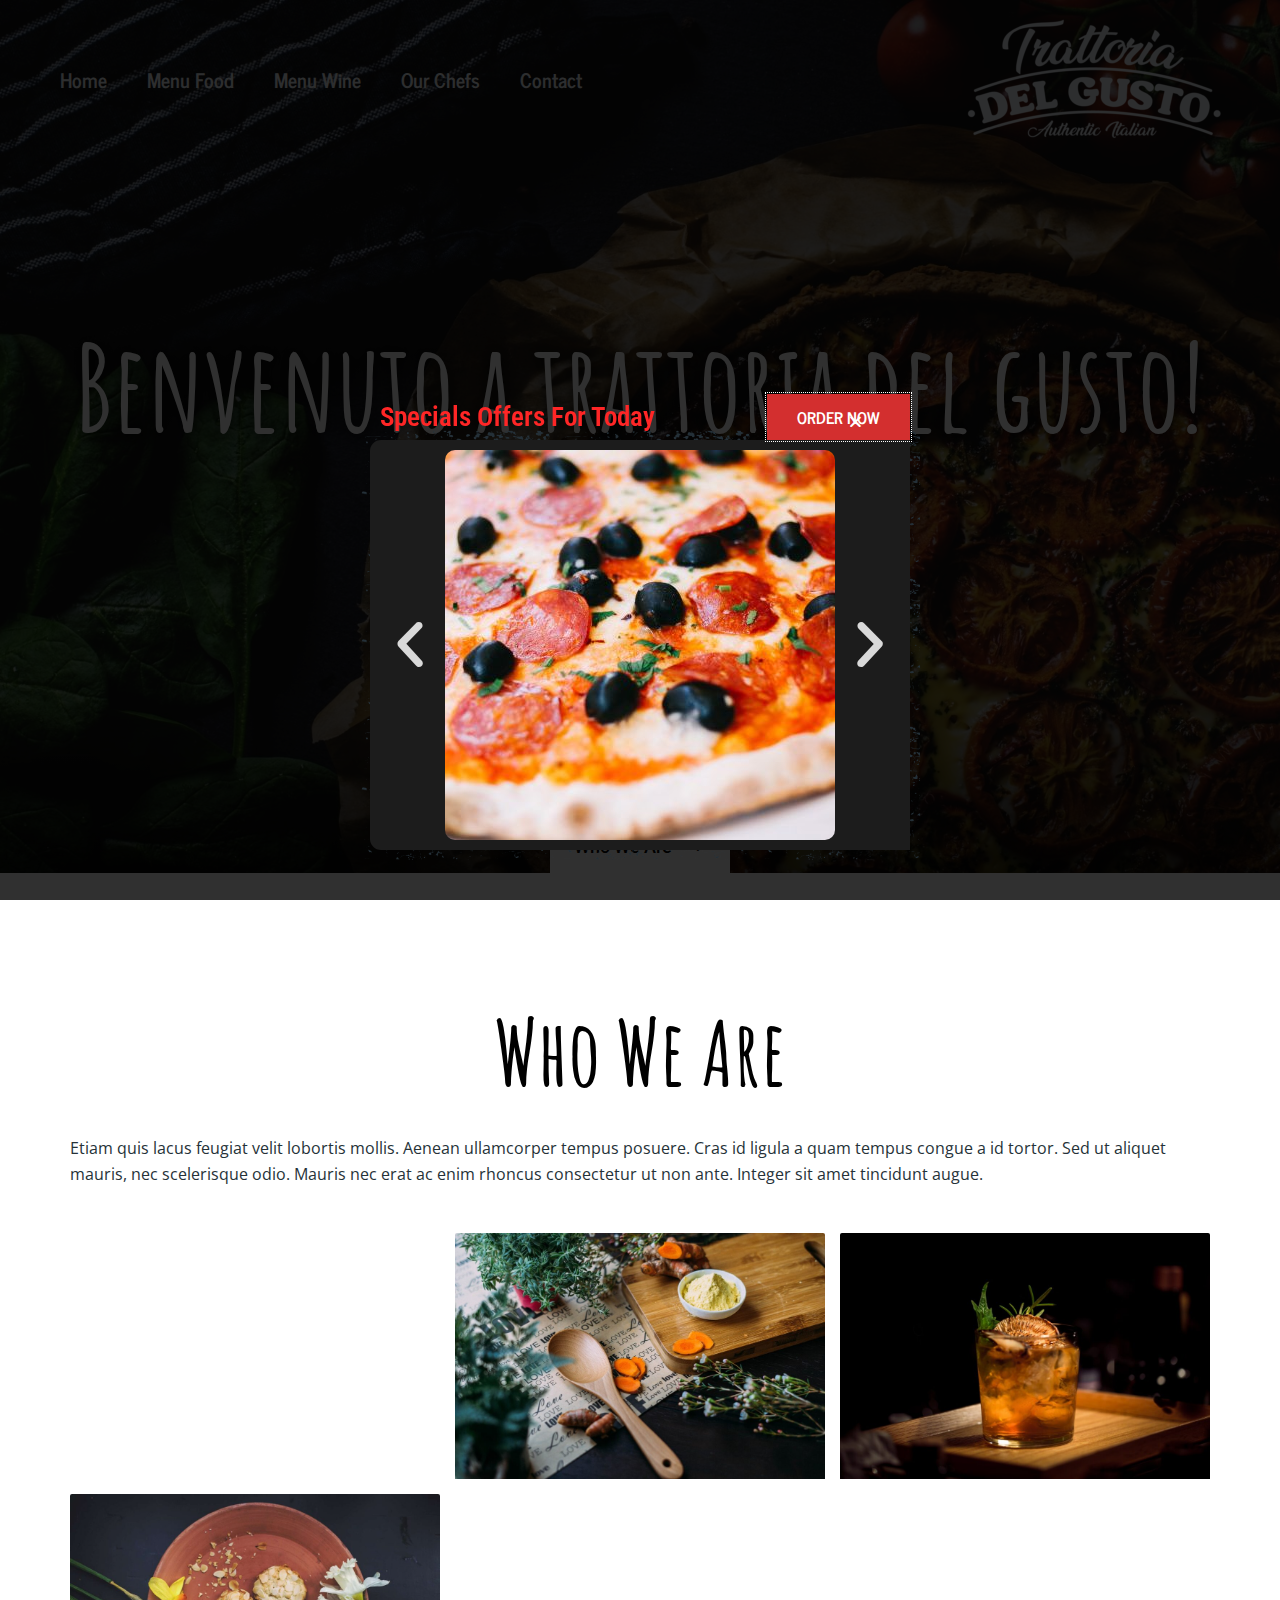
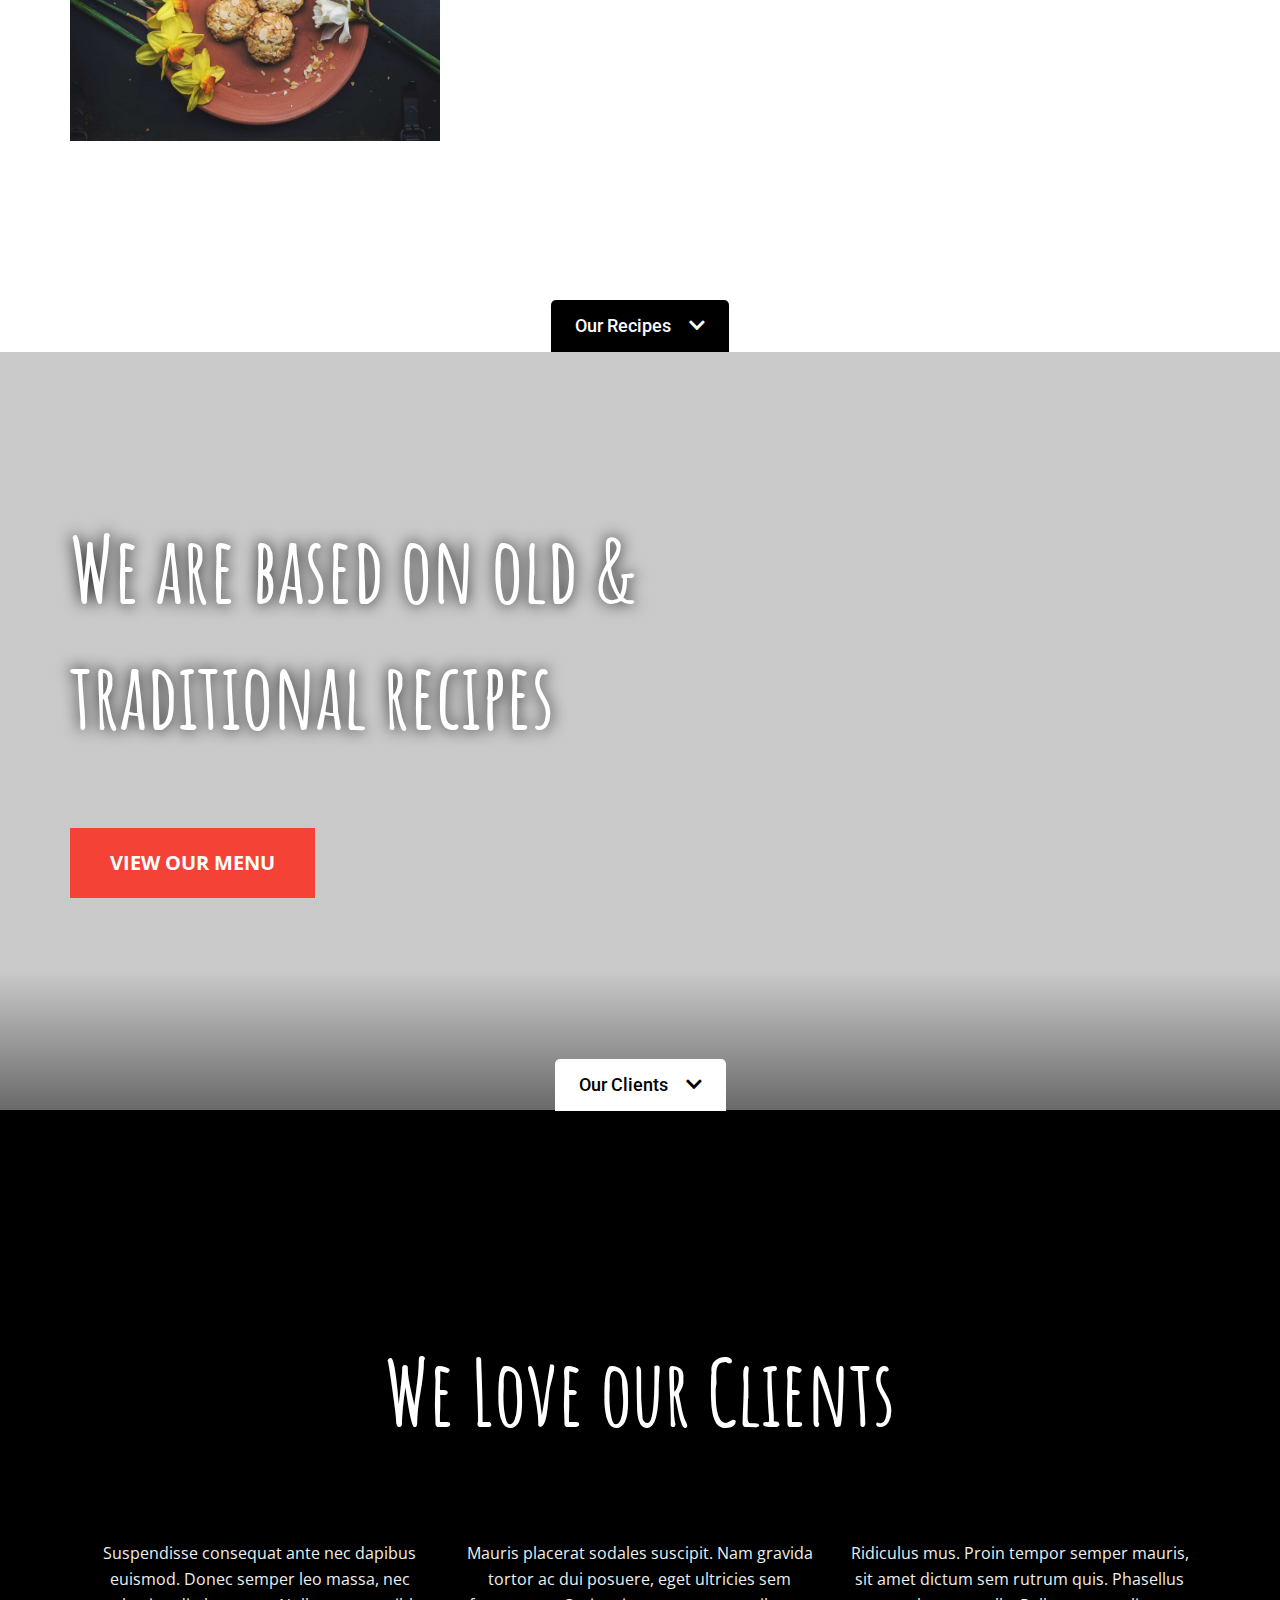
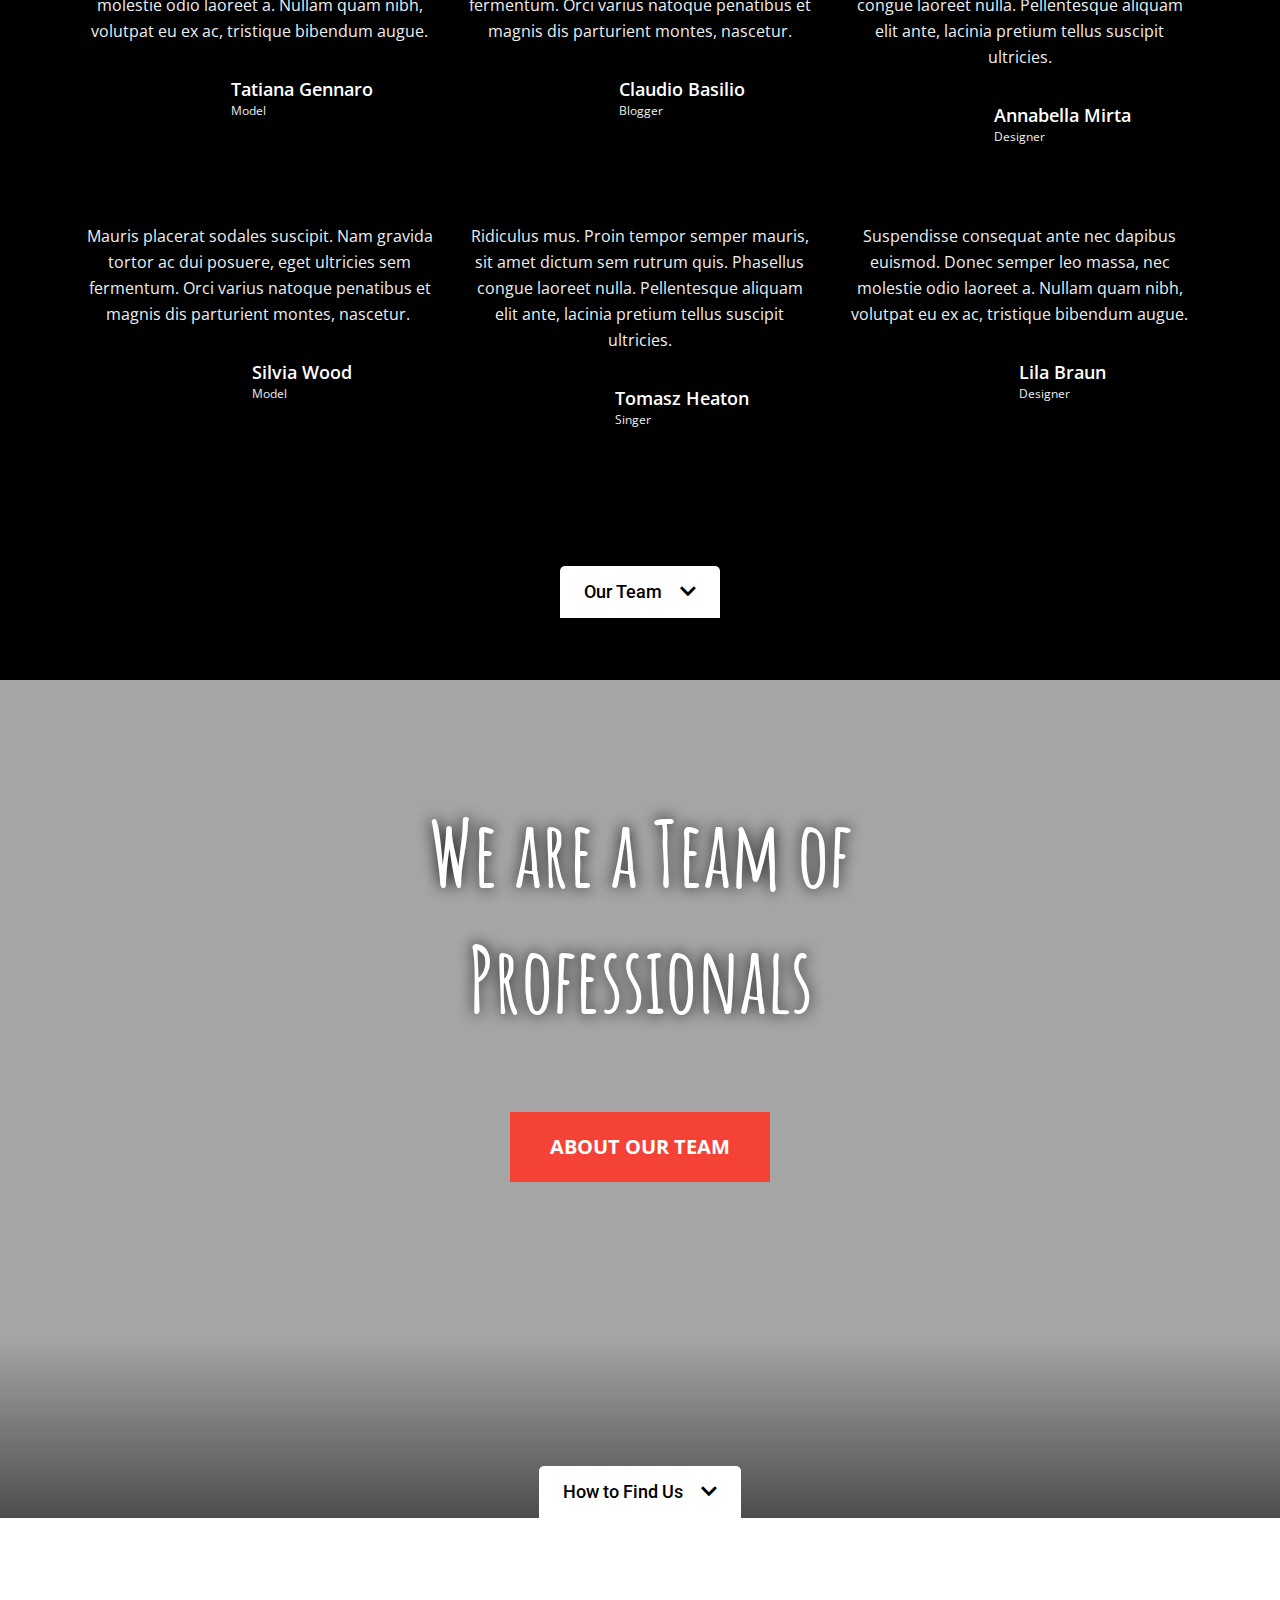
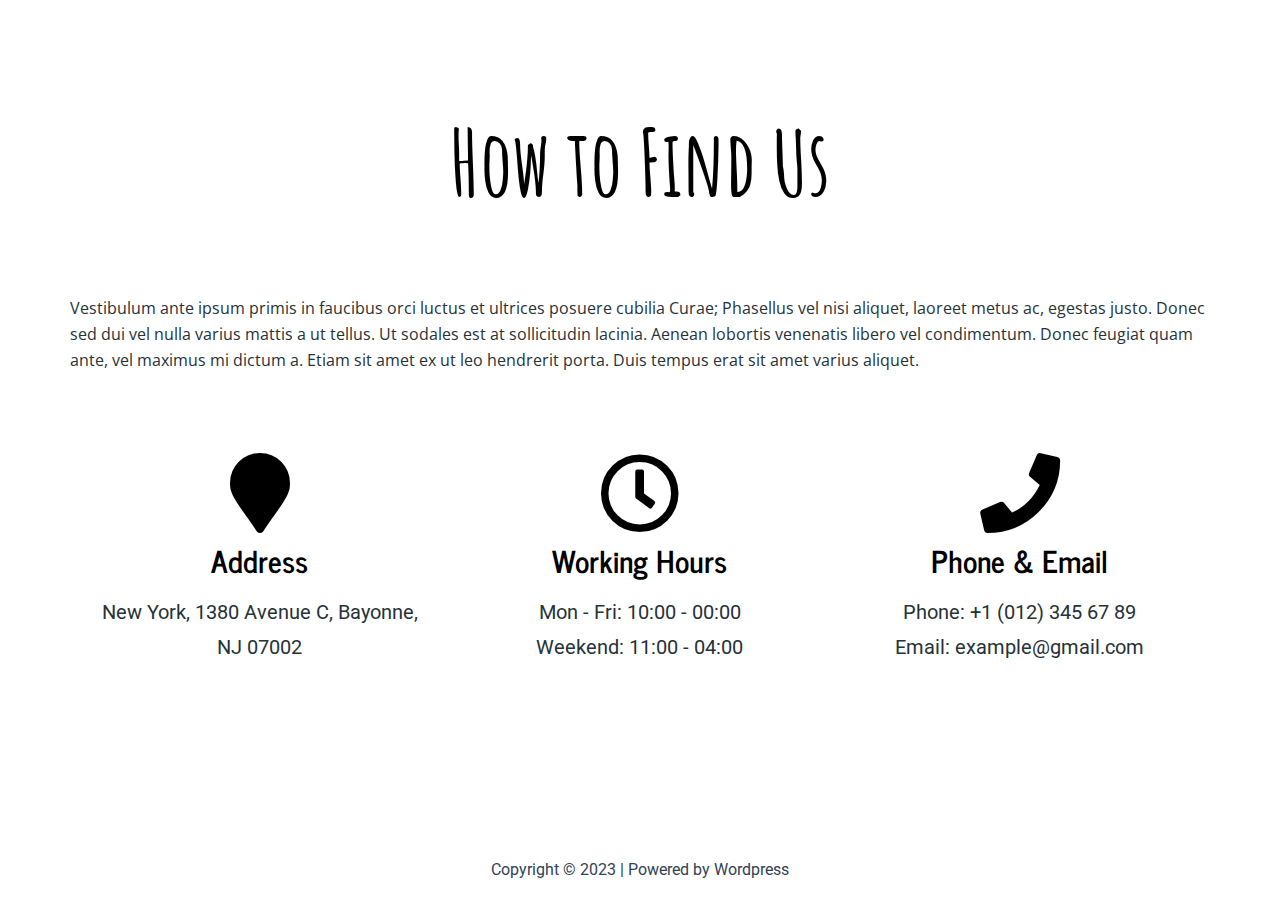
<file: index.html>
<!DOCTYPE html>
<html lang="en-US">
<head>
<meta charset="UTF-8">
<meta name="viewport" content="width=device-width, initial-scale=1">
	 <link rel="profile" href="https://gmpg.org/xfn/11"> 
	 <title></title>
<meta name="robots" content="max-image-preview:large">
<link rel="dns-prefetch" href="//fonts.googleapis.com">
<link rel="alternate" type="application/rss+xml" title=" &raquo; Feed" href="/feed/">
<link rel="alternate" type="application/rss+xml" title=" &raquo; Comments Feed" href="/comments/feed/">
<script>
window._wpemojiSettings = {"baseUrl":"https:\/\/s.w.org\/images\/core\/emoji\/14.0.0\/72x72\/","ext":".png","svgUrl":"https:\/\/s.w.org\/images\/core\/emoji\/14.0.0\/svg\/","svgExt":".svg","source":{"concatemoji":"\/wp-includes\/js\/wp-emoji-release.min.js?ver=6.4.1"}};
/*! This file is auto-generated */
!function(i,n){var o,s,e;function c(e){try{var t={supportTests:e,timestamp:(new Date).valueOf()};sessionStorage.setItem(o,JSON.stringify(t))}catch(e){}}function p(e,t,n){e.clearRect(0,0,e.canvas.width,e.canvas.height),e.fillText(t,0,0);var t=new Uint32Array(e.getImageData(0,0,e.canvas.width,e.canvas.height).data),r=(e.clearRect(0,0,e.canvas.width,e.canvas.height),e.fillText(n,0,0),new Uint32Array(e.getImageData(0,0,e.canvas.width,e.canvas.height).data));return t.every(function(e,t){return e===r[t]})}function u(e,t,n){switch(t){case"flag":return n(e,"🏳️‍⚧️","🏳️​⚧️")?!1:!n(e,"🇺🇳","🇺​🇳")&&!n(e,"🏴󠁧󠁢󠁥󠁮󠁧󠁿","🏴​󠁧​󠁢​󠁥​󠁮​󠁧​󠁿");case"emoji":return!n(e,"🫱🏻‍🫲🏿","🫱🏻​🫲🏿")}return!1}function f(e,t,n){var r="undefined"!=typeof WorkerGlobalScope&&self instanceof WorkerGlobalScope?new OffscreenCanvas(300,150):i.createElement("canvas"),a=r.getContext("2d",{willReadFrequently:!0}),o=(a.textBaseline="top",a.font="600 32px Arial",{});return e.forEach(function(e){o[e]=t(a,e,n)}),o}function t(e){var t=i.createElement("script");t.src=e,t.defer=!0,i.head.appendChild(t)}"undefined"!=typeof Promise&&(o="wpEmojiSettingsSupports",s=["flag","emoji"],n.supports={everything:!0,everythingExceptFlag:!0},e=new Promise(function(e){i.addEventListener("DOMContentLoaded",e,{once:!0})}),new Promise(function(t){var n=function(){try{var e=JSON.parse(sessionStorage.getItem(o));if("object"==typeof e&&"number"==typeof e.timestamp&&(new Date).valueOf()<e.timestamp+604800&&"object"==typeof e.supportTests)return e.supportTests}catch(e){}return null}();if(!n){if("undefined"!=typeof Worker&&"undefined"!=typeof OffscreenCanvas&&"undefined"!=typeof URL&&URL.createObjectURL&&"undefined"!=typeof Blob)try{var e="postMessage("+f.toString()+"("+[JSON.stringify(s),u.toString(),p.toString()].join(",")+"));",r=new Blob([e],{type:"text/javascript"}),a=new Worker(URL.createObjectURL(r),{name:"wpTestEmojiSupports"});return void(a.onmessage=function(e){c(n=e.data),a.terminate(),t(n)})}catch(e){}c(n=f(s,u,p))}t(n)}).then(function(e){for(var t in e)n.supports[t]=e[t],n.supports.everything=n.supports.everything&&n.supports[t],"flag"!==t&&(n.supports.everythingExceptFlag=n.supports.everythingExceptFlag&&n.supports[t]);n.supports.everythingExceptFlag=n.supports.everythingExceptFlag&&!n.supports.flag,n.DOMReady=!1,n.readyCallback=function(){n.DOMReady=!0}}).then(function(){return e}).then(function(){var e;n.supports.everything||(n.readyCallback(),(e=n.source||{}).concatemoji?t(e.concatemoji):e.wpemoji&&e.twemoji&&(t(e.twemoji),t(e.wpemoji)))}))}((window,document),window._wpemojiSettings);
</script>
<link rel="stylesheet" id="astra-theme-css-css" href="/wp-content/themes/astra/assets/css/minified/main.min.css?ver=4.4.1" media="all">
<style id="astra-theme-css-inline-css">:root{--ast-container-default-xlg-padding:3em;--ast-container-default-lg-padding:3em;--ast-container-default-slg-padding:2em;--ast-container-default-md-padding:3em;--ast-container-default-sm-padding:3em;--ast-container-default-xs-padding:2.4em;--ast-container-default-xxs-padding:1.8em;--ast-code-block-background:#ECEFF3;--ast-comment-inputs-background:#F9FAFB;}html{font-size:100%;}a{color:var(--ast-global-color-0);}a:hover,a:focus{color:var(--ast-global-color-1);}body,button,input,select,textarea,.ast-button,.ast-custom-button{font-family:-apple-system,BlinkMacSystemFont,Segoe UI,Roboto,Oxygen-Sans,Ubuntu,Cantarell,Helvetica Neue,sans-serif;font-weight:400;font-size:16px;font-size:1rem;line-height:1.6em;}blockquote{color:var(--ast-global-color-3);}h1,.entry-content h1,h2,.entry-content h2,h3,.entry-content h3,h4,.entry-content h4,h5,.entry-content h5,h6,.entry-content h6,.site-title,.site-title a{font-weight:600;}.ast-site-identity .site-title a{color:var(--ast-global-color-4);}.site-title{font-size:26px;font-size:1.625rem;display:block;}header .custom-logo-link img{max-width:259px;}.astra-logo-svg{width:259px;}.site-header .site-description{font-size:15px;font-size:0.9375rem;display:none;}.entry-title{font-size:26px;font-size:1.625rem;}h1,.entry-content h1{font-size:40px;font-size:2.5rem;font-weight:600;line-height:1.4em;}h2,.entry-content h2{font-size:32px;font-size:2rem;font-weight:600;line-height:1.25em;}h3,.entry-content h3{font-size:26px;font-size:1.625rem;font-weight:600;line-height:1.2em;}h4,.entry-content h4{font-size:24px;font-size:1.5rem;line-height:1.2em;font-weight:600;}h5,.entry-content h5{font-size:20px;font-size:1.25rem;line-height:1.2em;font-weight:600;}h6,.entry-content h6{font-size:16px;font-size:1rem;line-height:1.25em;font-weight:600;}::selection{background-color:var(--ast-global-color-0);color:#ffffff;}body,h1,.entry-title a,.entry-content h1,h2,.entry-content h2,h3,.entry-content h3,h4,.entry-content h4,h5,.entry-content h5,h6,.entry-content h6{color:var(--ast-global-color-3);}.tagcloud a:hover,.tagcloud a:focus,.tagcloud a.current-item{color:#ffffff;border-color:var(--ast-global-color-0);background-color:var(--ast-global-color-0);}input:focus,input[type="text"]:focus,input[type="email"]:focus,input[type="url"]:focus,input[type="password"]:focus,input[type="reset"]:focus,input[type="search"]:focus,textarea:focus{border-color:var(--ast-global-color-0);}input[type="radio"]:checked,input[type=reset],input[type="checkbox"]:checked,input[type="checkbox"]:hover:checked,input[type="checkbox"]:focus:checked,input[type=range]::-webkit-slider-thumb{border-color:var(--ast-global-color-0);background-color:var(--ast-global-color-0);box-shadow:none;}.site-footer a:hover + .post-count,.site-footer a:focus + .post-count{background:var(--ast-global-color-0);border-color:var(--ast-global-color-0);}.single .nav-links .nav-previous,.single .nav-links .nav-next{color:var(--ast-global-color-0);}.entry-meta,.entry-meta *{line-height:1.45;color:var(--ast-global-color-0);}.entry-meta a:hover,.entry-meta a:hover *,.entry-meta a:focus,.entry-meta a:focus *,.page-links > .page-link,.page-links .page-link:hover,.post-navigation a:hover{color:var(--ast-global-color-1);}#cat option,.secondary .calendar_wrap thead a,.secondary .calendar_wrap thead a:visited{color:var(--ast-global-color-0);}.secondary .calendar_wrap #today,.ast-progress-val span{background:var(--ast-global-color-0);}.secondary a:hover + .post-count,.secondary a:focus + .post-count{background:var(--ast-global-color-0);border-color:var(--ast-global-color-0);}.calendar_wrap #today > a{color:#ffffff;}.page-links .page-link,.single .post-navigation a{color:var(--ast-global-color-0);}.ast-search-menu-icon .search-form button.search-submit{padding:0 4px;}.ast-search-menu-icon form.search-form{padding-right:0;}.ast-search-menu-icon.slide-search input.search-field{width:0;}.ast-header-search .ast-search-menu-icon.ast-dropdown-active .search-form,.ast-header-search .ast-search-menu-icon.ast-dropdown-active .search-field:focus{border-color:var(--ast-global-color-0);transition:all 0.2s;}.search-form input.search-field:focus{outline:none;}.ast-search-menu-icon .search-form button.search-submit:focus,.ast-theme-transparent-header .ast-header-search .ast-dropdown-active .ast-icon,.ast-theme-transparent-header .ast-inline-search .search-field:focus .ast-icon{color:var(--ast-global-color-1);}.ast-header-search .slide-search .search-form{border:2px solid var(--ast-global-color-0);}.ast-header-search .slide-search .search-field{background-color:#fff;}.ast-archive-title{color:var(--ast-global-color-2);}.widget-title,.widget .wp-block-heading{font-size:22px;font-size:1.375rem;color:var(--ast-global-color-2);}.ast-single-post .entry-content a,.ast-comment-content a:not(.ast-comment-edit-reply-wrap a){text-decoration:underline;}.ast-single-post .wp-block-button .wp-block-button__link,.ast-single-post .elementor-button-wrapper .elementor-button,.ast-single-post .entry-content .uagb-tab a,.ast-single-post .entry-content .uagb-ifb-cta a,.ast-single-post .entry-content .wp-block-uagb-buttons a,.ast-single-post .entry-content .uabb-module-content a,.ast-single-post .entry-content .uagb-post-grid a,.ast-single-post .entry-content .uagb-timeline a,.ast-single-post .entry-content .uagb-toc__wrap a,.ast-single-post .entry-content .uagb-taxomony-box a,.ast-single-post .entry-content .woocommerce a,.entry-content .wp-block-latest-posts > li > a,.ast-single-post .entry-content .wp-block-file__button,li.ast-post-filter-single,.ast-single-post .wp-block-buttons .wp-block-button.is-style-outline .wp-block-button__link{text-decoration:none;}a:focus-visible,.ast-menu-toggle:focus-visible,.site .skip-link:focus-visible,.wp-block-loginout input:focus-visible,.wp-block-search.wp-block-search__button-inside .wp-block-search__inside-wrapper,.ast-header-navigation-arrow:focus-visible,.woocommerce .wc-proceed-to-checkout > .checkout-button:focus-visible,.woocommerce .woocommerce-MyAccount-navigation ul li a:focus-visible,.ast-orders-table__row .ast-orders-table__cell:focus-visible,.woocommerce .woocommerce-order-details .order-again > .button:focus-visible,.woocommerce .woocommerce-message a.button.wc-forward:focus-visible,.woocommerce #minus_qty:focus-visible,.woocommerce #plus_qty:focus-visible,a#ast-apply-coupon:focus-visible,.woocommerce .woocommerce-info a:focus-visible,.woocommerce .astra-shop-summary-wrap a:focus-visible,.woocommerce a.wc-forward:focus-visible,#ast-apply-coupon:focus-visible,.woocommerce-js .woocommerce-mini-cart-item a.remove:focus-visible{outline-style:dotted;outline-color:inherit;outline-width:thin;border-color:transparent;}input:focus,input[type="text"]:focus,input[type="email"]:focus,input[type="url"]:focus,input[type="password"]:focus,input[type="reset"]:focus,input[type="number"]:focus,textarea:focus,.wp-block-search__input:focus,[data-section="section-header-mobile-trigger"] .ast-button-wrap .ast-mobile-menu-trigger-minimal:focus,.ast-mobile-popup-drawer.active .menu-toggle-close:focus,.woocommerce-ordering select.orderby:focus,#ast-scroll-top:focus,#coupon_code:focus,.woocommerce-page #comment:focus,.woocommerce #reviews #respond input#submit:focus,.woocommerce a.add_to_cart_button:focus,.woocommerce .button.single_add_to_cart_button:focus,.woocommerce .woocommerce-cart-form button:focus,.woocommerce .woocommerce-cart-form__cart-item .quantity .qty:focus,.woocommerce .woocommerce-billing-fields .woocommerce-billing-fields__field-wrapper .woocommerce-input-wrapper > .input-text:focus,.woocommerce #order_comments:focus,.woocommerce #place_order:focus,.woocommerce .woocommerce-address-fields .woocommerce-address-fields__field-wrapper .woocommerce-input-wrapper > .input-text:focus,.woocommerce .woocommerce-MyAccount-content form button:focus,.woocommerce .woocommerce-MyAccount-content .woocommerce-EditAccountForm .woocommerce-form-row .woocommerce-Input.input-text:focus,.woocommerce .ast-woocommerce-container .woocommerce-pagination ul.page-numbers li a:focus,body #content .woocommerce form .form-row .select2-container--default .select2-selection--single:focus,#ast-coupon-code:focus,.woocommerce.woocommerce-js .quantity input[type=number]:focus,.woocommerce-js .woocommerce-mini-cart-item .quantity input[type=number]:focus,.woocommerce p#ast-coupon-trigger:focus{border-style:dotted;border-color:inherit;border-width:thin;outline-color:transparent;}.ast-logo-title-inline .site-logo-img{padding-right:1em;}.site-logo-img img{filter:url(#ast-img-color-filter); transition:all 0.2s linear;}.ast-page-builder-template .hentry {margin: 0;}.ast-page-builder-template .site-content > .ast-container {max-width: 100%;padding: 0;}.ast-page-builder-template .site-content #primary {padding: 0;margin: 0;}.ast-page-builder-template .no-results {text-align: center;margin: 4em auto;}.ast-page-builder-template .ast-pagination {padding: 2em;}.ast-page-builder-template .entry-header.ast-no-title.ast-no-thumbnail {margin-top: 0;}.ast-page-builder-template .entry-header.ast-header-without-markup {margin-top: 0;margin-bottom: 0;}.ast-page-builder-template .entry-header.ast-no-title.ast-no-meta {margin-bottom: 0;}.ast-page-builder-template.single .post-navigation {padding-bottom: 2em;}.ast-page-builder-template.single-post .site-content > .ast-container {max-width: 100%;}.ast-page-builder-template .entry-header {margin-top: 2em;margin-left: auto;margin-right: auto;}.ast-page-builder-template .ast-archive-description {margin: 2em auto 0;padding-left: 20px;padding-right: 20px;}.ast-page-builder-template .ast-row {margin-left: 0;margin-right: 0;}.single.ast-page-builder-template .entry-header + .entry-content {margin-bottom: 2em;}@media(min-width: 921px) {.ast-page-builder-template.archive.ast-right-sidebar .ast-row article,.ast-page-builder-template.archive.ast-left-sidebar .ast-row article {padding-left: 0;padding-right: 0;}}@media (max-width:921px){#ast-desktop-header{display:none;}}@media (min-width:922px){#ast-mobile-header{display:none;}}.wp-block-buttons.aligncenter{justify-content:center;}@media (max-width:921px){.ast-theme-transparent-header #primary,.ast-theme-transparent-header #secondary{padding:0;}}@media (max-width:921px){.ast-plain-container.ast-no-sidebar #primary{padding:0;}}.ast-plain-container.ast-no-sidebar #primary{margin-top:0;margin-bottom:0;}.wp-block-button.is-style-outline .wp-block-button__link{border-color:var(--ast-global-color-0);}div.wp-block-button.is-style-outline > .wp-block-button__link:not(.has-text-color),div.wp-block-button.wp-block-button__link.is-style-outline:not(.has-text-color){color:var(--ast-global-color-0);}.wp-block-button.is-style-outline .wp-block-button__link:hover,.wp-block-buttons .wp-block-button.is-style-outline .wp-block-button__link:focus,.wp-block-buttons .wp-block-button.is-style-outline > .wp-block-button__link:not(.has-text-color):hover,.wp-block-buttons .wp-block-button.wp-block-button__link.is-style-outline:not(.has-text-color):hover{color:#ffffff;background-color:var(--ast-global-color-1);border-color:var(--ast-global-color-1);}.post-page-numbers.current .page-link,.ast-pagination .page-numbers.current{color:#ffffff;border-color:var(--ast-global-color-0);background-color:var(--ast-global-color-0);border-radius:2px;}.wp-block-button.is-style-outline .wp-block-button__link,.ast-outline-button{border-color:var(--ast-global-color-0);font-family:inherit;font-weight:500;font-size:16px;font-size:1rem;line-height:1em;background-color:transparent;}.wp-block-buttons .wp-block-button.is-style-outline > .wp-block-button__link:not(.has-text-color),.wp-block-buttons .wp-block-button.wp-block-button__link.is-style-outline:not(.has-text-color),.ast-outline-button{color:var(--ast-global-color-0);}.wp-block-button.is-style-outline .wp-block-button__link:hover,.wp-block-buttons .wp-block-button.is-style-outline .wp-block-button__link:focus,.wp-block-buttons .wp-block-button.is-style-outline > .wp-block-button__link:not(.has-text-color):hover,.wp-block-buttons .wp-block-button.wp-block-button__link.is-style-outline:not(.has-text-color):hover,.ast-outline-button:hover,.ast-outline-button:focus{color:#ffffff;background-color:var(--ast-global-color-1);border-color:var(--ast-global-color-1);}.entry-content[ast-blocks-layout] > figure{margin-bottom:1em;}h1.widget-title{font-weight:600;}h2.widget-title{font-weight:600;}h3.widget-title{font-weight:600;}#page{display:flex;flex-direction:column;min-height:100vh;}.ast-404-layout-1 h1.page-title{color:var(--ast-global-color-2);}.single .post-navigation a{line-height:1em;height:inherit;}.error-404 .page-sub-title{font-size:1.5rem;font-weight:inherit;}.search .site-content .content-area .search-form{margin-bottom:0;}#page .site-content{flex-grow:1;}.widget{margin-bottom:1.25em;}#secondary li{line-height:1.5em;}#secondary .wp-block-group h2{margin-bottom:0.7em;}#secondary h2{font-size:1.7rem;}.ast-separate-container .ast-article-post,.ast-separate-container .ast-article-single,.ast-separate-container .ast-comment-list li.depth-1,.ast-separate-container .comment-respond{padding:3em;}.ast-separate-container .ast-article-single .ast-article-single{padding:0;}.ast-article-single .wp-block-post-template-is-layout-grid{padding-left:0;}.ast-separate-container .ast-comment-list li.depth-1,.hentry{margin-bottom:2em;}.ast-separate-container .ast-archive-description,.ast-separate-container .ast-author-box{border-bottom:1px solid var(--ast-border-color);}.ast-separate-container .comments-title{padding:2em 2em 0 2em;}.ast-page-builder-template .comment-form-textarea,.ast-comment-formwrap .ast-grid-common-col{padding:0;}.ast-comment-formwrap{padding:0;display:inline-flex;column-gap:20px;width:100%;margin-left:0;margin-right:0;}.comments-area textarea#comment:focus,.comments-area textarea#comment:active,.comments-area .ast-comment-formwrap input[type="text"]:focus,.comments-area .ast-comment-formwrap input[type="text"]:active {box-shadow:none;outline:none;}.archive.ast-page-builder-template .entry-header{margin-top:2em;}.ast-page-builder-template .ast-comment-formwrap{width:100%;}.entry-title{margin-bottom:0.5em;}.ast-archive-description p{font-size:inherit;font-weight:inherit;line-height:inherit;}@media (min-width:921px){.ast-left-sidebar.ast-page-builder-template #secondary,.archive.ast-right-sidebar.ast-page-builder-template .site-main{padding-left:20px;padding-right:20px;}}@media (max-width:544px){.ast-comment-formwrap.ast-row{column-gap:10px;display:inline-block;}#ast-commentform .ast-grid-common-col{position:relative;width:100%;}}@media (min-width:1201px){.ast-separate-container .ast-article-post,.ast-separate-container .ast-article-single,.ast-separate-container .ast-author-box,.ast-separate-container .ast-404-layout-1,.ast-separate-container .no-results{padding:3em;}}@media (max-width:921px){.ast-separate-container #primary,.ast-separate-container #secondary{padding:1.5em 0;}#primary,#secondary{padding:1.5em 0;margin:0;}.ast-left-sidebar #content > .ast-container{display:flex;flex-direction:column-reverse;width:100%;}}@media (min-width:922px){.ast-separate-container.ast-right-sidebar #primary,.ast-separate-container.ast-left-sidebar #primary{border:0;}.search-no-results.ast-separate-container #primary{margin-bottom:4em;}}.wp-block-button .wp-block-button__link{color:#ffffff;}.wp-block-button .wp-block-button__link:hover,.wp-block-button .wp-block-button__link:focus{color:#ffffff;background-color:var(--ast-global-color-1);border-color:var(--ast-global-color-1);}.elementor-widget-heading h1.elementor-heading-title{line-height:1.4em;}.elementor-widget-heading h2.elementor-heading-title{line-height:1.25em;}.elementor-widget-heading h3.elementor-heading-title{line-height:1.2em;}.elementor-widget-heading h4.elementor-heading-title{line-height:1.2em;}.elementor-widget-heading h5.elementor-heading-title{line-height:1.2em;}.elementor-widget-heading h6.elementor-heading-title{line-height:1.25em;}.wp-block-button .wp-block-button__link,.wp-block-search .wp-block-search__button,body .wp-block-file .wp-block-file__button{border-color:var(--ast-global-color-0);background-color:var(--ast-global-color-0);color:#ffffff;font-family:inherit;font-weight:500;line-height:1em;font-size:16px;font-size:1rem;padding-top:15px;padding-right:30px;padding-bottom:15px;padding-left:30px;}@media (max-width:921px){.wp-block-button .wp-block-button__link,.wp-block-search .wp-block-search__button,body .wp-block-file .wp-block-file__button{padding-top:14px;padding-right:28px;padding-bottom:14px;padding-left:28px;}}@media (max-width:544px){.wp-block-button .wp-block-button__link,.wp-block-search .wp-block-search__button,body .wp-block-file .wp-block-file__button{padding-top:12px;padding-right:24px;padding-bottom:12px;padding-left:24px;}}.menu-toggle,button,.ast-button,.ast-custom-button,.button,input#submit,input[type="button"],input[type="submit"],input[type="reset"],#comments .submit,.search .search-submit,form[CLASS*="wp-block-search__"].wp-block-search .wp-block-search__inside-wrapper .wp-block-search__button,body .wp-block-file .wp-block-file__button,.search .search-submit,.woocommerce-js a.button,.woocommerce button.button,.woocommerce .woocommerce-message a.button,.woocommerce #respond input#submit.alt,.woocommerce input.button.alt,.woocommerce input.button,.woocommerce input.button:disabled,.woocommerce input.button:disabled[disabled],.woocommerce input.button:disabled:hover,.woocommerce input.button:disabled[disabled]:hover,.woocommerce #respond input#submit,.woocommerce button.button.alt.disabled,.wc-block-grid__products .wc-block-grid__product .wp-block-button__link,.wc-block-grid__product-onsale,[CLASS*="wc-block"] button,.woocommerce-js .astra-cart-drawer .astra-cart-drawer-content .woocommerce-mini-cart__buttons .button:not(.checkout):not(.ast-continue-shopping),.woocommerce-js .astra-cart-drawer .astra-cart-drawer-content .woocommerce-mini-cart__buttons a.checkout,.woocommerce button.button.alt.disabled.wc-variation-selection-needed{border-style:solid;border-top-width:0;border-right-width:0;border-left-width:0;border-bottom-width:0;color:#ffffff;border-color:var(--ast-global-color-0);background-color:var(--ast-global-color-0);padding-top:15px;padding-right:30px;padding-bottom:15px;padding-left:30px;font-family:inherit;font-weight:500;font-size:16px;font-size:1rem;line-height:1em;}button:focus,.menu-toggle:hover,button:hover,.ast-button:hover,.ast-custom-button:hover .button:hover,.ast-custom-button:hover ,input[type=reset]:hover,input[type=reset]:focus,input#submit:hover,input#submit:focus,input[type="button"]:hover,input[type="button"]:focus,input[type="submit"]:hover,input[type="submit"]:focus,form[CLASS*="wp-block-search__"].wp-block-search .wp-block-search__inside-wrapper .wp-block-search__button:hover,form[CLASS*="wp-block-search__"].wp-block-search .wp-block-search__inside-wrapper .wp-block-search__button:focus,body .wp-block-file .wp-block-file__button:hover,body .wp-block-file .wp-block-file__button:focus,.woocommerce-js a.button:hover,.woocommerce button.button:hover,.woocommerce .woocommerce-message a.button:hover,.woocommerce #respond input#submit:hover,.woocommerce #respond input#submit.alt:hover,.woocommerce input.button.alt:hover,.woocommerce input.button:hover,.woocommerce button.button.alt.disabled:hover,.wc-block-grid__products .wc-block-grid__product .wp-block-button__link:hover,[CLASS*="wc-block"] button:hover,.woocommerce-js .astra-cart-drawer .astra-cart-drawer-content .woocommerce-mini-cart__buttons .button:not(.checkout):not(.ast-continue-shopping):hover,.woocommerce-js .astra-cart-drawer .astra-cart-drawer-content .woocommerce-mini-cart__buttons a.checkout:hover,.woocommerce button.button.alt.disabled.wc-variation-selection-needed:hover{color:#ffffff;background-color:var(--ast-global-color-1);border-color:var(--ast-global-color-1);}form[CLASS*="wp-block-search__"].wp-block-search .wp-block-search__inside-wrapper .wp-block-search__button.has-icon{padding-top:calc(15px - 3px);padding-right:calc(30px - 3px);padding-bottom:calc(15px - 3px);padding-left:calc(30px - 3px);}@media (max-width:921px){.menu-toggle,button,.ast-button,.ast-custom-button,.button,input#submit,input[type="button"],input[type="submit"],input[type="reset"],#comments .submit,.search .search-submit,form[CLASS*="wp-block-search__"].wp-block-search .wp-block-search__inside-wrapper .wp-block-search__button,body .wp-block-file .wp-block-file__button,.search .search-submit,.woocommerce-js a.button,.woocommerce button.button,.woocommerce .woocommerce-message a.button,.woocommerce #respond input#submit.alt,.woocommerce input.button.alt,.woocommerce input.button,.woocommerce input.button:disabled,.woocommerce input.button:disabled[disabled],.woocommerce input.button:disabled:hover,.woocommerce input.button:disabled[disabled]:hover,.woocommerce #respond input#submit,.woocommerce button.button.alt.disabled,.wc-block-grid__products .wc-block-grid__product .wp-block-button__link,.wc-block-grid__product-onsale,[CLASS*="wc-block"] button,.woocommerce-js .astra-cart-drawer .astra-cart-drawer-content .woocommerce-mini-cart__buttons .button:not(.checkout):not(.ast-continue-shopping),.woocommerce-js .astra-cart-drawer .astra-cart-drawer-content .woocommerce-mini-cart__buttons a.checkout,.woocommerce button.button.alt.disabled.wc-variation-selection-needed{padding-top:14px;padding-right:28px;padding-bottom:14px;padding-left:28px;}}@media (max-width:544px){.menu-toggle,button,.ast-button,.ast-custom-button,.button,input#submit,input[type="button"],input[type="submit"],input[type="reset"],#comments .submit,.search .search-submit,form[CLASS*="wp-block-search__"].wp-block-search .wp-block-search__inside-wrapper .wp-block-search__button,body .wp-block-file .wp-block-file__button,.search .search-submit,.woocommerce-js a.button,.woocommerce button.button,.woocommerce .woocommerce-message a.button,.woocommerce #respond input#submit.alt,.woocommerce input.button.alt,.woocommerce input.button,.woocommerce input.button:disabled,.woocommerce input.button:disabled[disabled],.woocommerce input.button:disabled:hover,.woocommerce input.button:disabled[disabled]:hover,.woocommerce #respond input#submit,.woocommerce button.button.alt.disabled,.wc-block-grid__products .wc-block-grid__product .wp-block-button__link,.wc-block-grid__product-onsale,[CLASS*="wc-block"] button,.woocommerce-js .astra-cart-drawer .astra-cart-drawer-content .woocommerce-mini-cart__buttons .button:not(.checkout):not(.ast-continue-shopping),.woocommerce-js .astra-cart-drawer .astra-cart-drawer-content .woocommerce-mini-cart__buttons a.checkout,.woocommerce button.button.alt.disabled.wc-variation-selection-needed{padding-top:12px;padding-right:24px;padding-bottom:12px;padding-left:24px;}}@media (max-width:921px){.ast-mobile-header-stack .main-header-bar .ast-search-menu-icon{display:inline-block;}.ast-header-break-point.ast-header-custom-item-outside .ast-mobile-header-stack .main-header-bar .ast-search-icon{margin:0;}.ast-comment-avatar-wrap img{max-width:2.5em;}.ast-separate-container .ast-comment-list li.depth-1{padding:1.5em 2.14em;}.ast-separate-container .comment-respond{padding:2em 2.14em;}.ast-comment-meta{padding:0 1.8888em 1.3333em;}}@media (min-width:544px){.ast-container{max-width:100%;}}@media (max-width:544px){.ast-separate-container .ast-article-post,.ast-separate-container .ast-article-single,.ast-separate-container .comments-title,.ast-separate-container .ast-archive-description{padding:1.5em 1em;}.ast-separate-container #content .ast-container{padding-left:0.54em;padding-right:0.54em;}.ast-separate-container .ast-comment-list li.depth-1{padding:1.5em 1em;margin-bottom:1.5em;}.ast-separate-container .ast-comment-list .bypostauthor{padding:.5em;}.ast-search-menu-icon.ast-dropdown-active .search-field{width:170px;}}.ast-separate-container{background-color:var(--ast-global-color-4);;background-image:none;;}@media (max-width:921px){.site-title{display:block;}.site-header .site-description{display:none;}.entry-title{font-size:30px;}h1,.entry-content h1{font-size:30px;}h2,.entry-content h2{font-size:25px;}h3,.entry-content h3{font-size:20px;}}@media (max-width:544px){.site-title{display:block;}.site-header .site-description{display:none;}.entry-title{font-size:30px;}h1,.entry-content h1{font-size:30px;}h2,.entry-content h2{font-size:25px;}h3,.entry-content h3{font-size:20px;}}@media (max-width:921px){html{font-size:91.2%;}}@media (max-width:544px){html{font-size:91.2%;}}@media (min-width:922px){.ast-container{max-width:1240px;}}@media (min-width:922px){.site-content .ast-container{display:flex;}}@media (max-width:921px){.site-content .ast-container{flex-direction:column;}}@media (min-width:922px){.main-header-menu .sub-menu .menu-item.ast-left-align-sub-menu:hover > .sub-menu,.main-header-menu .sub-menu .menu-item.ast-left-align-sub-menu.focus > .sub-menu{margin-left:-0px;}}.ast-theme-transparent-header [data-section="section-header-mobile-trigger"] .ast-button-wrap .ast-mobile-menu-trigger-minimal{background:transparent;}.entry-content li > p{margin-bottom:0;}blockquote,cite {font-style: initial;}.wp-block-file {display: flex;align-items: center;flex-wrap: wrap;justify-content: space-between;}.wp-block-pullquote {border: none;}.wp-block-pullquote blockquote::before {content: "\201D";font-family: "Helvetica",sans-serif;display: flex;transform: rotate( 180deg );font-size: 6rem;font-style: normal;line-height: 1;font-weight: bold;align-items: center;justify-content: center;}.has-text-align-right > blockquote::before {justify-content: flex-start;}.has-text-align-left > blockquote::before {justify-content: flex-end;}figure.wp-block-pullquote.is-style-solid-color blockquote {max-width: 100%;text-align: inherit;}html body {--wp--custom--ast-default-block-top-padding: 3em;--wp--custom--ast-default-block-right-padding: 3em;--wp--custom--ast-default-block-bottom-padding: 3em;--wp--custom--ast-default-block-left-padding: 3em;--wp--custom--ast-container-width: 1200px;--wp--custom--ast-content-width-size: 1200px;--wp--custom--ast-wide-width-size: calc(1200px + var(--wp--custom--ast-default-block-left-padding) + var(--wp--custom--ast-default-block-right-padding));}.ast-narrow-container {--wp--custom--ast-content-width-size: 750px;--wp--custom--ast-wide-width-size: 750px;}@media(max-width: 921px) {html body {--wp--custom--ast-default-block-top-padding: 3em;--wp--custom--ast-default-block-right-padding: 2em;--wp--custom--ast-default-block-bottom-padding: 3em;--wp--custom--ast-default-block-left-padding: 2em;}}@media(max-width: 544px) {html body {--wp--custom--ast-default-block-top-padding: 3em;--wp--custom--ast-default-block-right-padding: 1.5em;--wp--custom--ast-default-block-bottom-padding: 3em;--wp--custom--ast-default-block-left-padding: 1.5em;}}.entry-content > .wp-block-group,.entry-content > .wp-block-cover,.entry-content > .wp-block-columns {padding-top: var(--wp--custom--ast-default-block-top-padding);padding-right: var(--wp--custom--ast-default-block-right-padding);padding-bottom: var(--wp--custom--ast-default-block-bottom-padding);padding-left: var(--wp--custom--ast-default-block-left-padding);}.ast-plain-container.ast-no-sidebar .entry-content > .alignfull,.ast-page-builder-template .ast-no-sidebar .entry-content > .alignfull {margin-left: calc( -50vw + 50%);margin-right: calc( -50vw + 50%);max-width: 100vw;width: 100vw;}.ast-plain-container.ast-no-sidebar .entry-content .alignfull .alignfull,.ast-page-builder-template.ast-no-sidebar .entry-content .alignfull .alignfull,.ast-plain-container.ast-no-sidebar .entry-content .alignfull .alignwide,.ast-page-builder-template.ast-no-sidebar .entry-content .alignfull .alignwide,.ast-plain-container.ast-no-sidebar .entry-content .alignwide .alignfull,.ast-page-builder-template.ast-no-sidebar .entry-content .alignwide .alignfull,.ast-plain-container.ast-no-sidebar .entry-content .alignwide .alignwide,.ast-page-builder-template.ast-no-sidebar .entry-content .alignwide .alignwide,.ast-plain-container.ast-no-sidebar .entry-content .wp-block-column .alignfull,.ast-page-builder-template.ast-no-sidebar .entry-content .wp-block-column .alignfull,.ast-plain-container.ast-no-sidebar .entry-content .wp-block-column .alignwide,.ast-page-builder-template.ast-no-sidebar .entry-content .wp-block-column .alignwide {margin-left: auto;margin-right: auto;width: 100%;}[ast-blocks-layout] .wp-block-separator:not(.is-style-dots) {height: 0;}[ast-blocks-layout] .wp-block-separator {margin: 20px auto;}[ast-blocks-layout] .wp-block-separator:not(.is-style-wide):not(.is-style-dots) {max-width: 100px;}[ast-blocks-layout] .wp-block-separator.has-background {padding: 0;}.entry-content[ast-blocks-layout] > * {max-width: var(--wp--custom--ast-content-width-size);margin-left: auto;margin-right: auto;}.entry-content[ast-blocks-layout] > .alignwide {max-width: var(--wp--custom--ast-wide-width-size);}.entry-content[ast-blocks-layout] .alignfull {max-width: none;}.entry-content .wp-block-columns {margin-bottom: 0;}blockquote {margin: 1.5em;border: none;}.wp-block-quote:not(.has-text-align-right):not(.has-text-align-center) {border-left: 5px solid rgba(0,0,0,0.05);}.has-text-align-right > blockquote,blockquote.has-text-align-right {border-right: 5px solid rgba(0,0,0,0.05);}.has-text-align-left > blockquote,blockquote.has-text-align-left {border-left: 5px solid rgba(0,0,0,0.05);}.wp-block-site-tagline,.wp-block-latest-posts .read-more {margin-top: 15px;}.wp-block-loginout p label {display: block;}.wp-block-loginout p:not(.login-remember):not(.login-submit) input {width: 100%;}.wp-block-loginout input:focus {border-color: transparent;}.wp-block-loginout input:focus {outline: thin dotted;}.entry-content .wp-block-media-text .wp-block-media-text__content {padding: 0 0 0 8%;}.entry-content .wp-block-media-text.has-media-on-the-right .wp-block-media-text__content {padding: 0 8% 0 0;}.entry-content .wp-block-media-text.has-background .wp-block-media-text__content {padding: 8%;}.entry-content .wp-block-cover:not([class*="background-color"]) .wp-block-cover__inner-container,.entry-content .wp-block-cover:not([class*="background-color"]) .wp-block-cover-image-text,.entry-content .wp-block-cover:not([class*="background-color"]) .wp-block-cover-text,.entry-content .wp-block-cover-image:not([class*="background-color"]) .wp-block-cover__inner-container,.entry-content .wp-block-cover-image:not([class*="background-color"]) .wp-block-cover-image-text,.entry-content .wp-block-cover-image:not([class*="background-color"]) .wp-block-cover-text {color: var(--ast-global-color-5);}.wp-block-loginout .login-remember input {width: 1.1rem;height: 1.1rem;margin: 0 5px 4px 0;vertical-align: middle;}.wp-block-latest-posts > li > *:first-child,.wp-block-latest-posts:not(.is-grid) > li:first-child {margin-top: 0;}.wp-block-search__inside-wrapper .wp-block-search__input {padding: 0 10px;color: var(--ast-global-color-3);background: var(--ast-global-color-5);border-color: var(--ast-border-color);}.wp-block-latest-posts .read-more {margin-bottom: 1.5em;}.wp-block-search__no-button .wp-block-search__inside-wrapper .wp-block-search__input {padding-top: 5px;padding-bottom: 5px;}.wp-block-latest-posts .wp-block-latest-posts__post-date,.wp-block-latest-posts .wp-block-latest-posts__post-author {font-size: 1rem;}.wp-block-latest-posts > li > *,.wp-block-latest-posts:not(.is-grid) > li {margin-top: 12px;margin-bottom: 12px;}.ast-page-builder-template .entry-content[ast-blocks-layout] > *,.ast-page-builder-template .entry-content[ast-blocks-layout] > .alignfull > * {max-width: none;}.ast-page-builder-template .entry-content[ast-blocks-layout] > .alignwide > * {max-width: var(--wp--custom--ast-wide-width-size);}.ast-page-builder-template .entry-content[ast-blocks-layout] > .inherit-container-width > *,.ast-page-builder-template .entry-content[ast-blocks-layout] > * > *,.entry-content[ast-blocks-layout] > .wp-block-cover .wp-block-cover__inner-container {max-width: var(--wp--custom--ast-content-width-size);margin-left: auto;margin-right: auto;}.entry-content[ast-blocks-layout] .wp-block-cover:not(.alignleft):not(.alignright) {width: auto;}@media(max-width: 1200px) {.ast-separate-container .entry-content > .alignfull,.ast-separate-container .entry-content[ast-blocks-layout] > .alignwide,.ast-plain-container .entry-content[ast-blocks-layout] > .alignwide,.ast-plain-container .entry-content .alignfull {margin-left: calc(-1 * min(var(--ast-container-default-xlg-padding),20px)) ;margin-right: calc(-1 * min(var(--ast-container-default-xlg-padding),20px));}}@media(min-width: 1201px) {.ast-separate-container .entry-content > .alignfull {margin-left: calc(-1 * var(--ast-container-default-xlg-padding) );margin-right: calc(-1 * var(--ast-container-default-xlg-padding) );}.ast-separate-container .entry-content[ast-blocks-layout] > .alignwide,.ast-plain-container .entry-content[ast-blocks-layout] > .alignwide {margin-left: calc(-1 * var(--wp--custom--ast-default-block-left-padding) );margin-right: calc(-1 * var(--wp--custom--ast-default-block-right-padding) );}}@media(min-width: 921px) {.ast-separate-container .entry-content .wp-block-group.alignwide:not(.inherit-container-width) > :where(:not(.alignleft):not(.alignright)),.ast-plain-container .entry-content .wp-block-group.alignwide:not(.inherit-container-width) > :where(:not(.alignleft):not(.alignright)) {max-width: calc( var(--wp--custom--ast-content-width-size) + 80px );}.ast-plain-container.ast-right-sidebar .entry-content[ast-blocks-layout] .alignfull,.ast-plain-container.ast-left-sidebar .entry-content[ast-blocks-layout] .alignfull {margin-left: -60px;margin-right: -60px;}}@media(min-width: 544px) {.entry-content > .alignleft {margin-right: 20px;}.entry-content > .alignright {margin-left: 20px;}}@media (max-width:544px){.wp-block-columns .wp-block-column:not(:last-child){margin-bottom:20px;}.wp-block-latest-posts{margin:0;}}@media( max-width: 600px ) {.entry-content .wp-block-media-text .wp-block-media-text__content,.entry-content .wp-block-media-text.has-media-on-the-right .wp-block-media-text__content {padding: 8% 0 0;}.entry-content .wp-block-media-text.has-background .wp-block-media-text__content {padding: 8%;}}.ast-page-builder-template .entry-header {padding-left: 0;}.ast-narrow-container .site-content .wp-block-uagb-image--align-full .wp-block-uagb-image__figure {max-width: 100%;margin-left: auto;margin-right: auto;}.entry-content ul,.entry-content ol {padding: revert;margin: revert;}:root .has-ast-global-color-0-color{color:var(--ast-global-color-0);}:root .has-ast-global-color-0-background-color{background-color:var(--ast-global-color-0);}:root .wp-block-button .has-ast-global-color-0-color{color:var(--ast-global-color-0);}:root .wp-block-button .has-ast-global-color-0-background-color{background-color:var(--ast-global-color-0);}:root .has-ast-global-color-1-color{color:var(--ast-global-color-1);}:root .has-ast-global-color-1-background-color{background-color:var(--ast-global-color-1);}:root .wp-block-button .has-ast-global-color-1-color{color:var(--ast-global-color-1);}:root .wp-block-button .has-ast-global-color-1-background-color{background-color:var(--ast-global-color-1);}:root .has-ast-global-color-2-color{color:var(--ast-global-color-2);}:root .has-ast-global-color-2-background-color{background-color:var(--ast-global-color-2);}:root .wp-block-button .has-ast-global-color-2-color{color:var(--ast-global-color-2);}:root .wp-block-button .has-ast-global-color-2-background-color{background-color:var(--ast-global-color-2);}:root .has-ast-global-color-3-color{color:var(--ast-global-color-3);}:root .has-ast-global-color-3-background-color{background-color:var(--ast-global-color-3);}:root .wp-block-button .has-ast-global-color-3-color{color:var(--ast-global-color-3);}:root .wp-block-button .has-ast-global-color-3-background-color{background-color:var(--ast-global-color-3);}:root .has-ast-global-color-4-color{color:var(--ast-global-color-4);}:root .has-ast-global-color-4-background-color{background-color:var(--ast-global-color-4);}:root .wp-block-button .has-ast-global-color-4-color{color:var(--ast-global-color-4);}:root .wp-block-button .has-ast-global-color-4-background-color{background-color:var(--ast-global-color-4);}:root .has-ast-global-color-5-color{color:var(--ast-global-color-5);}:root .has-ast-global-color-5-background-color{background-color:var(--ast-global-color-5);}:root .wp-block-button .has-ast-global-color-5-color{color:var(--ast-global-color-5);}:root .wp-block-button .has-ast-global-color-5-background-color{background-color:var(--ast-global-color-5);}:root .has-ast-global-color-6-color{color:var(--ast-global-color-6);}:root .has-ast-global-color-6-background-color{background-color:var(--ast-global-color-6);}:root .wp-block-button .has-ast-global-color-6-color{color:var(--ast-global-color-6);}:root .wp-block-button .has-ast-global-color-6-background-color{background-color:var(--ast-global-color-6);}:root .has-ast-global-color-7-color{color:var(--ast-global-color-7);}:root .has-ast-global-color-7-background-color{background-color:var(--ast-global-color-7);}:root .wp-block-button .has-ast-global-color-7-color{color:var(--ast-global-color-7);}:root .wp-block-button .has-ast-global-color-7-background-color{background-color:var(--ast-global-color-7);}:root .has-ast-global-color-8-color{color:var(--ast-global-color-8);}:root .has-ast-global-color-8-background-color{background-color:var(--ast-global-color-8);}:root .wp-block-button .has-ast-global-color-8-color{color:var(--ast-global-color-8);}:root .wp-block-button .has-ast-global-color-8-background-color{background-color:var(--ast-global-color-8);}:root{--ast-global-color-0:#046bd2;--ast-global-color-1:#045cb4;--ast-global-color-2:#1e293b;--ast-global-color-3:#334155;--ast-global-color-4:#F0F5FA;--ast-global-color-5:#FFFFFF;--ast-global-color-6:#ADB6BE;--ast-global-color-7:#111111;--ast-global-color-8:#111111;}:root {--ast-border-color : var(--ast-global-color-6);}.ast-single-entry-banner {-js-display: flex;display: flex;flex-direction: column;justify-content: center;text-align: center;position: relative;background: #eeeeee;}.ast-single-entry-banner[data-banner-layout="layout-1"] {max-width: 1200px;background: inherit;padding: 20px 0;}.ast-single-entry-banner[data-banner-width-type="custom"] {margin: 0 auto;width: 100%;}.ast-single-entry-banner + .site-content .entry-header {margin-bottom: 0;}header.entry-header .entry-title{font-weight:600;font-size:32px;font-size:2rem;}header.entry-header > *:not(:last-child){margin-bottom:10px;}header.entry-header .post-thumb-img-content{text-align:center;}header.entry-header .post-thumb img,.ast-single-post-featured-section.post-thumb img{aspect-ratio:16/9;}.ast-archive-entry-banner {-js-display: flex;display: flex;flex-direction: column;justify-content: center;text-align: center;position: relative;background: #eeeeee;}.ast-archive-entry-banner[data-banner-width-type="custom"] {margin: 0 auto;width: 100%;}.ast-archive-entry-banner[data-banner-layout="layout-1"] {background: inherit;padding: 20px 0;text-align: left;}body.archive .ast-archive-description{max-width:1200px;width:100%;text-align:left;padding-top:3em;padding-right:3em;padding-bottom:3em;padding-left:3em;}body.archive .ast-archive-description .ast-archive-title,body.archive .ast-archive-description .ast-archive-title *{font-weight:600;font-size:32px;font-size:2rem;}body.archive .ast-archive-description > *:not(:last-child){margin-bottom:10px;}@media (max-width:921px){body.archive .ast-archive-description{text-align:left;}}@media (max-width:544px){body.archive .ast-archive-description{text-align:left;}}.ast-theme-transparent-header #masthead .site-logo-img .transparent-custom-logo .astra-logo-svg{width:150px;}.ast-theme-transparent-header #masthead .site-logo-img .transparent-custom-logo img{ max-width:150px;}@media (max-width:921px){.ast-theme-transparent-header #masthead .site-logo-img .transparent-custom-logo .astra-logo-svg{width:120px;}.ast-theme-transparent-header #masthead .site-logo-img .transparent-custom-logo img{ max-width:120px;}}@media (max-width:543px){.ast-theme-transparent-header #masthead .site-logo-img .transparent-custom-logo .astra-logo-svg{width:100px;}.ast-theme-transparent-header #masthead .site-logo-img .transparent-custom-logo img{ max-width:100px;}}@media (min-width:921px){.ast-theme-transparent-header #masthead{position:absolute;left:0;right:0;}.ast-theme-transparent-header .main-header-bar,.ast-theme-transparent-header.ast-header-break-point .main-header-bar{background:none;}body.elementor-editor-active.ast-theme-transparent-header #masthead,.fl-builder-edit .ast-theme-transparent-header #masthead,body.vc_editor.ast-theme-transparent-header #masthead,body.brz-ed.ast-theme-transparent-header #masthead{z-index:0;}.ast-header-break-point.ast-replace-site-logo-transparent.ast-theme-transparent-header .custom-mobile-logo-link{display:none;}.ast-header-break-point.ast-replace-site-logo-transparent.ast-theme-transparent-header .transparent-custom-logo{display:inline-block;}.ast-theme-transparent-header .ast-above-header,.ast-theme-transparent-header .ast-above-header.ast-above-header-bar{background-image:none;background-color:transparent;}.ast-theme-transparent-header .ast-below-header{background-image:none;background-color:transparent;}}.ast-theme-transparent-header .ast-builder-menu .main-header-menu .menu-item .sub-menu .menu-link,.ast-theme-transparent-header .main-header-menu .menu-item .sub-menu .menu-link{background-color:transparent;}@media (max-width:921px){.ast-theme-transparent-header #masthead{position:absolute;left:0;right:0;}.ast-theme-transparent-header .main-header-bar,.ast-theme-transparent-header.ast-header-break-point .main-header-bar{background:none;}body.elementor-editor-active.ast-theme-transparent-header #masthead,.fl-builder-edit .ast-theme-transparent-header #masthead,body.vc_editor.ast-theme-transparent-header #masthead,body.brz-ed.ast-theme-transparent-header #masthead{z-index:0;}.ast-header-break-point.ast-replace-site-logo-transparent.ast-theme-transparent-header .custom-mobile-logo-link{display:none;}.ast-header-break-point.ast-replace-site-logo-transparent.ast-theme-transparent-header .transparent-custom-logo{display:inline-block;}.ast-theme-transparent-header .ast-above-header,.ast-theme-transparent-header .ast-above-header.ast-above-header-bar{background-image:none;background-color:transparent;}.ast-theme-transparent-header .ast-below-header{background-image:none;background-color:transparent;}}.ast-theme-transparent-header #ast-desktop-header > [CLASS*="-header-wrap"]:nth-last-child(2) > [CLASS*="-header-bar"],.ast-theme-transparent-header.ast-header-break-point #ast-mobile-header > [CLASS*="-header-wrap"]:nth-last-child(2) > [CLASS*="-header-bar"]{border-bottom-width:0px;border-bottom-style:solid;}.ast-breadcrumbs .trail-browse,.ast-breadcrumbs .trail-items,.ast-breadcrumbs .trail-items li{display:inline-block;margin:0;padding:0;border:none;background:inherit;text-indent:0;text-decoration:none;}.ast-breadcrumbs .trail-browse{font-size:inherit;font-style:inherit;font-weight:inherit;color:inherit;}.ast-breadcrumbs .trail-items{list-style:none;}.trail-items li::after{padding:0 0.3em;content:"\00bb";}.trail-items li:last-of-type::after{display:none;}h1,.entry-content h1,h2,.entry-content h2,h3,.entry-content h3,h4,.entry-content h4,h5,.entry-content h5,h6,.entry-content h6{color:var(--ast-global-color-2);}.entry-title a{color:var(--ast-global-color-2);}@media (max-width:921px){.ast-builder-grid-row-container.ast-builder-grid-row-tablet-3-firstrow .ast-builder-grid-row > *:first-child,.ast-builder-grid-row-container.ast-builder-grid-row-tablet-3-lastrow .ast-builder-grid-row > *:last-child{grid-column:1 / -1;}}@media (max-width:544px){.ast-builder-grid-row-container.ast-builder-grid-row-mobile-3-firstrow .ast-builder-grid-row > *:first-child,.ast-builder-grid-row-container.ast-builder-grid-row-mobile-3-lastrow .ast-builder-grid-row > *:last-child{grid-column:1 / -1;}}.ast-builder-layout-element[data-section="title_tagline"]{display:flex;}@media (max-width:921px){.ast-header-break-point .ast-builder-layout-element[data-section="title_tagline"]{display:flex;}}@media (max-width:544px){.ast-header-break-point .ast-builder-layout-element[data-section="title_tagline"]{display:flex;}}.ast-builder-menu-1{font-family:'News Cycle',sans-serif;font-weight:700;}.ast-builder-menu-1 .menu-item > .menu-link{font-size:20px;font-size:1.25rem;color:var(--ast-global-color-4);text-decoration:initial;}.ast-builder-menu-1 .menu-item > .ast-menu-toggle{color:var(--ast-global-color-4);}.ast-builder-menu-1 .menu-item:hover > .menu-link,.ast-builder-menu-1 .inline-on-mobile .menu-item:hover > .ast-menu-toggle{color:var(--ast-global-color-5);}.ast-builder-menu-1 .menu-item:hover > .ast-menu-toggle{color:var(--ast-global-color-5);}.ast-builder-menu-1 .menu-item.current-menu-item > .menu-link,.ast-builder-menu-1 .inline-on-mobile .menu-item.current-menu-item > .ast-menu-toggle,.ast-builder-menu-1 .current-menu-ancestor > .menu-link{color:var(--ast-global-color-4);}.ast-builder-menu-1 .menu-item.current-menu-item > .ast-menu-toggle{color:var(--ast-global-color-4);}.ast-builder-menu-1 .sub-menu,.ast-builder-menu-1 .inline-on-mobile .sub-menu{border-top-width:2px;border-bottom-width:0px;border-right-width:0px;border-left-width:0px;border-color:var(--ast-global-color-0);border-style:solid;}.ast-builder-menu-1 .main-header-menu > .menu-item > .sub-menu,.ast-builder-menu-1 .main-header-menu > .menu-item > .astra-full-megamenu-wrapper{margin-top:0px;}.ast-desktop .ast-builder-menu-1 .main-header-menu > .menu-item > .sub-menu:before,.ast-desktop .ast-builder-menu-1 .main-header-menu > .menu-item > .astra-full-megamenu-wrapper:before{height:calc( 0px + 5px );}.ast-desktop .ast-builder-menu-1 .menu-item .sub-menu .menu-link{border-style:none;}@media (max-width:921px){.ast-header-break-point .ast-builder-menu-1 .menu-item.menu-item-has-children > .ast-menu-toggle{top:0;}.ast-builder-menu-1 .inline-on-mobile .menu-item.menu-item-has-children > .ast-menu-toggle{right:-15px;}.ast-builder-menu-1 .menu-item-has-children > .menu-link:after{content:unset;}.ast-builder-menu-1 .main-header-menu > .menu-item > .sub-menu,.ast-builder-menu-1 .main-header-menu > .menu-item > .astra-full-megamenu-wrapper{margin-top:0;}}@media (max-width:544px){.ast-header-break-point .ast-builder-menu-1 .menu-item.menu-item-has-children > .ast-menu-toggle{top:0;}.ast-builder-menu-1 .main-header-menu > .menu-item > .sub-menu,.ast-builder-menu-1 .main-header-menu > .menu-item > .astra-full-megamenu-wrapper{margin-top:0;}}.ast-builder-menu-1{display:flex;}@media (max-width:921px){.ast-header-break-point .ast-builder-menu-1{display:flex;}}@media (max-width:544px){.ast-header-break-point .ast-builder-menu-1{display:flex;}}.site-below-footer-wrap{padding-top:20px;padding-bottom:20px;}.site-below-footer-wrap[data-section="section-below-footer-builder"]{background-color:rgba(255,255,255,0);;background-image:none;;min-height:30px;}.site-below-footer-wrap[data-section="section-below-footer-builder"] .ast-builder-grid-row{grid-column-gap:40px;max-width:1200px;margin-left:auto;margin-right:auto;}.site-below-footer-wrap[data-section="section-below-footer-builder"] .ast-builder-grid-row,.site-below-footer-wrap[data-section="section-below-footer-builder"] .site-footer-section{align-items:flex-start;}.site-below-footer-wrap[data-section="section-below-footer-builder"].ast-footer-row-inline .site-footer-section{display:flex;margin-bottom:0;}.ast-builder-grid-row-full .ast-builder-grid-row{grid-template-columns:1fr;}@media (max-width:921px){.site-below-footer-wrap[data-section="section-below-footer-builder"].ast-footer-row-tablet-inline .site-footer-section{display:flex;margin-bottom:0;}.site-below-footer-wrap[data-section="section-below-footer-builder"].ast-footer-row-tablet-stack .site-footer-section{display:block;margin-bottom:10px;}.ast-builder-grid-row-container.ast-builder-grid-row-tablet-full .ast-builder-grid-row{grid-template-columns:1fr;}}@media (max-width:544px){.site-below-footer-wrap[data-section="section-below-footer-builder"].ast-footer-row-mobile-inline .site-footer-section{display:flex;margin-bottom:0;}.site-below-footer-wrap[data-section="section-below-footer-builder"].ast-footer-row-mobile-stack .site-footer-section{display:block;margin-bottom:10px;}.ast-builder-grid-row-container.ast-builder-grid-row-mobile-full .ast-builder-grid-row{grid-template-columns:1fr;}}.site-below-footer-wrap[data-section="section-below-footer-builder"]{display:grid;}@media (max-width:921px){.ast-header-break-point .site-below-footer-wrap[data-section="section-below-footer-builder"]{display:grid;}}@media (max-width:544px){.ast-header-break-point .site-below-footer-wrap[data-section="section-below-footer-builder"]{display:grid;}}.ast-footer-copyright{text-align:center;}.ast-footer-copyright {color:var(--ast-global-color-3);}@media (max-width:921px){.ast-footer-copyright{text-align:center;}}@media (max-width:544px){.ast-footer-copyright{text-align:center;}}.ast-footer-copyright {font-size:16px;font-size:1rem;}.ast-footer-copyright.ast-builder-layout-element{display:flex;}@media (max-width:921px){.ast-header-break-point .ast-footer-copyright.ast-builder-layout-element{display:flex;}}@media (max-width:544px){.ast-header-break-point .ast-footer-copyright.ast-builder-layout-element{display:flex;}}.site-footer{background-color:rgba(0,0,0,0);;background-image:none;;}.footer-widget-area.widget-area.site-footer-focus-item{width:auto;}.elementor-widget-heading .elementor-heading-title{margin:0;}.elementor-page .ast-menu-toggle{color:unset !important;background:unset !important;}.elementor-post.elementor-grid-item.hentry{margin-bottom:0;}.woocommerce div.product .elementor-element.elementor-products-grid .related.products ul.products li.product,.elementor-element .elementor-wc-products .woocommerce[class*='columns-'] ul.products li.product{width:auto;margin:0;float:none;}.elementor-toc__list-wrapper{margin:0;}body .elementor hr{background-color:#ccc;margin:0;}.ast-left-sidebar .elementor-section.elementor-section-stretched,.ast-right-sidebar .elementor-section.elementor-section-stretched{max-width:100%;left:0 !important;}.elementor-template-full-width .ast-container{display:block;}.elementor-screen-only,.screen-reader-text,.screen-reader-text span,.ui-helper-hidden-accessible{top:0 !important;}@media (max-width:544px){.elementor-element .elementor-wc-products .woocommerce[class*="columns-"] ul.products li.product{width:auto;margin:0;}.elementor-element .woocommerce .woocommerce-result-count{float:none;}}.ast-header-break-point .main-header-bar{border-bottom-width:1px;}@media (min-width:922px){.main-header-bar{border-bottom-width:1px;}}.main-header-menu .menu-item, #astra-footer-menu .menu-item, .main-header-bar .ast-masthead-custom-menu-items{-js-display:flex;display:flex;-webkit-box-pack:center;-webkit-justify-content:center;-moz-box-pack:center;-ms-flex-pack:center;justify-content:center;-webkit-box-orient:vertical;-webkit-box-direction:normal;-webkit-flex-direction:column;-moz-box-orient:vertical;-moz-box-direction:normal;-ms-flex-direction:column;flex-direction:column;}.main-header-menu > .menu-item > .menu-link, #astra-footer-menu > .menu-item > .menu-link{height:100%;-webkit-box-align:center;-webkit-align-items:center;-moz-box-align:center;-ms-flex-align:center;align-items:center;-js-display:flex;display:flex;}.ast-header-break-point .main-navigation ul .menu-item .menu-link .icon-arrow:first-of-type svg{top:.2em;margin-top:0px;margin-left:0px;width:.65em;transform:translate(0, -2px) rotateZ(270deg);}.ast-mobile-popup-content .ast-submenu-expanded > .ast-menu-toggle{transform:rotateX(180deg);overflow-y:auto;}.ast-separate-container .blog-layout-1, .ast-separate-container .blog-layout-2, .ast-separate-container .blog-layout-3{background-color:transparent;background-image:none;}.ast-separate-container .ast-article-post{background-color:var(--ast-global-color-5);;background-image:none;;}@media (max-width:921px){.ast-separate-container .ast-article-post{background-color:var(--ast-global-color-5);;background-image:none;;}}@media (max-width:544px){.ast-separate-container .ast-article-post{background-color:var(--ast-global-color-5);;background-image:none;;}}.ast-separate-container .ast-article-single:not(.ast-related-post), .ast-separate-container .comments-area .comment-respond,.ast-separate-container .comments-area .ast-comment-list li, .woocommerce.ast-separate-container .ast-woocommerce-container, .ast-separate-container .error-404, .ast-separate-container .no-results, .single.ast-separate-container .site-main .ast-author-meta, .ast-separate-container .related-posts-title-wrapper,.ast-separate-container .comments-count-wrapper, .ast-box-layout.ast-plain-container .site-content,.ast-padded-layout.ast-plain-container .site-content, .ast-separate-container .comments-area .comments-title, .ast-separate-container .ast-archive-description{background-color:var(--ast-global-color-5);;background-image:none;;}@media (max-width:921px){.ast-separate-container .ast-article-single:not(.ast-related-post), .ast-separate-container .comments-area .comment-respond,.ast-separate-container .comments-area .ast-comment-list li, .woocommerce.ast-separate-container .ast-woocommerce-container, .ast-separate-container .error-404, .ast-separate-container .no-results, .single.ast-separate-container .site-main .ast-author-meta, .ast-separate-container .related-posts-title-wrapper,.ast-separate-container .comments-count-wrapper, .ast-box-layout.ast-plain-container .site-content,.ast-padded-layout.ast-plain-container .site-content, .ast-separate-container .comments-area .comments-title, .ast-separate-container .ast-archive-description{background-color:var(--ast-global-color-5);;background-image:none;;}}@media (max-width:544px){.ast-separate-container .ast-article-single:not(.ast-related-post), .ast-separate-container .comments-area .comment-respond,.ast-separate-container .comments-area .ast-comment-list li, .woocommerce.ast-separate-container .ast-woocommerce-container, .ast-separate-container .error-404, .ast-separate-container .no-results, .single.ast-separate-container .site-main .ast-author-meta, .ast-separate-container .related-posts-title-wrapper,.ast-separate-container .comments-count-wrapper, .ast-box-layout.ast-plain-container .site-content,.ast-padded-layout.ast-plain-container .site-content, .ast-separate-container .comments-area .comments-title, .ast-separate-container .ast-archive-description{background-color:var(--ast-global-color-5);;background-image:none;;}}.ast-separate-container.ast-two-container #secondary .widget{background-color:var(--ast-global-color-5);;background-image:none;;}@media (max-width:921px){.ast-separate-container.ast-two-container #secondary .widget{background-color:var(--ast-global-color-5);;background-image:none;;}}@media (max-width:544px){.ast-separate-container.ast-two-container #secondary .widget{background-color:var(--ast-global-color-5);;background-image:none;;}}.ast-plain-container, .ast-page-builder-template{background-color:var(--ast-global-color-5);;background-image:none;;}@media (max-width:921px){.ast-plain-container, .ast-page-builder-template{background-color:var(--ast-global-color-5);;background-image:none;;}}@media (max-width:544px){.ast-plain-container, .ast-page-builder-template{background-color:var(--ast-global-color-5);;background-image:none;;}}
		#ast-scroll-top {
			display: none;
			position: fixed;
			text-align: center;
			cursor: pointer;
			z-index: 99;
			width: 2.1em;
			height: 2.1em;
			line-height: 2.1;
			color: #ffffff;
			border-radius: 2px;
			content: "";
			outline: inherit;
		}
		@media (min-width: 769px) {
			#ast-scroll-top {
				content: "769";
			}
		}
		#ast-scroll-top .ast-icon.icon-arrow svg {
			margin-left: 0px;
			vertical-align: middle;
			transform: translate(0, -20%) rotate(180deg);
			width: 1.6em;
		}
		.ast-scroll-to-top-right {
			right: 30px;
			bottom: 30px;
		}
		.ast-scroll-to-top-left {
			left: 30px;
			bottom: 30px;
		}
	#ast-scroll-top{background-color:var(--ast-global-color-8);font-size:15px;font-size:0.9375rem;}@media (max-width:921px){#ast-scroll-top .ast-icon.icon-arrow svg{width:1em;}}.ast-mobile-header-content > *,.ast-desktop-header-content > * {padding: 10px 0;height: auto;}.ast-mobile-header-content > *:first-child,.ast-desktop-header-content > *:first-child {padding-top: 10px;}.ast-mobile-header-content > .ast-builder-menu,.ast-desktop-header-content > .ast-builder-menu {padding-top: 0;}.ast-mobile-header-content > *:last-child,.ast-desktop-header-content > *:last-child {padding-bottom: 0;}.ast-mobile-header-content .ast-search-menu-icon.ast-inline-search label,.ast-desktop-header-content .ast-search-menu-icon.ast-inline-search label {width: 100%;}.ast-desktop-header-content .main-header-bar-navigation .ast-submenu-expanded > .ast-menu-toggle::before {transform: rotateX(180deg);}#ast-desktop-header .ast-desktop-header-content,.ast-mobile-header-content .ast-search-icon,.ast-desktop-header-content .ast-search-icon,.ast-mobile-header-wrap .ast-mobile-header-content,.ast-main-header-nav-open.ast-popup-nav-open .ast-mobile-header-wrap .ast-mobile-header-content,.ast-main-header-nav-open.ast-popup-nav-open .ast-desktop-header-content {display: none;}.ast-main-header-nav-open.ast-header-break-point #ast-desktop-header .ast-desktop-header-content,.ast-main-header-nav-open.ast-header-break-point .ast-mobile-header-wrap .ast-mobile-header-content {display: block;}.ast-desktop .ast-desktop-header-content .astra-menu-animation-slide-up > .menu-item > .sub-menu,.ast-desktop .ast-desktop-header-content .astra-menu-animation-slide-up > .menu-item .menu-item > .sub-menu,.ast-desktop .ast-desktop-header-content .astra-menu-animation-slide-down > .menu-item > .sub-menu,.ast-desktop .ast-desktop-header-content .astra-menu-animation-slide-down > .menu-item .menu-item > .sub-menu,.ast-desktop .ast-desktop-header-content .astra-menu-animation-fade > .menu-item > .sub-menu,.ast-desktop .ast-desktop-header-content .astra-menu-animation-fade > .menu-item .menu-item > .sub-menu {opacity: 1;visibility: visible;}.ast-hfb-header.ast-default-menu-enable.ast-header-break-point .ast-mobile-header-wrap .ast-mobile-header-content .main-header-bar-navigation {width: unset;margin: unset;}.ast-mobile-header-content.content-align-flex-end .main-header-bar-navigation .menu-item-has-children > .ast-menu-toggle,.ast-desktop-header-content.content-align-flex-end .main-header-bar-navigation .menu-item-has-children > .ast-menu-toggle {left: calc( 20px - 0.907em);right: auto;}.ast-mobile-header-content .ast-search-menu-icon,.ast-mobile-header-content .ast-search-menu-icon.slide-search,.ast-desktop-header-content .ast-search-menu-icon,.ast-desktop-header-content .ast-search-menu-icon.slide-search {width: 100%;position: relative;display: block;right: auto;transform: none;}.ast-mobile-header-content .ast-search-menu-icon.slide-search .search-form,.ast-mobile-header-content .ast-search-menu-icon .search-form,.ast-desktop-header-content .ast-search-menu-icon.slide-search .search-form,.ast-desktop-header-content .ast-search-menu-icon .search-form {right: 0;visibility: visible;opacity: 1;position: relative;top: auto;transform: none;padding: 0;display: block;overflow: hidden;}.ast-mobile-header-content .ast-search-menu-icon.ast-inline-search .search-field,.ast-mobile-header-content .ast-search-menu-icon .search-field,.ast-desktop-header-content .ast-search-menu-icon.ast-inline-search .search-field,.ast-desktop-header-content .ast-search-menu-icon .search-field {width: 100%;padding-right: 5.5em;}.ast-mobile-header-content .ast-search-menu-icon .search-submit,.ast-desktop-header-content .ast-search-menu-icon .search-submit {display: block;position: absolute;height: 100%;top: 0;right: 0;padding: 0 1em;border-radius: 0;}.ast-hfb-header.ast-default-menu-enable.ast-header-break-point .ast-mobile-header-wrap .ast-mobile-header-content .main-header-bar-navigation ul .sub-menu .menu-link {padding-left: 30px;}.ast-hfb-header.ast-default-menu-enable.ast-header-break-point .ast-mobile-header-wrap .ast-mobile-header-content .main-header-bar-navigation .sub-menu .menu-item .menu-item .menu-link {padding-left: 40px;}.ast-mobile-popup-drawer.active .ast-mobile-popup-inner{background-color:#ffffff;;}.ast-mobile-header-wrap .ast-mobile-header-content, .ast-desktop-header-content{background-color:#ffffff;;}.ast-mobile-popup-content > *, .ast-mobile-header-content > *, .ast-desktop-popup-content > *, .ast-desktop-header-content > *{padding-top:0px;padding-bottom:0px;}.content-align-flex-start .ast-builder-layout-element{justify-content:flex-start;}.content-align-flex-start .main-header-menu{text-align:left;}.ast-mobile-popup-drawer.active .menu-toggle-close{color:#3a3a3a;}.ast-mobile-header-wrap .ast-primary-header-bar,.ast-primary-header-bar .site-primary-header-wrap{min-height:80px;}.ast-desktop .ast-primary-header-bar .main-header-menu > .menu-item{line-height:80px;}.ast-header-break-point #masthead .ast-mobile-header-wrap .ast-primary-header-bar,.ast-header-break-point #masthead .ast-mobile-header-wrap .ast-below-header-bar,.ast-header-break-point #masthead .ast-mobile-header-wrap .ast-above-header-bar{padding-left:20px;padding-right:20px;}.ast-header-break-point .ast-primary-header-bar{border-bottom-width:1px;border-bottom-color:#eaeaea;border-bottom-style:solid;}@media (min-width:922px){.ast-primary-header-bar{border-bottom-width:1px;border-bottom-color:#eaeaea;border-bottom-style:solid;}}.ast-primary-header-bar{background-color:#ffffff;;}.ast-primary-header-bar{display:block;}@media (max-width:921px){.ast-header-break-point .ast-primary-header-bar{display:grid;}}@media (max-width:544px){.ast-header-break-point .ast-primary-header-bar{display:grid;}}[data-section="section-header-mobile-trigger"] .ast-button-wrap .ast-mobile-menu-trigger-minimal{color:var(--ast-global-color-5);border:none;background:transparent;}[data-section="section-header-mobile-trigger"] .ast-button-wrap .mobile-menu-toggle-icon .ast-mobile-svg{width:26px;height:26px;fill:var(--ast-global-color-5);}[data-section="section-header-mobile-trigger"] .ast-button-wrap .mobile-menu-wrap .mobile-menu{color:var(--ast-global-color-5);font-size:58px;}.ast-builder-menu-mobile .main-navigation .main-header-menu .menu-item > .menu-link{color:var(--ast-global-color-3);}.ast-builder-menu-mobile .main-navigation .main-header-menu .menu-item > .ast-menu-toggle{color:var(--ast-global-color-3);}.ast-builder-menu-mobile .main-navigation .menu-item:hover > .menu-link, .ast-builder-menu-mobile .main-navigation .inline-on-mobile .menu-item:hover > .ast-menu-toggle{color:var(--ast-global-color-1);}.ast-builder-menu-mobile .main-navigation .menu-item:hover > .ast-menu-toggle{color:var(--ast-global-color-1);}.ast-builder-menu-mobile .main-navigation .menu-item.current-menu-item > .menu-link, .ast-builder-menu-mobile .main-navigation .inline-on-mobile .menu-item.current-menu-item > .ast-menu-toggle, .ast-builder-menu-mobile .main-navigation .menu-item.current-menu-ancestor > .menu-link, .ast-builder-menu-mobile .main-navigation .menu-item.current-menu-ancestor > .ast-menu-toggle{color:var(--ast-global-color-1);}.ast-builder-menu-mobile .main-navigation .menu-item.current-menu-item > .ast-menu-toggle{color:var(--ast-global-color-1);}.ast-builder-menu-mobile .main-navigation .menu-item.menu-item-has-children > .ast-menu-toggle{top:0;}.ast-builder-menu-mobile .main-navigation .menu-item-has-children > .menu-link:after{content:unset;}.ast-hfb-header .ast-builder-menu-mobile .main-header-menu, .ast-hfb-header .ast-builder-menu-mobile .main-navigation .menu-item .menu-link, .ast-hfb-header .ast-builder-menu-mobile .main-navigation .menu-item .sub-menu .menu-link{border-style:none;}.ast-builder-menu-mobile .main-navigation .menu-item.menu-item-has-children > .ast-menu-toggle{top:0;}@media (max-width:921px){.ast-builder-menu-mobile .main-navigation .main-header-menu .menu-item > .menu-link{color:var(--ast-global-color-3);}.ast-builder-menu-mobile .main-navigation .menu-item > .ast-menu-toggle{color:var(--ast-global-color-3);}.ast-builder-menu-mobile .main-navigation .menu-item:hover > .menu-link, .ast-builder-menu-mobile .main-navigation .inline-on-mobile .menu-item:hover > .ast-menu-toggle{color:var(--ast-global-color-1);background:var(--ast-global-color-4);}.ast-builder-menu-mobile .main-navigation .menu-item:hover > .ast-menu-toggle{color:var(--ast-global-color-1);}.ast-builder-menu-mobile .main-navigation .menu-item.current-menu-item > .menu-link, .ast-builder-menu-mobile .main-navigation .inline-on-mobile .menu-item.current-menu-item > .ast-menu-toggle, .ast-builder-menu-mobile .main-navigation .menu-item.current-menu-ancestor > .menu-link, .ast-builder-menu-mobile .main-navigation .menu-item.current-menu-ancestor > .ast-menu-toggle{color:var(--ast-global-color-1);background:var(--ast-global-color-4);}.ast-builder-menu-mobile .main-navigation .menu-item.current-menu-item > .ast-menu-toggle{color:var(--ast-global-color-1);}.ast-builder-menu-mobile .main-navigation .menu-item.menu-item-has-children > .ast-menu-toggle{top:0;}.ast-builder-menu-mobile .main-navigation .menu-item-has-children > .menu-link:after{content:unset;}.ast-builder-menu-mobile .main-navigation .main-header-menu, .ast-builder-menu-mobile .main-navigation .main-header-menu .sub-menu{background-color:var(--ast-global-color-5);;}}@media (max-width:544px){.ast-builder-menu-mobile .main-navigation .menu-item.menu-item-has-children > .ast-menu-toggle{top:0;}}.ast-builder-menu-mobile .main-navigation{display:block;}@media (max-width:921px){.ast-header-break-point .ast-builder-menu-mobile .main-navigation{display:block;}}@media (max-width:544px){.ast-header-break-point .ast-builder-menu-mobile .main-navigation{display:block;}}:root{--e-global-color-astglobalcolor0:#046bd2;--e-global-color-astglobalcolor1:#045cb4;--e-global-color-astglobalcolor2:#1e293b;--e-global-color-astglobalcolor3:#334155;--e-global-color-astglobalcolor4:#F0F5FA;--e-global-color-astglobalcolor5:#FFFFFF;--e-global-color-astglobalcolor6:#ADB6BE;--e-global-color-astglobalcolor7:#111111;--e-global-color-astglobalcolor8:#111111;}</style>
<link rel="stylesheet" id="astra-google-fonts-css" href="https://fonts.googleapis.com/css?family=News+Cycle%3A700&#038;display=fallback&#038;ver=4.4.1" media="all">
<style id="wp-emoji-styles-inline-css">img.wp-smiley, img.emoji {
		display: inline !important;
		border: none !important;
		box-shadow: none !important;
		height: 1em !important;
		width: 1em !important;
		margin: 0 0.07em !important;
		vertical-align: -0.1em !important;
		background: none !important;
		padding: 0 !important;
	}</style>
<style id="global-styles-inline-css">body{--wp--preset--color--black: #000000;--wp--preset--color--cyan-bluish-gray: #abb8c3;--wp--preset--color--white: #ffffff;--wp--preset--color--pale-pink: #f78da7;--wp--preset--color--vivid-red: #cf2e2e;--wp--preset--color--luminous-vivid-orange: #ff6900;--wp--preset--color--luminous-vivid-amber: #fcb900;--wp--preset--color--light-green-cyan: #7bdcb5;--wp--preset--color--vivid-green-cyan: #00d084;--wp--preset--color--pale-cyan-blue: #8ed1fc;--wp--preset--color--vivid-cyan-blue: #0693e3;--wp--preset--color--vivid-purple: #9b51e0;--wp--preset--color--ast-global-color-0: var(--ast-global-color-0);--wp--preset--color--ast-global-color-1: var(--ast-global-color-1);--wp--preset--color--ast-global-color-2: var(--ast-global-color-2);--wp--preset--color--ast-global-color-3: var(--ast-global-color-3);--wp--preset--color--ast-global-color-4: var(--ast-global-color-4);--wp--preset--color--ast-global-color-5: var(--ast-global-color-5);--wp--preset--color--ast-global-color-6: var(--ast-global-color-6);--wp--preset--color--ast-global-color-7: var(--ast-global-color-7);--wp--preset--color--ast-global-color-8: var(--ast-global-color-8);--wp--preset--gradient--vivid-cyan-blue-to-vivid-purple: linear-gradient(135deg,rgba(6,147,227,1) 0%,rgb(155,81,224) 100%);--wp--preset--gradient--light-green-cyan-to-vivid-green-cyan: linear-gradient(135deg,rgb(122,220,180) 0%,rgb(0,208,130) 100%);--wp--preset--gradient--luminous-vivid-amber-to-luminous-vivid-orange: linear-gradient(135deg,rgba(252,185,0,1) 0%,rgba(255,105,0,1) 100%);--wp--preset--gradient--luminous-vivid-orange-to-vivid-red: linear-gradient(135deg,rgba(255,105,0,1) 0%,rgb(207,46,46) 100%);--wp--preset--gradient--very-light-gray-to-cyan-bluish-gray: linear-gradient(135deg,rgb(238,238,238) 0%,rgb(169,184,195) 100%);--wp--preset--gradient--cool-to-warm-spectrum: linear-gradient(135deg,rgb(74,234,220) 0%,rgb(151,120,209) 20%,rgb(207,42,186) 40%,rgb(238,44,130) 60%,rgb(251,105,98) 80%,rgb(254,248,76) 100%);--wp--preset--gradient--blush-light-purple: linear-gradient(135deg,rgb(255,206,236) 0%,rgb(152,150,240) 100%);--wp--preset--gradient--blush-bordeaux: linear-gradient(135deg,rgb(254,205,165) 0%,rgb(254,45,45) 50%,rgb(107,0,62) 100%);--wp--preset--gradient--luminous-dusk: linear-gradient(135deg,rgb(255,203,112) 0%,rgb(199,81,192) 50%,rgb(65,88,208) 100%);--wp--preset--gradient--pale-ocean: linear-gradient(135deg,rgb(255,245,203) 0%,rgb(182,227,212) 50%,rgb(51,167,181) 100%);--wp--preset--gradient--electric-grass: linear-gradient(135deg,rgb(202,248,128) 0%,rgb(113,206,126) 100%);--wp--preset--gradient--midnight: linear-gradient(135deg,rgb(2,3,129) 0%,rgb(40,116,252) 100%);--wp--preset--font-size--small: 13px;--wp--preset--font-size--medium: 20px;--wp--preset--font-size--large: 36px;--wp--preset--font-size--x-large: 42px;--wp--preset--spacing--20: 0.44rem;--wp--preset--spacing--30: 0.67rem;--wp--preset--spacing--40: 1rem;--wp--preset--spacing--50: 1.5rem;--wp--preset--spacing--60: 2.25rem;--wp--preset--spacing--70: 3.38rem;--wp--preset--spacing--80: 5.06rem;--wp--preset--shadow--natural: 6px 6px 9px rgba(0, 0, 0, 0.2);--wp--preset--shadow--deep: 12px 12px 50px rgba(0, 0, 0, 0.4);--wp--preset--shadow--sharp: 6px 6px 0px rgba(0, 0, 0, 0.2);--wp--preset--shadow--outlined: 6px 6px 0px -3px rgba(255, 255, 255, 1), 6px 6px rgba(0, 0, 0, 1);--wp--preset--shadow--crisp: 6px 6px 0px rgba(0, 0, 0, 1);}body { margin: 0;--wp--style--global--content-size: var(--wp--custom--ast-content-width-size);--wp--style--global--wide-size: var(--wp--custom--ast-wide-width-size); }.wp-site-blocks > .alignleft { float: left; margin-right: 2em; }.wp-site-blocks > .alignright { float: right; margin-left: 2em; }.wp-site-blocks > .aligncenter { justify-content: center; margin-left: auto; margin-right: auto; }:where(.wp-site-blocks) > * { margin-block-start: 24px; margin-block-end: 0; }:where(.wp-site-blocks) > :first-child:first-child { margin-block-start: 0; }:where(.wp-site-blocks) > :last-child:last-child { margin-block-end: 0; }body { --wp--style--block-gap: 24px; }:where(body .is-layout-flow)  > :first-child:first-child{margin-block-start: 0;}:where(body .is-layout-flow)  > :last-child:last-child{margin-block-end: 0;}:where(body .is-layout-flow)  > *{margin-block-start: 24px;margin-block-end: 0;}:where(body .is-layout-constrained)  > :first-child:first-child{margin-block-start: 0;}:where(body .is-layout-constrained)  > :last-child:last-child{margin-block-end: 0;}:where(body .is-layout-constrained)  > *{margin-block-start: 24px;margin-block-end: 0;}:where(body .is-layout-flex) {gap: 24px;}:where(body .is-layout-grid) {gap: 24px;}body .is-layout-flow > .alignleft{float: left;margin-inline-start: 0;margin-inline-end: 2em;}body .is-layout-flow > .alignright{float: right;margin-inline-start: 2em;margin-inline-end: 0;}body .is-layout-flow > .aligncenter{margin-left: auto !important;margin-right: auto !important;}body .is-layout-constrained > .alignleft{float: left;margin-inline-start: 0;margin-inline-end: 2em;}body .is-layout-constrained > .alignright{float: right;margin-inline-start: 2em;margin-inline-end: 0;}body .is-layout-constrained > .aligncenter{margin-left: auto !important;margin-right: auto !important;}body .is-layout-constrained > :where(:not(.alignleft):not(.alignright):not(.alignfull)){max-width: var(--wp--style--global--content-size);margin-left: auto !important;margin-right: auto !important;}body .is-layout-constrained > .alignwide{max-width: var(--wp--style--global--wide-size);}body .is-layout-flex{display: flex;}body .is-layout-flex{flex-wrap: wrap;align-items: center;}body .is-layout-flex > *{margin: 0;}body .is-layout-grid{display: grid;}body .is-layout-grid > *{margin: 0;}body{padding-top: 0px;padding-right: 0px;padding-bottom: 0px;padding-left: 0px;}a:where(:not(.wp-element-button)){text-decoration: none;}.wp-element-button, .wp-block-button__link{background-color: #32373c;border-width: 0;color: #fff;font-family: inherit;font-size: inherit;line-height: inherit;padding: calc(0.667em + 2px) calc(1.333em + 2px);text-decoration: none;}.has-black-color{color: var(--wp--preset--color--black) !important;}.has-cyan-bluish-gray-color{color: var(--wp--preset--color--cyan-bluish-gray) !important;}.has-white-color{color: var(--wp--preset--color--white) !important;}.has-pale-pink-color{color: var(--wp--preset--color--pale-pink) !important;}.has-vivid-red-color{color: var(--wp--preset--color--vivid-red) !important;}.has-luminous-vivid-orange-color{color: var(--wp--preset--color--luminous-vivid-orange) !important;}.has-luminous-vivid-amber-color{color: var(--wp--preset--color--luminous-vivid-amber) !important;}.has-light-green-cyan-color{color: var(--wp--preset--color--light-green-cyan) !important;}.has-vivid-green-cyan-color{color: var(--wp--preset--color--vivid-green-cyan) !important;}.has-pale-cyan-blue-color{color: var(--wp--preset--color--pale-cyan-blue) !important;}.has-vivid-cyan-blue-color{color: var(--wp--preset--color--vivid-cyan-blue) !important;}.has-vivid-purple-color{color: var(--wp--preset--color--vivid-purple) !important;}.has-ast-global-color-0-color{color: var(--wp--preset--color--ast-global-color-0) !important;}.has-ast-global-color-1-color{color: var(--wp--preset--color--ast-global-color-1) !important;}.has-ast-global-color-2-color{color: var(--wp--preset--color--ast-global-color-2) !important;}.has-ast-global-color-3-color{color: var(--wp--preset--color--ast-global-color-3) !important;}.has-ast-global-color-4-color{color: var(--wp--preset--color--ast-global-color-4) !important;}.has-ast-global-color-5-color{color: var(--wp--preset--color--ast-global-color-5) !important;}.has-ast-global-color-6-color{color: var(--wp--preset--color--ast-global-color-6) !important;}.has-ast-global-color-7-color{color: var(--wp--preset--color--ast-global-color-7) !important;}.has-ast-global-color-8-color{color: var(--wp--preset--color--ast-global-color-8) !important;}.has-black-background-color{background-color: var(--wp--preset--color--black) !important;}.has-cyan-bluish-gray-background-color{background-color: var(--wp--preset--color--cyan-bluish-gray) !important;}.has-white-background-color{background-color: var(--wp--preset--color--white) !important;}.has-pale-pink-background-color{background-color: var(--wp--preset--color--pale-pink) !important;}.has-vivid-red-background-color{background-color: var(--wp--preset--color--vivid-red) !important;}.has-luminous-vivid-orange-background-color{background-color: var(--wp--preset--color--luminous-vivid-orange) !important;}.has-luminous-vivid-amber-background-color{background-color: var(--wp--preset--color--luminous-vivid-amber) !important;}.has-light-green-cyan-background-color{background-color: var(--wp--preset--color--light-green-cyan) !important;}.has-vivid-green-cyan-background-color{background-color: var(--wp--preset--color--vivid-green-cyan) !important;}.has-pale-cyan-blue-background-color{background-color: var(--wp--preset--color--pale-cyan-blue) !important;}.has-vivid-cyan-blue-background-color{background-color: var(--wp--preset--color--vivid-cyan-blue) !important;}.has-vivid-purple-background-color{background-color: var(--wp--preset--color--vivid-purple) !important;}.has-ast-global-color-0-background-color{background-color: var(--wp--preset--color--ast-global-color-0) !important;}.has-ast-global-color-1-background-color{background-color: var(--wp--preset--color--ast-global-color-1) !important;}.has-ast-global-color-2-background-color{background-color: var(--wp--preset--color--ast-global-color-2) !important;}.has-ast-global-color-3-background-color{background-color: var(--wp--preset--color--ast-global-color-3) !important;}.has-ast-global-color-4-background-color{background-color: var(--wp--preset--color--ast-global-color-4) !important;}.has-ast-global-color-5-background-color{background-color: var(--wp--preset--color--ast-global-color-5) !important;}.has-ast-global-color-6-background-color{background-color: var(--wp--preset--color--ast-global-color-6) !important;}.has-ast-global-color-7-background-color{background-color: var(--wp--preset--color--ast-global-color-7) !important;}.has-ast-global-color-8-background-color{background-color: var(--wp--preset--color--ast-global-color-8) !important;}.has-black-border-color{border-color: var(--wp--preset--color--black) !important;}.has-cyan-bluish-gray-border-color{border-color: var(--wp--preset--color--cyan-bluish-gray) !important;}.has-white-border-color{border-color: var(--wp--preset--color--white) !important;}.has-pale-pink-border-color{border-color: var(--wp--preset--color--pale-pink) !important;}.has-vivid-red-border-color{border-color: var(--wp--preset--color--vivid-red) !important;}.has-luminous-vivid-orange-border-color{border-color: var(--wp--preset--color--luminous-vivid-orange) !important;}.has-luminous-vivid-amber-border-color{border-color: var(--wp--preset--color--luminous-vivid-amber) !important;}.has-light-green-cyan-border-color{border-color: var(--wp--preset--color--light-green-cyan) !important;}.has-vivid-green-cyan-border-color{border-color: var(--wp--preset--color--vivid-green-cyan) !important;}.has-pale-cyan-blue-border-color{border-color: var(--wp--preset--color--pale-cyan-blue) !important;}.has-vivid-cyan-blue-border-color{border-color: var(--wp--preset--color--vivid-cyan-blue) !important;}.has-vivid-purple-border-color{border-color: var(--wp--preset--color--vivid-purple) !important;}.has-ast-global-color-0-border-color{border-color: var(--wp--preset--color--ast-global-color-0) !important;}.has-ast-global-color-1-border-color{border-color: var(--wp--preset--color--ast-global-color-1) !important;}.has-ast-global-color-2-border-color{border-color: var(--wp--preset--color--ast-global-color-2) !important;}.has-ast-global-color-3-border-color{border-color: var(--wp--preset--color--ast-global-color-3) !important;}.has-ast-global-color-4-border-color{border-color: var(--wp--preset--color--ast-global-color-4) !important;}.has-ast-global-color-5-border-color{border-color: var(--wp--preset--color--ast-global-color-5) !important;}.has-ast-global-color-6-border-color{border-color: var(--wp--preset--color--ast-global-color-6) !important;}.has-ast-global-color-7-border-color{border-color: var(--wp--preset--color--ast-global-color-7) !important;}.has-ast-global-color-8-border-color{border-color: var(--wp--preset--color--ast-global-color-8) !important;}.has-vivid-cyan-blue-to-vivid-purple-gradient-background{background: var(--wp--preset--gradient--vivid-cyan-blue-to-vivid-purple) !important;}.has-light-green-cyan-to-vivid-green-cyan-gradient-background{background: var(--wp--preset--gradient--light-green-cyan-to-vivid-green-cyan) !important;}.has-luminous-vivid-amber-to-luminous-vivid-orange-gradient-background{background: var(--wp--preset--gradient--luminous-vivid-amber-to-luminous-vivid-orange) !important;}.has-luminous-vivid-orange-to-vivid-red-gradient-background{background: var(--wp--preset--gradient--luminous-vivid-orange-to-vivid-red) !important;}.has-very-light-gray-to-cyan-bluish-gray-gradient-background{background: var(--wp--preset--gradient--very-light-gray-to-cyan-bluish-gray) !important;}.has-cool-to-warm-spectrum-gradient-background{background: var(--wp--preset--gradient--cool-to-warm-spectrum) !important;}.has-blush-light-purple-gradient-background{background: var(--wp--preset--gradient--blush-light-purple) !important;}.has-blush-bordeaux-gradient-background{background: var(--wp--preset--gradient--blush-bordeaux) !important;}.has-luminous-dusk-gradient-background{background: var(--wp--preset--gradient--luminous-dusk) !important;}.has-pale-ocean-gradient-background{background: var(--wp--preset--gradient--pale-ocean) !important;}.has-electric-grass-gradient-background{background: var(--wp--preset--gradient--electric-grass) !important;}.has-midnight-gradient-background{background: var(--wp--preset--gradient--midnight) !important;}.has-small-font-size{font-size: var(--wp--preset--font-size--small) !important;}.has-medium-font-size{font-size: var(--wp--preset--font-size--medium) !important;}.has-large-font-size{font-size: var(--wp--preset--font-size--large) !important;}.has-x-large-font-size{font-size: var(--wp--preset--font-size--x-large) !important;}
.wp-block-navigation a:where(:not(.wp-element-button)){color: inherit;}
.wp-block-pullquote{font-size: 1.5em;line-height: 1.6;}</style>
<link rel="stylesheet" id="elementor-icons-css" href="/wp-content/plugins/elementor/assets/lib/eicons/css/elementor-icons.min.css?ver=5.23.0" media="all">
<link rel="stylesheet" id="elementor-frontend-css" href="/wp-content/plugins/elementor/assets/css/frontend-lite.min.css?ver=3.17.3" media="all">
<link rel="stylesheet" id="swiper-css" href="/wp-content/plugins/elementor/assets/lib/swiper/v8/css/swiper.min.css?ver=8.4.5" media="all">
<link rel="stylesheet" id="elementor-post-8-css" href="/wp-content/uploads/elementor/css/post-8.css?ver=1699825642" media="all">
<link rel="stylesheet" id="elementor-pro-css" href="/wp-content/plugins/elementor-pro/assets/css/frontend-lite.min.css?ver=3.17.1" media="all">
<link rel="stylesheet" id="elementor-global-css" href="/wp-content/uploads/elementor/css/global.css?ver=1699825695" media="all">
<link rel="stylesheet" id="elementor-post-63-css" href="/wp-content/uploads/elementor/css/post-63.css?ver=1699902854" media="all">
<link rel="stylesheet" id="elementor-post-141-css" href="/wp-content/uploads/elementor/css/post-141.css?ver=1699830359" media="all">
<link rel="stylesheet" id="google-fonts-1-css" href="https://fonts.googleapis.com/css?family=Roboto%3A100%2C100italic%2C200%2C200italic%2C300%2C300italic%2C400%2C400italic%2C500%2C500italic%2C600%2C600italic%2C700%2C700italic%2C800%2C800italic%2C900%2C900italic%7CRoboto+Slab%3A100%2C100italic%2C200%2C200italic%2C300%2C300italic%2C400%2C400italic%2C500%2C500italic%2C600%2C600italic%2C700%2C700italic%2C800%2C800italic%2C900%2C900italic%7CAmatic+SC%3A100%2C100italic%2C200%2C200italic%2C300%2C300italic%2C400%2C400italic%2C500%2C500italic%2C600%2C600italic%2C700%2C700italic%2C800%2C800italic%2C900%2C900italic%7CNews+Cycle%3A100%2C100italic%2C200%2C200italic%2C300%2C300italic%2C400%2C400italic%2C500%2C500italic%2C600%2C600italic%2C700%2C700italic%2C800%2C800italic%2C900%2C900italic%7COpen+Sans%3A100%2C100italic%2C200%2C200italic%2C300%2C300italic%2C400%2C400italic%2C500%2C500italic%2C600%2C600italic%2C700%2C700italic%2C800%2C800italic%2C900%2C900italic%7CRoboto+Condensed%3A100%2C100italic%2C200%2C200italic%2C300%2C300italic%2C400%2C400italic%2C500%2C500italic%2C600%2C600italic%2C700%2C700italic%2C800%2C800italic%2C900%2C900italic&#038;display=swap&#038;ver=6.4.1" media="all">
<link rel="stylesheet" id="elementor-icons-shared-0-css" href="/wp-content/plugins/elementor/assets/lib/font-awesome/css/fontawesome.min.css?ver=5.15.3" media="all">
<link rel="stylesheet" id="elementor-icons-fa-solid-css" href="/wp-content/plugins/elementor/assets/lib/font-awesome/css/solid.min.css?ver=5.15.3" media="all">
<link rel="stylesheet" id="elementor-icons-fa-regular-css" href="/wp-content/plugins/elementor/assets/lib/font-awesome/css/regular.min.css?ver=5.15.3" media="all">
<link rel="preconnect" href="https://fonts.gstatic.com/" crossorigin>
<!--[if IE]>
<script src="http://trattoriadelgusto.com/wp-content/themes/astra/assets/js/minified/flexibility.min.js?ver=4.4.1" id="astra-flexibility-js"></script>
<script id="astra-flexibility-js-after">
flexibility(document.documentElement);
</script>
<![endif]-->
<link rel="https://api.w.org/" href="/wp-json/">
<link rel="alternate" type="application/json" href="/wp-json/wp/v2/pages/63">
<link rel="EditURI" type="application/rsd+xml" title="RSD" href="/xmlrpc.php?rsd">
<meta name="generator" content="WordPress 6.4.1">
<link rel="canonical" href="/">
<link rel="shortlink" href="/">
<link rel="alternate" type="application/json+oembed" href="/wp-json/oembed/1.0/embed?url=http%3A%2F%2F%2F">
<link rel="alternate" type="text/xml+oembed" href="/wp-json/oembed/1.0/embed?url=http%3A%2F%2F%2F#038;format=xml">
<meta name="generator" content="Elementor 3.17.3; features: e_dom_optimization, e_optimized_assets_loading, e_optimized_css_loading, additional_custom_breakpoints, block_editor_assets_optimize, e_image_loading_optimization; settings: css_print_method-external, google_font-enabled, font_display-swap">
<link rel="icon" href="/wp-content/uploads/2023/11/pizza-icon-150x150.png" sizes="32x32">
<link rel="icon" href="/wp-content/uploads/2023/11/pizza-icon.png" sizes="192x192">
<link rel="apple-touch-icon" href="/wp-content/uploads/2023/11/pizza-icon.png">
<meta name="msapplication-TileImage" content="/wp-content/uploads/2023/11/pizza-icon.png">
</head>

<body itemtype="https://schema.org/WebPage" itemscope="itemscope" class="home page-template-default page page-id-63 wp-custom-logo ast-desktop ast-page-builder-template ast-no-sidebar astra-4.4.1 ast-single-post ast-inherit-site-logo-transparent ast-theme-transparent-header ast-hfb-header elementor-default elementor-kit-8 elementor-page elementor-page-63">

<a class="skip-link screen-reader-text" href="#content" role="link" title="Skip to content">
		Skip to content</a>

<div class="hfeed site" id="page">
			<header class="site-header header-main-layout-1 ast-primary-menu-enabled ast-logo-title-inline ast-hide-custom-menu-mobile ast-builder-menu-toggle-icon ast-mobile-header-inline" id="masthead" itemtype="https://schema.org/WPHeader" itemscope="itemscope" itemid="#masthead">
			<div id="ast-desktop-header" data-toggle-type="dropdown">
		<div class="ast-main-header-wrap main-header-bar-wrap ">
		<div class="ast-primary-header-bar ast-primary-header main-header-bar site-header-focus-item" data-section="section-primary-header-builder">
						<div class="site-primary-header-wrap ast-builder-grid-row-container site-header-focus-item ast-container" data-section="section-primary-header-builder">
				<div class="ast-builder-grid-row ast-builder-grid-row-has-sides ast-builder-grid-row-no-center">
											<div class="site-header-primary-section-left site-header-section ast-flex site-header-section-left">
									<div class="ast-builder-menu-1 ast-builder-menu ast-flex ast-builder-menu-1-focus-item ast-builder-layout-element site-header-focus-item" data-section="section-hb-menu-1">
			<div class="ast-main-header-bar-alignment"><div class="main-header-bar-navigation"><nav class="site-navigation ast-flex-grow-1 navigation-accessibility site-header-focus-item" id="primary-site-navigation-desktop" aria-label="Site Navigation" itemtype="https://schema.org/SiteNavigationElement" itemscope="itemscope"><div class="main-navigation ast-inline-flex"><ul id="ast-hf-menu-1" class="main-header-menu ast-menu-shadow ast-nav-menu ast-flex  submenu-with-border stack-on-mobile">
<li id="menu-item-156" class="menu-item menu-item-type-post_type menu-item-object-page menu-item-home current-menu-item page_item page-item-63 current_page_item menu-item-156"><a href="/" aria-current="page" class="menu-link">Home</a></li>
<li id="menu-item-158" class="menu-item menu-item-type-post_type menu-item-object-page menu-item-158"><a href="/menu/" class="menu-link">Menu Food</a></li>
<li id="menu-item-159" class="menu-item menu-item-type-post_type menu-item-object-page menu-item-159"><a href="/menu-wine/" class="menu-link">Menu Wine</a></li>
<li id="menu-item-160" class="menu-item menu-item-type-post_type menu-item-object-page menu-item-160"><a href="/our-chefs/" class="menu-link">Our Chefs</a></li>
<li id="menu-item-157" class="menu-item menu-item-type-post_type menu-item-object-page menu-item-157"><a href="/contact/" class="menu-link">Contact</a></li>
</ul></div></nav></div></div>		</div>
								</div>
																									<div class="site-header-primary-section-right site-header-section ast-flex ast-grid-right-section">
										<div class="ast-builder-layout-element ast-flex site-header-focus-item" data-section="title_tagline">
											<div class="site-branding ast-site-identity" itemtype="https://schema.org/Organization" itemscope="itemscope">
					<span class="site-logo-img"><a href="/" class="custom-logo-link" rel="home" aria-current="page"><img width="259" height="127" src="/wp-content/uploads/2023/11/del-gusto-259x127.png" class="custom-logo" alt="" decoding="async" srcset="/wp-content/uploads/2023/11/del-gusto-259x127.png 259w, /wp-content/uploads/2023/11/del-gusto-300x147.png 300w, /wp-content/uploads/2023/11/del-gusto-1024x501.png 1024w, /wp-content/uploads/2023/11/del-gusto-768x375.png 768w, /wp-content/uploads/2023/11/del-gusto.png 1307w" sizes="(max-width: 259px) 100vw, 259px"></a></span><div class="ast-site-title-wrap">
						<span class="site-title" itemprop="name">
				<a href="/" rel="home" itemprop="url">
					
				</a>
			</span>
						
				</div>				</div>
			<!-- .site-branding -->
					</div>
									</div>
												</div>
					</div>
								</div>
			</div>
		<div class="ast-desktop-header-content content-align-flex-start ">
			</div>
</div> <!-- Main Header Bar Wrap -->
<div id="ast-mobile-header" class="ast-mobile-header-wrap " data-type="dropdown">
		<div class="ast-main-header-wrap main-header-bar-wrap">
		<div class="ast-primary-header-bar ast-primary-header main-header-bar site-primary-header-wrap site-header-focus-item ast-builder-grid-row-layout-default ast-builder-grid-row-tablet-layout-default ast-builder-grid-row-mobile-layout-default" data-section="section-transparent-header">
									<div class="ast-builder-grid-row ast-builder-grid-row-has-sides ast-builder-grid-row-no-center">
													<div class="site-header-primary-section-left site-header-section ast-flex site-header-section-left">
										<div class="ast-builder-layout-element ast-flex site-header-focus-item" data-section="title_tagline">
											<div class="site-branding ast-site-identity" itemtype="https://schema.org/Organization" itemscope="itemscope">
					<span class="site-logo-img"><a href="/" class="custom-logo-link" rel="home" aria-current="page"><img width="259" height="127" src="/wp-content/uploads/2023/11/del-gusto-259x127.png" class="custom-logo" alt="" decoding="async" srcset="/wp-content/uploads/2023/11/del-gusto-259x127.png 259w, /wp-content/uploads/2023/11/del-gusto-300x147.png 300w, /wp-content/uploads/2023/11/del-gusto-1024x501.png 1024w, /wp-content/uploads/2023/11/del-gusto-768x375.png 768w, /wp-content/uploads/2023/11/del-gusto.png 1307w" sizes="(max-width: 259px) 100vw, 259px"></a></span><div class="ast-site-title-wrap">
						<span class="site-title" itemprop="name">
				<a href="/" rel="home" itemprop="url">
					
				</a>
			</span>
						
				</div>				</div>
			<!-- .site-branding -->
					</div>
									</div>
																									<div class="site-header-primary-section-right site-header-section ast-flex ast-grid-right-section">
										<div class="ast-builder-layout-element ast-flex site-header-focus-item" data-section="section-header-mobile-trigger">
						<div class="ast-button-wrap">
				<button type="button" class="menu-toggle main-header-menu-toggle ast-mobile-menu-trigger-minimal" aria-expanded="false">
					<span class="screen-reader-text">Main Menu</span>
					<span class="mobile-menu-toggle-icon">
						<span class="ahfb-svg-iconset ast-inline-flex svg-baseline"><svg class="ast-mobile-svg ast-menu2-svg" fill="currentColor" version="1.1" xmlns="http://www.w3.org/2000/svg" width="24" height="28" viewbox="0 0 24 28"><path d="M24 21v2c0 0.547-0.453 1-1 1h-22c-0.547 0-1-0.453-1-1v-2c0-0.547 0.453-1 1-1h22c0.547 0 1 0.453 1 1zM24 13v2c0 0.547-0.453 1-1 1h-22c-0.547 0-1-0.453-1-1v-2c0-0.547 0.453-1 1-1h22c0.547 0 1 0.453 1 1zM24 5v2c0 0.547-0.453 1-1 1h-22c-0.547 0-1-0.453-1-1v-2c0-0.547 0.453-1 1-1h22c0.547 0 1 0.453 1 1z"></path></svg></span><span class="ahfb-svg-iconset ast-inline-flex svg-baseline"><svg class="ast-mobile-svg ast-close-svg" fill="currentColor" version="1.1" xmlns="http://www.w3.org/2000/svg" width="24" height="24" viewbox="0 0 24 24"><path d="M5.293 6.707l5.293 5.293-5.293 5.293c-0.391 0.391-0.391 1.024 0 1.414s1.024 0.391 1.414 0l5.293-5.293 5.293 5.293c0.391 0.391 1.024 0.391 1.414 0s0.391-1.024 0-1.414l-5.293-5.293 5.293-5.293c0.391-0.391 0.391-1.024 0-1.414s-1.024-0.391-1.414 0l-5.293 5.293-5.293-5.293c-0.391-0.391-1.024-0.391-1.414 0s-0.391 1.024 0 1.414z"></path></svg></span>					</span>
									</button>
			</div>
					</div>
									</div>
											</div>
						</div>
	</div>
		<div class="ast-mobile-header-content content-align-flex-start ">
				<div class="ast-builder-menu-mobile ast-builder-menu ast-builder-menu-mobile-focus-item ast-builder-layout-element site-header-focus-item" data-section="section-header-mobile-menu">
			<div class="ast-main-header-bar-alignment"><div class="main-header-bar-navigation"><nav class="site-navigation" id="ast-mobile-site-navigation" itemtype="https://schema.org/SiteNavigationElement" itemscope="itemscope" aria-label="Site Navigation"><div id="ast-hf-mobile-menu" class="main-navigation"><ul class="main-header-menu ast-nav-menu ast-flex  submenu-with-border astra-menu-animation-fade  stack-on-mobile">
<li class="page_item page-item-150 menu-item"><a href="/contact/" class="menu-link">Contact</a></li>
<li class="page_item page-item-63 current-menu-item menu-item current-menu-item"><a href="/" class="menu-link">Home</a></li>
<li class="page_item page-item-102 menu-item"><a href="/menu/" class="menu-link">Menu Food</a></li>
<li class="page_item page-item-121 menu-item"><a href="/menu-wine/" class="menu-link">Menu Wine</a></li>
<li class="page_item page-item-127 menu-item"><a href="/our-chefs/" class="menu-link">Our Chefs</a></li>
</ul></div></nav></div></div>		</div>
			</div>
</div>
		</header><!-- #masthead -->
			<div id="content" class="site-content">
		<div class="ast-container">
		

	<div id="primary" class="content-area primary">

		
					<main id="main" class="site-main">
				<article class="post-63 page type-page status-publish ast-article-single" id="post-63" itemtype="https://schema.org/CreativeWork" itemscope="itemscope">
	
	
	<header class="entry-header ast-no-thumbnail ast-no-title ast-header-without-markup">
			</header> <!-- .entry-header -->


<div class="entry-content clear" itemprop="text">

	
			<div data-elementor-type="wp-page" data-elementor-id="63" class="elementor elementor-63" data-elementor-post-type="page">
									<section class="elementor-section elementor-top-section elementor-element elementor-element-c7a28fe elementor-section-height-min-height elementor-section-boxed elementor-section-height-default elementor-section-items-middle" data-id="c7a28fe" data-element_type="section" data-settings="{&quot;background_background&quot;:&quot;classic&quot;}">
							<div class="elementor-background-overlay"></div>
							<div class="elementor-container elementor-column-gap-no">
					<div class="elementor-column elementor-col-100 elementor-top-column elementor-element elementor-element-29961385" data-id="29961385" data-element_type="column">
			<div class="elementor-widget-wrap elementor-element-populated">
								<div class="elementor-element elementor-element-47e42b33 elementor-widget elementor-widget-heading" data-id="47e42b33" data-element_type="widget" data-widget_type="heading.default">
				<div class="elementor-widget-container">
			<style>/*! elementor - v3.17.0 - 08-11-2023 */
.elementor-heading-title{padding:0;margin:0;line-height:1}.elementor-widget-heading .elementor-heading-title[class*=elementor-size-]>a{color:inherit;font-size:inherit;line-height:inherit}.elementor-widget-heading .elementor-heading-title.elementor-size-small{font-size:15px}.elementor-widget-heading .elementor-heading-title.elementor-size-medium{font-size:19px}.elementor-widget-heading .elementor-heading-title.elementor-size-large{font-size:29px}.elementor-widget-heading .elementor-heading-title.elementor-size-xl{font-size:39px}.elementor-widget-heading .elementor-heading-title.elementor-size-xxl{font-size:59px}</style>
<h1 class="elementor-heading-title elementor-size-default">Benvenuto a trattoria del gusto!</h1>		</div>
				</div>
				<div class="elementor-element elementor-element-1b85354a elementor-widget elementor-widget-text-editor" data-id="1b85354a" data-element_type="widget" data-widget_type="text-editor.default">
				<div class="elementor-widget-container">
			<style>/*! elementor - v3.17.0 - 08-11-2023 */
.elementor-widget-text-editor.elementor-drop-cap-view-stacked .elementor-drop-cap{background-color:#69727d;color:#fff}.elementor-widget-text-editor.elementor-drop-cap-view-framed .elementor-drop-cap{color:#69727d;border:3px solid;background-color:transparent}.elementor-widget-text-editor:not(.elementor-drop-cap-view-default) .elementor-drop-cap{margin-top:8px}.elementor-widget-text-editor:not(.elementor-drop-cap-view-default) .elementor-drop-cap-letter{width:1em;height:1em}.elementor-widget-text-editor .elementor-drop-cap{float:left;text-align:center;line-height:1;font-size:50px}.elementor-widget-text-editor .elementor-drop-cap-letter{display:inline-block}</style>				<p>We work to make you happy!</p>						</div>
				</div>
					</div>
		</div>
							</div>
		</section>
				<section class="elementor-section elementor-top-section elementor-element elementor-element-6947a591 elementor-hidden-phone elementor-section-boxed elementor-section-height-default elementor-section-height-default" data-id="6947a591" data-element_type="section">
						<div class="elementor-container elementor-column-gap-no">
					<div class="elementor-column elementor-col-100 elementor-top-column elementor-element elementor-element-44c9371f" data-id="44c9371f" data-element_type="column">
			<div class="elementor-widget-wrap elementor-element-populated">
								<div class="elementor-element elementor-element-7d6dd800 elementor-align-center elementor-hidden-phone elementor-widget elementor-widget-button" data-id="7d6dd800" data-element_type="widget" data-widget_type="button.default">
				<div class="elementor-widget-container">
					<div class="elementor-button-wrapper">
			<a class="elementor-button elementor-button-link elementor-size-sm" href="#about01">
						<span class="elementor-button-content-wrapper">
						<span class="elementor-button-icon elementor-align-icon-right">
				<i aria-hidden="true" class="fas fa-chevron-down"></i>			</span>
						<span class="elementor-button-text">Who We Are</span>
		</span>
					</a>
		</div>
				</div>
				</div>
				<div class="elementor-element elementor-element-5d12b526 elementor-widget elementor-widget-menu-anchor" data-id="5d12b526" data-element_type="widget" data-widget_type="menu-anchor.default">
				<div class="elementor-widget-container">
			<style>/*! elementor - v3.17.0 - 08-11-2023 */
body.elementor-page .elementor-widget-menu-anchor{margin-bottom:0}</style>		<div id="about01" class="elementor-menu-anchor"></div>
				</div>
				</div>
					</div>
		</div>
							</div>
		</section>
				<section class="elementor-section elementor-top-section elementor-element elementor-element-55c31e36 elementor-section-height-min-height elementor-section-boxed elementor-section-height-default elementor-section-items-middle" data-id="55c31e36" data-element_type="section" data-settings="{&quot;background_background&quot;:&quot;classic&quot;}">
						<div class="elementor-container elementor-column-gap-no">
					<div class="elementor-column elementor-col-100 elementor-top-column elementor-element elementor-element-77606327" data-id="77606327" data-element_type="column">
			<div class="elementor-widget-wrap elementor-element-populated">
								<div class="elementor-element elementor-element-43e0a98 elementor-widget elementor-widget-spacer" data-id="43e0a98" data-element_type="widget" data-widget_type="spacer.default">
				<div class="elementor-widget-container">
			<style>/*! elementor - v3.17.0 - 08-11-2023 */
.elementor-column .elementor-spacer-inner{height:var(--spacer-size)}.e-con{--container-widget-width:100%}.e-con-inner>.elementor-widget-spacer,.e-con>.elementor-widget-spacer{width:var(--container-widget-width,var(--spacer-size));--align-self:var(--container-widget-align-self,initial);--flex-shrink:0}.e-con-inner>.elementor-widget-spacer>.elementor-widget-container,.e-con>.elementor-widget-spacer>.elementor-widget-container{height:100%;width:100%}.e-con-inner>.elementor-widget-spacer>.elementor-widget-container>.elementor-spacer,.e-con>.elementor-widget-spacer>.elementor-widget-container>.elementor-spacer{height:100%}.e-con-inner>.elementor-widget-spacer>.elementor-widget-container>.elementor-spacer>.elementor-spacer-inner,.e-con>.elementor-widget-spacer>.elementor-widget-container>.elementor-spacer>.elementor-spacer-inner{height:var(--container-widget-height,var(--spacer-size))}.e-con-inner>.elementor-widget-spacer.elementor-widget-empty,.e-con>.elementor-widget-spacer.elementor-widget-empty{position:relative;min-height:22px;min-width:22px}.e-con-inner>.elementor-widget-spacer.elementor-widget-empty .elementor-widget-empty-icon,.e-con>.elementor-widget-spacer.elementor-widget-empty .elementor-widget-empty-icon{position:absolute;top:0;bottom:0;left:0;right:0;margin:auto;padding:0;width:22px;height:22px}</style>		<div class="elementor-spacer">
			<div class="elementor-spacer-inner"></div>
		</div>
				</div>
				</div>
				<div class="elementor-element elementor-element-1cf653c0 elementor-widget elementor-widget-heading" data-id="1cf653c0" data-element_type="widget" data-widget_type="heading.default">
				<div class="elementor-widget-container">
			<h1 class="elementor-heading-title elementor-size-default">Who We Are</h1>		</div>
				</div>
				<section class="elementor-section elementor-inner-section elementor-element elementor-element-766ae98a elementor-section-content-middle elementor-section-boxed elementor-section-height-default elementor-section-height-default" data-id="766ae98a" data-element_type="section">
						<div class="elementor-container elementor-column-gap-default">
					<div class="elementor-column elementor-col-100 elementor-inner-column elementor-element elementor-element-1789103" data-id="1789103" data-element_type="column">
			<div class="elementor-widget-wrap elementor-element-populated">
								<div class="elementor-element elementor-element-15d74620 elementor-widget elementor-widget-text-editor" data-id="15d74620" data-element_type="widget" data-widget_type="text-editor.default">
				<div class="elementor-widget-container">
							<p>Etiam quis lacus feugiat velit lobortis mollis. Aenean ullamcorper tempus posuere. Cras id ligula a quam tempus congue a id tortor. Sed ut aliquet mauris, nec scelerisque odio. Mauris nec erat ac enim rhoncus consectetur ut non ante. Integer sit amet tincidunt augue.</p>						</div>
				</div>
					</div>
		</div>
							</div>
		</section>
				<section class="elementor-section elementor-inner-section elementor-element elementor-element-3af0076d elementor-section-content-middle elementor-section-boxed elementor-section-height-default elementor-section-height-default" data-id="3af0076d" data-element_type="section">
						<div class="elementor-container elementor-column-gap-default">
					<div class="elementor-column elementor-col-100 elementor-inner-column elementor-element elementor-element-1e1b6f93" data-id="1e1b6f93" data-element_type="column">
			<div class="elementor-widget-wrap elementor-element-populated">
								<div class="elementor-element elementor-element-73415e68 gallery-spacing-custom elementor-widget elementor-widget-image-gallery" data-id="73415e68" data-element_type="widget" data-widget_type="image-gallery.default">
				<div class="elementor-widget-container">
			<style>/*! elementor - v3.17.0 - 08-11-2023 */
.elementor-image-gallery .gallery-item{display:inline-block;text-align:center;vertical-align:top;width:100%;max-width:100%;margin:0 auto}.elementor-image-gallery .gallery-item img{margin:0 auto}.elementor-image-gallery .gallery-item .gallery-caption{margin:0}.elementor-image-gallery figure img{display:block}.elementor-image-gallery figure figcaption{width:100%}.gallery-spacing-custom .elementor-image-gallery .gallery-icon{padding:0}@media (min-width:768px){.elementor-image-gallery .gallery-columns-2 .gallery-item{max-width:50%}.elementor-image-gallery .gallery-columns-3 .gallery-item{max-width:33.33%}.elementor-image-gallery .gallery-columns-4 .gallery-item{max-width:25%}.elementor-image-gallery .gallery-columns-5 .gallery-item{max-width:20%}.elementor-image-gallery .gallery-columns-6 .gallery-item{max-width:16.666%}.elementor-image-gallery .gallery-columns-7 .gallery-item{max-width:14.28%}.elementor-image-gallery .gallery-columns-8 .gallery-item{max-width:12.5%}.elementor-image-gallery .gallery-columns-9 .gallery-item{max-width:11.11%}.elementor-image-gallery .gallery-columns-10 .gallery-item{max-width:10%}}@media (min-width:480px) and (max-width:767px){.elementor-image-gallery .gallery.gallery-columns-2 .gallery-item,.elementor-image-gallery .gallery.gallery-columns-3 .gallery-item,.elementor-image-gallery .gallery.gallery-columns-4 .gallery-item,.elementor-image-gallery .gallery.gallery-columns-5 .gallery-item,.elementor-image-gallery .gallery.gallery-columns-6 .gallery-item,.elementor-image-gallery .gallery.gallery-columns-7 .gallery-item,.elementor-image-gallery .gallery.gallery-columns-8 .gallery-item,.elementor-image-gallery .gallery.gallery-columns-9 .gallery-item,.elementor-image-gallery .gallery.gallery-columns-10 .gallery-item{max-width:50%}}@media (max-width:479px){.elementor-image-gallery .gallery.gallery-columns-2 .gallery-item,.elementor-image-gallery .gallery.gallery-columns-3 .gallery-item,.elementor-image-gallery .gallery.gallery-columns-4 .gallery-item,.elementor-image-gallery .gallery.gallery-columns-5 .gallery-item,.elementor-image-gallery .gallery.gallery-columns-6 .gallery-item,.elementor-image-gallery .gallery.gallery-columns-7 .gallery-item,.elementor-image-gallery .gallery.gallery-columns-8 .gallery-item,.elementor-image-gallery .gallery.gallery-columns-9 .gallery-item,.elementor-image-gallery .gallery.gallery-columns-10 .gallery-item{max-width:100%}}</style>		<div class="elementor-image-gallery">
			<div id="gallery-1" class="gallery galleryid-63 gallery-columns-3 gallery-size-large">
<figure class="gallery-item">
			<div class="gallery-icon landscape">
				<a data-elementor-open-lightbox="yes" data-elementor-lightbox-slideshow="73415e68" data-elementor-lightbox-title="976b67568b02.jpg" data-e-action-hash="#elementor-action%3Aaction%3Dlightbox%26settings%3DeyJpZCI6MTEsInVybCI6Imh0dHA6XC9cL3RyYXR0b3JpYWRlbGd1c3RvLmNvbVwvd3AtY29udGVudFwvdXBsb2Fkc1wvMjAyM1wvMTFcLzk3NmI2NzU2OGIwMi5qcGciLCJzbGlkZXNob3ciOiI3MzQxNWU2OCJ9" href="/wp-content/uploads/2023/11/976b67568b02.jpg"><img fetchpriority="high" decoding="async" width="1024" height="683" src="/wp-content/uploads/2023/11/976b67568b02-1024x683.jpg" class="attachment-large size-large" alt="" srcset="/wp-content/uploads/2023/11/976b67568b02-1024x683.jpg 1024w, /wp-content/uploads/2023/11/976b67568b02-300x200.jpg 300w, /wp-content/uploads/2023/11/976b67568b02-768x512.jpg 768w, /wp-content/uploads/2023/11/976b67568b02-1536x1024.jpg 1536w, /wp-content/uploads/2023/11/976b67568b02.jpg 1920w" sizes="(max-width: 1024px) 100vw, 1024px"></a>
			</div></figure><figure class="gallery-item">
			<div class="gallery-icon landscape">
				<a data-elementor-open-lightbox="yes" data-elementor-lightbox-slideshow="73415e68" data-elementor-lightbox-title="8c39ab674295.jpg" data-e-action-hash="#elementor-action%3Aaction%3Dlightbox%26settings%3DeyJpZCI6MTIsInVybCI6Imh0dHA6XC9cL3RyYXR0b3JpYWRlbGd1c3RvLmNvbVwvd3AtY29udGVudFwvdXBsb2Fkc1wvMjAyM1wvMTFcLzhjMzlhYjY3NDI5NS5qcGciLCJzbGlkZXNob3ciOiI3MzQxNWU2OCJ9" href="/wp-content/uploads/2023/11/8c39ab674295.jpg"><img decoding="async" width="1024" height="683" src="/wp-content/uploads/2023/11/8c39ab674295-1024x683.jpg" class="attachment-large size-large" alt="" srcset="/wp-content/uploads/2023/11/8c39ab674295-1024x683.jpg 1024w, /wp-content/uploads/2023/11/8c39ab674295-300x200.jpg 300w, /wp-content/uploads/2023/11/8c39ab674295-768x512.jpg 768w, /wp-content/uploads/2023/11/8c39ab674295-1536x1024.jpg 1536w, /wp-content/uploads/2023/11/8c39ab674295.jpg 1920w" sizes="(max-width: 1024px) 100vw, 1024px"></a>
			</div></figure><figure class="gallery-item">
			<div class="gallery-icon landscape">
				<a data-elementor-open-lightbox="yes" data-elementor-lightbox-slideshow="73415e68" data-elementor-lightbox-title="3bc16c4c7d1b.jpg" data-e-action-hash="#elementor-action%3Aaction%3Dlightbox%26settings%3DeyJpZCI6MTMsInVybCI6Imh0dHA6XC9cL3RyYXR0b3JpYWRlbGd1c3RvLmNvbVwvd3AtY29udGVudFwvdXBsb2Fkc1wvMjAyM1wvMTFcLzNiYzE2YzRjN2QxYi5qcGciLCJzbGlkZXNob3ciOiI3MzQxNWU2OCJ9" href="/wp-content/uploads/2023/11/3bc16c4c7d1b.jpg"><img loading="lazy" decoding="async" width="1024" height="683" src="/wp-content/uploads/2023/11/3bc16c4c7d1b-1024x683.jpg" class="attachment-large size-large" alt="" srcset="/wp-content/uploads/2023/11/3bc16c4c7d1b-1024x683.jpg 1024w, /wp-content/uploads/2023/11/3bc16c4c7d1b-300x200.jpg 300w, /wp-content/uploads/2023/11/3bc16c4c7d1b-768x512.jpg 768w, /wp-content/uploads/2023/11/3bc16c4c7d1b-1536x1024.jpg 1536w, /wp-content/uploads/2023/11/3bc16c4c7d1b.jpg 1920w" sizes="(max-width: 1024px) 100vw, 1024px"></a>
			</div></figure><figure class="gallery-item">
			<div class="gallery-icon landscape">
				<a data-elementor-open-lightbox="yes" data-elementor-lightbox-slideshow="73415e68" data-elementor-lightbox-title="coockies_land02.jpg" data-e-action-hash="#elementor-action%3Aaction%3Dlightbox%26settings%3DeyJpZCI6MTQsInVybCI6Imh0dHA6XC9cL3RyYXR0b3JpYWRlbGd1c3RvLmNvbVwvd3AtY29udGVudFwvdXBsb2Fkc1wvMjAyM1wvMTFcL2Nvb2NraWVzX2xhbmQwMi5qcGciLCJzbGlkZXNob3ciOiI3MzQxNWU2OCJ9" href="/wp-content/uploads/2023/11/coockies_land02.jpg"><img loading="lazy" decoding="async" width="1024" height="683" src="/wp-content/uploads/2023/11/coockies_land02-1024x683.jpg" class="attachment-large size-large" alt="" srcset="/wp-content/uploads/2023/11/coockies_land02-1024x683.jpg 1024w, /wp-content/uploads/2023/11/coockies_land02-300x200.jpg 300w, /wp-content/uploads/2023/11/coockies_land02-768x512.jpg 768w, /wp-content/uploads/2023/11/coockies_land02-1536x1024.jpg 1536w, /wp-content/uploads/2023/11/coockies_land02.jpg 1920w" sizes="(max-width: 1024px) 100vw, 1024px"></a>
			</div></figure><figure class="gallery-item">
			<div class="gallery-icon landscape">
				<a data-elementor-open-lightbox="yes" data-elementor-lightbox-slideshow="73415e68" data-elementor-lightbox-title="26a44330ccd7.jpg" data-e-action-hash="#elementor-action%3Aaction%3Dlightbox%26settings%3DeyJpZCI6MTUsInVybCI6Imh0dHA6XC9cL3RyYXR0b3JpYWRlbGd1c3RvLmNvbVwvd3AtY29udGVudFwvdXBsb2Fkc1wvMjAyM1wvMTFcLzI2YTQ0MzMwY2NkNy5qcGciLCJzbGlkZXNob3ciOiI3MzQxNWU2OCJ9" href="/wp-content/uploads/2023/11/26a44330ccd7.jpg"><img loading="lazy" decoding="async" width="1024" height="683" src="/wp-content/uploads/2023/11/26a44330ccd7-1024x683.jpg" class="attachment-large size-large" alt="" srcset="/wp-content/uploads/2023/11/26a44330ccd7-1024x683.jpg 1024w, /wp-content/uploads/2023/11/26a44330ccd7-300x200.jpg 300w, /wp-content/uploads/2023/11/26a44330ccd7-768x512.jpg 768w, /wp-content/uploads/2023/11/26a44330ccd7-1536x1024.jpg 1536w, /wp-content/uploads/2023/11/26a44330ccd7.jpg 1920w" sizes="(max-width: 1024px) 100vw, 1024px"></a>
			</div></figure><figure class="gallery-item">
			<div class="gallery-icon landscape">
				<a data-elementor-open-lightbox="yes" data-elementor-lightbox-slideshow="73415e68" data-elementor-lightbox-title="e2dd35fb0142.jpg" data-e-action-hash="#elementor-action%3Aaction%3Dlightbox%26settings%3DeyJpZCI6MTYsInVybCI6Imh0dHA6XC9cL3RyYXR0b3JpYWRlbGd1c3RvLmNvbVwvd3AtY29udGVudFwvdXBsb2Fkc1wvMjAyM1wvMTFcL2UyZGQzNWZiMDE0Mi5qcGciLCJzbGlkZXNob3ciOiI3MzQxNWU2OCJ9" href="/wp-content/uploads/2023/11/e2dd35fb0142.jpg"><img loading="lazy" decoding="async" width="1024" height="683" src="/wp-content/uploads/2023/11/e2dd35fb0142-1024x683.jpg" class="attachment-large size-large" alt="" srcset="/wp-content/uploads/2023/11/e2dd35fb0142-1024x683.jpg 1024w, /wp-content/uploads/2023/11/e2dd35fb0142-300x200.jpg 300w, /wp-content/uploads/2023/11/e2dd35fb0142-768x512.jpg 768w, /wp-content/uploads/2023/11/e2dd35fb0142-1536x1024.jpg 1536w, /wp-content/uploads/2023/11/e2dd35fb0142.jpg 1920w" sizes="(max-width: 1024px) 100vw, 1024px"></a>
			</div></figure>
		</div>
		</div>
				</div>
				</div>
				<div class="elementor-element elementor-element-1502f58 elementor-hidden-mobile elementor-widget elementor-widget-spacer" data-id="1502f58" data-element_type="widget" data-widget_type="spacer.default">
				<div class="elementor-widget-container">
					<div class="elementor-spacer">
			<div class="elementor-spacer-inner"></div>
		</div>
				</div>
				</div>
					</div>
		</div>
							</div>
		</section>
					</div>
		</div>
							</div>
		</section>
				<section class="elementor-section elementor-top-section elementor-element elementor-element-48afab00 elementor-hidden-phone elementor-section-boxed elementor-section-height-default elementor-section-height-default" data-id="48afab00" data-element_type="section">
						<div class="elementor-container elementor-column-gap-no">
					<div class="elementor-column elementor-col-100 elementor-top-column elementor-element elementor-element-7468bbd0" data-id="7468bbd0" data-element_type="column">
			<div class="elementor-widget-wrap elementor-element-populated">
								<div class="elementor-element elementor-element-640b741 elementor-align-center elementor-hidden-phone elementor-widget elementor-widget-button" data-id="640b741" data-element_type="widget" data-widget_type="button.default">
				<div class="elementor-widget-container">
					<div class="elementor-button-wrapper">
			<a class="elementor-button elementor-button-link elementor-size-sm" href="#about02">
						<span class="elementor-button-content-wrapper">
						<span class="elementor-button-icon elementor-align-icon-right">
				<i aria-hidden="true" class="fas fa-chevron-down"></i>			</span>
						<span class="elementor-button-text">Our Recipes</span>
		</span>
					</a>
		</div>
				</div>
				</div>
				<div class="elementor-element elementor-element-5c8177b7 elementor-widget elementor-widget-menu-anchor" data-id="5c8177b7" data-element_type="widget" data-widget_type="menu-anchor.default">
				<div class="elementor-widget-container">
					<div id="about02" class="elementor-menu-anchor"></div>
				</div>
				</div>
					</div>
		</div>
							</div>
		</section>
				<section class="elementor-section elementor-top-section elementor-element elementor-element-1c1716f6 elementor-section-height-min-height elementor-section-boxed elementor-section-height-default elementor-section-items-middle" data-id="1c1716f6" data-element_type="section" data-settings="{&quot;background_background&quot;:&quot;classic&quot;}">
							<div class="elementor-background-overlay"></div>
							<div class="elementor-container elementor-column-gap-no">
					<div class="elementor-column elementor-col-100 elementor-top-column elementor-element elementor-element-37d8dcc0" data-id="37d8dcc0" data-element_type="column">
			<div class="elementor-widget-wrap elementor-element-populated">
								<div class="elementor-element elementor-element-5b1f4027 elementor-widget elementor-widget-heading" data-id="5b1f4027" data-element_type="widget" data-widget_type="heading.default">
				<div class="elementor-widget-container">
			<h1 class="elementor-heading-title elementor-size-default">We are based on old &amp;<br> traditional recipes</h1>		</div>
				</div>
				<div class="elementor-element elementor-element-4bd31717 elementor-widget elementor-widget-button" data-id="4bd31717" data-element_type="widget" data-widget_type="button.default">
				<div class="elementor-widget-container">
					<div class="elementor-button-wrapper">
			<a class="elementor-button elementor-button-link elementor-size-lg" href="#">
						<span class="elementor-button-content-wrapper">
						<span class="elementor-button-text">View Our Menu</span>
		</span>
					</a>
		</div>
				</div>
				</div>
					</div>
		</div>
							</div>
		</section>
				<section class="elementor-section elementor-top-section elementor-element elementor-element-11cdec29 elementor-hidden-phone elementor-section-boxed elementor-section-height-default elementor-section-height-default" data-id="11cdec29" data-element_type="section">
						<div class="elementor-container elementor-column-gap-no">
					<div class="elementor-column elementor-col-100 elementor-top-column elementor-element elementor-element-7ead81e5" data-id="7ead81e5" data-element_type="column">
			<div class="elementor-widget-wrap elementor-element-populated">
								<div class="elementor-element elementor-element-4363216 elementor-align-center elementor-hidden-phone elementor-widget elementor-widget-button" data-id="4363216" data-element_type="widget" data-widget_type="button.default">
				<div class="elementor-widget-container">
					<div class="elementor-button-wrapper">
			<a class="elementor-button elementor-button-link elementor-size-sm" href="#about03">
						<span class="elementor-button-content-wrapper">
						<span class="elementor-button-icon elementor-align-icon-right">
				<i aria-hidden="true" class="fas fa-chevron-down"></i>			</span>
						<span class="elementor-button-text">Our Clients</span>
		</span>
					</a>
		</div>
				</div>
				</div>
				<div class="elementor-element elementor-element-4f11c73d elementor-widget elementor-widget-menu-anchor" data-id="4f11c73d" data-element_type="widget" data-widget_type="menu-anchor.default">
				<div class="elementor-widget-container">
					<div id="about03" class="elementor-menu-anchor"></div>
				</div>
				</div>
					</div>
		</div>
							</div>
		</section>
				<section class="elementor-section elementor-top-section elementor-element elementor-element-62290d28 elementor-section-height-min-height elementor-section-boxed elementor-section-height-default elementor-section-items-middle" data-id="62290d28" data-element_type="section" data-settings="{&quot;background_background&quot;:&quot;classic&quot;}">
						<div class="elementor-container elementor-column-gap-no">
					<div class="elementor-column elementor-col-100 elementor-top-column elementor-element elementor-element-5f5a961c" data-id="5f5a961c" data-element_type="column">
			<div class="elementor-widget-wrap elementor-element-populated">
								<div class="elementor-element elementor-element-136e4782 elementor-widget elementor-widget-heading" data-id="136e4782" data-element_type="widget" data-widget_type="heading.default">
				<div class="elementor-widget-container">
			<h1 class="elementor-heading-title elementor-size-default">We Love our Clients</h1>		</div>
				</div>
				<section class="elementor-section elementor-inner-section elementor-element elementor-element-6f85e59f elementor-section-boxed elementor-section-height-default elementor-section-height-default" data-id="6f85e59f" data-element_type="section">
						<div class="elementor-container elementor-column-gap-extended">
					<div class="elementor-column elementor-col-33 elementor-inner-column elementor-element elementor-element-7bbac72c" data-id="7bbac72c" data-element_type="column">
			<div class="elementor-widget-wrap elementor-element-populated">
								<div class="elementor-element elementor-element-5330f005 elementor-widget elementor-widget-testimonial" data-id="5330f005" data-element_type="widget" data-widget_type="testimonial.default">
				<div class="elementor-widget-container">
			<style>/*! elementor - v3.17.0 - 08-11-2023 */
.elementor-testimonial-wrapper{overflow:hidden;text-align:center}.elementor-testimonial-wrapper .elementor-testimonial-content{font-size:1.3em;margin-bottom:20px}.elementor-testimonial-wrapper .elementor-testimonial-name{line-height:1.5;display:block}.elementor-testimonial-wrapper .elementor-testimonial-job{font-size:.85em;display:block}.elementor-testimonial-wrapper .elementor-testimonial-meta{width:100%;line-height:1}.elementor-testimonial-wrapper .elementor-testimonial-meta-inner{display:inline-block}.elementor-testimonial-wrapper .elementor-testimonial-meta .elementor-testimonial-details,.elementor-testimonial-wrapper .elementor-testimonial-meta .elementor-testimonial-image{display:table-cell;vertical-align:middle}.elementor-testimonial-wrapper .elementor-testimonial-meta .elementor-testimonial-image img{width:60px;height:60px;border-radius:50%;-o-object-fit:cover;object-fit:cover;max-width:none}.elementor-testimonial-wrapper .elementor-testimonial-meta.elementor-testimonial-image-position-aside .elementor-testimonial-image{padding-right:15px}.elementor-testimonial-wrapper .elementor-testimonial-meta.elementor-testimonial-image-position-aside .elementor-testimonial-details{text-align:left}.elementor-testimonial-wrapper .elementor-testimonial-meta.elementor-testimonial-image-position-top .elementor-testimonial-details,.elementor-testimonial-wrapper .elementor-testimonial-meta.elementor-testimonial-image-position-top .elementor-testimonial-image{display:block}.elementor-testimonial-wrapper .elementor-testimonial-meta.elementor-testimonial-image-position-top .elementor-testimonial-image{margin-bottom:20px}</style>		<div class="elementor-testimonial-wrapper">
							<div class="elementor-testimonial-content">Suspendisse consequat ante nec dapibus euismod. Donec semper leo massa, nec molestie odio laoreet a. Nullam quam nibh, volutpat eu ex ac, tristique bibendum augue. </div>
			
						<div class="elementor-testimonial-meta elementor-has-image elementor-testimonial-image-position-aside">
				<div class="elementor-testimonial-meta-inner">
											<div class="elementor-testimonial-image">
							<img loading="lazy" decoding="async" width="600" height="600" src="/wp-content/uploads/2023/11/author08.jpg" class="attachment-full size-full wp-image-18" alt="" srcset="/wp-content/uploads/2023/11/author08.jpg 600w, /wp-content/uploads/2023/11/author08-300x300.jpg 300w, /wp-content/uploads/2023/11/author08-150x150.jpg 150w" sizes="(max-width: 600px) 100vw, 600px">						</div>
					
										<div class="elementor-testimonial-details">
														<div class="elementor-testimonial-name">Tatiana Gennaro</div>
																						<div class="elementor-testimonial-job">Model</div>
													</div>
									</div>
			</div>
					</div>
				</div>
				</div>
					</div>
		</div>
				<div class="elementor-column elementor-col-33 elementor-inner-column elementor-element elementor-element-121ad44b" data-id="121ad44b" data-element_type="column">
			<div class="elementor-widget-wrap elementor-element-populated">
								<div class="elementor-element elementor-element-17a38b67 elementor-widget elementor-widget-testimonial" data-id="17a38b67" data-element_type="widget" data-widget_type="testimonial.default">
				<div class="elementor-widget-container">
					<div class="elementor-testimonial-wrapper">
							<div class="elementor-testimonial-content">Mauris placerat sodales suscipit. Nam gravida tortor ac dui posuere, eget ultricies sem fermentum. Orci varius natoque penatibus et magnis dis parturient montes, nascetur. </div>
			
						<div class="elementor-testimonial-meta elementor-has-image elementor-testimonial-image-position-aside">
				<div class="elementor-testimonial-meta-inner">
											<div class="elementor-testimonial-image">
							<img loading="lazy" decoding="async" width="600" height="600" src="/wp-content/uploads/2023/11/author10.jpg" class="attachment-full size-full wp-image-19" alt="" srcset="/wp-content/uploads/2023/11/author10.jpg 600w, /wp-content/uploads/2023/11/author10-300x300.jpg 300w, /wp-content/uploads/2023/11/author10-150x150.jpg 150w" sizes="(max-width: 600px) 100vw, 600px">						</div>
					
										<div class="elementor-testimonial-details">
														<div class="elementor-testimonial-name">Claudio Basilio</div>
																						<div class="elementor-testimonial-job">Blogger</div>
													</div>
									</div>
			</div>
					</div>
				</div>
				</div>
					</div>
		</div>
				<div class="elementor-column elementor-col-33 elementor-inner-column elementor-element elementor-element-4c01ae9c" data-id="4c01ae9c" data-element_type="column">
			<div class="elementor-widget-wrap elementor-element-populated">
								<div class="elementor-element elementor-element-15cbf605 elementor-widget elementor-widget-testimonial" data-id="15cbf605" data-element_type="widget" data-widget_type="testimonial.default">
				<div class="elementor-widget-container">
					<div class="elementor-testimonial-wrapper">
							<div class="elementor-testimonial-content">Ridiculus mus. Proin tempor semper mauris, sit amet dictum sem rutrum quis. Phasellus congue laoreet nulla. Pellentesque aliquam elit ante, lacinia pretium tellus suscipit ultricies.</div>
			
						<div class="elementor-testimonial-meta elementor-has-image elementor-testimonial-image-position-aside">
				<div class="elementor-testimonial-meta-inner">
											<div class="elementor-testimonial-image">
							<img loading="lazy" decoding="async" width="600" height="600" src="/wp-content/uploads/2023/11/author06.jpg" class="attachment-full size-full wp-image-20" alt="" srcset="/wp-content/uploads/2023/11/author06.jpg 600w, /wp-content/uploads/2023/11/author06-300x300.jpg 300w, /wp-content/uploads/2023/11/author06-150x150.jpg 150w" sizes="(max-width: 600px) 100vw, 600px">						</div>
					
										<div class="elementor-testimonial-details">
														<div class="elementor-testimonial-name">Annabella Mirta</div>
																						<div class="elementor-testimonial-job">Designer</div>
													</div>
									</div>
			</div>
					</div>
				</div>
				</div>
					</div>
		</div>
							</div>
		</section>
				<section class="elementor-section elementor-inner-section elementor-element elementor-element-626c814c elementor-section-boxed elementor-section-height-default elementor-section-height-default" data-id="626c814c" data-element_type="section">
						<div class="elementor-container elementor-column-gap-extended">
					<div class="elementor-column elementor-col-33 elementor-inner-column elementor-element elementor-element-565efbd5" data-id="565efbd5" data-element_type="column">
			<div class="elementor-widget-wrap elementor-element-populated">
								<div class="elementor-element elementor-element-6774640d elementor-widget elementor-widget-testimonial" data-id="6774640d" data-element_type="widget" data-widget_type="testimonial.default">
				<div class="elementor-widget-container">
					<div class="elementor-testimonial-wrapper">
							<div class="elementor-testimonial-content">Mauris placerat sodales suscipit. Nam gravida tortor ac dui posuere, eget ultricies sem fermentum. Orci varius natoque penatibus et magnis dis parturient montes, nascetur. ​</div>
			
						<div class="elementor-testimonial-meta elementor-has-image elementor-testimonial-image-position-aside">
				<div class="elementor-testimonial-meta-inner">
											<div class="elementor-testimonial-image">
							<img loading="lazy" decoding="async" width="600" height="600" src="/wp-content/uploads/2023/11/author01.jpg" class="attachment-full size-full wp-image-21" alt="" srcset="/wp-content/uploads/2023/11/author01.jpg 600w, /wp-content/uploads/2023/11/author01-300x300.jpg 300w, /wp-content/uploads/2023/11/author01-150x150.jpg 150w" sizes="(max-width: 600px) 100vw, 600px">						</div>
					
										<div class="elementor-testimonial-details">
														<div class="elementor-testimonial-name">Silvia Wood</div>
																						<div class="elementor-testimonial-job">Model</div>
													</div>
									</div>
			</div>
					</div>
				</div>
				</div>
					</div>
		</div>
				<div class="elementor-column elementor-col-33 elementor-inner-column elementor-element elementor-element-7d25ec94" data-id="7d25ec94" data-element_type="column">
			<div class="elementor-widget-wrap elementor-element-populated">
								<div class="elementor-element elementor-element-242d36c0 elementor-widget elementor-widget-testimonial" data-id="242d36c0" data-element_type="widget" data-widget_type="testimonial.default">
				<div class="elementor-widget-container">
					<div class="elementor-testimonial-wrapper">
							<div class="elementor-testimonial-content">Ridiculus mus. Proin tempor semper mauris, sit amet dictum sem rutrum quis. Phasellus congue laoreet nulla. Pellentesque aliquam elit ante, lacinia pretium tellus suscipit ultricies.</div>
			
						<div class="elementor-testimonial-meta elementor-has-image elementor-testimonial-image-position-aside">
				<div class="elementor-testimonial-meta-inner">
											<div class="elementor-testimonial-image">
							<img loading="lazy" decoding="async" width="600" height="600" src="/wp-content/uploads/2023/11/author02.jpg" class="attachment-full size-full wp-image-22" alt="" srcset="/wp-content/uploads/2023/11/author02.jpg 600w, /wp-content/uploads/2023/11/author02-300x300.jpg 300w, /wp-content/uploads/2023/11/author02-150x150.jpg 150w" sizes="(max-width: 600px) 100vw, 600px">						</div>
					
										<div class="elementor-testimonial-details">
														<div class="elementor-testimonial-name">Tomasz Heaton</div>
																						<div class="elementor-testimonial-job">Singer</div>
													</div>
									</div>
			</div>
					</div>
				</div>
				</div>
					</div>
		</div>
				<div class="elementor-column elementor-col-33 elementor-inner-column elementor-element elementor-element-17c67d7d" data-id="17c67d7d" data-element_type="column">
			<div class="elementor-widget-wrap elementor-element-populated">
								<div class="elementor-element elementor-element-1b0efb54 elementor-widget elementor-widget-testimonial" data-id="1b0efb54" data-element_type="widget" data-widget_type="testimonial.default">
				<div class="elementor-widget-container">
					<div class="elementor-testimonial-wrapper">
							<div class="elementor-testimonial-content">Suspendisse consequat ante nec dapibus euismod. Donec semper leo massa, nec molestie odio laoreet a. Nullam quam nibh, volutpat eu ex ac, tristique bibendum augue. </div>
			
						<div class="elementor-testimonial-meta elementor-has-image elementor-testimonial-image-position-aside">
				<div class="elementor-testimonial-meta-inner">
											<div class="elementor-testimonial-image">
							<img loading="lazy" decoding="async" width="600" height="600" src="/wp-content/uploads/2023/11/author05.jpg" class="attachment-full size-full wp-image-23" alt="" srcset="/wp-content/uploads/2023/11/author05.jpg 600w, /wp-content/uploads/2023/11/author05-300x300.jpg 300w, /wp-content/uploads/2023/11/author05-150x150.jpg 150w" sizes="(max-width: 600px) 100vw, 600px">						</div>
					
										<div class="elementor-testimonial-details">
														<div class="elementor-testimonial-name">Lila Braun</div>
																						<div class="elementor-testimonial-job">Designer</div>
													</div>
									</div>
			</div>
					</div>
				</div>
				</div>
					</div>
		</div>
							</div>
		</section>
					</div>
		</div>
							</div>
		</section>
				<section class="elementor-section elementor-top-section elementor-element elementor-element-636a2ad elementor-hidden-phone elementor-section-boxed elementor-section-height-default elementor-section-height-default" data-id="636a2ad" data-element_type="section">
						<div class="elementor-container elementor-column-gap-no">
					<div class="elementor-column elementor-col-100 elementor-top-column elementor-element elementor-element-2ad913be" data-id="2ad913be" data-element_type="column">
			<div class="elementor-widget-wrap elementor-element-populated">
								<div class="elementor-element elementor-element-74bed919 elementor-align-center elementor-hidden-phone elementor-widget elementor-widget-button" data-id="74bed919" data-element_type="widget" data-widget_type="button.default">
				<div class="elementor-widget-container">
					<div class="elementor-button-wrapper">
			<a class="elementor-button elementor-button-link elementor-size-sm" href="#about04">
						<span class="elementor-button-content-wrapper">
						<span class="elementor-button-icon elementor-align-icon-right">
				<i aria-hidden="true" class="fas fa-chevron-down"></i>			</span>
						<span class="elementor-button-text">Our Team</span>
		</span>
					</a>
		</div>
				</div>
				</div>
				<div class="elementor-element elementor-element-16614ce0 elementor-widget elementor-widget-menu-anchor" data-id="16614ce0" data-element_type="widget" data-widget_type="menu-anchor.default">
				<div class="elementor-widget-container">
					<div id="about04" class="elementor-menu-anchor"></div>
				</div>
				</div>
					</div>
		</div>
							</div>
		</section>
				<section class="elementor-section elementor-top-section elementor-element elementor-element-48402f65 elementor-section-height-min-height elementor-section-boxed elementor-section-height-default elementor-section-items-middle" data-id="48402f65" data-element_type="section" data-settings="{&quot;background_background&quot;:&quot;classic&quot;}">
							<div class="elementor-background-overlay"></div>
							<div class="elementor-container elementor-column-gap-no">
					<div class="elementor-column elementor-col-100 elementor-top-column elementor-element elementor-element-6e81f4a7" data-id="6e81f4a7" data-element_type="column">
			<div class="elementor-widget-wrap elementor-element-populated">
								<div class="elementor-element elementor-element-2f71adf1 elementor-widget elementor-widget-heading" data-id="2f71adf1" data-element_type="widget" data-widget_type="heading.default">
				<div class="elementor-widget-container">
			<h1 class="elementor-heading-title elementor-size-default">We are a Team of<br>Professionals</h1>		</div>
				</div>
				<div class="elementor-element elementor-element-3da2a3bc elementor-align-center elementor-widget elementor-widget-button" data-id="3da2a3bc" data-element_type="widget" data-widget_type="button.default">
				<div class="elementor-widget-container">
					<div class="elementor-button-wrapper">
			<a class="elementor-button elementor-button-link elementor-size-lg" href="#">
						<span class="elementor-button-content-wrapper">
						<span class="elementor-button-text">About Our Team</span>
		</span>
					</a>
		</div>
				</div>
				</div>
				<div class="elementor-element elementor-element-cbdb745 elementor-widget elementor-widget-spacer" data-id="cbdb745" data-element_type="widget" data-widget_type="spacer.default">
				<div class="elementor-widget-container">
					<div class="elementor-spacer">
			<div class="elementor-spacer-inner"></div>
		</div>
				</div>
				</div>
					</div>
		</div>
							</div>
		</section>
				<section class="elementor-section elementor-top-section elementor-element elementor-element-42c26a17 elementor-hidden-phone elementor-section-boxed elementor-section-height-default elementor-section-height-default" data-id="42c26a17" data-element_type="section">
						<div class="elementor-container elementor-column-gap-no">
					<div class="elementor-column elementor-col-100 elementor-top-column elementor-element elementor-element-23e4ade3" data-id="23e4ade3" data-element_type="column">
			<div class="elementor-widget-wrap elementor-element-populated">
								<div class="elementor-element elementor-element-634e7e4b elementor-align-center elementor-hidden-phone elementor-widget elementor-widget-button" data-id="634e7e4b" data-element_type="widget" data-widget_type="button.default">
				<div class="elementor-widget-container">
					<div class="elementor-button-wrapper">
			<a class="elementor-button elementor-button-link elementor-size-sm" href="#about05">
						<span class="elementor-button-content-wrapper">
						<span class="elementor-button-icon elementor-align-icon-right">
									<i class="fa fa-chevron-down" aria-hidden="true"></i>
							</span>
						<span class="elementor-button-text">How to Find Us</span>
		</span>
					</a>
		</div>
				</div>
				</div>
				<div class="elementor-element elementor-element-a5daa80 elementor-widget elementor-widget-menu-anchor" data-id="a5daa80" data-element_type="widget" data-widget_type="menu-anchor.default">
				<div class="elementor-widget-container">
					<div id="about05" class="elementor-menu-anchor"></div>
				</div>
				</div>
					</div>
		</div>
							</div>
		</section>
				<section class="elementor-section elementor-top-section elementor-element elementor-element-7a7cc1c0 elementor-section-height-min-height elementor-section-boxed elementor-section-height-default elementor-section-items-middle" data-id="7a7cc1c0" data-element_type="section" data-settings="{&quot;background_background&quot;:&quot;classic&quot;}">
						<div class="elementor-container elementor-column-gap-no">
					<div class="elementor-column elementor-col-100 elementor-top-column elementor-element elementor-element-aadfb5d" data-id="aadfb5d" data-element_type="column">
			<div class="elementor-widget-wrap elementor-element-populated">
								<div class="elementor-element elementor-element-3b2915a7 elementor-widget elementor-widget-heading" data-id="3b2915a7" data-element_type="widget" data-widget_type="heading.default">
				<div class="elementor-widget-container">
			<h1 class="elementor-heading-title elementor-size-default">How to Find Us​</h1>		</div>
				</div>
				<div class="elementor-element elementor-element-3dd26219 elementor-widget elementor-widget-text-editor" data-id="3dd26219" data-element_type="widget" data-widget_type="text-editor.default">
				<div class="elementor-widget-container">
							<p>Vestibulum ante ipsum primis in faucibus orci luctus et ultrices posuere cubilia Curae; Phasellus vel nisi aliquet, laoreet metus ac, egestas justo. Donec sed dui vel nulla varius mattis a ut tellus. Ut sodales est at sollicitudin lacinia. Aenean lobortis venenatis libero vel condimentum. Donec feugiat quam ante, vel maximus mi dictum a. Etiam sit amet ex ut leo hendrerit porta. Duis tempus erat sit amet varius aliquet.</p>						</div>
				</div>
				<section class="elementor-section elementor-inner-section elementor-element elementor-element-289d3c9c elementor-section-boxed elementor-section-height-default elementor-section-height-default" data-id="289d3c9c" data-element_type="section">
						<div class="elementor-container elementor-column-gap-default">
					<div class="elementor-column elementor-col-33 elementor-inner-column elementor-element elementor-element-151fb5a5" data-id="151fb5a5" data-element_type="column">
			<div class="elementor-widget-wrap elementor-element-populated">
								<div class="elementor-element elementor-element-7667aa0e elementor-view-default elementor-position-top elementor-mobile-position-top elementor-widget elementor-widget-icon-box" data-id="7667aa0e" data-element_type="widget" data-widget_type="icon-box.default">
				<div class="elementor-widget-container">
			<link rel="stylesheet" href="/wp-content/plugins/elementor/assets/css/widget-icon-box.min.css">		<div class="elementor-icon-box-wrapper">
						<div class="elementor-icon-box-icon">
				<span class="elementor-icon elementor-animation-">
				<i class="fa fa-map-marker" aria-hidden="true"></i>				</span>
			</div>
						<div class="elementor-icon-box-content">
				<h3 class="elementor-icon-box-title">
					<span>
						Address					</span>
				</h3>
									<p class="elementor-icon-box-description">
						New York, 1380 Avenue C, Bayonne,
<br>NJ 07002					</p>
							</div>
		</div>
				</div>
				</div>
					</div>
		</div>
				<div class="elementor-column elementor-col-33 elementor-inner-column elementor-element elementor-element-7c2c0d51" data-id="7c2c0d51" data-element_type="column">
			<div class="elementor-widget-wrap elementor-element-populated">
								<div class="elementor-element elementor-element-11f9fe12 elementor-view-default elementor-position-top elementor-mobile-position-top elementor-widget elementor-widget-icon-box" data-id="11f9fe12" data-element_type="widget" data-widget_type="icon-box.default">
				<div class="elementor-widget-container">
					<div class="elementor-icon-box-wrapper">
						<div class="elementor-icon-box-icon">
				<span class="elementor-icon elementor-animation-">
				<i aria-hidden="true" class="far fa-clock"></i>				</span>
			</div>
						<div class="elementor-icon-box-content">
				<h3 class="elementor-icon-box-title">
					<span>
						Working Hours					</span>
				</h3>
									<p class="elementor-icon-box-description">
						Mon - Fri: 10:00 - 00:00<br>Weekend: 11:00 - 04:00					</p>
							</div>
		</div>
				</div>
				</div>
					</div>
		</div>
				<div class="elementor-column elementor-col-33 elementor-inner-column elementor-element elementor-element-3d4ab6b2" data-id="3d4ab6b2" data-element_type="column">
			<div class="elementor-widget-wrap elementor-element-populated">
								<div class="elementor-element elementor-element-373396f5 elementor-view-default elementor-position-top elementor-mobile-position-top elementor-widget elementor-widget-icon-box" data-id="373396f5" data-element_type="widget" data-widget_type="icon-box.default">
				<div class="elementor-widget-container">
					<div class="elementor-icon-box-wrapper">
						<div class="elementor-icon-box-icon">
				<span class="elementor-icon elementor-animation-">
				<i class="fa fa-phone" aria-hidden="true"></i>				</span>
			</div>
						<div class="elementor-icon-box-content">
				<h3 class="elementor-icon-box-title">
					<span>
						Phone & Email					</span>
				</h3>
									<p class="elementor-icon-box-description">
						Phone: +1 (012) 345 67 89<br>
Email: example@gmail.com					</p>
							</div>
		</div>
				</div>
				</div>
					</div>
		</div>
							</div>
		</section>
					</div>
		</div>
							</div>
		</section>
							</div>
		
	
	
</div>
<!-- .entry-content .clear -->

	
	
</article><!-- #post-## -->

			</main><!-- #main -->
			
		
	</div>
<!-- #primary -->


	</div> <!-- ast-container -->
	</div>
<!-- #content -->
<footer class="site-footer" id="colophon" itemtype="https://schema.org/WPFooter" itemscope="itemscope" itemid="#colophon">
			<div class="site-below-footer-wrap ast-builder-grid-row-container site-footer-focus-item ast-builder-grid-row-full ast-builder-grid-row-tablet-full ast-builder-grid-row-mobile-full ast-footer-row-stack ast-footer-row-tablet-stack ast-footer-row-mobile-stack" data-section="section-below-footer-builder">
	<div class="ast-builder-grid-row-container-inner">
					<div class="ast-builder-footer-grid-columns site-below-footer-inner-wrap ast-builder-grid-row">
											<div class="site-footer-below-section-1 site-footer-section site-footer-section-1">
								<div class="ast-builder-layout-element ast-flex site-footer-focus-item ast-footer-copyright" data-section="section-footer-builder">
				<div class="ast-footer-copyright">
<p>Copyright &copy; 2023  | Powered by Wordpress</p>
</div>			</div>
						</div>
										</div>
			</div>

</div>
	</footer><!-- #colophon -->
	</div>
<!-- #page -->
<svg xmlns="http://www.w3.org/2000/svg" viewbox="0 0 0 0" width="0" height="0" focusable="false" role="none" style="visibility: hidden; position: absolute; left: -9999px; overflow: hidden;"><defs><filter id="ast-img-color-filter"><fecolormatrix color-interpolation-filters="sRGB" type="matrix" values=" .299 .587 .114 0 0 .299 .587 .114 0 0 .299 .587 .114 0 0 .299 .587 .114 0 0 "></fecolormatrix><fecomponenttransfer color-interpolation-filters="sRGB"><fefuncr type="table" tablevalues="0.94117647058824"></fefuncr><fefuncg type="table" tablevalues="0.96078431372549"></fefuncg><fefuncb type="table" tablevalues="0.98039215686275"></fefuncb><fefunca type="table" tablevalues="1"></fefunca></fecomponenttransfer><fecomposite in2="SourceGraphic" operator="in"></fecomposite></filter></defs></svg>
<div id="ast-scroll-top" tabindex="0" class="ast-scroll-top-icon ast-scroll-to-top-right" data-on-devices="both">
	<span class="ast-icon icon-arrow"><svg class="ast-arrow-svg" xmlns="http://www.w3.org/2000/svg" xmlns:xlink="http://www.w3.org/1999/xlink" version="1.1" x="0px" y="0px" width="26px" height="16.043px" viewbox="57 35.171 26 16.043" enable-background="new 57 35.171 26 16.043" xml:space="preserve">
                <path d="M57.5,38.193l12.5,12.5l12.5-12.5l-2.5-2.5l-10,10l-10-10L57.5,38.193z"></path>
                </svg></span>	<span class="screen-reader-text">Scroll to Top</span>
</div>
		<div data-elementor-type="popup" data-elementor-id="141" class="elementor elementor-141 elementor-location-popup" data-elementor-settings="{&quot;close_button_position&quot;:&quot;outside&quot;,&quot;a11y_navigation&quot;:&quot;yes&quot;,&quot;triggers&quot;:{&quot;page_load_delay&quot;:0.10000000000000001,&quot;page_load&quot;:&quot;yes&quot;},&quot;timing&quot;:[]}" data-elementor-post-type="elementor_library">
								<section class="elementor-section elementor-top-section elementor-element elementor-element-74a98038 elementor-section-full_width elementor-section-height-default elementor-section-height-default" data-id="74a98038" data-element_type="section">
						<div class="elementor-container elementor-column-gap-no">
					<div class="elementor-column elementor-col-100 elementor-top-column elementor-element elementor-element-5bb6fed4" data-id="5bb6fed4" data-element_type="column">
			<div class="elementor-widget-wrap elementor-element-populated">
								<section class="elementor-section elementor-inner-section elementor-element elementor-element-237d139b elementor-section-content-middle elementor-section-boxed elementor-section-height-default elementor-section-height-default" data-id="237d139b" data-element_type="section">
						<div class="elementor-container elementor-column-gap-no">
					<div class="elementor-column elementor-col-50 elementor-inner-column elementor-element elementor-element-3dfb5446" data-id="3dfb5446" data-element_type="column">
			<div class="elementor-widget-wrap elementor-element-populated">
								<div class="elementor-element elementor-element-436d4103 elementor-widget elementor-widget-heading" data-id="436d4103" data-element_type="widget" data-widget_type="heading.default">
				<div class="elementor-widget-container">
			<h2 class="elementor-heading-title elementor-size-default">Specials Offers For Today</h2>		</div>
				</div>
					</div>
		</div>
				<div class="elementor-column elementor-col-50 elementor-inner-column elementor-element elementor-element-6049b5b2" data-id="6049b5b2" data-element_type="column">
			<div class="elementor-widget-wrap elementor-element-populated">
								<div class="elementor-element elementor-element-3562fcf8 elementor-align-right elementor-mobile-align-justify elementor-widget elementor-widget-button" data-id="3562fcf8" data-element_type="widget" data-widget_type="button.default">
				<div class="elementor-widget-container">
					<div class="elementor-button-wrapper">
			<a class="elementor-button elementor-button-link elementor-size-md" href="#">
						<span class="elementor-button-content-wrapper">
						<span class="elementor-button-text">Order Now</span>
		</span>
					</a>
		</div>
				</div>
				</div>
					</div>
		</div>
							</div>
		</section>
				<section class="elementor-section elementor-inner-section elementor-element elementor-element-10328ac6 elementor-section-boxed elementor-section-height-default elementor-section-height-default" data-id="10328ac6" data-element_type="section">
						<div class="elementor-container elementor-column-gap-default">
					<div class="elementor-column elementor-col-100 elementor-inner-column elementor-element elementor-element-56f56a61" data-id="56f56a61" data-element_type="column" data-settings="{&quot;background_background&quot;:&quot;classic&quot;}">
			<div class="elementor-widget-wrap elementor-element-populated">
								<div class="elementor-element elementor-element-77e60f15 elementor-arrows-position-inside elementor-widget elementor-widget-image-carousel" data-id="77e60f15" data-element_type="widget" data-settings="{&quot;slides_to_show&quot;:&quot;1&quot;,&quot;navigation&quot;:&quot;arrows&quot;,&quot;effect&quot;:&quot;fade&quot;,&quot;speed&quot;:1500,&quot;autoplay&quot;:&quot;yes&quot;,&quot;pause_on_hover&quot;:&quot;yes&quot;,&quot;pause_on_interaction&quot;:&quot;yes&quot;,&quot;autoplay_speed&quot;:5000,&quot;infinite&quot;:&quot;yes&quot;}" data-widget_type="image-carousel.default">
				<div class="elementor-widget-container">
			<style>/*! elementor - v3.17.0 - 08-11-2023 */
.elementor-widget-image-carousel .swiper,.elementor-widget-image-carousel .swiper-container{position:static}.elementor-widget-image-carousel .swiper-container .swiper-slide figure,.elementor-widget-image-carousel .swiper .swiper-slide figure{line-height:inherit}.elementor-widget-image-carousel .swiper-slide{text-align:center}.elementor-image-carousel-wrapper:not(.swiper-container-initialized):not(.swiper-initialized) .swiper-slide{max-width:calc(100% / var(--e-image-carousel-slides-to-show, 3))}</style>		<div class="elementor-image-carousel-wrapper swiper" dir="ltr">
			<div class="elementor-image-carousel swiper-wrapper" aria-live="off">
								<div class="swiper-slide" role="group" aria-roledescription="slide" aria-label="1 of 5"><figure class="swiper-slide-inner"><img class="swiper-slide-image" src="/wp-content/uploads/elementor/thumbs/carissa-gan-76304-unsplash-qf9rb382hw403eblzh1yk1wfw5opsonxgj0fct4dz0.jpg" alt="carissa-gan-76304-unsplash.jpg"></figure></div>
<div class="swiper-slide" role="group" aria-roledescription="slide" aria-label="2 of 5"><figure class="swiper-slide-inner"><img class="swiper-slide-image" src="/wp-content/uploads/elementor/thumbs/976b67568b02-qf9r850b1m2lnglw7p548apcrm88mvy9dxak4jhvi4.jpg" alt="976b67568b02.jpg"></figure></div>
<div class="swiper-slide" role="group" aria-roledescription="slide" aria-label="3 of 5"><figure class="swiper-slide-inner"><img class="swiper-slide-image" src="/wp-content/uploads/elementor/thumbs/977475b7ea0b-qf9rb53qvk6kqm8vohv7p1fd2xfg82ve4sbebd1lmk.jpg" alt="977475b7ea0b.jpg"></figure></div>
<div class="swiper-slide" role="group" aria-roledescription="slide" aria-label="4 of 5"><figure class="swiper-slide-inner"><img class="swiper-slide-image" src="/wp-content/uploads/elementor/thumbs/a57141f2eefd-qf9rb6zf9895du65diogu0ya9p66nh2ut1md9wyta4.jpg" alt="a57141f2eefd.jpg"></figure></div>
<div class="swiper-slide" role="group" aria-roledescription="slide" aria-label="5 of 5"><figure class="swiper-slide-inner"><img class="swiper-slide-image" src="/wp-content/uploads/elementor/thumbs/c1a2df3fa5fc-qf9rb8v3mwbq123f2jhpz0h7ggwx2vabhaxc8gw0xo.jpg" alt="c1a2df3fa5fc.jpg"></figure></div>			</div>
												<div class="elementor-swiper-button elementor-swiper-button-prev" role="button" tabindex="0">
						<i aria-hidden="true" class="eicon-chevron-left"></i>					</div>
					<div class="elementor-swiper-button elementor-swiper-button-next" role="button" tabindex="0">
						<i aria-hidden="true" class="eicon-chevron-right"></i>					</div>
				
									</div>
				</div>
				</div>
					</div>
		</div>
							</div>
		</section>
					</div>
		</div>
							</div>
		</section>
						</div>
		<link rel="stylesheet" id="astra-galleries-css-css" href="/wp-content/themes/astra/assets/css/minified/galleries.min.css?ver=4.4.1" media="all">
<script id="astra-theme-js-js-extra">var astra = {"break_point":"921","isRtl":"","is_scroll_to_id":"1","is_scroll_to_top":"1","is_header_footer_builder_active":"1"};</script>
<script src="/wp-content/themes/astra/assets/js/minified/frontend.min.js?ver=4.4.1" id="astra-theme-js-js"></script>
<script src="/wp-content/plugins/elementor-pro/assets/js/webpack-pro.runtime.min.js?ver=3.17.1" id="elementor-pro-webpack-runtime-js"></script>
<script src="/wp-content/plugins/elementor/assets/js/webpack.runtime.min.js?ver=3.17.3" id="elementor-webpack-runtime-js"></script>
<script src="/wp-includes/js/jquery/jquery.min.js?ver=3.7.1" id="jquery-core-js"></script>
<script src="/wp-includes/js/jquery/jquery-migrate.min.js?ver=3.4.1" id="jquery-migrate-js"></script>
<script src="/wp-content/plugins/elementor/assets/js/frontend-modules.min.js?ver=3.17.3" id="elementor-frontend-modules-js"></script>
<script src="/wp-includes/js/dist/vendor/wp-polyfill-inert.min.js?ver=3.1.2" id="wp-polyfill-inert-js"></script>
<script src="/wp-includes/js/dist/vendor/regenerator-runtime.min.js?ver=0.14.0" id="regenerator-runtime-js"></script>
<script src="/wp-includes/js/dist/vendor/wp-polyfill.min.js?ver=3.15.0" id="wp-polyfill-js"></script>
<script src="/wp-includes/js/dist/hooks.min.js?ver=c6aec9a8d4e5a5d543a1" id="wp-hooks-js"></script>
<script src="/wp-includes/js/dist/i18n.min.js?ver=7701b0c3857f914212ef" id="wp-i18n-js"></script>
<script id="wp-i18n-js-after">
wp.i18n.setLocaleData( { 'text directionltr': [ 'ltr' ] } );
</script>
<script id="elementor-pro-frontend-js-before">var ElementorProFrontendConfig = {"ajaxurl":"\/wp-admin\/admin-ajax.php","nonce":"e50c6fb642","urls":{"assets":"\/wp-content\/plugins\/elementor-pro\/assets\/","rest":"\/wp-json\/"},"shareButtonsNetworks":{"facebook":{"title":"Facebook","has_counter":true},"twitter":{"title":"Twitter"},"linkedin":{"title":"LinkedIn","has_counter":true},"pinterest":{"title":"Pinterest","has_counter":true},"reddit":{"title":"Reddit","has_counter":true},"vk":{"title":"VK","has_counter":true},"odnoklassniki":{"title":"OK","has_counter":true},"tumblr":{"title":"Tumblr"},"digg":{"title":"Digg"},"skype":{"title":"Skype"},"stumbleupon":{"title":"StumbleUpon","has_counter":true},"mix":{"title":"Mix"},"telegram":{"title":"Telegram"},"pocket":{"title":"Pocket","has_counter":true},"xing":{"title":"XING","has_counter":true},"whatsapp":{"title":"WhatsApp"},"email":{"title":"Email"},"print":{"title":"Print"}},"facebook_sdk":{"lang":"en_US","app_id":""},"lottie":{"defaultAnimationUrl":"\/wp-content\/plugins\/elementor-pro\/modules\/lottie\/assets\/animations\/default.json"}};</script>
<script src="/wp-content/plugins/elementor-pro/assets/js/frontend.min.js?ver=3.17.1" id="elementor-pro-frontend-js"></script>
<script src="/wp-content/plugins/elementor/assets/lib/waypoints/waypoints.min.js?ver=4.0.2" id="elementor-waypoints-js"></script>
<script src="/wp-includes/js/jquery/ui/core.min.js?ver=1.13.2" id="jquery-ui-core-js"></script>
<script id="elementor-frontend-js-before">var elementorFrontendConfig = {"environmentMode":{"edit":false,"wpPreview":false,"isScriptDebug":false},"i18n":{"shareOnFacebook":"Share on Facebook","shareOnTwitter":"Share on Twitter","pinIt":"Pin it","download":"Download","downloadImage":"Download image","fullscreen":"Fullscreen","zoom":"Zoom","share":"Share","playVideo":"Play Video","previous":"Previous","next":"Next","close":"Close","a11yCarouselWrapperAriaLabel":"Carousel | Horizontal scrolling: Arrow Left & Right","a11yCarouselPrevSlideMessage":"Previous slide","a11yCarouselNextSlideMessage":"Next slide","a11yCarouselFirstSlideMessage":"This is the first slide","a11yCarouselLastSlideMessage":"This is the last slide","a11yCarouselPaginationBulletMessage":"Go to slide"},"is_rtl":false,"breakpoints":{"xs":0,"sm":480,"md":768,"lg":1025,"xl":1440,"xxl":1600},"responsive":{"breakpoints":{"mobile":{"label":"Mobile Portrait","value":767,"default_value":767,"direction":"max","is_enabled":true},"mobile_extra":{"label":"Mobile Landscape","value":880,"default_value":880,"direction":"max","is_enabled":false},"tablet":{"label":"Tablet Portrait","value":1024,"default_value":1024,"direction":"max","is_enabled":true},"tablet_extra":{"label":"Tablet Landscape","value":1200,"default_value":1200,"direction":"max","is_enabled":false},"laptop":{"label":"Laptop","value":1366,"default_value":1366,"direction":"max","is_enabled":false},"widescreen":{"label":"Widescreen","value":2400,"default_value":2400,"direction":"min","is_enabled":false}}},"version":"3.17.3","is_static":false,"experimentalFeatures":{"e_dom_optimization":true,"e_optimized_assets_loading":true,"e_optimized_css_loading":true,"additional_custom_breakpoints":true,"container":true,"e_swiper_latest":true,"theme_builder_v2":true,"block_editor_assets_optimize":true,"landing-pages":true,"e_image_loading_optimization":true,"e_global_styleguide":true,"page-transitions":true,"notes":true,"form-submissions":true,"e_scroll_snap":true},"urls":{"assets":"\/wp-content\/plugins\/elementor\/assets\/"},"swiperClass":"swiper","settings":{"page":[],"editorPreferences":[]},"kit":{"active_breakpoints":["viewport_mobile","viewport_tablet"],"global_image_lightbox":"yes","lightbox_enable_counter":"yes","lightbox_enable_fullscreen":"yes","lightbox_enable_zoom":"yes","lightbox_enable_share":"yes","lightbox_title_src":"title","lightbox_description_src":"description"},"post":{"id":63,"title":"","excerpt":"","featuredImage":false}};</script>
<script src="/wp-content/plugins/elementor/assets/js/frontend.min.js?ver=3.17.3" id="elementor-frontend-js"></script>
<script src="/wp-content/plugins/elementor-pro/assets/js/elements-handlers.min.js?ver=3.17.1" id="pro-elements-handlers-js"></script>
			<script>/(trident|msie)/i.test(navigator.userAgent)&&document.getElementById&&window.addEventListener&&window.addEventListener("hashchange",function(){var t,e=location.hash.substring(1);/^[A-z0-9_-]+$/.test(e)&&(t=document.getElementById(e))&&(/^(?:a|select|input|button|textarea)$/i.test(t.tagName)||(t.tabIndex=-1),t.focus())},!1);</script>
				</body>
</html>
</file>
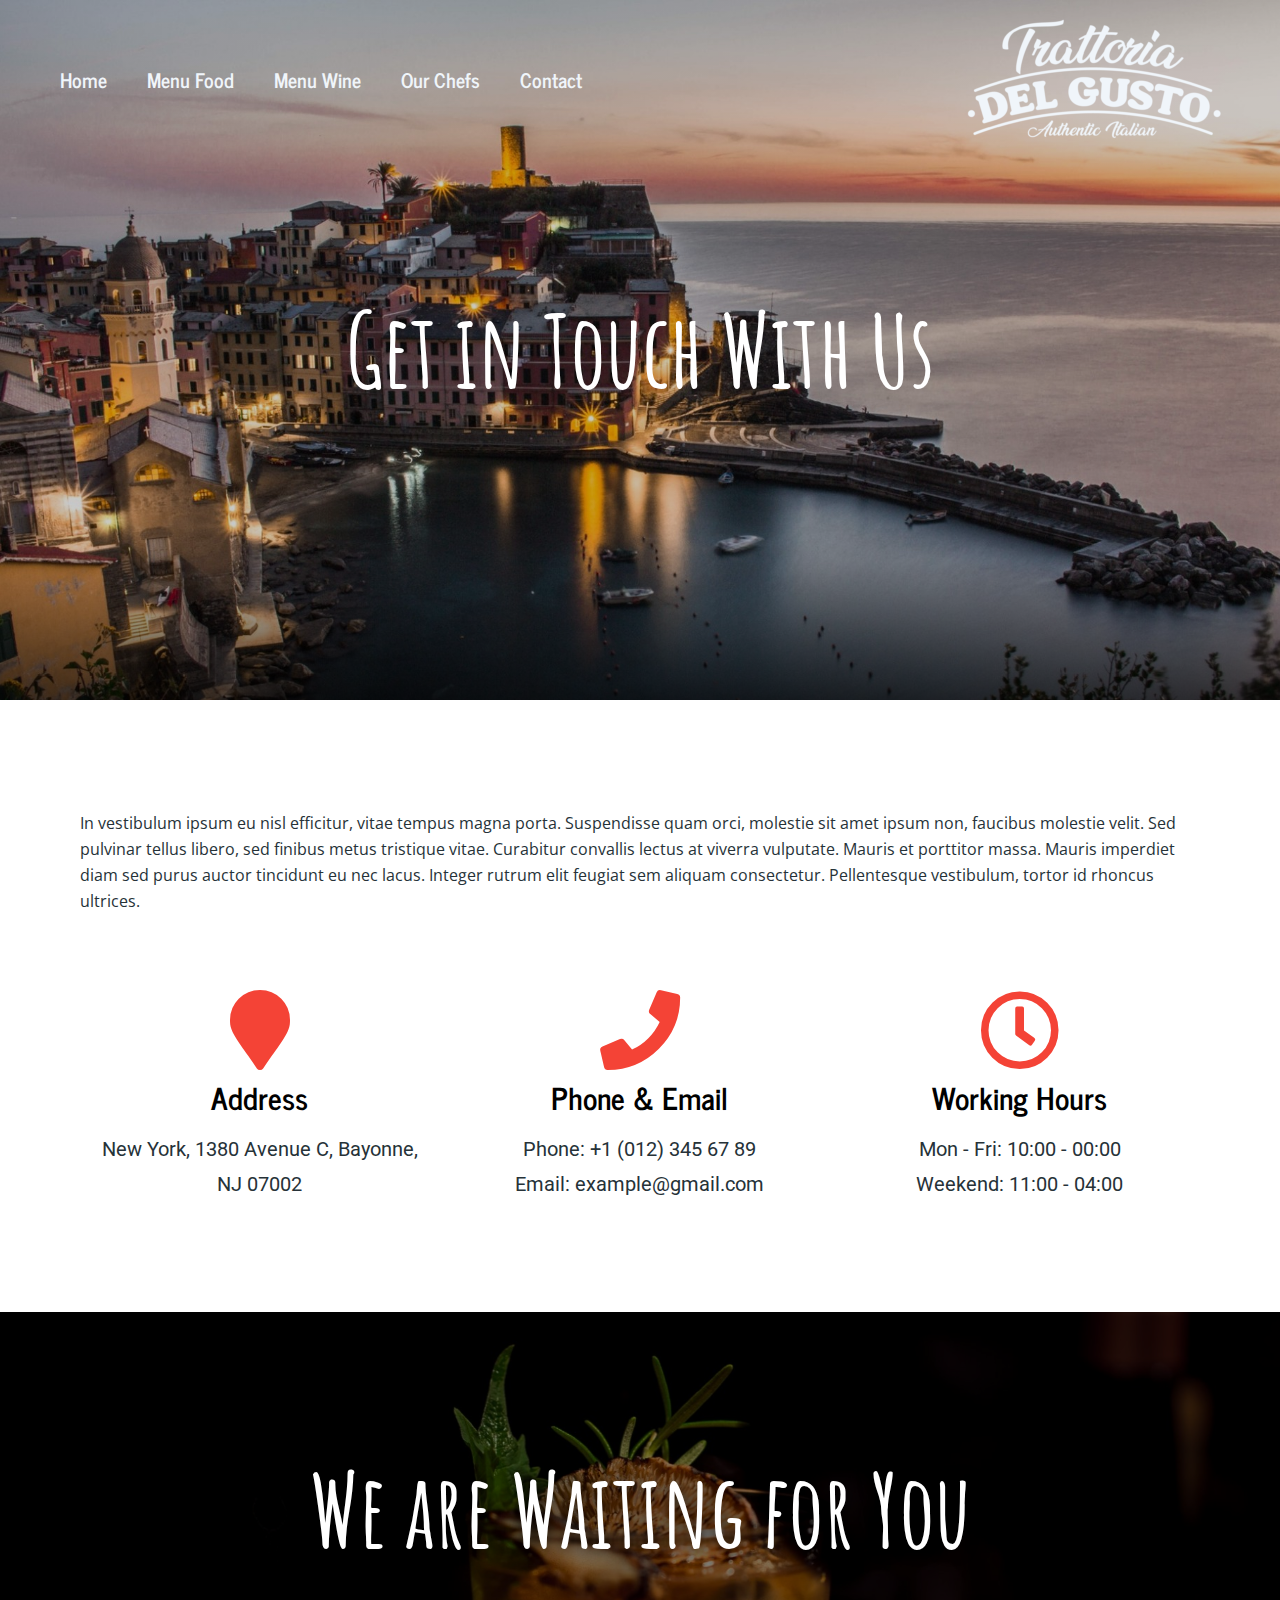
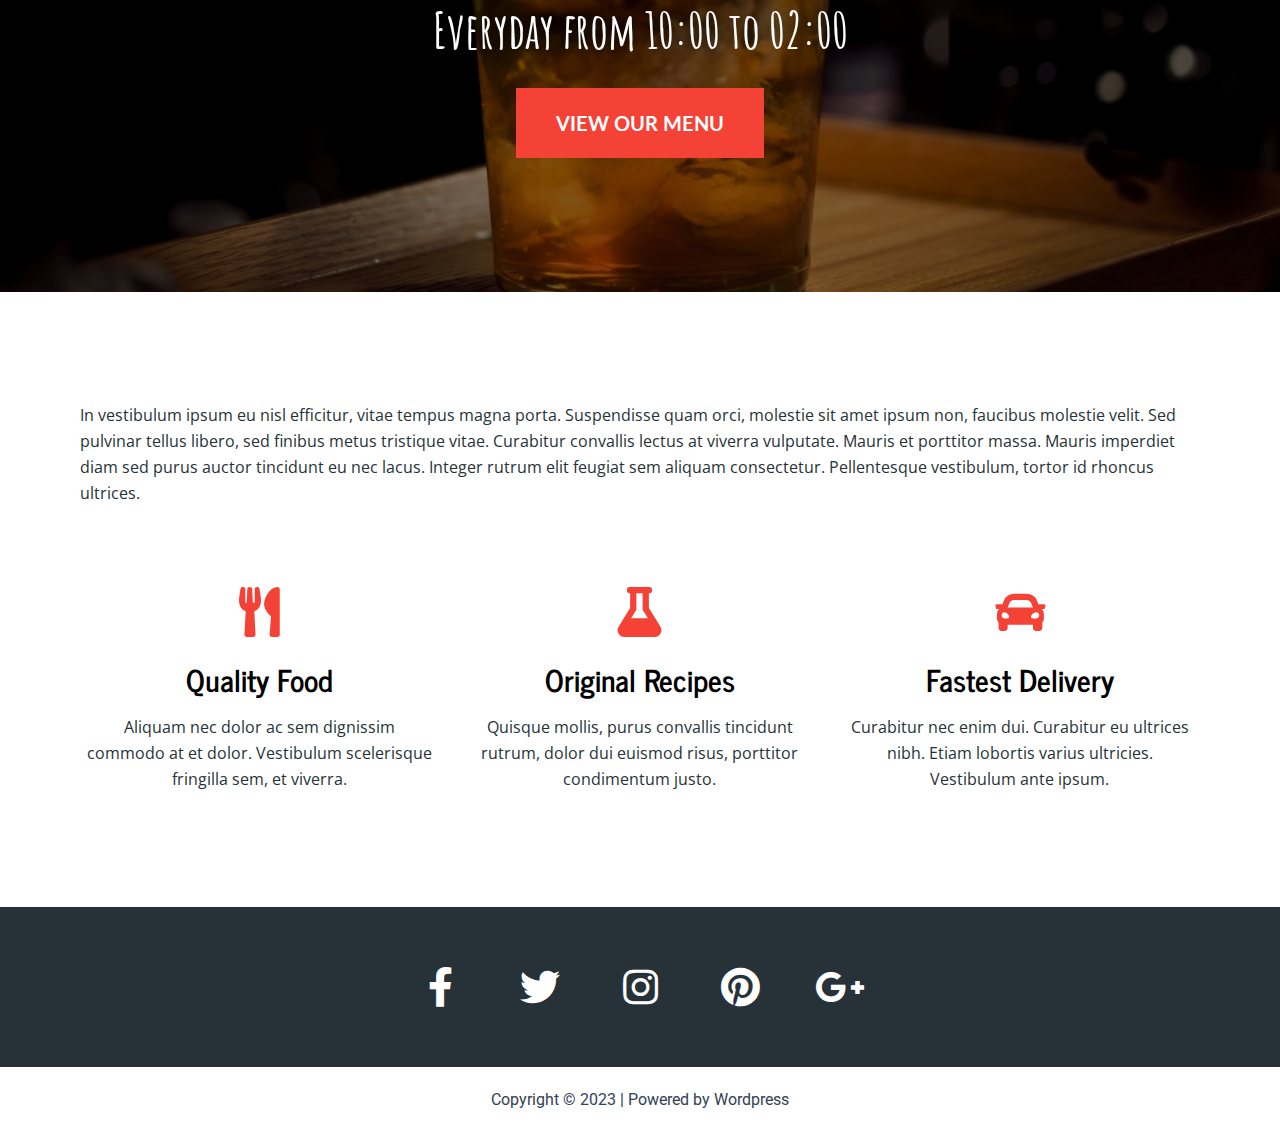
<file: contact/index.html>
<!DOCTYPE html>
<html lang="en-US">
<head>
<meta charset="UTF-8">
<meta name="viewport" content="width=device-width, initial-scale=1">
	 <link rel="profile" href="https://gmpg.org/xfn/11"> 
	 <title>Contact</title>
<meta name="robots" content="max-image-preview:large">
<link rel="dns-prefetch" href="//fonts.googleapis.com">
<link rel="alternate" type="application/rss+xml" title=" &raquo; Feed" href="/feed/">
<link rel="alternate" type="application/rss+xml" title=" &raquo; Comments Feed" href="/comments/feed/">
<script>
window._wpemojiSettings = {"baseUrl":"https:\/\/s.w.org\/images\/core\/emoji\/14.0.0\/72x72\/","ext":".png","svgUrl":"https:\/\/s.w.org\/images\/core\/emoji\/14.0.0\/svg\/","svgExt":".svg","source":{"concatemoji":"\/wp-includes\/js\/wp-emoji-release.min.js?ver=6.4.1"}};
/*! This file is auto-generated */
!function(i,n){var o,s,e;function c(e){try{var t={supportTests:e,timestamp:(new Date).valueOf()};sessionStorage.setItem(o,JSON.stringify(t))}catch(e){}}function p(e,t,n){e.clearRect(0,0,e.canvas.width,e.canvas.height),e.fillText(t,0,0);var t=new Uint32Array(e.getImageData(0,0,e.canvas.width,e.canvas.height).data),r=(e.clearRect(0,0,e.canvas.width,e.canvas.height),e.fillText(n,0,0),new Uint32Array(e.getImageData(0,0,e.canvas.width,e.canvas.height).data));return t.every(function(e,t){return e===r[t]})}function u(e,t,n){switch(t){case"flag":return n(e,"🏳️‍⚧️","🏳️​⚧️")?!1:!n(e,"🇺🇳","🇺​🇳")&&!n(e,"🏴󠁧󠁢󠁥󠁮󠁧󠁿","🏴​󠁧​󠁢​󠁥​󠁮​󠁧​󠁿");case"emoji":return!n(e,"🫱🏻‍🫲🏿","🫱🏻​🫲🏿")}return!1}function f(e,t,n){var r="undefined"!=typeof WorkerGlobalScope&&self instanceof WorkerGlobalScope?new OffscreenCanvas(300,150):i.createElement("canvas"),a=r.getContext("2d",{willReadFrequently:!0}),o=(a.textBaseline="top",a.font="600 32px Arial",{});return e.forEach(function(e){o[e]=t(a,e,n)}),o}function t(e){var t=i.createElement("script");t.src=e,t.defer=!0,i.head.appendChild(t)}"undefined"!=typeof Promise&&(o="wpEmojiSettingsSupports",s=["flag","emoji"],n.supports={everything:!0,everythingExceptFlag:!0},e=new Promise(function(e){i.addEventListener("DOMContentLoaded",e,{once:!0})}),new Promise(function(t){var n=function(){try{var e=JSON.parse(sessionStorage.getItem(o));if("object"==typeof e&&"number"==typeof e.timestamp&&(new Date).valueOf()<e.timestamp+604800&&"object"==typeof e.supportTests)return e.supportTests}catch(e){}return null}();if(!n){if("undefined"!=typeof Worker&&"undefined"!=typeof OffscreenCanvas&&"undefined"!=typeof URL&&URL.createObjectURL&&"undefined"!=typeof Blob)try{var e="postMessage("+f.toString()+"("+[JSON.stringify(s),u.toString(),p.toString()].join(",")+"));",r=new Blob([e],{type:"text/javascript"}),a=new Worker(URL.createObjectURL(r),{name:"wpTestEmojiSupports"});return void(a.onmessage=function(e){c(n=e.data),a.terminate(),t(n)})}catch(e){}c(n=f(s,u,p))}t(n)}).then(function(e){for(var t in e)n.supports[t]=e[t],n.supports.everything=n.supports.everything&&n.supports[t],"flag"!==t&&(n.supports.everythingExceptFlag=n.supports.everythingExceptFlag&&n.supports[t]);n.supports.everythingExceptFlag=n.supports.everythingExceptFlag&&!n.supports.flag,n.DOMReady=!1,n.readyCallback=function(){n.DOMReady=!0}}).then(function(){return e}).then(function(){var e;n.supports.everything||(n.readyCallback(),(e=n.source||{}).concatemoji?t(e.concatemoji):e.wpemoji&&e.twemoji&&(t(e.twemoji),t(e.wpemoji)))}))}((window,document),window._wpemojiSettings);
</script>
<link rel="stylesheet" id="astra-theme-css-css" href="/wp-content/themes/astra/assets/css/minified/main.min.css?ver=4.4.1" media="all">
<style id="astra-theme-css-inline-css">:root{--ast-container-default-xlg-padding:3em;--ast-container-default-lg-padding:3em;--ast-container-default-slg-padding:2em;--ast-container-default-md-padding:3em;--ast-container-default-sm-padding:3em;--ast-container-default-xs-padding:2.4em;--ast-container-default-xxs-padding:1.8em;--ast-code-block-background:#ECEFF3;--ast-comment-inputs-background:#F9FAFB;}html{font-size:100%;}a{color:var(--ast-global-color-0);}a:hover,a:focus{color:var(--ast-global-color-1);}body,button,input,select,textarea,.ast-button,.ast-custom-button{font-family:-apple-system,BlinkMacSystemFont,Segoe UI,Roboto,Oxygen-Sans,Ubuntu,Cantarell,Helvetica Neue,sans-serif;font-weight:400;font-size:16px;font-size:1rem;line-height:1.6em;}blockquote{color:var(--ast-global-color-3);}h1,.entry-content h1,h2,.entry-content h2,h3,.entry-content h3,h4,.entry-content h4,h5,.entry-content h5,h6,.entry-content h6,.site-title,.site-title a{font-weight:600;}.ast-site-identity .site-title a{color:var(--ast-global-color-4);}.site-title{font-size:26px;font-size:1.625rem;display:block;}header .custom-logo-link img{max-width:259px;}.astra-logo-svg{width:259px;}.site-header .site-description{font-size:15px;font-size:0.9375rem;display:none;}.entry-title{font-size:26px;font-size:1.625rem;}h1,.entry-content h1{font-size:40px;font-size:2.5rem;font-weight:600;line-height:1.4em;}h2,.entry-content h2{font-size:32px;font-size:2rem;font-weight:600;line-height:1.25em;}h3,.entry-content h3{font-size:26px;font-size:1.625rem;font-weight:600;line-height:1.2em;}h4,.entry-content h4{font-size:24px;font-size:1.5rem;line-height:1.2em;font-weight:600;}h5,.entry-content h5{font-size:20px;font-size:1.25rem;line-height:1.2em;font-weight:600;}h6,.entry-content h6{font-size:16px;font-size:1rem;line-height:1.25em;font-weight:600;}::selection{background-color:var(--ast-global-color-0);color:#ffffff;}body,h1,.entry-title a,.entry-content h1,h2,.entry-content h2,h3,.entry-content h3,h4,.entry-content h4,h5,.entry-content h5,h6,.entry-content h6{color:var(--ast-global-color-3);}.tagcloud a:hover,.tagcloud a:focus,.tagcloud a.current-item{color:#ffffff;border-color:var(--ast-global-color-0);background-color:var(--ast-global-color-0);}input:focus,input[type="text"]:focus,input[type="email"]:focus,input[type="url"]:focus,input[type="password"]:focus,input[type="reset"]:focus,input[type="search"]:focus,textarea:focus{border-color:var(--ast-global-color-0);}input[type="radio"]:checked,input[type=reset],input[type="checkbox"]:checked,input[type="checkbox"]:hover:checked,input[type="checkbox"]:focus:checked,input[type=range]::-webkit-slider-thumb{border-color:var(--ast-global-color-0);background-color:var(--ast-global-color-0);box-shadow:none;}.site-footer a:hover + .post-count,.site-footer a:focus + .post-count{background:var(--ast-global-color-0);border-color:var(--ast-global-color-0);}.single .nav-links .nav-previous,.single .nav-links .nav-next{color:var(--ast-global-color-0);}.entry-meta,.entry-meta *{line-height:1.45;color:var(--ast-global-color-0);}.entry-meta a:hover,.entry-meta a:hover *,.entry-meta a:focus,.entry-meta a:focus *,.page-links > .page-link,.page-links .page-link:hover,.post-navigation a:hover{color:var(--ast-global-color-1);}#cat option,.secondary .calendar_wrap thead a,.secondary .calendar_wrap thead a:visited{color:var(--ast-global-color-0);}.secondary .calendar_wrap #today,.ast-progress-val span{background:var(--ast-global-color-0);}.secondary a:hover + .post-count,.secondary a:focus + .post-count{background:var(--ast-global-color-0);border-color:var(--ast-global-color-0);}.calendar_wrap #today > a{color:#ffffff;}.page-links .page-link,.single .post-navigation a{color:var(--ast-global-color-0);}.ast-search-menu-icon .search-form button.search-submit{padding:0 4px;}.ast-search-menu-icon form.search-form{padding-right:0;}.ast-search-menu-icon.slide-search input.search-field{width:0;}.ast-header-search .ast-search-menu-icon.ast-dropdown-active .search-form,.ast-header-search .ast-search-menu-icon.ast-dropdown-active .search-field:focus{border-color:var(--ast-global-color-0);transition:all 0.2s;}.search-form input.search-field:focus{outline:none;}.ast-search-menu-icon .search-form button.search-submit:focus,.ast-theme-transparent-header .ast-header-search .ast-dropdown-active .ast-icon,.ast-theme-transparent-header .ast-inline-search .search-field:focus .ast-icon{color:var(--ast-global-color-1);}.ast-header-search .slide-search .search-form{border:2px solid var(--ast-global-color-0);}.ast-header-search .slide-search .search-field{background-color:#fff;}.ast-archive-title{color:var(--ast-global-color-2);}.widget-title,.widget .wp-block-heading{font-size:22px;font-size:1.375rem;color:var(--ast-global-color-2);}.ast-single-post .entry-content a,.ast-comment-content a:not(.ast-comment-edit-reply-wrap a){text-decoration:underline;}.ast-single-post .wp-block-button .wp-block-button__link,.ast-single-post .elementor-button-wrapper .elementor-button,.ast-single-post .entry-content .uagb-tab a,.ast-single-post .entry-content .uagb-ifb-cta a,.ast-single-post .entry-content .wp-block-uagb-buttons a,.ast-single-post .entry-content .uabb-module-content a,.ast-single-post .entry-content .uagb-post-grid a,.ast-single-post .entry-content .uagb-timeline a,.ast-single-post .entry-content .uagb-toc__wrap a,.ast-single-post .entry-content .uagb-taxomony-box a,.ast-single-post .entry-content .woocommerce a,.entry-content .wp-block-latest-posts > li > a,.ast-single-post .entry-content .wp-block-file__button,li.ast-post-filter-single,.ast-single-post .wp-block-buttons .wp-block-button.is-style-outline .wp-block-button__link{text-decoration:none;}a:focus-visible,.ast-menu-toggle:focus-visible,.site .skip-link:focus-visible,.wp-block-loginout input:focus-visible,.wp-block-search.wp-block-search__button-inside .wp-block-search__inside-wrapper,.ast-header-navigation-arrow:focus-visible,.woocommerce .wc-proceed-to-checkout > .checkout-button:focus-visible,.woocommerce .woocommerce-MyAccount-navigation ul li a:focus-visible,.ast-orders-table__row .ast-orders-table__cell:focus-visible,.woocommerce .woocommerce-order-details .order-again > .button:focus-visible,.woocommerce .woocommerce-message a.button.wc-forward:focus-visible,.woocommerce #minus_qty:focus-visible,.woocommerce #plus_qty:focus-visible,a#ast-apply-coupon:focus-visible,.woocommerce .woocommerce-info a:focus-visible,.woocommerce .astra-shop-summary-wrap a:focus-visible,.woocommerce a.wc-forward:focus-visible,#ast-apply-coupon:focus-visible,.woocommerce-js .woocommerce-mini-cart-item a.remove:focus-visible{outline-style:dotted;outline-color:inherit;outline-width:thin;border-color:transparent;}input:focus,input[type="text"]:focus,input[type="email"]:focus,input[type="url"]:focus,input[type="password"]:focus,input[type="reset"]:focus,input[type="number"]:focus,textarea:focus,.wp-block-search__input:focus,[data-section="section-header-mobile-trigger"] .ast-button-wrap .ast-mobile-menu-trigger-minimal:focus,.ast-mobile-popup-drawer.active .menu-toggle-close:focus,.woocommerce-ordering select.orderby:focus,#ast-scroll-top:focus,#coupon_code:focus,.woocommerce-page #comment:focus,.woocommerce #reviews #respond input#submit:focus,.woocommerce a.add_to_cart_button:focus,.woocommerce .button.single_add_to_cart_button:focus,.woocommerce .woocommerce-cart-form button:focus,.woocommerce .woocommerce-cart-form__cart-item .quantity .qty:focus,.woocommerce .woocommerce-billing-fields .woocommerce-billing-fields__field-wrapper .woocommerce-input-wrapper > .input-text:focus,.woocommerce #order_comments:focus,.woocommerce #place_order:focus,.woocommerce .woocommerce-address-fields .woocommerce-address-fields__field-wrapper .woocommerce-input-wrapper > .input-text:focus,.woocommerce .woocommerce-MyAccount-content form button:focus,.woocommerce .woocommerce-MyAccount-content .woocommerce-EditAccountForm .woocommerce-form-row .woocommerce-Input.input-text:focus,.woocommerce .ast-woocommerce-container .woocommerce-pagination ul.page-numbers li a:focus,body #content .woocommerce form .form-row .select2-container--default .select2-selection--single:focus,#ast-coupon-code:focus,.woocommerce.woocommerce-js .quantity input[type=number]:focus,.woocommerce-js .woocommerce-mini-cart-item .quantity input[type=number]:focus,.woocommerce p#ast-coupon-trigger:focus{border-style:dotted;border-color:inherit;border-width:thin;outline-color:transparent;}.ast-logo-title-inline .site-logo-img{padding-right:1em;}.site-logo-img img{filter:url(#ast-img-color-filter); transition:all 0.2s linear;}.ast-page-builder-template .hentry {margin: 0;}.ast-page-builder-template .site-content > .ast-container {max-width: 100%;padding: 0;}.ast-page-builder-template .site-content #primary {padding: 0;margin: 0;}.ast-page-builder-template .no-results {text-align: center;margin: 4em auto;}.ast-page-builder-template .ast-pagination {padding: 2em;}.ast-page-builder-template .entry-header.ast-no-title.ast-no-thumbnail {margin-top: 0;}.ast-page-builder-template .entry-header.ast-header-without-markup {margin-top: 0;margin-bottom: 0;}.ast-page-builder-template .entry-header.ast-no-title.ast-no-meta {margin-bottom: 0;}.ast-page-builder-template.single .post-navigation {padding-bottom: 2em;}.ast-page-builder-template.single-post .site-content > .ast-container {max-width: 100%;}.ast-page-builder-template .entry-header {margin-top: 2em;margin-left: auto;margin-right: auto;}.ast-page-builder-template .ast-archive-description {margin: 2em auto 0;padding-left: 20px;padding-right: 20px;}.ast-page-builder-template .ast-row {margin-left: 0;margin-right: 0;}.single.ast-page-builder-template .entry-header + .entry-content {margin-bottom: 2em;}@media(min-width: 921px) {.ast-page-builder-template.archive.ast-right-sidebar .ast-row article,.ast-page-builder-template.archive.ast-left-sidebar .ast-row article {padding-left: 0;padding-right: 0;}}@media (max-width:921px){#ast-desktop-header{display:none;}}@media (min-width:922px){#ast-mobile-header{display:none;}}.wp-block-buttons.aligncenter{justify-content:center;}@media (max-width:921px){.ast-theme-transparent-header #primary,.ast-theme-transparent-header #secondary{padding:0;}}@media (max-width:921px){.ast-plain-container.ast-no-sidebar #primary{padding:0;}}.ast-plain-container.ast-no-sidebar #primary{margin-top:0;margin-bottom:0;}.wp-block-button.is-style-outline .wp-block-button__link{border-color:var(--ast-global-color-0);}div.wp-block-button.is-style-outline > .wp-block-button__link:not(.has-text-color),div.wp-block-button.wp-block-button__link.is-style-outline:not(.has-text-color){color:var(--ast-global-color-0);}.wp-block-button.is-style-outline .wp-block-button__link:hover,.wp-block-buttons .wp-block-button.is-style-outline .wp-block-button__link:focus,.wp-block-buttons .wp-block-button.is-style-outline > .wp-block-button__link:not(.has-text-color):hover,.wp-block-buttons .wp-block-button.wp-block-button__link.is-style-outline:not(.has-text-color):hover{color:#ffffff;background-color:var(--ast-global-color-1);border-color:var(--ast-global-color-1);}.post-page-numbers.current .page-link,.ast-pagination .page-numbers.current{color:#ffffff;border-color:var(--ast-global-color-0);background-color:var(--ast-global-color-0);border-radius:2px;}.wp-block-button.is-style-outline .wp-block-button__link,.ast-outline-button{border-color:var(--ast-global-color-0);font-family:inherit;font-weight:500;font-size:16px;font-size:1rem;line-height:1em;background-color:transparent;}.wp-block-buttons .wp-block-button.is-style-outline > .wp-block-button__link:not(.has-text-color),.wp-block-buttons .wp-block-button.wp-block-button__link.is-style-outline:not(.has-text-color),.ast-outline-button{color:var(--ast-global-color-0);}.wp-block-button.is-style-outline .wp-block-button__link:hover,.wp-block-buttons .wp-block-button.is-style-outline .wp-block-button__link:focus,.wp-block-buttons .wp-block-button.is-style-outline > .wp-block-button__link:not(.has-text-color):hover,.wp-block-buttons .wp-block-button.wp-block-button__link.is-style-outline:not(.has-text-color):hover,.ast-outline-button:hover,.ast-outline-button:focus{color:#ffffff;background-color:var(--ast-global-color-1);border-color:var(--ast-global-color-1);}.entry-content[ast-blocks-layout] > figure{margin-bottom:1em;}h1.widget-title{font-weight:600;}h2.widget-title{font-weight:600;}h3.widget-title{font-weight:600;}#page{display:flex;flex-direction:column;min-height:100vh;}.ast-404-layout-1 h1.page-title{color:var(--ast-global-color-2);}.single .post-navigation a{line-height:1em;height:inherit;}.error-404 .page-sub-title{font-size:1.5rem;font-weight:inherit;}.search .site-content .content-area .search-form{margin-bottom:0;}#page .site-content{flex-grow:1;}.widget{margin-bottom:1.25em;}#secondary li{line-height:1.5em;}#secondary .wp-block-group h2{margin-bottom:0.7em;}#secondary h2{font-size:1.7rem;}.ast-separate-container .ast-article-post,.ast-separate-container .ast-article-single,.ast-separate-container .ast-comment-list li.depth-1,.ast-separate-container .comment-respond{padding:3em;}.ast-separate-container .ast-article-single .ast-article-single{padding:0;}.ast-article-single .wp-block-post-template-is-layout-grid{padding-left:0;}.ast-separate-container .ast-comment-list li.depth-1,.hentry{margin-bottom:2em;}.ast-separate-container .ast-archive-description,.ast-separate-container .ast-author-box{border-bottom:1px solid var(--ast-border-color);}.ast-separate-container .comments-title{padding:2em 2em 0 2em;}.ast-page-builder-template .comment-form-textarea,.ast-comment-formwrap .ast-grid-common-col{padding:0;}.ast-comment-formwrap{padding:0;display:inline-flex;column-gap:20px;width:100%;margin-left:0;margin-right:0;}.comments-area textarea#comment:focus,.comments-area textarea#comment:active,.comments-area .ast-comment-formwrap input[type="text"]:focus,.comments-area .ast-comment-formwrap input[type="text"]:active {box-shadow:none;outline:none;}.archive.ast-page-builder-template .entry-header{margin-top:2em;}.ast-page-builder-template .ast-comment-formwrap{width:100%;}.entry-title{margin-bottom:0.5em;}.ast-archive-description p{font-size:inherit;font-weight:inherit;line-height:inherit;}@media (min-width:921px){.ast-left-sidebar.ast-page-builder-template #secondary,.archive.ast-right-sidebar.ast-page-builder-template .site-main{padding-left:20px;padding-right:20px;}}@media (max-width:544px){.ast-comment-formwrap.ast-row{column-gap:10px;display:inline-block;}#ast-commentform .ast-grid-common-col{position:relative;width:100%;}}@media (min-width:1201px){.ast-separate-container .ast-article-post,.ast-separate-container .ast-article-single,.ast-separate-container .ast-author-box,.ast-separate-container .ast-404-layout-1,.ast-separate-container .no-results{padding:3em;}}@media (max-width:921px){.ast-separate-container #primary,.ast-separate-container #secondary{padding:1.5em 0;}#primary,#secondary{padding:1.5em 0;margin:0;}.ast-left-sidebar #content > .ast-container{display:flex;flex-direction:column-reverse;width:100%;}}@media (min-width:922px){.ast-separate-container.ast-right-sidebar #primary,.ast-separate-container.ast-left-sidebar #primary{border:0;}.search-no-results.ast-separate-container #primary{margin-bottom:4em;}}.wp-block-button .wp-block-button__link{color:#ffffff;}.wp-block-button .wp-block-button__link:hover,.wp-block-button .wp-block-button__link:focus{color:#ffffff;background-color:var(--ast-global-color-1);border-color:var(--ast-global-color-1);}.elementor-widget-heading h1.elementor-heading-title{line-height:1.4em;}.elementor-widget-heading h2.elementor-heading-title{line-height:1.25em;}.elementor-widget-heading h3.elementor-heading-title{line-height:1.2em;}.elementor-widget-heading h4.elementor-heading-title{line-height:1.2em;}.elementor-widget-heading h5.elementor-heading-title{line-height:1.2em;}.elementor-widget-heading h6.elementor-heading-title{line-height:1.25em;}.wp-block-button .wp-block-button__link,.wp-block-search .wp-block-search__button,body .wp-block-file .wp-block-file__button{border-color:var(--ast-global-color-0);background-color:var(--ast-global-color-0);color:#ffffff;font-family:inherit;font-weight:500;line-height:1em;font-size:16px;font-size:1rem;padding-top:15px;padding-right:30px;padding-bottom:15px;padding-left:30px;}@media (max-width:921px){.wp-block-button .wp-block-button__link,.wp-block-search .wp-block-search__button,body .wp-block-file .wp-block-file__button{padding-top:14px;padding-right:28px;padding-bottom:14px;padding-left:28px;}}@media (max-width:544px){.wp-block-button .wp-block-button__link,.wp-block-search .wp-block-search__button,body .wp-block-file .wp-block-file__button{padding-top:12px;padding-right:24px;padding-bottom:12px;padding-left:24px;}}.menu-toggle,button,.ast-button,.ast-custom-button,.button,input#submit,input[type="button"],input[type="submit"],input[type="reset"],#comments .submit,.search .search-submit,form[CLASS*="wp-block-search__"].wp-block-search .wp-block-search__inside-wrapper .wp-block-search__button,body .wp-block-file .wp-block-file__button,.search .search-submit,.woocommerce-js a.button,.woocommerce button.button,.woocommerce .woocommerce-message a.button,.woocommerce #respond input#submit.alt,.woocommerce input.button.alt,.woocommerce input.button,.woocommerce input.button:disabled,.woocommerce input.button:disabled[disabled],.woocommerce input.button:disabled:hover,.woocommerce input.button:disabled[disabled]:hover,.woocommerce #respond input#submit,.woocommerce button.button.alt.disabled,.wc-block-grid__products .wc-block-grid__product .wp-block-button__link,.wc-block-grid__product-onsale,[CLASS*="wc-block"] button,.woocommerce-js .astra-cart-drawer .astra-cart-drawer-content .woocommerce-mini-cart__buttons .button:not(.checkout):not(.ast-continue-shopping),.woocommerce-js .astra-cart-drawer .astra-cart-drawer-content .woocommerce-mini-cart__buttons a.checkout,.woocommerce button.button.alt.disabled.wc-variation-selection-needed{border-style:solid;border-top-width:0;border-right-width:0;border-left-width:0;border-bottom-width:0;color:#ffffff;border-color:var(--ast-global-color-0);background-color:var(--ast-global-color-0);padding-top:15px;padding-right:30px;padding-bottom:15px;padding-left:30px;font-family:inherit;font-weight:500;font-size:16px;font-size:1rem;line-height:1em;}button:focus,.menu-toggle:hover,button:hover,.ast-button:hover,.ast-custom-button:hover .button:hover,.ast-custom-button:hover ,input[type=reset]:hover,input[type=reset]:focus,input#submit:hover,input#submit:focus,input[type="button"]:hover,input[type="button"]:focus,input[type="submit"]:hover,input[type="submit"]:focus,form[CLASS*="wp-block-search__"].wp-block-search .wp-block-search__inside-wrapper .wp-block-search__button:hover,form[CLASS*="wp-block-search__"].wp-block-search .wp-block-search__inside-wrapper .wp-block-search__button:focus,body .wp-block-file .wp-block-file__button:hover,body .wp-block-file .wp-block-file__button:focus,.woocommerce-js a.button:hover,.woocommerce button.button:hover,.woocommerce .woocommerce-message a.button:hover,.woocommerce #respond input#submit:hover,.woocommerce #respond input#submit.alt:hover,.woocommerce input.button.alt:hover,.woocommerce input.button:hover,.woocommerce button.button.alt.disabled:hover,.wc-block-grid__products .wc-block-grid__product .wp-block-button__link:hover,[CLASS*="wc-block"] button:hover,.woocommerce-js .astra-cart-drawer .astra-cart-drawer-content .woocommerce-mini-cart__buttons .button:not(.checkout):not(.ast-continue-shopping):hover,.woocommerce-js .astra-cart-drawer .astra-cart-drawer-content .woocommerce-mini-cart__buttons a.checkout:hover,.woocommerce button.button.alt.disabled.wc-variation-selection-needed:hover{color:#ffffff;background-color:var(--ast-global-color-1);border-color:var(--ast-global-color-1);}form[CLASS*="wp-block-search__"].wp-block-search .wp-block-search__inside-wrapper .wp-block-search__button.has-icon{padding-top:calc(15px - 3px);padding-right:calc(30px - 3px);padding-bottom:calc(15px - 3px);padding-left:calc(30px - 3px);}@media (max-width:921px){.menu-toggle,button,.ast-button,.ast-custom-button,.button,input#submit,input[type="button"],input[type="submit"],input[type="reset"],#comments .submit,.search .search-submit,form[CLASS*="wp-block-search__"].wp-block-search .wp-block-search__inside-wrapper .wp-block-search__button,body .wp-block-file .wp-block-file__button,.search .search-submit,.woocommerce-js a.button,.woocommerce button.button,.woocommerce .woocommerce-message a.button,.woocommerce #respond input#submit.alt,.woocommerce input.button.alt,.woocommerce input.button,.woocommerce input.button:disabled,.woocommerce input.button:disabled[disabled],.woocommerce input.button:disabled:hover,.woocommerce input.button:disabled[disabled]:hover,.woocommerce #respond input#submit,.woocommerce button.button.alt.disabled,.wc-block-grid__products .wc-block-grid__product .wp-block-button__link,.wc-block-grid__product-onsale,[CLASS*="wc-block"] button,.woocommerce-js .astra-cart-drawer .astra-cart-drawer-content .woocommerce-mini-cart__buttons .button:not(.checkout):not(.ast-continue-shopping),.woocommerce-js .astra-cart-drawer .astra-cart-drawer-content .woocommerce-mini-cart__buttons a.checkout,.woocommerce button.button.alt.disabled.wc-variation-selection-needed{padding-top:14px;padding-right:28px;padding-bottom:14px;padding-left:28px;}}@media (max-width:544px){.menu-toggle,button,.ast-button,.ast-custom-button,.button,input#submit,input[type="button"],input[type="submit"],input[type="reset"],#comments .submit,.search .search-submit,form[CLASS*="wp-block-search__"].wp-block-search .wp-block-search__inside-wrapper .wp-block-search__button,body .wp-block-file .wp-block-file__button,.search .search-submit,.woocommerce-js a.button,.woocommerce button.button,.woocommerce .woocommerce-message a.button,.woocommerce #respond input#submit.alt,.woocommerce input.button.alt,.woocommerce input.button,.woocommerce input.button:disabled,.woocommerce input.button:disabled[disabled],.woocommerce input.button:disabled:hover,.woocommerce input.button:disabled[disabled]:hover,.woocommerce #respond input#submit,.woocommerce button.button.alt.disabled,.wc-block-grid__products .wc-block-grid__product .wp-block-button__link,.wc-block-grid__product-onsale,[CLASS*="wc-block"] button,.woocommerce-js .astra-cart-drawer .astra-cart-drawer-content .woocommerce-mini-cart__buttons .button:not(.checkout):not(.ast-continue-shopping),.woocommerce-js .astra-cart-drawer .astra-cart-drawer-content .woocommerce-mini-cart__buttons a.checkout,.woocommerce button.button.alt.disabled.wc-variation-selection-needed{padding-top:12px;padding-right:24px;padding-bottom:12px;padding-left:24px;}}@media (max-width:921px){.ast-mobile-header-stack .main-header-bar .ast-search-menu-icon{display:inline-block;}.ast-header-break-point.ast-header-custom-item-outside .ast-mobile-header-stack .main-header-bar .ast-search-icon{margin:0;}.ast-comment-avatar-wrap img{max-width:2.5em;}.ast-separate-container .ast-comment-list li.depth-1{padding:1.5em 2.14em;}.ast-separate-container .comment-respond{padding:2em 2.14em;}.ast-comment-meta{padding:0 1.8888em 1.3333em;}}@media (min-width:544px){.ast-container{max-width:100%;}}@media (max-width:544px){.ast-separate-container .ast-article-post,.ast-separate-container .ast-article-single,.ast-separate-container .comments-title,.ast-separate-container .ast-archive-description{padding:1.5em 1em;}.ast-separate-container #content .ast-container{padding-left:0.54em;padding-right:0.54em;}.ast-separate-container .ast-comment-list li.depth-1{padding:1.5em 1em;margin-bottom:1.5em;}.ast-separate-container .ast-comment-list .bypostauthor{padding:.5em;}.ast-search-menu-icon.ast-dropdown-active .search-field{width:170px;}}.ast-separate-container{background-color:var(--ast-global-color-4);;background-image:none;;}@media (max-width:921px){.site-title{display:block;}.site-header .site-description{display:none;}.entry-title{font-size:30px;}h1,.entry-content h1{font-size:30px;}h2,.entry-content h2{font-size:25px;}h3,.entry-content h3{font-size:20px;}}@media (max-width:544px){.site-title{display:block;}.site-header .site-description{display:none;}.entry-title{font-size:30px;}h1,.entry-content h1{font-size:30px;}h2,.entry-content h2{font-size:25px;}h3,.entry-content h3{font-size:20px;}}@media (max-width:921px){html{font-size:91.2%;}}@media (max-width:544px){html{font-size:91.2%;}}@media (min-width:922px){.ast-container{max-width:1240px;}}@media (min-width:922px){.site-content .ast-container{display:flex;}}@media (max-width:921px){.site-content .ast-container{flex-direction:column;}}@media (min-width:922px){.main-header-menu .sub-menu .menu-item.ast-left-align-sub-menu:hover > .sub-menu,.main-header-menu .sub-menu .menu-item.ast-left-align-sub-menu.focus > .sub-menu{margin-left:-0px;}}.ast-theme-transparent-header [data-section="section-header-mobile-trigger"] .ast-button-wrap .ast-mobile-menu-trigger-minimal{background:transparent;}.entry-content li > p{margin-bottom:0;}blockquote,cite {font-style: initial;}.wp-block-file {display: flex;align-items: center;flex-wrap: wrap;justify-content: space-between;}.wp-block-pullquote {border: none;}.wp-block-pullquote blockquote::before {content: "\201D";font-family: "Helvetica",sans-serif;display: flex;transform: rotate( 180deg );font-size: 6rem;font-style: normal;line-height: 1;font-weight: bold;align-items: center;justify-content: center;}.has-text-align-right > blockquote::before {justify-content: flex-start;}.has-text-align-left > blockquote::before {justify-content: flex-end;}figure.wp-block-pullquote.is-style-solid-color blockquote {max-width: 100%;text-align: inherit;}html body {--wp--custom--ast-default-block-top-padding: 3em;--wp--custom--ast-default-block-right-padding: 3em;--wp--custom--ast-default-block-bottom-padding: 3em;--wp--custom--ast-default-block-left-padding: 3em;--wp--custom--ast-container-width: 1200px;--wp--custom--ast-content-width-size: 1200px;--wp--custom--ast-wide-width-size: calc(1200px + var(--wp--custom--ast-default-block-left-padding) + var(--wp--custom--ast-default-block-right-padding));}.ast-narrow-container {--wp--custom--ast-content-width-size: 750px;--wp--custom--ast-wide-width-size: 750px;}@media(max-width: 921px) {html body {--wp--custom--ast-default-block-top-padding: 3em;--wp--custom--ast-default-block-right-padding: 2em;--wp--custom--ast-default-block-bottom-padding: 3em;--wp--custom--ast-default-block-left-padding: 2em;}}@media(max-width: 544px) {html body {--wp--custom--ast-default-block-top-padding: 3em;--wp--custom--ast-default-block-right-padding: 1.5em;--wp--custom--ast-default-block-bottom-padding: 3em;--wp--custom--ast-default-block-left-padding: 1.5em;}}.entry-content > .wp-block-group,.entry-content > .wp-block-cover,.entry-content > .wp-block-columns {padding-top: var(--wp--custom--ast-default-block-top-padding);padding-right: var(--wp--custom--ast-default-block-right-padding);padding-bottom: var(--wp--custom--ast-default-block-bottom-padding);padding-left: var(--wp--custom--ast-default-block-left-padding);}.ast-plain-container.ast-no-sidebar .entry-content > .alignfull,.ast-page-builder-template .ast-no-sidebar .entry-content > .alignfull {margin-left: calc( -50vw + 50%);margin-right: calc( -50vw + 50%);max-width: 100vw;width: 100vw;}.ast-plain-container.ast-no-sidebar .entry-content .alignfull .alignfull,.ast-page-builder-template.ast-no-sidebar .entry-content .alignfull .alignfull,.ast-plain-container.ast-no-sidebar .entry-content .alignfull .alignwide,.ast-page-builder-template.ast-no-sidebar .entry-content .alignfull .alignwide,.ast-plain-container.ast-no-sidebar .entry-content .alignwide .alignfull,.ast-page-builder-template.ast-no-sidebar .entry-content .alignwide .alignfull,.ast-plain-container.ast-no-sidebar .entry-content .alignwide .alignwide,.ast-page-builder-template.ast-no-sidebar .entry-content .alignwide .alignwide,.ast-plain-container.ast-no-sidebar .entry-content .wp-block-column .alignfull,.ast-page-builder-template.ast-no-sidebar .entry-content .wp-block-column .alignfull,.ast-plain-container.ast-no-sidebar .entry-content .wp-block-column .alignwide,.ast-page-builder-template.ast-no-sidebar .entry-content .wp-block-column .alignwide {margin-left: auto;margin-right: auto;width: 100%;}[ast-blocks-layout] .wp-block-separator:not(.is-style-dots) {height: 0;}[ast-blocks-layout] .wp-block-separator {margin: 20px auto;}[ast-blocks-layout] .wp-block-separator:not(.is-style-wide):not(.is-style-dots) {max-width: 100px;}[ast-blocks-layout] .wp-block-separator.has-background {padding: 0;}.entry-content[ast-blocks-layout] > * {max-width: var(--wp--custom--ast-content-width-size);margin-left: auto;margin-right: auto;}.entry-content[ast-blocks-layout] > .alignwide {max-width: var(--wp--custom--ast-wide-width-size);}.entry-content[ast-blocks-layout] .alignfull {max-width: none;}.entry-content .wp-block-columns {margin-bottom: 0;}blockquote {margin: 1.5em;border: none;}.wp-block-quote:not(.has-text-align-right):not(.has-text-align-center) {border-left: 5px solid rgba(0,0,0,0.05);}.has-text-align-right > blockquote,blockquote.has-text-align-right {border-right: 5px solid rgba(0,0,0,0.05);}.has-text-align-left > blockquote,blockquote.has-text-align-left {border-left: 5px solid rgba(0,0,0,0.05);}.wp-block-site-tagline,.wp-block-latest-posts .read-more {margin-top: 15px;}.wp-block-loginout p label {display: block;}.wp-block-loginout p:not(.login-remember):not(.login-submit) input {width: 100%;}.wp-block-loginout input:focus {border-color: transparent;}.wp-block-loginout input:focus {outline: thin dotted;}.entry-content .wp-block-media-text .wp-block-media-text__content {padding: 0 0 0 8%;}.entry-content .wp-block-media-text.has-media-on-the-right .wp-block-media-text__content {padding: 0 8% 0 0;}.entry-content .wp-block-media-text.has-background .wp-block-media-text__content {padding: 8%;}.entry-content .wp-block-cover:not([class*="background-color"]) .wp-block-cover__inner-container,.entry-content .wp-block-cover:not([class*="background-color"]) .wp-block-cover-image-text,.entry-content .wp-block-cover:not([class*="background-color"]) .wp-block-cover-text,.entry-content .wp-block-cover-image:not([class*="background-color"]) .wp-block-cover__inner-container,.entry-content .wp-block-cover-image:not([class*="background-color"]) .wp-block-cover-image-text,.entry-content .wp-block-cover-image:not([class*="background-color"]) .wp-block-cover-text {color: var(--ast-global-color-5);}.wp-block-loginout .login-remember input {width: 1.1rem;height: 1.1rem;margin: 0 5px 4px 0;vertical-align: middle;}.wp-block-latest-posts > li > *:first-child,.wp-block-latest-posts:not(.is-grid) > li:first-child {margin-top: 0;}.wp-block-search__inside-wrapper .wp-block-search__input {padding: 0 10px;color: var(--ast-global-color-3);background: var(--ast-global-color-5);border-color: var(--ast-border-color);}.wp-block-latest-posts .read-more {margin-bottom: 1.5em;}.wp-block-search__no-button .wp-block-search__inside-wrapper .wp-block-search__input {padding-top: 5px;padding-bottom: 5px;}.wp-block-latest-posts .wp-block-latest-posts__post-date,.wp-block-latest-posts .wp-block-latest-posts__post-author {font-size: 1rem;}.wp-block-latest-posts > li > *,.wp-block-latest-posts:not(.is-grid) > li {margin-top: 12px;margin-bottom: 12px;}.ast-page-builder-template .entry-content[ast-blocks-layout] > *,.ast-page-builder-template .entry-content[ast-blocks-layout] > .alignfull > * {max-width: none;}.ast-page-builder-template .entry-content[ast-blocks-layout] > .alignwide > * {max-width: var(--wp--custom--ast-wide-width-size);}.ast-page-builder-template .entry-content[ast-blocks-layout] > .inherit-container-width > *,.ast-page-builder-template .entry-content[ast-blocks-layout] > * > *,.entry-content[ast-blocks-layout] > .wp-block-cover .wp-block-cover__inner-container {max-width: var(--wp--custom--ast-content-width-size);margin-left: auto;margin-right: auto;}.entry-content[ast-blocks-layout] .wp-block-cover:not(.alignleft):not(.alignright) {width: auto;}@media(max-width: 1200px) {.ast-separate-container .entry-content > .alignfull,.ast-separate-container .entry-content[ast-blocks-layout] > .alignwide,.ast-plain-container .entry-content[ast-blocks-layout] > .alignwide,.ast-plain-container .entry-content .alignfull {margin-left: calc(-1 * min(var(--ast-container-default-xlg-padding),20px)) ;margin-right: calc(-1 * min(var(--ast-container-default-xlg-padding),20px));}}@media(min-width: 1201px) {.ast-separate-container .entry-content > .alignfull {margin-left: calc(-1 * var(--ast-container-default-xlg-padding) );margin-right: calc(-1 * var(--ast-container-default-xlg-padding) );}.ast-separate-container .entry-content[ast-blocks-layout] > .alignwide,.ast-plain-container .entry-content[ast-blocks-layout] > .alignwide {margin-left: calc(-1 * var(--wp--custom--ast-default-block-left-padding) );margin-right: calc(-1 * var(--wp--custom--ast-default-block-right-padding) );}}@media(min-width: 921px) {.ast-separate-container .entry-content .wp-block-group.alignwide:not(.inherit-container-width) > :where(:not(.alignleft):not(.alignright)),.ast-plain-container .entry-content .wp-block-group.alignwide:not(.inherit-container-width) > :where(:not(.alignleft):not(.alignright)) {max-width: calc( var(--wp--custom--ast-content-width-size) + 80px );}.ast-plain-container.ast-right-sidebar .entry-content[ast-blocks-layout] .alignfull,.ast-plain-container.ast-left-sidebar .entry-content[ast-blocks-layout] .alignfull {margin-left: -60px;margin-right: -60px;}}@media(min-width: 544px) {.entry-content > .alignleft {margin-right: 20px;}.entry-content > .alignright {margin-left: 20px;}}@media (max-width:544px){.wp-block-columns .wp-block-column:not(:last-child){margin-bottom:20px;}.wp-block-latest-posts{margin:0;}}@media( max-width: 600px ) {.entry-content .wp-block-media-text .wp-block-media-text__content,.entry-content .wp-block-media-text.has-media-on-the-right .wp-block-media-text__content {padding: 8% 0 0;}.entry-content .wp-block-media-text.has-background .wp-block-media-text__content {padding: 8%;}}.ast-page-builder-template .entry-header {padding-left: 0;}.ast-narrow-container .site-content .wp-block-uagb-image--align-full .wp-block-uagb-image__figure {max-width: 100%;margin-left: auto;margin-right: auto;}.entry-content ul,.entry-content ol {padding: revert;margin: revert;}:root .has-ast-global-color-0-color{color:var(--ast-global-color-0);}:root .has-ast-global-color-0-background-color{background-color:var(--ast-global-color-0);}:root .wp-block-button .has-ast-global-color-0-color{color:var(--ast-global-color-0);}:root .wp-block-button .has-ast-global-color-0-background-color{background-color:var(--ast-global-color-0);}:root .has-ast-global-color-1-color{color:var(--ast-global-color-1);}:root .has-ast-global-color-1-background-color{background-color:var(--ast-global-color-1);}:root .wp-block-button .has-ast-global-color-1-color{color:var(--ast-global-color-1);}:root .wp-block-button .has-ast-global-color-1-background-color{background-color:var(--ast-global-color-1);}:root .has-ast-global-color-2-color{color:var(--ast-global-color-2);}:root .has-ast-global-color-2-background-color{background-color:var(--ast-global-color-2);}:root .wp-block-button .has-ast-global-color-2-color{color:var(--ast-global-color-2);}:root .wp-block-button .has-ast-global-color-2-background-color{background-color:var(--ast-global-color-2);}:root .has-ast-global-color-3-color{color:var(--ast-global-color-3);}:root .has-ast-global-color-3-background-color{background-color:var(--ast-global-color-3);}:root .wp-block-button .has-ast-global-color-3-color{color:var(--ast-global-color-3);}:root .wp-block-button .has-ast-global-color-3-background-color{background-color:var(--ast-global-color-3);}:root .has-ast-global-color-4-color{color:var(--ast-global-color-4);}:root .has-ast-global-color-4-background-color{background-color:var(--ast-global-color-4);}:root .wp-block-button .has-ast-global-color-4-color{color:var(--ast-global-color-4);}:root .wp-block-button .has-ast-global-color-4-background-color{background-color:var(--ast-global-color-4);}:root .has-ast-global-color-5-color{color:var(--ast-global-color-5);}:root .has-ast-global-color-5-background-color{background-color:var(--ast-global-color-5);}:root .wp-block-button .has-ast-global-color-5-color{color:var(--ast-global-color-5);}:root .wp-block-button .has-ast-global-color-5-background-color{background-color:var(--ast-global-color-5);}:root .has-ast-global-color-6-color{color:var(--ast-global-color-6);}:root .has-ast-global-color-6-background-color{background-color:var(--ast-global-color-6);}:root .wp-block-button .has-ast-global-color-6-color{color:var(--ast-global-color-6);}:root .wp-block-button .has-ast-global-color-6-background-color{background-color:var(--ast-global-color-6);}:root .has-ast-global-color-7-color{color:var(--ast-global-color-7);}:root .has-ast-global-color-7-background-color{background-color:var(--ast-global-color-7);}:root .wp-block-button .has-ast-global-color-7-color{color:var(--ast-global-color-7);}:root .wp-block-button .has-ast-global-color-7-background-color{background-color:var(--ast-global-color-7);}:root .has-ast-global-color-8-color{color:var(--ast-global-color-8);}:root .has-ast-global-color-8-background-color{background-color:var(--ast-global-color-8);}:root .wp-block-button .has-ast-global-color-8-color{color:var(--ast-global-color-8);}:root .wp-block-button .has-ast-global-color-8-background-color{background-color:var(--ast-global-color-8);}:root{--ast-global-color-0:#046bd2;--ast-global-color-1:#045cb4;--ast-global-color-2:#1e293b;--ast-global-color-3:#334155;--ast-global-color-4:#F0F5FA;--ast-global-color-5:#FFFFFF;--ast-global-color-6:#ADB6BE;--ast-global-color-7:#111111;--ast-global-color-8:#111111;}:root {--ast-border-color : var(--ast-global-color-6);}.ast-single-entry-banner {-js-display: flex;display: flex;flex-direction: column;justify-content: center;text-align: center;position: relative;background: #eeeeee;}.ast-single-entry-banner[data-banner-layout="layout-1"] {max-width: 1200px;background: inherit;padding: 20px 0;}.ast-single-entry-banner[data-banner-width-type="custom"] {margin: 0 auto;width: 100%;}.ast-single-entry-banner + .site-content .entry-header {margin-bottom: 0;}header.entry-header .entry-title{font-weight:600;font-size:32px;font-size:2rem;}header.entry-header > *:not(:last-child){margin-bottom:10px;}header.entry-header .post-thumb-img-content{text-align:center;}header.entry-header .post-thumb img,.ast-single-post-featured-section.post-thumb img{aspect-ratio:16/9;}.ast-archive-entry-banner {-js-display: flex;display: flex;flex-direction: column;justify-content: center;text-align: center;position: relative;background: #eeeeee;}.ast-archive-entry-banner[data-banner-width-type="custom"] {margin: 0 auto;width: 100%;}.ast-archive-entry-banner[data-banner-layout="layout-1"] {background: inherit;padding: 20px 0;text-align: left;}body.archive .ast-archive-description{max-width:1200px;width:100%;text-align:left;padding-top:3em;padding-right:3em;padding-bottom:3em;padding-left:3em;}body.archive .ast-archive-description .ast-archive-title,body.archive .ast-archive-description .ast-archive-title *{font-weight:600;font-size:32px;font-size:2rem;}body.archive .ast-archive-description > *:not(:last-child){margin-bottom:10px;}@media (max-width:921px){body.archive .ast-archive-description{text-align:left;}}@media (max-width:544px){body.archive .ast-archive-description{text-align:left;}}.ast-theme-transparent-header #masthead .site-logo-img .transparent-custom-logo .astra-logo-svg{width:150px;}.ast-theme-transparent-header #masthead .site-logo-img .transparent-custom-logo img{ max-width:150px;}@media (max-width:921px){.ast-theme-transparent-header #masthead .site-logo-img .transparent-custom-logo .astra-logo-svg{width:120px;}.ast-theme-transparent-header #masthead .site-logo-img .transparent-custom-logo img{ max-width:120px;}}@media (max-width:543px){.ast-theme-transparent-header #masthead .site-logo-img .transparent-custom-logo .astra-logo-svg{width:100px;}.ast-theme-transparent-header #masthead .site-logo-img .transparent-custom-logo img{ max-width:100px;}}@media (min-width:921px){.ast-theme-transparent-header #masthead{position:absolute;left:0;right:0;}.ast-theme-transparent-header .main-header-bar,.ast-theme-transparent-header.ast-header-break-point .main-header-bar{background:none;}body.elementor-editor-active.ast-theme-transparent-header #masthead,.fl-builder-edit .ast-theme-transparent-header #masthead,body.vc_editor.ast-theme-transparent-header #masthead,body.brz-ed.ast-theme-transparent-header #masthead{z-index:0;}.ast-header-break-point.ast-replace-site-logo-transparent.ast-theme-transparent-header .custom-mobile-logo-link{display:none;}.ast-header-break-point.ast-replace-site-logo-transparent.ast-theme-transparent-header .transparent-custom-logo{display:inline-block;}.ast-theme-transparent-header .ast-above-header,.ast-theme-transparent-header .ast-above-header.ast-above-header-bar{background-image:none;background-color:transparent;}.ast-theme-transparent-header .ast-below-header{background-image:none;background-color:transparent;}}.ast-theme-transparent-header .ast-builder-menu .main-header-menu .menu-item .sub-menu .menu-link,.ast-theme-transparent-header .main-header-menu .menu-item .sub-menu .menu-link{background-color:transparent;}@media (max-width:921px){.ast-theme-transparent-header #masthead{position:absolute;left:0;right:0;}.ast-theme-transparent-header .main-header-bar,.ast-theme-transparent-header.ast-header-break-point .main-header-bar{background:none;}body.elementor-editor-active.ast-theme-transparent-header #masthead,.fl-builder-edit .ast-theme-transparent-header #masthead,body.vc_editor.ast-theme-transparent-header #masthead,body.brz-ed.ast-theme-transparent-header #masthead{z-index:0;}.ast-header-break-point.ast-replace-site-logo-transparent.ast-theme-transparent-header .custom-mobile-logo-link{display:none;}.ast-header-break-point.ast-replace-site-logo-transparent.ast-theme-transparent-header .transparent-custom-logo{display:inline-block;}.ast-theme-transparent-header .ast-above-header,.ast-theme-transparent-header .ast-above-header.ast-above-header-bar{background-image:none;background-color:transparent;}.ast-theme-transparent-header .ast-below-header{background-image:none;background-color:transparent;}}.ast-theme-transparent-header #ast-desktop-header > [CLASS*="-header-wrap"]:nth-last-child(2) > [CLASS*="-header-bar"],.ast-theme-transparent-header.ast-header-break-point #ast-mobile-header > [CLASS*="-header-wrap"]:nth-last-child(2) > [CLASS*="-header-bar"]{border-bottom-width:0px;border-bottom-style:solid;}.ast-breadcrumbs .trail-browse,.ast-breadcrumbs .trail-items,.ast-breadcrumbs .trail-items li{display:inline-block;margin:0;padding:0;border:none;background:inherit;text-indent:0;text-decoration:none;}.ast-breadcrumbs .trail-browse{font-size:inherit;font-style:inherit;font-weight:inherit;color:inherit;}.ast-breadcrumbs .trail-items{list-style:none;}.trail-items li::after{padding:0 0.3em;content:"\00bb";}.trail-items li:last-of-type::after{display:none;}h1,.entry-content h1,h2,.entry-content h2,h3,.entry-content h3,h4,.entry-content h4,h5,.entry-content h5,h6,.entry-content h6{color:var(--ast-global-color-2);}.entry-title a{color:var(--ast-global-color-2);}@media (max-width:921px){.ast-builder-grid-row-container.ast-builder-grid-row-tablet-3-firstrow .ast-builder-grid-row > *:first-child,.ast-builder-grid-row-container.ast-builder-grid-row-tablet-3-lastrow .ast-builder-grid-row > *:last-child{grid-column:1 / -1;}}@media (max-width:544px){.ast-builder-grid-row-container.ast-builder-grid-row-mobile-3-firstrow .ast-builder-grid-row > *:first-child,.ast-builder-grid-row-container.ast-builder-grid-row-mobile-3-lastrow .ast-builder-grid-row > *:last-child{grid-column:1 / -1;}}.ast-builder-layout-element[data-section="title_tagline"]{display:flex;}@media (max-width:921px){.ast-header-break-point .ast-builder-layout-element[data-section="title_tagline"]{display:flex;}}@media (max-width:544px){.ast-header-break-point .ast-builder-layout-element[data-section="title_tagline"]{display:flex;}}.ast-builder-menu-1{font-family:'News Cycle',sans-serif;font-weight:700;}.ast-builder-menu-1 .menu-item > .menu-link{font-size:20px;font-size:1.25rem;color:var(--ast-global-color-4);text-decoration:initial;}.ast-builder-menu-1 .menu-item > .ast-menu-toggle{color:var(--ast-global-color-4);}.ast-builder-menu-1 .menu-item:hover > .menu-link,.ast-builder-menu-1 .inline-on-mobile .menu-item:hover > .ast-menu-toggle{color:var(--ast-global-color-5);}.ast-builder-menu-1 .menu-item:hover > .ast-menu-toggle{color:var(--ast-global-color-5);}.ast-builder-menu-1 .menu-item.current-menu-item > .menu-link,.ast-builder-menu-1 .inline-on-mobile .menu-item.current-menu-item > .ast-menu-toggle,.ast-builder-menu-1 .current-menu-ancestor > .menu-link{color:var(--ast-global-color-4);}.ast-builder-menu-1 .menu-item.current-menu-item > .ast-menu-toggle{color:var(--ast-global-color-4);}.ast-builder-menu-1 .sub-menu,.ast-builder-menu-1 .inline-on-mobile .sub-menu{border-top-width:2px;border-bottom-width:0px;border-right-width:0px;border-left-width:0px;border-color:var(--ast-global-color-0);border-style:solid;}.ast-builder-menu-1 .main-header-menu > .menu-item > .sub-menu,.ast-builder-menu-1 .main-header-menu > .menu-item > .astra-full-megamenu-wrapper{margin-top:0px;}.ast-desktop .ast-builder-menu-1 .main-header-menu > .menu-item > .sub-menu:before,.ast-desktop .ast-builder-menu-1 .main-header-menu > .menu-item > .astra-full-megamenu-wrapper:before{height:calc( 0px + 5px );}.ast-desktop .ast-builder-menu-1 .menu-item .sub-menu .menu-link{border-style:none;}@media (max-width:921px){.ast-header-break-point .ast-builder-menu-1 .menu-item.menu-item-has-children > .ast-menu-toggle{top:0;}.ast-builder-menu-1 .inline-on-mobile .menu-item.menu-item-has-children > .ast-menu-toggle{right:-15px;}.ast-builder-menu-1 .menu-item-has-children > .menu-link:after{content:unset;}.ast-builder-menu-1 .main-header-menu > .menu-item > .sub-menu,.ast-builder-menu-1 .main-header-menu > .menu-item > .astra-full-megamenu-wrapper{margin-top:0;}}@media (max-width:544px){.ast-header-break-point .ast-builder-menu-1 .menu-item.menu-item-has-children > .ast-menu-toggle{top:0;}.ast-builder-menu-1 .main-header-menu > .menu-item > .sub-menu,.ast-builder-menu-1 .main-header-menu > .menu-item > .astra-full-megamenu-wrapper{margin-top:0;}}.ast-builder-menu-1{display:flex;}@media (max-width:921px){.ast-header-break-point .ast-builder-menu-1{display:flex;}}@media (max-width:544px){.ast-header-break-point .ast-builder-menu-1{display:flex;}}.site-below-footer-wrap{padding-top:20px;padding-bottom:20px;}.site-below-footer-wrap[data-section="section-below-footer-builder"]{background-color:rgba(255,255,255,0);;background-image:none;;min-height:30px;}.site-below-footer-wrap[data-section="section-below-footer-builder"] .ast-builder-grid-row{grid-column-gap:40px;max-width:1200px;margin-left:auto;margin-right:auto;}.site-below-footer-wrap[data-section="section-below-footer-builder"] .ast-builder-grid-row,.site-below-footer-wrap[data-section="section-below-footer-builder"] .site-footer-section{align-items:flex-start;}.site-below-footer-wrap[data-section="section-below-footer-builder"].ast-footer-row-inline .site-footer-section{display:flex;margin-bottom:0;}.ast-builder-grid-row-full .ast-builder-grid-row{grid-template-columns:1fr;}@media (max-width:921px){.site-below-footer-wrap[data-section="section-below-footer-builder"].ast-footer-row-tablet-inline .site-footer-section{display:flex;margin-bottom:0;}.site-below-footer-wrap[data-section="section-below-footer-builder"].ast-footer-row-tablet-stack .site-footer-section{display:block;margin-bottom:10px;}.ast-builder-grid-row-container.ast-builder-grid-row-tablet-full .ast-builder-grid-row{grid-template-columns:1fr;}}@media (max-width:544px){.site-below-footer-wrap[data-section="section-below-footer-builder"].ast-footer-row-mobile-inline .site-footer-section{display:flex;margin-bottom:0;}.site-below-footer-wrap[data-section="section-below-footer-builder"].ast-footer-row-mobile-stack .site-footer-section{display:block;margin-bottom:10px;}.ast-builder-grid-row-container.ast-builder-grid-row-mobile-full .ast-builder-grid-row{grid-template-columns:1fr;}}.site-below-footer-wrap[data-section="section-below-footer-builder"]{display:grid;}@media (max-width:921px){.ast-header-break-point .site-below-footer-wrap[data-section="section-below-footer-builder"]{display:grid;}}@media (max-width:544px){.ast-header-break-point .site-below-footer-wrap[data-section="section-below-footer-builder"]{display:grid;}}.ast-footer-copyright{text-align:center;}.ast-footer-copyright {color:var(--ast-global-color-3);}@media (max-width:921px){.ast-footer-copyright{text-align:center;}}@media (max-width:544px){.ast-footer-copyright{text-align:center;}}.ast-footer-copyright {font-size:16px;font-size:1rem;}.ast-footer-copyright.ast-builder-layout-element{display:flex;}@media (max-width:921px){.ast-header-break-point .ast-footer-copyright.ast-builder-layout-element{display:flex;}}@media (max-width:544px){.ast-header-break-point .ast-footer-copyright.ast-builder-layout-element{display:flex;}}.site-footer{background-color:rgba(0,0,0,0);;background-image:none;;}.footer-widget-area.widget-area.site-footer-focus-item{width:auto;}.elementor-widget-heading .elementor-heading-title{margin:0;}.elementor-page .ast-menu-toggle{color:unset !important;background:unset !important;}.elementor-post.elementor-grid-item.hentry{margin-bottom:0;}.woocommerce div.product .elementor-element.elementor-products-grid .related.products ul.products li.product,.elementor-element .elementor-wc-products .woocommerce[class*='columns-'] ul.products li.product{width:auto;margin:0;float:none;}.elementor-toc__list-wrapper{margin:0;}body .elementor hr{background-color:#ccc;margin:0;}.ast-left-sidebar .elementor-section.elementor-section-stretched,.ast-right-sidebar .elementor-section.elementor-section-stretched{max-width:100%;left:0 !important;}.elementor-template-full-width .ast-container{display:block;}.elementor-screen-only,.screen-reader-text,.screen-reader-text span,.ui-helper-hidden-accessible{top:0 !important;}@media (max-width:544px){.elementor-element .elementor-wc-products .woocommerce[class*="columns-"] ul.products li.product{width:auto;margin:0;}.elementor-element .woocommerce .woocommerce-result-count{float:none;}}.ast-header-break-point .main-header-bar{border-bottom-width:1px;}@media (min-width:922px){.main-header-bar{border-bottom-width:1px;}}.main-header-menu .menu-item, #astra-footer-menu .menu-item, .main-header-bar .ast-masthead-custom-menu-items{-js-display:flex;display:flex;-webkit-box-pack:center;-webkit-justify-content:center;-moz-box-pack:center;-ms-flex-pack:center;justify-content:center;-webkit-box-orient:vertical;-webkit-box-direction:normal;-webkit-flex-direction:column;-moz-box-orient:vertical;-moz-box-direction:normal;-ms-flex-direction:column;flex-direction:column;}.main-header-menu > .menu-item > .menu-link, #astra-footer-menu > .menu-item > .menu-link{height:100%;-webkit-box-align:center;-webkit-align-items:center;-moz-box-align:center;-ms-flex-align:center;align-items:center;-js-display:flex;display:flex;}.ast-header-break-point .main-navigation ul .menu-item .menu-link .icon-arrow:first-of-type svg{top:.2em;margin-top:0px;margin-left:0px;width:.65em;transform:translate(0, -2px) rotateZ(270deg);}.ast-mobile-popup-content .ast-submenu-expanded > .ast-menu-toggle{transform:rotateX(180deg);overflow-y:auto;}.ast-separate-container .blog-layout-1, .ast-separate-container .blog-layout-2, .ast-separate-container .blog-layout-3{background-color:transparent;background-image:none;}.ast-separate-container .ast-article-post{background-color:var(--ast-global-color-5);;background-image:none;;}@media (max-width:921px){.ast-separate-container .ast-article-post{background-color:var(--ast-global-color-5);;background-image:none;;}}@media (max-width:544px){.ast-separate-container .ast-article-post{background-color:var(--ast-global-color-5);;background-image:none;;}}.ast-separate-container .ast-article-single:not(.ast-related-post), .ast-separate-container .comments-area .comment-respond,.ast-separate-container .comments-area .ast-comment-list li, .woocommerce.ast-separate-container .ast-woocommerce-container, .ast-separate-container .error-404, .ast-separate-container .no-results, .single.ast-separate-container .site-main .ast-author-meta, .ast-separate-container .related-posts-title-wrapper,.ast-separate-container .comments-count-wrapper, .ast-box-layout.ast-plain-container .site-content,.ast-padded-layout.ast-plain-container .site-content, .ast-separate-container .comments-area .comments-title, .ast-separate-container .ast-archive-description{background-color:var(--ast-global-color-5);;background-image:none;;}@media (max-width:921px){.ast-separate-container .ast-article-single:not(.ast-related-post), .ast-separate-container .comments-area .comment-respond,.ast-separate-container .comments-area .ast-comment-list li, .woocommerce.ast-separate-container .ast-woocommerce-container, .ast-separate-container .error-404, .ast-separate-container .no-results, .single.ast-separate-container .site-main .ast-author-meta, .ast-separate-container .related-posts-title-wrapper,.ast-separate-container .comments-count-wrapper, .ast-box-layout.ast-plain-container .site-content,.ast-padded-layout.ast-plain-container .site-content, .ast-separate-container .comments-area .comments-title, .ast-separate-container .ast-archive-description{background-color:var(--ast-global-color-5);;background-image:none;;}}@media (max-width:544px){.ast-separate-container .ast-article-single:not(.ast-related-post), .ast-separate-container .comments-area .comment-respond,.ast-separate-container .comments-area .ast-comment-list li, .woocommerce.ast-separate-container .ast-woocommerce-container, .ast-separate-container .error-404, .ast-separate-container .no-results, .single.ast-separate-container .site-main .ast-author-meta, .ast-separate-container .related-posts-title-wrapper,.ast-separate-container .comments-count-wrapper, .ast-box-layout.ast-plain-container .site-content,.ast-padded-layout.ast-plain-container .site-content, .ast-separate-container .comments-area .comments-title, .ast-separate-container .ast-archive-description{background-color:var(--ast-global-color-5);;background-image:none;;}}.ast-separate-container.ast-two-container #secondary .widget{background-color:var(--ast-global-color-5);;background-image:none;;}@media (max-width:921px){.ast-separate-container.ast-two-container #secondary .widget{background-color:var(--ast-global-color-5);;background-image:none;;}}@media (max-width:544px){.ast-separate-container.ast-two-container #secondary .widget{background-color:var(--ast-global-color-5);;background-image:none;;}}.ast-plain-container, .ast-page-builder-template{background-color:var(--ast-global-color-5);;background-image:none;;}@media (max-width:921px){.ast-plain-container, .ast-page-builder-template{background-color:var(--ast-global-color-5);;background-image:none;;}}@media (max-width:544px){.ast-plain-container, .ast-page-builder-template{background-color:var(--ast-global-color-5);;background-image:none;;}}
		#ast-scroll-top {
			display: none;
			position: fixed;
			text-align: center;
			cursor: pointer;
			z-index: 99;
			width: 2.1em;
			height: 2.1em;
			line-height: 2.1;
			color: #ffffff;
			border-radius: 2px;
			content: "";
			outline: inherit;
		}
		@media (min-width: 769px) {
			#ast-scroll-top {
				content: "769";
			}
		}
		#ast-scroll-top .ast-icon.icon-arrow svg {
			margin-left: 0px;
			vertical-align: middle;
			transform: translate(0, -20%) rotate(180deg);
			width: 1.6em;
		}
		.ast-scroll-to-top-right {
			right: 30px;
			bottom: 30px;
		}
		.ast-scroll-to-top-left {
			left: 30px;
			bottom: 30px;
		}
	#ast-scroll-top{background-color:var(--ast-global-color-8);font-size:15px;font-size:0.9375rem;}@media (max-width:921px){#ast-scroll-top .ast-icon.icon-arrow svg{width:1em;}}.ast-mobile-header-content > *,.ast-desktop-header-content > * {padding: 10px 0;height: auto;}.ast-mobile-header-content > *:first-child,.ast-desktop-header-content > *:first-child {padding-top: 10px;}.ast-mobile-header-content > .ast-builder-menu,.ast-desktop-header-content > .ast-builder-menu {padding-top: 0;}.ast-mobile-header-content > *:last-child,.ast-desktop-header-content > *:last-child {padding-bottom: 0;}.ast-mobile-header-content .ast-search-menu-icon.ast-inline-search label,.ast-desktop-header-content .ast-search-menu-icon.ast-inline-search label {width: 100%;}.ast-desktop-header-content .main-header-bar-navigation .ast-submenu-expanded > .ast-menu-toggle::before {transform: rotateX(180deg);}#ast-desktop-header .ast-desktop-header-content,.ast-mobile-header-content .ast-search-icon,.ast-desktop-header-content .ast-search-icon,.ast-mobile-header-wrap .ast-mobile-header-content,.ast-main-header-nav-open.ast-popup-nav-open .ast-mobile-header-wrap .ast-mobile-header-content,.ast-main-header-nav-open.ast-popup-nav-open .ast-desktop-header-content {display: none;}.ast-main-header-nav-open.ast-header-break-point #ast-desktop-header .ast-desktop-header-content,.ast-main-header-nav-open.ast-header-break-point .ast-mobile-header-wrap .ast-mobile-header-content {display: block;}.ast-desktop .ast-desktop-header-content .astra-menu-animation-slide-up > .menu-item > .sub-menu,.ast-desktop .ast-desktop-header-content .astra-menu-animation-slide-up > .menu-item .menu-item > .sub-menu,.ast-desktop .ast-desktop-header-content .astra-menu-animation-slide-down > .menu-item > .sub-menu,.ast-desktop .ast-desktop-header-content .astra-menu-animation-slide-down > .menu-item .menu-item > .sub-menu,.ast-desktop .ast-desktop-header-content .astra-menu-animation-fade > .menu-item > .sub-menu,.ast-desktop .ast-desktop-header-content .astra-menu-animation-fade > .menu-item .menu-item > .sub-menu {opacity: 1;visibility: visible;}.ast-hfb-header.ast-default-menu-enable.ast-header-break-point .ast-mobile-header-wrap .ast-mobile-header-content .main-header-bar-navigation {width: unset;margin: unset;}.ast-mobile-header-content.content-align-flex-end .main-header-bar-navigation .menu-item-has-children > .ast-menu-toggle,.ast-desktop-header-content.content-align-flex-end .main-header-bar-navigation .menu-item-has-children > .ast-menu-toggle {left: calc( 20px - 0.907em);right: auto;}.ast-mobile-header-content .ast-search-menu-icon,.ast-mobile-header-content .ast-search-menu-icon.slide-search,.ast-desktop-header-content .ast-search-menu-icon,.ast-desktop-header-content .ast-search-menu-icon.slide-search {width: 100%;position: relative;display: block;right: auto;transform: none;}.ast-mobile-header-content .ast-search-menu-icon.slide-search .search-form,.ast-mobile-header-content .ast-search-menu-icon .search-form,.ast-desktop-header-content .ast-search-menu-icon.slide-search .search-form,.ast-desktop-header-content .ast-search-menu-icon .search-form {right: 0;visibility: visible;opacity: 1;position: relative;top: auto;transform: none;padding: 0;display: block;overflow: hidden;}.ast-mobile-header-content .ast-search-menu-icon.ast-inline-search .search-field,.ast-mobile-header-content .ast-search-menu-icon .search-field,.ast-desktop-header-content .ast-search-menu-icon.ast-inline-search .search-field,.ast-desktop-header-content .ast-search-menu-icon .search-field {width: 100%;padding-right: 5.5em;}.ast-mobile-header-content .ast-search-menu-icon .search-submit,.ast-desktop-header-content .ast-search-menu-icon .search-submit {display: block;position: absolute;height: 100%;top: 0;right: 0;padding: 0 1em;border-radius: 0;}.ast-hfb-header.ast-default-menu-enable.ast-header-break-point .ast-mobile-header-wrap .ast-mobile-header-content .main-header-bar-navigation ul .sub-menu .menu-link {padding-left: 30px;}.ast-hfb-header.ast-default-menu-enable.ast-header-break-point .ast-mobile-header-wrap .ast-mobile-header-content .main-header-bar-navigation .sub-menu .menu-item .menu-item .menu-link {padding-left: 40px;}.ast-mobile-popup-drawer.active .ast-mobile-popup-inner{background-color:#ffffff;;}.ast-mobile-header-wrap .ast-mobile-header-content, .ast-desktop-header-content{background-color:#ffffff;;}.ast-mobile-popup-content > *, .ast-mobile-header-content > *, .ast-desktop-popup-content > *, .ast-desktop-header-content > *{padding-top:0px;padding-bottom:0px;}.content-align-flex-start .ast-builder-layout-element{justify-content:flex-start;}.content-align-flex-start .main-header-menu{text-align:left;}.ast-mobile-popup-drawer.active .menu-toggle-close{color:#3a3a3a;}.ast-mobile-header-wrap .ast-primary-header-bar,.ast-primary-header-bar .site-primary-header-wrap{min-height:80px;}.ast-desktop .ast-primary-header-bar .main-header-menu > .menu-item{line-height:80px;}.ast-header-break-point #masthead .ast-mobile-header-wrap .ast-primary-header-bar,.ast-header-break-point #masthead .ast-mobile-header-wrap .ast-below-header-bar,.ast-header-break-point #masthead .ast-mobile-header-wrap .ast-above-header-bar{padding-left:20px;padding-right:20px;}.ast-header-break-point .ast-primary-header-bar{border-bottom-width:1px;border-bottom-color:#eaeaea;border-bottom-style:solid;}@media (min-width:922px){.ast-primary-header-bar{border-bottom-width:1px;border-bottom-color:#eaeaea;border-bottom-style:solid;}}.ast-primary-header-bar{background-color:#ffffff;;}.ast-primary-header-bar{display:block;}@media (max-width:921px){.ast-header-break-point .ast-primary-header-bar{display:grid;}}@media (max-width:544px){.ast-header-break-point .ast-primary-header-bar{display:grid;}}[data-section="section-header-mobile-trigger"] .ast-button-wrap .ast-mobile-menu-trigger-minimal{color:var(--ast-global-color-5);border:none;background:transparent;}[data-section="section-header-mobile-trigger"] .ast-button-wrap .mobile-menu-toggle-icon .ast-mobile-svg{width:26px;height:26px;fill:var(--ast-global-color-5);}[data-section="section-header-mobile-trigger"] .ast-button-wrap .mobile-menu-wrap .mobile-menu{color:var(--ast-global-color-5);font-size:58px;}.ast-builder-menu-mobile .main-navigation .main-header-menu .menu-item > .menu-link{color:var(--ast-global-color-3);}.ast-builder-menu-mobile .main-navigation .main-header-menu .menu-item > .ast-menu-toggle{color:var(--ast-global-color-3);}.ast-builder-menu-mobile .main-navigation .menu-item:hover > .menu-link, .ast-builder-menu-mobile .main-navigation .inline-on-mobile .menu-item:hover > .ast-menu-toggle{color:var(--ast-global-color-1);}.ast-builder-menu-mobile .main-navigation .menu-item:hover > .ast-menu-toggle{color:var(--ast-global-color-1);}.ast-builder-menu-mobile .main-navigation .menu-item.current-menu-item > .menu-link, .ast-builder-menu-mobile .main-navigation .inline-on-mobile .menu-item.current-menu-item > .ast-menu-toggle, .ast-builder-menu-mobile .main-navigation .menu-item.current-menu-ancestor > .menu-link, .ast-builder-menu-mobile .main-navigation .menu-item.current-menu-ancestor > .ast-menu-toggle{color:var(--ast-global-color-1);}.ast-builder-menu-mobile .main-navigation .menu-item.current-menu-item > .ast-menu-toggle{color:var(--ast-global-color-1);}.ast-builder-menu-mobile .main-navigation .menu-item.menu-item-has-children > .ast-menu-toggle{top:0;}.ast-builder-menu-mobile .main-navigation .menu-item-has-children > .menu-link:after{content:unset;}.ast-hfb-header .ast-builder-menu-mobile .main-header-menu, .ast-hfb-header .ast-builder-menu-mobile .main-navigation .menu-item .menu-link, .ast-hfb-header .ast-builder-menu-mobile .main-navigation .menu-item .sub-menu .menu-link{border-style:none;}.ast-builder-menu-mobile .main-navigation .menu-item.menu-item-has-children > .ast-menu-toggle{top:0;}@media (max-width:921px){.ast-builder-menu-mobile .main-navigation .main-header-menu .menu-item > .menu-link{color:var(--ast-global-color-3);}.ast-builder-menu-mobile .main-navigation .menu-item > .ast-menu-toggle{color:var(--ast-global-color-3);}.ast-builder-menu-mobile .main-navigation .menu-item:hover > .menu-link, .ast-builder-menu-mobile .main-navigation .inline-on-mobile .menu-item:hover > .ast-menu-toggle{color:var(--ast-global-color-1);background:var(--ast-global-color-4);}.ast-builder-menu-mobile .main-navigation .menu-item:hover > .ast-menu-toggle{color:var(--ast-global-color-1);}.ast-builder-menu-mobile .main-navigation .menu-item.current-menu-item > .menu-link, .ast-builder-menu-mobile .main-navigation .inline-on-mobile .menu-item.current-menu-item > .ast-menu-toggle, .ast-builder-menu-mobile .main-navigation .menu-item.current-menu-ancestor > .menu-link, .ast-builder-menu-mobile .main-navigation .menu-item.current-menu-ancestor > .ast-menu-toggle{color:var(--ast-global-color-1);background:var(--ast-global-color-4);}.ast-builder-menu-mobile .main-navigation .menu-item.current-menu-item > .ast-menu-toggle{color:var(--ast-global-color-1);}.ast-builder-menu-mobile .main-navigation .menu-item.menu-item-has-children > .ast-menu-toggle{top:0;}.ast-builder-menu-mobile .main-navigation .menu-item-has-children > .menu-link:after{content:unset;}.ast-builder-menu-mobile .main-navigation .main-header-menu, .ast-builder-menu-mobile .main-navigation .main-header-menu .sub-menu{background-color:var(--ast-global-color-5);;}}@media (max-width:544px){.ast-builder-menu-mobile .main-navigation .menu-item.menu-item-has-children > .ast-menu-toggle{top:0;}}.ast-builder-menu-mobile .main-navigation{display:block;}@media (max-width:921px){.ast-header-break-point .ast-builder-menu-mobile .main-navigation{display:block;}}@media (max-width:544px){.ast-header-break-point .ast-builder-menu-mobile .main-navigation{display:block;}}:root{--e-global-color-astglobalcolor0:#046bd2;--e-global-color-astglobalcolor1:#045cb4;--e-global-color-astglobalcolor2:#1e293b;--e-global-color-astglobalcolor3:#334155;--e-global-color-astglobalcolor4:#F0F5FA;--e-global-color-astglobalcolor5:#FFFFFF;--e-global-color-astglobalcolor6:#ADB6BE;--e-global-color-astglobalcolor7:#111111;--e-global-color-astglobalcolor8:#111111;}</style>
<link rel="stylesheet" id="astra-google-fonts-css" href="https://fonts.googleapis.com/css?family=News+Cycle%3A700&#038;display=fallback&#038;ver=4.4.1" media="all">
<style id="wp-emoji-styles-inline-css">img.wp-smiley, img.emoji {
		display: inline !important;
		border: none !important;
		box-shadow: none !important;
		height: 1em !important;
		width: 1em !important;
		margin: 0 0.07em !important;
		vertical-align: -0.1em !important;
		background: none !important;
		padding: 0 !important;
	}</style>
<style id="global-styles-inline-css">body{--wp--preset--color--black: #000000;--wp--preset--color--cyan-bluish-gray: #abb8c3;--wp--preset--color--white: #ffffff;--wp--preset--color--pale-pink: #f78da7;--wp--preset--color--vivid-red: #cf2e2e;--wp--preset--color--luminous-vivid-orange: #ff6900;--wp--preset--color--luminous-vivid-amber: #fcb900;--wp--preset--color--light-green-cyan: #7bdcb5;--wp--preset--color--vivid-green-cyan: #00d084;--wp--preset--color--pale-cyan-blue: #8ed1fc;--wp--preset--color--vivid-cyan-blue: #0693e3;--wp--preset--color--vivid-purple: #9b51e0;--wp--preset--color--ast-global-color-0: var(--ast-global-color-0);--wp--preset--color--ast-global-color-1: var(--ast-global-color-1);--wp--preset--color--ast-global-color-2: var(--ast-global-color-2);--wp--preset--color--ast-global-color-3: var(--ast-global-color-3);--wp--preset--color--ast-global-color-4: var(--ast-global-color-4);--wp--preset--color--ast-global-color-5: var(--ast-global-color-5);--wp--preset--color--ast-global-color-6: var(--ast-global-color-6);--wp--preset--color--ast-global-color-7: var(--ast-global-color-7);--wp--preset--color--ast-global-color-8: var(--ast-global-color-8);--wp--preset--gradient--vivid-cyan-blue-to-vivid-purple: linear-gradient(135deg,rgba(6,147,227,1) 0%,rgb(155,81,224) 100%);--wp--preset--gradient--light-green-cyan-to-vivid-green-cyan: linear-gradient(135deg,rgb(122,220,180) 0%,rgb(0,208,130) 100%);--wp--preset--gradient--luminous-vivid-amber-to-luminous-vivid-orange: linear-gradient(135deg,rgba(252,185,0,1) 0%,rgba(255,105,0,1) 100%);--wp--preset--gradient--luminous-vivid-orange-to-vivid-red: linear-gradient(135deg,rgba(255,105,0,1) 0%,rgb(207,46,46) 100%);--wp--preset--gradient--very-light-gray-to-cyan-bluish-gray: linear-gradient(135deg,rgb(238,238,238) 0%,rgb(169,184,195) 100%);--wp--preset--gradient--cool-to-warm-spectrum: linear-gradient(135deg,rgb(74,234,220) 0%,rgb(151,120,209) 20%,rgb(207,42,186) 40%,rgb(238,44,130) 60%,rgb(251,105,98) 80%,rgb(254,248,76) 100%);--wp--preset--gradient--blush-light-purple: linear-gradient(135deg,rgb(255,206,236) 0%,rgb(152,150,240) 100%);--wp--preset--gradient--blush-bordeaux: linear-gradient(135deg,rgb(254,205,165) 0%,rgb(254,45,45) 50%,rgb(107,0,62) 100%);--wp--preset--gradient--luminous-dusk: linear-gradient(135deg,rgb(255,203,112) 0%,rgb(199,81,192) 50%,rgb(65,88,208) 100%);--wp--preset--gradient--pale-ocean: linear-gradient(135deg,rgb(255,245,203) 0%,rgb(182,227,212) 50%,rgb(51,167,181) 100%);--wp--preset--gradient--electric-grass: linear-gradient(135deg,rgb(202,248,128) 0%,rgb(113,206,126) 100%);--wp--preset--gradient--midnight: linear-gradient(135deg,rgb(2,3,129) 0%,rgb(40,116,252) 100%);--wp--preset--font-size--small: 13px;--wp--preset--font-size--medium: 20px;--wp--preset--font-size--large: 36px;--wp--preset--font-size--x-large: 42px;--wp--preset--spacing--20: 0.44rem;--wp--preset--spacing--30: 0.67rem;--wp--preset--spacing--40: 1rem;--wp--preset--spacing--50: 1.5rem;--wp--preset--spacing--60: 2.25rem;--wp--preset--spacing--70: 3.38rem;--wp--preset--spacing--80: 5.06rem;--wp--preset--shadow--natural: 6px 6px 9px rgba(0, 0, 0, 0.2);--wp--preset--shadow--deep: 12px 12px 50px rgba(0, 0, 0, 0.4);--wp--preset--shadow--sharp: 6px 6px 0px rgba(0, 0, 0, 0.2);--wp--preset--shadow--outlined: 6px 6px 0px -3px rgba(255, 255, 255, 1), 6px 6px rgba(0, 0, 0, 1);--wp--preset--shadow--crisp: 6px 6px 0px rgba(0, 0, 0, 1);}body { margin: 0;--wp--style--global--content-size: var(--wp--custom--ast-content-width-size);--wp--style--global--wide-size: var(--wp--custom--ast-wide-width-size); }.wp-site-blocks > .alignleft { float: left; margin-right: 2em; }.wp-site-blocks > .alignright { float: right; margin-left: 2em; }.wp-site-blocks > .aligncenter { justify-content: center; margin-left: auto; margin-right: auto; }:where(.wp-site-blocks) > * { margin-block-start: 24px; margin-block-end: 0; }:where(.wp-site-blocks) > :first-child:first-child { margin-block-start: 0; }:where(.wp-site-blocks) > :last-child:last-child { margin-block-end: 0; }body { --wp--style--block-gap: 24px; }:where(body .is-layout-flow)  > :first-child:first-child{margin-block-start: 0;}:where(body .is-layout-flow)  > :last-child:last-child{margin-block-end: 0;}:where(body .is-layout-flow)  > *{margin-block-start: 24px;margin-block-end: 0;}:where(body .is-layout-constrained)  > :first-child:first-child{margin-block-start: 0;}:where(body .is-layout-constrained)  > :last-child:last-child{margin-block-end: 0;}:where(body .is-layout-constrained)  > *{margin-block-start: 24px;margin-block-end: 0;}:where(body .is-layout-flex) {gap: 24px;}:where(body .is-layout-grid) {gap: 24px;}body .is-layout-flow > .alignleft{float: left;margin-inline-start: 0;margin-inline-end: 2em;}body .is-layout-flow > .alignright{float: right;margin-inline-start: 2em;margin-inline-end: 0;}body .is-layout-flow > .aligncenter{margin-left: auto !important;margin-right: auto !important;}body .is-layout-constrained > .alignleft{float: left;margin-inline-start: 0;margin-inline-end: 2em;}body .is-layout-constrained > .alignright{float: right;margin-inline-start: 2em;margin-inline-end: 0;}body .is-layout-constrained > .aligncenter{margin-left: auto !important;margin-right: auto !important;}body .is-layout-constrained > :where(:not(.alignleft):not(.alignright):not(.alignfull)){max-width: var(--wp--style--global--content-size);margin-left: auto !important;margin-right: auto !important;}body .is-layout-constrained > .alignwide{max-width: var(--wp--style--global--wide-size);}body .is-layout-flex{display: flex;}body .is-layout-flex{flex-wrap: wrap;align-items: center;}body .is-layout-flex > *{margin: 0;}body .is-layout-grid{display: grid;}body .is-layout-grid > *{margin: 0;}body{padding-top: 0px;padding-right: 0px;padding-bottom: 0px;padding-left: 0px;}a:where(:not(.wp-element-button)){text-decoration: none;}.wp-element-button, .wp-block-button__link{background-color: #32373c;border-width: 0;color: #fff;font-family: inherit;font-size: inherit;line-height: inherit;padding: calc(0.667em + 2px) calc(1.333em + 2px);text-decoration: none;}.has-black-color{color: var(--wp--preset--color--black) !important;}.has-cyan-bluish-gray-color{color: var(--wp--preset--color--cyan-bluish-gray) !important;}.has-white-color{color: var(--wp--preset--color--white) !important;}.has-pale-pink-color{color: var(--wp--preset--color--pale-pink) !important;}.has-vivid-red-color{color: var(--wp--preset--color--vivid-red) !important;}.has-luminous-vivid-orange-color{color: var(--wp--preset--color--luminous-vivid-orange) !important;}.has-luminous-vivid-amber-color{color: var(--wp--preset--color--luminous-vivid-amber) !important;}.has-light-green-cyan-color{color: var(--wp--preset--color--light-green-cyan) !important;}.has-vivid-green-cyan-color{color: var(--wp--preset--color--vivid-green-cyan) !important;}.has-pale-cyan-blue-color{color: var(--wp--preset--color--pale-cyan-blue) !important;}.has-vivid-cyan-blue-color{color: var(--wp--preset--color--vivid-cyan-blue) !important;}.has-vivid-purple-color{color: var(--wp--preset--color--vivid-purple) !important;}.has-ast-global-color-0-color{color: var(--wp--preset--color--ast-global-color-0) !important;}.has-ast-global-color-1-color{color: var(--wp--preset--color--ast-global-color-1) !important;}.has-ast-global-color-2-color{color: var(--wp--preset--color--ast-global-color-2) !important;}.has-ast-global-color-3-color{color: var(--wp--preset--color--ast-global-color-3) !important;}.has-ast-global-color-4-color{color: var(--wp--preset--color--ast-global-color-4) !important;}.has-ast-global-color-5-color{color: var(--wp--preset--color--ast-global-color-5) !important;}.has-ast-global-color-6-color{color: var(--wp--preset--color--ast-global-color-6) !important;}.has-ast-global-color-7-color{color: var(--wp--preset--color--ast-global-color-7) !important;}.has-ast-global-color-8-color{color: var(--wp--preset--color--ast-global-color-8) !important;}.has-black-background-color{background-color: var(--wp--preset--color--black) !important;}.has-cyan-bluish-gray-background-color{background-color: var(--wp--preset--color--cyan-bluish-gray) !important;}.has-white-background-color{background-color: var(--wp--preset--color--white) !important;}.has-pale-pink-background-color{background-color: var(--wp--preset--color--pale-pink) !important;}.has-vivid-red-background-color{background-color: var(--wp--preset--color--vivid-red) !important;}.has-luminous-vivid-orange-background-color{background-color: var(--wp--preset--color--luminous-vivid-orange) !important;}.has-luminous-vivid-amber-background-color{background-color: var(--wp--preset--color--luminous-vivid-amber) !important;}.has-light-green-cyan-background-color{background-color: var(--wp--preset--color--light-green-cyan) !important;}.has-vivid-green-cyan-background-color{background-color: var(--wp--preset--color--vivid-green-cyan) !important;}.has-pale-cyan-blue-background-color{background-color: var(--wp--preset--color--pale-cyan-blue) !important;}.has-vivid-cyan-blue-background-color{background-color: var(--wp--preset--color--vivid-cyan-blue) !important;}.has-vivid-purple-background-color{background-color: var(--wp--preset--color--vivid-purple) !important;}.has-ast-global-color-0-background-color{background-color: var(--wp--preset--color--ast-global-color-0) !important;}.has-ast-global-color-1-background-color{background-color: var(--wp--preset--color--ast-global-color-1) !important;}.has-ast-global-color-2-background-color{background-color: var(--wp--preset--color--ast-global-color-2) !important;}.has-ast-global-color-3-background-color{background-color: var(--wp--preset--color--ast-global-color-3) !important;}.has-ast-global-color-4-background-color{background-color: var(--wp--preset--color--ast-global-color-4) !important;}.has-ast-global-color-5-background-color{background-color: var(--wp--preset--color--ast-global-color-5) !important;}.has-ast-global-color-6-background-color{background-color: var(--wp--preset--color--ast-global-color-6) !important;}.has-ast-global-color-7-background-color{background-color: var(--wp--preset--color--ast-global-color-7) !important;}.has-ast-global-color-8-background-color{background-color: var(--wp--preset--color--ast-global-color-8) !important;}.has-black-border-color{border-color: var(--wp--preset--color--black) !important;}.has-cyan-bluish-gray-border-color{border-color: var(--wp--preset--color--cyan-bluish-gray) !important;}.has-white-border-color{border-color: var(--wp--preset--color--white) !important;}.has-pale-pink-border-color{border-color: var(--wp--preset--color--pale-pink) !important;}.has-vivid-red-border-color{border-color: var(--wp--preset--color--vivid-red) !important;}.has-luminous-vivid-orange-border-color{border-color: var(--wp--preset--color--luminous-vivid-orange) !important;}.has-luminous-vivid-amber-border-color{border-color: var(--wp--preset--color--luminous-vivid-amber) !important;}.has-light-green-cyan-border-color{border-color: var(--wp--preset--color--light-green-cyan) !important;}.has-vivid-green-cyan-border-color{border-color: var(--wp--preset--color--vivid-green-cyan) !important;}.has-pale-cyan-blue-border-color{border-color: var(--wp--preset--color--pale-cyan-blue) !important;}.has-vivid-cyan-blue-border-color{border-color: var(--wp--preset--color--vivid-cyan-blue) !important;}.has-vivid-purple-border-color{border-color: var(--wp--preset--color--vivid-purple) !important;}.has-ast-global-color-0-border-color{border-color: var(--wp--preset--color--ast-global-color-0) !important;}.has-ast-global-color-1-border-color{border-color: var(--wp--preset--color--ast-global-color-1) !important;}.has-ast-global-color-2-border-color{border-color: var(--wp--preset--color--ast-global-color-2) !important;}.has-ast-global-color-3-border-color{border-color: var(--wp--preset--color--ast-global-color-3) !important;}.has-ast-global-color-4-border-color{border-color: var(--wp--preset--color--ast-global-color-4) !important;}.has-ast-global-color-5-border-color{border-color: var(--wp--preset--color--ast-global-color-5) !important;}.has-ast-global-color-6-border-color{border-color: var(--wp--preset--color--ast-global-color-6) !important;}.has-ast-global-color-7-border-color{border-color: var(--wp--preset--color--ast-global-color-7) !important;}.has-ast-global-color-8-border-color{border-color: var(--wp--preset--color--ast-global-color-8) !important;}.has-vivid-cyan-blue-to-vivid-purple-gradient-background{background: var(--wp--preset--gradient--vivid-cyan-blue-to-vivid-purple) !important;}.has-light-green-cyan-to-vivid-green-cyan-gradient-background{background: var(--wp--preset--gradient--light-green-cyan-to-vivid-green-cyan) !important;}.has-luminous-vivid-amber-to-luminous-vivid-orange-gradient-background{background: var(--wp--preset--gradient--luminous-vivid-amber-to-luminous-vivid-orange) !important;}.has-luminous-vivid-orange-to-vivid-red-gradient-background{background: var(--wp--preset--gradient--luminous-vivid-orange-to-vivid-red) !important;}.has-very-light-gray-to-cyan-bluish-gray-gradient-background{background: var(--wp--preset--gradient--very-light-gray-to-cyan-bluish-gray) !important;}.has-cool-to-warm-spectrum-gradient-background{background: var(--wp--preset--gradient--cool-to-warm-spectrum) !important;}.has-blush-light-purple-gradient-background{background: var(--wp--preset--gradient--blush-light-purple) !important;}.has-blush-bordeaux-gradient-background{background: var(--wp--preset--gradient--blush-bordeaux) !important;}.has-luminous-dusk-gradient-background{background: var(--wp--preset--gradient--luminous-dusk) !important;}.has-pale-ocean-gradient-background{background: var(--wp--preset--gradient--pale-ocean) !important;}.has-electric-grass-gradient-background{background: var(--wp--preset--gradient--electric-grass) !important;}.has-midnight-gradient-background{background: var(--wp--preset--gradient--midnight) !important;}.has-small-font-size{font-size: var(--wp--preset--font-size--small) !important;}.has-medium-font-size{font-size: var(--wp--preset--font-size--medium) !important;}.has-large-font-size{font-size: var(--wp--preset--font-size--large) !important;}.has-x-large-font-size{font-size: var(--wp--preset--font-size--x-large) !important;}
.wp-block-navigation a:where(:not(.wp-element-button)){color: inherit;}
.wp-block-pullquote{font-size: 1.5em;line-height: 1.6;}</style>
<link rel="stylesheet" id="elementor-icons-css" href="/wp-content/plugins/elementor/assets/lib/eicons/css/elementor-icons.min.css?ver=5.23.0" media="all">
<link rel="stylesheet" id="elementor-frontend-css" href="/wp-content/plugins/elementor/assets/css/frontend-lite.min.css?ver=3.17.3" media="all">
<link rel="stylesheet" id="swiper-css" href="/wp-content/plugins/elementor/assets/lib/swiper/v8/css/swiper.min.css?ver=8.4.5" media="all">
<link rel="stylesheet" id="elementor-post-8-css" href="/wp-content/uploads/elementor/css/post-8.css?ver=1699825642" media="all">
<link rel="stylesheet" id="elementor-pro-css" href="/wp-content/plugins/elementor-pro/assets/css/frontend-lite.min.css?ver=3.17.1" media="all">
<link rel="stylesheet" id="elementor-global-css" href="/wp-content/uploads/elementor/css/global.css?ver=1699825695" media="all">
<link rel="stylesheet" id="elementor-post-150-css" href="/wp-content/uploads/elementor/css/post-150.css?ver=1699864596" media="all">
<link rel="stylesheet" id="google-fonts-1-css" href="https://fonts.googleapis.com/css?family=Roboto%3A100%2C100italic%2C200%2C200italic%2C300%2C300italic%2C400%2C400italic%2C500%2C500italic%2C600%2C600italic%2C700%2C700italic%2C800%2C800italic%2C900%2C900italic%7CRoboto+Slab%3A100%2C100italic%2C200%2C200italic%2C300%2C300italic%2C400%2C400italic%2C500%2C500italic%2C600%2C600italic%2C700%2C700italic%2C800%2C800italic%2C900%2C900italic%7CAmatic+SC%3A100%2C100italic%2C200%2C200italic%2C300%2C300italic%2C400%2C400italic%2C500%2C500italic%2C600%2C600italic%2C700%2C700italic%2C800%2C800italic%2C900%2C900italic%7COpen+Sans%3A100%2C100italic%2C200%2C200italic%2C300%2C300italic%2C400%2C400italic%2C500%2C500italic%2C600%2C600italic%2C700%2C700italic%2C800%2C800italic%2C900%2C900italic%7CNews+Cycle%3A100%2C100italic%2C200%2C200italic%2C300%2C300italic%2C400%2C400italic%2C500%2C500italic%2C600%2C600italic%2C700%2C700italic%2C800%2C800italic%2C900%2C900italic%7CLato%3A100%2C100italic%2C200%2C200italic%2C300%2C300italic%2C400%2C400italic%2C500%2C500italic%2C600%2C600italic%2C700%2C700italic%2C800%2C800italic%2C900%2C900italic&#038;display=swap&#038;ver=6.4.1" media="all">
<link rel="stylesheet" id="elementor-icons-shared-0-css" href="/wp-content/plugins/elementor/assets/lib/font-awesome/css/fontawesome.min.css?ver=5.15.3" media="all">
<link rel="stylesheet" id="elementor-icons-fa-solid-css" href="/wp-content/plugins/elementor/assets/lib/font-awesome/css/solid.min.css?ver=5.15.3" media="all">
<link rel="stylesheet" id="elementor-icons-fa-regular-css" href="/wp-content/plugins/elementor/assets/lib/font-awesome/css/regular.min.css?ver=5.15.3" media="all">
<link rel="stylesheet" id="elementor-icons-fa-brands-css" href="/wp-content/plugins/elementor/assets/lib/font-awesome/css/brands.min.css?ver=5.15.3" media="all">
<link rel="preconnect" href="https://fonts.gstatic.com/" crossorigin>
<!--[if IE]>
<script src="http://trattoriadelgusto.com/wp-content/themes/astra/assets/js/minified/flexibility.min.js?ver=4.4.1" id="astra-flexibility-js"></script>
<script id="astra-flexibility-js-after">
flexibility(document.documentElement);
</script>
<![endif]-->
<link rel="https://api.w.org/" href="/wp-json/">
<link rel="alternate" type="application/json" href="/wp-json/wp/v2/pages/150">
<link rel="EditURI" type="application/rsd+xml" title="RSD" href="/xmlrpc.php?rsd">
<meta name="generator" content="WordPress 6.4.1">
<link rel="canonical" href="/contact/">
<link rel="shortlink" href="/?p=150">
<link rel="alternate" type="application/json+oembed" href="/wp-json/oembed/1.0/embed?url=http%3A%2F%2F%2Fcontact%2F">
<link rel="alternate" type="text/xml+oembed" href="/wp-json/oembed/1.0/embed?url=http%3A%2F%2F%2Fcontact%2F#038;format=xml">
<meta name="generator" content="Elementor 3.17.3; features: e_dom_optimization, e_optimized_assets_loading, e_optimized_css_loading, additional_custom_breakpoints, block_editor_assets_optimize, e_image_loading_optimization; settings: css_print_method-external, google_font-enabled, font_display-swap">
<link rel="icon" href="/wp-content/uploads/2023/11/pizza-icon-150x150.png" sizes="32x32">
<link rel="icon" href="/wp-content/uploads/2023/11/pizza-icon.png" sizes="192x192">
<link rel="apple-touch-icon" href="/wp-content/uploads/2023/11/pizza-icon.png">
<meta name="msapplication-TileImage" content="/wp-content/uploads/2023/11/pizza-icon.png">
</head>

<body itemtype="https://schema.org/WebPage" itemscope="itemscope" class="page-template-default page page-id-150 wp-custom-logo ast-desktop ast-page-builder-template ast-no-sidebar astra-4.4.1 ast-single-post ast-inherit-site-logo-transparent ast-theme-transparent-header ast-hfb-header elementor-default elementor-kit-8 elementor-page elementor-page-150">

<a class="skip-link screen-reader-text" href="#content" role="link" title="Skip to content">
		Skip to content</a>

<div class="hfeed site" id="page">
			<header class="site-header header-main-layout-1 ast-primary-menu-enabled ast-logo-title-inline ast-hide-custom-menu-mobile ast-builder-menu-toggle-icon ast-mobile-header-inline" id="masthead" itemtype="https://schema.org/WPHeader" itemscope="itemscope" itemid="#masthead">
			<div id="ast-desktop-header" data-toggle-type="dropdown">
		<div class="ast-main-header-wrap main-header-bar-wrap ">
		<div class="ast-primary-header-bar ast-primary-header main-header-bar site-header-focus-item" data-section="section-primary-header-builder">
						<div class="site-primary-header-wrap ast-builder-grid-row-container site-header-focus-item ast-container" data-section="section-primary-header-builder">
				<div class="ast-builder-grid-row ast-builder-grid-row-has-sides ast-builder-grid-row-no-center">
											<div class="site-header-primary-section-left site-header-section ast-flex site-header-section-left">
									<div class="ast-builder-menu-1 ast-builder-menu ast-flex ast-builder-menu-1-focus-item ast-builder-layout-element site-header-focus-item" data-section="section-hb-menu-1">
			<div class="ast-main-header-bar-alignment"><div class="main-header-bar-navigation"><nav class="site-navigation ast-flex-grow-1 navigation-accessibility site-header-focus-item" id="primary-site-navigation-desktop" aria-label="Site Navigation" itemtype="https://schema.org/SiteNavigationElement" itemscope="itemscope"><div class="main-navigation ast-inline-flex"><ul id="ast-hf-menu-1" class="main-header-menu ast-menu-shadow ast-nav-menu ast-flex  submenu-with-border stack-on-mobile">
<li id="menu-item-156" class="menu-item menu-item-type-post_type menu-item-object-page menu-item-home menu-item-156"><a href="/" class="menu-link">Home</a></li>
<li id="menu-item-158" class="menu-item menu-item-type-post_type menu-item-object-page menu-item-158"><a href="/menu/" class="menu-link">Menu Food</a></li>
<li id="menu-item-159" class="menu-item menu-item-type-post_type menu-item-object-page menu-item-159"><a href="/menu-wine/" class="menu-link">Menu Wine</a></li>
<li id="menu-item-160" class="menu-item menu-item-type-post_type menu-item-object-page menu-item-160"><a href="/our-chefs/" class="menu-link">Our Chefs</a></li>
<li id="menu-item-157" class="menu-item menu-item-type-post_type menu-item-object-page current-menu-item page_item page-item-150 current_page_item menu-item-157"><a href="/contact/" aria-current="page" class="menu-link">Contact</a></li>
</ul></div></nav></div></div>		</div>
								</div>
																									<div class="site-header-primary-section-right site-header-section ast-flex ast-grid-right-section">
										<div class="ast-builder-layout-element ast-flex site-header-focus-item" data-section="title_tagline">
											<div class="site-branding ast-site-identity" itemtype="https://schema.org/Organization" itemscope="itemscope">
					<span class="site-logo-img"><a href="/" class="custom-logo-link" rel="home"><img width="259" height="127" src="/wp-content/uploads/2023/11/del-gusto-259x127.png" class="custom-logo" alt="" decoding="async" srcset="/wp-content/uploads/2023/11/del-gusto-259x127.png 259w, /wp-content/uploads/2023/11/del-gusto-300x147.png 300w, /wp-content/uploads/2023/11/del-gusto-1024x501.png 1024w, /wp-content/uploads/2023/11/del-gusto-768x375.png 768w, /wp-content/uploads/2023/11/del-gusto.png 1307w" sizes="(max-width: 259px) 100vw, 259px"></a></span><div class="ast-site-title-wrap">
						<span class="site-title" itemprop="name">
				<a href="/" rel="home" itemprop="url">
					
				</a>
			</span>
						
				</div>				</div>
			<!-- .site-branding -->
					</div>
									</div>
												</div>
					</div>
								</div>
			</div>
		<div class="ast-desktop-header-content content-align-flex-start ">
			</div>
</div> <!-- Main Header Bar Wrap -->
<div id="ast-mobile-header" class="ast-mobile-header-wrap " data-type="dropdown">
		<div class="ast-main-header-wrap main-header-bar-wrap">
		<div class="ast-primary-header-bar ast-primary-header main-header-bar site-primary-header-wrap site-header-focus-item ast-builder-grid-row-layout-default ast-builder-grid-row-tablet-layout-default ast-builder-grid-row-mobile-layout-default" data-section="section-transparent-header">
									<div class="ast-builder-grid-row ast-builder-grid-row-has-sides ast-builder-grid-row-no-center">
													<div class="site-header-primary-section-left site-header-section ast-flex site-header-section-left">
										<div class="ast-builder-layout-element ast-flex site-header-focus-item" data-section="title_tagline">
											<div class="site-branding ast-site-identity" itemtype="https://schema.org/Organization" itemscope="itemscope">
					<span class="site-logo-img"><a href="/" class="custom-logo-link" rel="home"><img width="259" height="127" src="/wp-content/uploads/2023/11/del-gusto-259x127.png" class="custom-logo" alt="" decoding="async" srcset="/wp-content/uploads/2023/11/del-gusto-259x127.png 259w, /wp-content/uploads/2023/11/del-gusto-300x147.png 300w, /wp-content/uploads/2023/11/del-gusto-1024x501.png 1024w, /wp-content/uploads/2023/11/del-gusto-768x375.png 768w, /wp-content/uploads/2023/11/del-gusto.png 1307w" sizes="(max-width: 259px) 100vw, 259px"></a></span><div class="ast-site-title-wrap">
						<span class="site-title" itemprop="name">
				<a href="/" rel="home" itemprop="url">
					
				</a>
			</span>
						
				</div>				</div>
			<!-- .site-branding -->
					</div>
									</div>
																									<div class="site-header-primary-section-right site-header-section ast-flex ast-grid-right-section">
										<div class="ast-builder-layout-element ast-flex site-header-focus-item" data-section="section-header-mobile-trigger">
						<div class="ast-button-wrap">
				<button type="button" class="menu-toggle main-header-menu-toggle ast-mobile-menu-trigger-minimal" aria-expanded="false">
					<span class="screen-reader-text">Main Menu</span>
					<span class="mobile-menu-toggle-icon">
						<span class="ahfb-svg-iconset ast-inline-flex svg-baseline"><svg class="ast-mobile-svg ast-menu2-svg" fill="currentColor" version="1.1" xmlns="http://www.w3.org/2000/svg" width="24" height="28" viewbox="0 0 24 28"><path d="M24 21v2c0 0.547-0.453 1-1 1h-22c-0.547 0-1-0.453-1-1v-2c0-0.547 0.453-1 1-1h22c0.547 0 1 0.453 1 1zM24 13v2c0 0.547-0.453 1-1 1h-22c-0.547 0-1-0.453-1-1v-2c0-0.547 0.453-1 1-1h22c0.547 0 1 0.453 1 1zM24 5v2c0 0.547-0.453 1-1 1h-22c-0.547 0-1-0.453-1-1v-2c0-0.547 0.453-1 1-1h22c0.547 0 1 0.453 1 1z"></path></svg></span><span class="ahfb-svg-iconset ast-inline-flex svg-baseline"><svg class="ast-mobile-svg ast-close-svg" fill="currentColor" version="1.1" xmlns="http://www.w3.org/2000/svg" width="24" height="24" viewbox="0 0 24 24"><path d="M5.293 6.707l5.293 5.293-5.293 5.293c-0.391 0.391-0.391 1.024 0 1.414s1.024 0.391 1.414 0l5.293-5.293 5.293 5.293c0.391 0.391 1.024 0.391 1.414 0s0.391-1.024 0-1.414l-5.293-5.293 5.293-5.293c0.391-0.391 0.391-1.024 0-1.414s-1.024-0.391-1.414 0l-5.293 5.293-5.293-5.293c-0.391-0.391-1.024-0.391-1.414 0s-0.391 1.024 0 1.414z"></path></svg></span>					</span>
									</button>
			</div>
					</div>
									</div>
											</div>
						</div>
	</div>
		<div class="ast-mobile-header-content content-align-flex-start ">
				<div class="ast-builder-menu-mobile ast-builder-menu ast-builder-menu-mobile-focus-item ast-builder-layout-element site-header-focus-item" data-section="section-header-mobile-menu">
			<div class="ast-main-header-bar-alignment"><div class="main-header-bar-navigation"><nav class="site-navigation" id="ast-mobile-site-navigation" itemtype="https://schema.org/SiteNavigationElement" itemscope="itemscope" aria-label="Site Navigation"><div id="ast-hf-mobile-menu" class="main-navigation"><ul class="main-header-menu ast-nav-menu ast-flex  submenu-with-border astra-menu-animation-fade  stack-on-mobile">
<li class="page_item page-item-150 current-menu-item menu-item current-menu-item"><a href="/contact/" class="menu-link">Contact</a></li>
<li class="page_item page-item-63 menu-item"><a href="/" class="menu-link">Home</a></li>
<li class="page_item page-item-102 menu-item"><a href="/menu/" class="menu-link">Menu Food</a></li>
<li class="page_item page-item-121 menu-item"><a href="/menu-wine/" class="menu-link">Menu Wine</a></li>
<li class="page_item page-item-127 menu-item"><a href="/our-chefs/" class="menu-link">Our Chefs</a></li>
</ul></div></nav></div></div>		</div>
			</div>
</div>
		</header><!-- #masthead -->
			<div id="content" class="site-content">
		<div class="ast-container">
		

	<div id="primary" class="content-area primary">

		
					<main id="main" class="site-main">
				<article class="post-150 page type-page status-publish ast-article-single" id="post-150" itemtype="https://schema.org/CreativeWork" itemscope="itemscope">
	
	
	<header class="entry-header ast-no-thumbnail ast-no-title ast-header-without-markup">
			</header> <!-- .entry-header -->


<div class="entry-content clear" itemprop="text">

	
			<div data-elementor-type="wp-page" data-elementor-id="150" class="elementor elementor-150" data-elementor-post-type="page">
									<section class="elementor-section elementor-top-section elementor-element elementor-element-77d4c81b elementor-section-height-min-height elementor-section-boxed elementor-section-height-default elementor-section-items-middle" data-id="77d4c81b" data-element_type="section" data-settings="{&quot;background_background&quot;:&quot;classic&quot;}">
							<div class="elementor-background-overlay"></div>
							<div class="elementor-container elementor-column-gap-no">
					<div class="elementor-column elementor-col-100 elementor-top-column elementor-element elementor-element-4bed34aa" data-id="4bed34aa" data-element_type="column">
			<div class="elementor-widget-wrap elementor-element-populated">
								<div class="elementor-element elementor-element-4c0265fc elementor-widget elementor-widget-heading" data-id="4c0265fc" data-element_type="widget" data-widget_type="heading.default">
				<div class="elementor-widget-container">
			<style>/*! elementor - v3.17.0 - 08-11-2023 */
.elementor-heading-title{padding:0;margin:0;line-height:1}.elementor-widget-heading .elementor-heading-title[class*=elementor-size-]>a{color:inherit;font-size:inherit;line-height:inherit}.elementor-widget-heading .elementor-heading-title.elementor-size-small{font-size:15px}.elementor-widget-heading .elementor-heading-title.elementor-size-medium{font-size:19px}.elementor-widget-heading .elementor-heading-title.elementor-size-large{font-size:29px}.elementor-widget-heading .elementor-heading-title.elementor-size-xl{font-size:39px}.elementor-widget-heading .elementor-heading-title.elementor-size-xxl{font-size:59px}</style>
<h2 class="elementor-heading-title elementor-size-default">Get in Touch With Us</h2>		</div>
				</div>
					</div>
		</div>
							</div>
		</section>
				<section class="elementor-section elementor-top-section elementor-element elementor-element-1f619e11 elementor-section-boxed elementor-section-height-default elementor-section-height-default" data-id="1f619e11" data-element_type="section">
						<div class="elementor-container elementor-column-gap-default">
					<div class="elementor-column elementor-col-100 elementor-top-column elementor-element elementor-element-3d37b2c6" data-id="3d37b2c6" data-element_type="column">
			<div class="elementor-widget-wrap elementor-element-populated">
								<div class="elementor-element elementor-element-18cf7284 elementor-widget elementor-widget-text-editor" data-id="18cf7284" data-element_type="widget" data-widget_type="text-editor.default">
				<div class="elementor-widget-container">
			<style>/*! elementor - v3.17.0 - 08-11-2023 */
.elementor-widget-text-editor.elementor-drop-cap-view-stacked .elementor-drop-cap{background-color:#69727d;color:#fff}.elementor-widget-text-editor.elementor-drop-cap-view-framed .elementor-drop-cap{color:#69727d;border:3px solid;background-color:transparent}.elementor-widget-text-editor:not(.elementor-drop-cap-view-default) .elementor-drop-cap{margin-top:8px}.elementor-widget-text-editor:not(.elementor-drop-cap-view-default) .elementor-drop-cap-letter{width:1em;height:1em}.elementor-widget-text-editor .elementor-drop-cap{float:left;text-align:center;line-height:1;font-size:50px}.elementor-widget-text-editor .elementor-drop-cap-letter{display:inline-block}</style>				<p>In vestibulum ipsum eu nisl efficitur, vitae tempus magna porta. Suspendisse quam orci, molestie sit amet ipsum non, faucibus molestie velit. Sed pulvinar tellus libero, sed finibus metus tristique vitae. Curabitur convallis lectus at viverra vulputate. Mauris et porttitor massa. Mauris imperdiet diam sed purus auctor tincidunt eu nec lacus. Integer rutrum elit feugiat sem aliquam consectetur. Pellentesque vestibulum, tortor id rhoncus ultrices.</p>						</div>
				</div>
					</div>
		</div>
							</div>
		</section>
				<section class="elementor-section elementor-inner-section elementor-element elementor-element-3f1f7398 elementor-section-boxed elementor-section-height-default elementor-section-height-default" data-id="3f1f7398" data-element_type="section">
						<div class="elementor-container elementor-column-gap-default">
					<div class="elementor-column elementor-col-33 elementor-inner-column elementor-element elementor-element-69810236" data-id="69810236" data-element_type="column">
			<div class="elementor-widget-wrap elementor-element-populated">
								<div class="elementor-element elementor-element-1485beea elementor-view-default elementor-position-top elementor-mobile-position-top elementor-widget elementor-widget-icon-box" data-id="1485beea" data-element_type="widget" data-widget_type="icon-box.default">
				<div class="elementor-widget-container">
			<link rel="stylesheet" href="/wp-content/plugins/elementor/assets/css/widget-icon-box.min.css">		<div class="elementor-icon-box-wrapper">
						<div class="elementor-icon-box-icon">
				<span class="elementor-icon elementor-animation-">
				<i class="fa fa-map-marker" aria-hidden="true"></i>				</span>
			</div>
						<div class="elementor-icon-box-content">
				<h3 class="elementor-icon-box-title">
					<span>
						Address					</span>
				</h3>
									<p class="elementor-icon-box-description">
						New York, 1380 Avenue C, Bayonne,
<br>NJ 07002					</p>
							</div>
		</div>
				</div>
				</div>
					</div>
		</div>
				<div class="elementor-column elementor-col-33 elementor-inner-column elementor-element elementor-element-1f6e7f0d" data-id="1f6e7f0d" data-element_type="column">
			<div class="elementor-widget-wrap elementor-element-populated">
								<div class="elementor-element elementor-element-6193d479 elementor-view-default elementor-position-top elementor-mobile-position-top elementor-widget elementor-widget-icon-box" data-id="6193d479" data-element_type="widget" data-widget_type="icon-box.default">
				<div class="elementor-widget-container">
					<div class="elementor-icon-box-wrapper">
						<div class="elementor-icon-box-icon">
				<span class="elementor-icon elementor-animation-">
				<i class="fa fa-phone" aria-hidden="true"></i>				</span>
			</div>
						<div class="elementor-icon-box-content">
				<h3 class="elementor-icon-box-title">
					<span>
						Phone & Email					</span>
				</h3>
									<p class="elementor-icon-box-description">
						Phone: +1 (012) 345 67 89<br>
Email: example@gmail.com					</p>
							</div>
		</div>
				</div>
				</div>
					</div>
		</div>
				<div class="elementor-column elementor-col-33 elementor-inner-column elementor-element elementor-element-784ffdef" data-id="784ffdef" data-element_type="column">
			<div class="elementor-widget-wrap elementor-element-populated">
								<div class="elementor-element elementor-element-24d55b02 elementor-view-default elementor-position-top elementor-mobile-position-top elementor-widget elementor-widget-icon-box" data-id="24d55b02" data-element_type="widget" data-widget_type="icon-box.default">
				<div class="elementor-widget-container">
					<div class="elementor-icon-box-wrapper">
						<div class="elementor-icon-box-icon">
				<span class="elementor-icon elementor-animation-">
				<i aria-hidden="true" class="far fa-clock"></i>				</span>
			</div>
						<div class="elementor-icon-box-content">
				<h3 class="elementor-icon-box-title">
					<span>
						Working Hours					</span>
				</h3>
									<p class="elementor-icon-box-description">
						Mon - Fri: 10:00 - 00:00<br>Weekend: 11:00 - 04:00					</p>
							</div>
		</div>
				</div>
				</div>
					</div>
		</div>
							</div>
		</section>
				<section class="elementor-section elementor-top-section elementor-element elementor-element-5bdf497e elementor-section-stretched elementor-section-height-min-height elementor-section-boxed elementor-section-height-default elementor-section-items-middle" data-id="5bdf497e" data-element_type="section" data-settings="{&quot;stretch_section&quot;:&quot;section-stretched&quot;,&quot;background_background&quot;:&quot;video&quot;,&quot;background_video_link&quot;:&quot;https:\/\/www.youtube.com\/watch?v=tJlzIJaokVY&quot;}">
								<div class="elementor-background-video-container elementor-hidden-phone">
													<div class="elementor-background-video-embed"></div>
												</div>
									<div class="elementor-background-overlay"></div>
							<div class="elementor-container elementor-column-gap-no">
					<div class="elementor-column elementor-col-100 elementor-top-column elementor-element elementor-element-29e4e8b7" data-id="29e4e8b7" data-element_type="column">
			<div class="elementor-widget-wrap elementor-element-populated">
								<div class="elementor-element elementor-element-7696828c elementor-widget elementor-widget-heading" data-id="7696828c" data-element_type="widget" data-widget_type="heading.default">
				<div class="elementor-widget-container">
			<h2 class="elementor-heading-title elementor-size-default">We are Waiting for You</h2>		</div>
				</div>
				<div class="elementor-element elementor-element-661aa51b elementor-widget elementor-widget-heading" data-id="661aa51b" data-element_type="widget" data-widget_type="heading.default">
				<div class="elementor-widget-container">
			<h2 class="elementor-heading-title elementor-size-default">Everyday from 10:00 to 02:00</h2>		</div>
				</div>
				<div class="elementor-element elementor-element-35788de3 elementor-align-center elementor-widget elementor-widget-button" data-id="35788de3" data-element_type="widget" data-widget_type="button.default">
				<div class="elementor-widget-container">
					<div class="elementor-button-wrapper">
			<a class="elementor-button elementor-button-link elementor-size-lg" href="#">
						<span class="elementor-button-content-wrapper">
						<span class="elementor-button-text">View Our Menu</span>
		</span>
					</a>
		</div>
				</div>
				</div>
					</div>
		</div>
							</div>
		</section>
				<section class="elementor-section elementor-top-section elementor-element elementor-element-4d704647 elementor-section-boxed elementor-section-height-default elementor-section-height-default" data-id="4d704647" data-element_type="section">
						<div class="elementor-container elementor-column-gap-default">
					<div class="elementor-column elementor-col-100 elementor-top-column elementor-element elementor-element-dc9c873" data-id="dc9c873" data-element_type="column">
			<div class="elementor-widget-wrap elementor-element-populated">
								<div class="elementor-element elementor-element-29a0d246 elementor-widget elementor-widget-text-editor" data-id="29a0d246" data-element_type="widget" data-widget_type="text-editor.default">
				<div class="elementor-widget-container">
							<p>In vestibulum ipsum eu nisl efficitur, vitae tempus magna porta. Suspendisse quam orci, molestie sit amet ipsum non, faucibus molestie velit. Sed pulvinar tellus libero, sed finibus metus tristique vitae. Curabitur convallis lectus at viverra vulputate. Mauris et porttitor massa. Mauris imperdiet diam sed purus auctor tincidunt eu nec lacus. Integer rutrum elit feugiat sem aliquam consectetur. Pellentesque vestibulum, tortor id rhoncus ultrices.</p>						</div>
				</div>
					</div>
		</div>
							</div>
		</section>
				<section class="elementor-section elementor-inner-section elementor-element elementor-element-db790c6 elementor-section-boxed elementor-section-height-default elementor-section-height-default" data-id="db790c6" data-element_type="section">
						<div class="elementor-container elementor-column-gap-extended">
					<div class="elementor-column elementor-col-33 elementor-inner-column elementor-element elementor-element-9f50ac" data-id="9f50ac" data-element_type="column">
			<div class="elementor-widget-wrap elementor-element-populated">
								<div class="elementor-element elementor-element-170acd55 elementor-view-default elementor-position-top elementor-mobile-position-top elementor-widget elementor-widget-icon-box" data-id="170acd55" data-element_type="widget" data-widget_type="icon-box.default">
				<div class="elementor-widget-container">
					<div class="elementor-icon-box-wrapper">
						<div class="elementor-icon-box-icon">
				<span class="elementor-icon elementor-animation-">
				<i aria-hidden="true" class="fas fa-utensils"></i>				</span>
			</div>
						<div class="elementor-icon-box-content">
				<h3 class="elementor-icon-box-title">
					<span>
						Quality Food					</span>
				</h3>
									<p class="elementor-icon-box-description">
						Aliquam nec dolor ac sem dignissim commodo at et dolor. Vestibulum scelerisque fringilla sem, et viverra. 					</p>
							</div>
		</div>
				</div>
				</div>
					</div>
		</div>
				<div class="elementor-column elementor-col-33 elementor-inner-column elementor-element elementor-element-4da38619" data-id="4da38619" data-element_type="column">
			<div class="elementor-widget-wrap elementor-element-populated">
								<div class="elementor-element elementor-element-6b6e1683 elementor-view-default elementor-position-top elementor-mobile-position-top elementor-widget elementor-widget-icon-box" data-id="6b6e1683" data-element_type="widget" data-widget_type="icon-box.default">
				<div class="elementor-widget-container">
					<div class="elementor-icon-box-wrapper">
						<div class="elementor-icon-box-icon">
				<span class="elementor-icon elementor-animation-">
				<i class="fa fa-flask" aria-hidden="true"></i>				</span>
			</div>
						<div class="elementor-icon-box-content">
				<h3 class="elementor-icon-box-title">
					<span>
						Original Recipes					</span>
				</h3>
									<p class="elementor-icon-box-description">
						Quisque mollis, purus convallis tincidunt rutrum, dolor dui euismod risus, porttitor condimentum justo.					</p>
							</div>
		</div>
				</div>
				</div>
					</div>
		</div>
				<div class="elementor-column elementor-col-33 elementor-inner-column elementor-element elementor-element-1eeaea1f" data-id="1eeaea1f" data-element_type="column">
			<div class="elementor-widget-wrap elementor-element-populated">
								<div class="elementor-element elementor-element-28c3a8da elementor-view-default elementor-position-top elementor-mobile-position-top elementor-widget elementor-widget-icon-box" data-id="28c3a8da" data-element_type="widget" data-widget_type="icon-box.default">
				<div class="elementor-widget-container">
					<div class="elementor-icon-box-wrapper">
						<div class="elementor-icon-box-icon">
				<span class="elementor-icon elementor-animation-">
				<i class="fa fa-car" aria-hidden="true"></i>				</span>
			</div>
						<div class="elementor-icon-box-content">
				<h3 class="elementor-icon-box-title">
					<span>
						Fastest Delivery					</span>
				</h3>
									<p class="elementor-icon-box-description">
						Curabitur nec enim dui. Curabitur eu ultrices nibh. Etiam lobortis varius ultricies. Vestibulum ante ipsum.					</p>
							</div>
		</div>
				</div>
				</div>
					</div>
		</div>
							</div>
		</section>
				<section class="elementor-section elementor-top-section elementor-element elementor-element-3d6eae3f elementor-section-stretched elementor-section-boxed elementor-section-height-default elementor-section-height-default" data-id="3d6eae3f" data-element_type="section" data-settings="{&quot;stretch_section&quot;:&quot;section-stretched&quot;,&quot;background_background&quot;:&quot;classic&quot;}">
						<div class="elementor-container elementor-column-gap-default">
					<div class="elementor-column elementor-col-100 elementor-top-column elementor-element elementor-element-72e3950d" data-id="72e3950d" data-element_type="column">
			<div class="elementor-widget-wrap elementor-element-populated">
								<div class="elementor-element elementor-element-452d8a32 elementor-shape-square elementor-grid-0 e-grid-align-center elementor-widget elementor-widget-social-icons" data-id="452d8a32" data-element_type="widget" data-widget_type="social-icons.default">
				<div class="elementor-widget-container">
			<style>/*! elementor - v3.17.0 - 08-11-2023 */
.elementor-widget-social-icons.elementor-grid-0 .elementor-widget-container,.elementor-widget-social-icons.elementor-grid-mobile-0 .elementor-widget-container,.elementor-widget-social-icons.elementor-grid-tablet-0 .elementor-widget-container{line-height:1;font-size:0}.elementor-widget-social-icons:not(.elementor-grid-0):not(.elementor-grid-tablet-0):not(.elementor-grid-mobile-0) .elementor-grid{display:inline-grid}.elementor-widget-social-icons .elementor-grid{grid-column-gap:var(--grid-column-gap,5px);grid-row-gap:var(--grid-row-gap,5px);grid-template-columns:var(--grid-template-columns);justify-content:var(--justify-content,center);justify-items:var(--justify-content,center)}.elementor-icon.elementor-social-icon{font-size:var(--icon-size,25px);line-height:var(--icon-size,25px);width:calc(var(--icon-size, 25px) + (2 * var(--icon-padding, .5em)));height:calc(var(--icon-size, 25px) + (2 * var(--icon-padding, .5em)))}.elementor-social-icon{--e-social-icon-icon-color:#fff;display:inline-flex;background-color:#69727d;align-items:center;justify-content:center;text-align:center;cursor:pointer}.elementor-social-icon i{color:var(--e-social-icon-icon-color)}.elementor-social-icon svg{fill:var(--e-social-icon-icon-color)}.elementor-social-icon:last-child{margin:0}.elementor-social-icon:hover{opacity:.9;color:#fff}.elementor-social-icon-android{background-color:#a4c639}.elementor-social-icon-apple{background-color:#999}.elementor-social-icon-behance{background-color:#1769ff}.elementor-social-icon-bitbucket{background-color:#205081}.elementor-social-icon-codepen{background-color:#000}.elementor-social-icon-delicious{background-color:#39f}.elementor-social-icon-deviantart{background-color:#05cc47}.elementor-social-icon-digg{background-color:#005be2}.elementor-social-icon-dribbble{background-color:#ea4c89}.elementor-social-icon-elementor{background-color:#d30c5c}.elementor-social-icon-envelope{background-color:#ea4335}.elementor-social-icon-facebook,.elementor-social-icon-facebook-f{background-color:#3b5998}.elementor-social-icon-flickr{background-color:#0063dc}.elementor-social-icon-foursquare{background-color:#2d5be3}.elementor-social-icon-free-code-camp,.elementor-social-icon-freecodecamp{background-color:#006400}.elementor-social-icon-github{background-color:#333}.elementor-social-icon-gitlab{background-color:#e24329}.elementor-social-icon-globe{background-color:#69727d}.elementor-social-icon-google-plus,.elementor-social-icon-google-plus-g{background-color:#dd4b39}.elementor-social-icon-houzz{background-color:#7ac142}.elementor-social-icon-instagram{background-color:#262626}.elementor-social-icon-jsfiddle{background-color:#487aa2}.elementor-social-icon-link{background-color:#818a91}.elementor-social-icon-linkedin,.elementor-social-icon-linkedin-in{background-color:#0077b5}.elementor-social-icon-medium{background-color:#00ab6b}.elementor-social-icon-meetup{background-color:#ec1c40}.elementor-social-icon-mixcloud{background-color:#273a4b}.elementor-social-icon-odnoklassniki{background-color:#f4731c}.elementor-social-icon-pinterest{background-color:#bd081c}.elementor-social-icon-product-hunt{background-color:#da552f}.elementor-social-icon-reddit{background-color:#ff4500}.elementor-social-icon-rss{background-color:#f26522}.elementor-social-icon-shopping-cart{background-color:#4caf50}.elementor-social-icon-skype{background-color:#00aff0}.elementor-social-icon-slideshare{background-color:#0077b5}.elementor-social-icon-snapchat{background-color:#fffc00}.elementor-social-icon-soundcloud{background-color:#f80}.elementor-social-icon-spotify{background-color:#2ebd59}.elementor-social-icon-stack-overflow{background-color:#fe7a15}.elementor-social-icon-steam{background-color:#00adee}.elementor-social-icon-stumbleupon{background-color:#eb4924}.elementor-social-icon-telegram{background-color:#2ca5e0}.elementor-social-icon-thumb-tack{background-color:#1aa1d8}.elementor-social-icon-tripadvisor{background-color:#589442}.elementor-social-icon-tumblr{background-color:#35465c}.elementor-social-icon-twitch{background-color:#6441a5}.elementor-social-icon-twitter{background-color:#1da1f2}.elementor-social-icon-viber{background-color:#665cac}.elementor-social-icon-vimeo{background-color:#1ab7ea}.elementor-social-icon-vk{background-color:#45668e}.elementor-social-icon-weibo{background-color:#dd2430}.elementor-social-icon-weixin{background-color:#31a918}.elementor-social-icon-whatsapp{background-color:#25d366}.elementor-social-icon-wordpress{background-color:#21759b}.elementor-social-icon-xing{background-color:#026466}.elementor-social-icon-yelp{background-color:#af0606}.elementor-social-icon-youtube{background-color:#cd201f}.elementor-social-icon-500px{background-color:#0099e5}.elementor-shape-rounded .elementor-icon.elementor-social-icon{border-radius:10%}.elementor-shape-circle .elementor-icon.elementor-social-icon{border-radius:50%}</style>		<div class="elementor-social-icons-wrapper elementor-grid">
							<span class="elementor-grid-item">
					<a class="elementor-icon elementor-social-icon elementor-social-icon-facebook-f elementor-animation-float elementor-repeater-item-63dcf43" target="_blank">
						<span class="elementor-screen-only">Facebook-f</span>
						<i class="fab fa-facebook-f"></i>					</a>
				</span>
							<span class="elementor-grid-item">
					<a class="elementor-icon elementor-social-icon elementor-social-icon-twitter elementor-animation-float elementor-repeater-item-1ea7dd8" target="_blank">
						<span class="elementor-screen-only">Twitter</span>
						<i class="fab fa-twitter"></i>					</a>
				</span>
							<span class="elementor-grid-item">
					<a class="elementor-icon elementor-social-icon elementor-social-icon-instagram elementor-animation-float elementor-repeater-item-f0af750" href="#" target="_blank">
						<span class="elementor-screen-only">Instagram</span>
						<i class="fab fa-instagram"></i>					</a>
				</span>
							<span class="elementor-grid-item">
					<a class="elementor-icon elementor-social-icon elementor-social-icon-pinterest elementor-animation-float elementor-repeater-item-1b697c5" target="_blank">
						<span class="elementor-screen-only">Pinterest</span>
						<i class="fab fa-pinterest"></i>					</a>
				</span>
							<span class="elementor-grid-item">
					<a class="elementor-icon elementor-social-icon elementor-social-icon-google-plus-g elementor-animation-float elementor-repeater-item-c9f22c6" target="_blank">
						<span class="elementor-screen-only">Google-plus-g</span>
						<i class="fab fa-google-plus-g"></i>					</a>
				</span>
					</div>
				</div>
				</div>
					</div>
		</div>
							</div>
		</section>
							</div>
		
	
	
</div>
<!-- .entry-content .clear -->

	
	
</article><!-- #post-## -->

			</main><!-- #main -->
			
		
	</div>
<!-- #primary -->


	</div> <!-- ast-container -->
	</div>
<!-- #content -->
<footer class="site-footer" id="colophon" itemtype="https://schema.org/WPFooter" itemscope="itemscope" itemid="#colophon">
			<div class="site-below-footer-wrap ast-builder-grid-row-container site-footer-focus-item ast-builder-grid-row-full ast-builder-grid-row-tablet-full ast-builder-grid-row-mobile-full ast-footer-row-stack ast-footer-row-tablet-stack ast-footer-row-mobile-stack" data-section="section-below-footer-builder">
	<div class="ast-builder-grid-row-container-inner">
					<div class="ast-builder-footer-grid-columns site-below-footer-inner-wrap ast-builder-grid-row">
											<div class="site-footer-below-section-1 site-footer-section site-footer-section-1">
								<div class="ast-builder-layout-element ast-flex site-footer-focus-item ast-footer-copyright" data-section="section-footer-builder">
				<div class="ast-footer-copyright">
<p>Copyright &copy; 2023  | Powered by Wordpress</p>
</div>			</div>
						</div>
										</div>
			</div>

</div>
	</footer><!-- #colophon -->
	</div>
<!-- #page -->
<svg xmlns="http://www.w3.org/2000/svg" viewbox="0 0 0 0" width="0" height="0" focusable="false" role="none" style="visibility: hidden; position: absolute; left: -9999px; overflow: hidden;"><defs><filter id="ast-img-color-filter"><fecolormatrix color-interpolation-filters="sRGB" type="matrix" values=" .299 .587 .114 0 0 .299 .587 .114 0 0 .299 .587 .114 0 0 .299 .587 .114 0 0 "></fecolormatrix><fecomponenttransfer color-interpolation-filters="sRGB"><fefuncr type="table" tablevalues="0.94117647058824"></fefuncr><fefuncg type="table" tablevalues="0.96078431372549"></fefuncg><fefuncb type="table" tablevalues="0.98039215686275"></fefuncb><fefunca type="table" tablevalues="1"></fefunca></fecomponenttransfer><fecomposite in2="SourceGraphic" operator="in"></fecomposite></filter></defs></svg>
<div id="ast-scroll-top" tabindex="0" class="ast-scroll-top-icon ast-scroll-to-top-right" data-on-devices="both">
	<span class="ast-icon icon-arrow"><svg class="ast-arrow-svg" xmlns="http://www.w3.org/2000/svg" xmlns:xlink="http://www.w3.org/1999/xlink" version="1.1" x="0px" y="0px" width="26px" height="16.043px" viewbox="57 35.171 26 16.043" enable-background="new 57 35.171 26 16.043" xml:space="preserve">
                <path d="M57.5,38.193l12.5,12.5l12.5-12.5l-2.5-2.5l-10,10l-10-10L57.5,38.193z"></path>
                </svg></span>	<span class="screen-reader-text">Scroll to Top</span>
</div>
<link rel="stylesheet" id="e-animations-css" href="/wp-content/plugins/elementor/assets/lib/animations/animations.min.css?ver=3.17.3" media="all">
<script id="astra-theme-js-js-extra">var astra = {"break_point":"921","isRtl":"","is_scroll_to_id":"1","is_scroll_to_top":"1","is_header_footer_builder_active":"1"};</script>
<script src="/wp-content/themes/astra/assets/js/minified/frontend.min.js?ver=4.4.1" id="astra-theme-js-js"></script>
<script src="/wp-content/plugins/elementor-pro/assets/js/webpack-pro.runtime.min.js?ver=3.17.1" id="elementor-pro-webpack-runtime-js"></script>
<script src="/wp-content/plugins/elementor/assets/js/webpack.runtime.min.js?ver=3.17.3" id="elementor-webpack-runtime-js"></script>
<script src="/wp-includes/js/jquery/jquery.min.js?ver=3.7.1" id="jquery-core-js"></script>
<script src="/wp-includes/js/jquery/jquery-migrate.min.js?ver=3.4.1" id="jquery-migrate-js"></script>
<script src="/wp-content/plugins/elementor/assets/js/frontend-modules.min.js?ver=3.17.3" id="elementor-frontend-modules-js"></script>
<script src="/wp-includes/js/dist/vendor/wp-polyfill-inert.min.js?ver=3.1.2" id="wp-polyfill-inert-js"></script>
<script src="/wp-includes/js/dist/vendor/regenerator-runtime.min.js?ver=0.14.0" id="regenerator-runtime-js"></script>
<script src="/wp-includes/js/dist/vendor/wp-polyfill.min.js?ver=3.15.0" id="wp-polyfill-js"></script>
<script src="/wp-includes/js/dist/hooks.min.js?ver=c6aec9a8d4e5a5d543a1" id="wp-hooks-js"></script>
<script src="/wp-includes/js/dist/i18n.min.js?ver=7701b0c3857f914212ef" id="wp-i18n-js"></script>
<script id="wp-i18n-js-after">
wp.i18n.setLocaleData( { 'text directionltr': [ 'ltr' ] } );
</script>
<script id="elementor-pro-frontend-js-before">var ElementorProFrontendConfig = {"ajaxurl":"\/wp-admin\/admin-ajax.php","nonce":"e50c6fb642","urls":{"assets":"\/wp-content\/plugins\/elementor-pro\/assets\/","rest":"\/wp-json\/"},"shareButtonsNetworks":{"facebook":{"title":"Facebook","has_counter":true},"twitter":{"title":"Twitter"},"linkedin":{"title":"LinkedIn","has_counter":true},"pinterest":{"title":"Pinterest","has_counter":true},"reddit":{"title":"Reddit","has_counter":true},"vk":{"title":"VK","has_counter":true},"odnoklassniki":{"title":"OK","has_counter":true},"tumblr":{"title":"Tumblr"},"digg":{"title":"Digg"},"skype":{"title":"Skype"},"stumbleupon":{"title":"StumbleUpon","has_counter":true},"mix":{"title":"Mix"},"telegram":{"title":"Telegram"},"pocket":{"title":"Pocket","has_counter":true},"xing":{"title":"XING","has_counter":true},"whatsapp":{"title":"WhatsApp"},"email":{"title":"Email"},"print":{"title":"Print"}},"facebook_sdk":{"lang":"en_US","app_id":""},"lottie":{"defaultAnimationUrl":"\/wp-content\/plugins\/elementor-pro\/modules\/lottie\/assets\/animations\/default.json"}};</script>
<script src="/wp-content/plugins/elementor-pro/assets/js/frontend.min.js?ver=3.17.1" id="elementor-pro-frontend-js"></script>
<script src="/wp-content/plugins/elementor/assets/lib/waypoints/waypoints.min.js?ver=4.0.2" id="elementor-waypoints-js"></script>
<script src="/wp-includes/js/jquery/ui/core.min.js?ver=1.13.2" id="jquery-ui-core-js"></script>
<script id="elementor-frontend-js-before">var elementorFrontendConfig = {"environmentMode":{"edit":false,"wpPreview":false,"isScriptDebug":false},"i18n":{"shareOnFacebook":"Share on Facebook","shareOnTwitter":"Share on Twitter","pinIt":"Pin it","download":"Download","downloadImage":"Download image","fullscreen":"Fullscreen","zoom":"Zoom","share":"Share","playVideo":"Play Video","previous":"Previous","next":"Next","close":"Close","a11yCarouselWrapperAriaLabel":"Carousel | Horizontal scrolling: Arrow Left & Right","a11yCarouselPrevSlideMessage":"Previous slide","a11yCarouselNextSlideMessage":"Next slide","a11yCarouselFirstSlideMessage":"This is the first slide","a11yCarouselLastSlideMessage":"This is the last slide","a11yCarouselPaginationBulletMessage":"Go to slide"},"is_rtl":false,"breakpoints":{"xs":0,"sm":480,"md":768,"lg":1025,"xl":1440,"xxl":1600},"responsive":{"breakpoints":{"mobile":{"label":"Mobile Portrait","value":767,"default_value":767,"direction":"max","is_enabled":true},"mobile_extra":{"label":"Mobile Landscape","value":880,"default_value":880,"direction":"max","is_enabled":false},"tablet":{"label":"Tablet Portrait","value":1024,"default_value":1024,"direction":"max","is_enabled":true},"tablet_extra":{"label":"Tablet Landscape","value":1200,"default_value":1200,"direction":"max","is_enabled":false},"laptop":{"label":"Laptop","value":1366,"default_value":1366,"direction":"max","is_enabled":false},"widescreen":{"label":"Widescreen","value":2400,"default_value":2400,"direction":"min","is_enabled":false}}},"version":"3.17.3","is_static":false,"experimentalFeatures":{"e_dom_optimization":true,"e_optimized_assets_loading":true,"e_optimized_css_loading":true,"additional_custom_breakpoints":true,"container":true,"e_swiper_latest":true,"theme_builder_v2":true,"block_editor_assets_optimize":true,"landing-pages":true,"e_image_loading_optimization":true,"e_global_styleguide":true,"page-transitions":true,"notes":true,"form-submissions":true,"e_scroll_snap":true},"urls":{"assets":"\/wp-content\/plugins\/elementor\/assets\/"},"swiperClass":"swiper","settings":{"page":[],"editorPreferences":[]},"kit":{"active_breakpoints":["viewport_mobile","viewport_tablet"],"global_image_lightbox":"yes","lightbox_enable_counter":"yes","lightbox_enable_fullscreen":"yes","lightbox_enable_zoom":"yes","lightbox_enable_share":"yes","lightbox_title_src":"title","lightbox_description_src":"description"},"post":{"id":150,"title":"Contact","excerpt":"","featuredImage":false}};</script>
<script src="/wp-content/plugins/elementor/assets/js/frontend.min.js?ver=3.17.3" id="elementor-frontend-js"></script>
<script src="/wp-content/plugins/elementor-pro/assets/js/elements-handlers.min.js?ver=3.17.1" id="pro-elements-handlers-js"></script>
			<script>/(trident|msie)/i.test(navigator.userAgent)&&document.getElementById&&window.addEventListener&&window.addEventListener("hashchange",function(){var t,e=location.hash.substring(1);/^[A-z0-9_-]+$/.test(e)&&(t=document.getElementById(e))&&(/^(?:a|select|input|button|textarea)$/i.test(t.tagName)||(t.tabIndex=-1),t.focus())},!1);</script>
				</body>
</html>
</file>
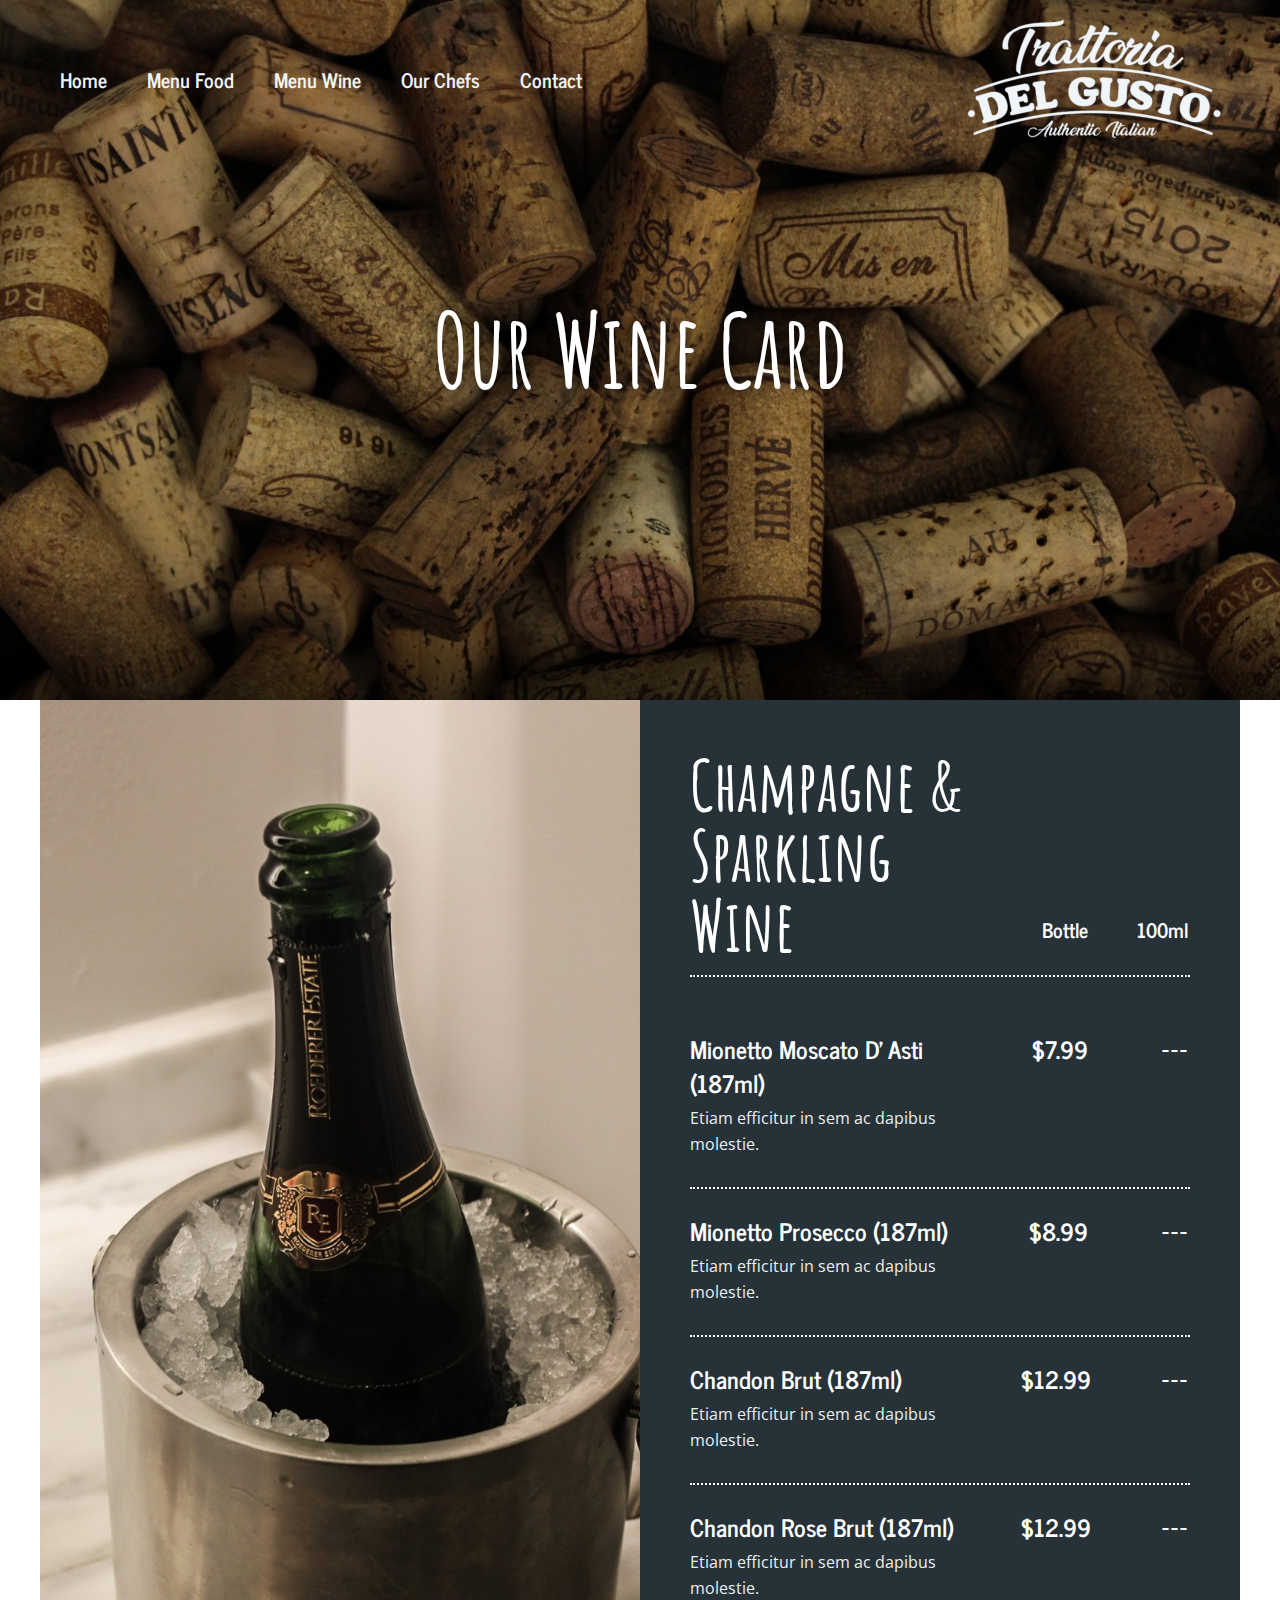
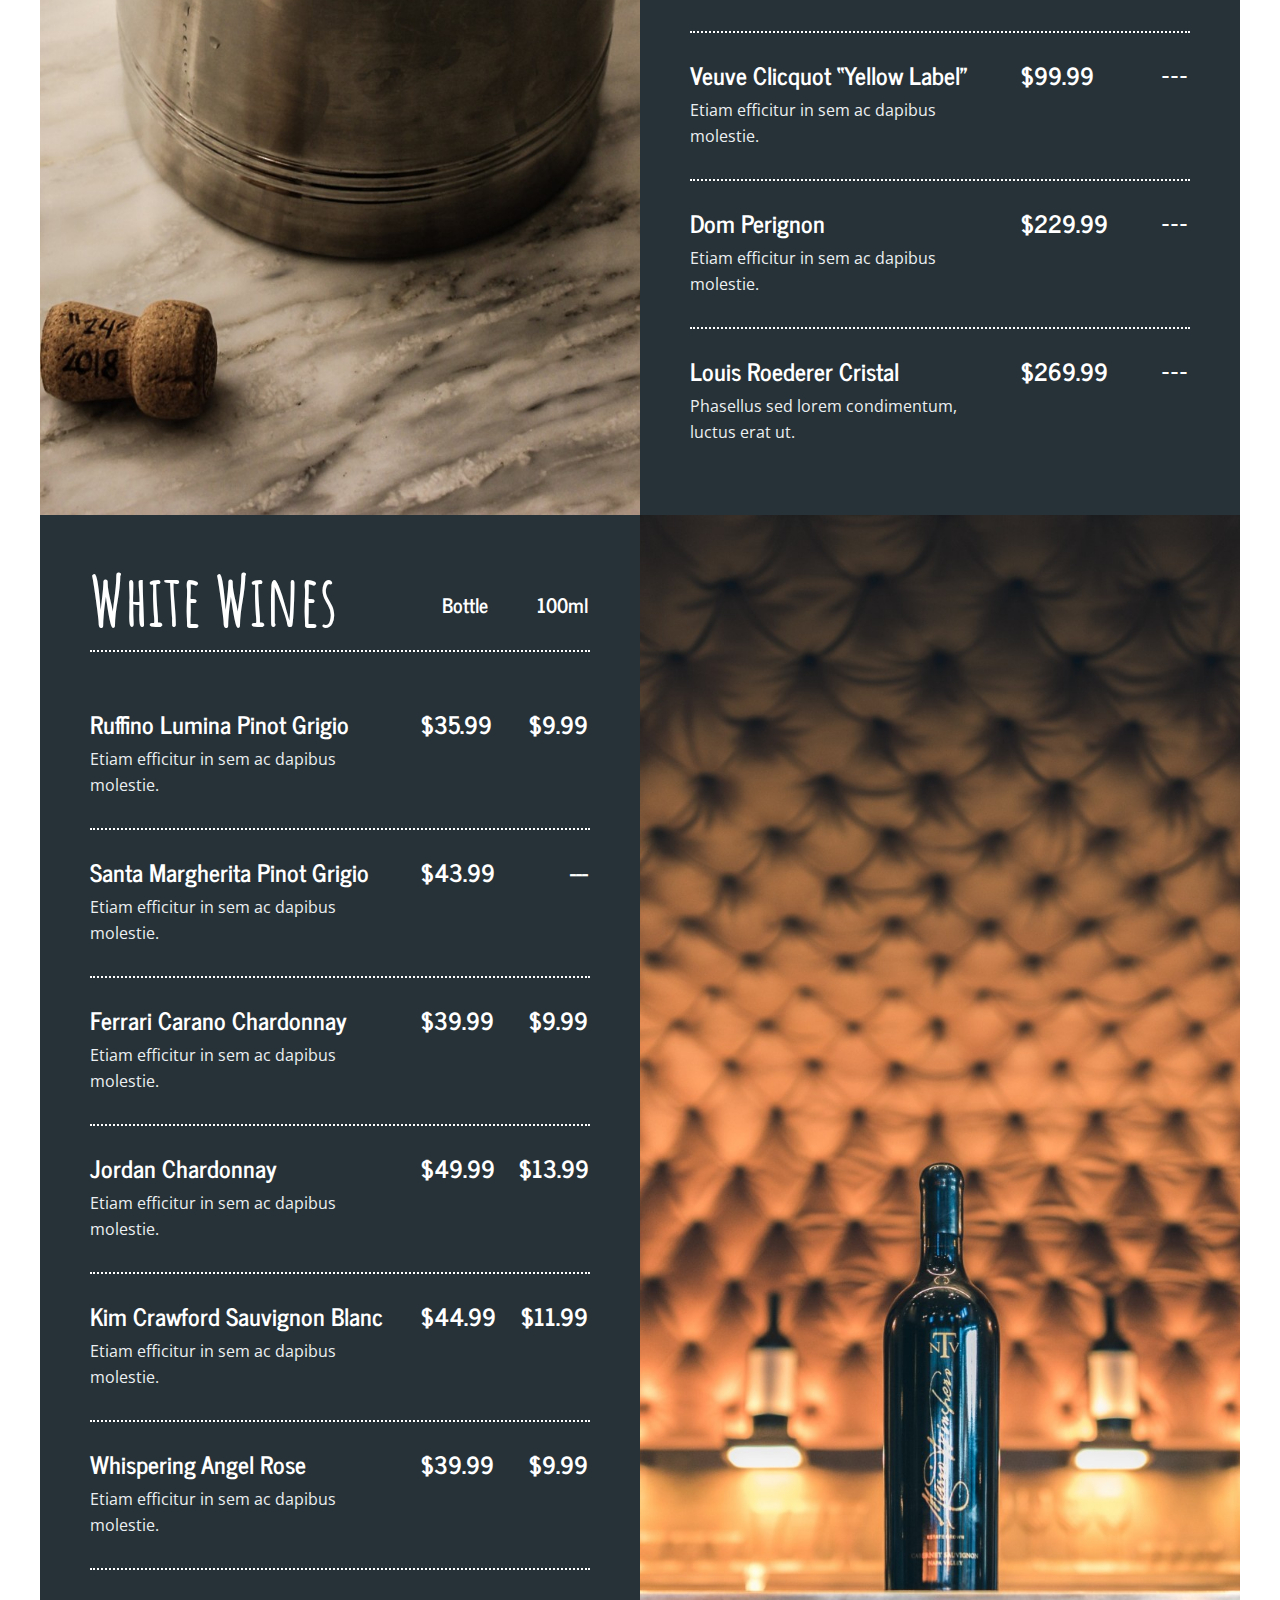
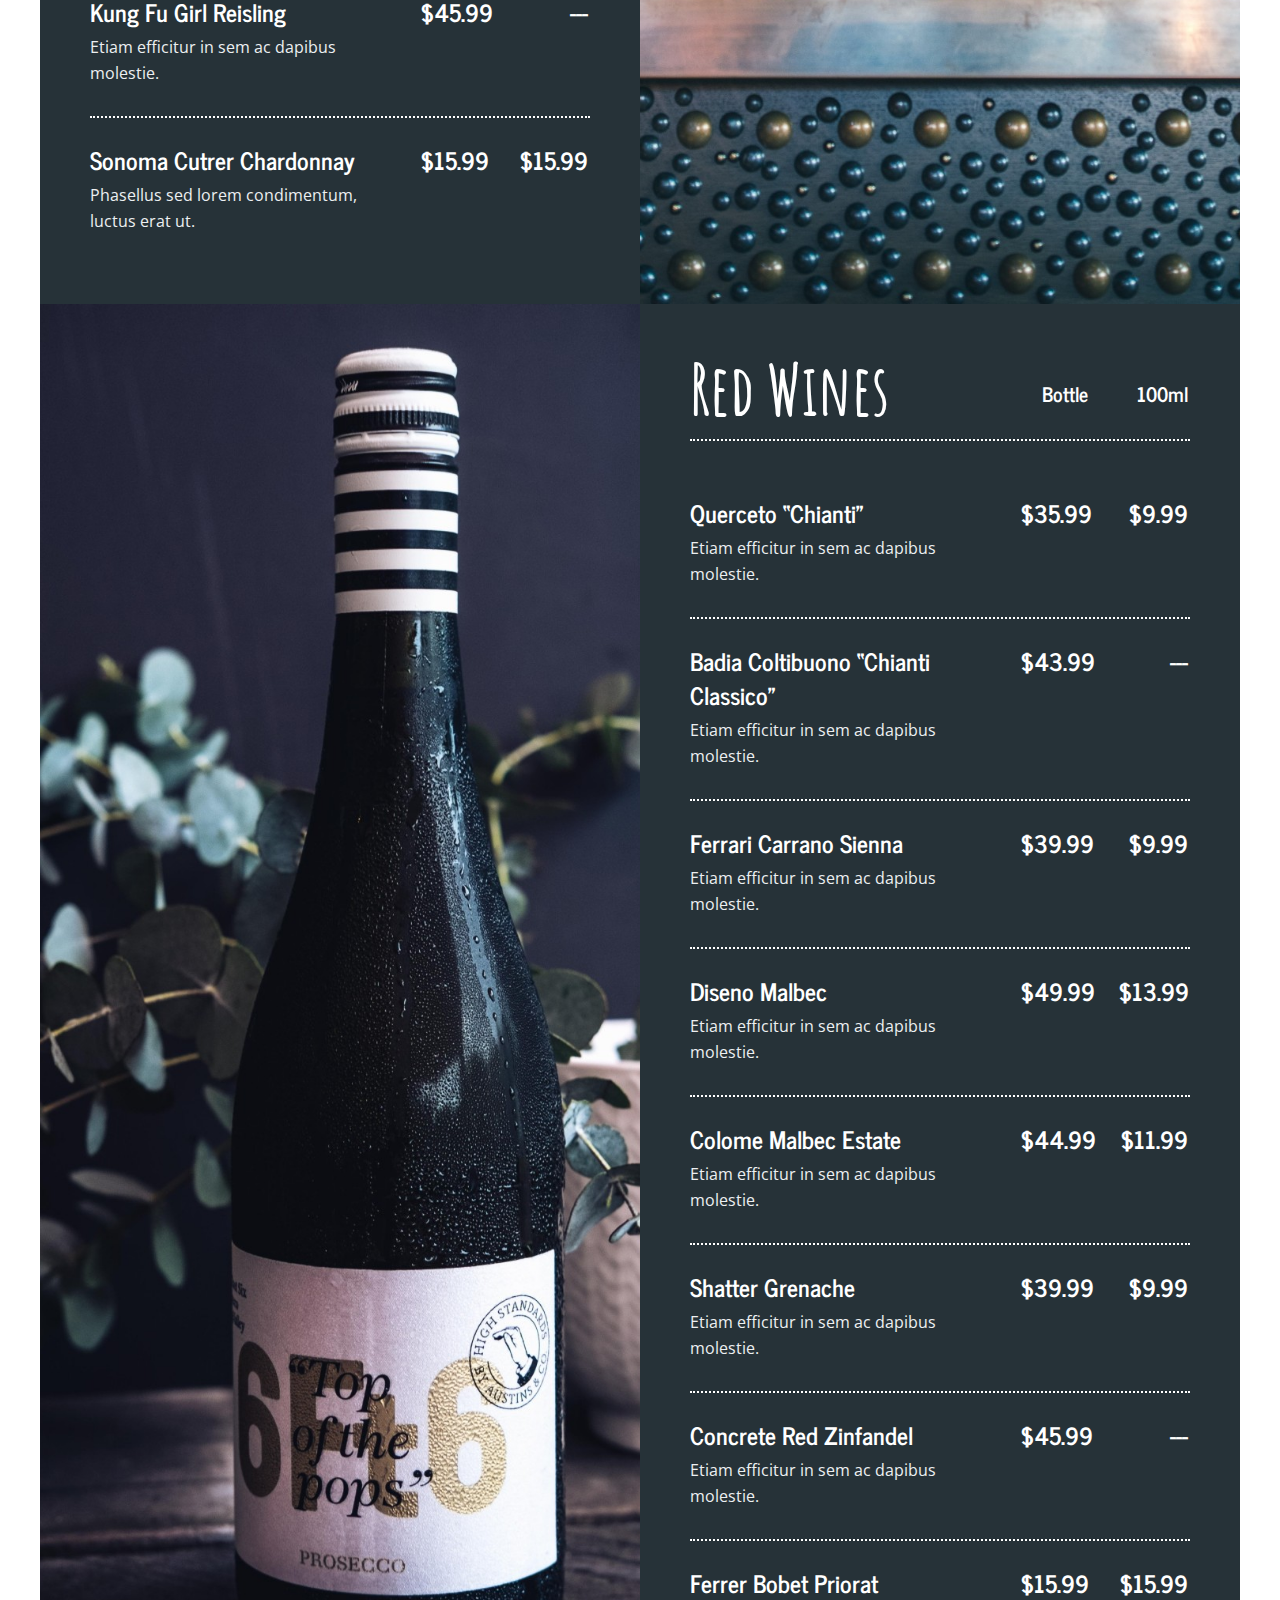
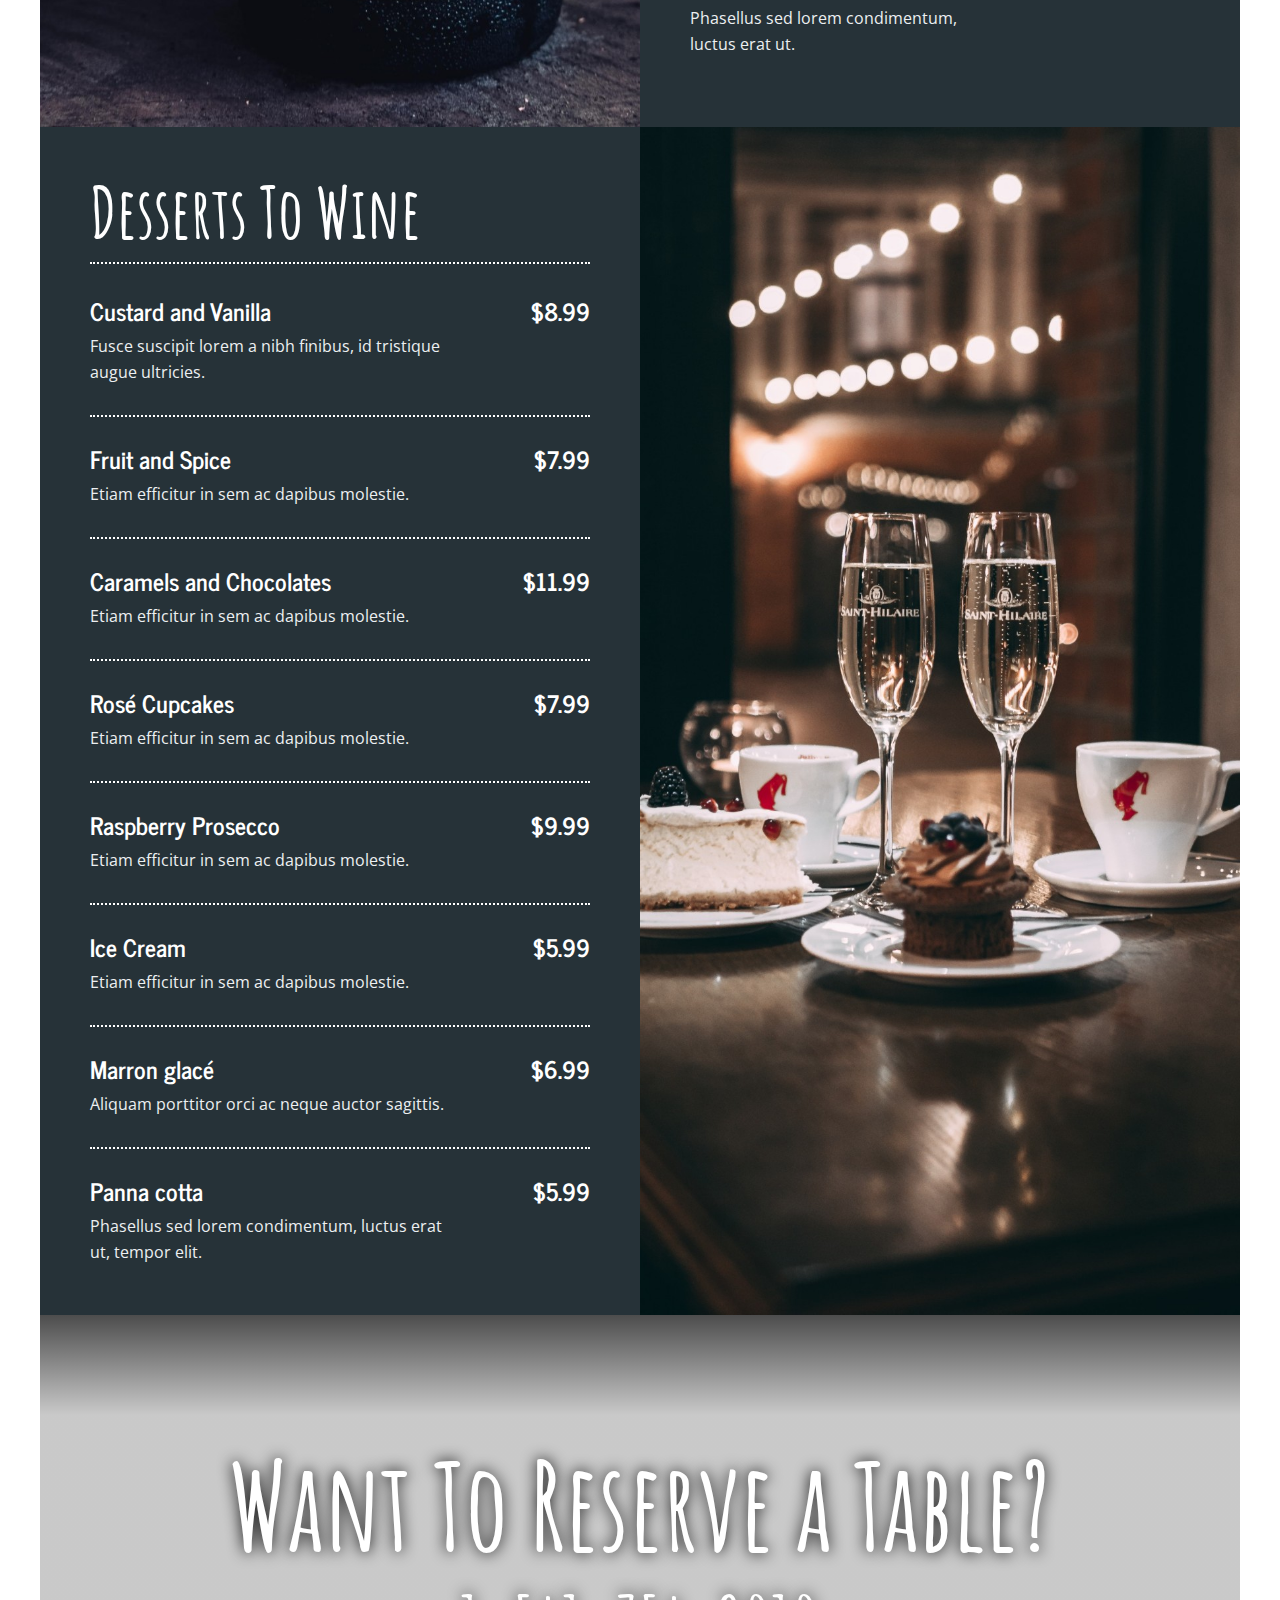
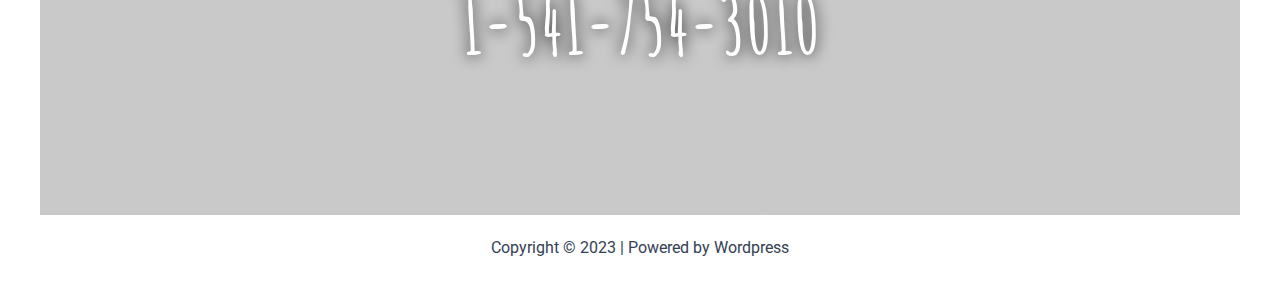
<file: menu-wine/index.html>
<!DOCTYPE html>
<html lang="en-US">
<head>
<meta charset="UTF-8">
<meta name="viewport" content="width=device-width, initial-scale=1">
	 <link rel="profile" href="https://gmpg.org/xfn/11"> 
	 <title>Menu Wine</title>
<meta name="robots" content="max-image-preview:large">
<link rel="dns-prefetch" href="//fonts.googleapis.com">
<link rel="alternate" type="application/rss+xml" title=" &raquo; Feed" href="/feed/">
<link rel="alternate" type="application/rss+xml" title=" &raquo; Comments Feed" href="/comments/feed/">
<script>
window._wpemojiSettings = {"baseUrl":"https:\/\/s.w.org\/images\/core\/emoji\/14.0.0\/72x72\/","ext":".png","svgUrl":"https:\/\/s.w.org\/images\/core\/emoji\/14.0.0\/svg\/","svgExt":".svg","source":{"concatemoji":"\/wp-includes\/js\/wp-emoji-release.min.js?ver=6.4.1"}};
/*! This file is auto-generated */
!function(i,n){var o,s,e;function c(e){try{var t={supportTests:e,timestamp:(new Date).valueOf()};sessionStorage.setItem(o,JSON.stringify(t))}catch(e){}}function p(e,t,n){e.clearRect(0,0,e.canvas.width,e.canvas.height),e.fillText(t,0,0);var t=new Uint32Array(e.getImageData(0,0,e.canvas.width,e.canvas.height).data),r=(e.clearRect(0,0,e.canvas.width,e.canvas.height),e.fillText(n,0,0),new Uint32Array(e.getImageData(0,0,e.canvas.width,e.canvas.height).data));return t.every(function(e,t){return e===r[t]})}function u(e,t,n){switch(t){case"flag":return n(e,"🏳️‍⚧️","🏳️​⚧️")?!1:!n(e,"🇺🇳","🇺​🇳")&&!n(e,"🏴󠁧󠁢󠁥󠁮󠁧󠁿","🏴​󠁧​󠁢​󠁥​󠁮​󠁧​󠁿");case"emoji":return!n(e,"🫱🏻‍🫲🏿","🫱🏻​🫲🏿")}return!1}function f(e,t,n){var r="undefined"!=typeof WorkerGlobalScope&&self instanceof WorkerGlobalScope?new OffscreenCanvas(300,150):i.createElement("canvas"),a=r.getContext("2d",{willReadFrequently:!0}),o=(a.textBaseline="top",a.font="600 32px Arial",{});return e.forEach(function(e){o[e]=t(a,e,n)}),o}function t(e){var t=i.createElement("script");t.src=e,t.defer=!0,i.head.appendChild(t)}"undefined"!=typeof Promise&&(o="wpEmojiSettingsSupports",s=["flag","emoji"],n.supports={everything:!0,everythingExceptFlag:!0},e=new Promise(function(e){i.addEventListener("DOMContentLoaded",e,{once:!0})}),new Promise(function(t){var n=function(){try{var e=JSON.parse(sessionStorage.getItem(o));if("object"==typeof e&&"number"==typeof e.timestamp&&(new Date).valueOf()<e.timestamp+604800&&"object"==typeof e.supportTests)return e.supportTests}catch(e){}return null}();if(!n){if("undefined"!=typeof Worker&&"undefined"!=typeof OffscreenCanvas&&"undefined"!=typeof URL&&URL.createObjectURL&&"undefined"!=typeof Blob)try{var e="postMessage("+f.toString()+"("+[JSON.stringify(s),u.toString(),p.toString()].join(",")+"));",r=new Blob([e],{type:"text/javascript"}),a=new Worker(URL.createObjectURL(r),{name:"wpTestEmojiSupports"});return void(a.onmessage=function(e){c(n=e.data),a.terminate(),t(n)})}catch(e){}c(n=f(s,u,p))}t(n)}).then(function(e){for(var t in e)n.supports[t]=e[t],n.supports.everything=n.supports.everything&&n.supports[t],"flag"!==t&&(n.supports.everythingExceptFlag=n.supports.everythingExceptFlag&&n.supports[t]);n.supports.everythingExceptFlag=n.supports.everythingExceptFlag&&!n.supports.flag,n.DOMReady=!1,n.readyCallback=function(){n.DOMReady=!0}}).then(function(){return e}).then(function(){var e;n.supports.everything||(n.readyCallback(),(e=n.source||{}).concatemoji?t(e.concatemoji):e.wpemoji&&e.twemoji&&(t(e.twemoji),t(e.wpemoji)))}))}((window,document),window._wpemojiSettings);
</script>
<link rel="stylesheet" id="astra-theme-css-css" href="/wp-content/themes/astra/assets/css/minified/main.min.css?ver=4.4.1" media="all">
<style id="astra-theme-css-inline-css">:root{--ast-container-default-xlg-padding:3em;--ast-container-default-lg-padding:3em;--ast-container-default-slg-padding:2em;--ast-container-default-md-padding:3em;--ast-container-default-sm-padding:3em;--ast-container-default-xs-padding:2.4em;--ast-container-default-xxs-padding:1.8em;--ast-code-block-background:#ECEFF3;--ast-comment-inputs-background:#F9FAFB;}html{font-size:100%;}a{color:var(--ast-global-color-0);}a:hover,a:focus{color:var(--ast-global-color-1);}body,button,input,select,textarea,.ast-button,.ast-custom-button{font-family:-apple-system,BlinkMacSystemFont,Segoe UI,Roboto,Oxygen-Sans,Ubuntu,Cantarell,Helvetica Neue,sans-serif;font-weight:400;font-size:16px;font-size:1rem;line-height:1.6em;}blockquote{color:var(--ast-global-color-3);}h1,.entry-content h1,h2,.entry-content h2,h3,.entry-content h3,h4,.entry-content h4,h5,.entry-content h5,h6,.entry-content h6,.site-title,.site-title a{font-weight:600;}.ast-site-identity .site-title a{color:var(--ast-global-color-4);}.site-title{font-size:26px;font-size:1.625rem;display:block;}header .custom-logo-link img{max-width:259px;}.astra-logo-svg{width:259px;}.site-header .site-description{font-size:15px;font-size:0.9375rem;display:none;}.entry-title{font-size:26px;font-size:1.625rem;}h1,.entry-content h1{font-size:40px;font-size:2.5rem;font-weight:600;line-height:1.4em;}h2,.entry-content h2{font-size:32px;font-size:2rem;font-weight:600;line-height:1.25em;}h3,.entry-content h3{font-size:26px;font-size:1.625rem;font-weight:600;line-height:1.2em;}h4,.entry-content h4{font-size:24px;font-size:1.5rem;line-height:1.2em;font-weight:600;}h5,.entry-content h5{font-size:20px;font-size:1.25rem;line-height:1.2em;font-weight:600;}h6,.entry-content h6{font-size:16px;font-size:1rem;line-height:1.25em;font-weight:600;}::selection{background-color:var(--ast-global-color-0);color:#ffffff;}body,h1,.entry-title a,.entry-content h1,h2,.entry-content h2,h3,.entry-content h3,h4,.entry-content h4,h5,.entry-content h5,h6,.entry-content h6{color:var(--ast-global-color-3);}.tagcloud a:hover,.tagcloud a:focus,.tagcloud a.current-item{color:#ffffff;border-color:var(--ast-global-color-0);background-color:var(--ast-global-color-0);}input:focus,input[type="text"]:focus,input[type="email"]:focus,input[type="url"]:focus,input[type="password"]:focus,input[type="reset"]:focus,input[type="search"]:focus,textarea:focus{border-color:var(--ast-global-color-0);}input[type="radio"]:checked,input[type=reset],input[type="checkbox"]:checked,input[type="checkbox"]:hover:checked,input[type="checkbox"]:focus:checked,input[type=range]::-webkit-slider-thumb{border-color:var(--ast-global-color-0);background-color:var(--ast-global-color-0);box-shadow:none;}.site-footer a:hover + .post-count,.site-footer a:focus + .post-count{background:var(--ast-global-color-0);border-color:var(--ast-global-color-0);}.single .nav-links .nav-previous,.single .nav-links .nav-next{color:var(--ast-global-color-0);}.entry-meta,.entry-meta *{line-height:1.45;color:var(--ast-global-color-0);}.entry-meta a:hover,.entry-meta a:hover *,.entry-meta a:focus,.entry-meta a:focus *,.page-links > .page-link,.page-links .page-link:hover,.post-navigation a:hover{color:var(--ast-global-color-1);}#cat option,.secondary .calendar_wrap thead a,.secondary .calendar_wrap thead a:visited{color:var(--ast-global-color-0);}.secondary .calendar_wrap #today,.ast-progress-val span{background:var(--ast-global-color-0);}.secondary a:hover + .post-count,.secondary a:focus + .post-count{background:var(--ast-global-color-0);border-color:var(--ast-global-color-0);}.calendar_wrap #today > a{color:#ffffff;}.page-links .page-link,.single .post-navigation a{color:var(--ast-global-color-0);}.ast-search-menu-icon .search-form button.search-submit{padding:0 4px;}.ast-search-menu-icon form.search-form{padding-right:0;}.ast-search-menu-icon.slide-search input.search-field{width:0;}.ast-header-search .ast-search-menu-icon.ast-dropdown-active .search-form,.ast-header-search .ast-search-menu-icon.ast-dropdown-active .search-field:focus{border-color:var(--ast-global-color-0);transition:all 0.2s;}.search-form input.search-field:focus{outline:none;}.ast-search-menu-icon .search-form button.search-submit:focus,.ast-theme-transparent-header .ast-header-search .ast-dropdown-active .ast-icon,.ast-theme-transparent-header .ast-inline-search .search-field:focus .ast-icon{color:var(--ast-global-color-1);}.ast-header-search .slide-search .search-form{border:2px solid var(--ast-global-color-0);}.ast-header-search .slide-search .search-field{background-color:#fff;}.ast-archive-title{color:var(--ast-global-color-2);}.widget-title,.widget .wp-block-heading{font-size:22px;font-size:1.375rem;color:var(--ast-global-color-2);}.ast-single-post .entry-content a,.ast-comment-content a:not(.ast-comment-edit-reply-wrap a){text-decoration:underline;}.ast-single-post .wp-block-button .wp-block-button__link,.ast-single-post .elementor-button-wrapper .elementor-button,.ast-single-post .entry-content .uagb-tab a,.ast-single-post .entry-content .uagb-ifb-cta a,.ast-single-post .entry-content .wp-block-uagb-buttons a,.ast-single-post .entry-content .uabb-module-content a,.ast-single-post .entry-content .uagb-post-grid a,.ast-single-post .entry-content .uagb-timeline a,.ast-single-post .entry-content .uagb-toc__wrap a,.ast-single-post .entry-content .uagb-taxomony-box a,.ast-single-post .entry-content .woocommerce a,.entry-content .wp-block-latest-posts > li > a,.ast-single-post .entry-content .wp-block-file__button,li.ast-post-filter-single,.ast-single-post .wp-block-buttons .wp-block-button.is-style-outline .wp-block-button__link{text-decoration:none;}a:focus-visible,.ast-menu-toggle:focus-visible,.site .skip-link:focus-visible,.wp-block-loginout input:focus-visible,.wp-block-search.wp-block-search__button-inside .wp-block-search__inside-wrapper,.ast-header-navigation-arrow:focus-visible,.woocommerce .wc-proceed-to-checkout > .checkout-button:focus-visible,.woocommerce .woocommerce-MyAccount-navigation ul li a:focus-visible,.ast-orders-table__row .ast-orders-table__cell:focus-visible,.woocommerce .woocommerce-order-details .order-again > .button:focus-visible,.woocommerce .woocommerce-message a.button.wc-forward:focus-visible,.woocommerce #minus_qty:focus-visible,.woocommerce #plus_qty:focus-visible,a#ast-apply-coupon:focus-visible,.woocommerce .woocommerce-info a:focus-visible,.woocommerce .astra-shop-summary-wrap a:focus-visible,.woocommerce a.wc-forward:focus-visible,#ast-apply-coupon:focus-visible,.woocommerce-js .woocommerce-mini-cart-item a.remove:focus-visible{outline-style:dotted;outline-color:inherit;outline-width:thin;border-color:transparent;}input:focus,input[type="text"]:focus,input[type="email"]:focus,input[type="url"]:focus,input[type="password"]:focus,input[type="reset"]:focus,input[type="number"]:focus,textarea:focus,.wp-block-search__input:focus,[data-section="section-header-mobile-trigger"] .ast-button-wrap .ast-mobile-menu-trigger-minimal:focus,.ast-mobile-popup-drawer.active .menu-toggle-close:focus,.woocommerce-ordering select.orderby:focus,#ast-scroll-top:focus,#coupon_code:focus,.woocommerce-page #comment:focus,.woocommerce #reviews #respond input#submit:focus,.woocommerce a.add_to_cart_button:focus,.woocommerce .button.single_add_to_cart_button:focus,.woocommerce .woocommerce-cart-form button:focus,.woocommerce .woocommerce-cart-form__cart-item .quantity .qty:focus,.woocommerce .woocommerce-billing-fields .woocommerce-billing-fields__field-wrapper .woocommerce-input-wrapper > .input-text:focus,.woocommerce #order_comments:focus,.woocommerce #place_order:focus,.woocommerce .woocommerce-address-fields .woocommerce-address-fields__field-wrapper .woocommerce-input-wrapper > .input-text:focus,.woocommerce .woocommerce-MyAccount-content form button:focus,.woocommerce .woocommerce-MyAccount-content .woocommerce-EditAccountForm .woocommerce-form-row .woocommerce-Input.input-text:focus,.woocommerce .ast-woocommerce-container .woocommerce-pagination ul.page-numbers li a:focus,body #content .woocommerce form .form-row .select2-container--default .select2-selection--single:focus,#ast-coupon-code:focus,.woocommerce.woocommerce-js .quantity input[type=number]:focus,.woocommerce-js .woocommerce-mini-cart-item .quantity input[type=number]:focus,.woocommerce p#ast-coupon-trigger:focus{border-style:dotted;border-color:inherit;border-width:thin;outline-color:transparent;}.ast-logo-title-inline .site-logo-img{padding-right:1em;}.site-logo-img img{filter:url(#ast-img-color-filter); transition:all 0.2s linear;}.ast-single-post-featured-section + article {margin-top: 2em;}.site-content .ast-single-post-featured-section img {width: 100%;overflow: hidden;object-fit: cover;}.ast-separate-container .site-content .ast-single-post-featured-section + article {margin-top: -80px;z-index: 9;position: relative;border-radius: 4px;}@media (min-width: 922px) {.ast-no-sidebar .site-content .ast-article-image-container--wide {margin-left: -120px;margin-right: -120px;max-width: unset;width: unset;}.ast-left-sidebar .site-content .ast-article-image-container--wide,.ast-right-sidebar .site-content .ast-article-image-container--wide {margin-left: -10px;margin-right: -10px;}.site-content .ast-article-image-container--full {margin-left: calc( -50vw + 50%);margin-right: calc( -50vw + 50%);max-width: 100vw;width: 100vw;}.ast-left-sidebar .site-content .ast-article-image-container--full,.ast-right-sidebar .site-content .ast-article-image-container--full {margin-left: -10px;margin-right: -10px;max-width: inherit;width: auto;}}@media (max-width:921px){#ast-desktop-header{display:none;}}@media (min-width:922px){#ast-mobile-header{display:none;}}.wp-block-buttons.aligncenter{justify-content:center;}@media (max-width:921px){.ast-theme-transparent-header #primary,.ast-theme-transparent-header #secondary{padding:0;}}@media (max-width:921px){.ast-plain-container.ast-no-sidebar #primary{padding:0;}}.ast-plain-container.ast-no-sidebar #primary{margin-top:0;margin-bottom:0;}.wp-block-button.is-style-outline .wp-block-button__link{border-color:var(--ast-global-color-0);}div.wp-block-button.is-style-outline > .wp-block-button__link:not(.has-text-color),div.wp-block-button.wp-block-button__link.is-style-outline:not(.has-text-color){color:var(--ast-global-color-0);}.wp-block-button.is-style-outline .wp-block-button__link:hover,.wp-block-buttons .wp-block-button.is-style-outline .wp-block-button__link:focus,.wp-block-buttons .wp-block-button.is-style-outline > .wp-block-button__link:not(.has-text-color):hover,.wp-block-buttons .wp-block-button.wp-block-button__link.is-style-outline:not(.has-text-color):hover{color:#ffffff;background-color:var(--ast-global-color-1);border-color:var(--ast-global-color-1);}.post-page-numbers.current .page-link,.ast-pagination .page-numbers.current{color:#ffffff;border-color:var(--ast-global-color-0);background-color:var(--ast-global-color-0);border-radius:2px;}.wp-block-button.is-style-outline .wp-block-button__link,.ast-outline-button{border-color:var(--ast-global-color-0);font-family:inherit;font-weight:500;font-size:16px;font-size:1rem;line-height:1em;background-color:transparent;}.wp-block-buttons .wp-block-button.is-style-outline > .wp-block-button__link:not(.has-text-color),.wp-block-buttons .wp-block-button.wp-block-button__link.is-style-outline:not(.has-text-color),.ast-outline-button{color:var(--ast-global-color-0);}.wp-block-button.is-style-outline .wp-block-button__link:hover,.wp-block-buttons .wp-block-button.is-style-outline .wp-block-button__link:focus,.wp-block-buttons .wp-block-button.is-style-outline > .wp-block-button__link:not(.has-text-color):hover,.wp-block-buttons .wp-block-button.wp-block-button__link.is-style-outline:not(.has-text-color):hover,.ast-outline-button:hover,.ast-outline-button:focus{color:#ffffff;background-color:var(--ast-global-color-1);border-color:var(--ast-global-color-1);}.entry-content[ast-blocks-layout] > figure{margin-bottom:1em;}h1.widget-title{font-weight:600;}h2.widget-title{font-weight:600;}h3.widget-title{font-weight:600;}#page{display:flex;flex-direction:column;min-height:100vh;}.ast-404-layout-1 h1.page-title{color:var(--ast-global-color-2);}.single .post-navigation a{line-height:1em;height:inherit;}.error-404 .page-sub-title{font-size:1.5rem;font-weight:inherit;}.search .site-content .content-area .search-form{margin-bottom:0;}#page .site-content{flex-grow:1;}.widget{margin-bottom:1.25em;}#secondary li{line-height:1.5em;}#secondary .wp-block-group h2{margin-bottom:0.7em;}#secondary h2{font-size:1.7rem;}.ast-separate-container .ast-article-post,.ast-separate-container .ast-article-single,.ast-separate-container .ast-comment-list li.depth-1,.ast-separate-container .comment-respond{padding:3em;}.ast-separate-container .ast-article-single .ast-article-single{padding:0;}.ast-article-single .wp-block-post-template-is-layout-grid{padding-left:0;}.ast-separate-container .ast-comment-list li.depth-1,.hentry{margin-bottom:2em;}.ast-separate-container .ast-archive-description,.ast-separate-container .ast-author-box{border-bottom:1px solid var(--ast-border-color);}.ast-separate-container .comments-title{padding:2em 2em 0 2em;}.ast-page-builder-template .comment-form-textarea,.ast-comment-formwrap .ast-grid-common-col{padding:0;}.ast-comment-formwrap{padding:0;display:inline-flex;column-gap:20px;width:100%;margin-left:0;margin-right:0;}.comments-area textarea#comment:focus,.comments-area textarea#comment:active,.comments-area .ast-comment-formwrap input[type="text"]:focus,.comments-area .ast-comment-formwrap input[type="text"]:active {box-shadow:none;outline:none;}.archive.ast-page-builder-template .entry-header{margin-top:2em;}.ast-page-builder-template .ast-comment-formwrap{width:100%;}.entry-title{margin-bottom:0.5em;}.ast-archive-description p{font-size:inherit;font-weight:inherit;line-height:inherit;}@media (min-width:921px){.ast-left-sidebar.ast-page-builder-template #secondary,.archive.ast-right-sidebar.ast-page-builder-template .site-main{padding-left:20px;padding-right:20px;}}@media (max-width:544px){.ast-comment-formwrap.ast-row{column-gap:10px;display:inline-block;}#ast-commentform .ast-grid-common-col{position:relative;width:100%;}}@media (min-width:1201px){.ast-separate-container .ast-article-post,.ast-separate-container .ast-article-single,.ast-separate-container .ast-author-box,.ast-separate-container .ast-404-layout-1,.ast-separate-container .no-results{padding:3em;}}@media (max-width:921px){.ast-separate-container #primary,.ast-separate-container #secondary{padding:1.5em 0;}#primary,#secondary{padding:1.5em 0;margin:0;}.ast-left-sidebar #content > .ast-container{display:flex;flex-direction:column-reverse;width:100%;}}@media (min-width:922px){.ast-separate-container.ast-right-sidebar #primary,.ast-separate-container.ast-left-sidebar #primary{border:0;}.search-no-results.ast-separate-container #primary{margin-bottom:4em;}}.wp-block-button .wp-block-button__link{color:#ffffff;}.wp-block-button .wp-block-button__link:hover,.wp-block-button .wp-block-button__link:focus{color:#ffffff;background-color:var(--ast-global-color-1);border-color:var(--ast-global-color-1);}.elementor-widget-heading h1.elementor-heading-title{line-height:1.4em;}.elementor-widget-heading h2.elementor-heading-title{line-height:1.25em;}.elementor-widget-heading h3.elementor-heading-title{line-height:1.2em;}.elementor-widget-heading h4.elementor-heading-title{line-height:1.2em;}.elementor-widget-heading h5.elementor-heading-title{line-height:1.2em;}.elementor-widget-heading h6.elementor-heading-title{line-height:1.25em;}.wp-block-button .wp-block-button__link,.wp-block-search .wp-block-search__button,body .wp-block-file .wp-block-file__button{border-color:var(--ast-global-color-0);background-color:var(--ast-global-color-0);color:#ffffff;font-family:inherit;font-weight:500;line-height:1em;font-size:16px;font-size:1rem;padding-top:15px;padding-right:30px;padding-bottom:15px;padding-left:30px;}@media (max-width:921px){.wp-block-button .wp-block-button__link,.wp-block-search .wp-block-search__button,body .wp-block-file .wp-block-file__button{padding-top:14px;padding-right:28px;padding-bottom:14px;padding-left:28px;}}@media (max-width:544px){.wp-block-button .wp-block-button__link,.wp-block-search .wp-block-search__button,body .wp-block-file .wp-block-file__button{padding-top:12px;padding-right:24px;padding-bottom:12px;padding-left:24px;}}.menu-toggle,button,.ast-button,.ast-custom-button,.button,input#submit,input[type="button"],input[type="submit"],input[type="reset"],#comments .submit,.search .search-submit,form[CLASS*="wp-block-search__"].wp-block-search .wp-block-search__inside-wrapper .wp-block-search__button,body .wp-block-file .wp-block-file__button,.search .search-submit,.woocommerce-js a.button,.woocommerce button.button,.woocommerce .woocommerce-message a.button,.woocommerce #respond input#submit.alt,.woocommerce input.button.alt,.woocommerce input.button,.woocommerce input.button:disabled,.woocommerce input.button:disabled[disabled],.woocommerce input.button:disabled:hover,.woocommerce input.button:disabled[disabled]:hover,.woocommerce #respond input#submit,.woocommerce button.button.alt.disabled,.wc-block-grid__products .wc-block-grid__product .wp-block-button__link,.wc-block-grid__product-onsale,[CLASS*="wc-block"] button,.woocommerce-js .astra-cart-drawer .astra-cart-drawer-content .woocommerce-mini-cart__buttons .button:not(.checkout):not(.ast-continue-shopping),.woocommerce-js .astra-cart-drawer .astra-cart-drawer-content .woocommerce-mini-cart__buttons a.checkout,.woocommerce button.button.alt.disabled.wc-variation-selection-needed{border-style:solid;border-top-width:0;border-right-width:0;border-left-width:0;border-bottom-width:0;color:#ffffff;border-color:var(--ast-global-color-0);background-color:var(--ast-global-color-0);padding-top:15px;padding-right:30px;padding-bottom:15px;padding-left:30px;font-family:inherit;font-weight:500;font-size:16px;font-size:1rem;line-height:1em;}button:focus,.menu-toggle:hover,button:hover,.ast-button:hover,.ast-custom-button:hover .button:hover,.ast-custom-button:hover ,input[type=reset]:hover,input[type=reset]:focus,input#submit:hover,input#submit:focus,input[type="button"]:hover,input[type="button"]:focus,input[type="submit"]:hover,input[type="submit"]:focus,form[CLASS*="wp-block-search__"].wp-block-search .wp-block-search__inside-wrapper .wp-block-search__button:hover,form[CLASS*="wp-block-search__"].wp-block-search .wp-block-search__inside-wrapper .wp-block-search__button:focus,body .wp-block-file .wp-block-file__button:hover,body .wp-block-file .wp-block-file__button:focus,.woocommerce-js a.button:hover,.woocommerce button.button:hover,.woocommerce .woocommerce-message a.button:hover,.woocommerce #respond input#submit:hover,.woocommerce #respond input#submit.alt:hover,.woocommerce input.button.alt:hover,.woocommerce input.button:hover,.woocommerce button.button.alt.disabled:hover,.wc-block-grid__products .wc-block-grid__product .wp-block-button__link:hover,[CLASS*="wc-block"] button:hover,.woocommerce-js .astra-cart-drawer .astra-cart-drawer-content .woocommerce-mini-cart__buttons .button:not(.checkout):not(.ast-continue-shopping):hover,.woocommerce-js .astra-cart-drawer .astra-cart-drawer-content .woocommerce-mini-cart__buttons a.checkout:hover,.woocommerce button.button.alt.disabled.wc-variation-selection-needed:hover{color:#ffffff;background-color:var(--ast-global-color-1);border-color:var(--ast-global-color-1);}form[CLASS*="wp-block-search__"].wp-block-search .wp-block-search__inside-wrapper .wp-block-search__button.has-icon{padding-top:calc(15px - 3px);padding-right:calc(30px - 3px);padding-bottom:calc(15px - 3px);padding-left:calc(30px - 3px);}@media (max-width:921px){.menu-toggle,button,.ast-button,.ast-custom-button,.button,input#submit,input[type="button"],input[type="submit"],input[type="reset"],#comments .submit,.search .search-submit,form[CLASS*="wp-block-search__"].wp-block-search .wp-block-search__inside-wrapper .wp-block-search__button,body .wp-block-file .wp-block-file__button,.search .search-submit,.woocommerce-js a.button,.woocommerce button.button,.woocommerce .woocommerce-message a.button,.woocommerce #respond input#submit.alt,.woocommerce input.button.alt,.woocommerce input.button,.woocommerce input.button:disabled,.woocommerce input.button:disabled[disabled],.woocommerce input.button:disabled:hover,.woocommerce input.button:disabled[disabled]:hover,.woocommerce #respond input#submit,.woocommerce button.button.alt.disabled,.wc-block-grid__products .wc-block-grid__product .wp-block-button__link,.wc-block-grid__product-onsale,[CLASS*="wc-block"] button,.woocommerce-js .astra-cart-drawer .astra-cart-drawer-content .woocommerce-mini-cart__buttons .button:not(.checkout):not(.ast-continue-shopping),.woocommerce-js .astra-cart-drawer .astra-cart-drawer-content .woocommerce-mini-cart__buttons a.checkout,.woocommerce button.button.alt.disabled.wc-variation-selection-needed{padding-top:14px;padding-right:28px;padding-bottom:14px;padding-left:28px;}}@media (max-width:544px){.menu-toggle,button,.ast-button,.ast-custom-button,.button,input#submit,input[type="button"],input[type="submit"],input[type="reset"],#comments .submit,.search .search-submit,form[CLASS*="wp-block-search__"].wp-block-search .wp-block-search__inside-wrapper .wp-block-search__button,body .wp-block-file .wp-block-file__button,.search .search-submit,.woocommerce-js a.button,.woocommerce button.button,.woocommerce .woocommerce-message a.button,.woocommerce #respond input#submit.alt,.woocommerce input.button.alt,.woocommerce input.button,.woocommerce input.button:disabled,.woocommerce input.button:disabled[disabled],.woocommerce input.button:disabled:hover,.woocommerce input.button:disabled[disabled]:hover,.woocommerce #respond input#submit,.woocommerce button.button.alt.disabled,.wc-block-grid__products .wc-block-grid__product .wp-block-button__link,.wc-block-grid__product-onsale,[CLASS*="wc-block"] button,.woocommerce-js .astra-cart-drawer .astra-cart-drawer-content .woocommerce-mini-cart__buttons .button:not(.checkout):not(.ast-continue-shopping),.woocommerce-js .astra-cart-drawer .astra-cart-drawer-content .woocommerce-mini-cart__buttons a.checkout,.woocommerce button.button.alt.disabled.wc-variation-selection-needed{padding-top:12px;padding-right:24px;padding-bottom:12px;padding-left:24px;}}@media (max-width:921px){.ast-mobile-header-stack .main-header-bar .ast-search-menu-icon{display:inline-block;}.ast-header-break-point.ast-header-custom-item-outside .ast-mobile-header-stack .main-header-bar .ast-search-icon{margin:0;}.ast-comment-avatar-wrap img{max-width:2.5em;}.ast-separate-container .ast-comment-list li.depth-1{padding:1.5em 2.14em;}.ast-separate-container .comment-respond{padding:2em 2.14em;}.ast-comment-meta{padding:0 1.8888em 1.3333em;}}@media (min-width:544px){.ast-container{max-width:100%;}}@media (max-width:544px){.ast-separate-container .ast-article-post,.ast-separate-container .ast-article-single,.ast-separate-container .comments-title,.ast-separate-container .ast-archive-description{padding:1.5em 1em;}.ast-separate-container #content .ast-container{padding-left:0.54em;padding-right:0.54em;}.ast-separate-container .ast-comment-list li.depth-1{padding:1.5em 1em;margin-bottom:1.5em;}.ast-separate-container .ast-comment-list .bypostauthor{padding:.5em;}.ast-search-menu-icon.ast-dropdown-active .search-field{width:170px;}}.ast-separate-container{background-color:var(--ast-global-color-4);;background-image:none;;}@media (max-width:921px){.site-title{display:block;}.site-header .site-description{display:none;}.entry-title{font-size:30px;}h1,.entry-content h1{font-size:30px;}h2,.entry-content h2{font-size:25px;}h3,.entry-content h3{font-size:20px;}}@media (max-width:544px){.site-title{display:block;}.site-header .site-description{display:none;}.entry-title{font-size:30px;}h1,.entry-content h1{font-size:30px;}h2,.entry-content h2{font-size:25px;}h3,.entry-content h3{font-size:20px;}}@media (max-width:921px){html{font-size:91.2%;}}@media (max-width:544px){html{font-size:91.2%;}}@media (min-width:922px){.ast-container{max-width:1240px;}}@media (min-width:922px){.site-content .ast-container{display:flex;}}@media (max-width:921px){.site-content .ast-container{flex-direction:column;}}@media (min-width:922px){.main-header-menu .sub-menu .menu-item.ast-left-align-sub-menu:hover > .sub-menu,.main-header-menu .sub-menu .menu-item.ast-left-align-sub-menu.focus > .sub-menu{margin-left:-0px;}}.ast-theme-transparent-header [data-section="section-header-mobile-trigger"] .ast-button-wrap .ast-mobile-menu-trigger-minimal{background:transparent;}.entry-content li > p{margin-bottom:0;}blockquote,cite {font-style: initial;}.wp-block-file {display: flex;align-items: center;flex-wrap: wrap;justify-content: space-between;}.wp-block-pullquote {border: none;}.wp-block-pullquote blockquote::before {content: "\201D";font-family: "Helvetica",sans-serif;display: flex;transform: rotate( 180deg );font-size: 6rem;font-style: normal;line-height: 1;font-weight: bold;align-items: center;justify-content: center;}.has-text-align-right > blockquote::before {justify-content: flex-start;}.has-text-align-left > blockquote::before {justify-content: flex-end;}figure.wp-block-pullquote.is-style-solid-color blockquote {max-width: 100%;text-align: inherit;}html body {--wp--custom--ast-default-block-top-padding: 3em;--wp--custom--ast-default-block-right-padding: 3em;--wp--custom--ast-default-block-bottom-padding: 3em;--wp--custom--ast-default-block-left-padding: 3em;--wp--custom--ast-container-width: 1200px;--wp--custom--ast-content-width-size: 1200px;--wp--custom--ast-wide-width-size: calc(1200px + var(--wp--custom--ast-default-block-left-padding) + var(--wp--custom--ast-default-block-right-padding));}.ast-narrow-container {--wp--custom--ast-content-width-size: 750px;--wp--custom--ast-wide-width-size: 750px;}@media(max-width: 921px) {html body {--wp--custom--ast-default-block-top-padding: 3em;--wp--custom--ast-default-block-right-padding: 2em;--wp--custom--ast-default-block-bottom-padding: 3em;--wp--custom--ast-default-block-left-padding: 2em;}}@media(max-width: 544px) {html body {--wp--custom--ast-default-block-top-padding: 3em;--wp--custom--ast-default-block-right-padding: 1.5em;--wp--custom--ast-default-block-bottom-padding: 3em;--wp--custom--ast-default-block-left-padding: 1.5em;}}.entry-content > .wp-block-group,.entry-content > .wp-block-cover,.entry-content > .wp-block-columns {padding-top: var(--wp--custom--ast-default-block-top-padding);padding-right: var(--wp--custom--ast-default-block-right-padding);padding-bottom: var(--wp--custom--ast-default-block-bottom-padding);padding-left: var(--wp--custom--ast-default-block-left-padding);}.ast-plain-container.ast-no-sidebar .entry-content > .alignfull,.ast-page-builder-template .ast-no-sidebar .entry-content > .alignfull {margin-left: calc( -50vw + 50%);margin-right: calc( -50vw + 50%);max-width: 100vw;width: 100vw;}.ast-plain-container.ast-no-sidebar .entry-content .alignfull .alignfull,.ast-page-builder-template.ast-no-sidebar .entry-content .alignfull .alignfull,.ast-plain-container.ast-no-sidebar .entry-content .alignfull .alignwide,.ast-page-builder-template.ast-no-sidebar .entry-content .alignfull .alignwide,.ast-plain-container.ast-no-sidebar .entry-content .alignwide .alignfull,.ast-page-builder-template.ast-no-sidebar .entry-content .alignwide .alignfull,.ast-plain-container.ast-no-sidebar .entry-content .alignwide .alignwide,.ast-page-builder-template.ast-no-sidebar .entry-content .alignwide .alignwide,.ast-plain-container.ast-no-sidebar .entry-content .wp-block-column .alignfull,.ast-page-builder-template.ast-no-sidebar .entry-content .wp-block-column .alignfull,.ast-plain-container.ast-no-sidebar .entry-content .wp-block-column .alignwide,.ast-page-builder-template.ast-no-sidebar .entry-content .wp-block-column .alignwide {margin-left: auto;margin-right: auto;width: 100%;}[ast-blocks-layout] .wp-block-separator:not(.is-style-dots) {height: 0;}[ast-blocks-layout] .wp-block-separator {margin: 20px auto;}[ast-blocks-layout] .wp-block-separator:not(.is-style-wide):not(.is-style-dots) {max-width: 100px;}[ast-blocks-layout] .wp-block-separator.has-background {padding: 0;}.entry-content[ast-blocks-layout] > * {max-width: var(--wp--custom--ast-content-width-size);margin-left: auto;margin-right: auto;}.entry-content[ast-blocks-layout] > .alignwide {max-width: var(--wp--custom--ast-wide-width-size);}.entry-content[ast-blocks-layout] .alignfull {max-width: none;}.entry-content .wp-block-columns {margin-bottom: 0;}blockquote {margin: 1.5em;border: none;}.wp-block-quote:not(.has-text-align-right):not(.has-text-align-center) {border-left: 5px solid rgba(0,0,0,0.05);}.has-text-align-right > blockquote,blockquote.has-text-align-right {border-right: 5px solid rgba(0,0,0,0.05);}.has-text-align-left > blockquote,blockquote.has-text-align-left {border-left: 5px solid rgba(0,0,0,0.05);}.wp-block-site-tagline,.wp-block-latest-posts .read-more {margin-top: 15px;}.wp-block-loginout p label {display: block;}.wp-block-loginout p:not(.login-remember):not(.login-submit) input {width: 100%;}.wp-block-loginout input:focus {border-color: transparent;}.wp-block-loginout input:focus {outline: thin dotted;}.entry-content .wp-block-media-text .wp-block-media-text__content {padding: 0 0 0 8%;}.entry-content .wp-block-media-text.has-media-on-the-right .wp-block-media-text__content {padding: 0 8% 0 0;}.entry-content .wp-block-media-text.has-background .wp-block-media-text__content {padding: 8%;}.entry-content .wp-block-cover:not([class*="background-color"]) .wp-block-cover__inner-container,.entry-content .wp-block-cover:not([class*="background-color"]) .wp-block-cover-image-text,.entry-content .wp-block-cover:not([class*="background-color"]) .wp-block-cover-text,.entry-content .wp-block-cover-image:not([class*="background-color"]) .wp-block-cover__inner-container,.entry-content .wp-block-cover-image:not([class*="background-color"]) .wp-block-cover-image-text,.entry-content .wp-block-cover-image:not([class*="background-color"]) .wp-block-cover-text {color: var(--ast-global-color-5);}.wp-block-loginout .login-remember input {width: 1.1rem;height: 1.1rem;margin: 0 5px 4px 0;vertical-align: middle;}.wp-block-latest-posts > li > *:first-child,.wp-block-latest-posts:not(.is-grid) > li:first-child {margin-top: 0;}.wp-block-search__inside-wrapper .wp-block-search__input {padding: 0 10px;color: var(--ast-global-color-3);background: var(--ast-global-color-5);border-color: var(--ast-border-color);}.wp-block-latest-posts .read-more {margin-bottom: 1.5em;}.wp-block-search__no-button .wp-block-search__inside-wrapper .wp-block-search__input {padding-top: 5px;padding-bottom: 5px;}.wp-block-latest-posts .wp-block-latest-posts__post-date,.wp-block-latest-posts .wp-block-latest-posts__post-author {font-size: 1rem;}.wp-block-latest-posts > li > *,.wp-block-latest-posts:not(.is-grid) > li {margin-top: 12px;margin-bottom: 12px;}.ast-page-builder-template .entry-content[ast-blocks-layout] > *,.ast-page-builder-template .entry-content[ast-blocks-layout] > .alignfull > * {max-width: none;}.ast-page-builder-template .entry-content[ast-blocks-layout] > .alignwide > * {max-width: var(--wp--custom--ast-wide-width-size);}.ast-page-builder-template .entry-content[ast-blocks-layout] > .inherit-container-width > *,.ast-page-builder-template .entry-content[ast-blocks-layout] > * > *,.entry-content[ast-blocks-layout] > .wp-block-cover .wp-block-cover__inner-container {max-width: var(--wp--custom--ast-content-width-size);margin-left: auto;margin-right: auto;}.entry-content[ast-blocks-layout] .wp-block-cover:not(.alignleft):not(.alignright) {width: auto;}@media(max-width: 1200px) {.ast-separate-container .entry-content > .alignfull,.ast-separate-container .entry-content[ast-blocks-layout] > .alignwide,.ast-plain-container .entry-content[ast-blocks-layout] > .alignwide,.ast-plain-container .entry-content .alignfull {margin-left: calc(-1 * min(var(--ast-container-default-xlg-padding),20px)) ;margin-right: calc(-1 * min(var(--ast-container-default-xlg-padding),20px));}}@media(min-width: 1201px) {.ast-separate-container .entry-content > .alignfull {margin-left: calc(-1 * var(--ast-container-default-xlg-padding) );margin-right: calc(-1 * var(--ast-container-default-xlg-padding) );}.ast-separate-container .entry-content[ast-blocks-layout] > .alignwide,.ast-plain-container .entry-content[ast-blocks-layout] > .alignwide {margin-left: calc(-1 * var(--wp--custom--ast-default-block-left-padding) );margin-right: calc(-1 * var(--wp--custom--ast-default-block-right-padding) );}}@media(min-width: 921px) {.ast-separate-container .entry-content .wp-block-group.alignwide:not(.inherit-container-width) > :where(:not(.alignleft):not(.alignright)),.ast-plain-container .entry-content .wp-block-group.alignwide:not(.inherit-container-width) > :where(:not(.alignleft):not(.alignright)) {max-width: calc( var(--wp--custom--ast-content-width-size) + 80px );}.ast-plain-container.ast-right-sidebar .entry-content[ast-blocks-layout] .alignfull,.ast-plain-container.ast-left-sidebar .entry-content[ast-blocks-layout] .alignfull {margin-left: -60px;margin-right: -60px;}}@media(min-width: 544px) {.entry-content > .alignleft {margin-right: 20px;}.entry-content > .alignright {margin-left: 20px;}}@media (max-width:544px){.wp-block-columns .wp-block-column:not(:last-child){margin-bottom:20px;}.wp-block-latest-posts{margin:0;}}@media( max-width: 600px ) {.entry-content .wp-block-media-text .wp-block-media-text__content,.entry-content .wp-block-media-text.has-media-on-the-right .wp-block-media-text__content {padding: 8% 0 0;}.entry-content .wp-block-media-text.has-background .wp-block-media-text__content {padding: 8%;}}.ast-page-builder-template .entry-header {padding-left: 0;}.ast-narrow-container .site-content .wp-block-uagb-image--align-full .wp-block-uagb-image__figure {max-width: 100%;margin-left: auto;margin-right: auto;}.entry-content ul,.entry-content ol {padding: revert;margin: revert;}:root .has-ast-global-color-0-color{color:var(--ast-global-color-0);}:root .has-ast-global-color-0-background-color{background-color:var(--ast-global-color-0);}:root .wp-block-button .has-ast-global-color-0-color{color:var(--ast-global-color-0);}:root .wp-block-button .has-ast-global-color-0-background-color{background-color:var(--ast-global-color-0);}:root .has-ast-global-color-1-color{color:var(--ast-global-color-1);}:root .has-ast-global-color-1-background-color{background-color:var(--ast-global-color-1);}:root .wp-block-button .has-ast-global-color-1-color{color:var(--ast-global-color-1);}:root .wp-block-button .has-ast-global-color-1-background-color{background-color:var(--ast-global-color-1);}:root .has-ast-global-color-2-color{color:var(--ast-global-color-2);}:root .has-ast-global-color-2-background-color{background-color:var(--ast-global-color-2);}:root .wp-block-button .has-ast-global-color-2-color{color:var(--ast-global-color-2);}:root .wp-block-button .has-ast-global-color-2-background-color{background-color:var(--ast-global-color-2);}:root .has-ast-global-color-3-color{color:var(--ast-global-color-3);}:root .has-ast-global-color-3-background-color{background-color:var(--ast-global-color-3);}:root .wp-block-button .has-ast-global-color-3-color{color:var(--ast-global-color-3);}:root .wp-block-button .has-ast-global-color-3-background-color{background-color:var(--ast-global-color-3);}:root .has-ast-global-color-4-color{color:var(--ast-global-color-4);}:root .has-ast-global-color-4-background-color{background-color:var(--ast-global-color-4);}:root .wp-block-button .has-ast-global-color-4-color{color:var(--ast-global-color-4);}:root .wp-block-button .has-ast-global-color-4-background-color{background-color:var(--ast-global-color-4);}:root .has-ast-global-color-5-color{color:var(--ast-global-color-5);}:root .has-ast-global-color-5-background-color{background-color:var(--ast-global-color-5);}:root .wp-block-button .has-ast-global-color-5-color{color:var(--ast-global-color-5);}:root .wp-block-button .has-ast-global-color-5-background-color{background-color:var(--ast-global-color-5);}:root .has-ast-global-color-6-color{color:var(--ast-global-color-6);}:root .has-ast-global-color-6-background-color{background-color:var(--ast-global-color-6);}:root .wp-block-button .has-ast-global-color-6-color{color:var(--ast-global-color-6);}:root .wp-block-button .has-ast-global-color-6-background-color{background-color:var(--ast-global-color-6);}:root .has-ast-global-color-7-color{color:var(--ast-global-color-7);}:root .has-ast-global-color-7-background-color{background-color:var(--ast-global-color-7);}:root .wp-block-button .has-ast-global-color-7-color{color:var(--ast-global-color-7);}:root .wp-block-button .has-ast-global-color-7-background-color{background-color:var(--ast-global-color-7);}:root .has-ast-global-color-8-color{color:var(--ast-global-color-8);}:root .has-ast-global-color-8-background-color{background-color:var(--ast-global-color-8);}:root .wp-block-button .has-ast-global-color-8-color{color:var(--ast-global-color-8);}:root .wp-block-button .has-ast-global-color-8-background-color{background-color:var(--ast-global-color-8);}:root{--ast-global-color-0:#046bd2;--ast-global-color-1:#045cb4;--ast-global-color-2:#1e293b;--ast-global-color-3:#334155;--ast-global-color-4:#F0F5FA;--ast-global-color-5:#FFFFFF;--ast-global-color-6:#ADB6BE;--ast-global-color-7:#111111;--ast-global-color-8:#111111;}:root {--ast-border-color : var(--ast-global-color-6);}.ast-single-entry-banner {-js-display: flex;display: flex;flex-direction: column;justify-content: center;text-align: center;position: relative;background: #eeeeee;}.ast-single-entry-banner[data-banner-layout="layout-1"] {max-width: 1200px;background: inherit;padding: 20px 0;}.ast-single-entry-banner[data-banner-width-type="custom"] {margin: 0 auto;width: 100%;}.ast-single-entry-banner + .site-content .entry-header {margin-bottom: 0;}header.entry-header .entry-title{font-weight:600;font-size:32px;font-size:2rem;}header.entry-header > *:not(:last-child){margin-bottom:10px;}header.entry-header .post-thumb-img-content{text-align:center;}header.entry-header .post-thumb img,.ast-single-post-featured-section.post-thumb img{aspect-ratio:16/9;}.ast-archive-entry-banner {-js-display: flex;display: flex;flex-direction: column;justify-content: center;text-align: center;position: relative;background: #eeeeee;}.ast-archive-entry-banner[data-banner-width-type="custom"] {margin: 0 auto;width: 100%;}.ast-archive-entry-banner[data-banner-layout="layout-1"] {background: inherit;padding: 20px 0;text-align: left;}body.archive .ast-archive-description{max-width:1200px;width:100%;text-align:left;padding-top:3em;padding-right:3em;padding-bottom:3em;padding-left:3em;}body.archive .ast-archive-description .ast-archive-title,body.archive .ast-archive-description .ast-archive-title *{font-weight:600;font-size:32px;font-size:2rem;}body.archive .ast-archive-description > *:not(:last-child){margin-bottom:10px;}@media (max-width:921px){body.archive .ast-archive-description{text-align:left;}}@media (max-width:544px){body.archive .ast-archive-description{text-align:left;}}.ast-theme-transparent-header #masthead .site-logo-img .transparent-custom-logo .astra-logo-svg{width:150px;}.ast-theme-transparent-header #masthead .site-logo-img .transparent-custom-logo img{ max-width:150px;}@media (max-width:921px){.ast-theme-transparent-header #masthead .site-logo-img .transparent-custom-logo .astra-logo-svg{width:120px;}.ast-theme-transparent-header #masthead .site-logo-img .transparent-custom-logo img{ max-width:120px;}}@media (max-width:543px){.ast-theme-transparent-header #masthead .site-logo-img .transparent-custom-logo .astra-logo-svg{width:100px;}.ast-theme-transparent-header #masthead .site-logo-img .transparent-custom-logo img{ max-width:100px;}}@media (min-width:921px){.ast-theme-transparent-header #masthead{position:absolute;left:0;right:0;}.ast-theme-transparent-header .main-header-bar,.ast-theme-transparent-header.ast-header-break-point .main-header-bar{background:none;}body.elementor-editor-active.ast-theme-transparent-header #masthead,.fl-builder-edit .ast-theme-transparent-header #masthead,body.vc_editor.ast-theme-transparent-header #masthead,body.brz-ed.ast-theme-transparent-header #masthead{z-index:0;}.ast-header-break-point.ast-replace-site-logo-transparent.ast-theme-transparent-header .custom-mobile-logo-link{display:none;}.ast-header-break-point.ast-replace-site-logo-transparent.ast-theme-transparent-header .transparent-custom-logo{display:inline-block;}.ast-theme-transparent-header .ast-above-header,.ast-theme-transparent-header .ast-above-header.ast-above-header-bar{background-image:none;background-color:transparent;}.ast-theme-transparent-header .ast-below-header{background-image:none;background-color:transparent;}}.ast-theme-transparent-header .ast-builder-menu .main-header-menu .menu-item .sub-menu .menu-link,.ast-theme-transparent-header .main-header-menu .menu-item .sub-menu .menu-link{background-color:transparent;}@media (max-width:921px){.ast-theme-transparent-header #masthead{position:absolute;left:0;right:0;}.ast-theme-transparent-header .main-header-bar,.ast-theme-transparent-header.ast-header-break-point .main-header-bar{background:none;}body.elementor-editor-active.ast-theme-transparent-header #masthead,.fl-builder-edit .ast-theme-transparent-header #masthead,body.vc_editor.ast-theme-transparent-header #masthead,body.brz-ed.ast-theme-transparent-header #masthead{z-index:0;}.ast-header-break-point.ast-replace-site-logo-transparent.ast-theme-transparent-header .custom-mobile-logo-link{display:none;}.ast-header-break-point.ast-replace-site-logo-transparent.ast-theme-transparent-header .transparent-custom-logo{display:inline-block;}.ast-theme-transparent-header .ast-above-header,.ast-theme-transparent-header .ast-above-header.ast-above-header-bar{background-image:none;background-color:transparent;}.ast-theme-transparent-header .ast-below-header{background-image:none;background-color:transparent;}}.ast-theme-transparent-header #ast-desktop-header > [CLASS*="-header-wrap"]:nth-last-child(2) > [CLASS*="-header-bar"],.ast-theme-transparent-header.ast-header-break-point #ast-mobile-header > [CLASS*="-header-wrap"]:nth-last-child(2) > [CLASS*="-header-bar"]{border-bottom-width:0px;border-bottom-style:solid;}.ast-breadcrumbs .trail-browse,.ast-breadcrumbs .trail-items,.ast-breadcrumbs .trail-items li{display:inline-block;margin:0;padding:0;border:none;background:inherit;text-indent:0;text-decoration:none;}.ast-breadcrumbs .trail-browse{font-size:inherit;font-style:inherit;font-weight:inherit;color:inherit;}.ast-breadcrumbs .trail-items{list-style:none;}.trail-items li::after{padding:0 0.3em;content:"\00bb";}.trail-items li:last-of-type::after{display:none;}h1,.entry-content h1,h2,.entry-content h2,h3,.entry-content h3,h4,.entry-content h4,h5,.entry-content h5,h6,.entry-content h6{color:var(--ast-global-color-2);}.entry-title a{color:var(--ast-global-color-2);}@media (max-width:921px){.ast-builder-grid-row-container.ast-builder-grid-row-tablet-3-firstrow .ast-builder-grid-row > *:first-child,.ast-builder-grid-row-container.ast-builder-grid-row-tablet-3-lastrow .ast-builder-grid-row > *:last-child{grid-column:1 / -1;}}@media (max-width:544px){.ast-builder-grid-row-container.ast-builder-grid-row-mobile-3-firstrow .ast-builder-grid-row > *:first-child,.ast-builder-grid-row-container.ast-builder-grid-row-mobile-3-lastrow .ast-builder-grid-row > *:last-child{grid-column:1 / -1;}}.ast-builder-layout-element[data-section="title_tagline"]{display:flex;}@media (max-width:921px){.ast-header-break-point .ast-builder-layout-element[data-section="title_tagline"]{display:flex;}}@media (max-width:544px){.ast-header-break-point .ast-builder-layout-element[data-section="title_tagline"]{display:flex;}}.ast-builder-menu-1{font-family:'News Cycle',sans-serif;font-weight:700;}.ast-builder-menu-1 .menu-item > .menu-link{font-size:20px;font-size:1.25rem;color:var(--ast-global-color-4);text-decoration:initial;}.ast-builder-menu-1 .menu-item > .ast-menu-toggle{color:var(--ast-global-color-4);}.ast-builder-menu-1 .menu-item:hover > .menu-link,.ast-builder-menu-1 .inline-on-mobile .menu-item:hover > .ast-menu-toggle{color:var(--ast-global-color-5);}.ast-builder-menu-1 .menu-item:hover > .ast-menu-toggle{color:var(--ast-global-color-5);}.ast-builder-menu-1 .menu-item.current-menu-item > .menu-link,.ast-builder-menu-1 .inline-on-mobile .menu-item.current-menu-item > .ast-menu-toggle,.ast-builder-menu-1 .current-menu-ancestor > .menu-link{color:var(--ast-global-color-4);}.ast-builder-menu-1 .menu-item.current-menu-item > .ast-menu-toggle{color:var(--ast-global-color-4);}.ast-builder-menu-1 .sub-menu,.ast-builder-menu-1 .inline-on-mobile .sub-menu{border-top-width:2px;border-bottom-width:0px;border-right-width:0px;border-left-width:0px;border-color:var(--ast-global-color-0);border-style:solid;}.ast-builder-menu-1 .main-header-menu > .menu-item > .sub-menu,.ast-builder-menu-1 .main-header-menu > .menu-item > .astra-full-megamenu-wrapper{margin-top:0px;}.ast-desktop .ast-builder-menu-1 .main-header-menu > .menu-item > .sub-menu:before,.ast-desktop .ast-builder-menu-1 .main-header-menu > .menu-item > .astra-full-megamenu-wrapper:before{height:calc( 0px + 5px );}.ast-desktop .ast-builder-menu-1 .menu-item .sub-menu .menu-link{border-style:none;}@media (max-width:921px){.ast-header-break-point .ast-builder-menu-1 .menu-item.menu-item-has-children > .ast-menu-toggle{top:0;}.ast-builder-menu-1 .inline-on-mobile .menu-item.menu-item-has-children > .ast-menu-toggle{right:-15px;}.ast-builder-menu-1 .menu-item-has-children > .menu-link:after{content:unset;}.ast-builder-menu-1 .main-header-menu > .menu-item > .sub-menu,.ast-builder-menu-1 .main-header-menu > .menu-item > .astra-full-megamenu-wrapper{margin-top:0;}}@media (max-width:544px){.ast-header-break-point .ast-builder-menu-1 .menu-item.menu-item-has-children > .ast-menu-toggle{top:0;}.ast-builder-menu-1 .main-header-menu > .menu-item > .sub-menu,.ast-builder-menu-1 .main-header-menu > .menu-item > .astra-full-megamenu-wrapper{margin-top:0;}}.ast-builder-menu-1{display:flex;}@media (max-width:921px){.ast-header-break-point .ast-builder-menu-1{display:flex;}}@media (max-width:544px){.ast-header-break-point .ast-builder-menu-1{display:flex;}}.site-below-footer-wrap{padding-top:20px;padding-bottom:20px;}.site-below-footer-wrap[data-section="section-below-footer-builder"]{background-color:rgba(255,255,255,0);;background-image:none;;min-height:30px;}.site-below-footer-wrap[data-section="section-below-footer-builder"] .ast-builder-grid-row{grid-column-gap:40px;max-width:1200px;margin-left:auto;margin-right:auto;}.site-below-footer-wrap[data-section="section-below-footer-builder"] .ast-builder-grid-row,.site-below-footer-wrap[data-section="section-below-footer-builder"] .site-footer-section{align-items:flex-start;}.site-below-footer-wrap[data-section="section-below-footer-builder"].ast-footer-row-inline .site-footer-section{display:flex;margin-bottom:0;}.ast-builder-grid-row-full .ast-builder-grid-row{grid-template-columns:1fr;}@media (max-width:921px){.site-below-footer-wrap[data-section="section-below-footer-builder"].ast-footer-row-tablet-inline .site-footer-section{display:flex;margin-bottom:0;}.site-below-footer-wrap[data-section="section-below-footer-builder"].ast-footer-row-tablet-stack .site-footer-section{display:block;margin-bottom:10px;}.ast-builder-grid-row-container.ast-builder-grid-row-tablet-full .ast-builder-grid-row{grid-template-columns:1fr;}}@media (max-width:544px){.site-below-footer-wrap[data-section="section-below-footer-builder"].ast-footer-row-mobile-inline .site-footer-section{display:flex;margin-bottom:0;}.site-below-footer-wrap[data-section="section-below-footer-builder"].ast-footer-row-mobile-stack .site-footer-section{display:block;margin-bottom:10px;}.ast-builder-grid-row-container.ast-builder-grid-row-mobile-full .ast-builder-grid-row{grid-template-columns:1fr;}}.site-below-footer-wrap[data-section="section-below-footer-builder"]{display:grid;}@media (max-width:921px){.ast-header-break-point .site-below-footer-wrap[data-section="section-below-footer-builder"]{display:grid;}}@media (max-width:544px){.ast-header-break-point .site-below-footer-wrap[data-section="section-below-footer-builder"]{display:grid;}}.ast-footer-copyright{text-align:center;}.ast-footer-copyright {color:var(--ast-global-color-3);}@media (max-width:921px){.ast-footer-copyright{text-align:center;}}@media (max-width:544px){.ast-footer-copyright{text-align:center;}}.ast-footer-copyright {font-size:16px;font-size:1rem;}.ast-footer-copyright.ast-builder-layout-element{display:flex;}@media (max-width:921px){.ast-header-break-point .ast-footer-copyright.ast-builder-layout-element{display:flex;}}@media (max-width:544px){.ast-header-break-point .ast-footer-copyright.ast-builder-layout-element{display:flex;}}.site-footer{background-color:rgba(0,0,0,0);;background-image:none;;}.footer-widget-area.widget-area.site-footer-focus-item{width:auto;}.elementor-widget-heading .elementor-heading-title{margin:0;}.elementor-page .ast-menu-toggle{color:unset !important;background:unset !important;}.elementor-post.elementor-grid-item.hentry{margin-bottom:0;}.woocommerce div.product .elementor-element.elementor-products-grid .related.products ul.products li.product,.elementor-element .elementor-wc-products .woocommerce[class*='columns-'] ul.products li.product{width:auto;margin:0;float:none;}.elementor-toc__list-wrapper{margin:0;}body .elementor hr{background-color:#ccc;margin:0;}.ast-left-sidebar .elementor-section.elementor-section-stretched,.ast-right-sidebar .elementor-section.elementor-section-stretched{max-width:100%;left:0 !important;}.elementor-template-full-width .ast-container{display:block;}.elementor-screen-only,.screen-reader-text,.screen-reader-text span,.ui-helper-hidden-accessible{top:0 !important;}@media (max-width:544px){.elementor-element .elementor-wc-products .woocommerce[class*="columns-"] ul.products li.product{width:auto;margin:0;}.elementor-element .woocommerce .woocommerce-result-count{float:none;}}.ast-header-break-point .main-header-bar{border-bottom-width:1px;}@media (min-width:922px){.main-header-bar{border-bottom-width:1px;}}.main-header-menu .menu-item, #astra-footer-menu .menu-item, .main-header-bar .ast-masthead-custom-menu-items{-js-display:flex;display:flex;-webkit-box-pack:center;-webkit-justify-content:center;-moz-box-pack:center;-ms-flex-pack:center;justify-content:center;-webkit-box-orient:vertical;-webkit-box-direction:normal;-webkit-flex-direction:column;-moz-box-orient:vertical;-moz-box-direction:normal;-ms-flex-direction:column;flex-direction:column;}.main-header-menu > .menu-item > .menu-link, #astra-footer-menu > .menu-item > .menu-link{height:100%;-webkit-box-align:center;-webkit-align-items:center;-moz-box-align:center;-ms-flex-align:center;align-items:center;-js-display:flex;display:flex;}.ast-header-break-point .main-navigation ul .menu-item .menu-link .icon-arrow:first-of-type svg{top:.2em;margin-top:0px;margin-left:0px;width:.65em;transform:translate(0, -2px) rotateZ(270deg);}.ast-mobile-popup-content .ast-submenu-expanded > .ast-menu-toggle{transform:rotateX(180deg);overflow-y:auto;}.ast-separate-container .blog-layout-1, .ast-separate-container .blog-layout-2, .ast-separate-container .blog-layout-3{background-color:transparent;background-image:none;}.ast-separate-container .ast-article-post{background-color:var(--ast-global-color-5);;background-image:none;;}@media (max-width:921px){.ast-separate-container .ast-article-post{background-color:var(--ast-global-color-5);;background-image:none;;}}@media (max-width:544px){.ast-separate-container .ast-article-post{background-color:var(--ast-global-color-5);;background-image:none;;}}.ast-separate-container .ast-article-single:not(.ast-related-post), .ast-separate-container .comments-area .comment-respond,.ast-separate-container .comments-area .ast-comment-list li, .woocommerce.ast-separate-container .ast-woocommerce-container, .ast-separate-container .error-404, .ast-separate-container .no-results, .single.ast-separate-container .site-main .ast-author-meta, .ast-separate-container .related-posts-title-wrapper,.ast-separate-container .comments-count-wrapper, .ast-box-layout.ast-plain-container .site-content,.ast-padded-layout.ast-plain-container .site-content, .ast-separate-container .comments-area .comments-title, .ast-separate-container .ast-archive-description{background-color:var(--ast-global-color-5);;background-image:none;;}@media (max-width:921px){.ast-separate-container .ast-article-single:not(.ast-related-post), .ast-separate-container .comments-area .comment-respond,.ast-separate-container .comments-area .ast-comment-list li, .woocommerce.ast-separate-container .ast-woocommerce-container, .ast-separate-container .error-404, .ast-separate-container .no-results, .single.ast-separate-container .site-main .ast-author-meta, .ast-separate-container .related-posts-title-wrapper,.ast-separate-container .comments-count-wrapper, .ast-box-layout.ast-plain-container .site-content,.ast-padded-layout.ast-plain-container .site-content, .ast-separate-container .comments-area .comments-title, .ast-separate-container .ast-archive-description{background-color:var(--ast-global-color-5);;background-image:none;;}}@media (max-width:544px){.ast-separate-container .ast-article-single:not(.ast-related-post), .ast-separate-container .comments-area .comment-respond,.ast-separate-container .comments-area .ast-comment-list li, .woocommerce.ast-separate-container .ast-woocommerce-container, .ast-separate-container .error-404, .ast-separate-container .no-results, .single.ast-separate-container .site-main .ast-author-meta, .ast-separate-container .related-posts-title-wrapper,.ast-separate-container .comments-count-wrapper, .ast-box-layout.ast-plain-container .site-content,.ast-padded-layout.ast-plain-container .site-content, .ast-separate-container .comments-area .comments-title, .ast-separate-container .ast-archive-description{background-color:var(--ast-global-color-5);;background-image:none;;}}.ast-separate-container.ast-two-container #secondary .widget{background-color:var(--ast-global-color-5);;background-image:none;;}@media (max-width:921px){.ast-separate-container.ast-two-container #secondary .widget{background-color:var(--ast-global-color-5);;background-image:none;;}}@media (max-width:544px){.ast-separate-container.ast-two-container #secondary .widget{background-color:var(--ast-global-color-5);;background-image:none;;}}.ast-plain-container, .ast-page-builder-template{background-color:var(--ast-global-color-5);;background-image:none;;}@media (max-width:921px){.ast-plain-container, .ast-page-builder-template{background-color:var(--ast-global-color-5);;background-image:none;;}}@media (max-width:544px){.ast-plain-container, .ast-page-builder-template{background-color:var(--ast-global-color-5);;background-image:none;;}}
		#ast-scroll-top {
			display: none;
			position: fixed;
			text-align: center;
			cursor: pointer;
			z-index: 99;
			width: 2.1em;
			height: 2.1em;
			line-height: 2.1;
			color: #ffffff;
			border-radius: 2px;
			content: "";
			outline: inherit;
		}
		@media (min-width: 769px) {
			#ast-scroll-top {
				content: "769";
			}
		}
		#ast-scroll-top .ast-icon.icon-arrow svg {
			margin-left: 0px;
			vertical-align: middle;
			transform: translate(0, -20%) rotate(180deg);
			width: 1.6em;
		}
		.ast-scroll-to-top-right {
			right: 30px;
			bottom: 30px;
		}
		.ast-scroll-to-top-left {
			left: 30px;
			bottom: 30px;
		}
	#ast-scroll-top{background-color:var(--ast-global-color-8);font-size:15px;font-size:0.9375rem;}@media (max-width:921px){#ast-scroll-top .ast-icon.icon-arrow svg{width:1em;}}.ast-mobile-header-content > *,.ast-desktop-header-content > * {padding: 10px 0;height: auto;}.ast-mobile-header-content > *:first-child,.ast-desktop-header-content > *:first-child {padding-top: 10px;}.ast-mobile-header-content > .ast-builder-menu,.ast-desktop-header-content > .ast-builder-menu {padding-top: 0;}.ast-mobile-header-content > *:last-child,.ast-desktop-header-content > *:last-child {padding-bottom: 0;}.ast-mobile-header-content .ast-search-menu-icon.ast-inline-search label,.ast-desktop-header-content .ast-search-menu-icon.ast-inline-search label {width: 100%;}.ast-desktop-header-content .main-header-bar-navigation .ast-submenu-expanded > .ast-menu-toggle::before {transform: rotateX(180deg);}#ast-desktop-header .ast-desktop-header-content,.ast-mobile-header-content .ast-search-icon,.ast-desktop-header-content .ast-search-icon,.ast-mobile-header-wrap .ast-mobile-header-content,.ast-main-header-nav-open.ast-popup-nav-open .ast-mobile-header-wrap .ast-mobile-header-content,.ast-main-header-nav-open.ast-popup-nav-open .ast-desktop-header-content {display: none;}.ast-main-header-nav-open.ast-header-break-point #ast-desktop-header .ast-desktop-header-content,.ast-main-header-nav-open.ast-header-break-point .ast-mobile-header-wrap .ast-mobile-header-content {display: block;}.ast-desktop .ast-desktop-header-content .astra-menu-animation-slide-up > .menu-item > .sub-menu,.ast-desktop .ast-desktop-header-content .astra-menu-animation-slide-up > .menu-item .menu-item > .sub-menu,.ast-desktop .ast-desktop-header-content .astra-menu-animation-slide-down > .menu-item > .sub-menu,.ast-desktop .ast-desktop-header-content .astra-menu-animation-slide-down > .menu-item .menu-item > .sub-menu,.ast-desktop .ast-desktop-header-content .astra-menu-animation-fade > .menu-item > .sub-menu,.ast-desktop .ast-desktop-header-content .astra-menu-animation-fade > .menu-item .menu-item > .sub-menu {opacity: 1;visibility: visible;}.ast-hfb-header.ast-default-menu-enable.ast-header-break-point .ast-mobile-header-wrap .ast-mobile-header-content .main-header-bar-navigation {width: unset;margin: unset;}.ast-mobile-header-content.content-align-flex-end .main-header-bar-navigation .menu-item-has-children > .ast-menu-toggle,.ast-desktop-header-content.content-align-flex-end .main-header-bar-navigation .menu-item-has-children > .ast-menu-toggle {left: calc( 20px - 0.907em);right: auto;}.ast-mobile-header-content .ast-search-menu-icon,.ast-mobile-header-content .ast-search-menu-icon.slide-search,.ast-desktop-header-content .ast-search-menu-icon,.ast-desktop-header-content .ast-search-menu-icon.slide-search {width: 100%;position: relative;display: block;right: auto;transform: none;}.ast-mobile-header-content .ast-search-menu-icon.slide-search .search-form,.ast-mobile-header-content .ast-search-menu-icon .search-form,.ast-desktop-header-content .ast-search-menu-icon.slide-search .search-form,.ast-desktop-header-content .ast-search-menu-icon .search-form {right: 0;visibility: visible;opacity: 1;position: relative;top: auto;transform: none;padding: 0;display: block;overflow: hidden;}.ast-mobile-header-content .ast-search-menu-icon.ast-inline-search .search-field,.ast-mobile-header-content .ast-search-menu-icon .search-field,.ast-desktop-header-content .ast-search-menu-icon.ast-inline-search .search-field,.ast-desktop-header-content .ast-search-menu-icon .search-field {width: 100%;padding-right: 5.5em;}.ast-mobile-header-content .ast-search-menu-icon .search-submit,.ast-desktop-header-content .ast-search-menu-icon .search-submit {display: block;position: absolute;height: 100%;top: 0;right: 0;padding: 0 1em;border-radius: 0;}.ast-hfb-header.ast-default-menu-enable.ast-header-break-point .ast-mobile-header-wrap .ast-mobile-header-content .main-header-bar-navigation ul .sub-menu .menu-link {padding-left: 30px;}.ast-hfb-header.ast-default-menu-enable.ast-header-break-point .ast-mobile-header-wrap .ast-mobile-header-content .main-header-bar-navigation .sub-menu .menu-item .menu-item .menu-link {padding-left: 40px;}.ast-mobile-popup-drawer.active .ast-mobile-popup-inner{background-color:#ffffff;;}.ast-mobile-header-wrap .ast-mobile-header-content, .ast-desktop-header-content{background-color:#ffffff;;}.ast-mobile-popup-content > *, .ast-mobile-header-content > *, .ast-desktop-popup-content > *, .ast-desktop-header-content > *{padding-top:0px;padding-bottom:0px;}.content-align-flex-start .ast-builder-layout-element{justify-content:flex-start;}.content-align-flex-start .main-header-menu{text-align:left;}.ast-mobile-popup-drawer.active .menu-toggle-close{color:#3a3a3a;}.ast-mobile-header-wrap .ast-primary-header-bar,.ast-primary-header-bar .site-primary-header-wrap{min-height:80px;}.ast-desktop .ast-primary-header-bar .main-header-menu > .menu-item{line-height:80px;}.ast-header-break-point #masthead .ast-mobile-header-wrap .ast-primary-header-bar,.ast-header-break-point #masthead .ast-mobile-header-wrap .ast-below-header-bar,.ast-header-break-point #masthead .ast-mobile-header-wrap .ast-above-header-bar{padding-left:20px;padding-right:20px;}.ast-header-break-point .ast-primary-header-bar{border-bottom-width:1px;border-bottom-color:#eaeaea;border-bottom-style:solid;}@media (min-width:922px){.ast-primary-header-bar{border-bottom-width:1px;border-bottom-color:#eaeaea;border-bottom-style:solid;}}.ast-primary-header-bar{background-color:#ffffff;;}.ast-primary-header-bar{display:block;}@media (max-width:921px){.ast-header-break-point .ast-primary-header-bar{display:grid;}}@media (max-width:544px){.ast-header-break-point .ast-primary-header-bar{display:grid;}}[data-section="section-header-mobile-trigger"] .ast-button-wrap .ast-mobile-menu-trigger-minimal{color:var(--ast-global-color-5);border:none;background:transparent;}[data-section="section-header-mobile-trigger"] .ast-button-wrap .mobile-menu-toggle-icon .ast-mobile-svg{width:26px;height:26px;fill:var(--ast-global-color-5);}[data-section="section-header-mobile-trigger"] .ast-button-wrap .mobile-menu-wrap .mobile-menu{color:var(--ast-global-color-5);font-size:58px;}.ast-builder-menu-mobile .main-navigation .main-header-menu .menu-item > .menu-link{color:var(--ast-global-color-3);}.ast-builder-menu-mobile .main-navigation .main-header-menu .menu-item > .ast-menu-toggle{color:var(--ast-global-color-3);}.ast-builder-menu-mobile .main-navigation .menu-item:hover > .menu-link, .ast-builder-menu-mobile .main-navigation .inline-on-mobile .menu-item:hover > .ast-menu-toggle{color:var(--ast-global-color-1);}.ast-builder-menu-mobile .main-navigation .menu-item:hover > .ast-menu-toggle{color:var(--ast-global-color-1);}.ast-builder-menu-mobile .main-navigation .menu-item.current-menu-item > .menu-link, .ast-builder-menu-mobile .main-navigation .inline-on-mobile .menu-item.current-menu-item > .ast-menu-toggle, .ast-builder-menu-mobile .main-navigation .menu-item.current-menu-ancestor > .menu-link, .ast-builder-menu-mobile .main-navigation .menu-item.current-menu-ancestor > .ast-menu-toggle{color:var(--ast-global-color-1);}.ast-builder-menu-mobile .main-navigation .menu-item.current-menu-item > .ast-menu-toggle{color:var(--ast-global-color-1);}.ast-builder-menu-mobile .main-navigation .menu-item.menu-item-has-children > .ast-menu-toggle{top:0;}.ast-builder-menu-mobile .main-navigation .menu-item-has-children > .menu-link:after{content:unset;}.ast-hfb-header .ast-builder-menu-mobile .main-header-menu, .ast-hfb-header .ast-builder-menu-mobile .main-navigation .menu-item .menu-link, .ast-hfb-header .ast-builder-menu-mobile .main-navigation .menu-item .sub-menu .menu-link{border-style:none;}.ast-builder-menu-mobile .main-navigation .menu-item.menu-item-has-children > .ast-menu-toggle{top:0;}@media (max-width:921px){.ast-builder-menu-mobile .main-navigation .main-header-menu .menu-item > .menu-link{color:var(--ast-global-color-3);}.ast-builder-menu-mobile .main-navigation .menu-item > .ast-menu-toggle{color:var(--ast-global-color-3);}.ast-builder-menu-mobile .main-navigation .menu-item:hover > .menu-link, .ast-builder-menu-mobile .main-navigation .inline-on-mobile .menu-item:hover > .ast-menu-toggle{color:var(--ast-global-color-1);background:var(--ast-global-color-4);}.ast-builder-menu-mobile .main-navigation .menu-item:hover > .ast-menu-toggle{color:var(--ast-global-color-1);}.ast-builder-menu-mobile .main-navigation .menu-item.current-menu-item > .menu-link, .ast-builder-menu-mobile .main-navigation .inline-on-mobile .menu-item.current-menu-item > .ast-menu-toggle, .ast-builder-menu-mobile .main-navigation .menu-item.current-menu-ancestor > .menu-link, .ast-builder-menu-mobile .main-navigation .menu-item.current-menu-ancestor > .ast-menu-toggle{color:var(--ast-global-color-1);background:var(--ast-global-color-4);}.ast-builder-menu-mobile .main-navigation .menu-item.current-menu-item > .ast-menu-toggle{color:var(--ast-global-color-1);}.ast-builder-menu-mobile .main-navigation .menu-item.menu-item-has-children > .ast-menu-toggle{top:0;}.ast-builder-menu-mobile .main-navigation .menu-item-has-children > .menu-link:after{content:unset;}.ast-builder-menu-mobile .main-navigation .main-header-menu, .ast-builder-menu-mobile .main-navigation .main-header-menu .sub-menu{background-color:var(--ast-global-color-5);;}}@media (max-width:544px){.ast-builder-menu-mobile .main-navigation .menu-item.menu-item-has-children > .ast-menu-toggle{top:0;}}.ast-builder-menu-mobile .main-navigation{display:block;}@media (max-width:921px){.ast-header-break-point .ast-builder-menu-mobile .main-navigation{display:block;}}@media (max-width:544px){.ast-header-break-point .ast-builder-menu-mobile .main-navigation{display:block;}}:root{--e-global-color-astglobalcolor0:#046bd2;--e-global-color-astglobalcolor1:#045cb4;--e-global-color-astglobalcolor2:#1e293b;--e-global-color-astglobalcolor3:#334155;--e-global-color-astglobalcolor4:#F0F5FA;--e-global-color-astglobalcolor5:#FFFFFF;--e-global-color-astglobalcolor6:#ADB6BE;--e-global-color-astglobalcolor7:#111111;--e-global-color-astglobalcolor8:#111111;}</style>
<link rel="stylesheet" id="astra-google-fonts-css" href="https://fonts.googleapis.com/css?family=News+Cycle%3A700&#038;display=fallback&#038;ver=4.4.1" media="all">
<style id="wp-emoji-styles-inline-css">img.wp-smiley, img.emoji {
		display: inline !important;
		border: none !important;
		box-shadow: none !important;
		height: 1em !important;
		width: 1em !important;
		margin: 0 0.07em !important;
		vertical-align: -0.1em !important;
		background: none !important;
		padding: 0 !important;
	}</style>
<style id="global-styles-inline-css">body{--wp--preset--color--black: #000000;--wp--preset--color--cyan-bluish-gray: #abb8c3;--wp--preset--color--white: #ffffff;--wp--preset--color--pale-pink: #f78da7;--wp--preset--color--vivid-red: #cf2e2e;--wp--preset--color--luminous-vivid-orange: #ff6900;--wp--preset--color--luminous-vivid-amber: #fcb900;--wp--preset--color--light-green-cyan: #7bdcb5;--wp--preset--color--vivid-green-cyan: #00d084;--wp--preset--color--pale-cyan-blue: #8ed1fc;--wp--preset--color--vivid-cyan-blue: #0693e3;--wp--preset--color--vivid-purple: #9b51e0;--wp--preset--color--ast-global-color-0: var(--ast-global-color-0);--wp--preset--color--ast-global-color-1: var(--ast-global-color-1);--wp--preset--color--ast-global-color-2: var(--ast-global-color-2);--wp--preset--color--ast-global-color-3: var(--ast-global-color-3);--wp--preset--color--ast-global-color-4: var(--ast-global-color-4);--wp--preset--color--ast-global-color-5: var(--ast-global-color-5);--wp--preset--color--ast-global-color-6: var(--ast-global-color-6);--wp--preset--color--ast-global-color-7: var(--ast-global-color-7);--wp--preset--color--ast-global-color-8: var(--ast-global-color-8);--wp--preset--gradient--vivid-cyan-blue-to-vivid-purple: linear-gradient(135deg,rgba(6,147,227,1) 0%,rgb(155,81,224) 100%);--wp--preset--gradient--light-green-cyan-to-vivid-green-cyan: linear-gradient(135deg,rgb(122,220,180) 0%,rgb(0,208,130) 100%);--wp--preset--gradient--luminous-vivid-amber-to-luminous-vivid-orange: linear-gradient(135deg,rgba(252,185,0,1) 0%,rgba(255,105,0,1) 100%);--wp--preset--gradient--luminous-vivid-orange-to-vivid-red: linear-gradient(135deg,rgba(255,105,0,1) 0%,rgb(207,46,46) 100%);--wp--preset--gradient--very-light-gray-to-cyan-bluish-gray: linear-gradient(135deg,rgb(238,238,238) 0%,rgb(169,184,195) 100%);--wp--preset--gradient--cool-to-warm-spectrum: linear-gradient(135deg,rgb(74,234,220) 0%,rgb(151,120,209) 20%,rgb(207,42,186) 40%,rgb(238,44,130) 60%,rgb(251,105,98) 80%,rgb(254,248,76) 100%);--wp--preset--gradient--blush-light-purple: linear-gradient(135deg,rgb(255,206,236) 0%,rgb(152,150,240) 100%);--wp--preset--gradient--blush-bordeaux: linear-gradient(135deg,rgb(254,205,165) 0%,rgb(254,45,45) 50%,rgb(107,0,62) 100%);--wp--preset--gradient--luminous-dusk: linear-gradient(135deg,rgb(255,203,112) 0%,rgb(199,81,192) 50%,rgb(65,88,208) 100%);--wp--preset--gradient--pale-ocean: linear-gradient(135deg,rgb(255,245,203) 0%,rgb(182,227,212) 50%,rgb(51,167,181) 100%);--wp--preset--gradient--electric-grass: linear-gradient(135deg,rgb(202,248,128) 0%,rgb(113,206,126) 100%);--wp--preset--gradient--midnight: linear-gradient(135deg,rgb(2,3,129) 0%,rgb(40,116,252) 100%);--wp--preset--font-size--small: 13px;--wp--preset--font-size--medium: 20px;--wp--preset--font-size--large: 36px;--wp--preset--font-size--x-large: 42px;--wp--preset--spacing--20: 0.44rem;--wp--preset--spacing--30: 0.67rem;--wp--preset--spacing--40: 1rem;--wp--preset--spacing--50: 1.5rem;--wp--preset--spacing--60: 2.25rem;--wp--preset--spacing--70: 3.38rem;--wp--preset--spacing--80: 5.06rem;--wp--preset--shadow--natural: 6px 6px 9px rgba(0, 0, 0, 0.2);--wp--preset--shadow--deep: 12px 12px 50px rgba(0, 0, 0, 0.4);--wp--preset--shadow--sharp: 6px 6px 0px rgba(0, 0, 0, 0.2);--wp--preset--shadow--outlined: 6px 6px 0px -3px rgba(255, 255, 255, 1), 6px 6px rgba(0, 0, 0, 1);--wp--preset--shadow--crisp: 6px 6px 0px rgba(0, 0, 0, 1);}body { margin: 0;--wp--style--global--content-size: var(--wp--custom--ast-content-width-size);--wp--style--global--wide-size: var(--wp--custom--ast-wide-width-size); }.wp-site-blocks > .alignleft { float: left; margin-right: 2em; }.wp-site-blocks > .alignright { float: right; margin-left: 2em; }.wp-site-blocks > .aligncenter { justify-content: center; margin-left: auto; margin-right: auto; }:where(.wp-site-blocks) > * { margin-block-start: 24px; margin-block-end: 0; }:where(.wp-site-blocks) > :first-child:first-child { margin-block-start: 0; }:where(.wp-site-blocks) > :last-child:last-child { margin-block-end: 0; }body { --wp--style--block-gap: 24px; }:where(body .is-layout-flow)  > :first-child:first-child{margin-block-start: 0;}:where(body .is-layout-flow)  > :last-child:last-child{margin-block-end: 0;}:where(body .is-layout-flow)  > *{margin-block-start: 24px;margin-block-end: 0;}:where(body .is-layout-constrained)  > :first-child:first-child{margin-block-start: 0;}:where(body .is-layout-constrained)  > :last-child:last-child{margin-block-end: 0;}:where(body .is-layout-constrained)  > *{margin-block-start: 24px;margin-block-end: 0;}:where(body .is-layout-flex) {gap: 24px;}:where(body .is-layout-grid) {gap: 24px;}body .is-layout-flow > .alignleft{float: left;margin-inline-start: 0;margin-inline-end: 2em;}body .is-layout-flow > .alignright{float: right;margin-inline-start: 2em;margin-inline-end: 0;}body .is-layout-flow > .aligncenter{margin-left: auto !important;margin-right: auto !important;}body .is-layout-constrained > .alignleft{float: left;margin-inline-start: 0;margin-inline-end: 2em;}body .is-layout-constrained > .alignright{float: right;margin-inline-start: 2em;margin-inline-end: 0;}body .is-layout-constrained > .aligncenter{margin-left: auto !important;margin-right: auto !important;}body .is-layout-constrained > :where(:not(.alignleft):not(.alignright):not(.alignfull)){max-width: var(--wp--style--global--content-size);margin-left: auto !important;margin-right: auto !important;}body .is-layout-constrained > .alignwide{max-width: var(--wp--style--global--wide-size);}body .is-layout-flex{display: flex;}body .is-layout-flex{flex-wrap: wrap;align-items: center;}body .is-layout-flex > *{margin: 0;}body .is-layout-grid{display: grid;}body .is-layout-grid > *{margin: 0;}body{padding-top: 0px;padding-right: 0px;padding-bottom: 0px;padding-left: 0px;}a:where(:not(.wp-element-button)){text-decoration: none;}.wp-element-button, .wp-block-button__link{background-color: #32373c;border-width: 0;color: #fff;font-family: inherit;font-size: inherit;line-height: inherit;padding: calc(0.667em + 2px) calc(1.333em + 2px);text-decoration: none;}.has-black-color{color: var(--wp--preset--color--black) !important;}.has-cyan-bluish-gray-color{color: var(--wp--preset--color--cyan-bluish-gray) !important;}.has-white-color{color: var(--wp--preset--color--white) !important;}.has-pale-pink-color{color: var(--wp--preset--color--pale-pink) !important;}.has-vivid-red-color{color: var(--wp--preset--color--vivid-red) !important;}.has-luminous-vivid-orange-color{color: var(--wp--preset--color--luminous-vivid-orange) !important;}.has-luminous-vivid-amber-color{color: var(--wp--preset--color--luminous-vivid-amber) !important;}.has-light-green-cyan-color{color: var(--wp--preset--color--light-green-cyan) !important;}.has-vivid-green-cyan-color{color: var(--wp--preset--color--vivid-green-cyan) !important;}.has-pale-cyan-blue-color{color: var(--wp--preset--color--pale-cyan-blue) !important;}.has-vivid-cyan-blue-color{color: var(--wp--preset--color--vivid-cyan-blue) !important;}.has-vivid-purple-color{color: var(--wp--preset--color--vivid-purple) !important;}.has-ast-global-color-0-color{color: var(--wp--preset--color--ast-global-color-0) !important;}.has-ast-global-color-1-color{color: var(--wp--preset--color--ast-global-color-1) !important;}.has-ast-global-color-2-color{color: var(--wp--preset--color--ast-global-color-2) !important;}.has-ast-global-color-3-color{color: var(--wp--preset--color--ast-global-color-3) !important;}.has-ast-global-color-4-color{color: var(--wp--preset--color--ast-global-color-4) !important;}.has-ast-global-color-5-color{color: var(--wp--preset--color--ast-global-color-5) !important;}.has-ast-global-color-6-color{color: var(--wp--preset--color--ast-global-color-6) !important;}.has-ast-global-color-7-color{color: var(--wp--preset--color--ast-global-color-7) !important;}.has-ast-global-color-8-color{color: var(--wp--preset--color--ast-global-color-8) !important;}.has-black-background-color{background-color: var(--wp--preset--color--black) !important;}.has-cyan-bluish-gray-background-color{background-color: var(--wp--preset--color--cyan-bluish-gray) !important;}.has-white-background-color{background-color: var(--wp--preset--color--white) !important;}.has-pale-pink-background-color{background-color: var(--wp--preset--color--pale-pink) !important;}.has-vivid-red-background-color{background-color: var(--wp--preset--color--vivid-red) !important;}.has-luminous-vivid-orange-background-color{background-color: var(--wp--preset--color--luminous-vivid-orange) !important;}.has-luminous-vivid-amber-background-color{background-color: var(--wp--preset--color--luminous-vivid-amber) !important;}.has-light-green-cyan-background-color{background-color: var(--wp--preset--color--light-green-cyan) !important;}.has-vivid-green-cyan-background-color{background-color: var(--wp--preset--color--vivid-green-cyan) !important;}.has-pale-cyan-blue-background-color{background-color: var(--wp--preset--color--pale-cyan-blue) !important;}.has-vivid-cyan-blue-background-color{background-color: var(--wp--preset--color--vivid-cyan-blue) !important;}.has-vivid-purple-background-color{background-color: var(--wp--preset--color--vivid-purple) !important;}.has-ast-global-color-0-background-color{background-color: var(--wp--preset--color--ast-global-color-0) !important;}.has-ast-global-color-1-background-color{background-color: var(--wp--preset--color--ast-global-color-1) !important;}.has-ast-global-color-2-background-color{background-color: var(--wp--preset--color--ast-global-color-2) !important;}.has-ast-global-color-3-background-color{background-color: var(--wp--preset--color--ast-global-color-3) !important;}.has-ast-global-color-4-background-color{background-color: var(--wp--preset--color--ast-global-color-4) !important;}.has-ast-global-color-5-background-color{background-color: var(--wp--preset--color--ast-global-color-5) !important;}.has-ast-global-color-6-background-color{background-color: var(--wp--preset--color--ast-global-color-6) !important;}.has-ast-global-color-7-background-color{background-color: var(--wp--preset--color--ast-global-color-7) !important;}.has-ast-global-color-8-background-color{background-color: var(--wp--preset--color--ast-global-color-8) !important;}.has-black-border-color{border-color: var(--wp--preset--color--black) !important;}.has-cyan-bluish-gray-border-color{border-color: var(--wp--preset--color--cyan-bluish-gray) !important;}.has-white-border-color{border-color: var(--wp--preset--color--white) !important;}.has-pale-pink-border-color{border-color: var(--wp--preset--color--pale-pink) !important;}.has-vivid-red-border-color{border-color: var(--wp--preset--color--vivid-red) !important;}.has-luminous-vivid-orange-border-color{border-color: var(--wp--preset--color--luminous-vivid-orange) !important;}.has-luminous-vivid-amber-border-color{border-color: var(--wp--preset--color--luminous-vivid-amber) !important;}.has-light-green-cyan-border-color{border-color: var(--wp--preset--color--light-green-cyan) !important;}.has-vivid-green-cyan-border-color{border-color: var(--wp--preset--color--vivid-green-cyan) !important;}.has-pale-cyan-blue-border-color{border-color: var(--wp--preset--color--pale-cyan-blue) !important;}.has-vivid-cyan-blue-border-color{border-color: var(--wp--preset--color--vivid-cyan-blue) !important;}.has-vivid-purple-border-color{border-color: var(--wp--preset--color--vivid-purple) !important;}.has-ast-global-color-0-border-color{border-color: var(--wp--preset--color--ast-global-color-0) !important;}.has-ast-global-color-1-border-color{border-color: var(--wp--preset--color--ast-global-color-1) !important;}.has-ast-global-color-2-border-color{border-color: var(--wp--preset--color--ast-global-color-2) !important;}.has-ast-global-color-3-border-color{border-color: var(--wp--preset--color--ast-global-color-3) !important;}.has-ast-global-color-4-border-color{border-color: var(--wp--preset--color--ast-global-color-4) !important;}.has-ast-global-color-5-border-color{border-color: var(--wp--preset--color--ast-global-color-5) !important;}.has-ast-global-color-6-border-color{border-color: var(--wp--preset--color--ast-global-color-6) !important;}.has-ast-global-color-7-border-color{border-color: var(--wp--preset--color--ast-global-color-7) !important;}.has-ast-global-color-8-border-color{border-color: var(--wp--preset--color--ast-global-color-8) !important;}.has-vivid-cyan-blue-to-vivid-purple-gradient-background{background: var(--wp--preset--gradient--vivid-cyan-blue-to-vivid-purple) !important;}.has-light-green-cyan-to-vivid-green-cyan-gradient-background{background: var(--wp--preset--gradient--light-green-cyan-to-vivid-green-cyan) !important;}.has-luminous-vivid-amber-to-luminous-vivid-orange-gradient-background{background: var(--wp--preset--gradient--luminous-vivid-amber-to-luminous-vivid-orange) !important;}.has-luminous-vivid-orange-to-vivid-red-gradient-background{background: var(--wp--preset--gradient--luminous-vivid-orange-to-vivid-red) !important;}.has-very-light-gray-to-cyan-bluish-gray-gradient-background{background: var(--wp--preset--gradient--very-light-gray-to-cyan-bluish-gray) !important;}.has-cool-to-warm-spectrum-gradient-background{background: var(--wp--preset--gradient--cool-to-warm-spectrum) !important;}.has-blush-light-purple-gradient-background{background: var(--wp--preset--gradient--blush-light-purple) !important;}.has-blush-bordeaux-gradient-background{background: var(--wp--preset--gradient--blush-bordeaux) !important;}.has-luminous-dusk-gradient-background{background: var(--wp--preset--gradient--luminous-dusk) !important;}.has-pale-ocean-gradient-background{background: var(--wp--preset--gradient--pale-ocean) !important;}.has-electric-grass-gradient-background{background: var(--wp--preset--gradient--electric-grass) !important;}.has-midnight-gradient-background{background: var(--wp--preset--gradient--midnight) !important;}.has-small-font-size{font-size: var(--wp--preset--font-size--small) !important;}.has-medium-font-size{font-size: var(--wp--preset--font-size--medium) !important;}.has-large-font-size{font-size: var(--wp--preset--font-size--large) !important;}.has-x-large-font-size{font-size: var(--wp--preset--font-size--x-large) !important;}
.wp-block-navigation a:where(:not(.wp-element-button)){color: inherit;}
.wp-block-pullquote{font-size: 1.5em;line-height: 1.6;}</style>
<link rel="stylesheet" id="elementor-icons-css" href="/wp-content/plugins/elementor/assets/lib/eicons/css/elementor-icons.min.css?ver=5.23.0" media="all">
<link rel="stylesheet" id="elementor-frontend-css" href="/wp-content/plugins/elementor/assets/css/frontend-lite.min.css?ver=3.17.3" media="all">
<link rel="stylesheet" id="swiper-css" href="/wp-content/plugins/elementor/assets/lib/swiper/v8/css/swiper.min.css?ver=8.4.5" media="all">
<link rel="stylesheet" id="elementor-post-8-css" href="/wp-content/uploads/elementor/css/post-8.css?ver=1699825642" media="all">
<link rel="stylesheet" id="elementor-pro-css" href="/wp-content/plugins/elementor-pro/assets/css/frontend-lite.min.css?ver=3.17.1" media="all">
<link rel="stylesheet" id="elementor-global-css" href="/wp-content/uploads/elementor/css/global.css?ver=1699825695" media="all">
<link rel="stylesheet" id="elementor-post-121-css" href="/wp-content/uploads/elementor/css/post-121.css?ver=1699828688" media="all">
<link rel="stylesheet" id="google-fonts-1-css" href="https://fonts.googleapis.com/css?family=Roboto%3A100%2C100italic%2C200%2C200italic%2C300%2C300italic%2C400%2C400italic%2C500%2C500italic%2C600%2C600italic%2C700%2C700italic%2C800%2C800italic%2C900%2C900italic%7CRoboto+Slab%3A100%2C100italic%2C200%2C200italic%2C300%2C300italic%2C400%2C400italic%2C500%2C500italic%2C600%2C600italic%2C700%2C700italic%2C800%2C800italic%2C900%2C900italic%7CAmatic+SC%3A100%2C100italic%2C200%2C200italic%2C300%2C300italic%2C400%2C400italic%2C500%2C500italic%2C600%2C600italic%2C700%2C700italic%2C800%2C800italic%2C900%2C900italic%7CNews+Cycle%3A100%2C100italic%2C200%2C200italic%2C300%2C300italic%2C400%2C400italic%2C500%2C500italic%2C600%2C600italic%2C700%2C700italic%2C800%2C800italic%2C900%2C900italic%7COpen+Sans%3A100%2C100italic%2C200%2C200italic%2C300%2C300italic%2C400%2C400italic%2C500%2C500italic%2C600%2C600italic%2C700%2C700italic%2C800%2C800italic%2C900%2C900italic%7CLato%3A100%2C100italic%2C200%2C200italic%2C300%2C300italic%2C400%2C400italic%2C500%2C500italic%2C600%2C600italic%2C700%2C700italic%2C800%2C800italic%2C900%2C900italic&#038;display=swap&#038;ver=6.4.1" media="all">
<link rel="preconnect" href="https://fonts.gstatic.com/" crossorigin>
<!--[if IE]>
<script src="http://trattoriadelgusto.com/wp-content/themes/astra/assets/js/minified/flexibility.min.js?ver=4.4.1" id="astra-flexibility-js"></script>
<script id="astra-flexibility-js-after">
flexibility(document.documentElement);
</script>
<![endif]-->
<link rel="https://api.w.org/" href="/wp-json/">
<link rel="alternate" type="application/json" href="/wp-json/wp/v2/pages/121">
<link rel="EditURI" type="application/rsd+xml" title="RSD" href="/xmlrpc.php?rsd">
<meta name="generator" content="WordPress 6.4.1">
<link rel="canonical" href="/menu-wine/">
<link rel="shortlink" href="/?p=121">
<link rel="alternate" type="application/json+oembed" href="/wp-json/oembed/1.0/embed?url=http%3A%2F%2F%2Fmenu-wine%2F">
<link rel="alternate" type="text/xml+oembed" href="/wp-json/oembed/1.0/embed?url=http%3A%2F%2F%2Fmenu-wine%2F#038;format=xml">
<meta name="generator" content="Elementor 3.17.3; features: e_dom_optimization, e_optimized_assets_loading, e_optimized_css_loading, additional_custom_breakpoints, block_editor_assets_optimize, e_image_loading_optimization; settings: css_print_method-external, google_font-enabled, font_display-swap">
<link rel="icon" href="/wp-content/uploads/2023/11/pizza-icon-150x150.png" sizes="32x32">
<link rel="icon" href="/wp-content/uploads/2023/11/pizza-icon.png" sizes="192x192">
<link rel="apple-touch-icon" href="/wp-content/uploads/2023/11/pizza-icon.png">
<meta name="msapplication-TileImage" content="/wp-content/uploads/2023/11/pizza-icon.png">
</head>

<body itemtype="https://schema.org/WebPage" itemscope="itemscope" class="page-template page-template-elementor_header_footer page page-id-121 wp-custom-logo ast-desktop ast-plain-container ast-no-sidebar astra-4.4.1 ast-single-post ast-inherit-site-logo-transparent ast-theme-transparent-header ast-hfb-header ast-normal-title-enabled elementor-default elementor-template-full-width elementor-kit-8 elementor-page elementor-page-121">

<a class="skip-link screen-reader-text" href="#content" role="link" title="Skip to content">
		Skip to content</a>

<div class="hfeed site" id="page">
			<header class="site-header header-main-layout-1 ast-primary-menu-enabled ast-logo-title-inline ast-hide-custom-menu-mobile ast-builder-menu-toggle-icon ast-mobile-header-inline" id="masthead" itemtype="https://schema.org/WPHeader" itemscope="itemscope" itemid="#masthead">
			<div id="ast-desktop-header" data-toggle-type="dropdown">
		<div class="ast-main-header-wrap main-header-bar-wrap ">
		<div class="ast-primary-header-bar ast-primary-header main-header-bar site-header-focus-item" data-section="section-primary-header-builder">
						<div class="site-primary-header-wrap ast-builder-grid-row-container site-header-focus-item ast-container" data-section="section-primary-header-builder">
				<div class="ast-builder-grid-row ast-builder-grid-row-has-sides ast-builder-grid-row-no-center">
											<div class="site-header-primary-section-left site-header-section ast-flex site-header-section-left">
									<div class="ast-builder-menu-1 ast-builder-menu ast-flex ast-builder-menu-1-focus-item ast-builder-layout-element site-header-focus-item" data-section="section-hb-menu-1">
			<div class="ast-main-header-bar-alignment"><div class="main-header-bar-navigation"><nav class="site-navigation ast-flex-grow-1 navigation-accessibility site-header-focus-item" id="primary-site-navigation-desktop" aria-label="Site Navigation" itemtype="https://schema.org/SiteNavigationElement" itemscope="itemscope"><div class="main-navigation ast-inline-flex"><ul id="ast-hf-menu-1" class="main-header-menu ast-menu-shadow ast-nav-menu ast-flex  submenu-with-border stack-on-mobile">
<li id="menu-item-156" class="menu-item menu-item-type-post_type menu-item-object-page menu-item-home menu-item-156"><a href="/" class="menu-link">Home</a></li>
<li id="menu-item-158" class="menu-item menu-item-type-post_type menu-item-object-page menu-item-158"><a href="/menu/" class="menu-link">Menu Food</a></li>
<li id="menu-item-159" class="menu-item menu-item-type-post_type menu-item-object-page current-menu-item page_item page-item-121 current_page_item menu-item-159"><a href="/menu-wine/" aria-current="page" class="menu-link">Menu Wine</a></li>
<li id="menu-item-160" class="menu-item menu-item-type-post_type menu-item-object-page menu-item-160"><a href="/our-chefs/" class="menu-link">Our Chefs</a></li>
<li id="menu-item-157" class="menu-item menu-item-type-post_type menu-item-object-page menu-item-157"><a href="/contact/" class="menu-link">Contact</a></li>
</ul></div></nav></div></div>		</div>
								</div>
																									<div class="site-header-primary-section-right site-header-section ast-flex ast-grid-right-section">
										<div class="ast-builder-layout-element ast-flex site-header-focus-item" data-section="title_tagline">
											<div class="site-branding ast-site-identity" itemtype="https://schema.org/Organization" itemscope="itemscope">
					<span class="site-logo-img"><a href="/" class="custom-logo-link" rel="home"><img width="259" height="127" src="/wp-content/uploads/2023/11/del-gusto-259x127.png" class="custom-logo" alt="" decoding="async" srcset="/wp-content/uploads/2023/11/del-gusto-259x127.png 259w, /wp-content/uploads/2023/11/del-gusto-300x147.png 300w, /wp-content/uploads/2023/11/del-gusto-1024x501.png 1024w, /wp-content/uploads/2023/11/del-gusto-768x375.png 768w, /wp-content/uploads/2023/11/del-gusto.png 1307w" sizes="(max-width: 259px) 100vw, 259px"></a></span><div class="ast-site-title-wrap">
						<span class="site-title" itemprop="name">
				<a href="/" rel="home" itemprop="url">
					
				</a>
			</span>
						
				</div>				</div>
			<!-- .site-branding -->
					</div>
									</div>
												</div>
					</div>
								</div>
			</div>
		<div class="ast-desktop-header-content content-align-flex-start ">
			</div>
</div> <!-- Main Header Bar Wrap -->
<div id="ast-mobile-header" class="ast-mobile-header-wrap " data-type="dropdown">
		<div class="ast-main-header-wrap main-header-bar-wrap">
		<div class="ast-primary-header-bar ast-primary-header main-header-bar site-primary-header-wrap site-header-focus-item ast-builder-grid-row-layout-default ast-builder-grid-row-tablet-layout-default ast-builder-grid-row-mobile-layout-default" data-section="section-transparent-header">
									<div class="ast-builder-grid-row ast-builder-grid-row-has-sides ast-builder-grid-row-no-center">
													<div class="site-header-primary-section-left site-header-section ast-flex site-header-section-left">
										<div class="ast-builder-layout-element ast-flex site-header-focus-item" data-section="title_tagline">
											<div class="site-branding ast-site-identity" itemtype="https://schema.org/Organization" itemscope="itemscope">
					<span class="site-logo-img"><a href="/" class="custom-logo-link" rel="home"><img width="259" height="127" src="/wp-content/uploads/2023/11/del-gusto-259x127.png" class="custom-logo" alt="" decoding="async" srcset="/wp-content/uploads/2023/11/del-gusto-259x127.png 259w, /wp-content/uploads/2023/11/del-gusto-300x147.png 300w, /wp-content/uploads/2023/11/del-gusto-1024x501.png 1024w, /wp-content/uploads/2023/11/del-gusto-768x375.png 768w, /wp-content/uploads/2023/11/del-gusto.png 1307w" sizes="(max-width: 259px) 100vw, 259px"></a></span><div class="ast-site-title-wrap">
						<span class="site-title" itemprop="name">
				<a href="/" rel="home" itemprop="url">
					
				</a>
			</span>
						
				</div>				</div>
			<!-- .site-branding -->
					</div>
									</div>
																									<div class="site-header-primary-section-right site-header-section ast-flex ast-grid-right-section">
										<div class="ast-builder-layout-element ast-flex site-header-focus-item" data-section="section-header-mobile-trigger">
						<div class="ast-button-wrap">
				<button type="button" class="menu-toggle main-header-menu-toggle ast-mobile-menu-trigger-minimal" aria-expanded="false">
					<span class="screen-reader-text">Main Menu</span>
					<span class="mobile-menu-toggle-icon">
						<span class="ahfb-svg-iconset ast-inline-flex svg-baseline"><svg class="ast-mobile-svg ast-menu2-svg" fill="currentColor" version="1.1" xmlns="http://www.w3.org/2000/svg" width="24" height="28" viewbox="0 0 24 28"><path d="M24 21v2c0 0.547-0.453 1-1 1h-22c-0.547 0-1-0.453-1-1v-2c0-0.547 0.453-1 1-1h22c0.547 0 1 0.453 1 1zM24 13v2c0 0.547-0.453 1-1 1h-22c-0.547 0-1-0.453-1-1v-2c0-0.547 0.453-1 1-1h22c0.547 0 1 0.453 1 1zM24 5v2c0 0.547-0.453 1-1 1h-22c-0.547 0-1-0.453-1-1v-2c0-0.547 0.453-1 1-1h22c0.547 0 1 0.453 1 1z"></path></svg></span><span class="ahfb-svg-iconset ast-inline-flex svg-baseline"><svg class="ast-mobile-svg ast-close-svg" fill="currentColor" version="1.1" xmlns="http://www.w3.org/2000/svg" width="24" height="24" viewbox="0 0 24 24"><path d="M5.293 6.707l5.293 5.293-5.293 5.293c-0.391 0.391-0.391 1.024 0 1.414s1.024 0.391 1.414 0l5.293-5.293 5.293 5.293c0.391 0.391 1.024 0.391 1.414 0s0.391-1.024 0-1.414l-5.293-5.293 5.293-5.293c0.391-0.391 0.391-1.024 0-1.414s-1.024-0.391-1.414 0l-5.293 5.293-5.293-5.293c-0.391-0.391-1.024-0.391-1.414 0s-0.391 1.024 0 1.414z"></path></svg></span>					</span>
									</button>
			</div>
					</div>
									</div>
											</div>
						</div>
	</div>
		<div class="ast-mobile-header-content content-align-flex-start ">
				<div class="ast-builder-menu-mobile ast-builder-menu ast-builder-menu-mobile-focus-item ast-builder-layout-element site-header-focus-item" data-section="section-header-mobile-menu">
			<div class="ast-main-header-bar-alignment"><div class="main-header-bar-navigation"><nav class="site-navigation" id="ast-mobile-site-navigation" itemtype="https://schema.org/SiteNavigationElement" itemscope="itemscope" aria-label="Site Navigation"><div id="ast-hf-mobile-menu" class="main-navigation"><ul class="main-header-menu ast-nav-menu ast-flex  submenu-with-border astra-menu-animation-fade  stack-on-mobile">
<li class="page_item page-item-150 menu-item"><a href="/contact/" class="menu-link">Contact</a></li>
<li class="page_item page-item-63 menu-item"><a href="/" class="menu-link">Home</a></li>
<li class="page_item page-item-102 menu-item"><a href="/menu/" class="menu-link">Menu Food</a></li>
<li class="page_item page-item-121 current-menu-item menu-item current-menu-item"><a href="/menu-wine/" class="menu-link">Menu Wine</a></li>
<li class="page_item page-item-127 menu-item"><a href="/our-chefs/" class="menu-link">Our Chefs</a></li>
</ul></div></nav></div></div>		</div>
			</div>
</div>
		</header><!-- #masthead -->
			<div id="content" class="site-content">
		<div class="ast-container">
				<div data-elementor-type="wp-page" data-elementor-id="121" class="elementor elementor-121" data-elementor-post-type="page">
									<section class="elementor-section elementor-top-section elementor-element elementor-element-3e0821cc elementor-section-height-min-height elementor-section-stretched elementor-section-boxed elementor-section-height-default elementor-section-items-middle" data-id="3e0821cc" data-element_type="section" data-settings="{&quot;background_background&quot;:&quot;classic&quot;,&quot;stretch_section&quot;:&quot;section-stretched&quot;}">
							<div class="elementor-background-overlay"></div>
							<div class="elementor-container elementor-column-gap-no">
					<div class="elementor-column elementor-col-100 elementor-top-column elementor-element elementor-element-1510e8d4" data-id="1510e8d4" data-element_type="column">
			<div class="elementor-widget-wrap elementor-element-populated">
								<div class="elementor-element elementor-element-7c88c08d elementor-widget elementor-widget-heading" data-id="7c88c08d" data-element_type="widget" data-widget_type="heading.default">
				<div class="elementor-widget-container">
			<style>/*! elementor - v3.17.0 - 08-11-2023 */
.elementor-heading-title{padding:0;margin:0;line-height:1}.elementor-widget-heading .elementor-heading-title[class*=elementor-size-]>a{color:inherit;font-size:inherit;line-height:inherit}.elementor-widget-heading .elementor-heading-title.elementor-size-small{font-size:15px}.elementor-widget-heading .elementor-heading-title.elementor-size-medium{font-size:19px}.elementor-widget-heading .elementor-heading-title.elementor-size-large{font-size:29px}.elementor-widget-heading .elementor-heading-title.elementor-size-xl{font-size:39px}.elementor-widget-heading .elementor-heading-title.elementor-size-xxl{font-size:59px}</style>
<h1 class="elementor-heading-title elementor-size-default">Our Wine Card</h1>		</div>
				</div>
					</div>
		</div>
							</div>
		</section>
				<section class="elementor-section elementor-top-section elementor-element elementor-element-1d79fe8f elementor-section-full_width elementor-section-content-middle elementor-section-height-default elementor-section-height-default" data-id="1d79fe8f" data-element_type="section" data-settings="{&quot;background_background&quot;:&quot;classic&quot;}">
						<div class="elementor-container elementor-column-gap-no">
					<div class="elementor-column elementor-col-50 elementor-top-column elementor-element elementor-element-10f18315" data-id="10f18315" data-element_type="column" data-settings="{&quot;background_background&quot;:&quot;classic&quot;}">
			<div class="elementor-widget-wrap elementor-element-populated">
								<div class="elementor-element elementor-element-2a4b0c4c elementor-widget elementor-widget-spacer" data-id="2a4b0c4c" data-element_type="widget" data-widget_type="spacer.default">
				<div class="elementor-widget-container">
			<style>/*! elementor - v3.17.0 - 08-11-2023 */
.elementor-column .elementor-spacer-inner{height:var(--spacer-size)}.e-con{--container-widget-width:100%}.e-con-inner>.elementor-widget-spacer,.e-con>.elementor-widget-spacer{width:var(--container-widget-width,var(--spacer-size));--align-self:var(--container-widget-align-self,initial);--flex-shrink:0}.e-con-inner>.elementor-widget-spacer>.elementor-widget-container,.e-con>.elementor-widget-spacer>.elementor-widget-container{height:100%;width:100%}.e-con-inner>.elementor-widget-spacer>.elementor-widget-container>.elementor-spacer,.e-con>.elementor-widget-spacer>.elementor-widget-container>.elementor-spacer{height:100%}.e-con-inner>.elementor-widget-spacer>.elementor-widget-container>.elementor-spacer>.elementor-spacer-inner,.e-con>.elementor-widget-spacer>.elementor-widget-container>.elementor-spacer>.elementor-spacer-inner{height:var(--container-widget-height,var(--spacer-size))}.e-con-inner>.elementor-widget-spacer.elementor-widget-empty,.e-con>.elementor-widget-spacer.elementor-widget-empty{position:relative;min-height:22px;min-width:22px}.e-con-inner>.elementor-widget-spacer.elementor-widget-empty .elementor-widget-empty-icon,.e-con>.elementor-widget-spacer.elementor-widget-empty .elementor-widget-empty-icon{position:absolute;top:0;bottom:0;left:0;right:0;margin:auto;padding:0;width:22px;height:22px}</style>		<div class="elementor-spacer">
			<div class="elementor-spacer-inner"></div>
		</div>
				</div>
				</div>
					</div>
		</div>
				<div class="elementor-column elementor-col-50 elementor-top-column elementor-element elementor-element-3245e2df" data-id="3245e2df" data-element_type="column" data-settings="{&quot;background_background&quot;:&quot;classic&quot;}">
			<div class="elementor-widget-wrap elementor-element-populated">
					<div class="elementor-background-overlay"></div>
								<section class="elementor-section elementor-inner-section elementor-element elementor-element-60e8fb96 elementor-section-full_width elementor-section-content-bottom elementor-section-height-default elementor-section-height-default" data-id="60e8fb96" data-element_type="section">
						<div class="elementor-container elementor-column-gap-no">
					<div class="elementor-column elementor-col-33 elementor-inner-column elementor-element elementor-element-4649c5f8" data-id="4649c5f8" data-element_type="column">
			<div class="elementor-widget-wrap elementor-element-populated">
								<div class="elementor-element elementor-element-4d71f605 elementor-widget elementor-widget-heading" data-id="4d71f605" data-element_type="widget" data-widget_type="heading.default">
				<div class="elementor-widget-container">
			<h2 class="elementor-heading-title elementor-size-default">Champagne & Sparkling Wine</h2>		</div>
				</div>
					</div>
		</div>
				<div class="elementor-column elementor-col-33 elementor-inner-column elementor-element elementor-element-12ec1d2d" data-id="12ec1d2d" data-element_type="column">
			<div class="elementor-widget-wrap elementor-element-populated">
								<div class="elementor-element elementor-element-316d0412 elementor-widget elementor-widget-heading" data-id="316d0412" data-element_type="widget" data-widget_type="heading.default">
				<div class="elementor-widget-container">
			<h2 class="elementor-heading-title elementor-size-default">Bottle</h2>		</div>
				</div>
					</div>
		</div>
				<div class="elementor-column elementor-col-33 elementor-inner-column elementor-element elementor-element-285d687e" data-id="285d687e" data-element_type="column">
			<div class="elementor-widget-wrap elementor-element-populated">
								<div class="elementor-element elementor-element-7a4c7a3b elementor-widget elementor-widget-heading" data-id="7a4c7a3b" data-element_type="widget" data-widget_type="heading.default">
				<div class="elementor-widget-container">
			<h2 class="elementor-heading-title elementor-size-default">100ml</h2>		</div>
				</div>
					</div>
		</div>
							</div>
		</section>
				<section class="elementor-section elementor-inner-section elementor-element elementor-element-69515967 elementor-section-full_width elementor-section-height-default elementor-section-height-default" data-id="69515967" data-element_type="section">
						<div class="elementor-container elementor-column-gap-no">
					<div class="elementor-column elementor-col-33 elementor-inner-column elementor-element elementor-element-7a401520" data-id="7a401520" data-element_type="column">
			<div class="elementor-widget-wrap elementor-element-populated">
								<div class="elementor-element elementor-element-6b5b8368 elementor-widget elementor-widget-heading" data-id="6b5b8368" data-element_type="widget" data-widget_type="heading.default">
				<div class="elementor-widget-container">
			<h2 class="elementor-heading-title elementor-size-default">Mionetto Moscato D' Asti (187ml)
</h2>		</div>
				</div>
				<div class="elementor-element elementor-element-767d0894 elementor-widget elementor-widget-text-editor" data-id="767d0894" data-element_type="widget" data-widget_type="text-editor.default">
				<div class="elementor-widget-container">
			<style>/*! elementor - v3.17.0 - 08-11-2023 */
.elementor-widget-text-editor.elementor-drop-cap-view-stacked .elementor-drop-cap{background-color:#69727d;color:#fff}.elementor-widget-text-editor.elementor-drop-cap-view-framed .elementor-drop-cap{color:#69727d;border:3px solid;background-color:transparent}.elementor-widget-text-editor:not(.elementor-drop-cap-view-default) .elementor-drop-cap{margin-top:8px}.elementor-widget-text-editor:not(.elementor-drop-cap-view-default) .elementor-drop-cap-letter{width:1em;height:1em}.elementor-widget-text-editor .elementor-drop-cap{float:left;text-align:center;line-height:1;font-size:50px}.elementor-widget-text-editor .elementor-drop-cap-letter{display:inline-block}</style>				<div class="locu-menu-item"><div class="locu-menu-item-description">Etiam efficitur in sem ac dapibus molestie.</div></div>						</div>
				</div>
					</div>
		</div>
				<div class="elementor-column elementor-col-33 elementor-inner-column elementor-element elementor-element-17fe5937" data-id="17fe5937" data-element_type="column">
			<div class="elementor-widget-wrap elementor-element-populated">
								<div class="elementor-element elementor-element-143107fe elementor-widget elementor-widget-heading" data-id="143107fe" data-element_type="widget" data-widget_type="heading.default">
				<div class="elementor-widget-container">
			<h2 class="elementor-heading-title elementor-size-default">$7.99</h2>		</div>
				</div>
					</div>
		</div>
				<div class="elementor-column elementor-col-33 elementor-inner-column elementor-element elementor-element-1649b434" data-id="1649b434" data-element_type="column">
			<div class="elementor-widget-wrap elementor-element-populated">
								<div class="elementor-element elementor-element-14fc4743 elementor-widget elementor-widget-heading" data-id="14fc4743" data-element_type="widget" data-widget_type="heading.default">
				<div class="elementor-widget-container">
			<h2 class="elementor-heading-title elementor-size-default">---</h2>		</div>
				</div>
					</div>
		</div>
							</div>
		</section>
				<section class="elementor-section elementor-inner-section elementor-element elementor-element-8d89998 elementor-section-full_width elementor-section-height-default elementor-section-height-default" data-id="8d89998" data-element_type="section">
						<div class="elementor-container elementor-column-gap-no">
					<div class="elementor-column elementor-col-33 elementor-inner-column elementor-element elementor-element-2ecddd71" data-id="2ecddd71" data-element_type="column">
			<div class="elementor-widget-wrap elementor-element-populated">
								<div class="elementor-element elementor-element-53a32dd2 elementor-widget elementor-widget-heading" data-id="53a32dd2" data-element_type="widget" data-widget_type="heading.default">
				<div class="elementor-widget-container">
			<h2 class="elementor-heading-title elementor-size-default">Mionetto Prosecco (187ml)</h2>		</div>
				</div>
				<div class="elementor-element elementor-element-6d604320 elementor-widget elementor-widget-text-editor" data-id="6d604320" data-element_type="widget" data-widget_type="text-editor.default">
				<div class="elementor-widget-container">
							<div class="locu-menu-item"><div class="locu-menu-item-description">Etiam efficitur in sem ac dapibus molestie.</div></div>						</div>
				</div>
					</div>
		</div>
				<div class="elementor-column elementor-col-33 elementor-inner-column elementor-element elementor-element-3b4be976" data-id="3b4be976" data-element_type="column">
			<div class="elementor-widget-wrap elementor-element-populated">
								<div class="elementor-element elementor-element-247bda1b elementor-widget elementor-widget-heading" data-id="247bda1b" data-element_type="widget" data-widget_type="heading.default">
				<div class="elementor-widget-container">
			<h2 class="elementor-heading-title elementor-size-default">$8.99</h2>		</div>
				</div>
					</div>
		</div>
				<div class="elementor-column elementor-col-33 elementor-inner-column elementor-element elementor-element-2e2d8a1d" data-id="2e2d8a1d" data-element_type="column">
			<div class="elementor-widget-wrap elementor-element-populated">
								<div class="elementor-element elementor-element-11965f45 elementor-widget elementor-widget-heading" data-id="11965f45" data-element_type="widget" data-widget_type="heading.default">
				<div class="elementor-widget-container">
			<h2 class="elementor-heading-title elementor-size-default">---</h2>		</div>
				</div>
					</div>
		</div>
							</div>
		</section>
				<section class="elementor-section elementor-inner-section elementor-element elementor-element-3db88235 elementor-section-full_width elementor-section-height-default elementor-section-height-default" data-id="3db88235" data-element_type="section">
						<div class="elementor-container elementor-column-gap-no">
					<div class="elementor-column elementor-col-33 elementor-inner-column elementor-element elementor-element-511ee31f" data-id="511ee31f" data-element_type="column">
			<div class="elementor-widget-wrap elementor-element-populated">
								<div class="elementor-element elementor-element-44009145 elementor-widget elementor-widget-heading" data-id="44009145" data-element_type="widget" data-widget_type="heading.default">
				<div class="elementor-widget-container">
			<h2 class="elementor-heading-title elementor-size-default">Chandon Brut (187ml)</h2>		</div>
				</div>
				<div class="elementor-element elementor-element-6abcd2fd elementor-widget elementor-widget-text-editor" data-id="6abcd2fd" data-element_type="widget" data-widget_type="text-editor.default">
				<div class="elementor-widget-container">
							<div class="locu-menu-item"><div class="locu-menu-item-description">Etiam efficitur in sem ac dapibus molestie.</div></div>						</div>
				</div>
					</div>
		</div>
				<div class="elementor-column elementor-col-33 elementor-inner-column elementor-element elementor-element-304a5a2f" data-id="304a5a2f" data-element_type="column">
			<div class="elementor-widget-wrap elementor-element-populated">
								<div class="elementor-element elementor-element-6d90f421 elementor-widget elementor-widget-heading" data-id="6d90f421" data-element_type="widget" data-widget_type="heading.default">
				<div class="elementor-widget-container">
			<h2 class="elementor-heading-title elementor-size-default">$12.99</h2>		</div>
				</div>
					</div>
		</div>
				<div class="elementor-column elementor-col-33 elementor-inner-column elementor-element elementor-element-5a92a9c9" data-id="5a92a9c9" data-element_type="column">
			<div class="elementor-widget-wrap elementor-element-populated">
								<div class="elementor-element elementor-element-34981ee1 elementor-widget elementor-widget-heading" data-id="34981ee1" data-element_type="widget" data-widget_type="heading.default">
				<div class="elementor-widget-container">
			<h2 class="elementor-heading-title elementor-size-default">---</h2>		</div>
				</div>
					</div>
		</div>
							</div>
		</section>
				<section class="elementor-section elementor-inner-section elementor-element elementor-element-66a45b91 elementor-section-full_width elementor-section-height-default elementor-section-height-default" data-id="66a45b91" data-element_type="section">
						<div class="elementor-container elementor-column-gap-no">
					<div class="elementor-column elementor-col-33 elementor-inner-column elementor-element elementor-element-6c5d44ef" data-id="6c5d44ef" data-element_type="column">
			<div class="elementor-widget-wrap elementor-element-populated">
								<div class="elementor-element elementor-element-4d8ef71a elementor-widget elementor-widget-heading" data-id="4d8ef71a" data-element_type="widget" data-widget_type="heading.default">
				<div class="elementor-widget-container">
			<h2 class="elementor-heading-title elementor-size-default">Chandon Rose Brut (187ml)</h2>		</div>
				</div>
				<div class="elementor-element elementor-element-76d987e3 elementor-widget elementor-widget-text-editor" data-id="76d987e3" data-element_type="widget" data-widget_type="text-editor.default">
				<div class="elementor-widget-container">
							<div class="locu-menu-item"><div class="locu-menu-item-description">Etiam efficitur in sem ac dapibus molestie.</div></div>						</div>
				</div>
					</div>
		</div>
				<div class="elementor-column elementor-col-33 elementor-inner-column elementor-element elementor-element-49a84e3" data-id="49a84e3" data-element_type="column">
			<div class="elementor-widget-wrap elementor-element-populated">
								<div class="elementor-element elementor-element-83b68cd elementor-widget elementor-widget-heading" data-id="83b68cd" data-element_type="widget" data-widget_type="heading.default">
				<div class="elementor-widget-container">
			<h2 class="elementor-heading-title elementor-size-default">$12.99</h2>		</div>
				</div>
					</div>
		</div>
				<div class="elementor-column elementor-col-33 elementor-inner-column elementor-element elementor-element-49e6fc45" data-id="49e6fc45" data-element_type="column">
			<div class="elementor-widget-wrap elementor-element-populated">
								<div class="elementor-element elementor-element-7db1304f elementor-widget elementor-widget-heading" data-id="7db1304f" data-element_type="widget" data-widget_type="heading.default">
				<div class="elementor-widget-container">
			<h2 class="elementor-heading-title elementor-size-default">---</h2>		</div>
				</div>
					</div>
		</div>
							</div>
		</section>
				<section class="elementor-section elementor-inner-section elementor-element elementor-element-952ba3e elementor-section-full_width elementor-section-height-default elementor-section-height-default" data-id="952ba3e" data-element_type="section">
						<div class="elementor-container elementor-column-gap-no">
					<div class="elementor-column elementor-col-33 elementor-inner-column elementor-element elementor-element-50dd5733" data-id="50dd5733" data-element_type="column">
			<div class="elementor-widget-wrap elementor-element-populated">
								<div class="elementor-element elementor-element-705bf5b8 elementor-widget elementor-widget-heading" data-id="705bf5b8" data-element_type="widget" data-widget_type="heading.default">
				<div class="elementor-widget-container">
			<h2 class="elementor-heading-title elementor-size-default">Veuve Clicquot “Yellow Label”
</h2>		</div>
				</div>
				<div class="elementor-element elementor-element-4c2cc4f1 elementor-widget elementor-widget-text-editor" data-id="4c2cc4f1" data-element_type="widget" data-widget_type="text-editor.default">
				<div class="elementor-widget-container">
							<div class="locu-menu-item"><div class="locu-menu-item-description">Etiam efficitur in sem ac dapibus molestie.</div></div>						</div>
				</div>
					</div>
		</div>
				<div class="elementor-column elementor-col-33 elementor-inner-column elementor-element elementor-element-31fbcd7a" data-id="31fbcd7a" data-element_type="column">
			<div class="elementor-widget-wrap elementor-element-populated">
								<div class="elementor-element elementor-element-3c688af elementor-widget elementor-widget-heading" data-id="3c688af" data-element_type="widget" data-widget_type="heading.default">
				<div class="elementor-widget-container">
			<h2 class="elementor-heading-title elementor-size-default">$99.99</h2>		</div>
				</div>
					</div>
		</div>
				<div class="elementor-column elementor-col-33 elementor-inner-column elementor-element elementor-element-7cc6b1f3" data-id="7cc6b1f3" data-element_type="column">
			<div class="elementor-widget-wrap elementor-element-populated">
								<div class="elementor-element elementor-element-5870fce2 elementor-widget elementor-widget-heading" data-id="5870fce2" data-element_type="widget" data-widget_type="heading.default">
				<div class="elementor-widget-container">
			<h2 class="elementor-heading-title elementor-size-default">---</h2>		</div>
				</div>
					</div>
		</div>
							</div>
		</section>
				<section class="elementor-section elementor-inner-section elementor-element elementor-element-7cb89b1f elementor-section-full_width elementor-section-height-default elementor-section-height-default" data-id="7cb89b1f" data-element_type="section">
						<div class="elementor-container elementor-column-gap-no">
					<div class="elementor-column elementor-col-33 elementor-inner-column elementor-element elementor-element-618ec77d" data-id="618ec77d" data-element_type="column">
			<div class="elementor-widget-wrap elementor-element-populated">
								<div class="elementor-element elementor-element-77da221b elementor-widget elementor-widget-heading" data-id="77da221b" data-element_type="widget" data-widget_type="heading.default">
				<div class="elementor-widget-container">
			<h2 class="elementor-heading-title elementor-size-default">Dom Perignon</h2>		</div>
				</div>
				<div class="elementor-element elementor-element-29bf0730 elementor-widget elementor-widget-text-editor" data-id="29bf0730" data-element_type="widget" data-widget_type="text-editor.default">
				<div class="elementor-widget-container">
							<div class="locu-menu-item"><div class="locu-menu-item-description">Etiam efficitur in sem ac dapibus molestie.</div></div>						</div>
				</div>
					</div>
		</div>
				<div class="elementor-column elementor-col-33 elementor-inner-column elementor-element elementor-element-3220b554" data-id="3220b554" data-element_type="column">
			<div class="elementor-widget-wrap elementor-element-populated">
								<div class="elementor-element elementor-element-28530e3c elementor-widget elementor-widget-heading" data-id="28530e3c" data-element_type="widget" data-widget_type="heading.default">
				<div class="elementor-widget-container">
			<h2 class="elementor-heading-title elementor-size-default">$229.99</h2>		</div>
				</div>
					</div>
		</div>
				<div class="elementor-column elementor-col-33 elementor-inner-column elementor-element elementor-element-20487868" data-id="20487868" data-element_type="column">
			<div class="elementor-widget-wrap elementor-element-populated">
								<div class="elementor-element elementor-element-65b6e12c elementor-widget elementor-widget-heading" data-id="65b6e12c" data-element_type="widget" data-widget_type="heading.default">
				<div class="elementor-widget-container">
			<h2 class="elementor-heading-title elementor-size-default">---</h2>		</div>
				</div>
					</div>
		</div>
							</div>
		</section>
				<section class="elementor-section elementor-inner-section elementor-element elementor-element-38ab7889 elementor-section-full_width elementor-section-height-default elementor-section-height-default" data-id="38ab7889" data-element_type="section">
						<div class="elementor-container elementor-column-gap-no">
					<div class="elementor-column elementor-col-33 elementor-inner-column elementor-element elementor-element-515c9db7" data-id="515c9db7" data-element_type="column">
			<div class="elementor-widget-wrap elementor-element-populated">
								<div class="elementor-element elementor-element-71bb5355 elementor-widget elementor-widget-heading" data-id="71bb5355" data-element_type="widget" data-widget_type="heading.default">
				<div class="elementor-widget-container">
			<h2 class="elementor-heading-title elementor-size-default">Louis Roederer Cristal</h2>		</div>
				</div>
				<div class="elementor-element elementor-element-1bc8be72 elementor-widget elementor-widget-text-editor" data-id="1bc8be72" data-element_type="widget" data-widget_type="text-editor.default">
				<div class="elementor-widget-container">
							<div class="locu-menu-item"><div class="locu-menu-item-description">Phasellus sed lorem condimentum, luctus erat ut.</div></div>						</div>
				</div>
					</div>
		</div>
				<div class="elementor-column elementor-col-33 elementor-inner-column elementor-element elementor-element-219271ac" data-id="219271ac" data-element_type="column">
			<div class="elementor-widget-wrap elementor-element-populated">
								<div class="elementor-element elementor-element-69804ad6 elementor-widget elementor-widget-heading" data-id="69804ad6" data-element_type="widget" data-widget_type="heading.default">
				<div class="elementor-widget-container">
			<h2 class="elementor-heading-title elementor-size-default">$269.99</h2>		</div>
				</div>
					</div>
		</div>
				<div class="elementor-column elementor-col-33 elementor-inner-column elementor-element elementor-element-1c99ccec" data-id="1c99ccec" data-element_type="column">
			<div class="elementor-widget-wrap elementor-element-populated">
								<div class="elementor-element elementor-element-2f77f6e7 elementor-widget elementor-widget-heading" data-id="2f77f6e7" data-element_type="widget" data-widget_type="heading.default">
				<div class="elementor-widget-container">
			<h2 class="elementor-heading-title elementor-size-default">---</h2>		</div>
				</div>
					</div>
		</div>
							</div>
		</section>
					</div>
		</div>
							</div>
		</section>
				<section class="elementor-section elementor-top-section elementor-element elementor-element-6c9bd29b elementor-section-full_width elementor-section-content-middle elementor-reverse-mobile elementor-section-height-default elementor-section-height-default" data-id="6c9bd29b" data-element_type="section" data-settings="{&quot;background_background&quot;:&quot;classic&quot;}">
						<div class="elementor-container elementor-column-gap-no">
					<div class="elementor-column elementor-col-50 elementor-top-column elementor-element elementor-element-2a5ee1c3" data-id="2a5ee1c3" data-element_type="column" data-settings="{&quot;background_background&quot;:&quot;classic&quot;}">
			<div class="elementor-widget-wrap elementor-element-populated">
					<div class="elementor-background-overlay"></div>
								<section class="elementor-section elementor-inner-section elementor-element elementor-element-1828944c elementor-section-full_width elementor-section-content-bottom elementor-section-height-default elementor-section-height-default" data-id="1828944c" data-element_type="section">
						<div class="elementor-container elementor-column-gap-no">
					<div class="elementor-column elementor-col-33 elementor-inner-column elementor-element elementor-element-4fdb2303" data-id="4fdb2303" data-element_type="column">
			<div class="elementor-widget-wrap elementor-element-populated">
								<div class="elementor-element elementor-element-16159512 elementor-widget elementor-widget-heading" data-id="16159512" data-element_type="widget" data-widget_type="heading.default">
				<div class="elementor-widget-container">
			<h2 class="elementor-heading-title elementor-size-default">White Wines</h2>		</div>
				</div>
					</div>
		</div>
				<div class="elementor-column elementor-col-33 elementor-inner-column elementor-element elementor-element-7d4b30ad" data-id="7d4b30ad" data-element_type="column">
			<div class="elementor-widget-wrap elementor-element-populated">
								<div class="elementor-element elementor-element-34001f21 elementor-widget elementor-widget-heading" data-id="34001f21" data-element_type="widget" data-widget_type="heading.default">
				<div class="elementor-widget-container">
			<h2 class="elementor-heading-title elementor-size-default">Bottle</h2>		</div>
				</div>
					</div>
		</div>
				<div class="elementor-column elementor-col-33 elementor-inner-column elementor-element elementor-element-26d39a75" data-id="26d39a75" data-element_type="column">
			<div class="elementor-widget-wrap elementor-element-populated">
								<div class="elementor-element elementor-element-eb85577 elementor-widget elementor-widget-heading" data-id="eb85577" data-element_type="widget" data-widget_type="heading.default">
				<div class="elementor-widget-container">
			<h2 class="elementor-heading-title elementor-size-default">100ml</h2>		</div>
				</div>
					</div>
		</div>
							</div>
		</section>
				<section class="elementor-section elementor-inner-section elementor-element elementor-element-234d5976 elementor-section-full_width elementor-section-height-default elementor-section-height-default" data-id="234d5976" data-element_type="section">
						<div class="elementor-container elementor-column-gap-no">
					<div class="elementor-column elementor-col-33 elementor-inner-column elementor-element elementor-element-7e1d808f" data-id="7e1d808f" data-element_type="column">
			<div class="elementor-widget-wrap elementor-element-populated">
								<div class="elementor-element elementor-element-1f1e7e5b elementor-widget elementor-widget-heading" data-id="1f1e7e5b" data-element_type="widget" data-widget_type="heading.default">
				<div class="elementor-widget-container">
			<h2 class="elementor-heading-title elementor-size-default">Ruffino Lumina Pinot Grigio</h2>		</div>
				</div>
				<div class="elementor-element elementor-element-d0bf8f3 elementor-widget elementor-widget-text-editor" data-id="d0bf8f3" data-element_type="widget" data-widget_type="text-editor.default">
				<div class="elementor-widget-container">
							<div class="locu-menu-item"><div class="locu-menu-item-description">Etiam efficitur in sem ac dapibus molestie.</div></div>						</div>
				</div>
					</div>
		</div>
				<div class="elementor-column elementor-col-33 elementor-inner-column elementor-element elementor-element-4d32da24" data-id="4d32da24" data-element_type="column">
			<div class="elementor-widget-wrap elementor-element-populated">
								<div class="elementor-element elementor-element-58eb175d elementor-widget elementor-widget-heading" data-id="58eb175d" data-element_type="widget" data-widget_type="heading.default">
				<div class="elementor-widget-container">
			<h2 class="elementor-heading-title elementor-size-default">$35.99</h2>		</div>
				</div>
					</div>
		</div>
				<div class="elementor-column elementor-col-33 elementor-inner-column elementor-element elementor-element-482ca5ce" data-id="482ca5ce" data-element_type="column">
			<div class="elementor-widget-wrap elementor-element-populated">
								<div class="elementor-element elementor-element-11b1331d elementor-widget elementor-widget-heading" data-id="11b1331d" data-element_type="widget" data-widget_type="heading.default">
				<div class="elementor-widget-container">
			<h2 class="elementor-heading-title elementor-size-default">$9.99</h2>		</div>
				</div>
					</div>
		</div>
							</div>
		</section>
				<section class="elementor-section elementor-inner-section elementor-element elementor-element-5d4d281a elementor-section-full_width elementor-section-height-default elementor-section-height-default" data-id="5d4d281a" data-element_type="section">
						<div class="elementor-container elementor-column-gap-no">
					<div class="elementor-column elementor-col-33 elementor-inner-column elementor-element elementor-element-31c1ca3a" data-id="31c1ca3a" data-element_type="column">
			<div class="elementor-widget-wrap elementor-element-populated">
								<div class="elementor-element elementor-element-4fb76711 elementor-widget elementor-widget-heading" data-id="4fb76711" data-element_type="widget" data-widget_type="heading.default">
				<div class="elementor-widget-container">
			<h2 class="elementor-heading-title elementor-size-default">Santa Margherita Pinot Grigio</h2>		</div>
				</div>
				<div class="elementor-element elementor-element-6f2cd305 elementor-widget elementor-widget-text-editor" data-id="6f2cd305" data-element_type="widget" data-widget_type="text-editor.default">
				<div class="elementor-widget-container">
							<div class="locu-menu-item"><div class="locu-menu-item-description">Etiam efficitur in sem ac dapibus molestie.</div></div>						</div>
				</div>
					</div>
		</div>
				<div class="elementor-column elementor-col-33 elementor-inner-column elementor-element elementor-element-235e531" data-id="235e531" data-element_type="column">
			<div class="elementor-widget-wrap elementor-element-populated">
								<div class="elementor-element elementor-element-363f394a elementor-widget elementor-widget-heading" data-id="363f394a" data-element_type="widget" data-widget_type="heading.default">
				<div class="elementor-widget-container">
			<h2 class="elementor-heading-title elementor-size-default">$43.99</h2>		</div>
				</div>
					</div>
		</div>
				<div class="elementor-column elementor-col-33 elementor-inner-column elementor-element elementor-element-2edcbf35" data-id="2edcbf35" data-element_type="column">
			<div class="elementor-widget-wrap elementor-element-populated">
								<div class="elementor-element elementor-element-1e43d598 elementor-widget elementor-widget-heading" data-id="1e43d598" data-element_type="widget" data-widget_type="heading.default">
				<div class="elementor-widget-container">
			<h2 class="elementor-heading-title elementor-size-default">---</h2>		</div>
				</div>
					</div>
		</div>
							</div>
		</section>
				<section class="elementor-section elementor-inner-section elementor-element elementor-element-3f959f62 elementor-section-full_width elementor-section-height-default elementor-section-height-default" data-id="3f959f62" data-element_type="section">
						<div class="elementor-container elementor-column-gap-no">
					<div class="elementor-column elementor-col-33 elementor-inner-column elementor-element elementor-element-4049a300" data-id="4049a300" data-element_type="column">
			<div class="elementor-widget-wrap elementor-element-populated">
								<div class="elementor-element elementor-element-5b3f1c22 elementor-widget elementor-widget-heading" data-id="5b3f1c22" data-element_type="widget" data-widget_type="heading.default">
				<div class="elementor-widget-container">
			<h2 class="elementor-heading-title elementor-size-default">Ferrari Carano Chardonnay</h2>		</div>
				</div>
				<div class="elementor-element elementor-element-6d2ac97f elementor-widget elementor-widget-text-editor" data-id="6d2ac97f" data-element_type="widget" data-widget_type="text-editor.default">
				<div class="elementor-widget-container">
							<div class="locu-menu-item"><div class="locu-menu-item-description">Etiam efficitur in sem ac dapibus molestie.</div></div>						</div>
				</div>
					</div>
		</div>
				<div class="elementor-column elementor-col-33 elementor-inner-column elementor-element elementor-element-664c12d3" data-id="664c12d3" data-element_type="column">
			<div class="elementor-widget-wrap elementor-element-populated">
								<div class="elementor-element elementor-element-1808ce95 elementor-widget elementor-widget-heading" data-id="1808ce95" data-element_type="widget" data-widget_type="heading.default">
				<div class="elementor-widget-container">
			<h2 class="elementor-heading-title elementor-size-default">$39.99</h2>		</div>
				</div>
					</div>
		</div>
				<div class="elementor-column elementor-col-33 elementor-inner-column elementor-element elementor-element-45bd0ab4" data-id="45bd0ab4" data-element_type="column">
			<div class="elementor-widget-wrap elementor-element-populated">
								<div class="elementor-element elementor-element-3672fde7 elementor-widget elementor-widget-heading" data-id="3672fde7" data-element_type="widget" data-widget_type="heading.default">
				<div class="elementor-widget-container">
			<h2 class="elementor-heading-title elementor-size-default">$9.99</h2>		</div>
				</div>
					</div>
		</div>
							</div>
		</section>
				<section class="elementor-section elementor-inner-section elementor-element elementor-element-42d1ed4e elementor-section-full_width elementor-section-height-default elementor-section-height-default" data-id="42d1ed4e" data-element_type="section">
						<div class="elementor-container elementor-column-gap-no">
					<div class="elementor-column elementor-col-33 elementor-inner-column elementor-element elementor-element-7d983d97" data-id="7d983d97" data-element_type="column">
			<div class="elementor-widget-wrap elementor-element-populated">
								<div class="elementor-element elementor-element-23b68ade elementor-widget elementor-widget-heading" data-id="23b68ade" data-element_type="widget" data-widget_type="heading.default">
				<div class="elementor-widget-container">
			<h2 class="elementor-heading-title elementor-size-default">Jordan Chardonnay</h2>		</div>
				</div>
				<div class="elementor-element elementor-element-696e9f1e elementor-widget elementor-widget-text-editor" data-id="696e9f1e" data-element_type="widget" data-widget_type="text-editor.default">
				<div class="elementor-widget-container">
							<div class="locu-menu-item"><div class="locu-menu-item-description">Etiam efficitur in sem ac dapibus molestie.</div></div>						</div>
				</div>
					</div>
		</div>
				<div class="elementor-column elementor-col-33 elementor-inner-column elementor-element elementor-element-a736898" data-id="a736898" data-element_type="column">
			<div class="elementor-widget-wrap elementor-element-populated">
								<div class="elementor-element elementor-element-564db455 elementor-widget elementor-widget-heading" data-id="564db455" data-element_type="widget" data-widget_type="heading.default">
				<div class="elementor-widget-container">
			<h2 class="elementor-heading-title elementor-size-default">$49.99</h2>		</div>
				</div>
					</div>
		</div>
				<div class="elementor-column elementor-col-33 elementor-inner-column elementor-element elementor-element-3f9e8f86" data-id="3f9e8f86" data-element_type="column">
			<div class="elementor-widget-wrap elementor-element-populated">
								<div class="elementor-element elementor-element-cd56888 elementor-widget elementor-widget-heading" data-id="cd56888" data-element_type="widget" data-widget_type="heading.default">
				<div class="elementor-widget-container">
			<h2 class="elementor-heading-title elementor-size-default">$13.99</h2>		</div>
				</div>
					</div>
		</div>
							</div>
		</section>
				<section class="elementor-section elementor-inner-section elementor-element elementor-element-4b8e8b5a elementor-section-full_width elementor-section-height-default elementor-section-height-default" data-id="4b8e8b5a" data-element_type="section">
						<div class="elementor-container elementor-column-gap-no">
					<div class="elementor-column elementor-col-33 elementor-inner-column elementor-element elementor-element-116d9d5d" data-id="116d9d5d" data-element_type="column">
			<div class="elementor-widget-wrap elementor-element-populated">
								<div class="elementor-element elementor-element-7723e3db elementor-widget elementor-widget-heading" data-id="7723e3db" data-element_type="widget" data-widget_type="heading.default">
				<div class="elementor-widget-container">
			<h2 class="elementor-heading-title elementor-size-default">Kim Crawford Sauvignon Blanc</h2>		</div>
				</div>
				<div class="elementor-element elementor-element-26e81201 elementor-widget elementor-widget-text-editor" data-id="26e81201" data-element_type="widget" data-widget_type="text-editor.default">
				<div class="elementor-widget-container">
							<div class="locu-menu-item"><div class="locu-menu-item-description">Etiam efficitur in sem ac dapibus molestie.</div></div>						</div>
				</div>
					</div>
		</div>
				<div class="elementor-column elementor-col-33 elementor-inner-column elementor-element elementor-element-6f303602" data-id="6f303602" data-element_type="column">
			<div class="elementor-widget-wrap elementor-element-populated">
								<div class="elementor-element elementor-element-41786895 elementor-widget elementor-widget-heading" data-id="41786895" data-element_type="widget" data-widget_type="heading.default">
				<div class="elementor-widget-container">
			<h2 class="elementor-heading-title elementor-size-default">$44.99</h2>		</div>
				</div>
					</div>
		</div>
				<div class="elementor-column elementor-col-33 elementor-inner-column elementor-element elementor-element-3f36e43" data-id="3f36e43" data-element_type="column">
			<div class="elementor-widget-wrap elementor-element-populated">
								<div class="elementor-element elementor-element-63e75753 elementor-widget elementor-widget-heading" data-id="63e75753" data-element_type="widget" data-widget_type="heading.default">
				<div class="elementor-widget-container">
			<h2 class="elementor-heading-title elementor-size-default">$11.99</h2>		</div>
				</div>
					</div>
		</div>
							</div>
		</section>
				<section class="elementor-section elementor-inner-section elementor-element elementor-element-6e80d0a9 elementor-section-full_width elementor-section-height-default elementor-section-height-default" data-id="6e80d0a9" data-element_type="section">
						<div class="elementor-container elementor-column-gap-no">
					<div class="elementor-column elementor-col-33 elementor-inner-column elementor-element elementor-element-7f9a9d94" data-id="7f9a9d94" data-element_type="column">
			<div class="elementor-widget-wrap elementor-element-populated">
								<div class="elementor-element elementor-element-7ab8421 elementor-widget elementor-widget-heading" data-id="7ab8421" data-element_type="widget" data-widget_type="heading.default">
				<div class="elementor-widget-container">
			<h2 class="elementor-heading-title elementor-size-default">Whispering Angel Rose</h2>		</div>
				</div>
				<div class="elementor-element elementor-element-52e4d03d elementor-widget elementor-widget-text-editor" data-id="52e4d03d" data-element_type="widget" data-widget_type="text-editor.default">
				<div class="elementor-widget-container">
							<div class="locu-menu-item"><div class="locu-menu-item-description">Etiam efficitur in sem ac dapibus molestie.</div></div>						</div>
				</div>
					</div>
		</div>
				<div class="elementor-column elementor-col-33 elementor-inner-column elementor-element elementor-element-3c5c067d" data-id="3c5c067d" data-element_type="column">
			<div class="elementor-widget-wrap elementor-element-populated">
								<div class="elementor-element elementor-element-1bbf6ac0 elementor-widget elementor-widget-heading" data-id="1bbf6ac0" data-element_type="widget" data-widget_type="heading.default">
				<div class="elementor-widget-container">
			<h2 class="elementor-heading-title elementor-size-default">$39.99</h2>		</div>
				</div>
					</div>
		</div>
				<div class="elementor-column elementor-col-33 elementor-inner-column elementor-element elementor-element-72f6d1ea" data-id="72f6d1ea" data-element_type="column">
			<div class="elementor-widget-wrap elementor-element-populated">
								<div class="elementor-element elementor-element-1ed714c6 elementor-widget elementor-widget-heading" data-id="1ed714c6" data-element_type="widget" data-widget_type="heading.default">
				<div class="elementor-widget-container">
			<h2 class="elementor-heading-title elementor-size-default">$9.99</h2>		</div>
				</div>
					</div>
		</div>
							</div>
		</section>
				<section class="elementor-section elementor-inner-section elementor-element elementor-element-59c33d25 elementor-section-full_width elementor-section-height-default elementor-section-height-default" data-id="59c33d25" data-element_type="section">
						<div class="elementor-container elementor-column-gap-no">
					<div class="elementor-column elementor-col-33 elementor-inner-column elementor-element elementor-element-4b069b93" data-id="4b069b93" data-element_type="column">
			<div class="elementor-widget-wrap elementor-element-populated">
								<div class="elementor-element elementor-element-2903f746 elementor-widget elementor-widget-heading" data-id="2903f746" data-element_type="widget" data-widget_type="heading.default">
				<div class="elementor-widget-container">
			<h2 class="elementor-heading-title elementor-size-default">Kung Fu Girl Reisling</h2>		</div>
				</div>
				<div class="elementor-element elementor-element-3522f23c elementor-widget elementor-widget-text-editor" data-id="3522f23c" data-element_type="widget" data-widget_type="text-editor.default">
				<div class="elementor-widget-container">
							<div class="locu-menu-item"><div class="locu-menu-item-description">Etiam efficitur in sem ac dapibus molestie.</div></div>						</div>
				</div>
					</div>
		</div>
				<div class="elementor-column elementor-col-33 elementor-inner-column elementor-element elementor-element-24a4ed0c" data-id="24a4ed0c" data-element_type="column">
			<div class="elementor-widget-wrap elementor-element-populated">
								<div class="elementor-element elementor-element-4688ff44 elementor-widget elementor-widget-heading" data-id="4688ff44" data-element_type="widget" data-widget_type="heading.default">
				<div class="elementor-widget-container">
			<h2 class="elementor-heading-title elementor-size-default">$45.99</h2>		</div>
				</div>
					</div>
		</div>
				<div class="elementor-column elementor-col-33 elementor-inner-column elementor-element elementor-element-41ad15b2" data-id="41ad15b2" data-element_type="column">
			<div class="elementor-widget-wrap elementor-element-populated">
								<div class="elementor-element elementor-element-249a2f82 elementor-widget elementor-widget-heading" data-id="249a2f82" data-element_type="widget" data-widget_type="heading.default">
				<div class="elementor-widget-container">
			<h2 class="elementor-heading-title elementor-size-default">---</h2>		</div>
				</div>
					</div>
		</div>
							</div>
		</section>
				<section class="elementor-section elementor-inner-section elementor-element elementor-element-709c812c elementor-section-full_width elementor-section-height-default elementor-section-height-default" data-id="709c812c" data-element_type="section">
						<div class="elementor-container elementor-column-gap-no">
					<div class="elementor-column elementor-col-33 elementor-inner-column elementor-element elementor-element-44eca662" data-id="44eca662" data-element_type="column">
			<div class="elementor-widget-wrap elementor-element-populated">
								<div class="elementor-element elementor-element-504a17cc elementor-widget elementor-widget-heading" data-id="504a17cc" data-element_type="widget" data-widget_type="heading.default">
				<div class="elementor-widget-container">
			<h2 class="elementor-heading-title elementor-size-default">Sonoma Cutrer Chardonnay</h2>		</div>
				</div>
				<div class="elementor-element elementor-element-3a1d8ee9 elementor-widget elementor-widget-text-editor" data-id="3a1d8ee9" data-element_type="widget" data-widget_type="text-editor.default">
				<div class="elementor-widget-container">
							<div class="locu-menu-item"><div class="locu-menu-item-description">Phasellus sed lorem condimentum, luctus erat ut.</div></div>						</div>
				</div>
					</div>
		</div>
				<div class="elementor-column elementor-col-33 elementor-inner-column elementor-element elementor-element-1c54988c" data-id="1c54988c" data-element_type="column">
			<div class="elementor-widget-wrap elementor-element-populated">
								<div class="elementor-element elementor-element-40ff1102 elementor-widget elementor-widget-heading" data-id="40ff1102" data-element_type="widget" data-widget_type="heading.default">
				<div class="elementor-widget-container">
			<h2 class="elementor-heading-title elementor-size-default">$15.99</h2>		</div>
				</div>
					</div>
		</div>
				<div class="elementor-column elementor-col-33 elementor-inner-column elementor-element elementor-element-63b69e8a" data-id="63b69e8a" data-element_type="column">
			<div class="elementor-widget-wrap elementor-element-populated">
								<div class="elementor-element elementor-element-3384c0fe elementor-widget elementor-widget-heading" data-id="3384c0fe" data-element_type="widget" data-widget_type="heading.default">
				<div class="elementor-widget-container">
			<h2 class="elementor-heading-title elementor-size-default">$15.99</h2>		</div>
				</div>
					</div>
		</div>
							</div>
		</section>
					</div>
		</div>
				<div class="elementor-column elementor-col-50 elementor-top-column elementor-element elementor-element-70c57c44" data-id="70c57c44" data-element_type="column" data-settings="{&quot;background_background&quot;:&quot;classic&quot;}">
			<div class="elementor-widget-wrap elementor-element-populated">
								<div class="elementor-element elementor-element-646940c6 elementor-widget elementor-widget-spacer" data-id="646940c6" data-element_type="widget" data-widget_type="spacer.default">
				<div class="elementor-widget-container">
					<div class="elementor-spacer">
			<div class="elementor-spacer-inner"></div>
		</div>
				</div>
				</div>
					</div>
		</div>
							</div>
		</section>
				<section class="elementor-section elementor-top-section elementor-element elementor-element-42d83e38 elementor-section-full_width elementor-section-content-middle elementor-section-height-default elementor-section-height-default" data-id="42d83e38" data-element_type="section" data-settings="{&quot;background_background&quot;:&quot;classic&quot;}">
						<div class="elementor-container elementor-column-gap-no">
					<div class="elementor-column elementor-col-50 elementor-top-column elementor-element elementor-element-1108bba3" data-id="1108bba3" data-element_type="column" data-settings="{&quot;background_background&quot;:&quot;classic&quot;}">
			<div class="elementor-widget-wrap elementor-element-populated">
								<div class="elementor-element elementor-element-2447e9b5 elementor-widget elementor-widget-spacer" data-id="2447e9b5" data-element_type="widget" data-widget_type="spacer.default">
				<div class="elementor-widget-container">
					<div class="elementor-spacer">
			<div class="elementor-spacer-inner"></div>
		</div>
				</div>
				</div>
					</div>
		</div>
				<div class="elementor-column elementor-col-50 elementor-top-column elementor-element elementor-element-16f86994" data-id="16f86994" data-element_type="column" data-settings="{&quot;background_background&quot;:&quot;classic&quot;}">
			<div class="elementor-widget-wrap elementor-element-populated">
					<div class="elementor-background-overlay"></div>
								<section class="elementor-section elementor-inner-section elementor-element elementor-element-63e4ddd3 elementor-section-full_width elementor-section-content-bottom elementor-section-height-default elementor-section-height-default" data-id="63e4ddd3" data-element_type="section">
						<div class="elementor-container elementor-column-gap-no">
					<div class="elementor-column elementor-col-33 elementor-inner-column elementor-element elementor-element-545fa8c6" data-id="545fa8c6" data-element_type="column">
			<div class="elementor-widget-wrap elementor-element-populated">
								<div class="elementor-element elementor-element-6c3ea1c5 elementor-widget elementor-widget-heading" data-id="6c3ea1c5" data-element_type="widget" data-widget_type="heading.default">
				<div class="elementor-widget-container">
			<h2 class="elementor-heading-title elementor-size-default">Red Wines</h2>		</div>
				</div>
					</div>
		</div>
				<div class="elementor-column elementor-col-33 elementor-inner-column elementor-element elementor-element-2270c833" data-id="2270c833" data-element_type="column">
			<div class="elementor-widget-wrap elementor-element-populated">
								<div class="elementor-element elementor-element-3d394f16 elementor-widget elementor-widget-heading" data-id="3d394f16" data-element_type="widget" data-widget_type="heading.default">
				<div class="elementor-widget-container">
			<h2 class="elementor-heading-title elementor-size-default">Bottle</h2>		</div>
				</div>
					</div>
		</div>
				<div class="elementor-column elementor-col-33 elementor-inner-column elementor-element elementor-element-249b47bf" data-id="249b47bf" data-element_type="column">
			<div class="elementor-widget-wrap elementor-element-populated">
								<div class="elementor-element elementor-element-926eefb elementor-widget elementor-widget-heading" data-id="926eefb" data-element_type="widget" data-widget_type="heading.default">
				<div class="elementor-widget-container">
			<h2 class="elementor-heading-title elementor-size-default">100ml</h2>		</div>
				</div>
					</div>
		</div>
							</div>
		</section>
				<section class="elementor-section elementor-inner-section elementor-element elementor-element-7e0493a2 elementor-section-full_width elementor-section-height-default elementor-section-height-default" data-id="7e0493a2" data-element_type="section">
						<div class="elementor-container elementor-column-gap-no">
					<div class="elementor-column elementor-col-33 elementor-inner-column elementor-element elementor-element-78fb785f" data-id="78fb785f" data-element_type="column">
			<div class="elementor-widget-wrap elementor-element-populated">
								<div class="elementor-element elementor-element-3d0c97da elementor-widget elementor-widget-heading" data-id="3d0c97da" data-element_type="widget" data-widget_type="heading.default">
				<div class="elementor-widget-container">
			<h2 class="elementor-heading-title elementor-size-default">Querceto “Chianti”</h2>		</div>
				</div>
				<div class="elementor-element elementor-element-6cf72ba8 elementor-widget elementor-widget-text-editor" data-id="6cf72ba8" data-element_type="widget" data-widget_type="text-editor.default">
				<div class="elementor-widget-container">
							<div class="locu-menu-item"><div class="locu-menu-item-description">Etiam efficitur in sem ac dapibus molestie.</div></div>						</div>
				</div>
					</div>
		</div>
				<div class="elementor-column elementor-col-33 elementor-inner-column elementor-element elementor-element-30426661" data-id="30426661" data-element_type="column">
			<div class="elementor-widget-wrap elementor-element-populated">
								<div class="elementor-element elementor-element-4db2d05c elementor-widget elementor-widget-heading" data-id="4db2d05c" data-element_type="widget" data-widget_type="heading.default">
				<div class="elementor-widget-container">
			<h2 class="elementor-heading-title elementor-size-default">$35.99</h2>		</div>
				</div>
					</div>
		</div>
				<div class="elementor-column elementor-col-33 elementor-inner-column elementor-element elementor-element-35d74a48" data-id="35d74a48" data-element_type="column">
			<div class="elementor-widget-wrap elementor-element-populated">
								<div class="elementor-element elementor-element-4f058903 elementor-widget elementor-widget-heading" data-id="4f058903" data-element_type="widget" data-widget_type="heading.default">
				<div class="elementor-widget-container">
			<h2 class="elementor-heading-title elementor-size-default">$9.99</h2>		</div>
				</div>
					</div>
		</div>
							</div>
		</section>
				<section class="elementor-section elementor-inner-section elementor-element elementor-element-6ff14860 elementor-section-full_width elementor-section-height-default elementor-section-height-default" data-id="6ff14860" data-element_type="section">
						<div class="elementor-container elementor-column-gap-no">
					<div class="elementor-column elementor-col-33 elementor-inner-column elementor-element elementor-element-6ef4a30e" data-id="6ef4a30e" data-element_type="column">
			<div class="elementor-widget-wrap elementor-element-populated">
								<div class="elementor-element elementor-element-d734694 elementor-widget elementor-widget-heading" data-id="d734694" data-element_type="widget" data-widget_type="heading.default">
				<div class="elementor-widget-container">
			<h2 class="elementor-heading-title elementor-size-default">Badia Coltibuono “Chianti Classico”</h2>		</div>
				</div>
				<div class="elementor-element elementor-element-4cecc8df elementor-widget elementor-widget-text-editor" data-id="4cecc8df" data-element_type="widget" data-widget_type="text-editor.default">
				<div class="elementor-widget-container">
							<div class="locu-menu-item"><div class="locu-menu-item-description">Etiam efficitur in sem ac dapibus molestie.</div></div>						</div>
				</div>
					</div>
		</div>
				<div class="elementor-column elementor-col-33 elementor-inner-column elementor-element elementor-element-1e70bc3e" data-id="1e70bc3e" data-element_type="column">
			<div class="elementor-widget-wrap elementor-element-populated">
								<div class="elementor-element elementor-element-3304c81f elementor-widget elementor-widget-heading" data-id="3304c81f" data-element_type="widget" data-widget_type="heading.default">
				<div class="elementor-widget-container">
			<h2 class="elementor-heading-title elementor-size-default">$43.99</h2>		</div>
				</div>
					</div>
		</div>
				<div class="elementor-column elementor-col-33 elementor-inner-column elementor-element elementor-element-78fdedf7" data-id="78fdedf7" data-element_type="column">
			<div class="elementor-widget-wrap elementor-element-populated">
								<div class="elementor-element elementor-element-43aaa156 elementor-widget elementor-widget-heading" data-id="43aaa156" data-element_type="widget" data-widget_type="heading.default">
				<div class="elementor-widget-container">
			<h2 class="elementor-heading-title elementor-size-default">---</h2>		</div>
				</div>
					</div>
		</div>
							</div>
		</section>
				<section class="elementor-section elementor-inner-section elementor-element elementor-element-2c64dd75 elementor-section-full_width elementor-section-height-default elementor-section-height-default" data-id="2c64dd75" data-element_type="section">
						<div class="elementor-container elementor-column-gap-no">
					<div class="elementor-column elementor-col-33 elementor-inner-column elementor-element elementor-element-58a8e1fc" data-id="58a8e1fc" data-element_type="column">
			<div class="elementor-widget-wrap elementor-element-populated">
								<div class="elementor-element elementor-element-70cc9832 elementor-widget elementor-widget-heading" data-id="70cc9832" data-element_type="widget" data-widget_type="heading.default">
				<div class="elementor-widget-container">
			<h2 class="elementor-heading-title elementor-size-default">Ferrari Carrano Sienna</h2>		</div>
				</div>
				<div class="elementor-element elementor-element-6bedb9fc elementor-widget elementor-widget-text-editor" data-id="6bedb9fc" data-element_type="widget" data-widget_type="text-editor.default">
				<div class="elementor-widget-container">
							<div class="locu-menu-item"><div class="locu-menu-item-description">Etiam efficitur in sem ac dapibus molestie.</div></div>						</div>
				</div>
					</div>
		</div>
				<div class="elementor-column elementor-col-33 elementor-inner-column elementor-element elementor-element-370f1d5b" data-id="370f1d5b" data-element_type="column">
			<div class="elementor-widget-wrap elementor-element-populated">
								<div class="elementor-element elementor-element-76d41b3b elementor-widget elementor-widget-heading" data-id="76d41b3b" data-element_type="widget" data-widget_type="heading.default">
				<div class="elementor-widget-container">
			<h2 class="elementor-heading-title elementor-size-default">$39.99</h2>		</div>
				</div>
					</div>
		</div>
				<div class="elementor-column elementor-col-33 elementor-inner-column elementor-element elementor-element-61f9a2c5" data-id="61f9a2c5" data-element_type="column">
			<div class="elementor-widget-wrap elementor-element-populated">
								<div class="elementor-element elementor-element-3ce1d490 elementor-widget elementor-widget-heading" data-id="3ce1d490" data-element_type="widget" data-widget_type="heading.default">
				<div class="elementor-widget-container">
			<h2 class="elementor-heading-title elementor-size-default">$9.99</h2>		</div>
				</div>
					</div>
		</div>
							</div>
		</section>
				<section class="elementor-section elementor-inner-section elementor-element elementor-element-5e9a35af elementor-section-full_width elementor-section-height-default elementor-section-height-default" data-id="5e9a35af" data-element_type="section">
						<div class="elementor-container elementor-column-gap-no">
					<div class="elementor-column elementor-col-33 elementor-inner-column elementor-element elementor-element-56078bbb" data-id="56078bbb" data-element_type="column">
			<div class="elementor-widget-wrap elementor-element-populated">
								<div class="elementor-element elementor-element-4fc69208 elementor-widget elementor-widget-heading" data-id="4fc69208" data-element_type="widget" data-widget_type="heading.default">
				<div class="elementor-widget-container">
			<h2 class="elementor-heading-title elementor-size-default">Diseno Malbec</h2>		</div>
				</div>
				<div class="elementor-element elementor-element-33eae697 elementor-widget elementor-widget-text-editor" data-id="33eae697" data-element_type="widget" data-widget_type="text-editor.default">
				<div class="elementor-widget-container">
							<div class="locu-menu-item"><div class="locu-menu-item-description">Etiam efficitur in sem ac dapibus molestie.</div></div>						</div>
				</div>
					</div>
		</div>
				<div class="elementor-column elementor-col-33 elementor-inner-column elementor-element elementor-element-62b14302" data-id="62b14302" data-element_type="column">
			<div class="elementor-widget-wrap elementor-element-populated">
								<div class="elementor-element elementor-element-48da3200 elementor-widget elementor-widget-heading" data-id="48da3200" data-element_type="widget" data-widget_type="heading.default">
				<div class="elementor-widget-container">
			<h2 class="elementor-heading-title elementor-size-default">$49.99</h2>		</div>
				</div>
					</div>
		</div>
				<div class="elementor-column elementor-col-33 elementor-inner-column elementor-element elementor-element-3ebfc9cf" data-id="3ebfc9cf" data-element_type="column">
			<div class="elementor-widget-wrap elementor-element-populated">
								<div class="elementor-element elementor-element-75001f18 elementor-widget elementor-widget-heading" data-id="75001f18" data-element_type="widget" data-widget_type="heading.default">
				<div class="elementor-widget-container">
			<h2 class="elementor-heading-title elementor-size-default">$13.99</h2>		</div>
				</div>
					</div>
		</div>
							</div>
		</section>
				<section class="elementor-section elementor-inner-section elementor-element elementor-element-6f4b6c68 elementor-section-full_width elementor-section-height-default elementor-section-height-default" data-id="6f4b6c68" data-element_type="section">
						<div class="elementor-container elementor-column-gap-no">
					<div class="elementor-column elementor-col-33 elementor-inner-column elementor-element elementor-element-1cc08b4b" data-id="1cc08b4b" data-element_type="column">
			<div class="elementor-widget-wrap elementor-element-populated">
								<div class="elementor-element elementor-element-540019cc elementor-widget elementor-widget-heading" data-id="540019cc" data-element_type="widget" data-widget_type="heading.default">
				<div class="elementor-widget-container">
			<h2 class="elementor-heading-title elementor-size-default">Colome Malbec Estate</h2>		</div>
				</div>
				<div class="elementor-element elementor-element-1297c6af elementor-widget elementor-widget-text-editor" data-id="1297c6af" data-element_type="widget" data-widget_type="text-editor.default">
				<div class="elementor-widget-container">
							<div class="locu-menu-item"><div class="locu-menu-item-description">Etiam efficitur in sem ac dapibus molestie.</div></div>						</div>
				</div>
					</div>
		</div>
				<div class="elementor-column elementor-col-33 elementor-inner-column elementor-element elementor-element-52afe0c1" data-id="52afe0c1" data-element_type="column">
			<div class="elementor-widget-wrap elementor-element-populated">
								<div class="elementor-element elementor-element-4fe749 elementor-widget elementor-widget-heading" data-id="4fe749" data-element_type="widget" data-widget_type="heading.default">
				<div class="elementor-widget-container">
			<h2 class="elementor-heading-title elementor-size-default">$44.99</h2>		</div>
				</div>
					</div>
		</div>
				<div class="elementor-column elementor-col-33 elementor-inner-column elementor-element elementor-element-5e72da46" data-id="5e72da46" data-element_type="column">
			<div class="elementor-widget-wrap elementor-element-populated">
								<div class="elementor-element elementor-element-91417b6 elementor-widget elementor-widget-heading" data-id="91417b6" data-element_type="widget" data-widget_type="heading.default">
				<div class="elementor-widget-container">
			<h2 class="elementor-heading-title elementor-size-default">$11.99</h2>		</div>
				</div>
					</div>
		</div>
							</div>
		</section>
				<section class="elementor-section elementor-inner-section elementor-element elementor-element-5b585d1 elementor-section-full_width elementor-section-height-default elementor-section-height-default" data-id="5b585d1" data-element_type="section">
						<div class="elementor-container elementor-column-gap-no">
					<div class="elementor-column elementor-col-33 elementor-inner-column elementor-element elementor-element-3e7b2ded" data-id="3e7b2ded" data-element_type="column">
			<div class="elementor-widget-wrap elementor-element-populated">
								<div class="elementor-element elementor-element-7aff65d2 elementor-widget elementor-widget-heading" data-id="7aff65d2" data-element_type="widget" data-widget_type="heading.default">
				<div class="elementor-widget-container">
			<h2 class="elementor-heading-title elementor-size-default">Shatter Grenache</h2>		</div>
				</div>
				<div class="elementor-element elementor-element-2ddc538f elementor-widget elementor-widget-text-editor" data-id="2ddc538f" data-element_type="widget" data-widget_type="text-editor.default">
				<div class="elementor-widget-container">
							<div class="locu-menu-item"><div class="locu-menu-item-description">Etiam efficitur in sem ac dapibus molestie.</div></div>						</div>
				</div>
					</div>
		</div>
				<div class="elementor-column elementor-col-33 elementor-inner-column elementor-element elementor-element-23f45d41" data-id="23f45d41" data-element_type="column">
			<div class="elementor-widget-wrap elementor-element-populated">
								<div class="elementor-element elementor-element-1f397a3 elementor-widget elementor-widget-heading" data-id="1f397a3" data-element_type="widget" data-widget_type="heading.default">
				<div class="elementor-widget-container">
			<h2 class="elementor-heading-title elementor-size-default">$39.99</h2>		</div>
				</div>
					</div>
		</div>
				<div class="elementor-column elementor-col-33 elementor-inner-column elementor-element elementor-element-2a0097c1" data-id="2a0097c1" data-element_type="column">
			<div class="elementor-widget-wrap elementor-element-populated">
								<div class="elementor-element elementor-element-25ff1cfc elementor-widget elementor-widget-heading" data-id="25ff1cfc" data-element_type="widget" data-widget_type="heading.default">
				<div class="elementor-widget-container">
			<h2 class="elementor-heading-title elementor-size-default">$9.99</h2>		</div>
				</div>
					</div>
		</div>
							</div>
		</section>
				<section class="elementor-section elementor-inner-section elementor-element elementor-element-66c8bda8 elementor-section-full_width elementor-section-height-default elementor-section-height-default" data-id="66c8bda8" data-element_type="section">
						<div class="elementor-container elementor-column-gap-no">
					<div class="elementor-column elementor-col-33 elementor-inner-column elementor-element elementor-element-45633567" data-id="45633567" data-element_type="column">
			<div class="elementor-widget-wrap elementor-element-populated">
								<div class="elementor-element elementor-element-54ec7611 elementor-widget elementor-widget-heading" data-id="54ec7611" data-element_type="widget" data-widget_type="heading.default">
				<div class="elementor-widget-container">
			<h2 class="elementor-heading-title elementor-size-default">Concrete Red Zinfandel</h2>		</div>
				</div>
				<div class="elementor-element elementor-element-70db0c33 elementor-widget elementor-widget-text-editor" data-id="70db0c33" data-element_type="widget" data-widget_type="text-editor.default">
				<div class="elementor-widget-container">
							<div class="locu-menu-item"><div class="locu-menu-item-description">Etiam efficitur in sem ac dapibus molestie.</div></div>						</div>
				</div>
					</div>
		</div>
				<div class="elementor-column elementor-col-33 elementor-inner-column elementor-element elementor-element-3eb8ac15" data-id="3eb8ac15" data-element_type="column">
			<div class="elementor-widget-wrap elementor-element-populated">
								<div class="elementor-element elementor-element-2ad3d5af elementor-widget elementor-widget-heading" data-id="2ad3d5af" data-element_type="widget" data-widget_type="heading.default">
				<div class="elementor-widget-container">
			<h2 class="elementor-heading-title elementor-size-default">$45.99</h2>		</div>
				</div>
					</div>
		</div>
				<div class="elementor-column elementor-col-33 elementor-inner-column elementor-element elementor-element-3f17b255" data-id="3f17b255" data-element_type="column">
			<div class="elementor-widget-wrap elementor-element-populated">
								<div class="elementor-element elementor-element-36a5e3b0 elementor-widget elementor-widget-heading" data-id="36a5e3b0" data-element_type="widget" data-widget_type="heading.default">
				<div class="elementor-widget-container">
			<h2 class="elementor-heading-title elementor-size-default">---</h2>		</div>
				</div>
					</div>
		</div>
							</div>
		</section>
				<section class="elementor-section elementor-inner-section elementor-element elementor-element-f3fe647 elementor-section-full_width elementor-section-height-default elementor-section-height-default" data-id="f3fe647" data-element_type="section">
						<div class="elementor-container elementor-column-gap-no">
					<div class="elementor-column elementor-col-33 elementor-inner-column elementor-element elementor-element-1f6ecb32" data-id="1f6ecb32" data-element_type="column">
			<div class="elementor-widget-wrap elementor-element-populated">
								<div class="elementor-element elementor-element-1ddecfe8 elementor-widget elementor-widget-heading" data-id="1ddecfe8" data-element_type="widget" data-widget_type="heading.default">
				<div class="elementor-widget-container">
			<h2 class="elementor-heading-title elementor-size-default">Ferrer Bobet Priorat</h2>		</div>
				</div>
				<div class="elementor-element elementor-element-362946f3 elementor-widget elementor-widget-text-editor" data-id="362946f3" data-element_type="widget" data-widget_type="text-editor.default">
				<div class="elementor-widget-container">
							<div class="locu-menu-item"><div class="locu-menu-item-description">Phasellus sed lorem condimentum, luctus erat ut.</div></div>						</div>
				</div>
					</div>
		</div>
				<div class="elementor-column elementor-col-33 elementor-inner-column elementor-element elementor-element-6582e168" data-id="6582e168" data-element_type="column">
			<div class="elementor-widget-wrap elementor-element-populated">
								<div class="elementor-element elementor-element-5a5bf202 elementor-widget elementor-widget-heading" data-id="5a5bf202" data-element_type="widget" data-widget_type="heading.default">
				<div class="elementor-widget-container">
			<h2 class="elementor-heading-title elementor-size-default">$15.99</h2>		</div>
				</div>
					</div>
		</div>
				<div class="elementor-column elementor-col-33 elementor-inner-column elementor-element elementor-element-586f3924" data-id="586f3924" data-element_type="column">
			<div class="elementor-widget-wrap elementor-element-populated">
								<div class="elementor-element elementor-element-481a7ee8 elementor-widget elementor-widget-heading" data-id="481a7ee8" data-element_type="widget" data-widget_type="heading.default">
				<div class="elementor-widget-container">
			<h2 class="elementor-heading-title elementor-size-default">$15.99</h2>		</div>
				</div>
					</div>
		</div>
							</div>
		</section>
					</div>
		</div>
							</div>
		</section>
				<section class="elementor-section elementor-top-section elementor-element elementor-element-5a850eb7 elementor-section-full_width elementor-section-content-middle elementor-reverse-mobile elementor-section-height-default elementor-section-height-default" data-id="5a850eb7" data-element_type="section" data-settings="{&quot;background_background&quot;:&quot;classic&quot;}">
						<div class="elementor-container elementor-column-gap-no">
					<div class="elementor-column elementor-col-50 elementor-top-column elementor-element elementor-element-2cc7622a" data-id="2cc7622a" data-element_type="column" data-settings="{&quot;background_background&quot;:&quot;classic&quot;}">
			<div class="elementor-widget-wrap elementor-element-populated">
					<div class="elementor-background-overlay"></div>
								<section class="elementor-section elementor-inner-section elementor-element elementor-element-a0bbc93 elementor-section-full_width elementor-section-content-bottom elementor-section-height-default elementor-section-height-default" data-id="a0bbc93" data-element_type="section">
						<div class="elementor-container elementor-column-gap-no">
					<div class="elementor-column elementor-col-100 elementor-inner-column elementor-element elementor-element-7ea39171" data-id="7ea39171" data-element_type="column">
			<div class="elementor-widget-wrap elementor-element-populated">
								<div class="elementor-element elementor-element-3562ec2a elementor-widget elementor-widget-heading" data-id="3562ec2a" data-element_type="widget" data-widget_type="heading.default">
				<div class="elementor-widget-container">
			<h2 class="elementor-heading-title elementor-size-default">Desserts To Wine</h2>		</div>
				</div>
					</div>
		</div>
							</div>
		</section>
				<section class="elementor-section elementor-inner-section elementor-element elementor-element-3698c09 elementor-section-full_width elementor-section-height-default elementor-section-height-default" data-id="3698c09" data-element_type="section">
						<div class="elementor-container elementor-column-gap-no">
					<div class="elementor-column elementor-col-50 elementor-inner-column elementor-element elementor-element-4dca7c2" data-id="4dca7c2" data-element_type="column">
			<div class="elementor-widget-wrap elementor-element-populated">
								<div class="elementor-element elementor-element-ba6f46d elementor-widget elementor-widget-heading" data-id="ba6f46d" data-element_type="widget" data-widget_type="heading.default">
				<div class="elementor-widget-container">
			<h2 class="elementor-heading-title elementor-size-default">Custard and Vanilla</h2>		</div>
				</div>
				<div class="elementor-element elementor-element-10854c0d elementor-widget elementor-widget-text-editor" data-id="10854c0d" data-element_type="widget" data-widget_type="text-editor.default">
				<div class="elementor-widget-container">
							<div class="locu-menu-item"><div class="locu-menu-item-description">Fusce suscipit lorem a nibh finibus, id tristique augue ultricies.</div></div>						</div>
				</div>
					</div>
		</div>
				<div class="elementor-column elementor-col-50 elementor-inner-column elementor-element elementor-element-5f9ff4a" data-id="5f9ff4a" data-element_type="column">
			<div class="elementor-widget-wrap elementor-element-populated">
								<div class="elementor-element elementor-element-6821db5c elementor-widget elementor-widget-heading" data-id="6821db5c" data-element_type="widget" data-widget_type="heading.default">
				<div class="elementor-widget-container">
			<h2 class="elementor-heading-title elementor-size-default">$8.99</h2>		</div>
				</div>
					</div>
		</div>
							</div>
		</section>
				<section class="elementor-section elementor-inner-section elementor-element elementor-element-430b6394 elementor-section-full_width elementor-section-height-default elementor-section-height-default" data-id="430b6394" data-element_type="section">
						<div class="elementor-container elementor-column-gap-no">
					<div class="elementor-column elementor-col-50 elementor-inner-column elementor-element elementor-element-df05a31" data-id="df05a31" data-element_type="column">
			<div class="elementor-widget-wrap elementor-element-populated">
								<div class="elementor-element elementor-element-40182c44 elementor-widget elementor-widget-heading" data-id="40182c44" data-element_type="widget" data-widget_type="heading.default">
				<div class="elementor-widget-container">
			<h2 class="elementor-heading-title elementor-size-default">Fruit and Spice</h2>		</div>
				</div>
				<div class="elementor-element elementor-element-160441a6 elementor-widget elementor-widget-text-editor" data-id="160441a6" data-element_type="widget" data-widget_type="text-editor.default">
				<div class="elementor-widget-container">
							<div class="locu-menu-item"><div class="locu-menu-item-description">Etiam efficitur in sem ac dapibus molestie.</div></div>						</div>
				</div>
					</div>
		</div>
				<div class="elementor-column elementor-col-50 elementor-inner-column elementor-element elementor-element-79a38d40" data-id="79a38d40" data-element_type="column">
			<div class="elementor-widget-wrap elementor-element-populated">
								<div class="elementor-element elementor-element-1f23f8d2 elementor-widget elementor-widget-heading" data-id="1f23f8d2" data-element_type="widget" data-widget_type="heading.default">
				<div class="elementor-widget-container">
			<h2 class="elementor-heading-title elementor-size-default">$7.99</h2>		</div>
				</div>
					</div>
		</div>
							</div>
		</section>
				<section class="elementor-section elementor-inner-section elementor-element elementor-element-3aeca78c elementor-section-full_width elementor-section-height-default elementor-section-height-default" data-id="3aeca78c" data-element_type="section">
						<div class="elementor-container elementor-column-gap-no">
					<div class="elementor-column elementor-col-50 elementor-inner-column elementor-element elementor-element-5f66386b" data-id="5f66386b" data-element_type="column">
			<div class="elementor-widget-wrap elementor-element-populated">
								<div class="elementor-element elementor-element-71856e8 elementor-widget elementor-widget-heading" data-id="71856e8" data-element_type="widget" data-widget_type="heading.default">
				<div class="elementor-widget-container">
			<h2 class="elementor-heading-title elementor-size-default">Caramels and Chocolates</h2>		</div>
				</div>
				<div class="elementor-element elementor-element-707a496f elementor-widget elementor-widget-text-editor" data-id="707a496f" data-element_type="widget" data-widget_type="text-editor.default">
				<div class="elementor-widget-container">
							<div class="locu-menu-item"><div class="locu-menu-item-description">Etiam efficitur in sem ac dapibus molestie.</div></div>						</div>
				</div>
					</div>
		</div>
				<div class="elementor-column elementor-col-50 elementor-inner-column elementor-element elementor-element-2dc7b7d" data-id="2dc7b7d" data-element_type="column">
			<div class="elementor-widget-wrap elementor-element-populated">
								<div class="elementor-element elementor-element-760afa6 elementor-widget elementor-widget-heading" data-id="760afa6" data-element_type="widget" data-widget_type="heading.default">
				<div class="elementor-widget-container">
			<h2 class="elementor-heading-title elementor-size-default">$11.99</h2>		</div>
				</div>
					</div>
		</div>
							</div>
		</section>
				<section class="elementor-section elementor-inner-section elementor-element elementor-element-2dbec5cb elementor-section-full_width elementor-section-height-default elementor-section-height-default" data-id="2dbec5cb" data-element_type="section">
						<div class="elementor-container elementor-column-gap-no">
					<div class="elementor-column elementor-col-50 elementor-inner-column elementor-element elementor-element-7cc50db0" data-id="7cc50db0" data-element_type="column">
			<div class="elementor-widget-wrap elementor-element-populated">
								<div class="elementor-element elementor-element-6745312 elementor-widget elementor-widget-heading" data-id="6745312" data-element_type="widget" data-widget_type="heading.default">
				<div class="elementor-widget-container">
			<h2 class="elementor-heading-title elementor-size-default">Rosé Cupcakes</h2>		</div>
				</div>
				<div class="elementor-element elementor-element-5e5df668 elementor-widget elementor-widget-text-editor" data-id="5e5df668" data-element_type="widget" data-widget_type="text-editor.default">
				<div class="elementor-widget-container">
							<div class="locu-menu-item"><div class="locu-menu-item-description">Etiam efficitur in sem ac dapibus molestie.</div></div>						</div>
				</div>
					</div>
		</div>
				<div class="elementor-column elementor-col-50 elementor-inner-column elementor-element elementor-element-21f42984" data-id="21f42984" data-element_type="column">
			<div class="elementor-widget-wrap elementor-element-populated">
								<div class="elementor-element elementor-element-11e5ac2e elementor-widget elementor-widget-heading" data-id="11e5ac2e" data-element_type="widget" data-widget_type="heading.default">
				<div class="elementor-widget-container">
			<h2 class="elementor-heading-title elementor-size-default">$7.99</h2>		</div>
				</div>
					</div>
		</div>
							</div>
		</section>
				<section class="elementor-section elementor-inner-section elementor-element elementor-element-1e9ac854 elementor-section-full_width elementor-section-height-default elementor-section-height-default" data-id="1e9ac854" data-element_type="section">
						<div class="elementor-container elementor-column-gap-no">
					<div class="elementor-column elementor-col-50 elementor-inner-column elementor-element elementor-element-3b9acda0" data-id="3b9acda0" data-element_type="column">
			<div class="elementor-widget-wrap elementor-element-populated">
								<div class="elementor-element elementor-element-74a52a22 elementor-widget elementor-widget-heading" data-id="74a52a22" data-element_type="widget" data-widget_type="heading.default">
				<div class="elementor-widget-container">
			<h2 class="elementor-heading-title elementor-size-default">Raspberry Prosecco</h2>		</div>
				</div>
				<div class="elementor-element elementor-element-3a7d9886 elementor-widget elementor-widget-text-editor" data-id="3a7d9886" data-element_type="widget" data-widget_type="text-editor.default">
				<div class="elementor-widget-container">
							<div class="locu-menu-item"><div class="locu-menu-item-description">Etiam efficitur in sem ac dapibus molestie.</div></div>						</div>
				</div>
					</div>
		</div>
				<div class="elementor-column elementor-col-50 elementor-inner-column elementor-element elementor-element-4b89018b" data-id="4b89018b" data-element_type="column">
			<div class="elementor-widget-wrap elementor-element-populated">
								<div class="elementor-element elementor-element-4d662ea3 elementor-widget elementor-widget-heading" data-id="4d662ea3" data-element_type="widget" data-widget_type="heading.default">
				<div class="elementor-widget-container">
			<h2 class="elementor-heading-title elementor-size-default">$9.99</h2>		</div>
				</div>
					</div>
		</div>
							</div>
		</section>
				<section class="elementor-section elementor-inner-section elementor-element elementor-element-62a9c962 elementor-section-full_width elementor-section-height-default elementor-section-height-default" data-id="62a9c962" data-element_type="section">
						<div class="elementor-container elementor-column-gap-no">
					<div class="elementor-column elementor-col-50 elementor-inner-column elementor-element elementor-element-33c3dce6" data-id="33c3dce6" data-element_type="column">
			<div class="elementor-widget-wrap elementor-element-populated">
								<div class="elementor-element elementor-element-5fce3a94 elementor-widget elementor-widget-heading" data-id="5fce3a94" data-element_type="widget" data-widget_type="heading.default">
				<div class="elementor-widget-container">
			<h2 class="elementor-heading-title elementor-size-default">Ice Cream</h2>		</div>
				</div>
				<div class="elementor-element elementor-element-7b6042d5 elementor-widget elementor-widget-text-editor" data-id="7b6042d5" data-element_type="widget" data-widget_type="text-editor.default">
				<div class="elementor-widget-container">
							<div class="locu-menu-item"><div class="locu-menu-item-description">Etiam efficitur in sem ac dapibus molestie.</div></div>						</div>
				</div>
					</div>
		</div>
				<div class="elementor-column elementor-col-50 elementor-inner-column elementor-element elementor-element-39ddfea3" data-id="39ddfea3" data-element_type="column">
			<div class="elementor-widget-wrap elementor-element-populated">
								<div class="elementor-element elementor-element-6ab98fdc elementor-widget elementor-widget-heading" data-id="6ab98fdc" data-element_type="widget" data-widget_type="heading.default">
				<div class="elementor-widget-container">
			<h2 class="elementor-heading-title elementor-size-default">$5.99</h2>		</div>
				</div>
					</div>
		</div>
							</div>
		</section>
				<section class="elementor-section elementor-inner-section elementor-element elementor-element-65881001 elementor-section-full_width elementor-section-height-default elementor-section-height-default" data-id="65881001" data-element_type="section">
						<div class="elementor-container elementor-column-gap-no">
					<div class="elementor-column elementor-col-50 elementor-inner-column elementor-element elementor-element-1812d4f2" data-id="1812d4f2" data-element_type="column">
			<div class="elementor-widget-wrap elementor-element-populated">
								<div class="elementor-element elementor-element-3d8e7843 elementor-widget elementor-widget-heading" data-id="3d8e7843" data-element_type="widget" data-widget_type="heading.default">
				<div class="elementor-widget-container">
			<h2 class="elementor-heading-title elementor-size-default">Marron glacé</h2>		</div>
				</div>
				<div class="elementor-element elementor-element-70a3cfd9 elementor-widget elementor-widget-text-editor" data-id="70a3cfd9" data-element_type="widget" data-widget_type="text-editor.default">
				<div class="elementor-widget-container">
							<div class="locu-menu-item"><div class="locu-menu-item-description">Aliquam porttitor orci ac neque auctor sagittis. </div></div>						</div>
				</div>
					</div>
		</div>
				<div class="elementor-column elementor-col-50 elementor-inner-column elementor-element elementor-element-79aac4e5" data-id="79aac4e5" data-element_type="column">
			<div class="elementor-widget-wrap elementor-element-populated">
								<div class="elementor-element elementor-element-1a6fb768 elementor-widget elementor-widget-heading" data-id="1a6fb768" data-element_type="widget" data-widget_type="heading.default">
				<div class="elementor-widget-container">
			<h2 class="elementor-heading-title elementor-size-default">$6.99</h2>		</div>
				</div>
					</div>
		</div>
							</div>
		</section>
				<section class="elementor-section elementor-inner-section elementor-element elementor-element-6c72af59 elementor-section-full_width elementor-section-height-default elementor-section-height-default" data-id="6c72af59" data-element_type="section">
						<div class="elementor-container elementor-column-gap-no">
					<div class="elementor-column elementor-col-50 elementor-inner-column elementor-element elementor-element-52333e08" data-id="52333e08" data-element_type="column">
			<div class="elementor-widget-wrap elementor-element-populated">
								<div class="elementor-element elementor-element-63c3cb97 elementor-widget elementor-widget-heading" data-id="63c3cb97" data-element_type="widget" data-widget_type="heading.default">
				<div class="elementor-widget-container">
			<h2 class="elementor-heading-title elementor-size-default">Panna cotta</h2>		</div>
				</div>
				<div class="elementor-element elementor-element-6e0e9ffe elementor-widget elementor-widget-text-editor" data-id="6e0e9ffe" data-element_type="widget" data-widget_type="text-editor.default">
				<div class="elementor-widget-container">
							<div class="locu-menu-item"><div class="locu-menu-item-description">Phasellus sed lorem condimentum, luctus erat ut, tempor elit.</div></div>						</div>
				</div>
					</div>
		</div>
				<div class="elementor-column elementor-col-50 elementor-inner-column elementor-element elementor-element-4a941dd0" data-id="4a941dd0" data-element_type="column">
			<div class="elementor-widget-wrap elementor-element-populated">
								<div class="elementor-element elementor-element-523ce2c1 elementor-widget elementor-widget-heading" data-id="523ce2c1" data-element_type="widget" data-widget_type="heading.default">
				<div class="elementor-widget-container">
			<h2 class="elementor-heading-title elementor-size-default">$5.99</h2>		</div>
				</div>
					</div>
		</div>
							</div>
		</section>
					</div>
		</div>
				<div class="elementor-column elementor-col-50 elementor-top-column elementor-element elementor-element-4ed49d00" data-id="4ed49d00" data-element_type="column" data-settings="{&quot;background_background&quot;:&quot;classic&quot;}">
			<div class="elementor-widget-wrap elementor-element-populated">
								<div class="elementor-element elementor-element-316035d8 elementor-widget elementor-widget-spacer" data-id="316035d8" data-element_type="widget" data-widget_type="spacer.default">
				<div class="elementor-widget-container">
					<div class="elementor-spacer">
			<div class="elementor-spacer-inner"></div>
		</div>
				</div>
				</div>
					</div>
		</div>
							</div>
		</section>
				<section class="elementor-section elementor-top-section elementor-element elementor-element-603b6483 elementor-section-height-min-height elementor-section-boxed elementor-section-height-default elementor-section-items-middle" data-id="603b6483" data-element_type="section" data-settings="{&quot;background_background&quot;:&quot;classic&quot;}">
							<div class="elementor-background-overlay"></div>
							<div class="elementor-container elementor-column-gap-no">
					<div class="elementor-column elementor-col-100 elementor-top-column elementor-element elementor-element-2e536c5e" data-id="2e536c5e" data-element_type="column">
			<div class="elementor-widget-wrap elementor-element-populated">
								<div class="elementor-element elementor-element-194cc08 elementor-widget elementor-widget-heading" data-id="194cc08" data-element_type="widget" data-widget_type="heading.default">
				<div class="elementor-widget-container">
			<h2 class="elementor-heading-title elementor-size-default">Want To Reserve a Table?</h2>		</div>
				</div>
				<div class="elementor-element elementor-element-67826a9c elementor-widget elementor-widget-heading" data-id="67826a9c" data-element_type="widget" data-widget_type="heading.default">
				<div class="elementor-widget-container">
			<h2 class="elementor-heading-title elementor-size-default">1-541-754-3010</h2>		</div>
				</div>
				<div class="elementor-element elementor-element-4bdc6c45 elementor-widget elementor-widget-heading" data-id="4bdc6c45" data-element_type="widget" data-widget_type="heading.default">
				<div class="elementor-widget-container">
			<h2 class="elementor-heading-title elementor-size-default">
</h2>		</div>
				</div>
					</div>
		</div>
							</div>
		</section>
							</div>
			</div> <!-- ast-container -->
	</div>
<!-- #content -->
<footer class="site-footer" id="colophon" itemtype="https://schema.org/WPFooter" itemscope="itemscope" itemid="#colophon">
			<div class="site-below-footer-wrap ast-builder-grid-row-container site-footer-focus-item ast-builder-grid-row-full ast-builder-grid-row-tablet-full ast-builder-grid-row-mobile-full ast-footer-row-stack ast-footer-row-tablet-stack ast-footer-row-mobile-stack" data-section="section-below-footer-builder">
	<div class="ast-builder-grid-row-container-inner">
					<div class="ast-builder-footer-grid-columns site-below-footer-inner-wrap ast-builder-grid-row">
											<div class="site-footer-below-section-1 site-footer-section site-footer-section-1">
								<div class="ast-builder-layout-element ast-flex site-footer-focus-item ast-footer-copyright" data-section="section-footer-builder">
				<div class="ast-footer-copyright">
<p>Copyright &copy; 2023  | Powered by Wordpress</p>
</div>			</div>
						</div>
										</div>
			</div>

</div>
	</footer><!-- #colophon -->
	</div>
<!-- #page -->
<svg xmlns="http://www.w3.org/2000/svg" viewbox="0 0 0 0" width="0" height="0" focusable="false" role="none" style="visibility: hidden; position: absolute; left: -9999px; overflow: hidden;"><defs><filter id="ast-img-color-filter"><fecolormatrix color-interpolation-filters="sRGB" type="matrix" values=" .299 .587 .114 0 0 .299 .587 .114 0 0 .299 .587 .114 0 0 .299 .587 .114 0 0 "></fecolormatrix><fecomponenttransfer color-interpolation-filters="sRGB"><fefuncr type="table" tablevalues="0.94117647058824"></fefuncr><fefuncg type="table" tablevalues="0.96078431372549"></fefuncg><fefuncb type="table" tablevalues="0.98039215686275"></fefuncb><fefunca type="table" tablevalues="1"></fefunca></fecomponenttransfer><fecomposite in2="SourceGraphic" operator="in"></fecomposite></filter></defs></svg>
<div id="ast-scroll-top" tabindex="0" class="ast-scroll-top-icon ast-scroll-to-top-right" data-on-devices="both">
	<span class="ast-icon icon-arrow"><svg class="ast-arrow-svg" xmlns="http://www.w3.org/2000/svg" xmlns:xlink="http://www.w3.org/1999/xlink" version="1.1" x="0px" y="0px" width="26px" height="16.043px" viewbox="57 35.171 26 16.043" enable-background="new 57 35.171 26 16.043" xml:space="preserve">
                <path d="M57.5,38.193l12.5,12.5l12.5-12.5l-2.5-2.5l-10,10l-10-10L57.5,38.193z"></path>
                </svg></span>	<span class="screen-reader-text">Scroll to Top</span>
</div>
<script id="astra-theme-js-js-extra">var astra = {"break_point":"921","isRtl":"","is_scroll_to_id":"1","is_scroll_to_top":"1","is_header_footer_builder_active":"1"};</script>
<script src="/wp-content/themes/astra/assets/js/minified/frontend.min.js?ver=4.4.1" id="astra-theme-js-js"></script>
<script src="/wp-content/plugins/elementor-pro/assets/js/webpack-pro.runtime.min.js?ver=3.17.1" id="elementor-pro-webpack-runtime-js"></script>
<script src="/wp-content/plugins/elementor/assets/js/webpack.runtime.min.js?ver=3.17.3" id="elementor-webpack-runtime-js"></script>
<script src="/wp-includes/js/jquery/jquery.min.js?ver=3.7.1" id="jquery-core-js"></script>
<script src="/wp-includes/js/jquery/jquery-migrate.min.js?ver=3.4.1" id="jquery-migrate-js"></script>
<script src="/wp-content/plugins/elementor/assets/js/frontend-modules.min.js?ver=3.17.3" id="elementor-frontend-modules-js"></script>
<script src="/wp-includes/js/dist/vendor/wp-polyfill-inert.min.js?ver=3.1.2" id="wp-polyfill-inert-js"></script>
<script src="/wp-includes/js/dist/vendor/regenerator-runtime.min.js?ver=0.14.0" id="regenerator-runtime-js"></script>
<script src="/wp-includes/js/dist/vendor/wp-polyfill.min.js?ver=3.15.0" id="wp-polyfill-js"></script>
<script src="/wp-includes/js/dist/hooks.min.js?ver=c6aec9a8d4e5a5d543a1" id="wp-hooks-js"></script>
<script src="/wp-includes/js/dist/i18n.min.js?ver=7701b0c3857f914212ef" id="wp-i18n-js"></script>
<script id="wp-i18n-js-after">
wp.i18n.setLocaleData( { 'text directionltr': [ 'ltr' ] } );
</script>
<script id="elementor-pro-frontend-js-before">var ElementorProFrontendConfig = {"ajaxurl":"\/wp-admin\/admin-ajax.php","nonce":"e50c6fb642","urls":{"assets":"\/wp-content\/plugins\/elementor-pro\/assets\/","rest":"\/wp-json\/"},"shareButtonsNetworks":{"facebook":{"title":"Facebook","has_counter":true},"twitter":{"title":"Twitter"},"linkedin":{"title":"LinkedIn","has_counter":true},"pinterest":{"title":"Pinterest","has_counter":true},"reddit":{"title":"Reddit","has_counter":true},"vk":{"title":"VK","has_counter":true},"odnoklassniki":{"title":"OK","has_counter":true},"tumblr":{"title":"Tumblr"},"digg":{"title":"Digg"},"skype":{"title":"Skype"},"stumbleupon":{"title":"StumbleUpon","has_counter":true},"mix":{"title":"Mix"},"telegram":{"title":"Telegram"},"pocket":{"title":"Pocket","has_counter":true},"xing":{"title":"XING","has_counter":true},"whatsapp":{"title":"WhatsApp"},"email":{"title":"Email"},"print":{"title":"Print"}},"facebook_sdk":{"lang":"en_US","app_id":""},"lottie":{"defaultAnimationUrl":"\/wp-content\/plugins\/elementor-pro\/modules\/lottie\/assets\/animations\/default.json"}};</script>
<script src="/wp-content/plugins/elementor-pro/assets/js/frontend.min.js?ver=3.17.1" id="elementor-pro-frontend-js"></script>
<script src="/wp-content/plugins/elementor/assets/lib/waypoints/waypoints.min.js?ver=4.0.2" id="elementor-waypoints-js"></script>
<script src="/wp-includes/js/jquery/ui/core.min.js?ver=1.13.2" id="jquery-ui-core-js"></script>
<script id="elementor-frontend-js-before">var elementorFrontendConfig = {"environmentMode":{"edit":false,"wpPreview":false,"isScriptDebug":false},"i18n":{"shareOnFacebook":"Share on Facebook","shareOnTwitter":"Share on Twitter","pinIt":"Pin it","download":"Download","downloadImage":"Download image","fullscreen":"Fullscreen","zoom":"Zoom","share":"Share","playVideo":"Play Video","previous":"Previous","next":"Next","close":"Close","a11yCarouselWrapperAriaLabel":"Carousel | Horizontal scrolling: Arrow Left & Right","a11yCarouselPrevSlideMessage":"Previous slide","a11yCarouselNextSlideMessage":"Next slide","a11yCarouselFirstSlideMessage":"This is the first slide","a11yCarouselLastSlideMessage":"This is the last slide","a11yCarouselPaginationBulletMessage":"Go to slide"},"is_rtl":false,"breakpoints":{"xs":0,"sm":480,"md":768,"lg":1025,"xl":1440,"xxl":1600},"responsive":{"breakpoints":{"mobile":{"label":"Mobile Portrait","value":767,"default_value":767,"direction":"max","is_enabled":true},"mobile_extra":{"label":"Mobile Landscape","value":880,"default_value":880,"direction":"max","is_enabled":false},"tablet":{"label":"Tablet Portrait","value":1024,"default_value":1024,"direction":"max","is_enabled":true},"tablet_extra":{"label":"Tablet Landscape","value":1200,"default_value":1200,"direction":"max","is_enabled":false},"laptop":{"label":"Laptop","value":1366,"default_value":1366,"direction":"max","is_enabled":false},"widescreen":{"label":"Widescreen","value":2400,"default_value":2400,"direction":"min","is_enabled":false}}},"version":"3.17.3","is_static":false,"experimentalFeatures":{"e_dom_optimization":true,"e_optimized_assets_loading":true,"e_optimized_css_loading":true,"additional_custom_breakpoints":true,"container":true,"e_swiper_latest":true,"theme_builder_v2":true,"block_editor_assets_optimize":true,"landing-pages":true,"e_image_loading_optimization":true,"e_global_styleguide":true,"page-transitions":true,"notes":true,"form-submissions":true,"e_scroll_snap":true},"urls":{"assets":"\/wp-content\/plugins\/elementor\/assets\/"},"swiperClass":"swiper","settings":{"page":[],"editorPreferences":[]},"kit":{"active_breakpoints":["viewport_mobile","viewport_tablet"],"global_image_lightbox":"yes","lightbox_enable_counter":"yes","lightbox_enable_fullscreen":"yes","lightbox_enable_zoom":"yes","lightbox_enable_share":"yes","lightbox_title_src":"title","lightbox_description_src":"description"},"post":{"id":121,"title":"Menu%20Wine","excerpt":"","featuredImage":false}};</script>
<script src="/wp-content/plugins/elementor/assets/js/frontend.min.js?ver=3.17.3" id="elementor-frontend-js"></script>
<script src="/wp-content/plugins/elementor-pro/assets/js/elements-handlers.min.js?ver=3.17.1" id="pro-elements-handlers-js"></script>
			<script>/(trident|msie)/i.test(navigator.userAgent)&&document.getElementById&&window.addEventListener&&window.addEventListener("hashchange",function(){var t,e=location.hash.substring(1);/^[A-z0-9_-]+$/.test(e)&&(t=document.getElementById(e))&&(/^(?:a|select|input|button|textarea)$/i.test(t.tagName)||(t.tabIndex=-1),t.focus())},!1);</script>
				</body>
</html>
</file>
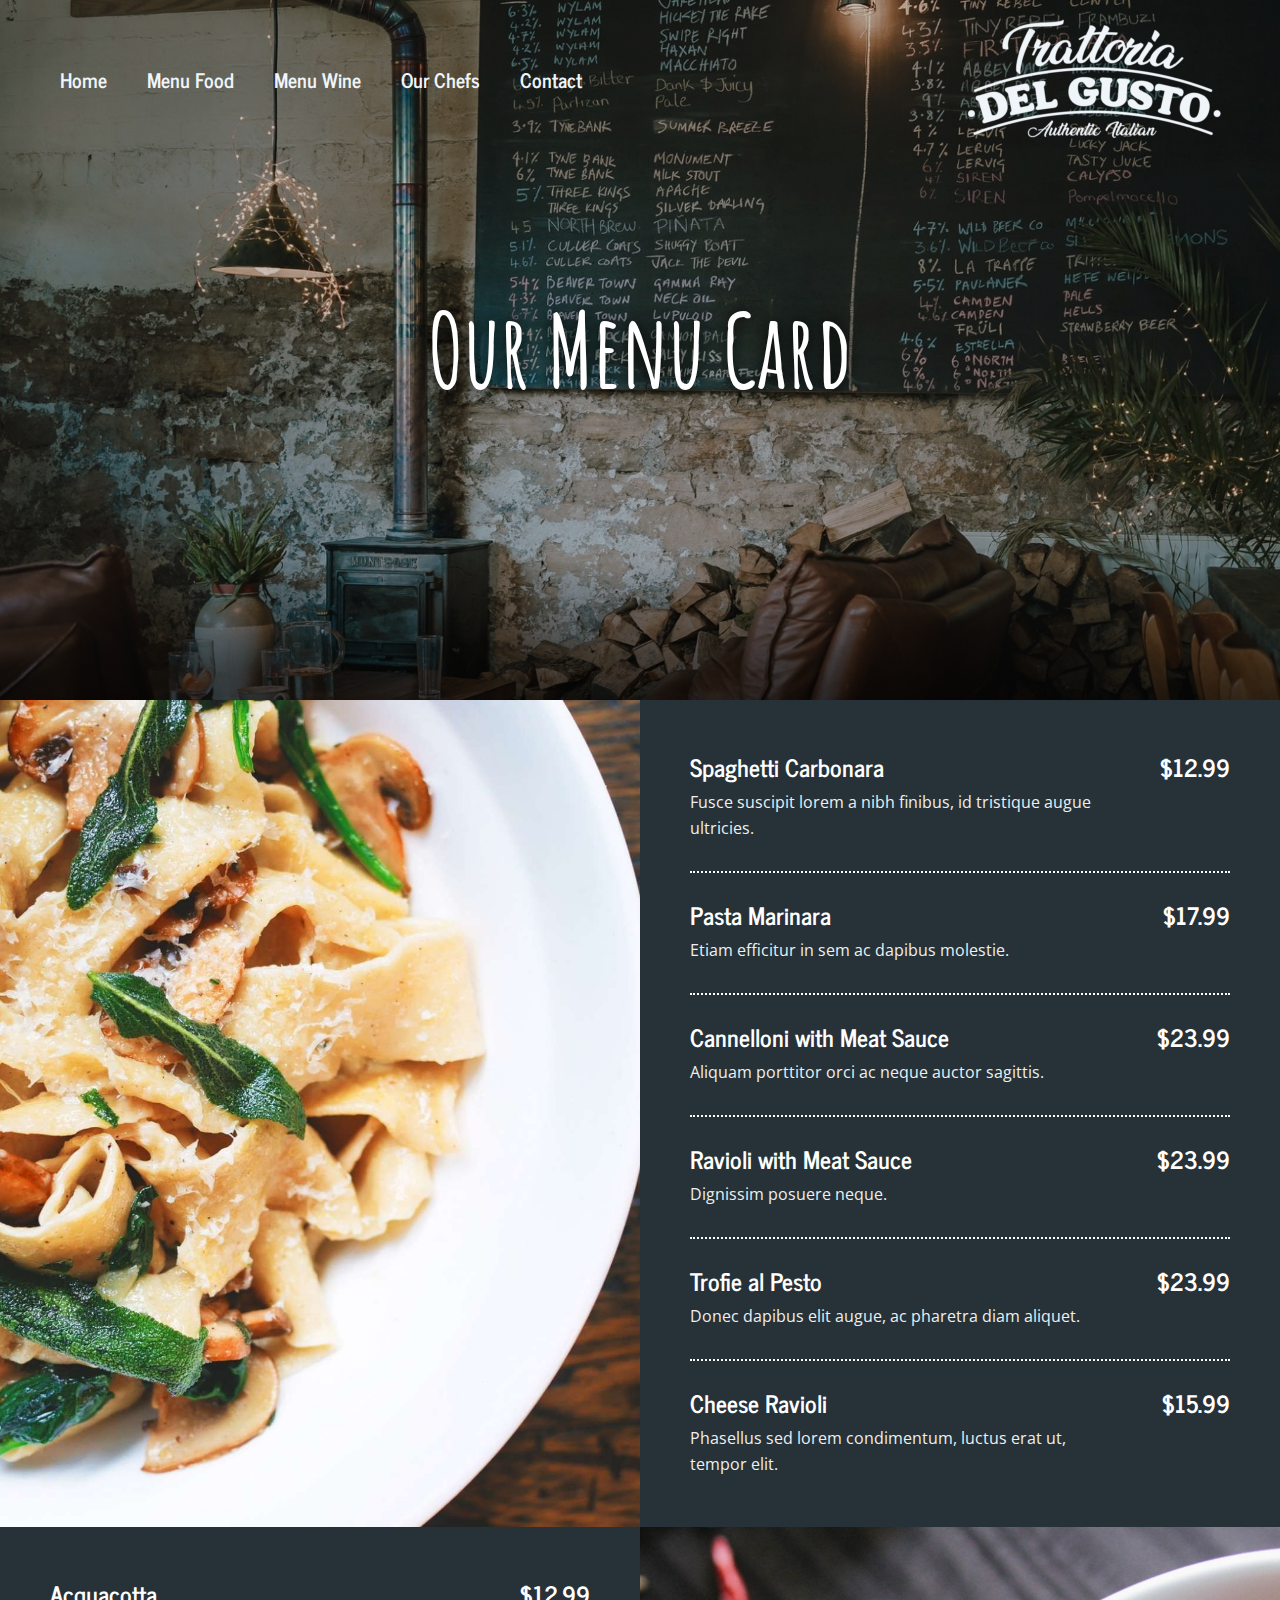
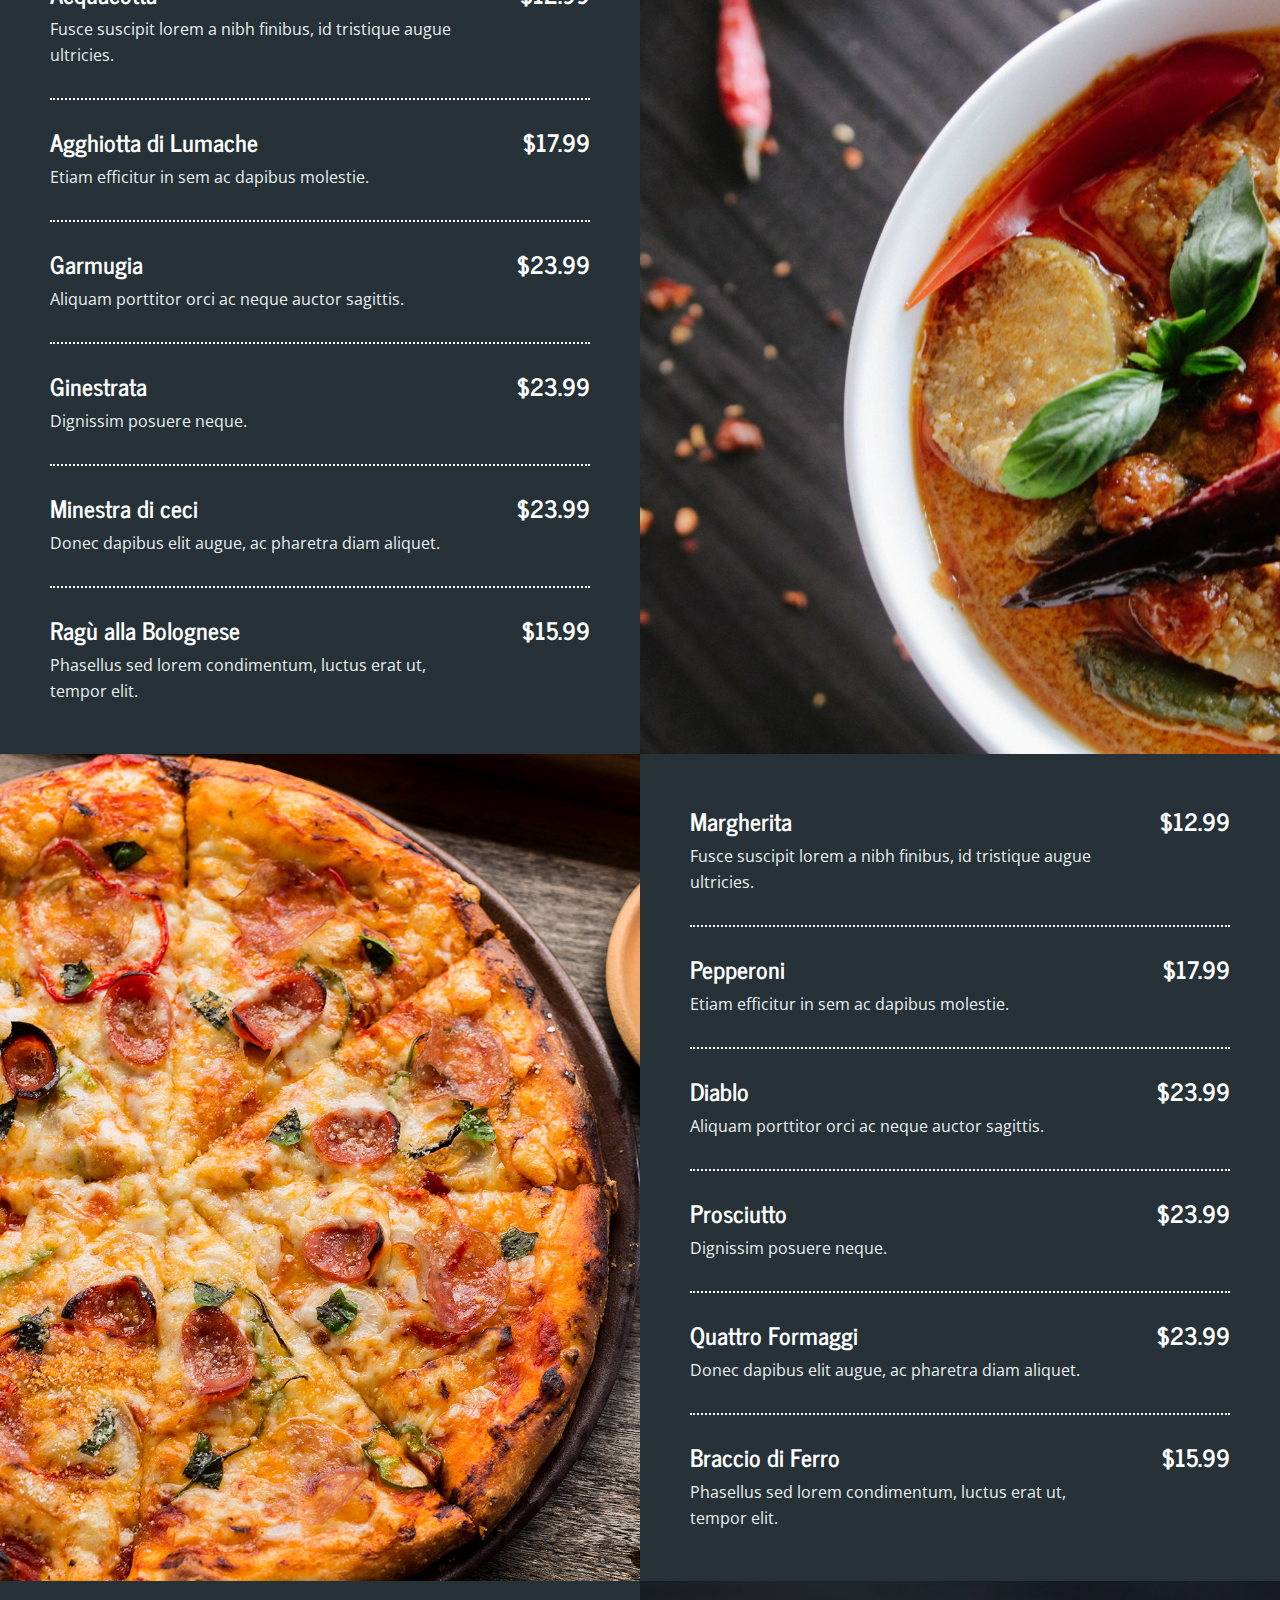
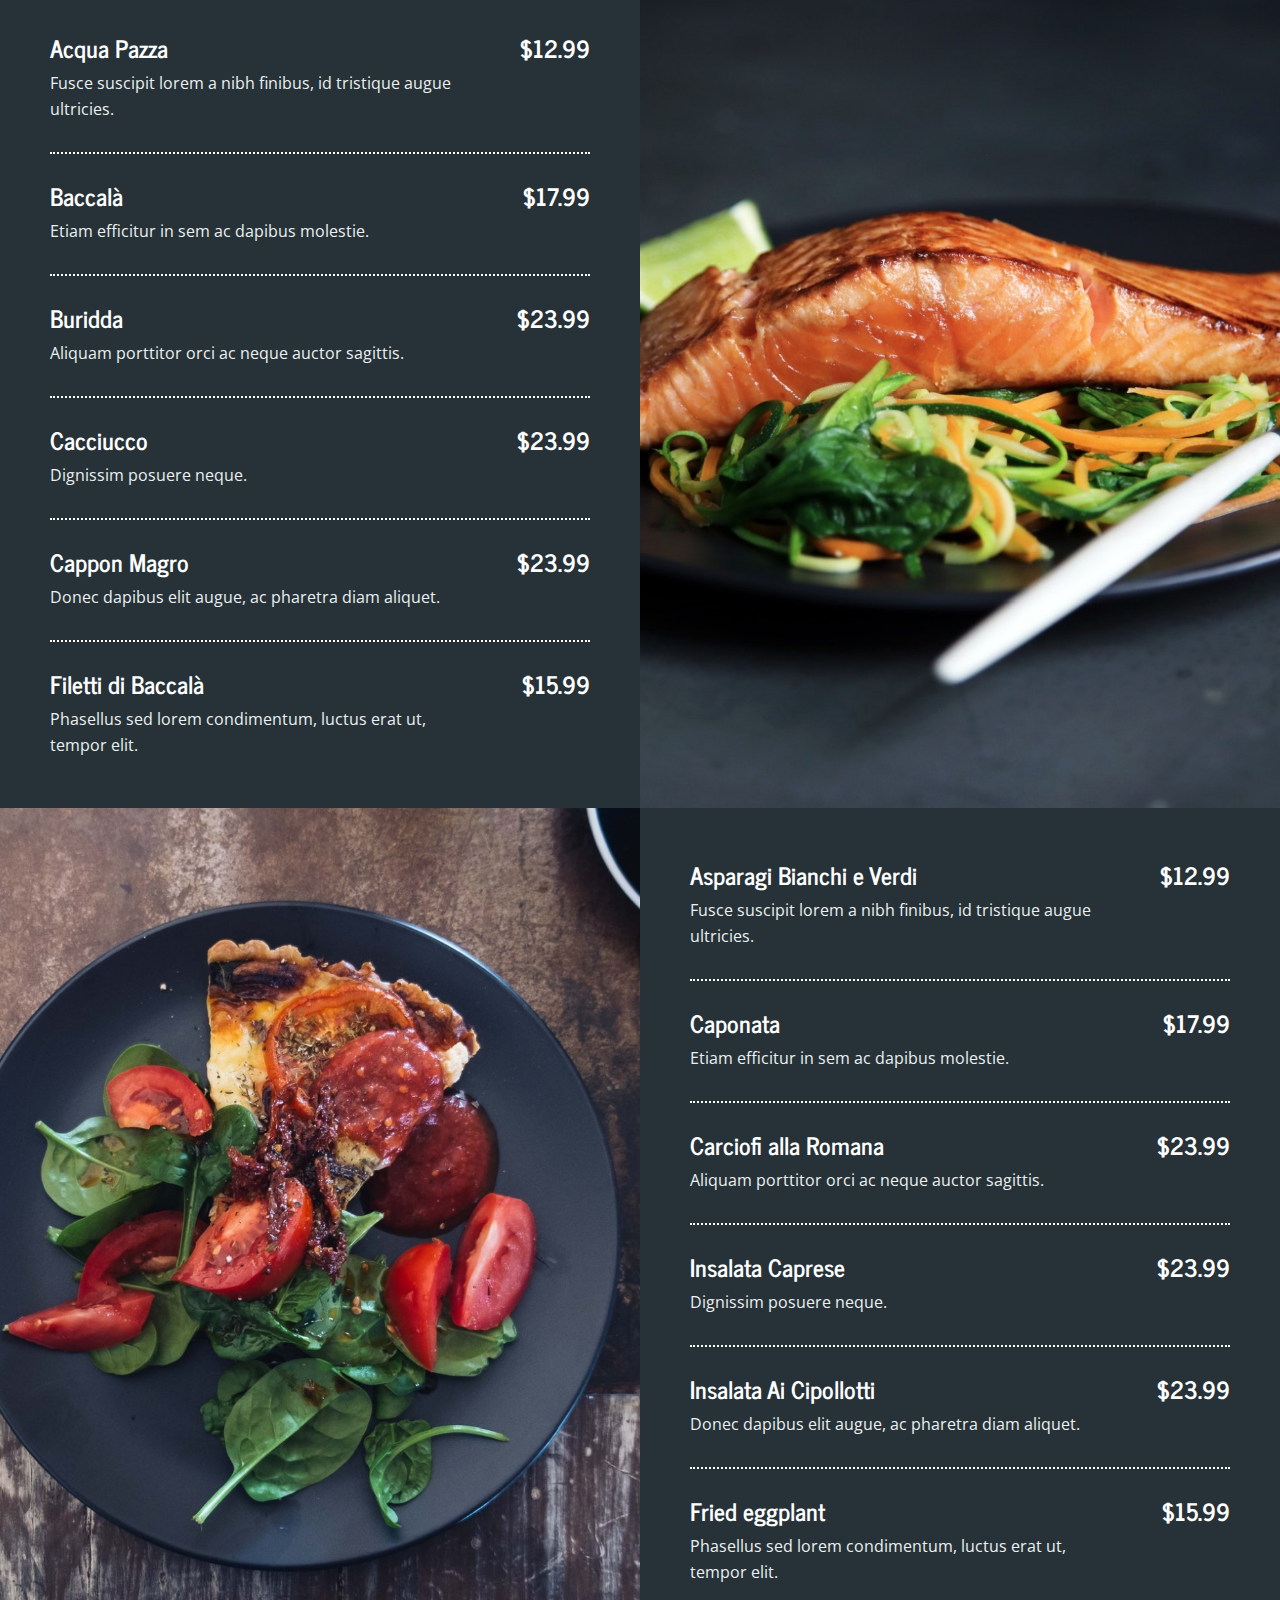
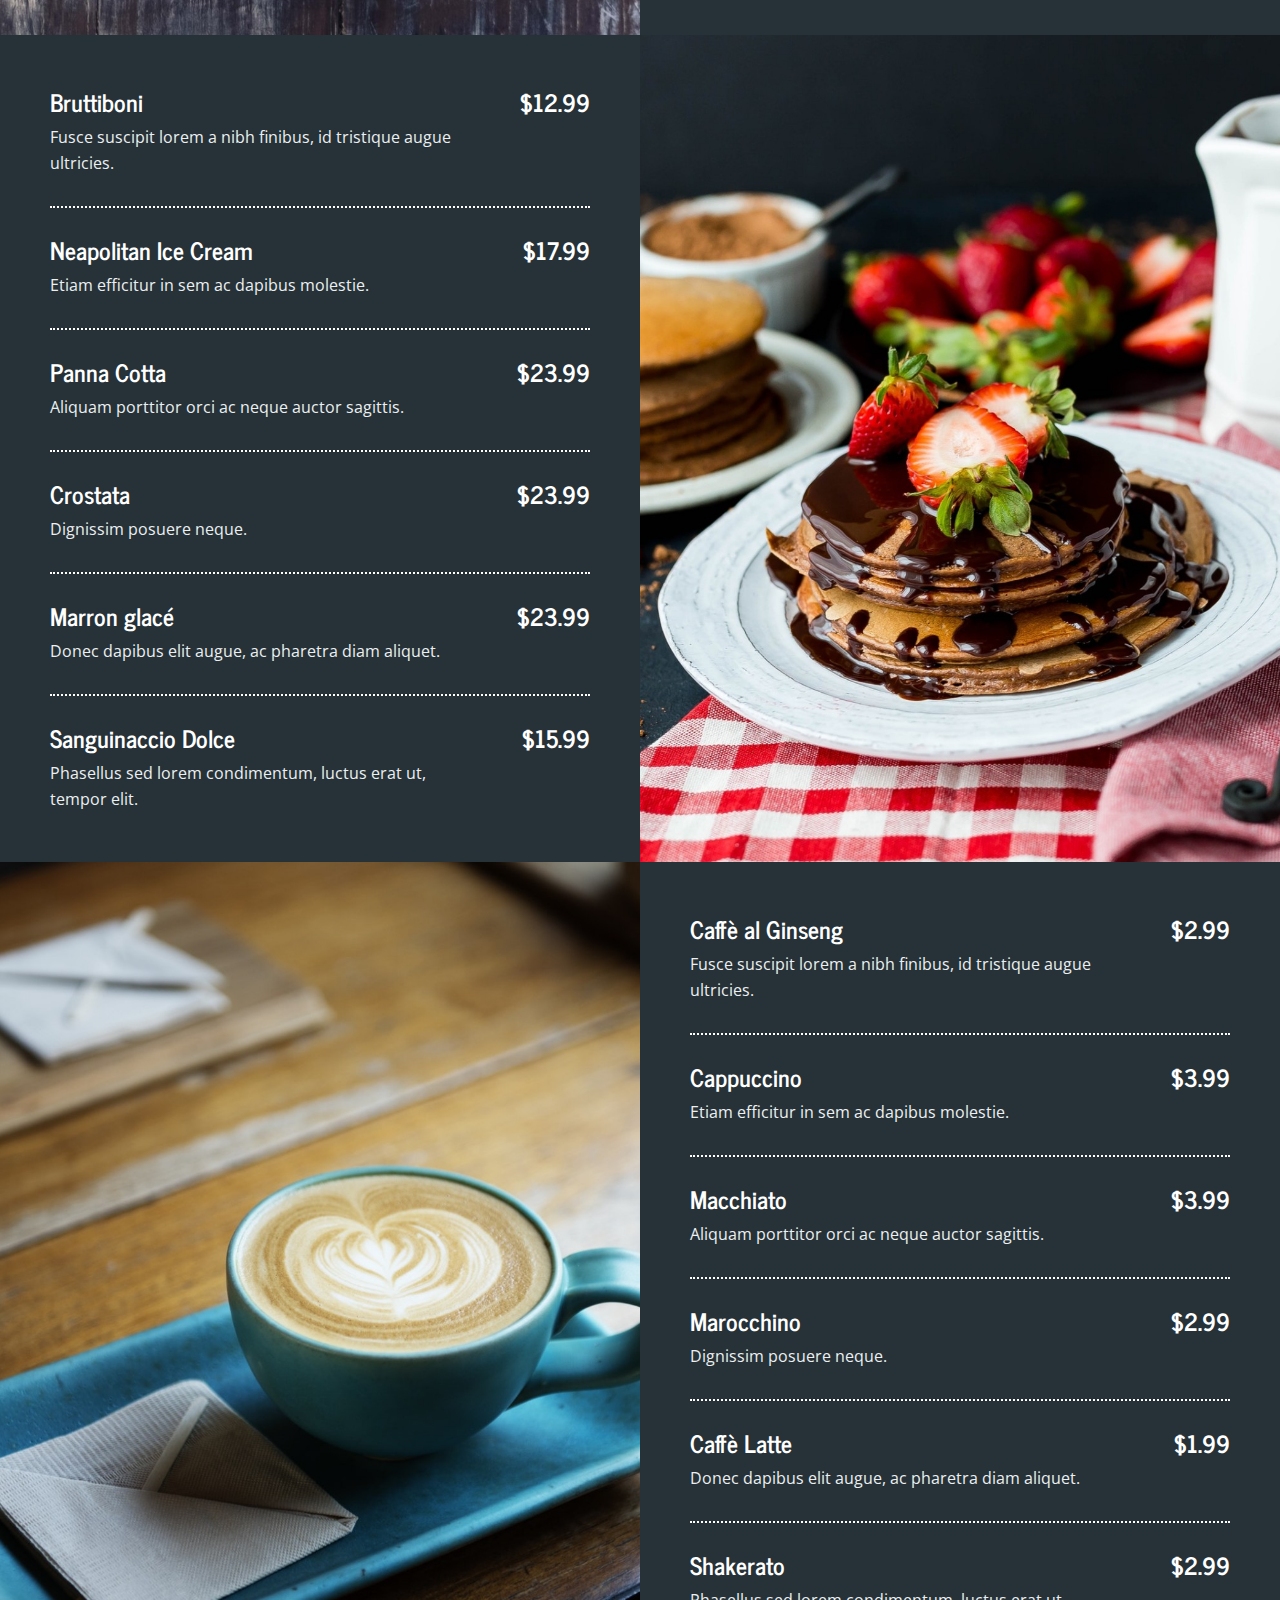
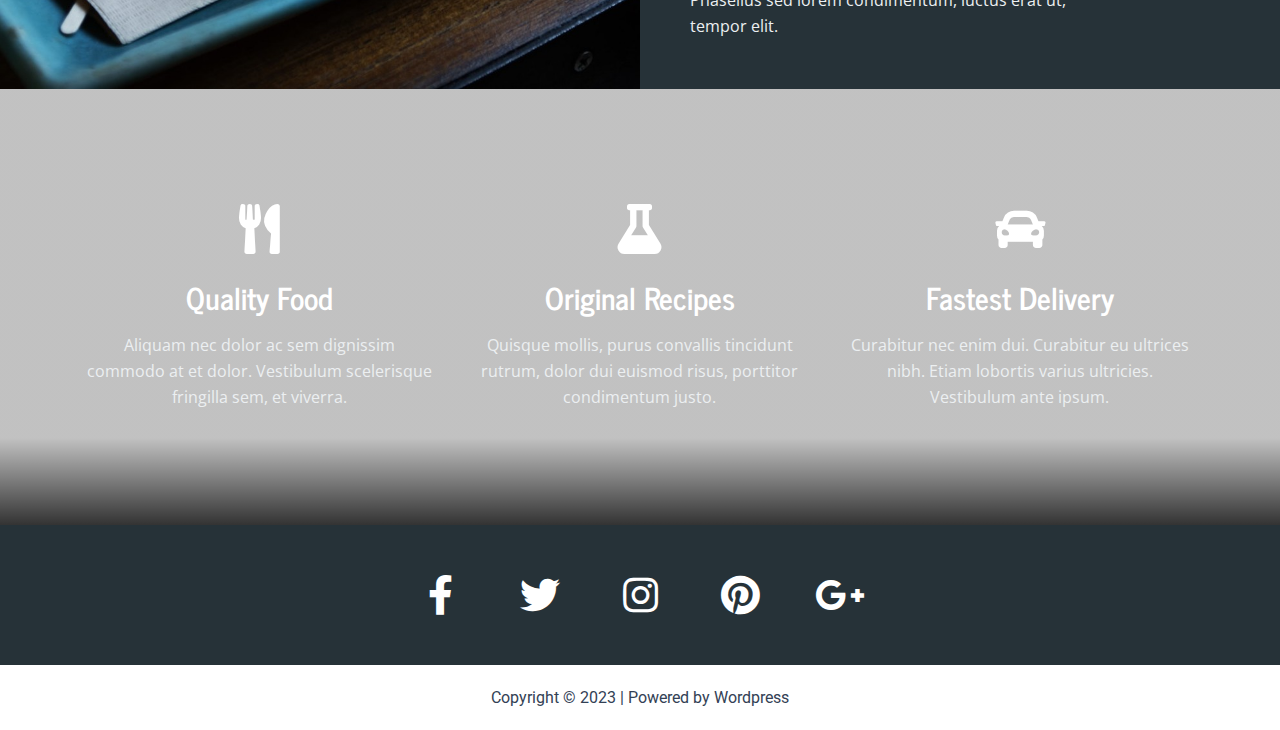
<file: menu/index.html>
<!DOCTYPE html>
<html lang="en-US">
<head>
<meta charset="UTF-8">
<meta name="viewport" content="width=device-width, initial-scale=1">
	 <link rel="profile" href="https://gmpg.org/xfn/11"> 
	 <title>Menu Food</title>
<meta name="robots" content="max-image-preview:large">
<link rel="dns-prefetch" href="//fonts.googleapis.com">
<link rel="alternate" type="application/rss+xml" title=" &raquo; Feed" href="/feed/">
<link rel="alternate" type="application/rss+xml" title=" &raquo; Comments Feed" href="/comments/feed/">
<script>
window._wpemojiSettings = {"baseUrl":"https:\/\/s.w.org\/images\/core\/emoji\/14.0.0\/72x72\/","ext":".png","svgUrl":"https:\/\/s.w.org\/images\/core\/emoji\/14.0.0\/svg\/","svgExt":".svg","source":{"concatemoji":"\/wp-includes\/js\/wp-emoji-release.min.js?ver=6.4.1"}};
/*! This file is auto-generated */
!function(i,n){var o,s,e;function c(e){try{var t={supportTests:e,timestamp:(new Date).valueOf()};sessionStorage.setItem(o,JSON.stringify(t))}catch(e){}}function p(e,t,n){e.clearRect(0,0,e.canvas.width,e.canvas.height),e.fillText(t,0,0);var t=new Uint32Array(e.getImageData(0,0,e.canvas.width,e.canvas.height).data),r=(e.clearRect(0,0,e.canvas.width,e.canvas.height),e.fillText(n,0,0),new Uint32Array(e.getImageData(0,0,e.canvas.width,e.canvas.height).data));return t.every(function(e,t){return e===r[t]})}function u(e,t,n){switch(t){case"flag":return n(e,"🏳️‍⚧️","🏳️​⚧️")?!1:!n(e,"🇺🇳","🇺​🇳")&&!n(e,"🏴󠁧󠁢󠁥󠁮󠁧󠁿","🏴​󠁧​󠁢​󠁥​󠁮​󠁧​󠁿");case"emoji":return!n(e,"🫱🏻‍🫲🏿","🫱🏻​🫲🏿")}return!1}function f(e,t,n){var r="undefined"!=typeof WorkerGlobalScope&&self instanceof WorkerGlobalScope?new OffscreenCanvas(300,150):i.createElement("canvas"),a=r.getContext("2d",{willReadFrequently:!0}),o=(a.textBaseline="top",a.font="600 32px Arial",{});return e.forEach(function(e){o[e]=t(a,e,n)}),o}function t(e){var t=i.createElement("script");t.src=e,t.defer=!0,i.head.appendChild(t)}"undefined"!=typeof Promise&&(o="wpEmojiSettingsSupports",s=["flag","emoji"],n.supports={everything:!0,everythingExceptFlag:!0},e=new Promise(function(e){i.addEventListener("DOMContentLoaded",e,{once:!0})}),new Promise(function(t){var n=function(){try{var e=JSON.parse(sessionStorage.getItem(o));if("object"==typeof e&&"number"==typeof e.timestamp&&(new Date).valueOf()<e.timestamp+604800&&"object"==typeof e.supportTests)return e.supportTests}catch(e){}return null}();if(!n){if("undefined"!=typeof Worker&&"undefined"!=typeof OffscreenCanvas&&"undefined"!=typeof URL&&URL.createObjectURL&&"undefined"!=typeof Blob)try{var e="postMessage("+f.toString()+"("+[JSON.stringify(s),u.toString(),p.toString()].join(",")+"));",r=new Blob([e],{type:"text/javascript"}),a=new Worker(URL.createObjectURL(r),{name:"wpTestEmojiSupports"});return void(a.onmessage=function(e){c(n=e.data),a.terminate(),t(n)})}catch(e){}c(n=f(s,u,p))}t(n)}).then(function(e){for(var t in e)n.supports[t]=e[t],n.supports.everything=n.supports.everything&&n.supports[t],"flag"!==t&&(n.supports.everythingExceptFlag=n.supports.everythingExceptFlag&&n.supports[t]);n.supports.everythingExceptFlag=n.supports.everythingExceptFlag&&!n.supports.flag,n.DOMReady=!1,n.readyCallback=function(){n.DOMReady=!0}}).then(function(){return e}).then(function(){var e;n.supports.everything||(n.readyCallback(),(e=n.source||{}).concatemoji?t(e.concatemoji):e.wpemoji&&e.twemoji&&(t(e.twemoji),t(e.wpemoji)))}))}((window,document),window._wpemojiSettings);
</script>
<link rel="stylesheet" id="astra-theme-css-css" href="/wp-content/themes/astra/assets/css/minified/main.min.css?ver=4.4.1" media="all">
<style id="astra-theme-css-inline-css">:root{--ast-container-default-xlg-padding:3em;--ast-container-default-lg-padding:3em;--ast-container-default-slg-padding:2em;--ast-container-default-md-padding:3em;--ast-container-default-sm-padding:3em;--ast-container-default-xs-padding:2.4em;--ast-container-default-xxs-padding:1.8em;--ast-code-block-background:#ECEFF3;--ast-comment-inputs-background:#F9FAFB;}html{font-size:100%;}a{color:var(--ast-global-color-0);}a:hover,a:focus{color:var(--ast-global-color-1);}body,button,input,select,textarea,.ast-button,.ast-custom-button{font-family:-apple-system,BlinkMacSystemFont,Segoe UI,Roboto,Oxygen-Sans,Ubuntu,Cantarell,Helvetica Neue,sans-serif;font-weight:400;font-size:16px;font-size:1rem;line-height:1.6em;}blockquote{color:var(--ast-global-color-3);}h1,.entry-content h1,h2,.entry-content h2,h3,.entry-content h3,h4,.entry-content h4,h5,.entry-content h5,h6,.entry-content h6,.site-title,.site-title a{font-weight:600;}.ast-site-identity .site-title a{color:var(--ast-global-color-4);}.site-title{font-size:26px;font-size:1.625rem;display:block;}header .custom-logo-link img{max-width:259px;}.astra-logo-svg{width:259px;}.site-header .site-description{font-size:15px;font-size:0.9375rem;display:none;}.entry-title{font-size:26px;font-size:1.625rem;}h1,.entry-content h1{font-size:40px;font-size:2.5rem;font-weight:600;line-height:1.4em;}h2,.entry-content h2{font-size:32px;font-size:2rem;font-weight:600;line-height:1.25em;}h3,.entry-content h3{font-size:26px;font-size:1.625rem;font-weight:600;line-height:1.2em;}h4,.entry-content h4{font-size:24px;font-size:1.5rem;line-height:1.2em;font-weight:600;}h5,.entry-content h5{font-size:20px;font-size:1.25rem;line-height:1.2em;font-weight:600;}h6,.entry-content h6{font-size:16px;font-size:1rem;line-height:1.25em;font-weight:600;}::selection{background-color:var(--ast-global-color-0);color:#ffffff;}body,h1,.entry-title a,.entry-content h1,h2,.entry-content h2,h3,.entry-content h3,h4,.entry-content h4,h5,.entry-content h5,h6,.entry-content h6{color:var(--ast-global-color-3);}.tagcloud a:hover,.tagcloud a:focus,.tagcloud a.current-item{color:#ffffff;border-color:var(--ast-global-color-0);background-color:var(--ast-global-color-0);}input:focus,input[type="text"]:focus,input[type="email"]:focus,input[type="url"]:focus,input[type="password"]:focus,input[type="reset"]:focus,input[type="search"]:focus,textarea:focus{border-color:var(--ast-global-color-0);}input[type="radio"]:checked,input[type=reset],input[type="checkbox"]:checked,input[type="checkbox"]:hover:checked,input[type="checkbox"]:focus:checked,input[type=range]::-webkit-slider-thumb{border-color:var(--ast-global-color-0);background-color:var(--ast-global-color-0);box-shadow:none;}.site-footer a:hover + .post-count,.site-footer a:focus + .post-count{background:var(--ast-global-color-0);border-color:var(--ast-global-color-0);}.single .nav-links .nav-previous,.single .nav-links .nav-next{color:var(--ast-global-color-0);}.entry-meta,.entry-meta *{line-height:1.45;color:var(--ast-global-color-0);}.entry-meta a:hover,.entry-meta a:hover *,.entry-meta a:focus,.entry-meta a:focus *,.page-links > .page-link,.page-links .page-link:hover,.post-navigation a:hover{color:var(--ast-global-color-1);}#cat option,.secondary .calendar_wrap thead a,.secondary .calendar_wrap thead a:visited{color:var(--ast-global-color-0);}.secondary .calendar_wrap #today,.ast-progress-val span{background:var(--ast-global-color-0);}.secondary a:hover + .post-count,.secondary a:focus + .post-count{background:var(--ast-global-color-0);border-color:var(--ast-global-color-0);}.calendar_wrap #today > a{color:#ffffff;}.page-links .page-link,.single .post-navigation a{color:var(--ast-global-color-0);}.ast-search-menu-icon .search-form button.search-submit{padding:0 4px;}.ast-search-menu-icon form.search-form{padding-right:0;}.ast-search-menu-icon.slide-search input.search-field{width:0;}.ast-header-search .ast-search-menu-icon.ast-dropdown-active .search-form,.ast-header-search .ast-search-menu-icon.ast-dropdown-active .search-field:focus{border-color:var(--ast-global-color-0);transition:all 0.2s;}.search-form input.search-field:focus{outline:none;}.ast-search-menu-icon .search-form button.search-submit:focus,.ast-theme-transparent-header .ast-header-search .ast-dropdown-active .ast-icon,.ast-theme-transparent-header .ast-inline-search .search-field:focus .ast-icon{color:var(--ast-global-color-1);}.ast-header-search .slide-search .search-form{border:2px solid var(--ast-global-color-0);}.ast-header-search .slide-search .search-field{background-color:#fff;}.ast-archive-title{color:var(--ast-global-color-2);}.widget-title,.widget .wp-block-heading{font-size:22px;font-size:1.375rem;color:var(--ast-global-color-2);}.ast-single-post .entry-content a,.ast-comment-content a:not(.ast-comment-edit-reply-wrap a){text-decoration:underline;}.ast-single-post .wp-block-button .wp-block-button__link,.ast-single-post .elementor-button-wrapper .elementor-button,.ast-single-post .entry-content .uagb-tab a,.ast-single-post .entry-content .uagb-ifb-cta a,.ast-single-post .entry-content .wp-block-uagb-buttons a,.ast-single-post .entry-content .uabb-module-content a,.ast-single-post .entry-content .uagb-post-grid a,.ast-single-post .entry-content .uagb-timeline a,.ast-single-post .entry-content .uagb-toc__wrap a,.ast-single-post .entry-content .uagb-taxomony-box a,.ast-single-post .entry-content .woocommerce a,.entry-content .wp-block-latest-posts > li > a,.ast-single-post .entry-content .wp-block-file__button,li.ast-post-filter-single,.ast-single-post .wp-block-buttons .wp-block-button.is-style-outline .wp-block-button__link{text-decoration:none;}a:focus-visible,.ast-menu-toggle:focus-visible,.site .skip-link:focus-visible,.wp-block-loginout input:focus-visible,.wp-block-search.wp-block-search__button-inside .wp-block-search__inside-wrapper,.ast-header-navigation-arrow:focus-visible,.woocommerce .wc-proceed-to-checkout > .checkout-button:focus-visible,.woocommerce .woocommerce-MyAccount-navigation ul li a:focus-visible,.ast-orders-table__row .ast-orders-table__cell:focus-visible,.woocommerce .woocommerce-order-details .order-again > .button:focus-visible,.woocommerce .woocommerce-message a.button.wc-forward:focus-visible,.woocommerce #minus_qty:focus-visible,.woocommerce #plus_qty:focus-visible,a#ast-apply-coupon:focus-visible,.woocommerce .woocommerce-info a:focus-visible,.woocommerce .astra-shop-summary-wrap a:focus-visible,.woocommerce a.wc-forward:focus-visible,#ast-apply-coupon:focus-visible,.woocommerce-js .woocommerce-mini-cart-item a.remove:focus-visible{outline-style:dotted;outline-color:inherit;outline-width:thin;border-color:transparent;}input:focus,input[type="text"]:focus,input[type="email"]:focus,input[type="url"]:focus,input[type="password"]:focus,input[type="reset"]:focus,input[type="number"]:focus,textarea:focus,.wp-block-search__input:focus,[data-section="section-header-mobile-trigger"] .ast-button-wrap .ast-mobile-menu-trigger-minimal:focus,.ast-mobile-popup-drawer.active .menu-toggle-close:focus,.woocommerce-ordering select.orderby:focus,#ast-scroll-top:focus,#coupon_code:focus,.woocommerce-page #comment:focus,.woocommerce #reviews #respond input#submit:focus,.woocommerce a.add_to_cart_button:focus,.woocommerce .button.single_add_to_cart_button:focus,.woocommerce .woocommerce-cart-form button:focus,.woocommerce .woocommerce-cart-form__cart-item .quantity .qty:focus,.woocommerce .woocommerce-billing-fields .woocommerce-billing-fields__field-wrapper .woocommerce-input-wrapper > .input-text:focus,.woocommerce #order_comments:focus,.woocommerce #place_order:focus,.woocommerce .woocommerce-address-fields .woocommerce-address-fields__field-wrapper .woocommerce-input-wrapper > .input-text:focus,.woocommerce .woocommerce-MyAccount-content form button:focus,.woocommerce .woocommerce-MyAccount-content .woocommerce-EditAccountForm .woocommerce-form-row .woocommerce-Input.input-text:focus,.woocommerce .ast-woocommerce-container .woocommerce-pagination ul.page-numbers li a:focus,body #content .woocommerce form .form-row .select2-container--default .select2-selection--single:focus,#ast-coupon-code:focus,.woocommerce.woocommerce-js .quantity input[type=number]:focus,.woocommerce-js .woocommerce-mini-cart-item .quantity input[type=number]:focus,.woocommerce p#ast-coupon-trigger:focus{border-style:dotted;border-color:inherit;border-width:thin;outline-color:transparent;}.ast-logo-title-inline .site-logo-img{padding-right:1em;}.site-logo-img img{filter:url(#ast-img-color-filter); transition:all 0.2s linear;}.ast-page-builder-template .hentry {margin: 0;}.ast-page-builder-template .site-content > .ast-container {max-width: 100%;padding: 0;}.ast-page-builder-template .site-content #primary {padding: 0;margin: 0;}.ast-page-builder-template .no-results {text-align: center;margin: 4em auto;}.ast-page-builder-template .ast-pagination {padding: 2em;}.ast-page-builder-template .entry-header.ast-no-title.ast-no-thumbnail {margin-top: 0;}.ast-page-builder-template .entry-header.ast-header-without-markup {margin-top: 0;margin-bottom: 0;}.ast-page-builder-template .entry-header.ast-no-title.ast-no-meta {margin-bottom: 0;}.ast-page-builder-template.single .post-navigation {padding-bottom: 2em;}.ast-page-builder-template.single-post .site-content > .ast-container {max-width: 100%;}.ast-page-builder-template .entry-header {margin-top: 2em;margin-left: auto;margin-right: auto;}.ast-page-builder-template .ast-archive-description {margin: 2em auto 0;padding-left: 20px;padding-right: 20px;}.ast-page-builder-template .ast-row {margin-left: 0;margin-right: 0;}.single.ast-page-builder-template .entry-header + .entry-content {margin-bottom: 2em;}@media(min-width: 921px) {.ast-page-builder-template.archive.ast-right-sidebar .ast-row article,.ast-page-builder-template.archive.ast-left-sidebar .ast-row article {padding-left: 0;padding-right: 0;}}@media (max-width:921px){#ast-desktop-header{display:none;}}@media (min-width:922px){#ast-mobile-header{display:none;}}.wp-block-buttons.aligncenter{justify-content:center;}@media (max-width:921px){.ast-theme-transparent-header #primary,.ast-theme-transparent-header #secondary{padding:0;}}@media (max-width:921px){.ast-plain-container.ast-no-sidebar #primary{padding:0;}}.ast-plain-container.ast-no-sidebar #primary{margin-top:0;margin-bottom:0;}.wp-block-button.is-style-outline .wp-block-button__link{border-color:var(--ast-global-color-0);}div.wp-block-button.is-style-outline > .wp-block-button__link:not(.has-text-color),div.wp-block-button.wp-block-button__link.is-style-outline:not(.has-text-color){color:var(--ast-global-color-0);}.wp-block-button.is-style-outline .wp-block-button__link:hover,.wp-block-buttons .wp-block-button.is-style-outline .wp-block-button__link:focus,.wp-block-buttons .wp-block-button.is-style-outline > .wp-block-button__link:not(.has-text-color):hover,.wp-block-buttons .wp-block-button.wp-block-button__link.is-style-outline:not(.has-text-color):hover{color:#ffffff;background-color:var(--ast-global-color-1);border-color:var(--ast-global-color-1);}.post-page-numbers.current .page-link,.ast-pagination .page-numbers.current{color:#ffffff;border-color:var(--ast-global-color-0);background-color:var(--ast-global-color-0);border-radius:2px;}.wp-block-button.is-style-outline .wp-block-button__link,.ast-outline-button{border-color:var(--ast-global-color-0);font-family:inherit;font-weight:500;font-size:16px;font-size:1rem;line-height:1em;background-color:transparent;}.wp-block-buttons .wp-block-button.is-style-outline > .wp-block-button__link:not(.has-text-color),.wp-block-buttons .wp-block-button.wp-block-button__link.is-style-outline:not(.has-text-color),.ast-outline-button{color:var(--ast-global-color-0);}.wp-block-button.is-style-outline .wp-block-button__link:hover,.wp-block-buttons .wp-block-button.is-style-outline .wp-block-button__link:focus,.wp-block-buttons .wp-block-button.is-style-outline > .wp-block-button__link:not(.has-text-color):hover,.wp-block-buttons .wp-block-button.wp-block-button__link.is-style-outline:not(.has-text-color):hover,.ast-outline-button:hover,.ast-outline-button:focus{color:#ffffff;background-color:var(--ast-global-color-1);border-color:var(--ast-global-color-1);}.entry-content[ast-blocks-layout] > figure{margin-bottom:1em;}h1.widget-title{font-weight:600;}h2.widget-title{font-weight:600;}h3.widget-title{font-weight:600;}#page{display:flex;flex-direction:column;min-height:100vh;}.ast-404-layout-1 h1.page-title{color:var(--ast-global-color-2);}.single .post-navigation a{line-height:1em;height:inherit;}.error-404 .page-sub-title{font-size:1.5rem;font-weight:inherit;}.search .site-content .content-area .search-form{margin-bottom:0;}#page .site-content{flex-grow:1;}.widget{margin-bottom:1.25em;}#secondary li{line-height:1.5em;}#secondary .wp-block-group h2{margin-bottom:0.7em;}#secondary h2{font-size:1.7rem;}.ast-separate-container .ast-article-post,.ast-separate-container .ast-article-single,.ast-separate-container .ast-comment-list li.depth-1,.ast-separate-container .comment-respond{padding:3em;}.ast-separate-container .ast-article-single .ast-article-single{padding:0;}.ast-article-single .wp-block-post-template-is-layout-grid{padding-left:0;}.ast-separate-container .ast-comment-list li.depth-1,.hentry{margin-bottom:2em;}.ast-separate-container .ast-archive-description,.ast-separate-container .ast-author-box{border-bottom:1px solid var(--ast-border-color);}.ast-separate-container .comments-title{padding:2em 2em 0 2em;}.ast-page-builder-template .comment-form-textarea,.ast-comment-formwrap .ast-grid-common-col{padding:0;}.ast-comment-formwrap{padding:0;display:inline-flex;column-gap:20px;width:100%;margin-left:0;margin-right:0;}.comments-area textarea#comment:focus,.comments-area textarea#comment:active,.comments-area .ast-comment-formwrap input[type="text"]:focus,.comments-area .ast-comment-formwrap input[type="text"]:active {box-shadow:none;outline:none;}.archive.ast-page-builder-template .entry-header{margin-top:2em;}.ast-page-builder-template .ast-comment-formwrap{width:100%;}.entry-title{margin-bottom:0.5em;}.ast-archive-description p{font-size:inherit;font-weight:inherit;line-height:inherit;}@media (min-width:921px){.ast-left-sidebar.ast-page-builder-template #secondary,.archive.ast-right-sidebar.ast-page-builder-template .site-main{padding-left:20px;padding-right:20px;}}@media (max-width:544px){.ast-comment-formwrap.ast-row{column-gap:10px;display:inline-block;}#ast-commentform .ast-grid-common-col{position:relative;width:100%;}}@media (min-width:1201px){.ast-separate-container .ast-article-post,.ast-separate-container .ast-article-single,.ast-separate-container .ast-author-box,.ast-separate-container .ast-404-layout-1,.ast-separate-container .no-results{padding:3em;}}@media (max-width:921px){.ast-separate-container #primary,.ast-separate-container #secondary{padding:1.5em 0;}#primary,#secondary{padding:1.5em 0;margin:0;}.ast-left-sidebar #content > .ast-container{display:flex;flex-direction:column-reverse;width:100%;}}@media (min-width:922px){.ast-separate-container.ast-right-sidebar #primary,.ast-separate-container.ast-left-sidebar #primary{border:0;}.search-no-results.ast-separate-container #primary{margin-bottom:4em;}}.wp-block-button .wp-block-button__link{color:#ffffff;}.wp-block-button .wp-block-button__link:hover,.wp-block-button .wp-block-button__link:focus{color:#ffffff;background-color:var(--ast-global-color-1);border-color:var(--ast-global-color-1);}.elementor-widget-heading h1.elementor-heading-title{line-height:1.4em;}.elementor-widget-heading h2.elementor-heading-title{line-height:1.25em;}.elementor-widget-heading h3.elementor-heading-title{line-height:1.2em;}.elementor-widget-heading h4.elementor-heading-title{line-height:1.2em;}.elementor-widget-heading h5.elementor-heading-title{line-height:1.2em;}.elementor-widget-heading h6.elementor-heading-title{line-height:1.25em;}.wp-block-button .wp-block-button__link,.wp-block-search .wp-block-search__button,body .wp-block-file .wp-block-file__button{border-color:var(--ast-global-color-0);background-color:var(--ast-global-color-0);color:#ffffff;font-family:inherit;font-weight:500;line-height:1em;font-size:16px;font-size:1rem;padding-top:15px;padding-right:30px;padding-bottom:15px;padding-left:30px;}@media (max-width:921px){.wp-block-button .wp-block-button__link,.wp-block-search .wp-block-search__button,body .wp-block-file .wp-block-file__button{padding-top:14px;padding-right:28px;padding-bottom:14px;padding-left:28px;}}@media (max-width:544px){.wp-block-button .wp-block-button__link,.wp-block-search .wp-block-search__button,body .wp-block-file .wp-block-file__button{padding-top:12px;padding-right:24px;padding-bottom:12px;padding-left:24px;}}.menu-toggle,button,.ast-button,.ast-custom-button,.button,input#submit,input[type="button"],input[type="submit"],input[type="reset"],#comments .submit,.search .search-submit,form[CLASS*="wp-block-search__"].wp-block-search .wp-block-search__inside-wrapper .wp-block-search__button,body .wp-block-file .wp-block-file__button,.search .search-submit,.woocommerce-js a.button,.woocommerce button.button,.woocommerce .woocommerce-message a.button,.woocommerce #respond input#submit.alt,.woocommerce input.button.alt,.woocommerce input.button,.woocommerce input.button:disabled,.woocommerce input.button:disabled[disabled],.woocommerce input.button:disabled:hover,.woocommerce input.button:disabled[disabled]:hover,.woocommerce #respond input#submit,.woocommerce button.button.alt.disabled,.wc-block-grid__products .wc-block-grid__product .wp-block-button__link,.wc-block-grid__product-onsale,[CLASS*="wc-block"] button,.woocommerce-js .astra-cart-drawer .astra-cart-drawer-content .woocommerce-mini-cart__buttons .button:not(.checkout):not(.ast-continue-shopping),.woocommerce-js .astra-cart-drawer .astra-cart-drawer-content .woocommerce-mini-cart__buttons a.checkout,.woocommerce button.button.alt.disabled.wc-variation-selection-needed{border-style:solid;border-top-width:0;border-right-width:0;border-left-width:0;border-bottom-width:0;color:#ffffff;border-color:var(--ast-global-color-0);background-color:var(--ast-global-color-0);padding-top:15px;padding-right:30px;padding-bottom:15px;padding-left:30px;font-family:inherit;font-weight:500;font-size:16px;font-size:1rem;line-height:1em;}button:focus,.menu-toggle:hover,button:hover,.ast-button:hover,.ast-custom-button:hover .button:hover,.ast-custom-button:hover ,input[type=reset]:hover,input[type=reset]:focus,input#submit:hover,input#submit:focus,input[type="button"]:hover,input[type="button"]:focus,input[type="submit"]:hover,input[type="submit"]:focus,form[CLASS*="wp-block-search__"].wp-block-search .wp-block-search__inside-wrapper .wp-block-search__button:hover,form[CLASS*="wp-block-search__"].wp-block-search .wp-block-search__inside-wrapper .wp-block-search__button:focus,body .wp-block-file .wp-block-file__button:hover,body .wp-block-file .wp-block-file__button:focus,.woocommerce-js a.button:hover,.woocommerce button.button:hover,.woocommerce .woocommerce-message a.button:hover,.woocommerce #respond input#submit:hover,.woocommerce #respond input#submit.alt:hover,.woocommerce input.button.alt:hover,.woocommerce input.button:hover,.woocommerce button.button.alt.disabled:hover,.wc-block-grid__products .wc-block-grid__product .wp-block-button__link:hover,[CLASS*="wc-block"] button:hover,.woocommerce-js .astra-cart-drawer .astra-cart-drawer-content .woocommerce-mini-cart__buttons .button:not(.checkout):not(.ast-continue-shopping):hover,.woocommerce-js .astra-cart-drawer .astra-cart-drawer-content .woocommerce-mini-cart__buttons a.checkout:hover,.woocommerce button.button.alt.disabled.wc-variation-selection-needed:hover{color:#ffffff;background-color:var(--ast-global-color-1);border-color:var(--ast-global-color-1);}form[CLASS*="wp-block-search__"].wp-block-search .wp-block-search__inside-wrapper .wp-block-search__button.has-icon{padding-top:calc(15px - 3px);padding-right:calc(30px - 3px);padding-bottom:calc(15px - 3px);padding-left:calc(30px - 3px);}@media (max-width:921px){.menu-toggle,button,.ast-button,.ast-custom-button,.button,input#submit,input[type="button"],input[type="submit"],input[type="reset"],#comments .submit,.search .search-submit,form[CLASS*="wp-block-search__"].wp-block-search .wp-block-search__inside-wrapper .wp-block-search__button,body .wp-block-file .wp-block-file__button,.search .search-submit,.woocommerce-js a.button,.woocommerce button.button,.woocommerce .woocommerce-message a.button,.woocommerce #respond input#submit.alt,.woocommerce input.button.alt,.woocommerce input.button,.woocommerce input.button:disabled,.woocommerce input.button:disabled[disabled],.woocommerce input.button:disabled:hover,.woocommerce input.button:disabled[disabled]:hover,.woocommerce #respond input#submit,.woocommerce button.button.alt.disabled,.wc-block-grid__products .wc-block-grid__product .wp-block-button__link,.wc-block-grid__product-onsale,[CLASS*="wc-block"] button,.woocommerce-js .astra-cart-drawer .astra-cart-drawer-content .woocommerce-mini-cart__buttons .button:not(.checkout):not(.ast-continue-shopping),.woocommerce-js .astra-cart-drawer .astra-cart-drawer-content .woocommerce-mini-cart__buttons a.checkout,.woocommerce button.button.alt.disabled.wc-variation-selection-needed{padding-top:14px;padding-right:28px;padding-bottom:14px;padding-left:28px;}}@media (max-width:544px){.menu-toggle,button,.ast-button,.ast-custom-button,.button,input#submit,input[type="button"],input[type="submit"],input[type="reset"],#comments .submit,.search .search-submit,form[CLASS*="wp-block-search__"].wp-block-search .wp-block-search__inside-wrapper .wp-block-search__button,body .wp-block-file .wp-block-file__button,.search .search-submit,.woocommerce-js a.button,.woocommerce button.button,.woocommerce .woocommerce-message a.button,.woocommerce #respond input#submit.alt,.woocommerce input.button.alt,.woocommerce input.button,.woocommerce input.button:disabled,.woocommerce input.button:disabled[disabled],.woocommerce input.button:disabled:hover,.woocommerce input.button:disabled[disabled]:hover,.woocommerce #respond input#submit,.woocommerce button.button.alt.disabled,.wc-block-grid__products .wc-block-grid__product .wp-block-button__link,.wc-block-grid__product-onsale,[CLASS*="wc-block"] button,.woocommerce-js .astra-cart-drawer .astra-cart-drawer-content .woocommerce-mini-cart__buttons .button:not(.checkout):not(.ast-continue-shopping),.woocommerce-js .astra-cart-drawer .astra-cart-drawer-content .woocommerce-mini-cart__buttons a.checkout,.woocommerce button.button.alt.disabled.wc-variation-selection-needed{padding-top:12px;padding-right:24px;padding-bottom:12px;padding-left:24px;}}@media (max-width:921px){.ast-mobile-header-stack .main-header-bar .ast-search-menu-icon{display:inline-block;}.ast-header-break-point.ast-header-custom-item-outside .ast-mobile-header-stack .main-header-bar .ast-search-icon{margin:0;}.ast-comment-avatar-wrap img{max-width:2.5em;}.ast-separate-container .ast-comment-list li.depth-1{padding:1.5em 2.14em;}.ast-separate-container .comment-respond{padding:2em 2.14em;}.ast-comment-meta{padding:0 1.8888em 1.3333em;}}@media (min-width:544px){.ast-container{max-width:100%;}}@media (max-width:544px){.ast-separate-container .ast-article-post,.ast-separate-container .ast-article-single,.ast-separate-container .comments-title,.ast-separate-container .ast-archive-description{padding:1.5em 1em;}.ast-separate-container #content .ast-container{padding-left:0.54em;padding-right:0.54em;}.ast-separate-container .ast-comment-list li.depth-1{padding:1.5em 1em;margin-bottom:1.5em;}.ast-separate-container .ast-comment-list .bypostauthor{padding:.5em;}.ast-search-menu-icon.ast-dropdown-active .search-field{width:170px;}}.ast-separate-container{background-color:var(--ast-global-color-4);;background-image:none;;}@media (max-width:921px){.site-title{display:block;}.site-header .site-description{display:none;}.entry-title{font-size:30px;}h1,.entry-content h1{font-size:30px;}h2,.entry-content h2{font-size:25px;}h3,.entry-content h3{font-size:20px;}}@media (max-width:544px){.site-title{display:block;}.site-header .site-description{display:none;}.entry-title{font-size:30px;}h1,.entry-content h1{font-size:30px;}h2,.entry-content h2{font-size:25px;}h3,.entry-content h3{font-size:20px;}}@media (max-width:921px){html{font-size:91.2%;}}@media (max-width:544px){html{font-size:91.2%;}}@media (min-width:922px){.ast-container{max-width:1240px;}}@media (min-width:922px){.site-content .ast-container{display:flex;}}@media (max-width:921px){.site-content .ast-container{flex-direction:column;}}@media (min-width:922px){.main-header-menu .sub-menu .menu-item.ast-left-align-sub-menu:hover > .sub-menu,.main-header-menu .sub-menu .menu-item.ast-left-align-sub-menu.focus > .sub-menu{margin-left:-0px;}}.ast-theme-transparent-header [data-section="section-header-mobile-trigger"] .ast-button-wrap .ast-mobile-menu-trigger-minimal{background:transparent;}.entry-content li > p{margin-bottom:0;}blockquote,cite {font-style: initial;}.wp-block-file {display: flex;align-items: center;flex-wrap: wrap;justify-content: space-between;}.wp-block-pullquote {border: none;}.wp-block-pullquote blockquote::before {content: "\201D";font-family: "Helvetica",sans-serif;display: flex;transform: rotate( 180deg );font-size: 6rem;font-style: normal;line-height: 1;font-weight: bold;align-items: center;justify-content: center;}.has-text-align-right > blockquote::before {justify-content: flex-start;}.has-text-align-left > blockquote::before {justify-content: flex-end;}figure.wp-block-pullquote.is-style-solid-color blockquote {max-width: 100%;text-align: inherit;}html body {--wp--custom--ast-default-block-top-padding: 3em;--wp--custom--ast-default-block-right-padding: 3em;--wp--custom--ast-default-block-bottom-padding: 3em;--wp--custom--ast-default-block-left-padding: 3em;--wp--custom--ast-container-width: 1200px;--wp--custom--ast-content-width-size: 1200px;--wp--custom--ast-wide-width-size: calc(1200px + var(--wp--custom--ast-default-block-left-padding) + var(--wp--custom--ast-default-block-right-padding));}.ast-narrow-container {--wp--custom--ast-content-width-size: 750px;--wp--custom--ast-wide-width-size: 750px;}@media(max-width: 921px) {html body {--wp--custom--ast-default-block-top-padding: 3em;--wp--custom--ast-default-block-right-padding: 2em;--wp--custom--ast-default-block-bottom-padding: 3em;--wp--custom--ast-default-block-left-padding: 2em;}}@media(max-width: 544px) {html body {--wp--custom--ast-default-block-top-padding: 3em;--wp--custom--ast-default-block-right-padding: 1.5em;--wp--custom--ast-default-block-bottom-padding: 3em;--wp--custom--ast-default-block-left-padding: 1.5em;}}.entry-content > .wp-block-group,.entry-content > .wp-block-cover,.entry-content > .wp-block-columns {padding-top: var(--wp--custom--ast-default-block-top-padding);padding-right: var(--wp--custom--ast-default-block-right-padding);padding-bottom: var(--wp--custom--ast-default-block-bottom-padding);padding-left: var(--wp--custom--ast-default-block-left-padding);}.ast-plain-container.ast-no-sidebar .entry-content > .alignfull,.ast-page-builder-template .ast-no-sidebar .entry-content > .alignfull {margin-left: calc( -50vw + 50%);margin-right: calc( -50vw + 50%);max-width: 100vw;width: 100vw;}.ast-plain-container.ast-no-sidebar .entry-content .alignfull .alignfull,.ast-page-builder-template.ast-no-sidebar .entry-content .alignfull .alignfull,.ast-plain-container.ast-no-sidebar .entry-content .alignfull .alignwide,.ast-page-builder-template.ast-no-sidebar .entry-content .alignfull .alignwide,.ast-plain-container.ast-no-sidebar .entry-content .alignwide .alignfull,.ast-page-builder-template.ast-no-sidebar .entry-content .alignwide .alignfull,.ast-plain-container.ast-no-sidebar .entry-content .alignwide .alignwide,.ast-page-builder-template.ast-no-sidebar .entry-content .alignwide .alignwide,.ast-plain-container.ast-no-sidebar .entry-content .wp-block-column .alignfull,.ast-page-builder-template.ast-no-sidebar .entry-content .wp-block-column .alignfull,.ast-plain-container.ast-no-sidebar .entry-content .wp-block-column .alignwide,.ast-page-builder-template.ast-no-sidebar .entry-content .wp-block-column .alignwide {margin-left: auto;margin-right: auto;width: 100%;}[ast-blocks-layout] .wp-block-separator:not(.is-style-dots) {height: 0;}[ast-blocks-layout] .wp-block-separator {margin: 20px auto;}[ast-blocks-layout] .wp-block-separator:not(.is-style-wide):not(.is-style-dots) {max-width: 100px;}[ast-blocks-layout] .wp-block-separator.has-background {padding: 0;}.entry-content[ast-blocks-layout] > * {max-width: var(--wp--custom--ast-content-width-size);margin-left: auto;margin-right: auto;}.entry-content[ast-blocks-layout] > .alignwide {max-width: var(--wp--custom--ast-wide-width-size);}.entry-content[ast-blocks-layout] .alignfull {max-width: none;}.entry-content .wp-block-columns {margin-bottom: 0;}blockquote {margin: 1.5em;border: none;}.wp-block-quote:not(.has-text-align-right):not(.has-text-align-center) {border-left: 5px solid rgba(0,0,0,0.05);}.has-text-align-right > blockquote,blockquote.has-text-align-right {border-right: 5px solid rgba(0,0,0,0.05);}.has-text-align-left > blockquote,blockquote.has-text-align-left {border-left: 5px solid rgba(0,0,0,0.05);}.wp-block-site-tagline,.wp-block-latest-posts .read-more {margin-top: 15px;}.wp-block-loginout p label {display: block;}.wp-block-loginout p:not(.login-remember):not(.login-submit) input {width: 100%;}.wp-block-loginout input:focus {border-color: transparent;}.wp-block-loginout input:focus {outline: thin dotted;}.entry-content .wp-block-media-text .wp-block-media-text__content {padding: 0 0 0 8%;}.entry-content .wp-block-media-text.has-media-on-the-right .wp-block-media-text__content {padding: 0 8% 0 0;}.entry-content .wp-block-media-text.has-background .wp-block-media-text__content {padding: 8%;}.entry-content .wp-block-cover:not([class*="background-color"]) .wp-block-cover__inner-container,.entry-content .wp-block-cover:not([class*="background-color"]) .wp-block-cover-image-text,.entry-content .wp-block-cover:not([class*="background-color"]) .wp-block-cover-text,.entry-content .wp-block-cover-image:not([class*="background-color"]) .wp-block-cover__inner-container,.entry-content .wp-block-cover-image:not([class*="background-color"]) .wp-block-cover-image-text,.entry-content .wp-block-cover-image:not([class*="background-color"]) .wp-block-cover-text {color: var(--ast-global-color-5);}.wp-block-loginout .login-remember input {width: 1.1rem;height: 1.1rem;margin: 0 5px 4px 0;vertical-align: middle;}.wp-block-latest-posts > li > *:first-child,.wp-block-latest-posts:not(.is-grid) > li:first-child {margin-top: 0;}.wp-block-search__inside-wrapper .wp-block-search__input {padding: 0 10px;color: var(--ast-global-color-3);background: var(--ast-global-color-5);border-color: var(--ast-border-color);}.wp-block-latest-posts .read-more {margin-bottom: 1.5em;}.wp-block-search__no-button .wp-block-search__inside-wrapper .wp-block-search__input {padding-top: 5px;padding-bottom: 5px;}.wp-block-latest-posts .wp-block-latest-posts__post-date,.wp-block-latest-posts .wp-block-latest-posts__post-author {font-size: 1rem;}.wp-block-latest-posts > li > *,.wp-block-latest-posts:not(.is-grid) > li {margin-top: 12px;margin-bottom: 12px;}.ast-page-builder-template .entry-content[ast-blocks-layout] > *,.ast-page-builder-template .entry-content[ast-blocks-layout] > .alignfull > * {max-width: none;}.ast-page-builder-template .entry-content[ast-blocks-layout] > .alignwide > * {max-width: var(--wp--custom--ast-wide-width-size);}.ast-page-builder-template .entry-content[ast-blocks-layout] > .inherit-container-width > *,.ast-page-builder-template .entry-content[ast-blocks-layout] > * > *,.entry-content[ast-blocks-layout] > .wp-block-cover .wp-block-cover__inner-container {max-width: var(--wp--custom--ast-content-width-size);margin-left: auto;margin-right: auto;}.entry-content[ast-blocks-layout] .wp-block-cover:not(.alignleft):not(.alignright) {width: auto;}@media(max-width: 1200px) {.ast-separate-container .entry-content > .alignfull,.ast-separate-container .entry-content[ast-blocks-layout] > .alignwide,.ast-plain-container .entry-content[ast-blocks-layout] > .alignwide,.ast-plain-container .entry-content .alignfull {margin-left: calc(-1 * min(var(--ast-container-default-xlg-padding),20px)) ;margin-right: calc(-1 * min(var(--ast-container-default-xlg-padding),20px));}}@media(min-width: 1201px) {.ast-separate-container .entry-content > .alignfull {margin-left: calc(-1 * var(--ast-container-default-xlg-padding) );margin-right: calc(-1 * var(--ast-container-default-xlg-padding) );}.ast-separate-container .entry-content[ast-blocks-layout] > .alignwide,.ast-plain-container .entry-content[ast-blocks-layout] > .alignwide {margin-left: calc(-1 * var(--wp--custom--ast-default-block-left-padding) );margin-right: calc(-1 * var(--wp--custom--ast-default-block-right-padding) );}}@media(min-width: 921px) {.ast-separate-container .entry-content .wp-block-group.alignwide:not(.inherit-container-width) > :where(:not(.alignleft):not(.alignright)),.ast-plain-container .entry-content .wp-block-group.alignwide:not(.inherit-container-width) > :where(:not(.alignleft):not(.alignright)) {max-width: calc( var(--wp--custom--ast-content-width-size) + 80px );}.ast-plain-container.ast-right-sidebar .entry-content[ast-blocks-layout] .alignfull,.ast-plain-container.ast-left-sidebar .entry-content[ast-blocks-layout] .alignfull {margin-left: -60px;margin-right: -60px;}}@media(min-width: 544px) {.entry-content > .alignleft {margin-right: 20px;}.entry-content > .alignright {margin-left: 20px;}}@media (max-width:544px){.wp-block-columns .wp-block-column:not(:last-child){margin-bottom:20px;}.wp-block-latest-posts{margin:0;}}@media( max-width: 600px ) {.entry-content .wp-block-media-text .wp-block-media-text__content,.entry-content .wp-block-media-text.has-media-on-the-right .wp-block-media-text__content {padding: 8% 0 0;}.entry-content .wp-block-media-text.has-background .wp-block-media-text__content {padding: 8%;}}.ast-page-builder-template .entry-header {padding-left: 0;}.ast-narrow-container .site-content .wp-block-uagb-image--align-full .wp-block-uagb-image__figure {max-width: 100%;margin-left: auto;margin-right: auto;}.entry-content ul,.entry-content ol {padding: revert;margin: revert;}:root .has-ast-global-color-0-color{color:var(--ast-global-color-0);}:root .has-ast-global-color-0-background-color{background-color:var(--ast-global-color-0);}:root .wp-block-button .has-ast-global-color-0-color{color:var(--ast-global-color-0);}:root .wp-block-button .has-ast-global-color-0-background-color{background-color:var(--ast-global-color-0);}:root .has-ast-global-color-1-color{color:var(--ast-global-color-1);}:root .has-ast-global-color-1-background-color{background-color:var(--ast-global-color-1);}:root .wp-block-button .has-ast-global-color-1-color{color:var(--ast-global-color-1);}:root .wp-block-button .has-ast-global-color-1-background-color{background-color:var(--ast-global-color-1);}:root .has-ast-global-color-2-color{color:var(--ast-global-color-2);}:root .has-ast-global-color-2-background-color{background-color:var(--ast-global-color-2);}:root .wp-block-button .has-ast-global-color-2-color{color:var(--ast-global-color-2);}:root .wp-block-button .has-ast-global-color-2-background-color{background-color:var(--ast-global-color-2);}:root .has-ast-global-color-3-color{color:var(--ast-global-color-3);}:root .has-ast-global-color-3-background-color{background-color:var(--ast-global-color-3);}:root .wp-block-button .has-ast-global-color-3-color{color:var(--ast-global-color-3);}:root .wp-block-button .has-ast-global-color-3-background-color{background-color:var(--ast-global-color-3);}:root .has-ast-global-color-4-color{color:var(--ast-global-color-4);}:root .has-ast-global-color-4-background-color{background-color:var(--ast-global-color-4);}:root .wp-block-button .has-ast-global-color-4-color{color:var(--ast-global-color-4);}:root .wp-block-button .has-ast-global-color-4-background-color{background-color:var(--ast-global-color-4);}:root .has-ast-global-color-5-color{color:var(--ast-global-color-5);}:root .has-ast-global-color-5-background-color{background-color:var(--ast-global-color-5);}:root .wp-block-button .has-ast-global-color-5-color{color:var(--ast-global-color-5);}:root .wp-block-button .has-ast-global-color-5-background-color{background-color:var(--ast-global-color-5);}:root .has-ast-global-color-6-color{color:var(--ast-global-color-6);}:root .has-ast-global-color-6-background-color{background-color:var(--ast-global-color-6);}:root .wp-block-button .has-ast-global-color-6-color{color:var(--ast-global-color-6);}:root .wp-block-button .has-ast-global-color-6-background-color{background-color:var(--ast-global-color-6);}:root .has-ast-global-color-7-color{color:var(--ast-global-color-7);}:root .has-ast-global-color-7-background-color{background-color:var(--ast-global-color-7);}:root .wp-block-button .has-ast-global-color-7-color{color:var(--ast-global-color-7);}:root .wp-block-button .has-ast-global-color-7-background-color{background-color:var(--ast-global-color-7);}:root .has-ast-global-color-8-color{color:var(--ast-global-color-8);}:root .has-ast-global-color-8-background-color{background-color:var(--ast-global-color-8);}:root .wp-block-button .has-ast-global-color-8-color{color:var(--ast-global-color-8);}:root .wp-block-button .has-ast-global-color-8-background-color{background-color:var(--ast-global-color-8);}:root{--ast-global-color-0:#046bd2;--ast-global-color-1:#045cb4;--ast-global-color-2:#1e293b;--ast-global-color-3:#334155;--ast-global-color-4:#F0F5FA;--ast-global-color-5:#FFFFFF;--ast-global-color-6:#ADB6BE;--ast-global-color-7:#111111;--ast-global-color-8:#111111;}:root {--ast-border-color : var(--ast-global-color-6);}.ast-single-entry-banner {-js-display: flex;display: flex;flex-direction: column;justify-content: center;text-align: center;position: relative;background: #eeeeee;}.ast-single-entry-banner[data-banner-layout="layout-1"] {max-width: 1200px;background: inherit;padding: 20px 0;}.ast-single-entry-banner[data-banner-width-type="custom"] {margin: 0 auto;width: 100%;}.ast-single-entry-banner + .site-content .entry-header {margin-bottom: 0;}header.entry-header .entry-title{font-weight:600;font-size:32px;font-size:2rem;}header.entry-header > *:not(:last-child){margin-bottom:10px;}header.entry-header .post-thumb-img-content{text-align:center;}header.entry-header .post-thumb img,.ast-single-post-featured-section.post-thumb img{aspect-ratio:16/9;}.ast-archive-entry-banner {-js-display: flex;display: flex;flex-direction: column;justify-content: center;text-align: center;position: relative;background: #eeeeee;}.ast-archive-entry-banner[data-banner-width-type="custom"] {margin: 0 auto;width: 100%;}.ast-archive-entry-banner[data-banner-layout="layout-1"] {background: inherit;padding: 20px 0;text-align: left;}body.archive .ast-archive-description{max-width:1200px;width:100%;text-align:left;padding-top:3em;padding-right:3em;padding-bottom:3em;padding-left:3em;}body.archive .ast-archive-description .ast-archive-title,body.archive .ast-archive-description .ast-archive-title *{font-weight:600;font-size:32px;font-size:2rem;}body.archive .ast-archive-description > *:not(:last-child){margin-bottom:10px;}@media (max-width:921px){body.archive .ast-archive-description{text-align:left;}}@media (max-width:544px){body.archive .ast-archive-description{text-align:left;}}.ast-theme-transparent-header #masthead .site-logo-img .transparent-custom-logo .astra-logo-svg{width:150px;}.ast-theme-transparent-header #masthead .site-logo-img .transparent-custom-logo img{ max-width:150px;}@media (max-width:921px){.ast-theme-transparent-header #masthead .site-logo-img .transparent-custom-logo .astra-logo-svg{width:120px;}.ast-theme-transparent-header #masthead .site-logo-img .transparent-custom-logo img{ max-width:120px;}}@media (max-width:543px){.ast-theme-transparent-header #masthead .site-logo-img .transparent-custom-logo .astra-logo-svg{width:100px;}.ast-theme-transparent-header #masthead .site-logo-img .transparent-custom-logo img{ max-width:100px;}}@media (min-width:921px){.ast-theme-transparent-header #masthead{position:absolute;left:0;right:0;}.ast-theme-transparent-header .main-header-bar,.ast-theme-transparent-header.ast-header-break-point .main-header-bar{background:none;}body.elementor-editor-active.ast-theme-transparent-header #masthead,.fl-builder-edit .ast-theme-transparent-header #masthead,body.vc_editor.ast-theme-transparent-header #masthead,body.brz-ed.ast-theme-transparent-header #masthead{z-index:0;}.ast-header-break-point.ast-replace-site-logo-transparent.ast-theme-transparent-header .custom-mobile-logo-link{display:none;}.ast-header-break-point.ast-replace-site-logo-transparent.ast-theme-transparent-header .transparent-custom-logo{display:inline-block;}.ast-theme-transparent-header .ast-above-header,.ast-theme-transparent-header .ast-above-header.ast-above-header-bar{background-image:none;background-color:transparent;}.ast-theme-transparent-header .ast-below-header{background-image:none;background-color:transparent;}}.ast-theme-transparent-header .ast-builder-menu .main-header-menu .menu-item .sub-menu .menu-link,.ast-theme-transparent-header .main-header-menu .menu-item .sub-menu .menu-link{background-color:transparent;}@media (max-width:921px){.ast-theme-transparent-header #masthead{position:absolute;left:0;right:0;}.ast-theme-transparent-header .main-header-bar,.ast-theme-transparent-header.ast-header-break-point .main-header-bar{background:none;}body.elementor-editor-active.ast-theme-transparent-header #masthead,.fl-builder-edit .ast-theme-transparent-header #masthead,body.vc_editor.ast-theme-transparent-header #masthead,body.brz-ed.ast-theme-transparent-header #masthead{z-index:0;}.ast-header-break-point.ast-replace-site-logo-transparent.ast-theme-transparent-header .custom-mobile-logo-link{display:none;}.ast-header-break-point.ast-replace-site-logo-transparent.ast-theme-transparent-header .transparent-custom-logo{display:inline-block;}.ast-theme-transparent-header .ast-above-header,.ast-theme-transparent-header .ast-above-header.ast-above-header-bar{background-image:none;background-color:transparent;}.ast-theme-transparent-header .ast-below-header{background-image:none;background-color:transparent;}}.ast-theme-transparent-header #ast-desktop-header > [CLASS*="-header-wrap"]:nth-last-child(2) > [CLASS*="-header-bar"],.ast-theme-transparent-header.ast-header-break-point #ast-mobile-header > [CLASS*="-header-wrap"]:nth-last-child(2) > [CLASS*="-header-bar"]{border-bottom-width:0px;border-bottom-style:solid;}.ast-breadcrumbs .trail-browse,.ast-breadcrumbs .trail-items,.ast-breadcrumbs .trail-items li{display:inline-block;margin:0;padding:0;border:none;background:inherit;text-indent:0;text-decoration:none;}.ast-breadcrumbs .trail-browse{font-size:inherit;font-style:inherit;font-weight:inherit;color:inherit;}.ast-breadcrumbs .trail-items{list-style:none;}.trail-items li::after{padding:0 0.3em;content:"\00bb";}.trail-items li:last-of-type::after{display:none;}h1,.entry-content h1,h2,.entry-content h2,h3,.entry-content h3,h4,.entry-content h4,h5,.entry-content h5,h6,.entry-content h6{color:var(--ast-global-color-2);}.entry-title a{color:var(--ast-global-color-2);}@media (max-width:921px){.ast-builder-grid-row-container.ast-builder-grid-row-tablet-3-firstrow .ast-builder-grid-row > *:first-child,.ast-builder-grid-row-container.ast-builder-grid-row-tablet-3-lastrow .ast-builder-grid-row > *:last-child{grid-column:1 / -1;}}@media (max-width:544px){.ast-builder-grid-row-container.ast-builder-grid-row-mobile-3-firstrow .ast-builder-grid-row > *:first-child,.ast-builder-grid-row-container.ast-builder-grid-row-mobile-3-lastrow .ast-builder-grid-row > *:last-child{grid-column:1 / -1;}}.ast-builder-layout-element[data-section="title_tagline"]{display:flex;}@media (max-width:921px){.ast-header-break-point .ast-builder-layout-element[data-section="title_tagline"]{display:flex;}}@media (max-width:544px){.ast-header-break-point .ast-builder-layout-element[data-section="title_tagline"]{display:flex;}}.ast-builder-menu-1{font-family:'News Cycle',sans-serif;font-weight:700;}.ast-builder-menu-1 .menu-item > .menu-link{font-size:20px;font-size:1.25rem;color:var(--ast-global-color-4);text-decoration:initial;}.ast-builder-menu-1 .menu-item > .ast-menu-toggle{color:var(--ast-global-color-4);}.ast-builder-menu-1 .menu-item:hover > .menu-link,.ast-builder-menu-1 .inline-on-mobile .menu-item:hover > .ast-menu-toggle{color:var(--ast-global-color-5);}.ast-builder-menu-1 .menu-item:hover > .ast-menu-toggle{color:var(--ast-global-color-5);}.ast-builder-menu-1 .menu-item.current-menu-item > .menu-link,.ast-builder-menu-1 .inline-on-mobile .menu-item.current-menu-item > .ast-menu-toggle,.ast-builder-menu-1 .current-menu-ancestor > .menu-link{color:var(--ast-global-color-4);}.ast-builder-menu-1 .menu-item.current-menu-item > .ast-menu-toggle{color:var(--ast-global-color-4);}.ast-builder-menu-1 .sub-menu,.ast-builder-menu-1 .inline-on-mobile .sub-menu{border-top-width:2px;border-bottom-width:0px;border-right-width:0px;border-left-width:0px;border-color:var(--ast-global-color-0);border-style:solid;}.ast-builder-menu-1 .main-header-menu > .menu-item > .sub-menu,.ast-builder-menu-1 .main-header-menu > .menu-item > .astra-full-megamenu-wrapper{margin-top:0px;}.ast-desktop .ast-builder-menu-1 .main-header-menu > .menu-item > .sub-menu:before,.ast-desktop .ast-builder-menu-1 .main-header-menu > .menu-item > .astra-full-megamenu-wrapper:before{height:calc( 0px + 5px );}.ast-desktop .ast-builder-menu-1 .menu-item .sub-menu .menu-link{border-style:none;}@media (max-width:921px){.ast-header-break-point .ast-builder-menu-1 .menu-item.menu-item-has-children > .ast-menu-toggle{top:0;}.ast-builder-menu-1 .inline-on-mobile .menu-item.menu-item-has-children > .ast-menu-toggle{right:-15px;}.ast-builder-menu-1 .menu-item-has-children > .menu-link:after{content:unset;}.ast-builder-menu-1 .main-header-menu > .menu-item > .sub-menu,.ast-builder-menu-1 .main-header-menu > .menu-item > .astra-full-megamenu-wrapper{margin-top:0;}}@media (max-width:544px){.ast-header-break-point .ast-builder-menu-1 .menu-item.menu-item-has-children > .ast-menu-toggle{top:0;}.ast-builder-menu-1 .main-header-menu > .menu-item > .sub-menu,.ast-builder-menu-1 .main-header-menu > .menu-item > .astra-full-megamenu-wrapper{margin-top:0;}}.ast-builder-menu-1{display:flex;}@media (max-width:921px){.ast-header-break-point .ast-builder-menu-1{display:flex;}}@media (max-width:544px){.ast-header-break-point .ast-builder-menu-1{display:flex;}}.site-below-footer-wrap{padding-top:20px;padding-bottom:20px;}.site-below-footer-wrap[data-section="section-below-footer-builder"]{background-color:rgba(255,255,255,0);;background-image:none;;min-height:30px;}.site-below-footer-wrap[data-section="section-below-footer-builder"] .ast-builder-grid-row{grid-column-gap:40px;max-width:1200px;margin-left:auto;margin-right:auto;}.site-below-footer-wrap[data-section="section-below-footer-builder"] .ast-builder-grid-row,.site-below-footer-wrap[data-section="section-below-footer-builder"] .site-footer-section{align-items:flex-start;}.site-below-footer-wrap[data-section="section-below-footer-builder"].ast-footer-row-inline .site-footer-section{display:flex;margin-bottom:0;}.ast-builder-grid-row-full .ast-builder-grid-row{grid-template-columns:1fr;}@media (max-width:921px){.site-below-footer-wrap[data-section="section-below-footer-builder"].ast-footer-row-tablet-inline .site-footer-section{display:flex;margin-bottom:0;}.site-below-footer-wrap[data-section="section-below-footer-builder"].ast-footer-row-tablet-stack .site-footer-section{display:block;margin-bottom:10px;}.ast-builder-grid-row-container.ast-builder-grid-row-tablet-full .ast-builder-grid-row{grid-template-columns:1fr;}}@media (max-width:544px){.site-below-footer-wrap[data-section="section-below-footer-builder"].ast-footer-row-mobile-inline .site-footer-section{display:flex;margin-bottom:0;}.site-below-footer-wrap[data-section="section-below-footer-builder"].ast-footer-row-mobile-stack .site-footer-section{display:block;margin-bottom:10px;}.ast-builder-grid-row-container.ast-builder-grid-row-mobile-full .ast-builder-grid-row{grid-template-columns:1fr;}}.site-below-footer-wrap[data-section="section-below-footer-builder"]{display:grid;}@media (max-width:921px){.ast-header-break-point .site-below-footer-wrap[data-section="section-below-footer-builder"]{display:grid;}}@media (max-width:544px){.ast-header-break-point .site-below-footer-wrap[data-section="section-below-footer-builder"]{display:grid;}}.ast-footer-copyright{text-align:center;}.ast-footer-copyright {color:var(--ast-global-color-3);}@media (max-width:921px){.ast-footer-copyright{text-align:center;}}@media (max-width:544px){.ast-footer-copyright{text-align:center;}}.ast-footer-copyright {font-size:16px;font-size:1rem;}.ast-footer-copyright.ast-builder-layout-element{display:flex;}@media (max-width:921px){.ast-header-break-point .ast-footer-copyright.ast-builder-layout-element{display:flex;}}@media (max-width:544px){.ast-header-break-point .ast-footer-copyright.ast-builder-layout-element{display:flex;}}.site-footer{background-color:rgba(0,0,0,0);;background-image:none;;}.footer-widget-area.widget-area.site-footer-focus-item{width:auto;}.elementor-widget-heading .elementor-heading-title{margin:0;}.elementor-page .ast-menu-toggle{color:unset !important;background:unset !important;}.elementor-post.elementor-grid-item.hentry{margin-bottom:0;}.woocommerce div.product .elementor-element.elementor-products-grid .related.products ul.products li.product,.elementor-element .elementor-wc-products .woocommerce[class*='columns-'] ul.products li.product{width:auto;margin:0;float:none;}.elementor-toc__list-wrapper{margin:0;}body .elementor hr{background-color:#ccc;margin:0;}.ast-left-sidebar .elementor-section.elementor-section-stretched,.ast-right-sidebar .elementor-section.elementor-section-stretched{max-width:100%;left:0 !important;}.elementor-template-full-width .ast-container{display:block;}.elementor-screen-only,.screen-reader-text,.screen-reader-text span,.ui-helper-hidden-accessible{top:0 !important;}@media (max-width:544px){.elementor-element .elementor-wc-products .woocommerce[class*="columns-"] ul.products li.product{width:auto;margin:0;}.elementor-element .woocommerce .woocommerce-result-count{float:none;}}.ast-header-break-point .main-header-bar{border-bottom-width:1px;}@media (min-width:922px){.main-header-bar{border-bottom-width:1px;}}.main-header-menu .menu-item, #astra-footer-menu .menu-item, .main-header-bar .ast-masthead-custom-menu-items{-js-display:flex;display:flex;-webkit-box-pack:center;-webkit-justify-content:center;-moz-box-pack:center;-ms-flex-pack:center;justify-content:center;-webkit-box-orient:vertical;-webkit-box-direction:normal;-webkit-flex-direction:column;-moz-box-orient:vertical;-moz-box-direction:normal;-ms-flex-direction:column;flex-direction:column;}.main-header-menu > .menu-item > .menu-link, #astra-footer-menu > .menu-item > .menu-link{height:100%;-webkit-box-align:center;-webkit-align-items:center;-moz-box-align:center;-ms-flex-align:center;align-items:center;-js-display:flex;display:flex;}.ast-header-break-point .main-navigation ul .menu-item .menu-link .icon-arrow:first-of-type svg{top:.2em;margin-top:0px;margin-left:0px;width:.65em;transform:translate(0, -2px) rotateZ(270deg);}.ast-mobile-popup-content .ast-submenu-expanded > .ast-menu-toggle{transform:rotateX(180deg);overflow-y:auto;}.ast-separate-container .blog-layout-1, .ast-separate-container .blog-layout-2, .ast-separate-container .blog-layout-3{background-color:transparent;background-image:none;}.ast-separate-container .ast-article-post{background-color:var(--ast-global-color-5);;background-image:none;;}@media (max-width:921px){.ast-separate-container .ast-article-post{background-color:var(--ast-global-color-5);;background-image:none;;}}@media (max-width:544px){.ast-separate-container .ast-article-post{background-color:var(--ast-global-color-5);;background-image:none;;}}.ast-separate-container .ast-article-single:not(.ast-related-post), .ast-separate-container .comments-area .comment-respond,.ast-separate-container .comments-area .ast-comment-list li, .woocommerce.ast-separate-container .ast-woocommerce-container, .ast-separate-container .error-404, .ast-separate-container .no-results, .single.ast-separate-container .site-main .ast-author-meta, .ast-separate-container .related-posts-title-wrapper,.ast-separate-container .comments-count-wrapper, .ast-box-layout.ast-plain-container .site-content,.ast-padded-layout.ast-plain-container .site-content, .ast-separate-container .comments-area .comments-title, .ast-separate-container .ast-archive-description{background-color:var(--ast-global-color-5);;background-image:none;;}@media (max-width:921px){.ast-separate-container .ast-article-single:not(.ast-related-post), .ast-separate-container .comments-area .comment-respond,.ast-separate-container .comments-area .ast-comment-list li, .woocommerce.ast-separate-container .ast-woocommerce-container, .ast-separate-container .error-404, .ast-separate-container .no-results, .single.ast-separate-container .site-main .ast-author-meta, .ast-separate-container .related-posts-title-wrapper,.ast-separate-container .comments-count-wrapper, .ast-box-layout.ast-plain-container .site-content,.ast-padded-layout.ast-plain-container .site-content, .ast-separate-container .comments-area .comments-title, .ast-separate-container .ast-archive-description{background-color:var(--ast-global-color-5);;background-image:none;;}}@media (max-width:544px){.ast-separate-container .ast-article-single:not(.ast-related-post), .ast-separate-container .comments-area .comment-respond,.ast-separate-container .comments-area .ast-comment-list li, .woocommerce.ast-separate-container .ast-woocommerce-container, .ast-separate-container .error-404, .ast-separate-container .no-results, .single.ast-separate-container .site-main .ast-author-meta, .ast-separate-container .related-posts-title-wrapper,.ast-separate-container .comments-count-wrapper, .ast-box-layout.ast-plain-container .site-content,.ast-padded-layout.ast-plain-container .site-content, .ast-separate-container .comments-area .comments-title, .ast-separate-container .ast-archive-description{background-color:var(--ast-global-color-5);;background-image:none;;}}.ast-separate-container.ast-two-container #secondary .widget{background-color:var(--ast-global-color-5);;background-image:none;;}@media (max-width:921px){.ast-separate-container.ast-two-container #secondary .widget{background-color:var(--ast-global-color-5);;background-image:none;;}}@media (max-width:544px){.ast-separate-container.ast-two-container #secondary .widget{background-color:var(--ast-global-color-5);;background-image:none;;}}.ast-plain-container, .ast-page-builder-template{background-color:var(--ast-global-color-5);;background-image:none;;}@media (max-width:921px){.ast-plain-container, .ast-page-builder-template{background-color:var(--ast-global-color-5);;background-image:none;;}}@media (max-width:544px){.ast-plain-container, .ast-page-builder-template{background-color:var(--ast-global-color-5);;background-image:none;;}}
		#ast-scroll-top {
			display: none;
			position: fixed;
			text-align: center;
			cursor: pointer;
			z-index: 99;
			width: 2.1em;
			height: 2.1em;
			line-height: 2.1;
			color: #ffffff;
			border-radius: 2px;
			content: "";
			outline: inherit;
		}
		@media (min-width: 769px) {
			#ast-scroll-top {
				content: "769";
			}
		}
		#ast-scroll-top .ast-icon.icon-arrow svg {
			margin-left: 0px;
			vertical-align: middle;
			transform: translate(0, -20%) rotate(180deg);
			width: 1.6em;
		}
		.ast-scroll-to-top-right {
			right: 30px;
			bottom: 30px;
		}
		.ast-scroll-to-top-left {
			left: 30px;
			bottom: 30px;
		}
	#ast-scroll-top{background-color:var(--ast-global-color-8);font-size:15px;font-size:0.9375rem;}@media (max-width:921px){#ast-scroll-top .ast-icon.icon-arrow svg{width:1em;}}.ast-mobile-header-content > *,.ast-desktop-header-content > * {padding: 10px 0;height: auto;}.ast-mobile-header-content > *:first-child,.ast-desktop-header-content > *:first-child {padding-top: 10px;}.ast-mobile-header-content > .ast-builder-menu,.ast-desktop-header-content > .ast-builder-menu {padding-top: 0;}.ast-mobile-header-content > *:last-child,.ast-desktop-header-content > *:last-child {padding-bottom: 0;}.ast-mobile-header-content .ast-search-menu-icon.ast-inline-search label,.ast-desktop-header-content .ast-search-menu-icon.ast-inline-search label {width: 100%;}.ast-desktop-header-content .main-header-bar-navigation .ast-submenu-expanded > .ast-menu-toggle::before {transform: rotateX(180deg);}#ast-desktop-header .ast-desktop-header-content,.ast-mobile-header-content .ast-search-icon,.ast-desktop-header-content .ast-search-icon,.ast-mobile-header-wrap .ast-mobile-header-content,.ast-main-header-nav-open.ast-popup-nav-open .ast-mobile-header-wrap .ast-mobile-header-content,.ast-main-header-nav-open.ast-popup-nav-open .ast-desktop-header-content {display: none;}.ast-main-header-nav-open.ast-header-break-point #ast-desktop-header .ast-desktop-header-content,.ast-main-header-nav-open.ast-header-break-point .ast-mobile-header-wrap .ast-mobile-header-content {display: block;}.ast-desktop .ast-desktop-header-content .astra-menu-animation-slide-up > .menu-item > .sub-menu,.ast-desktop .ast-desktop-header-content .astra-menu-animation-slide-up > .menu-item .menu-item > .sub-menu,.ast-desktop .ast-desktop-header-content .astra-menu-animation-slide-down > .menu-item > .sub-menu,.ast-desktop .ast-desktop-header-content .astra-menu-animation-slide-down > .menu-item .menu-item > .sub-menu,.ast-desktop .ast-desktop-header-content .astra-menu-animation-fade > .menu-item > .sub-menu,.ast-desktop .ast-desktop-header-content .astra-menu-animation-fade > .menu-item .menu-item > .sub-menu {opacity: 1;visibility: visible;}.ast-hfb-header.ast-default-menu-enable.ast-header-break-point .ast-mobile-header-wrap .ast-mobile-header-content .main-header-bar-navigation {width: unset;margin: unset;}.ast-mobile-header-content.content-align-flex-end .main-header-bar-navigation .menu-item-has-children > .ast-menu-toggle,.ast-desktop-header-content.content-align-flex-end .main-header-bar-navigation .menu-item-has-children > .ast-menu-toggle {left: calc( 20px - 0.907em);right: auto;}.ast-mobile-header-content .ast-search-menu-icon,.ast-mobile-header-content .ast-search-menu-icon.slide-search,.ast-desktop-header-content .ast-search-menu-icon,.ast-desktop-header-content .ast-search-menu-icon.slide-search {width: 100%;position: relative;display: block;right: auto;transform: none;}.ast-mobile-header-content .ast-search-menu-icon.slide-search .search-form,.ast-mobile-header-content .ast-search-menu-icon .search-form,.ast-desktop-header-content .ast-search-menu-icon.slide-search .search-form,.ast-desktop-header-content .ast-search-menu-icon .search-form {right: 0;visibility: visible;opacity: 1;position: relative;top: auto;transform: none;padding: 0;display: block;overflow: hidden;}.ast-mobile-header-content .ast-search-menu-icon.ast-inline-search .search-field,.ast-mobile-header-content .ast-search-menu-icon .search-field,.ast-desktop-header-content .ast-search-menu-icon.ast-inline-search .search-field,.ast-desktop-header-content .ast-search-menu-icon .search-field {width: 100%;padding-right: 5.5em;}.ast-mobile-header-content .ast-search-menu-icon .search-submit,.ast-desktop-header-content .ast-search-menu-icon .search-submit {display: block;position: absolute;height: 100%;top: 0;right: 0;padding: 0 1em;border-radius: 0;}.ast-hfb-header.ast-default-menu-enable.ast-header-break-point .ast-mobile-header-wrap .ast-mobile-header-content .main-header-bar-navigation ul .sub-menu .menu-link {padding-left: 30px;}.ast-hfb-header.ast-default-menu-enable.ast-header-break-point .ast-mobile-header-wrap .ast-mobile-header-content .main-header-bar-navigation .sub-menu .menu-item .menu-item .menu-link {padding-left: 40px;}.ast-mobile-popup-drawer.active .ast-mobile-popup-inner{background-color:#ffffff;;}.ast-mobile-header-wrap .ast-mobile-header-content, .ast-desktop-header-content{background-color:#ffffff;;}.ast-mobile-popup-content > *, .ast-mobile-header-content > *, .ast-desktop-popup-content > *, .ast-desktop-header-content > *{padding-top:0px;padding-bottom:0px;}.content-align-flex-start .ast-builder-layout-element{justify-content:flex-start;}.content-align-flex-start .main-header-menu{text-align:left;}.ast-mobile-popup-drawer.active .menu-toggle-close{color:#3a3a3a;}.ast-mobile-header-wrap .ast-primary-header-bar,.ast-primary-header-bar .site-primary-header-wrap{min-height:80px;}.ast-desktop .ast-primary-header-bar .main-header-menu > .menu-item{line-height:80px;}.ast-header-break-point #masthead .ast-mobile-header-wrap .ast-primary-header-bar,.ast-header-break-point #masthead .ast-mobile-header-wrap .ast-below-header-bar,.ast-header-break-point #masthead .ast-mobile-header-wrap .ast-above-header-bar{padding-left:20px;padding-right:20px;}.ast-header-break-point .ast-primary-header-bar{border-bottom-width:1px;border-bottom-color:#eaeaea;border-bottom-style:solid;}@media (min-width:922px){.ast-primary-header-bar{border-bottom-width:1px;border-bottom-color:#eaeaea;border-bottom-style:solid;}}.ast-primary-header-bar{background-color:#ffffff;;}.ast-primary-header-bar{display:block;}@media (max-width:921px){.ast-header-break-point .ast-primary-header-bar{display:grid;}}@media (max-width:544px){.ast-header-break-point .ast-primary-header-bar{display:grid;}}[data-section="section-header-mobile-trigger"] .ast-button-wrap .ast-mobile-menu-trigger-minimal{color:var(--ast-global-color-5);border:none;background:transparent;}[data-section="section-header-mobile-trigger"] .ast-button-wrap .mobile-menu-toggle-icon .ast-mobile-svg{width:26px;height:26px;fill:var(--ast-global-color-5);}[data-section="section-header-mobile-trigger"] .ast-button-wrap .mobile-menu-wrap .mobile-menu{color:var(--ast-global-color-5);font-size:58px;}.ast-builder-menu-mobile .main-navigation .main-header-menu .menu-item > .menu-link{color:var(--ast-global-color-3);}.ast-builder-menu-mobile .main-navigation .main-header-menu .menu-item > .ast-menu-toggle{color:var(--ast-global-color-3);}.ast-builder-menu-mobile .main-navigation .menu-item:hover > .menu-link, .ast-builder-menu-mobile .main-navigation .inline-on-mobile .menu-item:hover > .ast-menu-toggle{color:var(--ast-global-color-1);}.ast-builder-menu-mobile .main-navigation .menu-item:hover > .ast-menu-toggle{color:var(--ast-global-color-1);}.ast-builder-menu-mobile .main-navigation .menu-item.current-menu-item > .menu-link, .ast-builder-menu-mobile .main-navigation .inline-on-mobile .menu-item.current-menu-item > .ast-menu-toggle, .ast-builder-menu-mobile .main-navigation .menu-item.current-menu-ancestor > .menu-link, .ast-builder-menu-mobile .main-navigation .menu-item.current-menu-ancestor > .ast-menu-toggle{color:var(--ast-global-color-1);}.ast-builder-menu-mobile .main-navigation .menu-item.current-menu-item > .ast-menu-toggle{color:var(--ast-global-color-1);}.ast-builder-menu-mobile .main-navigation .menu-item.menu-item-has-children > .ast-menu-toggle{top:0;}.ast-builder-menu-mobile .main-navigation .menu-item-has-children > .menu-link:after{content:unset;}.ast-hfb-header .ast-builder-menu-mobile .main-header-menu, .ast-hfb-header .ast-builder-menu-mobile .main-navigation .menu-item .menu-link, .ast-hfb-header .ast-builder-menu-mobile .main-navigation .menu-item .sub-menu .menu-link{border-style:none;}.ast-builder-menu-mobile .main-navigation .menu-item.menu-item-has-children > .ast-menu-toggle{top:0;}@media (max-width:921px){.ast-builder-menu-mobile .main-navigation .main-header-menu .menu-item > .menu-link{color:var(--ast-global-color-3);}.ast-builder-menu-mobile .main-navigation .menu-item > .ast-menu-toggle{color:var(--ast-global-color-3);}.ast-builder-menu-mobile .main-navigation .menu-item:hover > .menu-link, .ast-builder-menu-mobile .main-navigation .inline-on-mobile .menu-item:hover > .ast-menu-toggle{color:var(--ast-global-color-1);background:var(--ast-global-color-4);}.ast-builder-menu-mobile .main-navigation .menu-item:hover > .ast-menu-toggle{color:var(--ast-global-color-1);}.ast-builder-menu-mobile .main-navigation .menu-item.current-menu-item > .menu-link, .ast-builder-menu-mobile .main-navigation .inline-on-mobile .menu-item.current-menu-item > .ast-menu-toggle, .ast-builder-menu-mobile .main-navigation .menu-item.current-menu-ancestor > .menu-link, .ast-builder-menu-mobile .main-navigation .menu-item.current-menu-ancestor > .ast-menu-toggle{color:var(--ast-global-color-1);background:var(--ast-global-color-4);}.ast-builder-menu-mobile .main-navigation .menu-item.current-menu-item > .ast-menu-toggle{color:var(--ast-global-color-1);}.ast-builder-menu-mobile .main-navigation .menu-item.menu-item-has-children > .ast-menu-toggle{top:0;}.ast-builder-menu-mobile .main-navigation .menu-item-has-children > .menu-link:after{content:unset;}.ast-builder-menu-mobile .main-navigation .main-header-menu, .ast-builder-menu-mobile .main-navigation .main-header-menu .sub-menu{background-color:var(--ast-global-color-5);;}}@media (max-width:544px){.ast-builder-menu-mobile .main-navigation .menu-item.menu-item-has-children > .ast-menu-toggle{top:0;}}.ast-builder-menu-mobile .main-navigation{display:block;}@media (max-width:921px){.ast-header-break-point .ast-builder-menu-mobile .main-navigation{display:block;}}@media (max-width:544px){.ast-header-break-point .ast-builder-menu-mobile .main-navigation{display:block;}}:root{--e-global-color-astglobalcolor0:#046bd2;--e-global-color-astglobalcolor1:#045cb4;--e-global-color-astglobalcolor2:#1e293b;--e-global-color-astglobalcolor3:#334155;--e-global-color-astglobalcolor4:#F0F5FA;--e-global-color-astglobalcolor5:#FFFFFF;--e-global-color-astglobalcolor6:#ADB6BE;--e-global-color-astglobalcolor7:#111111;--e-global-color-astglobalcolor8:#111111;}</style>
<link rel="stylesheet" id="astra-google-fonts-css" href="https://fonts.googleapis.com/css?family=News+Cycle%3A700&#038;display=fallback&#038;ver=4.4.1" media="all">
<style id="wp-emoji-styles-inline-css">img.wp-smiley, img.emoji {
		display: inline !important;
		border: none !important;
		box-shadow: none !important;
		height: 1em !important;
		width: 1em !important;
		margin: 0 0.07em !important;
		vertical-align: -0.1em !important;
		background: none !important;
		padding: 0 !important;
	}</style>
<style id="global-styles-inline-css">body{--wp--preset--color--black: #000000;--wp--preset--color--cyan-bluish-gray: #abb8c3;--wp--preset--color--white: #ffffff;--wp--preset--color--pale-pink: #f78da7;--wp--preset--color--vivid-red: #cf2e2e;--wp--preset--color--luminous-vivid-orange: #ff6900;--wp--preset--color--luminous-vivid-amber: #fcb900;--wp--preset--color--light-green-cyan: #7bdcb5;--wp--preset--color--vivid-green-cyan: #00d084;--wp--preset--color--pale-cyan-blue: #8ed1fc;--wp--preset--color--vivid-cyan-blue: #0693e3;--wp--preset--color--vivid-purple: #9b51e0;--wp--preset--color--ast-global-color-0: var(--ast-global-color-0);--wp--preset--color--ast-global-color-1: var(--ast-global-color-1);--wp--preset--color--ast-global-color-2: var(--ast-global-color-2);--wp--preset--color--ast-global-color-3: var(--ast-global-color-3);--wp--preset--color--ast-global-color-4: var(--ast-global-color-4);--wp--preset--color--ast-global-color-5: var(--ast-global-color-5);--wp--preset--color--ast-global-color-6: var(--ast-global-color-6);--wp--preset--color--ast-global-color-7: var(--ast-global-color-7);--wp--preset--color--ast-global-color-8: var(--ast-global-color-8);--wp--preset--gradient--vivid-cyan-blue-to-vivid-purple: linear-gradient(135deg,rgba(6,147,227,1) 0%,rgb(155,81,224) 100%);--wp--preset--gradient--light-green-cyan-to-vivid-green-cyan: linear-gradient(135deg,rgb(122,220,180) 0%,rgb(0,208,130) 100%);--wp--preset--gradient--luminous-vivid-amber-to-luminous-vivid-orange: linear-gradient(135deg,rgba(252,185,0,1) 0%,rgba(255,105,0,1) 100%);--wp--preset--gradient--luminous-vivid-orange-to-vivid-red: linear-gradient(135deg,rgba(255,105,0,1) 0%,rgb(207,46,46) 100%);--wp--preset--gradient--very-light-gray-to-cyan-bluish-gray: linear-gradient(135deg,rgb(238,238,238) 0%,rgb(169,184,195) 100%);--wp--preset--gradient--cool-to-warm-spectrum: linear-gradient(135deg,rgb(74,234,220) 0%,rgb(151,120,209) 20%,rgb(207,42,186) 40%,rgb(238,44,130) 60%,rgb(251,105,98) 80%,rgb(254,248,76) 100%);--wp--preset--gradient--blush-light-purple: linear-gradient(135deg,rgb(255,206,236) 0%,rgb(152,150,240) 100%);--wp--preset--gradient--blush-bordeaux: linear-gradient(135deg,rgb(254,205,165) 0%,rgb(254,45,45) 50%,rgb(107,0,62) 100%);--wp--preset--gradient--luminous-dusk: linear-gradient(135deg,rgb(255,203,112) 0%,rgb(199,81,192) 50%,rgb(65,88,208) 100%);--wp--preset--gradient--pale-ocean: linear-gradient(135deg,rgb(255,245,203) 0%,rgb(182,227,212) 50%,rgb(51,167,181) 100%);--wp--preset--gradient--electric-grass: linear-gradient(135deg,rgb(202,248,128) 0%,rgb(113,206,126) 100%);--wp--preset--gradient--midnight: linear-gradient(135deg,rgb(2,3,129) 0%,rgb(40,116,252) 100%);--wp--preset--font-size--small: 13px;--wp--preset--font-size--medium: 20px;--wp--preset--font-size--large: 36px;--wp--preset--font-size--x-large: 42px;--wp--preset--spacing--20: 0.44rem;--wp--preset--spacing--30: 0.67rem;--wp--preset--spacing--40: 1rem;--wp--preset--spacing--50: 1.5rem;--wp--preset--spacing--60: 2.25rem;--wp--preset--spacing--70: 3.38rem;--wp--preset--spacing--80: 5.06rem;--wp--preset--shadow--natural: 6px 6px 9px rgba(0, 0, 0, 0.2);--wp--preset--shadow--deep: 12px 12px 50px rgba(0, 0, 0, 0.4);--wp--preset--shadow--sharp: 6px 6px 0px rgba(0, 0, 0, 0.2);--wp--preset--shadow--outlined: 6px 6px 0px -3px rgba(255, 255, 255, 1), 6px 6px rgba(0, 0, 0, 1);--wp--preset--shadow--crisp: 6px 6px 0px rgba(0, 0, 0, 1);}body { margin: 0;--wp--style--global--content-size: var(--wp--custom--ast-content-width-size);--wp--style--global--wide-size: var(--wp--custom--ast-wide-width-size); }.wp-site-blocks > .alignleft { float: left; margin-right: 2em; }.wp-site-blocks > .alignright { float: right; margin-left: 2em; }.wp-site-blocks > .aligncenter { justify-content: center; margin-left: auto; margin-right: auto; }:where(.wp-site-blocks) > * { margin-block-start: 24px; margin-block-end: 0; }:where(.wp-site-blocks) > :first-child:first-child { margin-block-start: 0; }:where(.wp-site-blocks) > :last-child:last-child { margin-block-end: 0; }body { --wp--style--block-gap: 24px; }:where(body .is-layout-flow)  > :first-child:first-child{margin-block-start: 0;}:where(body .is-layout-flow)  > :last-child:last-child{margin-block-end: 0;}:where(body .is-layout-flow)  > *{margin-block-start: 24px;margin-block-end: 0;}:where(body .is-layout-constrained)  > :first-child:first-child{margin-block-start: 0;}:where(body .is-layout-constrained)  > :last-child:last-child{margin-block-end: 0;}:where(body .is-layout-constrained)  > *{margin-block-start: 24px;margin-block-end: 0;}:where(body .is-layout-flex) {gap: 24px;}:where(body .is-layout-grid) {gap: 24px;}body .is-layout-flow > .alignleft{float: left;margin-inline-start: 0;margin-inline-end: 2em;}body .is-layout-flow > .alignright{float: right;margin-inline-start: 2em;margin-inline-end: 0;}body .is-layout-flow > .aligncenter{margin-left: auto !important;margin-right: auto !important;}body .is-layout-constrained > .alignleft{float: left;margin-inline-start: 0;margin-inline-end: 2em;}body .is-layout-constrained > .alignright{float: right;margin-inline-start: 2em;margin-inline-end: 0;}body .is-layout-constrained > .aligncenter{margin-left: auto !important;margin-right: auto !important;}body .is-layout-constrained > :where(:not(.alignleft):not(.alignright):not(.alignfull)){max-width: var(--wp--style--global--content-size);margin-left: auto !important;margin-right: auto !important;}body .is-layout-constrained > .alignwide{max-width: var(--wp--style--global--wide-size);}body .is-layout-flex{display: flex;}body .is-layout-flex{flex-wrap: wrap;align-items: center;}body .is-layout-flex > *{margin: 0;}body .is-layout-grid{display: grid;}body .is-layout-grid > *{margin: 0;}body{padding-top: 0px;padding-right: 0px;padding-bottom: 0px;padding-left: 0px;}a:where(:not(.wp-element-button)){text-decoration: none;}.wp-element-button, .wp-block-button__link{background-color: #32373c;border-width: 0;color: #fff;font-family: inherit;font-size: inherit;line-height: inherit;padding: calc(0.667em + 2px) calc(1.333em + 2px);text-decoration: none;}.has-black-color{color: var(--wp--preset--color--black) !important;}.has-cyan-bluish-gray-color{color: var(--wp--preset--color--cyan-bluish-gray) !important;}.has-white-color{color: var(--wp--preset--color--white) !important;}.has-pale-pink-color{color: var(--wp--preset--color--pale-pink) !important;}.has-vivid-red-color{color: var(--wp--preset--color--vivid-red) !important;}.has-luminous-vivid-orange-color{color: var(--wp--preset--color--luminous-vivid-orange) !important;}.has-luminous-vivid-amber-color{color: var(--wp--preset--color--luminous-vivid-amber) !important;}.has-light-green-cyan-color{color: var(--wp--preset--color--light-green-cyan) !important;}.has-vivid-green-cyan-color{color: var(--wp--preset--color--vivid-green-cyan) !important;}.has-pale-cyan-blue-color{color: var(--wp--preset--color--pale-cyan-blue) !important;}.has-vivid-cyan-blue-color{color: var(--wp--preset--color--vivid-cyan-blue) !important;}.has-vivid-purple-color{color: var(--wp--preset--color--vivid-purple) !important;}.has-ast-global-color-0-color{color: var(--wp--preset--color--ast-global-color-0) !important;}.has-ast-global-color-1-color{color: var(--wp--preset--color--ast-global-color-1) !important;}.has-ast-global-color-2-color{color: var(--wp--preset--color--ast-global-color-2) !important;}.has-ast-global-color-3-color{color: var(--wp--preset--color--ast-global-color-3) !important;}.has-ast-global-color-4-color{color: var(--wp--preset--color--ast-global-color-4) !important;}.has-ast-global-color-5-color{color: var(--wp--preset--color--ast-global-color-5) !important;}.has-ast-global-color-6-color{color: var(--wp--preset--color--ast-global-color-6) !important;}.has-ast-global-color-7-color{color: var(--wp--preset--color--ast-global-color-7) !important;}.has-ast-global-color-8-color{color: var(--wp--preset--color--ast-global-color-8) !important;}.has-black-background-color{background-color: var(--wp--preset--color--black) !important;}.has-cyan-bluish-gray-background-color{background-color: var(--wp--preset--color--cyan-bluish-gray) !important;}.has-white-background-color{background-color: var(--wp--preset--color--white) !important;}.has-pale-pink-background-color{background-color: var(--wp--preset--color--pale-pink) !important;}.has-vivid-red-background-color{background-color: var(--wp--preset--color--vivid-red) !important;}.has-luminous-vivid-orange-background-color{background-color: var(--wp--preset--color--luminous-vivid-orange) !important;}.has-luminous-vivid-amber-background-color{background-color: var(--wp--preset--color--luminous-vivid-amber) !important;}.has-light-green-cyan-background-color{background-color: var(--wp--preset--color--light-green-cyan) !important;}.has-vivid-green-cyan-background-color{background-color: var(--wp--preset--color--vivid-green-cyan) !important;}.has-pale-cyan-blue-background-color{background-color: var(--wp--preset--color--pale-cyan-blue) !important;}.has-vivid-cyan-blue-background-color{background-color: var(--wp--preset--color--vivid-cyan-blue) !important;}.has-vivid-purple-background-color{background-color: var(--wp--preset--color--vivid-purple) !important;}.has-ast-global-color-0-background-color{background-color: var(--wp--preset--color--ast-global-color-0) !important;}.has-ast-global-color-1-background-color{background-color: var(--wp--preset--color--ast-global-color-1) !important;}.has-ast-global-color-2-background-color{background-color: var(--wp--preset--color--ast-global-color-2) !important;}.has-ast-global-color-3-background-color{background-color: var(--wp--preset--color--ast-global-color-3) !important;}.has-ast-global-color-4-background-color{background-color: var(--wp--preset--color--ast-global-color-4) !important;}.has-ast-global-color-5-background-color{background-color: var(--wp--preset--color--ast-global-color-5) !important;}.has-ast-global-color-6-background-color{background-color: var(--wp--preset--color--ast-global-color-6) !important;}.has-ast-global-color-7-background-color{background-color: var(--wp--preset--color--ast-global-color-7) !important;}.has-ast-global-color-8-background-color{background-color: var(--wp--preset--color--ast-global-color-8) !important;}.has-black-border-color{border-color: var(--wp--preset--color--black) !important;}.has-cyan-bluish-gray-border-color{border-color: var(--wp--preset--color--cyan-bluish-gray) !important;}.has-white-border-color{border-color: var(--wp--preset--color--white) !important;}.has-pale-pink-border-color{border-color: var(--wp--preset--color--pale-pink) !important;}.has-vivid-red-border-color{border-color: var(--wp--preset--color--vivid-red) !important;}.has-luminous-vivid-orange-border-color{border-color: var(--wp--preset--color--luminous-vivid-orange) !important;}.has-luminous-vivid-amber-border-color{border-color: var(--wp--preset--color--luminous-vivid-amber) !important;}.has-light-green-cyan-border-color{border-color: var(--wp--preset--color--light-green-cyan) !important;}.has-vivid-green-cyan-border-color{border-color: var(--wp--preset--color--vivid-green-cyan) !important;}.has-pale-cyan-blue-border-color{border-color: var(--wp--preset--color--pale-cyan-blue) !important;}.has-vivid-cyan-blue-border-color{border-color: var(--wp--preset--color--vivid-cyan-blue) !important;}.has-vivid-purple-border-color{border-color: var(--wp--preset--color--vivid-purple) !important;}.has-ast-global-color-0-border-color{border-color: var(--wp--preset--color--ast-global-color-0) !important;}.has-ast-global-color-1-border-color{border-color: var(--wp--preset--color--ast-global-color-1) !important;}.has-ast-global-color-2-border-color{border-color: var(--wp--preset--color--ast-global-color-2) !important;}.has-ast-global-color-3-border-color{border-color: var(--wp--preset--color--ast-global-color-3) !important;}.has-ast-global-color-4-border-color{border-color: var(--wp--preset--color--ast-global-color-4) !important;}.has-ast-global-color-5-border-color{border-color: var(--wp--preset--color--ast-global-color-5) !important;}.has-ast-global-color-6-border-color{border-color: var(--wp--preset--color--ast-global-color-6) !important;}.has-ast-global-color-7-border-color{border-color: var(--wp--preset--color--ast-global-color-7) !important;}.has-ast-global-color-8-border-color{border-color: var(--wp--preset--color--ast-global-color-8) !important;}.has-vivid-cyan-blue-to-vivid-purple-gradient-background{background: var(--wp--preset--gradient--vivid-cyan-blue-to-vivid-purple) !important;}.has-light-green-cyan-to-vivid-green-cyan-gradient-background{background: var(--wp--preset--gradient--light-green-cyan-to-vivid-green-cyan) !important;}.has-luminous-vivid-amber-to-luminous-vivid-orange-gradient-background{background: var(--wp--preset--gradient--luminous-vivid-amber-to-luminous-vivid-orange) !important;}.has-luminous-vivid-orange-to-vivid-red-gradient-background{background: var(--wp--preset--gradient--luminous-vivid-orange-to-vivid-red) !important;}.has-very-light-gray-to-cyan-bluish-gray-gradient-background{background: var(--wp--preset--gradient--very-light-gray-to-cyan-bluish-gray) !important;}.has-cool-to-warm-spectrum-gradient-background{background: var(--wp--preset--gradient--cool-to-warm-spectrum) !important;}.has-blush-light-purple-gradient-background{background: var(--wp--preset--gradient--blush-light-purple) !important;}.has-blush-bordeaux-gradient-background{background: var(--wp--preset--gradient--blush-bordeaux) !important;}.has-luminous-dusk-gradient-background{background: var(--wp--preset--gradient--luminous-dusk) !important;}.has-pale-ocean-gradient-background{background: var(--wp--preset--gradient--pale-ocean) !important;}.has-electric-grass-gradient-background{background: var(--wp--preset--gradient--electric-grass) !important;}.has-midnight-gradient-background{background: var(--wp--preset--gradient--midnight) !important;}.has-small-font-size{font-size: var(--wp--preset--font-size--small) !important;}.has-medium-font-size{font-size: var(--wp--preset--font-size--medium) !important;}.has-large-font-size{font-size: var(--wp--preset--font-size--large) !important;}.has-x-large-font-size{font-size: var(--wp--preset--font-size--x-large) !important;}
.wp-block-navigation a:where(:not(.wp-element-button)){color: inherit;}
.wp-block-pullquote{font-size: 1.5em;line-height: 1.6;}</style>
<link rel="stylesheet" id="elementor-icons-css" href="/wp-content/plugins/elementor/assets/lib/eicons/css/elementor-icons.min.css?ver=5.23.0" media="all">
<link rel="stylesheet" id="elementor-frontend-css" href="/wp-content/plugins/elementor/assets/css/frontend-lite.min.css?ver=3.17.3" media="all">
<link rel="stylesheet" id="swiper-css" href="/wp-content/plugins/elementor/assets/lib/swiper/v8/css/swiper.min.css?ver=8.4.5" media="all">
<link rel="stylesheet" id="elementor-post-8-css" href="/wp-content/uploads/elementor/css/post-8.css?ver=1699825642" media="all">
<link rel="stylesheet" id="elementor-pro-css" href="/wp-content/plugins/elementor-pro/assets/css/frontend-lite.min.css?ver=3.17.1" media="all">
<link rel="stylesheet" id="elementor-global-css" href="/wp-content/uploads/elementor/css/global.css?ver=1699825695" media="all">
<link rel="stylesheet" id="elementor-post-102-css" href="/wp-content/uploads/elementor/css/post-102.css?ver=1699866412" media="all">
<link rel="stylesheet" id="google-fonts-1-css" href="https://fonts.googleapis.com/css?family=Roboto%3A100%2C100italic%2C200%2C200italic%2C300%2C300italic%2C400%2C400italic%2C500%2C500italic%2C600%2C600italic%2C700%2C700italic%2C800%2C800italic%2C900%2C900italic%7CRoboto+Slab%3A100%2C100italic%2C200%2C200italic%2C300%2C300italic%2C400%2C400italic%2C500%2C500italic%2C600%2C600italic%2C700%2C700italic%2C800%2C800italic%2C900%2C900italic%7CAmatic+SC%3A100%2C100italic%2C200%2C200italic%2C300%2C300italic%2C400%2C400italic%2C500%2C500italic%2C600%2C600italic%2C700%2C700italic%2C800%2C800italic%2C900%2C900italic%7CNews+Cycle%3A100%2C100italic%2C200%2C200italic%2C300%2C300italic%2C400%2C400italic%2C500%2C500italic%2C600%2C600italic%2C700%2C700italic%2C800%2C800italic%2C900%2C900italic%7COpen+Sans%3A100%2C100italic%2C200%2C200italic%2C300%2C300italic%2C400%2C400italic%2C500%2C500italic%2C600%2C600italic%2C700%2C700italic%2C800%2C800italic%2C900%2C900italic&#038;display=swap&#038;ver=6.4.1" media="all">
<link rel="stylesheet" id="elementor-icons-shared-0-css" href="/wp-content/plugins/elementor/assets/lib/font-awesome/css/fontawesome.min.css?ver=5.15.3" media="all">
<link rel="stylesheet" id="elementor-icons-fa-solid-css" href="/wp-content/plugins/elementor/assets/lib/font-awesome/css/solid.min.css?ver=5.15.3" media="all">
<link rel="stylesheet" id="elementor-icons-fa-brands-css" href="/wp-content/plugins/elementor/assets/lib/font-awesome/css/brands.min.css?ver=5.15.3" media="all">
<link rel="preconnect" href="https://fonts.gstatic.com/" crossorigin>
<!--[if IE]>
<script src="http://trattoriadelgusto.com/wp-content/themes/astra/assets/js/minified/flexibility.min.js?ver=4.4.1" id="astra-flexibility-js"></script>
<script id="astra-flexibility-js-after">
flexibility(document.documentElement);
</script>
<![endif]-->
<link rel="https://api.w.org/" href="/wp-json/">
<link rel="alternate" type="application/json" href="/wp-json/wp/v2/pages/102">
<link rel="EditURI" type="application/rsd+xml" title="RSD" href="/xmlrpc.php?rsd">
<meta name="generator" content="WordPress 6.4.1">
<link rel="canonical" href="/menu/">
<link rel="shortlink" href="/?p=102">
<link rel="alternate" type="application/json+oembed" href="/wp-json/oembed/1.0/embed?url=http%3A%2F%2F%2Fmenu%2F">
<link rel="alternate" type="text/xml+oembed" href="/wp-json/oembed/1.0/embed?url=http%3A%2F%2F%2Fmenu%2F#038;format=xml">
<meta name="generator" content="Elementor 3.17.3; features: e_dom_optimization, e_optimized_assets_loading, e_optimized_css_loading, additional_custom_breakpoints, block_editor_assets_optimize, e_image_loading_optimization; settings: css_print_method-external, google_font-enabled, font_display-swap">
<link rel="icon" href="/wp-content/uploads/2023/11/pizza-icon-150x150.png" sizes="32x32">
<link rel="icon" href="/wp-content/uploads/2023/11/pizza-icon.png" sizes="192x192">
<link rel="apple-touch-icon" href="/wp-content/uploads/2023/11/pizza-icon.png">
<meta name="msapplication-TileImage" content="/wp-content/uploads/2023/11/pizza-icon.png">
</head>

<body itemtype="https://schema.org/WebPage" itemscope="itemscope" class="page-template page-template-elementor_header_footer page page-id-102 wp-custom-logo ast-desktop ast-page-builder-template ast-no-sidebar astra-4.4.1 ast-single-post ast-inherit-site-logo-transparent ast-theme-transparent-header ast-hfb-header elementor-default elementor-template-full-width elementor-kit-8 elementor-page elementor-page-102">

<a class="skip-link screen-reader-text" href="#content" role="link" title="Skip to content">
		Skip to content</a>

<div class="hfeed site" id="page">
			<header class="site-header header-main-layout-1 ast-primary-menu-enabled ast-logo-title-inline ast-hide-custom-menu-mobile ast-builder-menu-toggle-icon ast-mobile-header-inline" id="masthead" itemtype="https://schema.org/WPHeader" itemscope="itemscope" itemid="#masthead">
			<div id="ast-desktop-header" data-toggle-type="dropdown">
		<div class="ast-main-header-wrap main-header-bar-wrap ">
		<div class="ast-primary-header-bar ast-primary-header main-header-bar site-header-focus-item" data-section="section-primary-header-builder">
						<div class="site-primary-header-wrap ast-builder-grid-row-container site-header-focus-item ast-container" data-section="section-primary-header-builder">
				<div class="ast-builder-grid-row ast-builder-grid-row-has-sides ast-builder-grid-row-no-center">
											<div class="site-header-primary-section-left site-header-section ast-flex site-header-section-left">
									<div class="ast-builder-menu-1 ast-builder-menu ast-flex ast-builder-menu-1-focus-item ast-builder-layout-element site-header-focus-item" data-section="section-hb-menu-1">
			<div class="ast-main-header-bar-alignment"><div class="main-header-bar-navigation"><nav class="site-navigation ast-flex-grow-1 navigation-accessibility site-header-focus-item" id="primary-site-navigation-desktop" aria-label="Site Navigation" itemtype="https://schema.org/SiteNavigationElement" itemscope="itemscope"><div class="main-navigation ast-inline-flex"><ul id="ast-hf-menu-1" class="main-header-menu ast-menu-shadow ast-nav-menu ast-flex  submenu-with-border stack-on-mobile">
<li id="menu-item-156" class="menu-item menu-item-type-post_type menu-item-object-page menu-item-home menu-item-156"><a href="/" class="menu-link">Home</a></li>
<li id="menu-item-158" class="menu-item menu-item-type-post_type menu-item-object-page current-menu-item page_item page-item-102 current_page_item menu-item-158"><a href="/menu/" aria-current="page" class="menu-link">Menu Food</a></li>
<li id="menu-item-159" class="menu-item menu-item-type-post_type menu-item-object-page menu-item-159"><a href="/menu-wine/" class="menu-link">Menu Wine</a></li>
<li id="menu-item-160" class="menu-item menu-item-type-post_type menu-item-object-page menu-item-160"><a href="/our-chefs/" class="menu-link">Our Chefs</a></li>
<li id="menu-item-157" class="menu-item menu-item-type-post_type menu-item-object-page menu-item-157"><a href="/contact/" class="menu-link">Contact</a></li>
</ul></div></nav></div></div>		</div>
								</div>
																									<div class="site-header-primary-section-right site-header-section ast-flex ast-grid-right-section">
										<div class="ast-builder-layout-element ast-flex site-header-focus-item" data-section="title_tagline">
											<div class="site-branding ast-site-identity" itemtype="https://schema.org/Organization" itemscope="itemscope">
					<span class="site-logo-img"><a href="/" class="custom-logo-link" rel="home"><img width="259" height="127" src="/wp-content/uploads/2023/11/del-gusto-259x127.png" class="custom-logo" alt="" decoding="async" srcset="/wp-content/uploads/2023/11/del-gusto-259x127.png 259w, /wp-content/uploads/2023/11/del-gusto-300x147.png 300w, /wp-content/uploads/2023/11/del-gusto-1024x501.png 1024w, /wp-content/uploads/2023/11/del-gusto-768x375.png 768w, /wp-content/uploads/2023/11/del-gusto.png 1307w" sizes="(max-width: 259px) 100vw, 259px"></a></span><div class="ast-site-title-wrap">
						<span class="site-title" itemprop="name">
				<a href="/" rel="home" itemprop="url">
					
				</a>
			</span>
						
				</div>				</div>
			<!-- .site-branding -->
					</div>
									</div>
												</div>
					</div>
								</div>
			</div>
		<div class="ast-desktop-header-content content-align-flex-start ">
			</div>
</div> <!-- Main Header Bar Wrap -->
<div id="ast-mobile-header" class="ast-mobile-header-wrap " data-type="dropdown">
		<div class="ast-main-header-wrap main-header-bar-wrap">
		<div class="ast-primary-header-bar ast-primary-header main-header-bar site-primary-header-wrap site-header-focus-item ast-builder-grid-row-layout-default ast-builder-grid-row-tablet-layout-default ast-builder-grid-row-mobile-layout-default" data-section="section-transparent-header">
									<div class="ast-builder-grid-row ast-builder-grid-row-has-sides ast-builder-grid-row-no-center">
													<div class="site-header-primary-section-left site-header-section ast-flex site-header-section-left">
										<div class="ast-builder-layout-element ast-flex site-header-focus-item" data-section="title_tagline">
											<div class="site-branding ast-site-identity" itemtype="https://schema.org/Organization" itemscope="itemscope">
					<span class="site-logo-img"><a href="/" class="custom-logo-link" rel="home"><img width="259" height="127" src="/wp-content/uploads/2023/11/del-gusto-259x127.png" class="custom-logo" alt="" decoding="async" srcset="/wp-content/uploads/2023/11/del-gusto-259x127.png 259w, /wp-content/uploads/2023/11/del-gusto-300x147.png 300w, /wp-content/uploads/2023/11/del-gusto-1024x501.png 1024w, /wp-content/uploads/2023/11/del-gusto-768x375.png 768w, /wp-content/uploads/2023/11/del-gusto.png 1307w" sizes="(max-width: 259px) 100vw, 259px"></a></span><div class="ast-site-title-wrap">
						<span class="site-title" itemprop="name">
				<a href="/" rel="home" itemprop="url">
					
				</a>
			</span>
						
				</div>				</div>
			<!-- .site-branding -->
					</div>
									</div>
																									<div class="site-header-primary-section-right site-header-section ast-flex ast-grid-right-section">
										<div class="ast-builder-layout-element ast-flex site-header-focus-item" data-section="section-header-mobile-trigger">
						<div class="ast-button-wrap">
				<button type="button" class="menu-toggle main-header-menu-toggle ast-mobile-menu-trigger-minimal" aria-expanded="false">
					<span class="screen-reader-text">Main Menu</span>
					<span class="mobile-menu-toggle-icon">
						<span class="ahfb-svg-iconset ast-inline-flex svg-baseline"><svg class="ast-mobile-svg ast-menu2-svg" fill="currentColor" version="1.1" xmlns="http://www.w3.org/2000/svg" width="24" height="28" viewbox="0 0 24 28"><path d="M24 21v2c0 0.547-0.453 1-1 1h-22c-0.547 0-1-0.453-1-1v-2c0-0.547 0.453-1 1-1h22c0.547 0 1 0.453 1 1zM24 13v2c0 0.547-0.453 1-1 1h-22c-0.547 0-1-0.453-1-1v-2c0-0.547 0.453-1 1-1h22c0.547 0 1 0.453 1 1zM24 5v2c0 0.547-0.453 1-1 1h-22c-0.547 0-1-0.453-1-1v-2c0-0.547 0.453-1 1-1h22c0.547 0 1 0.453 1 1z"></path></svg></span><span class="ahfb-svg-iconset ast-inline-flex svg-baseline"><svg class="ast-mobile-svg ast-close-svg" fill="currentColor" version="1.1" xmlns="http://www.w3.org/2000/svg" width="24" height="24" viewbox="0 0 24 24"><path d="M5.293 6.707l5.293 5.293-5.293 5.293c-0.391 0.391-0.391 1.024 0 1.414s1.024 0.391 1.414 0l5.293-5.293 5.293 5.293c0.391 0.391 1.024 0.391 1.414 0s0.391-1.024 0-1.414l-5.293-5.293 5.293-5.293c0.391-0.391 0.391-1.024 0-1.414s-1.024-0.391-1.414 0l-5.293 5.293-5.293-5.293c-0.391-0.391-1.024-0.391-1.414 0s-0.391 1.024 0 1.414z"></path></svg></span>					</span>
									</button>
			</div>
					</div>
									</div>
											</div>
						</div>
	</div>
		<div class="ast-mobile-header-content content-align-flex-start ">
				<div class="ast-builder-menu-mobile ast-builder-menu ast-builder-menu-mobile-focus-item ast-builder-layout-element site-header-focus-item" data-section="section-header-mobile-menu">
			<div class="ast-main-header-bar-alignment"><div class="main-header-bar-navigation"><nav class="site-navigation" id="ast-mobile-site-navigation" itemtype="https://schema.org/SiteNavigationElement" itemscope="itemscope" aria-label="Site Navigation"><div id="ast-hf-mobile-menu" class="main-navigation"><ul class="main-header-menu ast-nav-menu ast-flex  submenu-with-border astra-menu-animation-fade  stack-on-mobile">
<li class="page_item page-item-150 menu-item"><a href="/contact/" class="menu-link">Contact</a></li>
<li class="page_item page-item-63 menu-item"><a href="/" class="menu-link">Home</a></li>
<li class="page_item page-item-102 current-menu-item menu-item current-menu-item"><a href="/menu/" class="menu-link">Menu Food</a></li>
<li class="page_item page-item-121 menu-item"><a href="/menu-wine/" class="menu-link">Menu Wine</a></li>
<li class="page_item page-item-127 menu-item"><a href="/our-chefs/" class="menu-link">Our Chefs</a></li>
</ul></div></nav></div></div>		</div>
			</div>
</div>
		</header><!-- #masthead -->
			<div id="content" class="site-content">
		<div class="ast-container">
				<div data-elementor-type="wp-page" data-elementor-id="102" class="elementor elementor-102" data-elementor-post-type="page">
									<section class="elementor-section elementor-top-section elementor-element elementor-element-29f4f7e1 elementor-section-height-min-height elementor-section-boxed elementor-section-height-default elementor-section-items-middle" data-id="29f4f7e1" data-element_type="section" data-settings="{&quot;background_background&quot;:&quot;classic&quot;}">
							<div class="elementor-background-overlay"></div>
							<div class="elementor-container elementor-column-gap-no">
					<div class="elementor-column elementor-col-100 elementor-top-column elementor-element elementor-element-6e4f11b2" data-id="6e4f11b2" data-element_type="column">
			<div class="elementor-widget-wrap elementor-element-populated">
								<div class="elementor-element elementor-element-546b8674 elementor-widget elementor-widget-heading" data-id="546b8674" data-element_type="widget" data-widget_type="heading.default">
				<div class="elementor-widget-container">
			<style>/*! elementor - v3.17.0 - 08-11-2023 */
.elementor-heading-title{padding:0;margin:0;line-height:1}.elementor-widget-heading .elementor-heading-title[class*=elementor-size-]>a{color:inherit;font-size:inherit;line-height:inherit}.elementor-widget-heading .elementor-heading-title.elementor-size-small{font-size:15px}.elementor-widget-heading .elementor-heading-title.elementor-size-medium{font-size:19px}.elementor-widget-heading .elementor-heading-title.elementor-size-large{font-size:29px}.elementor-widget-heading .elementor-heading-title.elementor-size-xl{font-size:39px}.elementor-widget-heading .elementor-heading-title.elementor-size-xxl{font-size:59px}</style>
<h1 class="elementor-heading-title elementor-size-default">Our Menu Card</h1>		</div>
				</div>
					</div>
		</div>
							</div>
		</section>
				<section class="elementor-section elementor-top-section elementor-element elementor-element-6223c8f2 elementor-section-full_width elementor-section-content-middle elementor-section-height-default elementor-section-height-default" data-id="6223c8f2" data-element_type="section" data-settings="{&quot;background_background&quot;:&quot;classic&quot;}">
						<div class="elementor-container elementor-column-gap-no">
					<div class="elementor-column elementor-col-50 elementor-top-column elementor-element elementor-element-2aa22b49" data-id="2aa22b49" data-element_type="column" data-settings="{&quot;background_background&quot;:&quot;classic&quot;}">
			<div class="elementor-widget-wrap elementor-element-populated">
								<div class="elementor-element elementor-element-e315167 elementor-widget elementor-widget-spacer" data-id="e315167" data-element_type="widget" data-widget_type="spacer.default">
				<div class="elementor-widget-container">
			<style>/*! elementor - v3.17.0 - 08-11-2023 */
.elementor-column .elementor-spacer-inner{height:var(--spacer-size)}.e-con{--container-widget-width:100%}.e-con-inner>.elementor-widget-spacer,.e-con>.elementor-widget-spacer{width:var(--container-widget-width,var(--spacer-size));--align-self:var(--container-widget-align-self,initial);--flex-shrink:0}.e-con-inner>.elementor-widget-spacer>.elementor-widget-container,.e-con>.elementor-widget-spacer>.elementor-widget-container{height:100%;width:100%}.e-con-inner>.elementor-widget-spacer>.elementor-widget-container>.elementor-spacer,.e-con>.elementor-widget-spacer>.elementor-widget-container>.elementor-spacer{height:100%}.e-con-inner>.elementor-widget-spacer>.elementor-widget-container>.elementor-spacer>.elementor-spacer-inner,.e-con>.elementor-widget-spacer>.elementor-widget-container>.elementor-spacer>.elementor-spacer-inner{height:var(--container-widget-height,var(--spacer-size))}.e-con-inner>.elementor-widget-spacer.elementor-widget-empty,.e-con>.elementor-widget-spacer.elementor-widget-empty{position:relative;min-height:22px;min-width:22px}.e-con-inner>.elementor-widget-spacer.elementor-widget-empty .elementor-widget-empty-icon,.e-con>.elementor-widget-spacer.elementor-widget-empty .elementor-widget-empty-icon{position:absolute;top:0;bottom:0;left:0;right:0;margin:auto;padding:0;width:22px;height:22px}</style>		<div class="elementor-spacer">
			<div class="elementor-spacer-inner"></div>
		</div>
				</div>
				</div>
					</div>
		</div>
				<div class="elementor-column elementor-col-50 elementor-top-column elementor-element elementor-element-41e2e1f1" data-id="41e2e1f1" data-element_type="column" data-settings="{&quot;background_background&quot;:&quot;classic&quot;}">
			<div class="elementor-widget-wrap elementor-element-populated">
					<div class="elementor-background-overlay"></div>
								<section class="elementor-section elementor-inner-section elementor-element elementor-element-22377c07 elementor-section-full_width elementor-section-height-default elementor-section-height-default" data-id="22377c07" data-element_type="section">
						<div class="elementor-container elementor-column-gap-no">
					<div class="elementor-column elementor-col-50 elementor-inner-column elementor-element elementor-element-3c2b5d87" data-id="3c2b5d87" data-element_type="column">
			<div class="elementor-widget-wrap elementor-element-populated">
								<div class="elementor-element elementor-element-7e1d0ca4 elementor-widget elementor-widget-heading" data-id="7e1d0ca4" data-element_type="widget" data-widget_type="heading.default">
				<div class="elementor-widget-container">
			<h2 class="elementor-heading-title elementor-size-default">Spaghetti Carbonara</h2>		</div>
				</div>
				<div class="elementor-element elementor-element-12420aca elementor-widget elementor-widget-text-editor" data-id="12420aca" data-element_type="widget" data-widget_type="text-editor.default">
				<div class="elementor-widget-container">
			<style>/*! elementor - v3.17.0 - 08-11-2023 */
.elementor-widget-text-editor.elementor-drop-cap-view-stacked .elementor-drop-cap{background-color:#69727d;color:#fff}.elementor-widget-text-editor.elementor-drop-cap-view-framed .elementor-drop-cap{color:#69727d;border:3px solid;background-color:transparent}.elementor-widget-text-editor:not(.elementor-drop-cap-view-default) .elementor-drop-cap{margin-top:8px}.elementor-widget-text-editor:not(.elementor-drop-cap-view-default) .elementor-drop-cap-letter{width:1em;height:1em}.elementor-widget-text-editor .elementor-drop-cap{float:left;text-align:center;line-height:1;font-size:50px}.elementor-widget-text-editor .elementor-drop-cap-letter{display:inline-block}</style>				Fusce suscipit lorem a nibh finibus, id tristique augue ultricies.						</div>
				</div>
					</div>
		</div>
				<div class="elementor-column elementor-col-50 elementor-inner-column elementor-element elementor-element-1f816c4f" data-id="1f816c4f" data-element_type="column">
			<div class="elementor-widget-wrap elementor-element-populated">
								<div class="elementor-element elementor-element-3dfd8d7b elementor-widget elementor-widget-heading" data-id="3dfd8d7b" data-element_type="widget" data-widget_type="heading.default">
				<div class="elementor-widget-container">
			<h2 class="elementor-heading-title elementor-size-default">$12.99</h2>		</div>
				</div>
					</div>
		</div>
							</div>
		</section>
				<section class="elementor-section elementor-inner-section elementor-element elementor-element-5a555153 elementor-section-full_width elementor-section-height-default elementor-section-height-default" data-id="5a555153" data-element_type="section">
						<div class="elementor-container elementor-column-gap-no">
					<div class="elementor-column elementor-col-50 elementor-inner-column elementor-element elementor-element-657607ab" data-id="657607ab" data-element_type="column">
			<div class="elementor-widget-wrap elementor-element-populated">
								<div class="elementor-element elementor-element-2ce6e262 elementor-widget elementor-widget-heading" data-id="2ce6e262" data-element_type="widget" data-widget_type="heading.default">
				<div class="elementor-widget-container">
			<h2 class="elementor-heading-title elementor-size-default">Pasta Marinara</h2>		</div>
				</div>
				<div class="elementor-element elementor-element-38f670dd elementor-widget elementor-widget-text-editor" data-id="38f670dd" data-element_type="widget" data-widget_type="text-editor.default">
				<div class="elementor-widget-container">
							Etiam efficitur in sem ac dapibus molestie.						</div>
				</div>
					</div>
		</div>
				<div class="elementor-column elementor-col-50 elementor-inner-column elementor-element elementor-element-b96a13e" data-id="b96a13e" data-element_type="column">
			<div class="elementor-widget-wrap elementor-element-populated">
								<div class="elementor-element elementor-element-164dc84c elementor-widget elementor-widget-heading" data-id="164dc84c" data-element_type="widget" data-widget_type="heading.default">
				<div class="elementor-widget-container">
			<h2 class="elementor-heading-title elementor-size-default">$17.99</h2>		</div>
				</div>
					</div>
		</div>
							</div>
		</section>
				<section class="elementor-section elementor-inner-section elementor-element elementor-element-6a91254c elementor-section-full_width elementor-section-height-default elementor-section-height-default" data-id="6a91254c" data-element_type="section">
						<div class="elementor-container elementor-column-gap-no">
					<div class="elementor-column elementor-col-50 elementor-inner-column elementor-element elementor-element-92c9f1" data-id="92c9f1" data-element_type="column">
			<div class="elementor-widget-wrap elementor-element-populated">
								<div class="elementor-element elementor-element-19a37197 elementor-widget elementor-widget-heading" data-id="19a37197" data-element_type="widget" data-widget_type="heading.default">
				<div class="elementor-widget-container">
			<h2 class="elementor-heading-title elementor-size-default">Cannelloni with Meat Sauce</h2>		</div>
				</div>
				<div class="elementor-element elementor-element-3c956fdb elementor-widget elementor-widget-text-editor" data-id="3c956fdb" data-element_type="widget" data-widget_type="text-editor.default">
				<div class="elementor-widget-container">
							Aliquam porttitor orci ac neque auctor sagittis.						</div>
				</div>
					</div>
		</div>
				<div class="elementor-column elementor-col-50 elementor-inner-column elementor-element elementor-element-7856dfb2" data-id="7856dfb2" data-element_type="column">
			<div class="elementor-widget-wrap elementor-element-populated">
								<div class="elementor-element elementor-element-61a98e8d elementor-widget elementor-widget-heading" data-id="61a98e8d" data-element_type="widget" data-widget_type="heading.default">
				<div class="elementor-widget-container">
			<h2 class="elementor-heading-title elementor-size-default">$23.99</h2>		</div>
				</div>
					</div>
		</div>
							</div>
		</section>
				<section class="elementor-section elementor-inner-section elementor-element elementor-element-f453a4c elementor-section-full_width elementor-section-height-default elementor-section-height-default" data-id="f453a4c" data-element_type="section">
						<div class="elementor-container elementor-column-gap-no">
					<div class="elementor-column elementor-col-50 elementor-inner-column elementor-element elementor-element-462f90c5" data-id="462f90c5" data-element_type="column">
			<div class="elementor-widget-wrap elementor-element-populated">
								<div class="elementor-element elementor-element-1bfe335d elementor-widget elementor-widget-heading" data-id="1bfe335d" data-element_type="widget" data-widget_type="heading.default">
				<div class="elementor-widget-container">
			<h2 class="elementor-heading-title elementor-size-default">Ravioli with Meat Sauce</h2>		</div>
				</div>
				<div class="elementor-element elementor-element-20a0d15c elementor-widget elementor-widget-text-editor" data-id="20a0d15c" data-element_type="widget" data-widget_type="text-editor.default">
				<div class="elementor-widget-container">
							Dignissim posuere neque. 						</div>
				</div>
					</div>
		</div>
				<div class="elementor-column elementor-col-50 elementor-inner-column elementor-element elementor-element-7e8760db" data-id="7e8760db" data-element_type="column">
			<div class="elementor-widget-wrap elementor-element-populated">
								<div class="elementor-element elementor-element-6e955d12 elementor-widget elementor-widget-heading" data-id="6e955d12" data-element_type="widget" data-widget_type="heading.default">
				<div class="elementor-widget-container">
			<h2 class="elementor-heading-title elementor-size-default">$23.99</h2>		</div>
				</div>
					</div>
		</div>
							</div>
		</section>
				<section class="elementor-section elementor-inner-section elementor-element elementor-element-492f34ee elementor-section-full_width elementor-section-height-default elementor-section-height-default" data-id="492f34ee" data-element_type="section">
						<div class="elementor-container elementor-column-gap-no">
					<div class="elementor-column elementor-col-50 elementor-inner-column elementor-element elementor-element-2f2ea360" data-id="2f2ea360" data-element_type="column">
			<div class="elementor-widget-wrap elementor-element-populated">
								<div class="elementor-element elementor-element-62926be7 elementor-widget elementor-widget-heading" data-id="62926be7" data-element_type="widget" data-widget_type="heading.default">
				<div class="elementor-widget-container">
			<h2 class="elementor-heading-title elementor-size-default">Trofie al Pesto</h2>		</div>
				</div>
				<div class="elementor-element elementor-element-c32d5f3 elementor-widget elementor-widget-text-editor" data-id="c32d5f3" data-element_type="widget" data-widget_type="text-editor.default">
				<div class="elementor-widget-container">
							Donec dapibus elit augue, ac pharetra diam aliquet.						</div>
				</div>
					</div>
		</div>
				<div class="elementor-column elementor-col-50 elementor-inner-column elementor-element elementor-element-207ff8d5" data-id="207ff8d5" data-element_type="column">
			<div class="elementor-widget-wrap elementor-element-populated">
								<div class="elementor-element elementor-element-4a97bf9a elementor-widget elementor-widget-heading" data-id="4a97bf9a" data-element_type="widget" data-widget_type="heading.default">
				<div class="elementor-widget-container">
			<h2 class="elementor-heading-title elementor-size-default">$23.99</h2>		</div>
				</div>
					</div>
		</div>
							</div>
		</section>
				<section class="elementor-section elementor-inner-section elementor-element elementor-element-626a086 elementor-section-full_width elementor-section-height-default elementor-section-height-default" data-id="626a086" data-element_type="section">
						<div class="elementor-container elementor-column-gap-no">
					<div class="elementor-column elementor-col-50 elementor-inner-column elementor-element elementor-element-67cafeb9" data-id="67cafeb9" data-element_type="column">
			<div class="elementor-widget-wrap elementor-element-populated">
								<div class="elementor-element elementor-element-3821a2be elementor-widget elementor-widget-heading" data-id="3821a2be" data-element_type="widget" data-widget_type="heading.default">
				<div class="elementor-widget-container">
			<h2 class="elementor-heading-title elementor-size-default">Cheese Ravioli</h2>		</div>
				</div>
				<div class="elementor-element elementor-element-2b33ac65 elementor-widget elementor-widget-text-editor" data-id="2b33ac65" data-element_type="widget" data-widget_type="text-editor.default">
				<div class="elementor-widget-container">
							Phasellus sed lorem condimentum, luctus erat ut, tempor elit.						</div>
				</div>
					</div>
		</div>
				<div class="elementor-column elementor-col-50 elementor-inner-column elementor-element elementor-element-4e5d4830" data-id="4e5d4830" data-element_type="column">
			<div class="elementor-widget-wrap elementor-element-populated">
								<div class="elementor-element elementor-element-5212f0d6 elementor-widget elementor-widget-heading" data-id="5212f0d6" data-element_type="widget" data-widget_type="heading.default">
				<div class="elementor-widget-container">
			<h2 class="elementor-heading-title elementor-size-default">$15.99</h2>		</div>
				</div>
					</div>
		</div>
							</div>
		</section>
					</div>
		</div>
							</div>
		</section>
				<section class="elementor-section elementor-top-section elementor-element elementor-element-1be51f82 elementor-section-full_width elementor-section-content-middle elementor-reverse-mobile elementor-section-height-default elementor-section-height-default" data-id="1be51f82" data-element_type="section" data-settings="{&quot;background_background&quot;:&quot;classic&quot;}">
						<div class="elementor-container elementor-column-gap-no">
					<div class="elementor-column elementor-col-50 elementor-top-column elementor-element elementor-element-4c7993c" data-id="4c7993c" data-element_type="column" data-settings="{&quot;background_background&quot;:&quot;classic&quot;}">
			<div class="elementor-widget-wrap elementor-element-populated">
					<div class="elementor-background-overlay"></div>
								<section class="elementor-section elementor-inner-section elementor-element elementor-element-5b921cd9 elementor-section-full_width elementor-section-height-default elementor-section-height-default" data-id="5b921cd9" data-element_type="section">
						<div class="elementor-container elementor-column-gap-no">
					<div class="elementor-column elementor-col-50 elementor-inner-column elementor-element elementor-element-73e89b44" data-id="73e89b44" data-element_type="column">
			<div class="elementor-widget-wrap elementor-element-populated">
								<div class="elementor-element elementor-element-69375a74 elementor-widget elementor-widget-heading" data-id="69375a74" data-element_type="widget" data-widget_type="heading.default">
				<div class="elementor-widget-container">
			<h2 class="elementor-heading-title elementor-size-default">Acquacotta</h2>		</div>
				</div>
				<div class="elementor-element elementor-element-49dda369 elementor-widget elementor-widget-text-editor" data-id="49dda369" data-element_type="widget" data-widget_type="text-editor.default">
				<div class="elementor-widget-container">
							Fusce suscipit lorem a nibh finibus, id tristique augue ultricies.						</div>
				</div>
					</div>
		</div>
				<div class="elementor-column elementor-col-50 elementor-inner-column elementor-element elementor-element-5c02e13f" data-id="5c02e13f" data-element_type="column">
			<div class="elementor-widget-wrap elementor-element-populated">
								<div class="elementor-element elementor-element-5df8791d elementor-widget elementor-widget-heading" data-id="5df8791d" data-element_type="widget" data-widget_type="heading.default">
				<div class="elementor-widget-container">
			<h2 class="elementor-heading-title elementor-size-default">$12.99</h2>		</div>
				</div>
					</div>
		</div>
							</div>
		</section>
				<section class="elementor-section elementor-inner-section elementor-element elementor-element-6ba711d7 elementor-section-full_width elementor-section-height-default elementor-section-height-default" data-id="6ba711d7" data-element_type="section">
						<div class="elementor-container elementor-column-gap-no">
					<div class="elementor-column elementor-col-50 elementor-inner-column elementor-element elementor-element-335994db" data-id="335994db" data-element_type="column">
			<div class="elementor-widget-wrap elementor-element-populated">
								<div class="elementor-element elementor-element-6ef6ab6a elementor-widget elementor-widget-heading" data-id="6ef6ab6a" data-element_type="widget" data-widget_type="heading.default">
				<div class="elementor-widget-container">
			<h2 class="elementor-heading-title elementor-size-default">Agghiotta di Lumache</h2>		</div>
				</div>
				<div class="elementor-element elementor-element-6e10e30f elementor-widget elementor-widget-text-editor" data-id="6e10e30f" data-element_type="widget" data-widget_type="text-editor.default">
				<div class="elementor-widget-container">
							Etiam efficitur in sem ac dapibus molestie.						</div>
				</div>
					</div>
		</div>
				<div class="elementor-column elementor-col-50 elementor-inner-column elementor-element elementor-element-67077ac6" data-id="67077ac6" data-element_type="column">
			<div class="elementor-widget-wrap elementor-element-populated">
								<div class="elementor-element elementor-element-62e559ab elementor-widget elementor-widget-heading" data-id="62e559ab" data-element_type="widget" data-widget_type="heading.default">
				<div class="elementor-widget-container">
			<h2 class="elementor-heading-title elementor-size-default">$17.99</h2>		</div>
				</div>
					</div>
		</div>
							</div>
		</section>
				<section class="elementor-section elementor-inner-section elementor-element elementor-element-3b62ea10 elementor-section-full_width elementor-section-height-default elementor-section-height-default" data-id="3b62ea10" data-element_type="section">
						<div class="elementor-container elementor-column-gap-no">
					<div class="elementor-column elementor-col-50 elementor-inner-column elementor-element elementor-element-39a661d8" data-id="39a661d8" data-element_type="column">
			<div class="elementor-widget-wrap elementor-element-populated">
								<div class="elementor-element elementor-element-62f31ea3 elementor-widget elementor-widget-heading" data-id="62f31ea3" data-element_type="widget" data-widget_type="heading.default">
				<div class="elementor-widget-container">
			<h2 class="elementor-heading-title elementor-size-default">Garmugia</h2>		</div>
				</div>
				<div class="elementor-element elementor-element-5470a7bb elementor-widget elementor-widget-text-editor" data-id="5470a7bb" data-element_type="widget" data-widget_type="text-editor.default">
				<div class="elementor-widget-container">
							Aliquam porttitor orci ac neque auctor sagittis.						</div>
				</div>
					</div>
		</div>
				<div class="elementor-column elementor-col-50 elementor-inner-column elementor-element elementor-element-22f193ae" data-id="22f193ae" data-element_type="column">
			<div class="elementor-widget-wrap elementor-element-populated">
								<div class="elementor-element elementor-element-3553b2e9 elementor-widget elementor-widget-heading" data-id="3553b2e9" data-element_type="widget" data-widget_type="heading.default">
				<div class="elementor-widget-container">
			<h2 class="elementor-heading-title elementor-size-default">$23.99</h2>		</div>
				</div>
					</div>
		</div>
							</div>
		</section>
				<section class="elementor-section elementor-inner-section elementor-element elementor-element-726212ec elementor-section-full_width elementor-section-height-default elementor-section-height-default" data-id="726212ec" data-element_type="section">
						<div class="elementor-container elementor-column-gap-no">
					<div class="elementor-column elementor-col-50 elementor-inner-column elementor-element elementor-element-672074f0" data-id="672074f0" data-element_type="column">
			<div class="elementor-widget-wrap elementor-element-populated">
								<div class="elementor-element elementor-element-6763435 elementor-widget elementor-widget-heading" data-id="6763435" data-element_type="widget" data-widget_type="heading.default">
				<div class="elementor-widget-container">
			<h2 class="elementor-heading-title elementor-size-default">Ginestrata</h2>		</div>
				</div>
				<div class="elementor-element elementor-element-160149e8 elementor-widget elementor-widget-text-editor" data-id="160149e8" data-element_type="widget" data-widget_type="text-editor.default">
				<div class="elementor-widget-container">
							Dignissim posuere neque. 						</div>
				</div>
					</div>
		</div>
				<div class="elementor-column elementor-col-50 elementor-inner-column elementor-element elementor-element-583b788c" data-id="583b788c" data-element_type="column">
			<div class="elementor-widget-wrap elementor-element-populated">
								<div class="elementor-element elementor-element-564d3047 elementor-widget elementor-widget-heading" data-id="564d3047" data-element_type="widget" data-widget_type="heading.default">
				<div class="elementor-widget-container">
			<h2 class="elementor-heading-title elementor-size-default">$23.99</h2>		</div>
				</div>
					</div>
		</div>
							</div>
		</section>
				<section class="elementor-section elementor-inner-section elementor-element elementor-element-79c495a2 elementor-section-full_width elementor-section-height-default elementor-section-height-default" data-id="79c495a2" data-element_type="section">
						<div class="elementor-container elementor-column-gap-no">
					<div class="elementor-column elementor-col-50 elementor-inner-column elementor-element elementor-element-194a316a" data-id="194a316a" data-element_type="column">
			<div class="elementor-widget-wrap elementor-element-populated">
								<div class="elementor-element elementor-element-657f1b5b elementor-widget elementor-widget-heading" data-id="657f1b5b" data-element_type="widget" data-widget_type="heading.default">
				<div class="elementor-widget-container">
			<h2 class="elementor-heading-title elementor-size-default">Minestra di ceci</h2>		</div>
				</div>
				<div class="elementor-element elementor-element-65acb8c3 elementor-widget elementor-widget-text-editor" data-id="65acb8c3" data-element_type="widget" data-widget_type="text-editor.default">
				<div class="elementor-widget-container">
							Donec dapibus elit augue, ac pharetra diam aliquet.						</div>
				</div>
					</div>
		</div>
				<div class="elementor-column elementor-col-50 elementor-inner-column elementor-element elementor-element-7a5ab431" data-id="7a5ab431" data-element_type="column">
			<div class="elementor-widget-wrap elementor-element-populated">
								<div class="elementor-element elementor-element-99d000c elementor-widget elementor-widget-heading" data-id="99d000c" data-element_type="widget" data-widget_type="heading.default">
				<div class="elementor-widget-container">
			<h2 class="elementor-heading-title elementor-size-default">$23.99</h2>		</div>
				</div>
					</div>
		</div>
							</div>
		</section>
				<section class="elementor-section elementor-inner-section elementor-element elementor-element-566b01e3 elementor-section-full_width elementor-section-height-default elementor-section-height-default" data-id="566b01e3" data-element_type="section">
						<div class="elementor-container elementor-column-gap-no">
					<div class="elementor-column elementor-col-50 elementor-inner-column elementor-element elementor-element-6217f36c" data-id="6217f36c" data-element_type="column">
			<div class="elementor-widget-wrap elementor-element-populated">
								<div class="elementor-element elementor-element-74b52fa2 elementor-widget elementor-widget-heading" data-id="74b52fa2" data-element_type="widget" data-widget_type="heading.default">
				<div class="elementor-widget-container">
			<h2 class="elementor-heading-title elementor-size-default">Ragù alla Bolognese</h2>		</div>
				</div>
				<div class="elementor-element elementor-element-733ffe15 elementor-widget elementor-widget-text-editor" data-id="733ffe15" data-element_type="widget" data-widget_type="text-editor.default">
				<div class="elementor-widget-container">
							Phasellus sed lorem condimentum, luctus erat ut, tempor elit.						</div>
				</div>
					</div>
		</div>
				<div class="elementor-column elementor-col-50 elementor-inner-column elementor-element elementor-element-4c57188b" data-id="4c57188b" data-element_type="column">
			<div class="elementor-widget-wrap elementor-element-populated">
								<div class="elementor-element elementor-element-1e06be69 elementor-widget elementor-widget-heading" data-id="1e06be69" data-element_type="widget" data-widget_type="heading.default">
				<div class="elementor-widget-container">
			<h2 class="elementor-heading-title elementor-size-default">$15.99</h2>		</div>
				</div>
					</div>
		</div>
							</div>
		</section>
					</div>
		</div>
				<div class="elementor-column elementor-col-50 elementor-top-column elementor-element elementor-element-32ed1447" data-id="32ed1447" data-element_type="column" data-settings="{&quot;background_background&quot;:&quot;classic&quot;}">
			<div class="elementor-widget-wrap elementor-element-populated">
								<div class="elementor-element elementor-element-55e7ad8a elementor-widget elementor-widget-spacer" data-id="55e7ad8a" data-element_type="widget" data-widget_type="spacer.default">
				<div class="elementor-widget-container">
					<div class="elementor-spacer">
			<div class="elementor-spacer-inner"></div>
		</div>
				</div>
				</div>
					</div>
		</div>
							</div>
		</section>
				<section class="elementor-section elementor-top-section elementor-element elementor-element-1267fe4e elementor-section-full_width elementor-section-content-middle elementor-section-height-default elementor-section-height-default" data-id="1267fe4e" data-element_type="section" data-settings="{&quot;background_background&quot;:&quot;classic&quot;}">
						<div class="elementor-container elementor-column-gap-no">
					<div class="elementor-column elementor-col-50 elementor-top-column elementor-element elementor-element-603d5685" data-id="603d5685" data-element_type="column" data-settings="{&quot;background_background&quot;:&quot;classic&quot;}">
			<div class="elementor-widget-wrap elementor-element-populated">
								<div class="elementor-element elementor-element-7a3a905a elementor-widget elementor-widget-spacer" data-id="7a3a905a" data-element_type="widget" data-widget_type="spacer.default">
				<div class="elementor-widget-container">
					<div class="elementor-spacer">
			<div class="elementor-spacer-inner"></div>
		</div>
				</div>
				</div>
					</div>
		</div>
				<div class="elementor-column elementor-col-50 elementor-top-column elementor-element elementor-element-57d7dc29" data-id="57d7dc29" data-element_type="column" data-settings="{&quot;background_background&quot;:&quot;classic&quot;}">
			<div class="elementor-widget-wrap elementor-element-populated">
					<div class="elementor-background-overlay"></div>
								<section class="elementor-section elementor-inner-section elementor-element elementor-element-10287328 elementor-section-full_width elementor-section-height-default elementor-section-height-default" data-id="10287328" data-element_type="section">
						<div class="elementor-container elementor-column-gap-no">
					<div class="elementor-column elementor-col-50 elementor-inner-column elementor-element elementor-element-587277fd" data-id="587277fd" data-element_type="column">
			<div class="elementor-widget-wrap elementor-element-populated">
								<div class="elementor-element elementor-element-6b64f2b5 elementor-widget elementor-widget-heading" data-id="6b64f2b5" data-element_type="widget" data-widget_type="heading.default">
				<div class="elementor-widget-container">
			<h2 class="elementor-heading-title elementor-size-default">Margherita</h2>		</div>
				</div>
				<div class="elementor-element elementor-element-67990976 elementor-widget elementor-widget-text-editor" data-id="67990976" data-element_type="widget" data-widget_type="text-editor.default">
				<div class="elementor-widget-container">
							Fusce suscipit lorem a nibh finibus, id tristique augue ultricies.						</div>
				</div>
					</div>
		</div>
				<div class="elementor-column elementor-col-50 elementor-inner-column elementor-element elementor-element-3806694a" data-id="3806694a" data-element_type="column">
			<div class="elementor-widget-wrap elementor-element-populated">
								<div class="elementor-element elementor-element-3174e21b elementor-widget elementor-widget-heading" data-id="3174e21b" data-element_type="widget" data-widget_type="heading.default">
				<div class="elementor-widget-container">
			<h2 class="elementor-heading-title elementor-size-default">$12.99</h2>		</div>
				</div>
					</div>
		</div>
							</div>
		</section>
				<section class="elementor-section elementor-inner-section elementor-element elementor-element-24c34105 elementor-section-full_width elementor-section-height-default elementor-section-height-default" data-id="24c34105" data-element_type="section">
						<div class="elementor-container elementor-column-gap-no">
					<div class="elementor-column elementor-col-50 elementor-inner-column elementor-element elementor-element-52681d67" data-id="52681d67" data-element_type="column">
			<div class="elementor-widget-wrap elementor-element-populated">
								<div class="elementor-element elementor-element-36a950b1 elementor-widget elementor-widget-heading" data-id="36a950b1" data-element_type="widget" data-widget_type="heading.default">
				<div class="elementor-widget-container">
			<h2 class="elementor-heading-title elementor-size-default">Pepperoni</h2>		</div>
				</div>
				<div class="elementor-element elementor-element-7bc086fa elementor-widget elementor-widget-text-editor" data-id="7bc086fa" data-element_type="widget" data-widget_type="text-editor.default">
				<div class="elementor-widget-container">
							Etiam efficitur in sem ac dapibus molestie.						</div>
				</div>
					</div>
		</div>
				<div class="elementor-column elementor-col-50 elementor-inner-column elementor-element elementor-element-80759b1" data-id="80759b1" data-element_type="column">
			<div class="elementor-widget-wrap elementor-element-populated">
								<div class="elementor-element elementor-element-63428a51 elementor-widget elementor-widget-heading" data-id="63428a51" data-element_type="widget" data-widget_type="heading.default">
				<div class="elementor-widget-container">
			<h2 class="elementor-heading-title elementor-size-default">$17.99</h2>		</div>
				</div>
					</div>
		</div>
							</div>
		</section>
				<section class="elementor-section elementor-inner-section elementor-element elementor-element-2bede15c elementor-section-full_width elementor-section-height-default elementor-section-height-default" data-id="2bede15c" data-element_type="section">
						<div class="elementor-container elementor-column-gap-no">
					<div class="elementor-column elementor-col-50 elementor-inner-column elementor-element elementor-element-558b16e6" data-id="558b16e6" data-element_type="column">
			<div class="elementor-widget-wrap elementor-element-populated">
								<div class="elementor-element elementor-element-2438a6a0 elementor-widget elementor-widget-heading" data-id="2438a6a0" data-element_type="widget" data-widget_type="heading.default">
				<div class="elementor-widget-container">
			<h2 class="elementor-heading-title elementor-size-default">Diablo</h2>		</div>
				</div>
				<div class="elementor-element elementor-element-29bf5934 elementor-widget elementor-widget-text-editor" data-id="29bf5934" data-element_type="widget" data-widget_type="text-editor.default">
				<div class="elementor-widget-container">
							Aliquam porttitor orci ac neque auctor sagittis.						</div>
				</div>
					</div>
		</div>
				<div class="elementor-column elementor-col-50 elementor-inner-column elementor-element elementor-element-10bce4a6" data-id="10bce4a6" data-element_type="column">
			<div class="elementor-widget-wrap elementor-element-populated">
								<div class="elementor-element elementor-element-56bb7d87 elementor-widget elementor-widget-heading" data-id="56bb7d87" data-element_type="widget" data-widget_type="heading.default">
				<div class="elementor-widget-container">
			<h2 class="elementor-heading-title elementor-size-default">$23.99</h2>		</div>
				</div>
					</div>
		</div>
							</div>
		</section>
				<section class="elementor-section elementor-inner-section elementor-element elementor-element-74a72b50 elementor-section-full_width elementor-section-height-default elementor-section-height-default" data-id="74a72b50" data-element_type="section">
						<div class="elementor-container elementor-column-gap-no">
					<div class="elementor-column elementor-col-50 elementor-inner-column elementor-element elementor-element-453390f" data-id="453390f" data-element_type="column">
			<div class="elementor-widget-wrap elementor-element-populated">
								<div class="elementor-element elementor-element-1c6a598b elementor-widget elementor-widget-heading" data-id="1c6a598b" data-element_type="widget" data-widget_type="heading.default">
				<div class="elementor-widget-container">
			<h2 class="elementor-heading-title elementor-size-default">Prosciutto</h2>		</div>
				</div>
				<div class="elementor-element elementor-element-ce466b4 elementor-widget elementor-widget-text-editor" data-id="ce466b4" data-element_type="widget" data-widget_type="text-editor.default">
				<div class="elementor-widget-container">
							Dignissim posuere neque. 						</div>
				</div>
					</div>
		</div>
				<div class="elementor-column elementor-col-50 elementor-inner-column elementor-element elementor-element-13ba1000" data-id="13ba1000" data-element_type="column">
			<div class="elementor-widget-wrap elementor-element-populated">
								<div class="elementor-element elementor-element-233e4f2f elementor-widget elementor-widget-heading" data-id="233e4f2f" data-element_type="widget" data-widget_type="heading.default">
				<div class="elementor-widget-container">
			<h2 class="elementor-heading-title elementor-size-default">$23.99</h2>		</div>
				</div>
					</div>
		</div>
							</div>
		</section>
				<section class="elementor-section elementor-inner-section elementor-element elementor-element-7fcf0a2c elementor-section-full_width elementor-section-height-default elementor-section-height-default" data-id="7fcf0a2c" data-element_type="section">
						<div class="elementor-container elementor-column-gap-no">
					<div class="elementor-column elementor-col-50 elementor-inner-column elementor-element elementor-element-481418e" data-id="481418e" data-element_type="column">
			<div class="elementor-widget-wrap elementor-element-populated">
								<div class="elementor-element elementor-element-38c3ee7c elementor-widget elementor-widget-heading" data-id="38c3ee7c" data-element_type="widget" data-widget_type="heading.default">
				<div class="elementor-widget-container">
			<h2 class="elementor-heading-title elementor-size-default">Quattro Formaggi</h2>		</div>
				</div>
				<div class="elementor-element elementor-element-5e595e69 elementor-widget elementor-widget-text-editor" data-id="5e595e69" data-element_type="widget" data-widget_type="text-editor.default">
				<div class="elementor-widget-container">
							Donec dapibus elit augue, ac pharetra diam aliquet.						</div>
				</div>
					</div>
		</div>
				<div class="elementor-column elementor-col-50 elementor-inner-column elementor-element elementor-element-453d4e89" data-id="453d4e89" data-element_type="column">
			<div class="elementor-widget-wrap elementor-element-populated">
								<div class="elementor-element elementor-element-3fccb713 elementor-widget elementor-widget-heading" data-id="3fccb713" data-element_type="widget" data-widget_type="heading.default">
				<div class="elementor-widget-container">
			<h2 class="elementor-heading-title elementor-size-default">$23.99</h2>		</div>
				</div>
					</div>
		</div>
							</div>
		</section>
				<section class="elementor-section elementor-inner-section elementor-element elementor-element-b4db350 elementor-section-full_width elementor-section-height-default elementor-section-height-default" data-id="b4db350" data-element_type="section">
						<div class="elementor-container elementor-column-gap-no">
					<div class="elementor-column elementor-col-50 elementor-inner-column elementor-element elementor-element-16978480" data-id="16978480" data-element_type="column">
			<div class="elementor-widget-wrap elementor-element-populated">
								<div class="elementor-element elementor-element-6cd71d3e elementor-widget elementor-widget-heading" data-id="6cd71d3e" data-element_type="widget" data-widget_type="heading.default">
				<div class="elementor-widget-container">
			<h2 class="elementor-heading-title elementor-size-default">Braccio di Ferro</h2>		</div>
				</div>
				<div class="elementor-element elementor-element-5f69b940 elementor-widget elementor-widget-text-editor" data-id="5f69b940" data-element_type="widget" data-widget_type="text-editor.default">
				<div class="elementor-widget-container">
							Phasellus sed lorem condimentum, luctus erat ut, tempor elit.						</div>
				</div>
					</div>
		</div>
				<div class="elementor-column elementor-col-50 elementor-inner-column elementor-element elementor-element-4f23d627" data-id="4f23d627" data-element_type="column">
			<div class="elementor-widget-wrap elementor-element-populated">
								<div class="elementor-element elementor-element-4823b5f8 elementor-widget elementor-widget-heading" data-id="4823b5f8" data-element_type="widget" data-widget_type="heading.default">
				<div class="elementor-widget-container">
			<h2 class="elementor-heading-title elementor-size-default">$15.99</h2>		</div>
				</div>
					</div>
		</div>
							</div>
		</section>
					</div>
		</div>
							</div>
		</section>
				<section class="elementor-section elementor-top-section elementor-element elementor-element-7f0ee6a9 elementor-section-full_width elementor-section-content-middle elementor-reverse-mobile elementor-section-height-default elementor-section-height-default" data-id="7f0ee6a9" data-element_type="section" data-settings="{&quot;background_background&quot;:&quot;classic&quot;}">
						<div class="elementor-container elementor-column-gap-no">
					<div class="elementor-column elementor-col-50 elementor-top-column elementor-element elementor-element-499925bb" data-id="499925bb" data-element_type="column" data-settings="{&quot;background_background&quot;:&quot;classic&quot;}">
			<div class="elementor-widget-wrap elementor-element-populated">
					<div class="elementor-background-overlay"></div>
								<section class="elementor-section elementor-inner-section elementor-element elementor-element-43b1a7a2 elementor-section-full_width elementor-section-height-default elementor-section-height-default" data-id="43b1a7a2" data-element_type="section">
						<div class="elementor-container elementor-column-gap-no">
					<div class="elementor-column elementor-col-50 elementor-inner-column elementor-element elementor-element-1100d627" data-id="1100d627" data-element_type="column">
			<div class="elementor-widget-wrap elementor-element-populated">
								<div class="elementor-element elementor-element-44757135 elementor-widget elementor-widget-heading" data-id="44757135" data-element_type="widget" data-widget_type="heading.default">
				<div class="elementor-widget-container">
			<h2 class="elementor-heading-title elementor-size-default">Acqua Pazza</h2>		</div>
				</div>
				<div class="elementor-element elementor-element-794bfc73 elementor-widget elementor-widget-text-editor" data-id="794bfc73" data-element_type="widget" data-widget_type="text-editor.default">
				<div class="elementor-widget-container">
							Fusce suscipit lorem a nibh finibus, id tristique augue ultricies.						</div>
				</div>
					</div>
		</div>
				<div class="elementor-column elementor-col-50 elementor-inner-column elementor-element elementor-element-1c298d1c" data-id="1c298d1c" data-element_type="column">
			<div class="elementor-widget-wrap elementor-element-populated">
								<div class="elementor-element elementor-element-5df24e81 elementor-widget elementor-widget-heading" data-id="5df24e81" data-element_type="widget" data-widget_type="heading.default">
				<div class="elementor-widget-container">
			<h2 class="elementor-heading-title elementor-size-default">$12.99</h2>		</div>
				</div>
					</div>
		</div>
							</div>
		</section>
				<section class="elementor-section elementor-inner-section elementor-element elementor-element-3cff198f elementor-section-full_width elementor-section-height-default elementor-section-height-default" data-id="3cff198f" data-element_type="section">
						<div class="elementor-container elementor-column-gap-no">
					<div class="elementor-column elementor-col-50 elementor-inner-column elementor-element elementor-element-3df2d02b" data-id="3df2d02b" data-element_type="column">
			<div class="elementor-widget-wrap elementor-element-populated">
								<div class="elementor-element elementor-element-27d456a1 elementor-widget elementor-widget-heading" data-id="27d456a1" data-element_type="widget" data-widget_type="heading.default">
				<div class="elementor-widget-container">
			<h2 class="elementor-heading-title elementor-size-default">Baccalà</h2>		</div>
				</div>
				<div class="elementor-element elementor-element-42f8724e elementor-widget elementor-widget-text-editor" data-id="42f8724e" data-element_type="widget" data-widget_type="text-editor.default">
				<div class="elementor-widget-container">
							Etiam efficitur in sem ac dapibus molestie.						</div>
				</div>
					</div>
		</div>
				<div class="elementor-column elementor-col-50 elementor-inner-column elementor-element elementor-element-35df26a9" data-id="35df26a9" data-element_type="column">
			<div class="elementor-widget-wrap elementor-element-populated">
								<div class="elementor-element elementor-element-5e60e8b2 elementor-widget elementor-widget-heading" data-id="5e60e8b2" data-element_type="widget" data-widget_type="heading.default">
				<div class="elementor-widget-container">
			<h2 class="elementor-heading-title elementor-size-default">$17.99</h2>		</div>
				</div>
					</div>
		</div>
							</div>
		</section>
				<section class="elementor-section elementor-inner-section elementor-element elementor-element-33efc472 elementor-section-full_width elementor-section-height-default elementor-section-height-default" data-id="33efc472" data-element_type="section">
						<div class="elementor-container elementor-column-gap-no">
					<div class="elementor-column elementor-col-50 elementor-inner-column elementor-element elementor-element-24b880e6" data-id="24b880e6" data-element_type="column">
			<div class="elementor-widget-wrap elementor-element-populated">
								<div class="elementor-element elementor-element-543cbedf elementor-widget elementor-widget-heading" data-id="543cbedf" data-element_type="widget" data-widget_type="heading.default">
				<div class="elementor-widget-container">
			<h2 class="elementor-heading-title elementor-size-default">Buridda</h2>		</div>
				</div>
				<div class="elementor-element elementor-element-5be0a230 elementor-widget elementor-widget-text-editor" data-id="5be0a230" data-element_type="widget" data-widget_type="text-editor.default">
				<div class="elementor-widget-container">
							Aliquam porttitor orci ac neque auctor sagittis.						</div>
				</div>
					</div>
		</div>
				<div class="elementor-column elementor-col-50 elementor-inner-column elementor-element elementor-element-30e897ea" data-id="30e897ea" data-element_type="column">
			<div class="elementor-widget-wrap elementor-element-populated">
								<div class="elementor-element elementor-element-62e87cc4 elementor-widget elementor-widget-heading" data-id="62e87cc4" data-element_type="widget" data-widget_type="heading.default">
				<div class="elementor-widget-container">
			<h2 class="elementor-heading-title elementor-size-default">$23.99</h2>		</div>
				</div>
					</div>
		</div>
							</div>
		</section>
				<section class="elementor-section elementor-inner-section elementor-element elementor-element-11e9a1cb elementor-section-full_width elementor-section-height-default elementor-section-height-default" data-id="11e9a1cb" data-element_type="section">
						<div class="elementor-container elementor-column-gap-no">
					<div class="elementor-column elementor-col-50 elementor-inner-column elementor-element elementor-element-597c9b4a" data-id="597c9b4a" data-element_type="column">
			<div class="elementor-widget-wrap elementor-element-populated">
								<div class="elementor-element elementor-element-e27e82 elementor-widget elementor-widget-heading" data-id="e27e82" data-element_type="widget" data-widget_type="heading.default">
				<div class="elementor-widget-container">
			<h2 class="elementor-heading-title elementor-size-default">Cacciucco</h2>		</div>
				</div>
				<div class="elementor-element elementor-element-dd1e7a0 elementor-widget elementor-widget-text-editor" data-id="dd1e7a0" data-element_type="widget" data-widget_type="text-editor.default">
				<div class="elementor-widget-container">
							Dignissim posuere neque. 						</div>
				</div>
					</div>
		</div>
				<div class="elementor-column elementor-col-50 elementor-inner-column elementor-element elementor-element-7aacdda5" data-id="7aacdda5" data-element_type="column">
			<div class="elementor-widget-wrap elementor-element-populated">
								<div class="elementor-element elementor-element-453ddb4d elementor-widget elementor-widget-heading" data-id="453ddb4d" data-element_type="widget" data-widget_type="heading.default">
				<div class="elementor-widget-container">
			<h2 class="elementor-heading-title elementor-size-default">$23.99</h2>		</div>
				</div>
					</div>
		</div>
							</div>
		</section>
				<section class="elementor-section elementor-inner-section elementor-element elementor-element-328e88db elementor-section-full_width elementor-section-height-default elementor-section-height-default" data-id="328e88db" data-element_type="section">
						<div class="elementor-container elementor-column-gap-no">
					<div class="elementor-column elementor-col-50 elementor-inner-column elementor-element elementor-element-66d8e4c6" data-id="66d8e4c6" data-element_type="column">
			<div class="elementor-widget-wrap elementor-element-populated">
								<div class="elementor-element elementor-element-4d41002d elementor-widget elementor-widget-heading" data-id="4d41002d" data-element_type="widget" data-widget_type="heading.default">
				<div class="elementor-widget-container">
			<h2 class="elementor-heading-title elementor-size-default">Cappon Magro</h2>		</div>
				</div>
				<div class="elementor-element elementor-element-79d40b9 elementor-widget elementor-widget-text-editor" data-id="79d40b9" data-element_type="widget" data-widget_type="text-editor.default">
				<div class="elementor-widget-container">
							Donec dapibus elit augue, ac pharetra diam aliquet.						</div>
				</div>
					</div>
		</div>
				<div class="elementor-column elementor-col-50 elementor-inner-column elementor-element elementor-element-511edb4b" data-id="511edb4b" data-element_type="column">
			<div class="elementor-widget-wrap elementor-element-populated">
								<div class="elementor-element elementor-element-c83c728 elementor-widget elementor-widget-heading" data-id="c83c728" data-element_type="widget" data-widget_type="heading.default">
				<div class="elementor-widget-container">
			<h2 class="elementor-heading-title elementor-size-default">$23.99</h2>		</div>
				</div>
					</div>
		</div>
							</div>
		</section>
				<section class="elementor-section elementor-inner-section elementor-element elementor-element-66880db6 elementor-section-full_width elementor-section-height-default elementor-section-height-default" data-id="66880db6" data-element_type="section">
						<div class="elementor-container elementor-column-gap-no">
					<div class="elementor-column elementor-col-50 elementor-inner-column elementor-element elementor-element-27669ae" data-id="27669ae" data-element_type="column">
			<div class="elementor-widget-wrap elementor-element-populated">
								<div class="elementor-element elementor-element-3079c121 elementor-widget elementor-widget-heading" data-id="3079c121" data-element_type="widget" data-widget_type="heading.default">
				<div class="elementor-widget-container">
			<h2 class="elementor-heading-title elementor-size-default">Filetti di Baccalà</h2>		</div>
				</div>
				<div class="elementor-element elementor-element-985ddec elementor-widget elementor-widget-text-editor" data-id="985ddec" data-element_type="widget" data-widget_type="text-editor.default">
				<div class="elementor-widget-container">
							Phasellus sed lorem condimentum, luctus erat ut, tempor elit.						</div>
				</div>
					</div>
		</div>
				<div class="elementor-column elementor-col-50 elementor-inner-column elementor-element elementor-element-35a11ff8" data-id="35a11ff8" data-element_type="column">
			<div class="elementor-widget-wrap elementor-element-populated">
								<div class="elementor-element elementor-element-4b3419d9 elementor-widget elementor-widget-heading" data-id="4b3419d9" data-element_type="widget" data-widget_type="heading.default">
				<div class="elementor-widget-container">
			<h2 class="elementor-heading-title elementor-size-default">$15.99</h2>		</div>
				</div>
					</div>
		</div>
							</div>
		</section>
					</div>
		</div>
				<div class="elementor-column elementor-col-50 elementor-top-column elementor-element elementor-element-55d9e73b" data-id="55d9e73b" data-element_type="column" data-settings="{&quot;background_background&quot;:&quot;classic&quot;}">
			<div class="elementor-widget-wrap elementor-element-populated">
								<div class="elementor-element elementor-element-2250b9cb elementor-widget elementor-widget-spacer" data-id="2250b9cb" data-element_type="widget" data-widget_type="spacer.default">
				<div class="elementor-widget-container">
					<div class="elementor-spacer">
			<div class="elementor-spacer-inner"></div>
		</div>
				</div>
				</div>
					</div>
		</div>
							</div>
		</section>
				<section class="elementor-section elementor-top-section elementor-element elementor-element-7a65b557 elementor-section-full_width elementor-section-content-middle elementor-section-height-default elementor-section-height-default" data-id="7a65b557" data-element_type="section" data-settings="{&quot;background_background&quot;:&quot;classic&quot;}">
						<div class="elementor-container elementor-column-gap-no">
					<div class="elementor-column elementor-col-50 elementor-top-column elementor-element elementor-element-48663018" data-id="48663018" data-element_type="column" data-settings="{&quot;background_background&quot;:&quot;classic&quot;}">
			<div class="elementor-widget-wrap elementor-element-populated">
								<div class="elementor-element elementor-element-63362636 elementor-widget elementor-widget-spacer" data-id="63362636" data-element_type="widget" data-widget_type="spacer.default">
				<div class="elementor-widget-container">
					<div class="elementor-spacer">
			<div class="elementor-spacer-inner"></div>
		</div>
				</div>
				</div>
					</div>
		</div>
				<div class="elementor-column elementor-col-50 elementor-top-column elementor-element elementor-element-143b9c2c" data-id="143b9c2c" data-element_type="column" data-settings="{&quot;background_background&quot;:&quot;classic&quot;}">
			<div class="elementor-widget-wrap elementor-element-populated">
					<div class="elementor-background-overlay"></div>
								<section class="elementor-section elementor-inner-section elementor-element elementor-element-47dd2712 elementor-section-full_width elementor-section-height-default elementor-section-height-default" data-id="47dd2712" data-element_type="section">
						<div class="elementor-container elementor-column-gap-no">
					<div class="elementor-column elementor-col-50 elementor-inner-column elementor-element elementor-element-357d77d7" data-id="357d77d7" data-element_type="column">
			<div class="elementor-widget-wrap elementor-element-populated">
								<div class="elementor-element elementor-element-4889076d elementor-widget elementor-widget-heading" data-id="4889076d" data-element_type="widget" data-widget_type="heading.default">
				<div class="elementor-widget-container">
			<h2 class="elementor-heading-title elementor-size-default">Asparagi Bianchi e Verdi</h2>		</div>
				</div>
				<div class="elementor-element elementor-element-69f14965 elementor-widget elementor-widget-text-editor" data-id="69f14965" data-element_type="widget" data-widget_type="text-editor.default">
				<div class="elementor-widget-container">
							Fusce suscipit lorem a nibh finibus, id tristique augue ultricies.						</div>
				</div>
					</div>
		</div>
				<div class="elementor-column elementor-col-50 elementor-inner-column elementor-element elementor-element-142e93ee" data-id="142e93ee" data-element_type="column">
			<div class="elementor-widget-wrap elementor-element-populated">
								<div class="elementor-element elementor-element-2eb996de elementor-widget elementor-widget-heading" data-id="2eb996de" data-element_type="widget" data-widget_type="heading.default">
				<div class="elementor-widget-container">
			<h2 class="elementor-heading-title elementor-size-default">$12.99</h2>		</div>
				</div>
					</div>
		</div>
							</div>
		</section>
				<section class="elementor-section elementor-inner-section elementor-element elementor-element-261cbd30 elementor-section-full_width elementor-section-height-default elementor-section-height-default" data-id="261cbd30" data-element_type="section">
						<div class="elementor-container elementor-column-gap-no">
					<div class="elementor-column elementor-col-50 elementor-inner-column elementor-element elementor-element-67bb9af4" data-id="67bb9af4" data-element_type="column">
			<div class="elementor-widget-wrap elementor-element-populated">
								<div class="elementor-element elementor-element-57d3dd01 elementor-widget elementor-widget-heading" data-id="57d3dd01" data-element_type="widget" data-widget_type="heading.default">
				<div class="elementor-widget-container">
			<h2 class="elementor-heading-title elementor-size-default">Caponata</h2>		</div>
				</div>
				<div class="elementor-element elementor-element-224b5fae elementor-widget elementor-widget-text-editor" data-id="224b5fae" data-element_type="widget" data-widget_type="text-editor.default">
				<div class="elementor-widget-container">
							Etiam efficitur in sem ac dapibus molestie.						</div>
				</div>
					</div>
		</div>
				<div class="elementor-column elementor-col-50 elementor-inner-column elementor-element elementor-element-28369b8e" data-id="28369b8e" data-element_type="column">
			<div class="elementor-widget-wrap elementor-element-populated">
								<div class="elementor-element elementor-element-5b82a549 elementor-widget elementor-widget-heading" data-id="5b82a549" data-element_type="widget" data-widget_type="heading.default">
				<div class="elementor-widget-container">
			<h2 class="elementor-heading-title elementor-size-default">$17.99</h2>		</div>
				</div>
					</div>
		</div>
							</div>
		</section>
				<section class="elementor-section elementor-inner-section elementor-element elementor-element-4508cd3d elementor-section-full_width elementor-section-height-default elementor-section-height-default" data-id="4508cd3d" data-element_type="section">
						<div class="elementor-container elementor-column-gap-no">
					<div class="elementor-column elementor-col-50 elementor-inner-column elementor-element elementor-element-75e18fc6" data-id="75e18fc6" data-element_type="column">
			<div class="elementor-widget-wrap elementor-element-populated">
								<div class="elementor-element elementor-element-56542af5 elementor-widget elementor-widget-heading" data-id="56542af5" data-element_type="widget" data-widget_type="heading.default">
				<div class="elementor-widget-container">
			<h2 class="elementor-heading-title elementor-size-default">Carciofi alla Romana</h2>		</div>
				</div>
				<div class="elementor-element elementor-element-4f552163 elementor-widget elementor-widget-text-editor" data-id="4f552163" data-element_type="widget" data-widget_type="text-editor.default">
				<div class="elementor-widget-container">
							Aliquam porttitor orci ac neque auctor sagittis.						</div>
				</div>
					</div>
		</div>
				<div class="elementor-column elementor-col-50 elementor-inner-column elementor-element elementor-element-acd496" data-id="acd496" data-element_type="column">
			<div class="elementor-widget-wrap elementor-element-populated">
								<div class="elementor-element elementor-element-26f94da9 elementor-widget elementor-widget-heading" data-id="26f94da9" data-element_type="widget" data-widget_type="heading.default">
				<div class="elementor-widget-container">
			<h2 class="elementor-heading-title elementor-size-default">$23.99</h2>		</div>
				</div>
					</div>
		</div>
							</div>
		</section>
				<section class="elementor-section elementor-inner-section elementor-element elementor-element-547d1a75 elementor-section-full_width elementor-section-height-default elementor-section-height-default" data-id="547d1a75" data-element_type="section">
						<div class="elementor-container elementor-column-gap-no">
					<div class="elementor-column elementor-col-50 elementor-inner-column elementor-element elementor-element-3cac33f5" data-id="3cac33f5" data-element_type="column">
			<div class="elementor-widget-wrap elementor-element-populated">
								<div class="elementor-element elementor-element-3b3b9794 elementor-widget elementor-widget-heading" data-id="3b3b9794" data-element_type="widget" data-widget_type="heading.default">
				<div class="elementor-widget-container">
			<h2 class="elementor-heading-title elementor-size-default">Insalata Caprese​</h2>		</div>
				</div>
				<div class="elementor-element elementor-element-111aa33c elementor-widget elementor-widget-text-editor" data-id="111aa33c" data-element_type="widget" data-widget_type="text-editor.default">
				<div class="elementor-widget-container">
							Dignissim posuere neque. 						</div>
				</div>
					</div>
		</div>
				<div class="elementor-column elementor-col-50 elementor-inner-column elementor-element elementor-element-7780f4d7" data-id="7780f4d7" data-element_type="column">
			<div class="elementor-widget-wrap elementor-element-populated">
								<div class="elementor-element elementor-element-d446081 elementor-widget elementor-widget-heading" data-id="d446081" data-element_type="widget" data-widget_type="heading.default">
				<div class="elementor-widget-container">
			<h2 class="elementor-heading-title elementor-size-default">$23.99</h2>		</div>
				</div>
					</div>
		</div>
							</div>
		</section>
				<section class="elementor-section elementor-inner-section elementor-element elementor-element-4c132875 elementor-section-full_width elementor-section-height-default elementor-section-height-default" data-id="4c132875" data-element_type="section">
						<div class="elementor-container elementor-column-gap-no">
					<div class="elementor-column elementor-col-50 elementor-inner-column elementor-element elementor-element-7a1fa4d" data-id="7a1fa4d" data-element_type="column">
			<div class="elementor-widget-wrap elementor-element-populated">
								<div class="elementor-element elementor-element-2d36613f elementor-widget elementor-widget-heading" data-id="2d36613f" data-element_type="widget" data-widget_type="heading.default">
				<div class="elementor-widget-container">
			<h2 class="elementor-heading-title elementor-size-default">Insalata Ai Cipollotti​</h2>		</div>
				</div>
				<div class="elementor-element elementor-element-6d5635bf elementor-widget elementor-widget-text-editor" data-id="6d5635bf" data-element_type="widget" data-widget_type="text-editor.default">
				<div class="elementor-widget-container">
							Donec dapibus elit augue, ac pharetra diam aliquet.						</div>
				</div>
					</div>
		</div>
				<div class="elementor-column elementor-col-50 elementor-inner-column elementor-element elementor-element-340e5438" data-id="340e5438" data-element_type="column">
			<div class="elementor-widget-wrap elementor-element-populated">
								<div class="elementor-element elementor-element-571d2405 elementor-widget elementor-widget-heading" data-id="571d2405" data-element_type="widget" data-widget_type="heading.default">
				<div class="elementor-widget-container">
			<h2 class="elementor-heading-title elementor-size-default">$23.99</h2>		</div>
				</div>
					</div>
		</div>
							</div>
		</section>
				<section class="elementor-section elementor-inner-section elementor-element elementor-element-45b5443b elementor-section-full_width elementor-section-height-default elementor-section-height-default" data-id="45b5443b" data-element_type="section">
						<div class="elementor-container elementor-column-gap-no">
					<div class="elementor-column elementor-col-50 elementor-inner-column elementor-element elementor-element-1f6a5447" data-id="1f6a5447" data-element_type="column">
			<div class="elementor-widget-wrap elementor-element-populated">
								<div class="elementor-element elementor-element-63471978 elementor-widget elementor-widget-heading" data-id="63471978" data-element_type="widget" data-widget_type="heading.default">
				<div class="elementor-widget-container">
			<h2 class="elementor-heading-title elementor-size-default">Fried eggplant</h2>		</div>
				</div>
				<div class="elementor-element elementor-element-47efcfa5 elementor-widget elementor-widget-text-editor" data-id="47efcfa5" data-element_type="widget" data-widget_type="text-editor.default">
				<div class="elementor-widget-container">
							Phasellus sed lorem condimentum, luctus erat ut, tempor elit.						</div>
				</div>
					</div>
		</div>
				<div class="elementor-column elementor-col-50 elementor-inner-column elementor-element elementor-element-2f854b56" data-id="2f854b56" data-element_type="column">
			<div class="elementor-widget-wrap elementor-element-populated">
								<div class="elementor-element elementor-element-65177aa7 elementor-widget elementor-widget-heading" data-id="65177aa7" data-element_type="widget" data-widget_type="heading.default">
				<div class="elementor-widget-container">
			<h2 class="elementor-heading-title elementor-size-default">$15.99</h2>		</div>
				</div>
					</div>
		</div>
							</div>
		</section>
					</div>
		</div>
							</div>
		</section>
				<section class="elementor-section elementor-top-section elementor-element elementor-element-4583311d elementor-section-full_width elementor-section-content-middle elementor-reverse-mobile elementor-section-height-default elementor-section-height-default" data-id="4583311d" data-element_type="section" data-settings="{&quot;background_background&quot;:&quot;classic&quot;}">
						<div class="elementor-container elementor-column-gap-no">
					<div class="elementor-column elementor-col-50 elementor-top-column elementor-element elementor-element-473f3bca" data-id="473f3bca" data-element_type="column" data-settings="{&quot;background_background&quot;:&quot;classic&quot;}">
			<div class="elementor-widget-wrap elementor-element-populated">
					<div class="elementor-background-overlay"></div>
								<section class="elementor-section elementor-inner-section elementor-element elementor-element-1a7283ab elementor-section-full_width elementor-section-height-default elementor-section-height-default" data-id="1a7283ab" data-element_type="section">
						<div class="elementor-container elementor-column-gap-no">
					<div class="elementor-column elementor-col-50 elementor-inner-column elementor-element elementor-element-36071eb3" data-id="36071eb3" data-element_type="column">
			<div class="elementor-widget-wrap elementor-element-populated">
								<div class="elementor-element elementor-element-3200e352 elementor-widget elementor-widget-heading" data-id="3200e352" data-element_type="widget" data-widget_type="heading.default">
				<div class="elementor-widget-container">
			<h2 class="elementor-heading-title elementor-size-default">Bruttiboni</h2>		</div>
				</div>
				<div class="elementor-element elementor-element-18d5e040 elementor-widget elementor-widget-text-editor" data-id="18d5e040" data-element_type="widget" data-widget_type="text-editor.default">
				<div class="elementor-widget-container">
							Fusce suscipit lorem a nibh finibus, id tristique augue ultricies.						</div>
				</div>
					</div>
		</div>
				<div class="elementor-column elementor-col-50 elementor-inner-column elementor-element elementor-element-c367da8" data-id="c367da8" data-element_type="column">
			<div class="elementor-widget-wrap elementor-element-populated">
								<div class="elementor-element elementor-element-47ad5ebe elementor-widget elementor-widget-heading" data-id="47ad5ebe" data-element_type="widget" data-widget_type="heading.default">
				<div class="elementor-widget-container">
			<h2 class="elementor-heading-title elementor-size-default">$12.99</h2>		</div>
				</div>
					</div>
		</div>
							</div>
		</section>
				<section class="elementor-section elementor-inner-section elementor-element elementor-element-52fad71b elementor-section-full_width elementor-section-height-default elementor-section-height-default" data-id="52fad71b" data-element_type="section">
						<div class="elementor-container elementor-column-gap-no">
					<div class="elementor-column elementor-col-50 elementor-inner-column elementor-element elementor-element-5c8244c1" data-id="5c8244c1" data-element_type="column">
			<div class="elementor-widget-wrap elementor-element-populated">
								<div class="elementor-element elementor-element-43a4789e elementor-widget elementor-widget-heading" data-id="43a4789e" data-element_type="widget" data-widget_type="heading.default">
				<div class="elementor-widget-container">
			<h2 class="elementor-heading-title elementor-size-default">Neapolitan Ice Cream</h2>		</div>
				</div>
				<div class="elementor-element elementor-element-4451d58e elementor-widget elementor-widget-text-editor" data-id="4451d58e" data-element_type="widget" data-widget_type="text-editor.default">
				<div class="elementor-widget-container">
							Etiam efficitur in sem ac dapibus molestie.						</div>
				</div>
					</div>
		</div>
				<div class="elementor-column elementor-col-50 elementor-inner-column elementor-element elementor-element-706dbd05" data-id="706dbd05" data-element_type="column">
			<div class="elementor-widget-wrap elementor-element-populated">
								<div class="elementor-element elementor-element-7422484f elementor-widget elementor-widget-heading" data-id="7422484f" data-element_type="widget" data-widget_type="heading.default">
				<div class="elementor-widget-container">
			<h2 class="elementor-heading-title elementor-size-default">$17.99</h2>		</div>
				</div>
					</div>
		</div>
							</div>
		</section>
				<section class="elementor-section elementor-inner-section elementor-element elementor-element-307209d2 elementor-section-full_width elementor-section-height-default elementor-section-height-default" data-id="307209d2" data-element_type="section">
						<div class="elementor-container elementor-column-gap-no">
					<div class="elementor-column elementor-col-50 elementor-inner-column elementor-element elementor-element-2a08ff3c" data-id="2a08ff3c" data-element_type="column">
			<div class="elementor-widget-wrap elementor-element-populated">
								<div class="elementor-element elementor-element-2f5b9811 elementor-widget elementor-widget-heading" data-id="2f5b9811" data-element_type="widget" data-widget_type="heading.default">
				<div class="elementor-widget-container">
			<h2 class="elementor-heading-title elementor-size-default">Panna Cotta</h2>		</div>
				</div>
				<div class="elementor-element elementor-element-3ed66bda elementor-widget elementor-widget-text-editor" data-id="3ed66bda" data-element_type="widget" data-widget_type="text-editor.default">
				<div class="elementor-widget-container">
							Aliquam porttitor orci ac neque auctor sagittis.						</div>
				</div>
					</div>
		</div>
				<div class="elementor-column elementor-col-50 elementor-inner-column elementor-element elementor-element-88ed68b" data-id="88ed68b" data-element_type="column">
			<div class="elementor-widget-wrap elementor-element-populated">
								<div class="elementor-element elementor-element-45d4e9be elementor-widget elementor-widget-heading" data-id="45d4e9be" data-element_type="widget" data-widget_type="heading.default">
				<div class="elementor-widget-container">
			<h2 class="elementor-heading-title elementor-size-default">$23.99</h2>		</div>
				</div>
					</div>
		</div>
							</div>
		</section>
				<section class="elementor-section elementor-inner-section elementor-element elementor-element-256540b5 elementor-section-full_width elementor-section-height-default elementor-section-height-default" data-id="256540b5" data-element_type="section">
						<div class="elementor-container elementor-column-gap-no">
					<div class="elementor-column elementor-col-50 elementor-inner-column elementor-element elementor-element-4377b43d" data-id="4377b43d" data-element_type="column">
			<div class="elementor-widget-wrap elementor-element-populated">
								<div class="elementor-element elementor-element-3dc823cf elementor-widget elementor-widget-heading" data-id="3dc823cf" data-element_type="widget" data-widget_type="heading.default">
				<div class="elementor-widget-container">
			<h2 class="elementor-heading-title elementor-size-default">Crostata</h2>		</div>
				</div>
				<div class="elementor-element elementor-element-3295c9b0 elementor-widget elementor-widget-text-editor" data-id="3295c9b0" data-element_type="widget" data-widget_type="text-editor.default">
				<div class="elementor-widget-container">
							Dignissim posuere neque. 						</div>
				</div>
					</div>
		</div>
				<div class="elementor-column elementor-col-50 elementor-inner-column elementor-element elementor-element-126336f" data-id="126336f" data-element_type="column">
			<div class="elementor-widget-wrap elementor-element-populated">
								<div class="elementor-element elementor-element-28790b9d elementor-widget elementor-widget-heading" data-id="28790b9d" data-element_type="widget" data-widget_type="heading.default">
				<div class="elementor-widget-container">
			<h2 class="elementor-heading-title elementor-size-default">$23.99</h2>		</div>
				</div>
					</div>
		</div>
							</div>
		</section>
				<section class="elementor-section elementor-inner-section elementor-element elementor-element-12ec15a3 elementor-section-full_width elementor-section-height-default elementor-section-height-default" data-id="12ec15a3" data-element_type="section">
						<div class="elementor-container elementor-column-gap-no">
					<div class="elementor-column elementor-col-50 elementor-inner-column elementor-element elementor-element-6cd75193" data-id="6cd75193" data-element_type="column">
			<div class="elementor-widget-wrap elementor-element-populated">
								<div class="elementor-element elementor-element-295e965f elementor-widget elementor-widget-heading" data-id="295e965f" data-element_type="widget" data-widget_type="heading.default">
				<div class="elementor-widget-container">
			<h2 class="elementor-heading-title elementor-size-default">Marron glacé</h2>		</div>
				</div>
				<div class="elementor-element elementor-element-4eacab11 elementor-widget elementor-widget-text-editor" data-id="4eacab11" data-element_type="widget" data-widget_type="text-editor.default">
				<div class="elementor-widget-container">
							Donec dapibus elit augue, ac pharetra diam aliquet.						</div>
				</div>
					</div>
		</div>
				<div class="elementor-column elementor-col-50 elementor-inner-column elementor-element elementor-element-3f589cb1" data-id="3f589cb1" data-element_type="column">
			<div class="elementor-widget-wrap elementor-element-populated">
								<div class="elementor-element elementor-element-19156ee elementor-widget elementor-widget-heading" data-id="19156ee" data-element_type="widget" data-widget_type="heading.default">
				<div class="elementor-widget-container">
			<h2 class="elementor-heading-title elementor-size-default">$23.99</h2>		</div>
				</div>
					</div>
		</div>
							</div>
		</section>
				<section class="elementor-section elementor-inner-section elementor-element elementor-element-6b4e7cab elementor-section-full_width elementor-section-height-default elementor-section-height-default" data-id="6b4e7cab" data-element_type="section">
						<div class="elementor-container elementor-column-gap-no">
					<div class="elementor-column elementor-col-50 elementor-inner-column elementor-element elementor-element-8e9871e" data-id="8e9871e" data-element_type="column">
			<div class="elementor-widget-wrap elementor-element-populated">
								<div class="elementor-element elementor-element-36135457 elementor-widget elementor-widget-heading" data-id="36135457" data-element_type="widget" data-widget_type="heading.default">
				<div class="elementor-widget-container">
			<h2 class="elementor-heading-title elementor-size-default">Sanguinaccio Dolce</h2>		</div>
				</div>
				<div class="elementor-element elementor-element-1068d6a5 elementor-widget elementor-widget-text-editor" data-id="1068d6a5" data-element_type="widget" data-widget_type="text-editor.default">
				<div class="elementor-widget-container">
							Phasellus sed lorem condimentum, luctus erat ut, tempor elit.						</div>
				</div>
					</div>
		</div>
				<div class="elementor-column elementor-col-50 elementor-inner-column elementor-element elementor-element-7b0b954a" data-id="7b0b954a" data-element_type="column">
			<div class="elementor-widget-wrap elementor-element-populated">
								<div class="elementor-element elementor-element-5ca318f7 elementor-widget elementor-widget-heading" data-id="5ca318f7" data-element_type="widget" data-widget_type="heading.default">
				<div class="elementor-widget-container">
			<h2 class="elementor-heading-title elementor-size-default">$15.99</h2>		</div>
				</div>
					</div>
		</div>
							</div>
		</section>
					</div>
		</div>
				<div class="elementor-column elementor-col-50 elementor-top-column elementor-element elementor-element-49578481" data-id="49578481" data-element_type="column" data-settings="{&quot;background_background&quot;:&quot;classic&quot;}">
			<div class="elementor-widget-wrap elementor-element-populated">
								<div class="elementor-element elementor-element-18a5239c elementor-widget elementor-widget-spacer" data-id="18a5239c" data-element_type="widget" data-widget_type="spacer.default">
				<div class="elementor-widget-container">
					<div class="elementor-spacer">
			<div class="elementor-spacer-inner"></div>
		</div>
				</div>
				</div>
					</div>
		</div>
							</div>
		</section>
				<section class="elementor-section elementor-top-section elementor-element elementor-element-7058c439 elementor-section-full_width elementor-section-content-middle elementor-section-height-default elementor-section-height-default" data-id="7058c439" data-element_type="section" data-settings="{&quot;background_background&quot;:&quot;classic&quot;}">
						<div class="elementor-container elementor-column-gap-no">
					<div class="elementor-column elementor-col-50 elementor-top-column elementor-element elementor-element-41b0a217" data-id="41b0a217" data-element_type="column" data-settings="{&quot;background_background&quot;:&quot;classic&quot;}">
			<div class="elementor-widget-wrap elementor-element-populated">
								<div class="elementor-element elementor-element-9827527 elementor-widget elementor-widget-spacer" data-id="9827527" data-element_type="widget" data-widget_type="spacer.default">
				<div class="elementor-widget-container">
					<div class="elementor-spacer">
			<div class="elementor-spacer-inner"></div>
		</div>
				</div>
				</div>
					</div>
		</div>
				<div class="elementor-column elementor-col-50 elementor-top-column elementor-element elementor-element-35d03d14" data-id="35d03d14" data-element_type="column" data-settings="{&quot;background_background&quot;:&quot;classic&quot;}">
			<div class="elementor-widget-wrap elementor-element-populated">
					<div class="elementor-background-overlay"></div>
								<section class="elementor-section elementor-inner-section elementor-element elementor-element-5b3a2567 elementor-section-full_width elementor-section-height-default elementor-section-height-default" data-id="5b3a2567" data-element_type="section">
						<div class="elementor-container elementor-column-gap-no">
					<div class="elementor-column elementor-col-50 elementor-inner-column elementor-element elementor-element-5938fbaa" data-id="5938fbaa" data-element_type="column">
			<div class="elementor-widget-wrap elementor-element-populated">
								<div class="elementor-element elementor-element-707bd743 elementor-widget elementor-widget-heading" data-id="707bd743" data-element_type="widget" data-widget_type="heading.default">
				<div class="elementor-widget-container">
			<h2 class="elementor-heading-title elementor-size-default">Caffè al Ginseng</h2>		</div>
				</div>
				<div class="elementor-element elementor-element-2c71f202 elementor-widget elementor-widget-text-editor" data-id="2c71f202" data-element_type="widget" data-widget_type="text-editor.default">
				<div class="elementor-widget-container">
							Fusce suscipit lorem a nibh finibus, id tristique augue ultricies.						</div>
				</div>
					</div>
		</div>
				<div class="elementor-column elementor-col-50 elementor-inner-column elementor-element elementor-element-26c56673" data-id="26c56673" data-element_type="column">
			<div class="elementor-widget-wrap elementor-element-populated">
								<div class="elementor-element elementor-element-2b888208 elementor-widget elementor-widget-heading" data-id="2b888208" data-element_type="widget" data-widget_type="heading.default">
				<div class="elementor-widget-container">
			<h2 class="elementor-heading-title elementor-size-default">$2.99</h2>		</div>
				</div>
					</div>
		</div>
							</div>
		</section>
				<section class="elementor-section elementor-inner-section elementor-element elementor-element-3dc19f1a elementor-section-full_width elementor-section-height-default elementor-section-height-default" data-id="3dc19f1a" data-element_type="section">
						<div class="elementor-container elementor-column-gap-no">
					<div class="elementor-column elementor-col-50 elementor-inner-column elementor-element elementor-element-c9e59a2" data-id="c9e59a2" data-element_type="column">
			<div class="elementor-widget-wrap elementor-element-populated">
								<div class="elementor-element elementor-element-7f71198 elementor-widget elementor-widget-heading" data-id="7f71198" data-element_type="widget" data-widget_type="heading.default">
				<div class="elementor-widget-container">
			<h2 class="elementor-heading-title elementor-size-default">Cappuccino</h2>		</div>
				</div>
				<div class="elementor-element elementor-element-19477de elementor-widget elementor-widget-text-editor" data-id="19477de" data-element_type="widget" data-widget_type="text-editor.default">
				<div class="elementor-widget-container">
							Etiam efficitur in sem ac dapibus molestie.						</div>
				</div>
					</div>
		</div>
				<div class="elementor-column elementor-col-50 elementor-inner-column elementor-element elementor-element-730d6771" data-id="730d6771" data-element_type="column">
			<div class="elementor-widget-wrap elementor-element-populated">
								<div class="elementor-element elementor-element-265995ed elementor-widget elementor-widget-heading" data-id="265995ed" data-element_type="widget" data-widget_type="heading.default">
				<div class="elementor-widget-container">
			<h2 class="elementor-heading-title elementor-size-default">$3.99</h2>		</div>
				</div>
					</div>
		</div>
							</div>
		</section>
				<section class="elementor-section elementor-inner-section elementor-element elementor-element-19c583ee elementor-section-full_width elementor-section-height-default elementor-section-height-default" data-id="19c583ee" data-element_type="section">
						<div class="elementor-container elementor-column-gap-no">
					<div class="elementor-column elementor-col-50 elementor-inner-column elementor-element elementor-element-7c4fcbf4" data-id="7c4fcbf4" data-element_type="column">
			<div class="elementor-widget-wrap elementor-element-populated">
								<div class="elementor-element elementor-element-52aeb317 elementor-widget elementor-widget-heading" data-id="52aeb317" data-element_type="widget" data-widget_type="heading.default">
				<div class="elementor-widget-container">
			<h2 class="elementor-heading-title elementor-size-default">Macchiato</h2>		</div>
				</div>
				<div class="elementor-element elementor-element-9cc50eb elementor-widget elementor-widget-text-editor" data-id="9cc50eb" data-element_type="widget" data-widget_type="text-editor.default">
				<div class="elementor-widget-container">
							Aliquam porttitor orci ac neque auctor sagittis.						</div>
				</div>
					</div>
		</div>
				<div class="elementor-column elementor-col-50 elementor-inner-column elementor-element elementor-element-36742b40" data-id="36742b40" data-element_type="column">
			<div class="elementor-widget-wrap elementor-element-populated">
								<div class="elementor-element elementor-element-1612205e elementor-widget elementor-widget-heading" data-id="1612205e" data-element_type="widget" data-widget_type="heading.default">
				<div class="elementor-widget-container">
			<h2 class="elementor-heading-title elementor-size-default">$3.99</h2>		</div>
				</div>
					</div>
		</div>
							</div>
		</section>
				<section class="elementor-section elementor-inner-section elementor-element elementor-element-4abd2fe3 elementor-section-full_width elementor-section-height-default elementor-section-height-default" data-id="4abd2fe3" data-element_type="section">
						<div class="elementor-container elementor-column-gap-no">
					<div class="elementor-column elementor-col-50 elementor-inner-column elementor-element elementor-element-5304a499" data-id="5304a499" data-element_type="column">
			<div class="elementor-widget-wrap elementor-element-populated">
								<div class="elementor-element elementor-element-265dcf01 elementor-widget elementor-widget-heading" data-id="265dcf01" data-element_type="widget" data-widget_type="heading.default">
				<div class="elementor-widget-container">
			<h2 class="elementor-heading-title elementor-size-default">Marocchino</h2>		</div>
				</div>
				<div class="elementor-element elementor-element-2ca67f42 elementor-widget elementor-widget-text-editor" data-id="2ca67f42" data-element_type="widget" data-widget_type="text-editor.default">
				<div class="elementor-widget-container">
							Dignissim posuere neque. 						</div>
				</div>
					</div>
		</div>
				<div class="elementor-column elementor-col-50 elementor-inner-column elementor-element elementor-element-58fffe61" data-id="58fffe61" data-element_type="column">
			<div class="elementor-widget-wrap elementor-element-populated">
								<div class="elementor-element elementor-element-19b6240a elementor-widget elementor-widget-heading" data-id="19b6240a" data-element_type="widget" data-widget_type="heading.default">
				<div class="elementor-widget-container">
			<h2 class="elementor-heading-title elementor-size-default">$2.99</h2>		</div>
				</div>
					</div>
		</div>
							</div>
		</section>
				<section class="elementor-section elementor-inner-section elementor-element elementor-element-10ccd94e elementor-section-full_width elementor-section-height-default elementor-section-height-default" data-id="10ccd94e" data-element_type="section">
						<div class="elementor-container elementor-column-gap-no">
					<div class="elementor-column elementor-col-50 elementor-inner-column elementor-element elementor-element-105f859b" data-id="105f859b" data-element_type="column">
			<div class="elementor-widget-wrap elementor-element-populated">
								<div class="elementor-element elementor-element-2b53b67d elementor-widget elementor-widget-heading" data-id="2b53b67d" data-element_type="widget" data-widget_type="heading.default">
				<div class="elementor-widget-container">
			<h2 class="elementor-heading-title elementor-size-default">Caffè Latte</h2>		</div>
				</div>
				<div class="elementor-element elementor-element-7abbce5e elementor-widget elementor-widget-text-editor" data-id="7abbce5e" data-element_type="widget" data-widget_type="text-editor.default">
				<div class="elementor-widget-container">
							Donec dapibus elit augue, ac pharetra diam aliquet.						</div>
				</div>
					</div>
		</div>
				<div class="elementor-column elementor-col-50 elementor-inner-column elementor-element elementor-element-5e32c15" data-id="5e32c15" data-element_type="column">
			<div class="elementor-widget-wrap elementor-element-populated">
								<div class="elementor-element elementor-element-301b438d elementor-widget elementor-widget-heading" data-id="301b438d" data-element_type="widget" data-widget_type="heading.default">
				<div class="elementor-widget-container">
			<h2 class="elementor-heading-title elementor-size-default">$1.99</h2>		</div>
				</div>
					</div>
		</div>
							</div>
		</section>
				<section class="elementor-section elementor-inner-section elementor-element elementor-element-7348d473 elementor-section-full_width elementor-section-height-default elementor-section-height-default" data-id="7348d473" data-element_type="section">
						<div class="elementor-container elementor-column-gap-no">
					<div class="elementor-column elementor-col-50 elementor-inner-column elementor-element elementor-element-6416f733" data-id="6416f733" data-element_type="column">
			<div class="elementor-widget-wrap elementor-element-populated">
								<div class="elementor-element elementor-element-65835130 elementor-widget elementor-widget-heading" data-id="65835130" data-element_type="widget" data-widget_type="heading.default">
				<div class="elementor-widget-container">
			<h2 class="elementor-heading-title elementor-size-default">Shakerato</h2>		</div>
				</div>
				<div class="elementor-element elementor-element-5dfda75 elementor-widget elementor-widget-text-editor" data-id="5dfda75" data-element_type="widget" data-widget_type="text-editor.default">
				<div class="elementor-widget-container">
							Phasellus sed lorem condimentum, luctus erat ut, tempor elit.						</div>
				</div>
					</div>
		</div>
				<div class="elementor-column elementor-col-50 elementor-inner-column elementor-element elementor-element-21ef95d" data-id="21ef95d" data-element_type="column">
			<div class="elementor-widget-wrap elementor-element-populated">
								<div class="elementor-element elementor-element-1ea1cbe elementor-widget elementor-widget-heading" data-id="1ea1cbe" data-element_type="widget" data-widget_type="heading.default">
				<div class="elementor-widget-container">
			<h2 class="elementor-heading-title elementor-size-default">$2.99</h2>		</div>
				</div>
					</div>
		</div>
							</div>
		</section>
					</div>
		</div>
							</div>
		</section>
				<section class="elementor-section elementor-inner-section elementor-element elementor-element-667011e4 elementor-section-boxed elementor-section-height-default elementor-section-height-default" data-id="667011e4" data-element_type="section" data-settings="{&quot;background_background&quot;:&quot;classic&quot;}">
							<div class="elementor-background-overlay"></div>
							<div class="elementor-container elementor-column-gap-extended">
					<div class="elementor-column elementor-col-33 elementor-inner-column elementor-element elementor-element-184966e4" data-id="184966e4" data-element_type="column">
			<div class="elementor-widget-wrap elementor-element-populated">
								<div class="elementor-element elementor-element-2d4f2b17 elementor-view-default elementor-position-top elementor-mobile-position-top elementor-widget elementor-widget-icon-box" data-id="2d4f2b17" data-element_type="widget" data-widget_type="icon-box.default">
				<div class="elementor-widget-container">
			<link rel="stylesheet" href="/wp-content/plugins/elementor/assets/css/widget-icon-box.min.css">		<div class="elementor-icon-box-wrapper">
						<div class="elementor-icon-box-icon">
				<span class="elementor-icon elementor-animation-">
				<i aria-hidden="true" class="fas fa-utensils"></i>				</span>
			</div>
						<div class="elementor-icon-box-content">
				<h3 class="elementor-icon-box-title">
					<span>
						Quality Food					</span>
				</h3>
									<p class="elementor-icon-box-description">
						Aliquam nec dolor ac sem dignissim commodo at et dolor. Vestibulum scelerisque fringilla sem, et viverra. 					</p>
							</div>
		</div>
				</div>
				</div>
					</div>
		</div>
				<div class="elementor-column elementor-col-33 elementor-inner-column elementor-element elementor-element-251e1b6c" data-id="251e1b6c" data-element_type="column">
			<div class="elementor-widget-wrap elementor-element-populated">
								<div class="elementor-element elementor-element-39795944 elementor-view-default elementor-position-top elementor-mobile-position-top elementor-widget elementor-widget-icon-box" data-id="39795944" data-element_type="widget" data-widget_type="icon-box.default">
				<div class="elementor-widget-container">
					<div class="elementor-icon-box-wrapper">
						<div class="elementor-icon-box-icon">
				<span class="elementor-icon elementor-animation-">
				<i aria-hidden="true" class="fas fa-flask"></i>				</span>
			</div>
						<div class="elementor-icon-box-content">
				<h3 class="elementor-icon-box-title">
					<span>
						Original Recipes					</span>
				</h3>
									<p class="elementor-icon-box-description">
						Quisque mollis, purus convallis tincidunt rutrum, dolor dui euismod risus, porttitor condimentum justo.					</p>
							</div>
		</div>
				</div>
				</div>
					</div>
		</div>
				<div class="elementor-column elementor-col-33 elementor-inner-column elementor-element elementor-element-3c935746" data-id="3c935746" data-element_type="column">
			<div class="elementor-widget-wrap elementor-element-populated">
								<div class="elementor-element elementor-element-18fa1969 elementor-view-default elementor-position-top elementor-mobile-position-top elementor-widget elementor-widget-icon-box" data-id="18fa1969" data-element_type="widget" data-widget_type="icon-box.default">
				<div class="elementor-widget-container">
					<div class="elementor-icon-box-wrapper">
						<div class="elementor-icon-box-icon">
				<span class="elementor-icon elementor-animation-">
				<i aria-hidden="true" class="fas fa-car"></i>				</span>
			</div>
						<div class="elementor-icon-box-content">
				<h3 class="elementor-icon-box-title">
					<span>
						Fastest Delivery					</span>
				</h3>
									<p class="elementor-icon-box-description">
						Curabitur nec enim dui. Curabitur eu ultrices nibh. Etiam lobortis varius ultricies. Vestibulum ante ipsum.					</p>
							</div>
		</div>
				</div>
				</div>
					</div>
		</div>
							</div>
		</section>
				<section class="elementor-section elementor-top-section elementor-element elementor-element-7ae0f4f5 elementor-section-stretched elementor-section-boxed elementor-section-height-default elementor-section-height-default" data-id="7ae0f4f5" data-element_type="section" data-settings="{&quot;stretch_section&quot;:&quot;section-stretched&quot;,&quot;background_background&quot;:&quot;classic&quot;}">
						<div class="elementor-container elementor-column-gap-no">
					<div class="elementor-column elementor-col-100 elementor-top-column elementor-element elementor-element-64a1b0ac" data-id="64a1b0ac" data-element_type="column">
			<div class="elementor-widget-wrap elementor-element-populated">
								<div class="elementor-element elementor-element-12d518f5 elementor-shape-square elementor-grid-0 e-grid-align-center elementor-widget elementor-widget-social-icons" data-id="12d518f5" data-element_type="widget" data-widget_type="social-icons.default">
				<div class="elementor-widget-container">
			<style>/*! elementor - v3.17.0 - 08-11-2023 */
.elementor-widget-social-icons.elementor-grid-0 .elementor-widget-container,.elementor-widget-social-icons.elementor-grid-mobile-0 .elementor-widget-container,.elementor-widget-social-icons.elementor-grid-tablet-0 .elementor-widget-container{line-height:1;font-size:0}.elementor-widget-social-icons:not(.elementor-grid-0):not(.elementor-grid-tablet-0):not(.elementor-grid-mobile-0) .elementor-grid{display:inline-grid}.elementor-widget-social-icons .elementor-grid{grid-column-gap:var(--grid-column-gap,5px);grid-row-gap:var(--grid-row-gap,5px);grid-template-columns:var(--grid-template-columns);justify-content:var(--justify-content,center);justify-items:var(--justify-content,center)}.elementor-icon.elementor-social-icon{font-size:var(--icon-size,25px);line-height:var(--icon-size,25px);width:calc(var(--icon-size, 25px) + (2 * var(--icon-padding, .5em)));height:calc(var(--icon-size, 25px) + (2 * var(--icon-padding, .5em)))}.elementor-social-icon{--e-social-icon-icon-color:#fff;display:inline-flex;background-color:#69727d;align-items:center;justify-content:center;text-align:center;cursor:pointer}.elementor-social-icon i{color:var(--e-social-icon-icon-color)}.elementor-social-icon svg{fill:var(--e-social-icon-icon-color)}.elementor-social-icon:last-child{margin:0}.elementor-social-icon:hover{opacity:.9;color:#fff}.elementor-social-icon-android{background-color:#a4c639}.elementor-social-icon-apple{background-color:#999}.elementor-social-icon-behance{background-color:#1769ff}.elementor-social-icon-bitbucket{background-color:#205081}.elementor-social-icon-codepen{background-color:#000}.elementor-social-icon-delicious{background-color:#39f}.elementor-social-icon-deviantart{background-color:#05cc47}.elementor-social-icon-digg{background-color:#005be2}.elementor-social-icon-dribbble{background-color:#ea4c89}.elementor-social-icon-elementor{background-color:#d30c5c}.elementor-social-icon-envelope{background-color:#ea4335}.elementor-social-icon-facebook,.elementor-social-icon-facebook-f{background-color:#3b5998}.elementor-social-icon-flickr{background-color:#0063dc}.elementor-social-icon-foursquare{background-color:#2d5be3}.elementor-social-icon-free-code-camp,.elementor-social-icon-freecodecamp{background-color:#006400}.elementor-social-icon-github{background-color:#333}.elementor-social-icon-gitlab{background-color:#e24329}.elementor-social-icon-globe{background-color:#69727d}.elementor-social-icon-google-plus,.elementor-social-icon-google-plus-g{background-color:#dd4b39}.elementor-social-icon-houzz{background-color:#7ac142}.elementor-social-icon-instagram{background-color:#262626}.elementor-social-icon-jsfiddle{background-color:#487aa2}.elementor-social-icon-link{background-color:#818a91}.elementor-social-icon-linkedin,.elementor-social-icon-linkedin-in{background-color:#0077b5}.elementor-social-icon-medium{background-color:#00ab6b}.elementor-social-icon-meetup{background-color:#ec1c40}.elementor-social-icon-mixcloud{background-color:#273a4b}.elementor-social-icon-odnoklassniki{background-color:#f4731c}.elementor-social-icon-pinterest{background-color:#bd081c}.elementor-social-icon-product-hunt{background-color:#da552f}.elementor-social-icon-reddit{background-color:#ff4500}.elementor-social-icon-rss{background-color:#f26522}.elementor-social-icon-shopping-cart{background-color:#4caf50}.elementor-social-icon-skype{background-color:#00aff0}.elementor-social-icon-slideshare{background-color:#0077b5}.elementor-social-icon-snapchat{background-color:#fffc00}.elementor-social-icon-soundcloud{background-color:#f80}.elementor-social-icon-spotify{background-color:#2ebd59}.elementor-social-icon-stack-overflow{background-color:#fe7a15}.elementor-social-icon-steam{background-color:#00adee}.elementor-social-icon-stumbleupon{background-color:#eb4924}.elementor-social-icon-telegram{background-color:#2ca5e0}.elementor-social-icon-thumb-tack{background-color:#1aa1d8}.elementor-social-icon-tripadvisor{background-color:#589442}.elementor-social-icon-tumblr{background-color:#35465c}.elementor-social-icon-twitch{background-color:#6441a5}.elementor-social-icon-twitter{background-color:#1da1f2}.elementor-social-icon-viber{background-color:#665cac}.elementor-social-icon-vimeo{background-color:#1ab7ea}.elementor-social-icon-vk{background-color:#45668e}.elementor-social-icon-weibo{background-color:#dd2430}.elementor-social-icon-weixin{background-color:#31a918}.elementor-social-icon-whatsapp{background-color:#25d366}.elementor-social-icon-wordpress{background-color:#21759b}.elementor-social-icon-xing{background-color:#026466}.elementor-social-icon-yelp{background-color:#af0606}.elementor-social-icon-youtube{background-color:#cd201f}.elementor-social-icon-500px{background-color:#0099e5}.elementor-shape-rounded .elementor-icon.elementor-social-icon{border-radius:10%}.elementor-shape-circle .elementor-icon.elementor-social-icon{border-radius:50%}</style>		<div class="elementor-social-icons-wrapper elementor-grid">
							<span class="elementor-grid-item">
					<a class="elementor-icon elementor-social-icon elementor-social-icon-facebook-f elementor-animation-float elementor-repeater-item-63dcf43" target="_blank">
						<span class="elementor-screen-only">Facebook-f</span>
						<i class="fab fa-facebook-f"></i>					</a>
				</span>
							<span class="elementor-grid-item">
					<a class="elementor-icon elementor-social-icon elementor-social-icon-twitter elementor-animation-float elementor-repeater-item-1ea7dd8" target="_blank">
						<span class="elementor-screen-only">Twitter</span>
						<i class="fab fa-twitter"></i>					</a>
				</span>
							<span class="elementor-grid-item">
					<a class="elementor-icon elementor-social-icon elementor-social-icon-instagram elementor-animation-float elementor-repeater-item-f0af750" href="#" target="_blank">
						<span class="elementor-screen-only">Instagram</span>
						<i class="fab fa-instagram"></i>					</a>
				</span>
							<span class="elementor-grid-item">
					<a class="elementor-icon elementor-social-icon elementor-social-icon-pinterest elementor-animation-float elementor-repeater-item-1b697c5" target="_blank">
						<span class="elementor-screen-only">Pinterest</span>
						<i class="fab fa-pinterest"></i>					</a>
				</span>
							<span class="elementor-grid-item">
					<a class="elementor-icon elementor-social-icon elementor-social-icon-google-plus-g elementor-animation-float elementor-repeater-item-c9f22c6" target="_blank">
						<span class="elementor-screen-only">Google-plus-g</span>
						<i class="fab fa-google-plus-g"></i>					</a>
				</span>
					</div>
				</div>
				</div>
					</div>
		</div>
							</div>
		</section>
							</div>
			</div> <!-- ast-container -->
	</div>
<!-- #content -->
<footer class="site-footer" id="colophon" itemtype="https://schema.org/WPFooter" itemscope="itemscope" itemid="#colophon">
			<div class="site-below-footer-wrap ast-builder-grid-row-container site-footer-focus-item ast-builder-grid-row-full ast-builder-grid-row-tablet-full ast-builder-grid-row-mobile-full ast-footer-row-stack ast-footer-row-tablet-stack ast-footer-row-mobile-stack" data-section="section-below-footer-builder">
	<div class="ast-builder-grid-row-container-inner">
					<div class="ast-builder-footer-grid-columns site-below-footer-inner-wrap ast-builder-grid-row">
											<div class="site-footer-below-section-1 site-footer-section site-footer-section-1">
								<div class="ast-builder-layout-element ast-flex site-footer-focus-item ast-footer-copyright" data-section="section-footer-builder">
				<div class="ast-footer-copyright">
<p>Copyright &copy; 2023  | Powered by Wordpress</p>
</div>			</div>
						</div>
										</div>
			</div>

</div>
	</footer><!-- #colophon -->
	</div>
<!-- #page -->
<svg xmlns="http://www.w3.org/2000/svg" viewbox="0 0 0 0" width="0" height="0" focusable="false" role="none" style="visibility: hidden; position: absolute; left: -9999px; overflow: hidden;"><defs><filter id="ast-img-color-filter"><fecolormatrix color-interpolation-filters="sRGB" type="matrix" values=" .299 .587 .114 0 0 .299 .587 .114 0 0 .299 .587 .114 0 0 .299 .587 .114 0 0 "></fecolormatrix><fecomponenttransfer color-interpolation-filters="sRGB"><fefuncr type="table" tablevalues="0.94117647058824"></fefuncr><fefuncg type="table" tablevalues="0.96078431372549"></fefuncg><fefuncb type="table" tablevalues="0.98039215686275"></fefuncb><fefunca type="table" tablevalues="1"></fefunca></fecomponenttransfer><fecomposite in2="SourceGraphic" operator="in"></fecomposite></filter></defs></svg>
<div id="ast-scroll-top" tabindex="0" class="ast-scroll-top-icon ast-scroll-to-top-right" data-on-devices="both">
	<span class="ast-icon icon-arrow"><svg class="ast-arrow-svg" xmlns="http://www.w3.org/2000/svg" xmlns:xlink="http://www.w3.org/1999/xlink" version="1.1" x="0px" y="0px" width="26px" height="16.043px" viewbox="57 35.171 26 16.043" enable-background="new 57 35.171 26 16.043" xml:space="preserve">
                <path d="M57.5,38.193l12.5,12.5l12.5-12.5l-2.5-2.5l-10,10l-10-10L57.5,38.193z"></path>
                </svg></span>	<span class="screen-reader-text">Scroll to Top</span>
</div>
<link rel="stylesheet" id="e-animations-css" href="/wp-content/plugins/elementor/assets/lib/animations/animations.min.css?ver=3.17.3" media="all">
<script id="astra-theme-js-js-extra">var astra = {"break_point":"921","isRtl":"","is_scroll_to_id":"1","is_scroll_to_top":"1","is_header_footer_builder_active":"1"};</script>
<script src="/wp-content/themes/astra/assets/js/minified/frontend.min.js?ver=4.4.1" id="astra-theme-js-js"></script>
<script src="/wp-content/plugins/elementor-pro/assets/js/webpack-pro.runtime.min.js?ver=3.17.1" id="elementor-pro-webpack-runtime-js"></script>
<script src="/wp-content/plugins/elementor/assets/js/webpack.runtime.min.js?ver=3.17.3" id="elementor-webpack-runtime-js"></script>
<script src="/wp-includes/js/jquery/jquery.min.js?ver=3.7.1" id="jquery-core-js"></script>
<script src="/wp-includes/js/jquery/jquery-migrate.min.js?ver=3.4.1" id="jquery-migrate-js"></script>
<script src="/wp-content/plugins/elementor/assets/js/frontend-modules.min.js?ver=3.17.3" id="elementor-frontend-modules-js"></script>
<script src="/wp-includes/js/dist/vendor/wp-polyfill-inert.min.js?ver=3.1.2" id="wp-polyfill-inert-js"></script>
<script src="/wp-includes/js/dist/vendor/regenerator-runtime.min.js?ver=0.14.0" id="regenerator-runtime-js"></script>
<script src="/wp-includes/js/dist/vendor/wp-polyfill.min.js?ver=3.15.0" id="wp-polyfill-js"></script>
<script src="/wp-includes/js/dist/hooks.min.js?ver=c6aec9a8d4e5a5d543a1" id="wp-hooks-js"></script>
<script src="/wp-includes/js/dist/i18n.min.js?ver=7701b0c3857f914212ef" id="wp-i18n-js"></script>
<script id="wp-i18n-js-after">
wp.i18n.setLocaleData( { 'text directionltr': [ 'ltr' ] } );
</script>
<script id="elementor-pro-frontend-js-before">var ElementorProFrontendConfig = {"ajaxurl":"\/wp-admin\/admin-ajax.php","nonce":"e50c6fb642","urls":{"assets":"\/wp-content\/plugins\/elementor-pro\/assets\/","rest":"\/wp-json\/"},"shareButtonsNetworks":{"facebook":{"title":"Facebook","has_counter":true},"twitter":{"title":"Twitter"},"linkedin":{"title":"LinkedIn","has_counter":true},"pinterest":{"title":"Pinterest","has_counter":true},"reddit":{"title":"Reddit","has_counter":true},"vk":{"title":"VK","has_counter":true},"odnoklassniki":{"title":"OK","has_counter":true},"tumblr":{"title":"Tumblr"},"digg":{"title":"Digg"},"skype":{"title":"Skype"},"stumbleupon":{"title":"StumbleUpon","has_counter":true},"mix":{"title":"Mix"},"telegram":{"title":"Telegram"},"pocket":{"title":"Pocket","has_counter":true},"xing":{"title":"XING","has_counter":true},"whatsapp":{"title":"WhatsApp"},"email":{"title":"Email"},"print":{"title":"Print"}},"facebook_sdk":{"lang":"en_US","app_id":""},"lottie":{"defaultAnimationUrl":"\/wp-content\/plugins\/elementor-pro\/modules\/lottie\/assets\/animations\/default.json"}};</script>
<script src="/wp-content/plugins/elementor-pro/assets/js/frontend.min.js?ver=3.17.1" id="elementor-pro-frontend-js"></script>
<script src="/wp-content/plugins/elementor/assets/lib/waypoints/waypoints.min.js?ver=4.0.2" id="elementor-waypoints-js"></script>
<script src="/wp-includes/js/jquery/ui/core.min.js?ver=1.13.2" id="jquery-ui-core-js"></script>
<script id="elementor-frontend-js-before">var elementorFrontendConfig = {"environmentMode":{"edit":false,"wpPreview":false,"isScriptDebug":false},"i18n":{"shareOnFacebook":"Share on Facebook","shareOnTwitter":"Share on Twitter","pinIt":"Pin it","download":"Download","downloadImage":"Download image","fullscreen":"Fullscreen","zoom":"Zoom","share":"Share","playVideo":"Play Video","previous":"Previous","next":"Next","close":"Close","a11yCarouselWrapperAriaLabel":"Carousel | Horizontal scrolling: Arrow Left & Right","a11yCarouselPrevSlideMessage":"Previous slide","a11yCarouselNextSlideMessage":"Next slide","a11yCarouselFirstSlideMessage":"This is the first slide","a11yCarouselLastSlideMessage":"This is the last slide","a11yCarouselPaginationBulletMessage":"Go to slide"},"is_rtl":false,"breakpoints":{"xs":0,"sm":480,"md":768,"lg":1025,"xl":1440,"xxl":1600},"responsive":{"breakpoints":{"mobile":{"label":"Mobile Portrait","value":767,"default_value":767,"direction":"max","is_enabled":true},"mobile_extra":{"label":"Mobile Landscape","value":880,"default_value":880,"direction":"max","is_enabled":false},"tablet":{"label":"Tablet Portrait","value":1024,"default_value":1024,"direction":"max","is_enabled":true},"tablet_extra":{"label":"Tablet Landscape","value":1200,"default_value":1200,"direction":"max","is_enabled":false},"laptop":{"label":"Laptop","value":1366,"default_value":1366,"direction":"max","is_enabled":false},"widescreen":{"label":"Widescreen","value":2400,"default_value":2400,"direction":"min","is_enabled":false}}},"version":"3.17.3","is_static":false,"experimentalFeatures":{"e_dom_optimization":true,"e_optimized_assets_loading":true,"e_optimized_css_loading":true,"additional_custom_breakpoints":true,"container":true,"e_swiper_latest":true,"theme_builder_v2":true,"block_editor_assets_optimize":true,"landing-pages":true,"e_image_loading_optimization":true,"e_global_styleguide":true,"page-transitions":true,"notes":true,"form-submissions":true,"e_scroll_snap":true},"urls":{"assets":"\/wp-content\/plugins\/elementor\/assets\/"},"swiperClass":"swiper","settings":{"page":[],"editorPreferences":[]},"kit":{"active_breakpoints":["viewport_mobile","viewport_tablet"],"global_image_lightbox":"yes","lightbox_enable_counter":"yes","lightbox_enable_fullscreen":"yes","lightbox_enable_zoom":"yes","lightbox_enable_share":"yes","lightbox_title_src":"title","lightbox_description_src":"description"},"post":{"id":102,"title":"Menu%20Food","excerpt":"","featuredImage":false}};</script>
<script src="/wp-content/plugins/elementor/assets/js/frontend.min.js?ver=3.17.3" id="elementor-frontend-js"></script>
<script src="/wp-content/plugins/elementor-pro/assets/js/elements-handlers.min.js?ver=3.17.1" id="pro-elements-handlers-js"></script>
			<script>/(trident|msie)/i.test(navigator.userAgent)&&document.getElementById&&window.addEventListener&&window.addEventListener("hashchange",function(){var t,e=location.hash.substring(1);/^[A-z0-9_-]+$/.test(e)&&(t=document.getElementById(e))&&(/^(?:a|select|input|button|textarea)$/i.test(t.tagName)||(t.tabIndex=-1),t.focus())},!1);</script>
				</body>
</html>
</file>
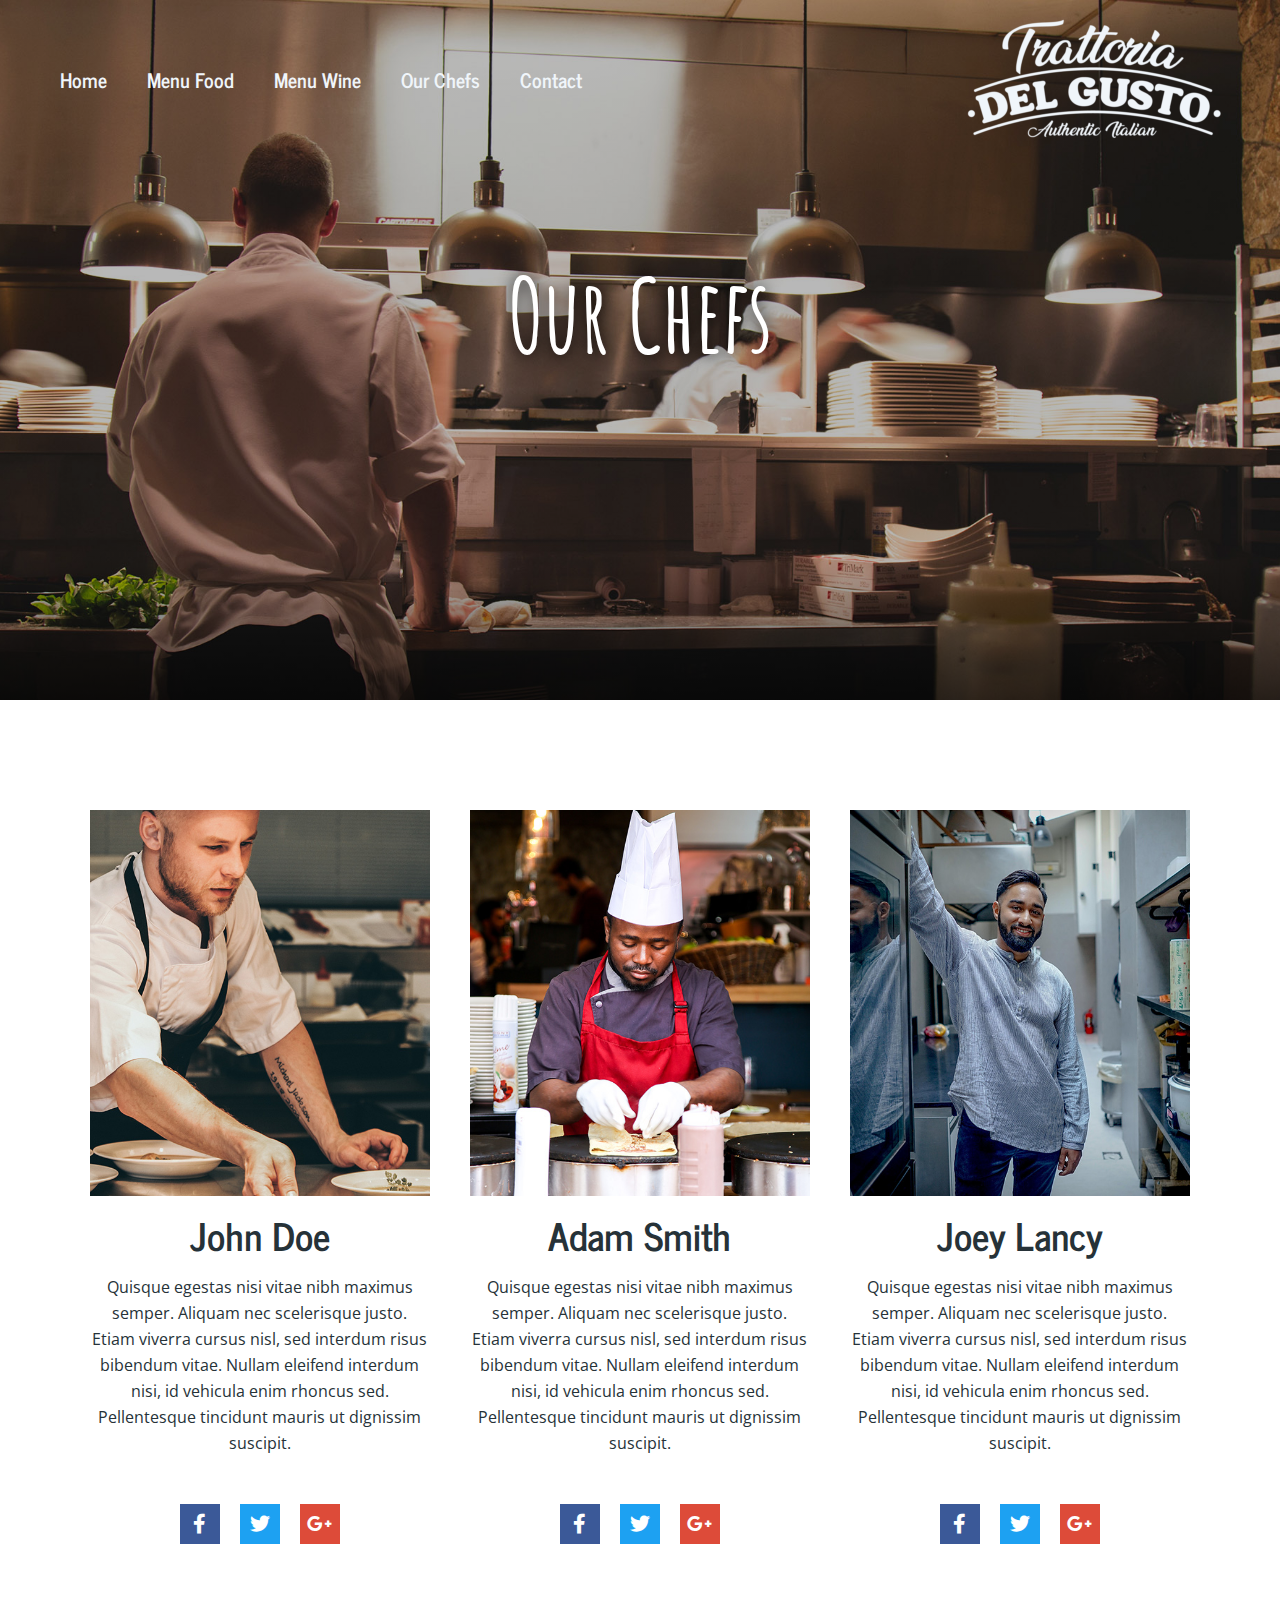
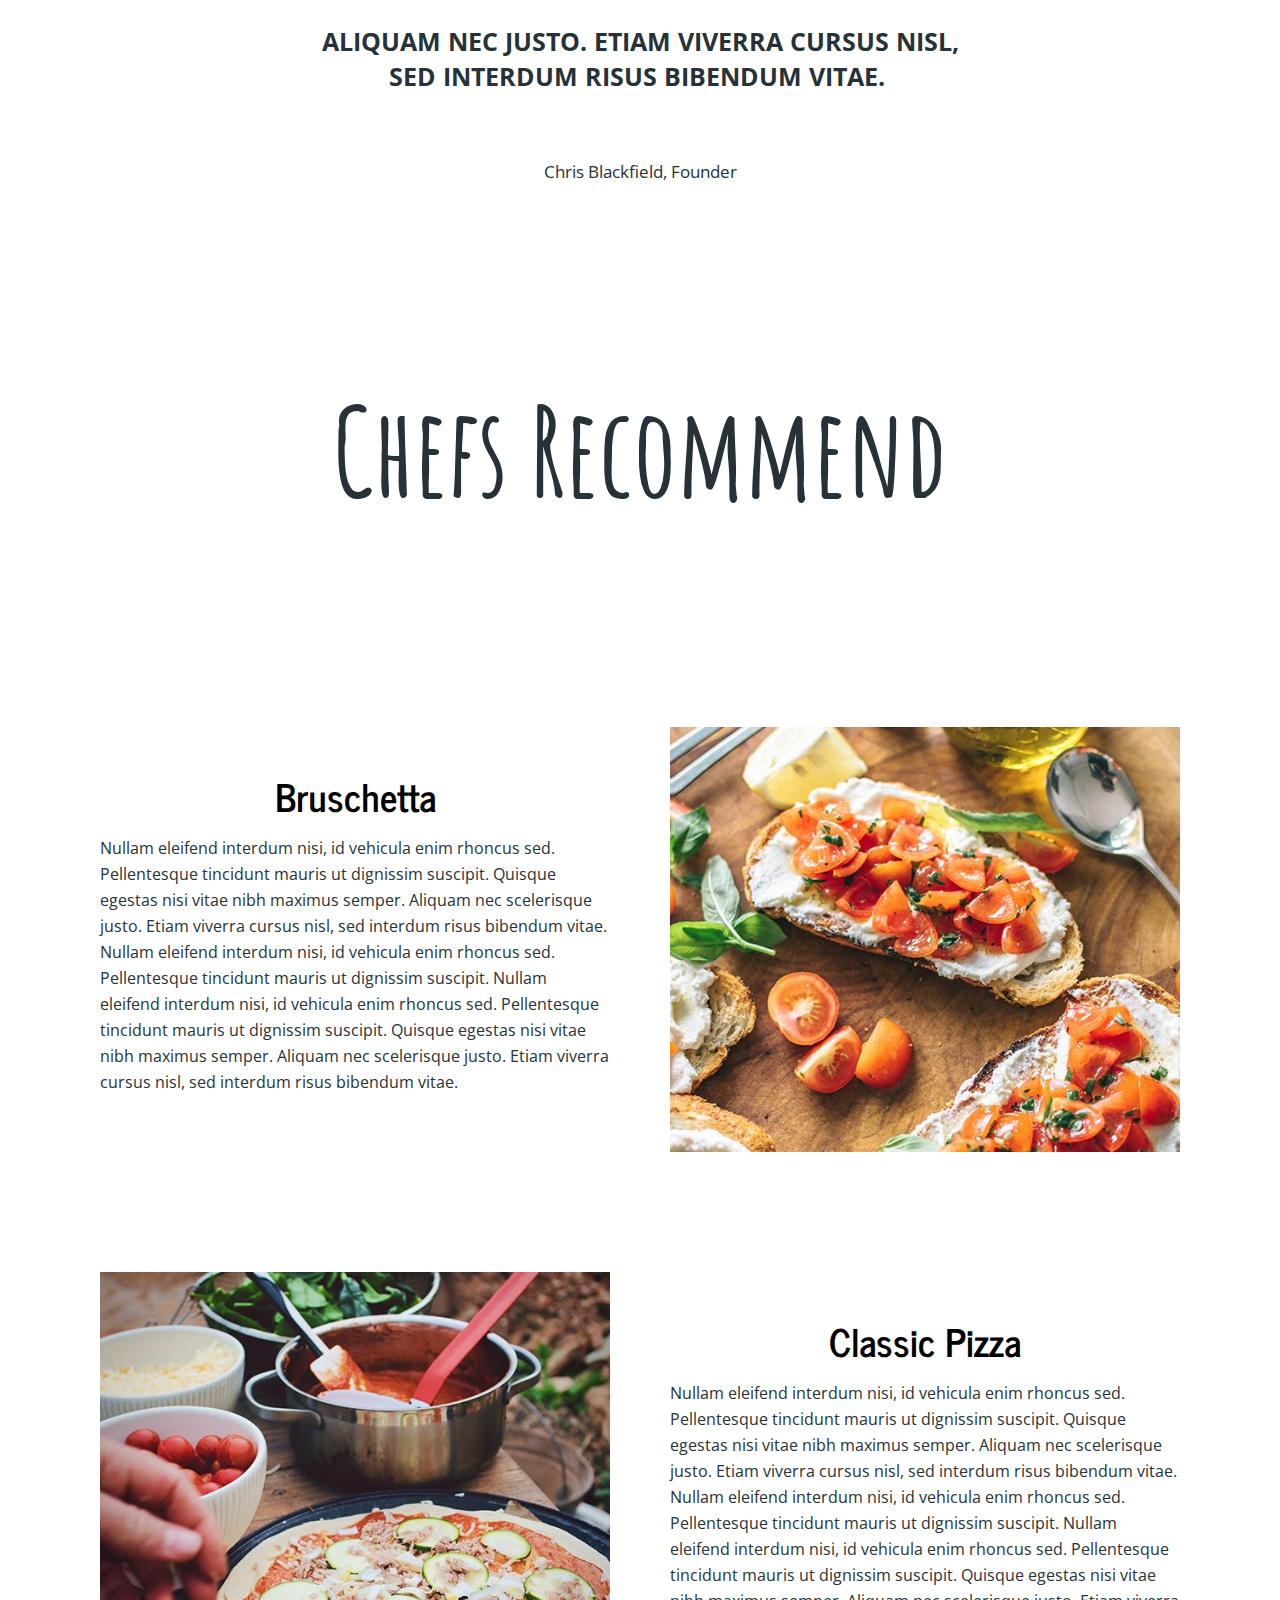
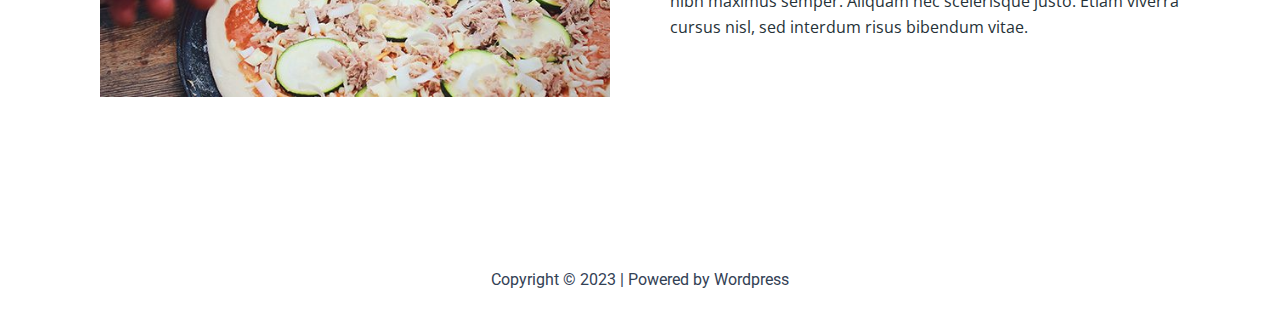
<file: our-chefs/index.html>
<!DOCTYPE html>
<html lang="en-US">
<head>
<meta charset="UTF-8">
<meta name="viewport" content="width=device-width, initial-scale=1">
	 <link rel="profile" href="https://gmpg.org/xfn/11"> 
	 <title>Our Chefs</title>
<meta name="robots" content="max-image-preview:large">
<link rel="dns-prefetch" href="//fonts.googleapis.com">
<link rel="alternate" type="application/rss+xml" title=" &raquo; Feed" href="/feed/">
<link rel="alternate" type="application/rss+xml" title=" &raquo; Comments Feed" href="/comments/feed/">
<script>
window._wpemojiSettings = {"baseUrl":"https:\/\/s.w.org\/images\/core\/emoji\/14.0.0\/72x72\/","ext":".png","svgUrl":"https:\/\/s.w.org\/images\/core\/emoji\/14.0.0\/svg\/","svgExt":".svg","source":{"concatemoji":"\/wp-includes\/js\/wp-emoji-release.min.js?ver=6.4.1"}};
/*! This file is auto-generated */
!function(i,n){var o,s,e;function c(e){try{var t={supportTests:e,timestamp:(new Date).valueOf()};sessionStorage.setItem(o,JSON.stringify(t))}catch(e){}}function p(e,t,n){e.clearRect(0,0,e.canvas.width,e.canvas.height),e.fillText(t,0,0);var t=new Uint32Array(e.getImageData(0,0,e.canvas.width,e.canvas.height).data),r=(e.clearRect(0,0,e.canvas.width,e.canvas.height),e.fillText(n,0,0),new Uint32Array(e.getImageData(0,0,e.canvas.width,e.canvas.height).data));return t.every(function(e,t){return e===r[t]})}function u(e,t,n){switch(t){case"flag":return n(e,"🏳️‍⚧️","🏳️​⚧️")?!1:!n(e,"🇺🇳","🇺​🇳")&&!n(e,"🏴󠁧󠁢󠁥󠁮󠁧󠁿","🏴​󠁧​󠁢​󠁥​󠁮​󠁧​󠁿");case"emoji":return!n(e,"🫱🏻‍🫲🏿","🫱🏻​🫲🏿")}return!1}function f(e,t,n){var r="undefined"!=typeof WorkerGlobalScope&&self instanceof WorkerGlobalScope?new OffscreenCanvas(300,150):i.createElement("canvas"),a=r.getContext("2d",{willReadFrequently:!0}),o=(a.textBaseline="top",a.font="600 32px Arial",{});return e.forEach(function(e){o[e]=t(a,e,n)}),o}function t(e){var t=i.createElement("script");t.src=e,t.defer=!0,i.head.appendChild(t)}"undefined"!=typeof Promise&&(o="wpEmojiSettingsSupports",s=["flag","emoji"],n.supports={everything:!0,everythingExceptFlag:!0},e=new Promise(function(e){i.addEventListener("DOMContentLoaded",e,{once:!0})}),new Promise(function(t){var n=function(){try{var e=JSON.parse(sessionStorage.getItem(o));if("object"==typeof e&&"number"==typeof e.timestamp&&(new Date).valueOf()<e.timestamp+604800&&"object"==typeof e.supportTests)return e.supportTests}catch(e){}return null}();if(!n){if("undefined"!=typeof Worker&&"undefined"!=typeof OffscreenCanvas&&"undefined"!=typeof URL&&URL.createObjectURL&&"undefined"!=typeof Blob)try{var e="postMessage("+f.toString()+"("+[JSON.stringify(s),u.toString(),p.toString()].join(",")+"));",r=new Blob([e],{type:"text/javascript"}),a=new Worker(URL.createObjectURL(r),{name:"wpTestEmojiSupports"});return void(a.onmessage=function(e){c(n=e.data),a.terminate(),t(n)})}catch(e){}c(n=f(s,u,p))}t(n)}).then(function(e){for(var t in e)n.supports[t]=e[t],n.supports.everything=n.supports.everything&&n.supports[t],"flag"!==t&&(n.supports.everythingExceptFlag=n.supports.everythingExceptFlag&&n.supports[t]);n.supports.everythingExceptFlag=n.supports.everythingExceptFlag&&!n.supports.flag,n.DOMReady=!1,n.readyCallback=function(){n.DOMReady=!0}}).then(function(){return e}).then(function(){var e;n.supports.everything||(n.readyCallback(),(e=n.source||{}).concatemoji?t(e.concatemoji):e.wpemoji&&e.twemoji&&(t(e.twemoji),t(e.wpemoji)))}))}((window,document),window._wpemojiSettings);
</script>
<link rel="stylesheet" id="astra-theme-css-css" href="/wp-content/themes/astra/assets/css/minified/main.min.css?ver=4.4.1" media="all">
<style id="astra-theme-css-inline-css">:root{--ast-container-default-xlg-padding:3em;--ast-container-default-lg-padding:3em;--ast-container-default-slg-padding:2em;--ast-container-default-md-padding:3em;--ast-container-default-sm-padding:3em;--ast-container-default-xs-padding:2.4em;--ast-container-default-xxs-padding:1.8em;--ast-code-block-background:#ECEFF3;--ast-comment-inputs-background:#F9FAFB;}html{font-size:100%;}a{color:var(--ast-global-color-0);}a:hover,a:focus{color:var(--ast-global-color-1);}body,button,input,select,textarea,.ast-button,.ast-custom-button{font-family:-apple-system,BlinkMacSystemFont,Segoe UI,Roboto,Oxygen-Sans,Ubuntu,Cantarell,Helvetica Neue,sans-serif;font-weight:400;font-size:16px;font-size:1rem;line-height:1.6em;}blockquote{color:var(--ast-global-color-3);}h1,.entry-content h1,h2,.entry-content h2,h3,.entry-content h3,h4,.entry-content h4,h5,.entry-content h5,h6,.entry-content h6,.site-title,.site-title a{font-weight:600;}.ast-site-identity .site-title a{color:var(--ast-global-color-4);}.site-title{font-size:26px;font-size:1.625rem;display:block;}header .custom-logo-link img{max-width:259px;}.astra-logo-svg{width:259px;}.site-header .site-description{font-size:15px;font-size:0.9375rem;display:none;}.entry-title{font-size:26px;font-size:1.625rem;}h1,.entry-content h1{font-size:40px;font-size:2.5rem;font-weight:600;line-height:1.4em;}h2,.entry-content h2{font-size:32px;font-size:2rem;font-weight:600;line-height:1.25em;}h3,.entry-content h3{font-size:26px;font-size:1.625rem;font-weight:600;line-height:1.2em;}h4,.entry-content h4{font-size:24px;font-size:1.5rem;line-height:1.2em;font-weight:600;}h5,.entry-content h5{font-size:20px;font-size:1.25rem;line-height:1.2em;font-weight:600;}h6,.entry-content h6{font-size:16px;font-size:1rem;line-height:1.25em;font-weight:600;}::selection{background-color:var(--ast-global-color-0);color:#ffffff;}body,h1,.entry-title a,.entry-content h1,h2,.entry-content h2,h3,.entry-content h3,h4,.entry-content h4,h5,.entry-content h5,h6,.entry-content h6{color:var(--ast-global-color-3);}.tagcloud a:hover,.tagcloud a:focus,.tagcloud a.current-item{color:#ffffff;border-color:var(--ast-global-color-0);background-color:var(--ast-global-color-0);}input:focus,input[type="text"]:focus,input[type="email"]:focus,input[type="url"]:focus,input[type="password"]:focus,input[type="reset"]:focus,input[type="search"]:focus,textarea:focus{border-color:var(--ast-global-color-0);}input[type="radio"]:checked,input[type=reset],input[type="checkbox"]:checked,input[type="checkbox"]:hover:checked,input[type="checkbox"]:focus:checked,input[type=range]::-webkit-slider-thumb{border-color:var(--ast-global-color-0);background-color:var(--ast-global-color-0);box-shadow:none;}.site-footer a:hover + .post-count,.site-footer a:focus + .post-count{background:var(--ast-global-color-0);border-color:var(--ast-global-color-0);}.single .nav-links .nav-previous,.single .nav-links .nav-next{color:var(--ast-global-color-0);}.entry-meta,.entry-meta *{line-height:1.45;color:var(--ast-global-color-0);}.entry-meta a:hover,.entry-meta a:hover *,.entry-meta a:focus,.entry-meta a:focus *,.page-links > .page-link,.page-links .page-link:hover,.post-navigation a:hover{color:var(--ast-global-color-1);}#cat option,.secondary .calendar_wrap thead a,.secondary .calendar_wrap thead a:visited{color:var(--ast-global-color-0);}.secondary .calendar_wrap #today,.ast-progress-val span{background:var(--ast-global-color-0);}.secondary a:hover + .post-count,.secondary a:focus + .post-count{background:var(--ast-global-color-0);border-color:var(--ast-global-color-0);}.calendar_wrap #today > a{color:#ffffff;}.page-links .page-link,.single .post-navigation a{color:var(--ast-global-color-0);}.ast-search-menu-icon .search-form button.search-submit{padding:0 4px;}.ast-search-menu-icon form.search-form{padding-right:0;}.ast-search-menu-icon.slide-search input.search-field{width:0;}.ast-header-search .ast-search-menu-icon.ast-dropdown-active .search-form,.ast-header-search .ast-search-menu-icon.ast-dropdown-active .search-field:focus{border-color:var(--ast-global-color-0);transition:all 0.2s;}.search-form input.search-field:focus{outline:none;}.ast-search-menu-icon .search-form button.search-submit:focus,.ast-theme-transparent-header .ast-header-search .ast-dropdown-active .ast-icon,.ast-theme-transparent-header .ast-inline-search .search-field:focus .ast-icon{color:var(--ast-global-color-1);}.ast-header-search .slide-search .search-form{border:2px solid var(--ast-global-color-0);}.ast-header-search .slide-search .search-field{background-color:#fff;}.ast-archive-title{color:var(--ast-global-color-2);}.widget-title,.widget .wp-block-heading{font-size:22px;font-size:1.375rem;color:var(--ast-global-color-2);}.ast-single-post .entry-content a,.ast-comment-content a:not(.ast-comment-edit-reply-wrap a){text-decoration:underline;}.ast-single-post .wp-block-button .wp-block-button__link,.ast-single-post .elementor-button-wrapper .elementor-button,.ast-single-post .entry-content .uagb-tab a,.ast-single-post .entry-content .uagb-ifb-cta a,.ast-single-post .entry-content .wp-block-uagb-buttons a,.ast-single-post .entry-content .uabb-module-content a,.ast-single-post .entry-content .uagb-post-grid a,.ast-single-post .entry-content .uagb-timeline a,.ast-single-post .entry-content .uagb-toc__wrap a,.ast-single-post .entry-content .uagb-taxomony-box a,.ast-single-post .entry-content .woocommerce a,.entry-content .wp-block-latest-posts > li > a,.ast-single-post .entry-content .wp-block-file__button,li.ast-post-filter-single,.ast-single-post .wp-block-buttons .wp-block-button.is-style-outline .wp-block-button__link{text-decoration:none;}a:focus-visible,.ast-menu-toggle:focus-visible,.site .skip-link:focus-visible,.wp-block-loginout input:focus-visible,.wp-block-search.wp-block-search__button-inside .wp-block-search__inside-wrapper,.ast-header-navigation-arrow:focus-visible,.woocommerce .wc-proceed-to-checkout > .checkout-button:focus-visible,.woocommerce .woocommerce-MyAccount-navigation ul li a:focus-visible,.ast-orders-table__row .ast-orders-table__cell:focus-visible,.woocommerce .woocommerce-order-details .order-again > .button:focus-visible,.woocommerce .woocommerce-message a.button.wc-forward:focus-visible,.woocommerce #minus_qty:focus-visible,.woocommerce #plus_qty:focus-visible,a#ast-apply-coupon:focus-visible,.woocommerce .woocommerce-info a:focus-visible,.woocommerce .astra-shop-summary-wrap a:focus-visible,.woocommerce a.wc-forward:focus-visible,#ast-apply-coupon:focus-visible,.woocommerce-js .woocommerce-mini-cart-item a.remove:focus-visible{outline-style:dotted;outline-color:inherit;outline-width:thin;border-color:transparent;}input:focus,input[type="text"]:focus,input[type="email"]:focus,input[type="url"]:focus,input[type="password"]:focus,input[type="reset"]:focus,input[type="number"]:focus,textarea:focus,.wp-block-search__input:focus,[data-section="section-header-mobile-trigger"] .ast-button-wrap .ast-mobile-menu-trigger-minimal:focus,.ast-mobile-popup-drawer.active .menu-toggle-close:focus,.woocommerce-ordering select.orderby:focus,#ast-scroll-top:focus,#coupon_code:focus,.woocommerce-page #comment:focus,.woocommerce #reviews #respond input#submit:focus,.woocommerce a.add_to_cart_button:focus,.woocommerce .button.single_add_to_cart_button:focus,.woocommerce .woocommerce-cart-form button:focus,.woocommerce .woocommerce-cart-form__cart-item .quantity .qty:focus,.woocommerce .woocommerce-billing-fields .woocommerce-billing-fields__field-wrapper .woocommerce-input-wrapper > .input-text:focus,.woocommerce #order_comments:focus,.woocommerce #place_order:focus,.woocommerce .woocommerce-address-fields .woocommerce-address-fields__field-wrapper .woocommerce-input-wrapper > .input-text:focus,.woocommerce .woocommerce-MyAccount-content form button:focus,.woocommerce .woocommerce-MyAccount-content .woocommerce-EditAccountForm .woocommerce-form-row .woocommerce-Input.input-text:focus,.woocommerce .ast-woocommerce-container .woocommerce-pagination ul.page-numbers li a:focus,body #content .woocommerce form .form-row .select2-container--default .select2-selection--single:focus,#ast-coupon-code:focus,.woocommerce.woocommerce-js .quantity input[type=number]:focus,.woocommerce-js .woocommerce-mini-cart-item .quantity input[type=number]:focus,.woocommerce p#ast-coupon-trigger:focus{border-style:dotted;border-color:inherit;border-width:thin;outline-color:transparent;}.ast-logo-title-inline .site-logo-img{padding-right:1em;}.site-logo-img img{filter:url(#ast-img-color-filter); transition:all 0.2s linear;}.ast-single-post-featured-section + article {margin-top: 2em;}.site-content .ast-single-post-featured-section img {width: 100%;overflow: hidden;object-fit: cover;}.ast-separate-container .site-content .ast-single-post-featured-section + article {margin-top: -80px;z-index: 9;position: relative;border-radius: 4px;}@media (min-width: 922px) {.ast-no-sidebar .site-content .ast-article-image-container--wide {margin-left: -120px;margin-right: -120px;max-width: unset;width: unset;}.ast-left-sidebar .site-content .ast-article-image-container--wide,.ast-right-sidebar .site-content .ast-article-image-container--wide {margin-left: -10px;margin-right: -10px;}.site-content .ast-article-image-container--full {margin-left: calc( -50vw + 50%);margin-right: calc( -50vw + 50%);max-width: 100vw;width: 100vw;}.ast-left-sidebar .site-content .ast-article-image-container--full,.ast-right-sidebar .site-content .ast-article-image-container--full {margin-left: -10px;margin-right: -10px;max-width: inherit;width: auto;}}@media (max-width:921px){#ast-desktop-header{display:none;}}@media (min-width:922px){#ast-mobile-header{display:none;}}.wp-block-buttons.aligncenter{justify-content:center;}@media (max-width:921px){.ast-theme-transparent-header #primary,.ast-theme-transparent-header #secondary{padding:0;}}@media (max-width:921px){.ast-plain-container.ast-no-sidebar #primary{padding:0;}}.ast-plain-container.ast-no-sidebar #primary{margin-top:0;margin-bottom:0;}.wp-block-button.is-style-outline .wp-block-button__link{border-color:var(--ast-global-color-0);}div.wp-block-button.is-style-outline > .wp-block-button__link:not(.has-text-color),div.wp-block-button.wp-block-button__link.is-style-outline:not(.has-text-color){color:var(--ast-global-color-0);}.wp-block-button.is-style-outline .wp-block-button__link:hover,.wp-block-buttons .wp-block-button.is-style-outline .wp-block-button__link:focus,.wp-block-buttons .wp-block-button.is-style-outline > .wp-block-button__link:not(.has-text-color):hover,.wp-block-buttons .wp-block-button.wp-block-button__link.is-style-outline:not(.has-text-color):hover{color:#ffffff;background-color:var(--ast-global-color-1);border-color:var(--ast-global-color-1);}.post-page-numbers.current .page-link,.ast-pagination .page-numbers.current{color:#ffffff;border-color:var(--ast-global-color-0);background-color:var(--ast-global-color-0);border-radius:2px;}.wp-block-button.is-style-outline .wp-block-button__link,.ast-outline-button{border-color:var(--ast-global-color-0);font-family:inherit;font-weight:500;font-size:16px;font-size:1rem;line-height:1em;background-color:transparent;}.wp-block-buttons .wp-block-button.is-style-outline > .wp-block-button__link:not(.has-text-color),.wp-block-buttons .wp-block-button.wp-block-button__link.is-style-outline:not(.has-text-color),.ast-outline-button{color:var(--ast-global-color-0);}.wp-block-button.is-style-outline .wp-block-button__link:hover,.wp-block-buttons .wp-block-button.is-style-outline .wp-block-button__link:focus,.wp-block-buttons .wp-block-button.is-style-outline > .wp-block-button__link:not(.has-text-color):hover,.wp-block-buttons .wp-block-button.wp-block-button__link.is-style-outline:not(.has-text-color):hover,.ast-outline-button:hover,.ast-outline-button:focus{color:#ffffff;background-color:var(--ast-global-color-1);border-color:var(--ast-global-color-1);}.entry-content[ast-blocks-layout] > figure{margin-bottom:1em;}h1.widget-title{font-weight:600;}h2.widget-title{font-weight:600;}h3.widget-title{font-weight:600;}#page{display:flex;flex-direction:column;min-height:100vh;}.ast-404-layout-1 h1.page-title{color:var(--ast-global-color-2);}.single .post-navigation a{line-height:1em;height:inherit;}.error-404 .page-sub-title{font-size:1.5rem;font-weight:inherit;}.search .site-content .content-area .search-form{margin-bottom:0;}#page .site-content{flex-grow:1;}.widget{margin-bottom:1.25em;}#secondary li{line-height:1.5em;}#secondary .wp-block-group h2{margin-bottom:0.7em;}#secondary h2{font-size:1.7rem;}.ast-separate-container .ast-article-post,.ast-separate-container .ast-article-single,.ast-separate-container .ast-comment-list li.depth-1,.ast-separate-container .comment-respond{padding:3em;}.ast-separate-container .ast-article-single .ast-article-single{padding:0;}.ast-article-single .wp-block-post-template-is-layout-grid{padding-left:0;}.ast-separate-container .ast-comment-list li.depth-1,.hentry{margin-bottom:2em;}.ast-separate-container .ast-archive-description,.ast-separate-container .ast-author-box{border-bottom:1px solid var(--ast-border-color);}.ast-separate-container .comments-title{padding:2em 2em 0 2em;}.ast-page-builder-template .comment-form-textarea,.ast-comment-formwrap .ast-grid-common-col{padding:0;}.ast-comment-formwrap{padding:0;display:inline-flex;column-gap:20px;width:100%;margin-left:0;margin-right:0;}.comments-area textarea#comment:focus,.comments-area textarea#comment:active,.comments-area .ast-comment-formwrap input[type="text"]:focus,.comments-area .ast-comment-formwrap input[type="text"]:active {box-shadow:none;outline:none;}.archive.ast-page-builder-template .entry-header{margin-top:2em;}.ast-page-builder-template .ast-comment-formwrap{width:100%;}.entry-title{margin-bottom:0.5em;}.ast-archive-description p{font-size:inherit;font-weight:inherit;line-height:inherit;}@media (min-width:921px){.ast-left-sidebar.ast-page-builder-template #secondary,.archive.ast-right-sidebar.ast-page-builder-template .site-main{padding-left:20px;padding-right:20px;}}@media (max-width:544px){.ast-comment-formwrap.ast-row{column-gap:10px;display:inline-block;}#ast-commentform .ast-grid-common-col{position:relative;width:100%;}}@media (min-width:1201px){.ast-separate-container .ast-article-post,.ast-separate-container .ast-article-single,.ast-separate-container .ast-author-box,.ast-separate-container .ast-404-layout-1,.ast-separate-container .no-results{padding:3em;}}@media (max-width:921px){.ast-separate-container #primary,.ast-separate-container #secondary{padding:1.5em 0;}#primary,#secondary{padding:1.5em 0;margin:0;}.ast-left-sidebar #content > .ast-container{display:flex;flex-direction:column-reverse;width:100%;}}@media (min-width:922px){.ast-separate-container.ast-right-sidebar #primary,.ast-separate-container.ast-left-sidebar #primary{border:0;}.search-no-results.ast-separate-container #primary{margin-bottom:4em;}}.wp-block-button .wp-block-button__link{color:#ffffff;}.wp-block-button .wp-block-button__link:hover,.wp-block-button .wp-block-button__link:focus{color:#ffffff;background-color:var(--ast-global-color-1);border-color:var(--ast-global-color-1);}.elementor-widget-heading h1.elementor-heading-title{line-height:1.4em;}.elementor-widget-heading h2.elementor-heading-title{line-height:1.25em;}.elementor-widget-heading h3.elementor-heading-title{line-height:1.2em;}.elementor-widget-heading h4.elementor-heading-title{line-height:1.2em;}.elementor-widget-heading h5.elementor-heading-title{line-height:1.2em;}.elementor-widget-heading h6.elementor-heading-title{line-height:1.25em;}.wp-block-button .wp-block-button__link,.wp-block-search .wp-block-search__button,body .wp-block-file .wp-block-file__button{border-color:var(--ast-global-color-0);background-color:var(--ast-global-color-0);color:#ffffff;font-family:inherit;font-weight:500;line-height:1em;font-size:16px;font-size:1rem;padding-top:15px;padding-right:30px;padding-bottom:15px;padding-left:30px;}@media (max-width:921px){.wp-block-button .wp-block-button__link,.wp-block-search .wp-block-search__button,body .wp-block-file .wp-block-file__button{padding-top:14px;padding-right:28px;padding-bottom:14px;padding-left:28px;}}@media (max-width:544px){.wp-block-button .wp-block-button__link,.wp-block-search .wp-block-search__button,body .wp-block-file .wp-block-file__button{padding-top:12px;padding-right:24px;padding-bottom:12px;padding-left:24px;}}.menu-toggle,button,.ast-button,.ast-custom-button,.button,input#submit,input[type="button"],input[type="submit"],input[type="reset"],#comments .submit,.search .search-submit,form[CLASS*="wp-block-search__"].wp-block-search .wp-block-search__inside-wrapper .wp-block-search__button,body .wp-block-file .wp-block-file__button,.search .search-submit,.woocommerce-js a.button,.woocommerce button.button,.woocommerce .woocommerce-message a.button,.woocommerce #respond input#submit.alt,.woocommerce input.button.alt,.woocommerce input.button,.woocommerce input.button:disabled,.woocommerce input.button:disabled[disabled],.woocommerce input.button:disabled:hover,.woocommerce input.button:disabled[disabled]:hover,.woocommerce #respond input#submit,.woocommerce button.button.alt.disabled,.wc-block-grid__products .wc-block-grid__product .wp-block-button__link,.wc-block-grid__product-onsale,[CLASS*="wc-block"] button,.woocommerce-js .astra-cart-drawer .astra-cart-drawer-content .woocommerce-mini-cart__buttons .button:not(.checkout):not(.ast-continue-shopping),.woocommerce-js .astra-cart-drawer .astra-cart-drawer-content .woocommerce-mini-cart__buttons a.checkout,.woocommerce button.button.alt.disabled.wc-variation-selection-needed{border-style:solid;border-top-width:0;border-right-width:0;border-left-width:0;border-bottom-width:0;color:#ffffff;border-color:var(--ast-global-color-0);background-color:var(--ast-global-color-0);padding-top:15px;padding-right:30px;padding-bottom:15px;padding-left:30px;font-family:inherit;font-weight:500;font-size:16px;font-size:1rem;line-height:1em;}button:focus,.menu-toggle:hover,button:hover,.ast-button:hover,.ast-custom-button:hover .button:hover,.ast-custom-button:hover ,input[type=reset]:hover,input[type=reset]:focus,input#submit:hover,input#submit:focus,input[type="button"]:hover,input[type="button"]:focus,input[type="submit"]:hover,input[type="submit"]:focus,form[CLASS*="wp-block-search__"].wp-block-search .wp-block-search__inside-wrapper .wp-block-search__button:hover,form[CLASS*="wp-block-search__"].wp-block-search .wp-block-search__inside-wrapper .wp-block-search__button:focus,body .wp-block-file .wp-block-file__button:hover,body .wp-block-file .wp-block-file__button:focus,.woocommerce-js a.button:hover,.woocommerce button.button:hover,.woocommerce .woocommerce-message a.button:hover,.woocommerce #respond input#submit:hover,.woocommerce #respond input#submit.alt:hover,.woocommerce input.button.alt:hover,.woocommerce input.button:hover,.woocommerce button.button.alt.disabled:hover,.wc-block-grid__products .wc-block-grid__product .wp-block-button__link:hover,[CLASS*="wc-block"] button:hover,.woocommerce-js .astra-cart-drawer .astra-cart-drawer-content .woocommerce-mini-cart__buttons .button:not(.checkout):not(.ast-continue-shopping):hover,.woocommerce-js .astra-cart-drawer .astra-cart-drawer-content .woocommerce-mini-cart__buttons a.checkout:hover,.woocommerce button.button.alt.disabled.wc-variation-selection-needed:hover{color:#ffffff;background-color:var(--ast-global-color-1);border-color:var(--ast-global-color-1);}form[CLASS*="wp-block-search__"].wp-block-search .wp-block-search__inside-wrapper .wp-block-search__button.has-icon{padding-top:calc(15px - 3px);padding-right:calc(30px - 3px);padding-bottom:calc(15px - 3px);padding-left:calc(30px - 3px);}@media (max-width:921px){.menu-toggle,button,.ast-button,.ast-custom-button,.button,input#submit,input[type="button"],input[type="submit"],input[type="reset"],#comments .submit,.search .search-submit,form[CLASS*="wp-block-search__"].wp-block-search .wp-block-search__inside-wrapper .wp-block-search__button,body .wp-block-file .wp-block-file__button,.search .search-submit,.woocommerce-js a.button,.woocommerce button.button,.woocommerce .woocommerce-message a.button,.woocommerce #respond input#submit.alt,.woocommerce input.button.alt,.woocommerce input.button,.woocommerce input.button:disabled,.woocommerce input.button:disabled[disabled],.woocommerce input.button:disabled:hover,.woocommerce input.button:disabled[disabled]:hover,.woocommerce #respond input#submit,.woocommerce button.button.alt.disabled,.wc-block-grid__products .wc-block-grid__product .wp-block-button__link,.wc-block-grid__product-onsale,[CLASS*="wc-block"] button,.woocommerce-js .astra-cart-drawer .astra-cart-drawer-content .woocommerce-mini-cart__buttons .button:not(.checkout):not(.ast-continue-shopping),.woocommerce-js .astra-cart-drawer .astra-cart-drawer-content .woocommerce-mini-cart__buttons a.checkout,.woocommerce button.button.alt.disabled.wc-variation-selection-needed{padding-top:14px;padding-right:28px;padding-bottom:14px;padding-left:28px;}}@media (max-width:544px){.menu-toggle,button,.ast-button,.ast-custom-button,.button,input#submit,input[type="button"],input[type="submit"],input[type="reset"],#comments .submit,.search .search-submit,form[CLASS*="wp-block-search__"].wp-block-search .wp-block-search__inside-wrapper .wp-block-search__button,body .wp-block-file .wp-block-file__button,.search .search-submit,.woocommerce-js a.button,.woocommerce button.button,.woocommerce .woocommerce-message a.button,.woocommerce #respond input#submit.alt,.woocommerce input.button.alt,.woocommerce input.button,.woocommerce input.button:disabled,.woocommerce input.button:disabled[disabled],.woocommerce input.button:disabled:hover,.woocommerce input.button:disabled[disabled]:hover,.woocommerce #respond input#submit,.woocommerce button.button.alt.disabled,.wc-block-grid__products .wc-block-grid__product .wp-block-button__link,.wc-block-grid__product-onsale,[CLASS*="wc-block"] button,.woocommerce-js .astra-cart-drawer .astra-cart-drawer-content .woocommerce-mini-cart__buttons .button:not(.checkout):not(.ast-continue-shopping),.woocommerce-js .astra-cart-drawer .astra-cart-drawer-content .woocommerce-mini-cart__buttons a.checkout,.woocommerce button.button.alt.disabled.wc-variation-selection-needed{padding-top:12px;padding-right:24px;padding-bottom:12px;padding-left:24px;}}@media (max-width:921px){.ast-mobile-header-stack .main-header-bar .ast-search-menu-icon{display:inline-block;}.ast-header-break-point.ast-header-custom-item-outside .ast-mobile-header-stack .main-header-bar .ast-search-icon{margin:0;}.ast-comment-avatar-wrap img{max-width:2.5em;}.ast-separate-container .ast-comment-list li.depth-1{padding:1.5em 2.14em;}.ast-separate-container .comment-respond{padding:2em 2.14em;}.ast-comment-meta{padding:0 1.8888em 1.3333em;}}@media (min-width:544px){.ast-container{max-width:100%;}}@media (max-width:544px){.ast-separate-container .ast-article-post,.ast-separate-container .ast-article-single,.ast-separate-container .comments-title,.ast-separate-container .ast-archive-description{padding:1.5em 1em;}.ast-separate-container #content .ast-container{padding-left:0.54em;padding-right:0.54em;}.ast-separate-container .ast-comment-list li.depth-1{padding:1.5em 1em;margin-bottom:1.5em;}.ast-separate-container .ast-comment-list .bypostauthor{padding:.5em;}.ast-search-menu-icon.ast-dropdown-active .search-field{width:170px;}}.ast-separate-container{background-color:var(--ast-global-color-4);;background-image:none;;}@media (max-width:921px){.site-title{display:block;}.site-header .site-description{display:none;}.entry-title{font-size:30px;}h1,.entry-content h1{font-size:30px;}h2,.entry-content h2{font-size:25px;}h3,.entry-content h3{font-size:20px;}}@media (max-width:544px){.site-title{display:block;}.site-header .site-description{display:none;}.entry-title{font-size:30px;}h1,.entry-content h1{font-size:30px;}h2,.entry-content h2{font-size:25px;}h3,.entry-content h3{font-size:20px;}}@media (max-width:921px){html{font-size:91.2%;}}@media (max-width:544px){html{font-size:91.2%;}}@media (min-width:922px){.ast-container{max-width:1240px;}}@media (min-width:922px){.site-content .ast-container{display:flex;}}@media (max-width:921px){.site-content .ast-container{flex-direction:column;}}@media (min-width:922px){.main-header-menu .sub-menu .menu-item.ast-left-align-sub-menu:hover > .sub-menu,.main-header-menu .sub-menu .menu-item.ast-left-align-sub-menu.focus > .sub-menu{margin-left:-0px;}}.ast-theme-transparent-header [data-section="section-header-mobile-trigger"] .ast-button-wrap .ast-mobile-menu-trigger-minimal{background:transparent;}.entry-content li > p{margin-bottom:0;}blockquote,cite {font-style: initial;}.wp-block-file {display: flex;align-items: center;flex-wrap: wrap;justify-content: space-between;}.wp-block-pullquote {border: none;}.wp-block-pullquote blockquote::before {content: "\201D";font-family: "Helvetica",sans-serif;display: flex;transform: rotate( 180deg );font-size: 6rem;font-style: normal;line-height: 1;font-weight: bold;align-items: center;justify-content: center;}.has-text-align-right > blockquote::before {justify-content: flex-start;}.has-text-align-left > blockquote::before {justify-content: flex-end;}figure.wp-block-pullquote.is-style-solid-color blockquote {max-width: 100%;text-align: inherit;}html body {--wp--custom--ast-default-block-top-padding: 3em;--wp--custom--ast-default-block-right-padding: 3em;--wp--custom--ast-default-block-bottom-padding: 3em;--wp--custom--ast-default-block-left-padding: 3em;--wp--custom--ast-container-width: 1200px;--wp--custom--ast-content-width-size: 1200px;--wp--custom--ast-wide-width-size: calc(1200px + var(--wp--custom--ast-default-block-left-padding) + var(--wp--custom--ast-default-block-right-padding));}.ast-narrow-container {--wp--custom--ast-content-width-size: 750px;--wp--custom--ast-wide-width-size: 750px;}@media(max-width: 921px) {html body {--wp--custom--ast-default-block-top-padding: 3em;--wp--custom--ast-default-block-right-padding: 2em;--wp--custom--ast-default-block-bottom-padding: 3em;--wp--custom--ast-default-block-left-padding: 2em;}}@media(max-width: 544px) {html body {--wp--custom--ast-default-block-top-padding: 3em;--wp--custom--ast-default-block-right-padding: 1.5em;--wp--custom--ast-default-block-bottom-padding: 3em;--wp--custom--ast-default-block-left-padding: 1.5em;}}.entry-content > .wp-block-group,.entry-content > .wp-block-cover,.entry-content > .wp-block-columns {padding-top: var(--wp--custom--ast-default-block-top-padding);padding-right: var(--wp--custom--ast-default-block-right-padding);padding-bottom: var(--wp--custom--ast-default-block-bottom-padding);padding-left: var(--wp--custom--ast-default-block-left-padding);}.ast-plain-container.ast-no-sidebar .entry-content > .alignfull,.ast-page-builder-template .ast-no-sidebar .entry-content > .alignfull {margin-left: calc( -50vw + 50%);margin-right: calc( -50vw + 50%);max-width: 100vw;width: 100vw;}.ast-plain-container.ast-no-sidebar .entry-content .alignfull .alignfull,.ast-page-builder-template.ast-no-sidebar .entry-content .alignfull .alignfull,.ast-plain-container.ast-no-sidebar .entry-content .alignfull .alignwide,.ast-page-builder-template.ast-no-sidebar .entry-content .alignfull .alignwide,.ast-plain-container.ast-no-sidebar .entry-content .alignwide .alignfull,.ast-page-builder-template.ast-no-sidebar .entry-content .alignwide .alignfull,.ast-plain-container.ast-no-sidebar .entry-content .alignwide .alignwide,.ast-page-builder-template.ast-no-sidebar .entry-content .alignwide .alignwide,.ast-plain-container.ast-no-sidebar .entry-content .wp-block-column .alignfull,.ast-page-builder-template.ast-no-sidebar .entry-content .wp-block-column .alignfull,.ast-plain-container.ast-no-sidebar .entry-content .wp-block-column .alignwide,.ast-page-builder-template.ast-no-sidebar .entry-content .wp-block-column .alignwide {margin-left: auto;margin-right: auto;width: 100%;}[ast-blocks-layout] .wp-block-separator:not(.is-style-dots) {height: 0;}[ast-blocks-layout] .wp-block-separator {margin: 20px auto;}[ast-blocks-layout] .wp-block-separator:not(.is-style-wide):not(.is-style-dots) {max-width: 100px;}[ast-blocks-layout] .wp-block-separator.has-background {padding: 0;}.entry-content[ast-blocks-layout] > * {max-width: var(--wp--custom--ast-content-width-size);margin-left: auto;margin-right: auto;}.entry-content[ast-blocks-layout] > .alignwide {max-width: var(--wp--custom--ast-wide-width-size);}.entry-content[ast-blocks-layout] .alignfull {max-width: none;}.entry-content .wp-block-columns {margin-bottom: 0;}blockquote {margin: 1.5em;border: none;}.wp-block-quote:not(.has-text-align-right):not(.has-text-align-center) {border-left: 5px solid rgba(0,0,0,0.05);}.has-text-align-right > blockquote,blockquote.has-text-align-right {border-right: 5px solid rgba(0,0,0,0.05);}.has-text-align-left > blockquote,blockquote.has-text-align-left {border-left: 5px solid rgba(0,0,0,0.05);}.wp-block-site-tagline,.wp-block-latest-posts .read-more {margin-top: 15px;}.wp-block-loginout p label {display: block;}.wp-block-loginout p:not(.login-remember):not(.login-submit) input {width: 100%;}.wp-block-loginout input:focus {border-color: transparent;}.wp-block-loginout input:focus {outline: thin dotted;}.entry-content .wp-block-media-text .wp-block-media-text__content {padding: 0 0 0 8%;}.entry-content .wp-block-media-text.has-media-on-the-right .wp-block-media-text__content {padding: 0 8% 0 0;}.entry-content .wp-block-media-text.has-background .wp-block-media-text__content {padding: 8%;}.entry-content .wp-block-cover:not([class*="background-color"]) .wp-block-cover__inner-container,.entry-content .wp-block-cover:not([class*="background-color"]) .wp-block-cover-image-text,.entry-content .wp-block-cover:not([class*="background-color"]) .wp-block-cover-text,.entry-content .wp-block-cover-image:not([class*="background-color"]) .wp-block-cover__inner-container,.entry-content .wp-block-cover-image:not([class*="background-color"]) .wp-block-cover-image-text,.entry-content .wp-block-cover-image:not([class*="background-color"]) .wp-block-cover-text {color: var(--ast-global-color-5);}.wp-block-loginout .login-remember input {width: 1.1rem;height: 1.1rem;margin: 0 5px 4px 0;vertical-align: middle;}.wp-block-latest-posts > li > *:first-child,.wp-block-latest-posts:not(.is-grid) > li:first-child {margin-top: 0;}.wp-block-search__inside-wrapper .wp-block-search__input {padding: 0 10px;color: var(--ast-global-color-3);background: var(--ast-global-color-5);border-color: var(--ast-border-color);}.wp-block-latest-posts .read-more {margin-bottom: 1.5em;}.wp-block-search__no-button .wp-block-search__inside-wrapper .wp-block-search__input {padding-top: 5px;padding-bottom: 5px;}.wp-block-latest-posts .wp-block-latest-posts__post-date,.wp-block-latest-posts .wp-block-latest-posts__post-author {font-size: 1rem;}.wp-block-latest-posts > li > *,.wp-block-latest-posts:not(.is-grid) > li {margin-top: 12px;margin-bottom: 12px;}.ast-page-builder-template .entry-content[ast-blocks-layout] > *,.ast-page-builder-template .entry-content[ast-blocks-layout] > .alignfull > * {max-width: none;}.ast-page-builder-template .entry-content[ast-blocks-layout] > .alignwide > * {max-width: var(--wp--custom--ast-wide-width-size);}.ast-page-builder-template .entry-content[ast-blocks-layout] > .inherit-container-width > *,.ast-page-builder-template .entry-content[ast-blocks-layout] > * > *,.entry-content[ast-blocks-layout] > .wp-block-cover .wp-block-cover__inner-container {max-width: var(--wp--custom--ast-content-width-size);margin-left: auto;margin-right: auto;}.entry-content[ast-blocks-layout] .wp-block-cover:not(.alignleft):not(.alignright) {width: auto;}@media(max-width: 1200px) {.ast-separate-container .entry-content > .alignfull,.ast-separate-container .entry-content[ast-blocks-layout] > .alignwide,.ast-plain-container .entry-content[ast-blocks-layout] > .alignwide,.ast-plain-container .entry-content .alignfull {margin-left: calc(-1 * min(var(--ast-container-default-xlg-padding),20px)) ;margin-right: calc(-1 * min(var(--ast-container-default-xlg-padding),20px));}}@media(min-width: 1201px) {.ast-separate-container .entry-content > .alignfull {margin-left: calc(-1 * var(--ast-container-default-xlg-padding) );margin-right: calc(-1 * var(--ast-container-default-xlg-padding) );}.ast-separate-container .entry-content[ast-blocks-layout] > .alignwide,.ast-plain-container .entry-content[ast-blocks-layout] > .alignwide {margin-left: calc(-1 * var(--wp--custom--ast-default-block-left-padding) );margin-right: calc(-1 * var(--wp--custom--ast-default-block-right-padding) );}}@media(min-width: 921px) {.ast-separate-container .entry-content .wp-block-group.alignwide:not(.inherit-container-width) > :where(:not(.alignleft):not(.alignright)),.ast-plain-container .entry-content .wp-block-group.alignwide:not(.inherit-container-width) > :where(:not(.alignleft):not(.alignright)) {max-width: calc( var(--wp--custom--ast-content-width-size) + 80px );}.ast-plain-container.ast-right-sidebar .entry-content[ast-blocks-layout] .alignfull,.ast-plain-container.ast-left-sidebar .entry-content[ast-blocks-layout] .alignfull {margin-left: -60px;margin-right: -60px;}}@media(min-width: 544px) {.entry-content > .alignleft {margin-right: 20px;}.entry-content > .alignright {margin-left: 20px;}}@media (max-width:544px){.wp-block-columns .wp-block-column:not(:last-child){margin-bottom:20px;}.wp-block-latest-posts{margin:0;}}@media( max-width: 600px ) {.entry-content .wp-block-media-text .wp-block-media-text__content,.entry-content .wp-block-media-text.has-media-on-the-right .wp-block-media-text__content {padding: 8% 0 0;}.entry-content .wp-block-media-text.has-background .wp-block-media-text__content {padding: 8%;}}.ast-page-builder-template .entry-header {padding-left: 0;}.ast-narrow-container .site-content .wp-block-uagb-image--align-full .wp-block-uagb-image__figure {max-width: 100%;margin-left: auto;margin-right: auto;}.entry-content ul,.entry-content ol {padding: revert;margin: revert;}:root .has-ast-global-color-0-color{color:var(--ast-global-color-0);}:root .has-ast-global-color-0-background-color{background-color:var(--ast-global-color-0);}:root .wp-block-button .has-ast-global-color-0-color{color:var(--ast-global-color-0);}:root .wp-block-button .has-ast-global-color-0-background-color{background-color:var(--ast-global-color-0);}:root .has-ast-global-color-1-color{color:var(--ast-global-color-1);}:root .has-ast-global-color-1-background-color{background-color:var(--ast-global-color-1);}:root .wp-block-button .has-ast-global-color-1-color{color:var(--ast-global-color-1);}:root .wp-block-button .has-ast-global-color-1-background-color{background-color:var(--ast-global-color-1);}:root .has-ast-global-color-2-color{color:var(--ast-global-color-2);}:root .has-ast-global-color-2-background-color{background-color:var(--ast-global-color-2);}:root .wp-block-button .has-ast-global-color-2-color{color:var(--ast-global-color-2);}:root .wp-block-button .has-ast-global-color-2-background-color{background-color:var(--ast-global-color-2);}:root .has-ast-global-color-3-color{color:var(--ast-global-color-3);}:root .has-ast-global-color-3-background-color{background-color:var(--ast-global-color-3);}:root .wp-block-button .has-ast-global-color-3-color{color:var(--ast-global-color-3);}:root .wp-block-button .has-ast-global-color-3-background-color{background-color:var(--ast-global-color-3);}:root .has-ast-global-color-4-color{color:var(--ast-global-color-4);}:root .has-ast-global-color-4-background-color{background-color:var(--ast-global-color-4);}:root .wp-block-button .has-ast-global-color-4-color{color:var(--ast-global-color-4);}:root .wp-block-button .has-ast-global-color-4-background-color{background-color:var(--ast-global-color-4);}:root .has-ast-global-color-5-color{color:var(--ast-global-color-5);}:root .has-ast-global-color-5-background-color{background-color:var(--ast-global-color-5);}:root .wp-block-button .has-ast-global-color-5-color{color:var(--ast-global-color-5);}:root .wp-block-button .has-ast-global-color-5-background-color{background-color:var(--ast-global-color-5);}:root .has-ast-global-color-6-color{color:var(--ast-global-color-6);}:root .has-ast-global-color-6-background-color{background-color:var(--ast-global-color-6);}:root .wp-block-button .has-ast-global-color-6-color{color:var(--ast-global-color-6);}:root .wp-block-button .has-ast-global-color-6-background-color{background-color:var(--ast-global-color-6);}:root .has-ast-global-color-7-color{color:var(--ast-global-color-7);}:root .has-ast-global-color-7-background-color{background-color:var(--ast-global-color-7);}:root .wp-block-button .has-ast-global-color-7-color{color:var(--ast-global-color-7);}:root .wp-block-button .has-ast-global-color-7-background-color{background-color:var(--ast-global-color-7);}:root .has-ast-global-color-8-color{color:var(--ast-global-color-8);}:root .has-ast-global-color-8-background-color{background-color:var(--ast-global-color-8);}:root .wp-block-button .has-ast-global-color-8-color{color:var(--ast-global-color-8);}:root .wp-block-button .has-ast-global-color-8-background-color{background-color:var(--ast-global-color-8);}:root{--ast-global-color-0:#046bd2;--ast-global-color-1:#045cb4;--ast-global-color-2:#1e293b;--ast-global-color-3:#334155;--ast-global-color-4:#F0F5FA;--ast-global-color-5:#FFFFFF;--ast-global-color-6:#ADB6BE;--ast-global-color-7:#111111;--ast-global-color-8:#111111;}:root {--ast-border-color : var(--ast-global-color-6);}.ast-single-entry-banner {-js-display: flex;display: flex;flex-direction: column;justify-content: center;text-align: center;position: relative;background: #eeeeee;}.ast-single-entry-banner[data-banner-layout="layout-1"] {max-width: 1200px;background: inherit;padding: 20px 0;}.ast-single-entry-banner[data-banner-width-type="custom"] {margin: 0 auto;width: 100%;}.ast-single-entry-banner + .site-content .entry-header {margin-bottom: 0;}header.entry-header .entry-title{font-weight:600;font-size:32px;font-size:2rem;}header.entry-header > *:not(:last-child){margin-bottom:10px;}header.entry-header .post-thumb-img-content{text-align:center;}header.entry-header .post-thumb img,.ast-single-post-featured-section.post-thumb img{aspect-ratio:16/9;}.ast-archive-entry-banner {-js-display: flex;display: flex;flex-direction: column;justify-content: center;text-align: center;position: relative;background: #eeeeee;}.ast-archive-entry-banner[data-banner-width-type="custom"] {margin: 0 auto;width: 100%;}.ast-archive-entry-banner[data-banner-layout="layout-1"] {background: inherit;padding: 20px 0;text-align: left;}body.archive .ast-archive-description{max-width:1200px;width:100%;text-align:left;padding-top:3em;padding-right:3em;padding-bottom:3em;padding-left:3em;}body.archive .ast-archive-description .ast-archive-title,body.archive .ast-archive-description .ast-archive-title *{font-weight:600;font-size:32px;font-size:2rem;}body.archive .ast-archive-description > *:not(:last-child){margin-bottom:10px;}@media (max-width:921px){body.archive .ast-archive-description{text-align:left;}}@media (max-width:544px){body.archive .ast-archive-description{text-align:left;}}.ast-theme-transparent-header #masthead .site-logo-img .transparent-custom-logo .astra-logo-svg{width:150px;}.ast-theme-transparent-header #masthead .site-logo-img .transparent-custom-logo img{ max-width:150px;}@media (max-width:921px){.ast-theme-transparent-header #masthead .site-logo-img .transparent-custom-logo .astra-logo-svg{width:120px;}.ast-theme-transparent-header #masthead .site-logo-img .transparent-custom-logo img{ max-width:120px;}}@media (max-width:543px){.ast-theme-transparent-header #masthead .site-logo-img .transparent-custom-logo .astra-logo-svg{width:100px;}.ast-theme-transparent-header #masthead .site-logo-img .transparent-custom-logo img{ max-width:100px;}}@media (min-width:921px){.ast-theme-transparent-header #masthead{position:absolute;left:0;right:0;}.ast-theme-transparent-header .main-header-bar,.ast-theme-transparent-header.ast-header-break-point .main-header-bar{background:none;}body.elementor-editor-active.ast-theme-transparent-header #masthead,.fl-builder-edit .ast-theme-transparent-header #masthead,body.vc_editor.ast-theme-transparent-header #masthead,body.brz-ed.ast-theme-transparent-header #masthead{z-index:0;}.ast-header-break-point.ast-replace-site-logo-transparent.ast-theme-transparent-header .custom-mobile-logo-link{display:none;}.ast-header-break-point.ast-replace-site-logo-transparent.ast-theme-transparent-header .transparent-custom-logo{display:inline-block;}.ast-theme-transparent-header .ast-above-header,.ast-theme-transparent-header .ast-above-header.ast-above-header-bar{background-image:none;background-color:transparent;}.ast-theme-transparent-header .ast-below-header{background-image:none;background-color:transparent;}}.ast-theme-transparent-header .ast-builder-menu .main-header-menu .menu-item .sub-menu .menu-link,.ast-theme-transparent-header .main-header-menu .menu-item .sub-menu .menu-link{background-color:transparent;}@media (max-width:921px){.ast-theme-transparent-header #masthead{position:absolute;left:0;right:0;}.ast-theme-transparent-header .main-header-bar,.ast-theme-transparent-header.ast-header-break-point .main-header-bar{background:none;}body.elementor-editor-active.ast-theme-transparent-header #masthead,.fl-builder-edit .ast-theme-transparent-header #masthead,body.vc_editor.ast-theme-transparent-header #masthead,body.brz-ed.ast-theme-transparent-header #masthead{z-index:0;}.ast-header-break-point.ast-replace-site-logo-transparent.ast-theme-transparent-header .custom-mobile-logo-link{display:none;}.ast-header-break-point.ast-replace-site-logo-transparent.ast-theme-transparent-header .transparent-custom-logo{display:inline-block;}.ast-theme-transparent-header .ast-above-header,.ast-theme-transparent-header .ast-above-header.ast-above-header-bar{background-image:none;background-color:transparent;}.ast-theme-transparent-header .ast-below-header{background-image:none;background-color:transparent;}}.ast-theme-transparent-header #ast-desktop-header > [CLASS*="-header-wrap"]:nth-last-child(2) > [CLASS*="-header-bar"],.ast-theme-transparent-header.ast-header-break-point #ast-mobile-header > [CLASS*="-header-wrap"]:nth-last-child(2) > [CLASS*="-header-bar"]{border-bottom-width:0px;border-bottom-style:solid;}.ast-breadcrumbs .trail-browse,.ast-breadcrumbs .trail-items,.ast-breadcrumbs .trail-items li{display:inline-block;margin:0;padding:0;border:none;background:inherit;text-indent:0;text-decoration:none;}.ast-breadcrumbs .trail-browse{font-size:inherit;font-style:inherit;font-weight:inherit;color:inherit;}.ast-breadcrumbs .trail-items{list-style:none;}.trail-items li::after{padding:0 0.3em;content:"\00bb";}.trail-items li:last-of-type::after{display:none;}h1,.entry-content h1,h2,.entry-content h2,h3,.entry-content h3,h4,.entry-content h4,h5,.entry-content h5,h6,.entry-content h6{color:var(--ast-global-color-2);}.entry-title a{color:var(--ast-global-color-2);}@media (max-width:921px){.ast-builder-grid-row-container.ast-builder-grid-row-tablet-3-firstrow .ast-builder-grid-row > *:first-child,.ast-builder-grid-row-container.ast-builder-grid-row-tablet-3-lastrow .ast-builder-grid-row > *:last-child{grid-column:1 / -1;}}@media (max-width:544px){.ast-builder-grid-row-container.ast-builder-grid-row-mobile-3-firstrow .ast-builder-grid-row > *:first-child,.ast-builder-grid-row-container.ast-builder-grid-row-mobile-3-lastrow .ast-builder-grid-row > *:last-child{grid-column:1 / -1;}}.ast-builder-layout-element[data-section="title_tagline"]{display:flex;}@media (max-width:921px){.ast-header-break-point .ast-builder-layout-element[data-section="title_tagline"]{display:flex;}}@media (max-width:544px){.ast-header-break-point .ast-builder-layout-element[data-section="title_tagline"]{display:flex;}}.ast-builder-menu-1{font-family:'News Cycle',sans-serif;font-weight:700;}.ast-builder-menu-1 .menu-item > .menu-link{font-size:20px;font-size:1.25rem;color:var(--ast-global-color-4);text-decoration:initial;}.ast-builder-menu-1 .menu-item > .ast-menu-toggle{color:var(--ast-global-color-4);}.ast-builder-menu-1 .menu-item:hover > .menu-link,.ast-builder-menu-1 .inline-on-mobile .menu-item:hover > .ast-menu-toggle{color:var(--ast-global-color-5);}.ast-builder-menu-1 .menu-item:hover > .ast-menu-toggle{color:var(--ast-global-color-5);}.ast-builder-menu-1 .menu-item.current-menu-item > .menu-link,.ast-builder-menu-1 .inline-on-mobile .menu-item.current-menu-item > .ast-menu-toggle,.ast-builder-menu-1 .current-menu-ancestor > .menu-link{color:var(--ast-global-color-4);}.ast-builder-menu-1 .menu-item.current-menu-item > .ast-menu-toggle{color:var(--ast-global-color-4);}.ast-builder-menu-1 .sub-menu,.ast-builder-menu-1 .inline-on-mobile .sub-menu{border-top-width:2px;border-bottom-width:0px;border-right-width:0px;border-left-width:0px;border-color:var(--ast-global-color-0);border-style:solid;}.ast-builder-menu-1 .main-header-menu > .menu-item > .sub-menu,.ast-builder-menu-1 .main-header-menu > .menu-item > .astra-full-megamenu-wrapper{margin-top:0px;}.ast-desktop .ast-builder-menu-1 .main-header-menu > .menu-item > .sub-menu:before,.ast-desktop .ast-builder-menu-1 .main-header-menu > .menu-item > .astra-full-megamenu-wrapper:before{height:calc( 0px + 5px );}.ast-desktop .ast-builder-menu-1 .menu-item .sub-menu .menu-link{border-style:none;}@media (max-width:921px){.ast-header-break-point .ast-builder-menu-1 .menu-item.menu-item-has-children > .ast-menu-toggle{top:0;}.ast-builder-menu-1 .inline-on-mobile .menu-item.menu-item-has-children > .ast-menu-toggle{right:-15px;}.ast-builder-menu-1 .menu-item-has-children > .menu-link:after{content:unset;}.ast-builder-menu-1 .main-header-menu > .menu-item > .sub-menu,.ast-builder-menu-1 .main-header-menu > .menu-item > .astra-full-megamenu-wrapper{margin-top:0;}}@media (max-width:544px){.ast-header-break-point .ast-builder-menu-1 .menu-item.menu-item-has-children > .ast-menu-toggle{top:0;}.ast-builder-menu-1 .main-header-menu > .menu-item > .sub-menu,.ast-builder-menu-1 .main-header-menu > .menu-item > .astra-full-megamenu-wrapper{margin-top:0;}}.ast-builder-menu-1{display:flex;}@media (max-width:921px){.ast-header-break-point .ast-builder-menu-1{display:flex;}}@media (max-width:544px){.ast-header-break-point .ast-builder-menu-1{display:flex;}}.site-below-footer-wrap{padding-top:20px;padding-bottom:20px;}.site-below-footer-wrap[data-section="section-below-footer-builder"]{background-color:rgba(255,255,255,0);;background-image:none;;min-height:30px;}.site-below-footer-wrap[data-section="section-below-footer-builder"] .ast-builder-grid-row{grid-column-gap:40px;max-width:1200px;margin-left:auto;margin-right:auto;}.site-below-footer-wrap[data-section="section-below-footer-builder"] .ast-builder-grid-row,.site-below-footer-wrap[data-section="section-below-footer-builder"] .site-footer-section{align-items:flex-start;}.site-below-footer-wrap[data-section="section-below-footer-builder"].ast-footer-row-inline .site-footer-section{display:flex;margin-bottom:0;}.ast-builder-grid-row-full .ast-builder-grid-row{grid-template-columns:1fr;}@media (max-width:921px){.site-below-footer-wrap[data-section="section-below-footer-builder"].ast-footer-row-tablet-inline .site-footer-section{display:flex;margin-bottom:0;}.site-below-footer-wrap[data-section="section-below-footer-builder"].ast-footer-row-tablet-stack .site-footer-section{display:block;margin-bottom:10px;}.ast-builder-grid-row-container.ast-builder-grid-row-tablet-full .ast-builder-grid-row{grid-template-columns:1fr;}}@media (max-width:544px){.site-below-footer-wrap[data-section="section-below-footer-builder"].ast-footer-row-mobile-inline .site-footer-section{display:flex;margin-bottom:0;}.site-below-footer-wrap[data-section="section-below-footer-builder"].ast-footer-row-mobile-stack .site-footer-section{display:block;margin-bottom:10px;}.ast-builder-grid-row-container.ast-builder-grid-row-mobile-full .ast-builder-grid-row{grid-template-columns:1fr;}}.site-below-footer-wrap[data-section="section-below-footer-builder"]{display:grid;}@media (max-width:921px){.ast-header-break-point .site-below-footer-wrap[data-section="section-below-footer-builder"]{display:grid;}}@media (max-width:544px){.ast-header-break-point .site-below-footer-wrap[data-section="section-below-footer-builder"]{display:grid;}}.ast-footer-copyright{text-align:center;}.ast-footer-copyright {color:var(--ast-global-color-3);}@media (max-width:921px){.ast-footer-copyright{text-align:center;}}@media (max-width:544px){.ast-footer-copyright{text-align:center;}}.ast-footer-copyright {font-size:16px;font-size:1rem;}.ast-footer-copyright.ast-builder-layout-element{display:flex;}@media (max-width:921px){.ast-header-break-point .ast-footer-copyright.ast-builder-layout-element{display:flex;}}@media (max-width:544px){.ast-header-break-point .ast-footer-copyright.ast-builder-layout-element{display:flex;}}.site-footer{background-color:rgba(0,0,0,0);;background-image:none;;}.footer-widget-area.widget-area.site-footer-focus-item{width:auto;}.elementor-widget-heading .elementor-heading-title{margin:0;}.elementor-page .ast-menu-toggle{color:unset !important;background:unset !important;}.elementor-post.elementor-grid-item.hentry{margin-bottom:0;}.woocommerce div.product .elementor-element.elementor-products-grid .related.products ul.products li.product,.elementor-element .elementor-wc-products .woocommerce[class*='columns-'] ul.products li.product{width:auto;margin:0;float:none;}.elementor-toc__list-wrapper{margin:0;}body .elementor hr{background-color:#ccc;margin:0;}.ast-left-sidebar .elementor-section.elementor-section-stretched,.ast-right-sidebar .elementor-section.elementor-section-stretched{max-width:100%;left:0 !important;}.elementor-template-full-width .ast-container{display:block;}.elementor-screen-only,.screen-reader-text,.screen-reader-text span,.ui-helper-hidden-accessible{top:0 !important;}@media (max-width:544px){.elementor-element .elementor-wc-products .woocommerce[class*="columns-"] ul.products li.product{width:auto;margin:0;}.elementor-element .woocommerce .woocommerce-result-count{float:none;}}.ast-header-break-point .main-header-bar{border-bottom-width:1px;}@media (min-width:922px){.main-header-bar{border-bottom-width:1px;}}.main-header-menu .menu-item, #astra-footer-menu .menu-item, .main-header-bar .ast-masthead-custom-menu-items{-js-display:flex;display:flex;-webkit-box-pack:center;-webkit-justify-content:center;-moz-box-pack:center;-ms-flex-pack:center;justify-content:center;-webkit-box-orient:vertical;-webkit-box-direction:normal;-webkit-flex-direction:column;-moz-box-orient:vertical;-moz-box-direction:normal;-ms-flex-direction:column;flex-direction:column;}.main-header-menu > .menu-item > .menu-link, #astra-footer-menu > .menu-item > .menu-link{height:100%;-webkit-box-align:center;-webkit-align-items:center;-moz-box-align:center;-ms-flex-align:center;align-items:center;-js-display:flex;display:flex;}.ast-header-break-point .main-navigation ul .menu-item .menu-link .icon-arrow:first-of-type svg{top:.2em;margin-top:0px;margin-left:0px;width:.65em;transform:translate(0, -2px) rotateZ(270deg);}.ast-mobile-popup-content .ast-submenu-expanded > .ast-menu-toggle{transform:rotateX(180deg);overflow-y:auto;}.ast-separate-container .blog-layout-1, .ast-separate-container .blog-layout-2, .ast-separate-container .blog-layout-3{background-color:transparent;background-image:none;}.ast-separate-container .ast-article-post{background-color:var(--ast-global-color-5);;background-image:none;;}@media (max-width:921px){.ast-separate-container .ast-article-post{background-color:var(--ast-global-color-5);;background-image:none;;}}@media (max-width:544px){.ast-separate-container .ast-article-post{background-color:var(--ast-global-color-5);;background-image:none;;}}.ast-separate-container .ast-article-single:not(.ast-related-post), .ast-separate-container .comments-area .comment-respond,.ast-separate-container .comments-area .ast-comment-list li, .woocommerce.ast-separate-container .ast-woocommerce-container, .ast-separate-container .error-404, .ast-separate-container .no-results, .single.ast-separate-container .site-main .ast-author-meta, .ast-separate-container .related-posts-title-wrapper,.ast-separate-container .comments-count-wrapper, .ast-box-layout.ast-plain-container .site-content,.ast-padded-layout.ast-plain-container .site-content, .ast-separate-container .comments-area .comments-title, .ast-separate-container .ast-archive-description{background-color:var(--ast-global-color-5);;background-image:none;;}@media (max-width:921px){.ast-separate-container .ast-article-single:not(.ast-related-post), .ast-separate-container .comments-area .comment-respond,.ast-separate-container .comments-area .ast-comment-list li, .woocommerce.ast-separate-container .ast-woocommerce-container, .ast-separate-container .error-404, .ast-separate-container .no-results, .single.ast-separate-container .site-main .ast-author-meta, .ast-separate-container .related-posts-title-wrapper,.ast-separate-container .comments-count-wrapper, .ast-box-layout.ast-plain-container .site-content,.ast-padded-layout.ast-plain-container .site-content, .ast-separate-container .comments-area .comments-title, .ast-separate-container .ast-archive-description{background-color:var(--ast-global-color-5);;background-image:none;;}}@media (max-width:544px){.ast-separate-container .ast-article-single:not(.ast-related-post), .ast-separate-container .comments-area .comment-respond,.ast-separate-container .comments-area .ast-comment-list li, .woocommerce.ast-separate-container .ast-woocommerce-container, .ast-separate-container .error-404, .ast-separate-container .no-results, .single.ast-separate-container .site-main .ast-author-meta, .ast-separate-container .related-posts-title-wrapper,.ast-separate-container .comments-count-wrapper, .ast-box-layout.ast-plain-container .site-content,.ast-padded-layout.ast-plain-container .site-content, .ast-separate-container .comments-area .comments-title, .ast-separate-container .ast-archive-description{background-color:var(--ast-global-color-5);;background-image:none;;}}.ast-separate-container.ast-two-container #secondary .widget{background-color:var(--ast-global-color-5);;background-image:none;;}@media (max-width:921px){.ast-separate-container.ast-two-container #secondary .widget{background-color:var(--ast-global-color-5);;background-image:none;;}}@media (max-width:544px){.ast-separate-container.ast-two-container #secondary .widget{background-color:var(--ast-global-color-5);;background-image:none;;}}.ast-plain-container, .ast-page-builder-template{background-color:var(--ast-global-color-5);;background-image:none;;}@media (max-width:921px){.ast-plain-container, .ast-page-builder-template{background-color:var(--ast-global-color-5);;background-image:none;;}}@media (max-width:544px){.ast-plain-container, .ast-page-builder-template{background-color:var(--ast-global-color-5);;background-image:none;;}}
		#ast-scroll-top {
			display: none;
			position: fixed;
			text-align: center;
			cursor: pointer;
			z-index: 99;
			width: 2.1em;
			height: 2.1em;
			line-height: 2.1;
			color: #ffffff;
			border-radius: 2px;
			content: "";
			outline: inherit;
		}
		@media (min-width: 769px) {
			#ast-scroll-top {
				content: "769";
			}
		}
		#ast-scroll-top .ast-icon.icon-arrow svg {
			margin-left: 0px;
			vertical-align: middle;
			transform: translate(0, -20%) rotate(180deg);
			width: 1.6em;
		}
		.ast-scroll-to-top-right {
			right: 30px;
			bottom: 30px;
		}
		.ast-scroll-to-top-left {
			left: 30px;
			bottom: 30px;
		}
	#ast-scroll-top{background-color:var(--ast-global-color-8);font-size:15px;font-size:0.9375rem;}@media (max-width:921px){#ast-scroll-top .ast-icon.icon-arrow svg{width:1em;}}.ast-mobile-header-content > *,.ast-desktop-header-content > * {padding: 10px 0;height: auto;}.ast-mobile-header-content > *:first-child,.ast-desktop-header-content > *:first-child {padding-top: 10px;}.ast-mobile-header-content > .ast-builder-menu,.ast-desktop-header-content > .ast-builder-menu {padding-top: 0;}.ast-mobile-header-content > *:last-child,.ast-desktop-header-content > *:last-child {padding-bottom: 0;}.ast-mobile-header-content .ast-search-menu-icon.ast-inline-search label,.ast-desktop-header-content .ast-search-menu-icon.ast-inline-search label {width: 100%;}.ast-desktop-header-content .main-header-bar-navigation .ast-submenu-expanded > .ast-menu-toggle::before {transform: rotateX(180deg);}#ast-desktop-header .ast-desktop-header-content,.ast-mobile-header-content .ast-search-icon,.ast-desktop-header-content .ast-search-icon,.ast-mobile-header-wrap .ast-mobile-header-content,.ast-main-header-nav-open.ast-popup-nav-open .ast-mobile-header-wrap .ast-mobile-header-content,.ast-main-header-nav-open.ast-popup-nav-open .ast-desktop-header-content {display: none;}.ast-main-header-nav-open.ast-header-break-point #ast-desktop-header .ast-desktop-header-content,.ast-main-header-nav-open.ast-header-break-point .ast-mobile-header-wrap .ast-mobile-header-content {display: block;}.ast-desktop .ast-desktop-header-content .astra-menu-animation-slide-up > .menu-item > .sub-menu,.ast-desktop .ast-desktop-header-content .astra-menu-animation-slide-up > .menu-item .menu-item > .sub-menu,.ast-desktop .ast-desktop-header-content .astra-menu-animation-slide-down > .menu-item > .sub-menu,.ast-desktop .ast-desktop-header-content .astra-menu-animation-slide-down > .menu-item .menu-item > .sub-menu,.ast-desktop .ast-desktop-header-content .astra-menu-animation-fade > .menu-item > .sub-menu,.ast-desktop .ast-desktop-header-content .astra-menu-animation-fade > .menu-item .menu-item > .sub-menu {opacity: 1;visibility: visible;}.ast-hfb-header.ast-default-menu-enable.ast-header-break-point .ast-mobile-header-wrap .ast-mobile-header-content .main-header-bar-navigation {width: unset;margin: unset;}.ast-mobile-header-content.content-align-flex-end .main-header-bar-navigation .menu-item-has-children > .ast-menu-toggle,.ast-desktop-header-content.content-align-flex-end .main-header-bar-navigation .menu-item-has-children > .ast-menu-toggle {left: calc( 20px - 0.907em);right: auto;}.ast-mobile-header-content .ast-search-menu-icon,.ast-mobile-header-content .ast-search-menu-icon.slide-search,.ast-desktop-header-content .ast-search-menu-icon,.ast-desktop-header-content .ast-search-menu-icon.slide-search {width: 100%;position: relative;display: block;right: auto;transform: none;}.ast-mobile-header-content .ast-search-menu-icon.slide-search .search-form,.ast-mobile-header-content .ast-search-menu-icon .search-form,.ast-desktop-header-content .ast-search-menu-icon.slide-search .search-form,.ast-desktop-header-content .ast-search-menu-icon .search-form {right: 0;visibility: visible;opacity: 1;position: relative;top: auto;transform: none;padding: 0;display: block;overflow: hidden;}.ast-mobile-header-content .ast-search-menu-icon.ast-inline-search .search-field,.ast-mobile-header-content .ast-search-menu-icon .search-field,.ast-desktop-header-content .ast-search-menu-icon.ast-inline-search .search-field,.ast-desktop-header-content .ast-search-menu-icon .search-field {width: 100%;padding-right: 5.5em;}.ast-mobile-header-content .ast-search-menu-icon .search-submit,.ast-desktop-header-content .ast-search-menu-icon .search-submit {display: block;position: absolute;height: 100%;top: 0;right: 0;padding: 0 1em;border-radius: 0;}.ast-hfb-header.ast-default-menu-enable.ast-header-break-point .ast-mobile-header-wrap .ast-mobile-header-content .main-header-bar-navigation ul .sub-menu .menu-link {padding-left: 30px;}.ast-hfb-header.ast-default-menu-enable.ast-header-break-point .ast-mobile-header-wrap .ast-mobile-header-content .main-header-bar-navigation .sub-menu .menu-item .menu-item .menu-link {padding-left: 40px;}.ast-mobile-popup-drawer.active .ast-mobile-popup-inner{background-color:#ffffff;;}.ast-mobile-header-wrap .ast-mobile-header-content, .ast-desktop-header-content{background-color:#ffffff;;}.ast-mobile-popup-content > *, .ast-mobile-header-content > *, .ast-desktop-popup-content > *, .ast-desktop-header-content > *{padding-top:0px;padding-bottom:0px;}.content-align-flex-start .ast-builder-layout-element{justify-content:flex-start;}.content-align-flex-start .main-header-menu{text-align:left;}.ast-mobile-popup-drawer.active .menu-toggle-close{color:#3a3a3a;}.ast-mobile-header-wrap .ast-primary-header-bar,.ast-primary-header-bar .site-primary-header-wrap{min-height:80px;}.ast-desktop .ast-primary-header-bar .main-header-menu > .menu-item{line-height:80px;}.ast-header-break-point #masthead .ast-mobile-header-wrap .ast-primary-header-bar,.ast-header-break-point #masthead .ast-mobile-header-wrap .ast-below-header-bar,.ast-header-break-point #masthead .ast-mobile-header-wrap .ast-above-header-bar{padding-left:20px;padding-right:20px;}.ast-header-break-point .ast-primary-header-bar{border-bottom-width:1px;border-bottom-color:#eaeaea;border-bottom-style:solid;}@media (min-width:922px){.ast-primary-header-bar{border-bottom-width:1px;border-bottom-color:#eaeaea;border-bottom-style:solid;}}.ast-primary-header-bar{background-color:#ffffff;;}.ast-primary-header-bar{display:block;}@media (max-width:921px){.ast-header-break-point .ast-primary-header-bar{display:grid;}}@media (max-width:544px){.ast-header-break-point .ast-primary-header-bar{display:grid;}}[data-section="section-header-mobile-trigger"] .ast-button-wrap .ast-mobile-menu-trigger-minimal{color:var(--ast-global-color-5);border:none;background:transparent;}[data-section="section-header-mobile-trigger"] .ast-button-wrap .mobile-menu-toggle-icon .ast-mobile-svg{width:26px;height:26px;fill:var(--ast-global-color-5);}[data-section="section-header-mobile-trigger"] .ast-button-wrap .mobile-menu-wrap .mobile-menu{color:var(--ast-global-color-5);font-size:58px;}.ast-builder-menu-mobile .main-navigation .main-header-menu .menu-item > .menu-link{color:var(--ast-global-color-3);}.ast-builder-menu-mobile .main-navigation .main-header-menu .menu-item > .ast-menu-toggle{color:var(--ast-global-color-3);}.ast-builder-menu-mobile .main-navigation .menu-item:hover > .menu-link, .ast-builder-menu-mobile .main-navigation .inline-on-mobile .menu-item:hover > .ast-menu-toggle{color:var(--ast-global-color-1);}.ast-builder-menu-mobile .main-navigation .menu-item:hover > .ast-menu-toggle{color:var(--ast-global-color-1);}.ast-builder-menu-mobile .main-navigation .menu-item.current-menu-item > .menu-link, .ast-builder-menu-mobile .main-navigation .inline-on-mobile .menu-item.current-menu-item > .ast-menu-toggle, .ast-builder-menu-mobile .main-navigation .menu-item.current-menu-ancestor > .menu-link, .ast-builder-menu-mobile .main-navigation .menu-item.current-menu-ancestor > .ast-menu-toggle{color:var(--ast-global-color-1);}.ast-builder-menu-mobile .main-navigation .menu-item.current-menu-item > .ast-menu-toggle{color:var(--ast-global-color-1);}.ast-builder-menu-mobile .main-navigation .menu-item.menu-item-has-children > .ast-menu-toggle{top:0;}.ast-builder-menu-mobile .main-navigation .menu-item-has-children > .menu-link:after{content:unset;}.ast-hfb-header .ast-builder-menu-mobile .main-header-menu, .ast-hfb-header .ast-builder-menu-mobile .main-navigation .menu-item .menu-link, .ast-hfb-header .ast-builder-menu-mobile .main-navigation .menu-item .sub-menu .menu-link{border-style:none;}.ast-builder-menu-mobile .main-navigation .menu-item.menu-item-has-children > .ast-menu-toggle{top:0;}@media (max-width:921px){.ast-builder-menu-mobile .main-navigation .main-header-menu .menu-item > .menu-link{color:var(--ast-global-color-3);}.ast-builder-menu-mobile .main-navigation .menu-item > .ast-menu-toggle{color:var(--ast-global-color-3);}.ast-builder-menu-mobile .main-navigation .menu-item:hover > .menu-link, .ast-builder-menu-mobile .main-navigation .inline-on-mobile .menu-item:hover > .ast-menu-toggle{color:var(--ast-global-color-1);background:var(--ast-global-color-4);}.ast-builder-menu-mobile .main-navigation .menu-item:hover > .ast-menu-toggle{color:var(--ast-global-color-1);}.ast-builder-menu-mobile .main-navigation .menu-item.current-menu-item > .menu-link, .ast-builder-menu-mobile .main-navigation .inline-on-mobile .menu-item.current-menu-item > .ast-menu-toggle, .ast-builder-menu-mobile .main-navigation .menu-item.current-menu-ancestor > .menu-link, .ast-builder-menu-mobile .main-navigation .menu-item.current-menu-ancestor > .ast-menu-toggle{color:var(--ast-global-color-1);background:var(--ast-global-color-4);}.ast-builder-menu-mobile .main-navigation .menu-item.current-menu-item > .ast-menu-toggle{color:var(--ast-global-color-1);}.ast-builder-menu-mobile .main-navigation .menu-item.menu-item-has-children > .ast-menu-toggle{top:0;}.ast-builder-menu-mobile .main-navigation .menu-item-has-children > .menu-link:after{content:unset;}.ast-builder-menu-mobile .main-navigation .main-header-menu, .ast-builder-menu-mobile .main-navigation .main-header-menu .sub-menu{background-color:var(--ast-global-color-5);;}}@media (max-width:544px){.ast-builder-menu-mobile .main-navigation .menu-item.menu-item-has-children > .ast-menu-toggle{top:0;}}.ast-builder-menu-mobile .main-navigation{display:block;}@media (max-width:921px){.ast-header-break-point .ast-builder-menu-mobile .main-navigation{display:block;}}@media (max-width:544px){.ast-header-break-point .ast-builder-menu-mobile .main-navigation{display:block;}}:root{--e-global-color-astglobalcolor0:#046bd2;--e-global-color-astglobalcolor1:#045cb4;--e-global-color-astglobalcolor2:#1e293b;--e-global-color-astglobalcolor3:#334155;--e-global-color-astglobalcolor4:#F0F5FA;--e-global-color-astglobalcolor5:#FFFFFF;--e-global-color-astglobalcolor6:#ADB6BE;--e-global-color-astglobalcolor7:#111111;--e-global-color-astglobalcolor8:#111111;}</style>
<link rel="stylesheet" id="astra-google-fonts-css" href="https://fonts.googleapis.com/css?family=News+Cycle%3A700&#038;display=fallback&#038;ver=4.4.1" media="all">
<style id="wp-emoji-styles-inline-css">img.wp-smiley, img.emoji {
		display: inline !important;
		border: none !important;
		box-shadow: none !important;
		height: 1em !important;
		width: 1em !important;
		margin: 0 0.07em !important;
		vertical-align: -0.1em !important;
		background: none !important;
		padding: 0 !important;
	}</style>
<style id="global-styles-inline-css">body{--wp--preset--color--black: #000000;--wp--preset--color--cyan-bluish-gray: #abb8c3;--wp--preset--color--white: #ffffff;--wp--preset--color--pale-pink: #f78da7;--wp--preset--color--vivid-red: #cf2e2e;--wp--preset--color--luminous-vivid-orange: #ff6900;--wp--preset--color--luminous-vivid-amber: #fcb900;--wp--preset--color--light-green-cyan: #7bdcb5;--wp--preset--color--vivid-green-cyan: #00d084;--wp--preset--color--pale-cyan-blue: #8ed1fc;--wp--preset--color--vivid-cyan-blue: #0693e3;--wp--preset--color--vivid-purple: #9b51e0;--wp--preset--color--ast-global-color-0: var(--ast-global-color-0);--wp--preset--color--ast-global-color-1: var(--ast-global-color-1);--wp--preset--color--ast-global-color-2: var(--ast-global-color-2);--wp--preset--color--ast-global-color-3: var(--ast-global-color-3);--wp--preset--color--ast-global-color-4: var(--ast-global-color-4);--wp--preset--color--ast-global-color-5: var(--ast-global-color-5);--wp--preset--color--ast-global-color-6: var(--ast-global-color-6);--wp--preset--color--ast-global-color-7: var(--ast-global-color-7);--wp--preset--color--ast-global-color-8: var(--ast-global-color-8);--wp--preset--gradient--vivid-cyan-blue-to-vivid-purple: linear-gradient(135deg,rgba(6,147,227,1) 0%,rgb(155,81,224) 100%);--wp--preset--gradient--light-green-cyan-to-vivid-green-cyan: linear-gradient(135deg,rgb(122,220,180) 0%,rgb(0,208,130) 100%);--wp--preset--gradient--luminous-vivid-amber-to-luminous-vivid-orange: linear-gradient(135deg,rgba(252,185,0,1) 0%,rgba(255,105,0,1) 100%);--wp--preset--gradient--luminous-vivid-orange-to-vivid-red: linear-gradient(135deg,rgba(255,105,0,1) 0%,rgb(207,46,46) 100%);--wp--preset--gradient--very-light-gray-to-cyan-bluish-gray: linear-gradient(135deg,rgb(238,238,238) 0%,rgb(169,184,195) 100%);--wp--preset--gradient--cool-to-warm-spectrum: linear-gradient(135deg,rgb(74,234,220) 0%,rgb(151,120,209) 20%,rgb(207,42,186) 40%,rgb(238,44,130) 60%,rgb(251,105,98) 80%,rgb(254,248,76) 100%);--wp--preset--gradient--blush-light-purple: linear-gradient(135deg,rgb(255,206,236) 0%,rgb(152,150,240) 100%);--wp--preset--gradient--blush-bordeaux: linear-gradient(135deg,rgb(254,205,165) 0%,rgb(254,45,45) 50%,rgb(107,0,62) 100%);--wp--preset--gradient--luminous-dusk: linear-gradient(135deg,rgb(255,203,112) 0%,rgb(199,81,192) 50%,rgb(65,88,208) 100%);--wp--preset--gradient--pale-ocean: linear-gradient(135deg,rgb(255,245,203) 0%,rgb(182,227,212) 50%,rgb(51,167,181) 100%);--wp--preset--gradient--electric-grass: linear-gradient(135deg,rgb(202,248,128) 0%,rgb(113,206,126) 100%);--wp--preset--gradient--midnight: linear-gradient(135deg,rgb(2,3,129) 0%,rgb(40,116,252) 100%);--wp--preset--font-size--small: 13px;--wp--preset--font-size--medium: 20px;--wp--preset--font-size--large: 36px;--wp--preset--font-size--x-large: 42px;--wp--preset--spacing--20: 0.44rem;--wp--preset--spacing--30: 0.67rem;--wp--preset--spacing--40: 1rem;--wp--preset--spacing--50: 1.5rem;--wp--preset--spacing--60: 2.25rem;--wp--preset--spacing--70: 3.38rem;--wp--preset--spacing--80: 5.06rem;--wp--preset--shadow--natural: 6px 6px 9px rgba(0, 0, 0, 0.2);--wp--preset--shadow--deep: 12px 12px 50px rgba(0, 0, 0, 0.4);--wp--preset--shadow--sharp: 6px 6px 0px rgba(0, 0, 0, 0.2);--wp--preset--shadow--outlined: 6px 6px 0px -3px rgba(255, 255, 255, 1), 6px 6px rgba(0, 0, 0, 1);--wp--preset--shadow--crisp: 6px 6px 0px rgba(0, 0, 0, 1);}body { margin: 0;--wp--style--global--content-size: var(--wp--custom--ast-content-width-size);--wp--style--global--wide-size: var(--wp--custom--ast-wide-width-size); }.wp-site-blocks > .alignleft { float: left; margin-right: 2em; }.wp-site-blocks > .alignright { float: right; margin-left: 2em; }.wp-site-blocks > .aligncenter { justify-content: center; margin-left: auto; margin-right: auto; }:where(.wp-site-blocks) > * { margin-block-start: 24px; margin-block-end: 0; }:where(.wp-site-blocks) > :first-child:first-child { margin-block-start: 0; }:where(.wp-site-blocks) > :last-child:last-child { margin-block-end: 0; }body { --wp--style--block-gap: 24px; }:where(body .is-layout-flow)  > :first-child:first-child{margin-block-start: 0;}:where(body .is-layout-flow)  > :last-child:last-child{margin-block-end: 0;}:where(body .is-layout-flow)  > *{margin-block-start: 24px;margin-block-end: 0;}:where(body .is-layout-constrained)  > :first-child:first-child{margin-block-start: 0;}:where(body .is-layout-constrained)  > :last-child:last-child{margin-block-end: 0;}:where(body .is-layout-constrained)  > *{margin-block-start: 24px;margin-block-end: 0;}:where(body .is-layout-flex) {gap: 24px;}:where(body .is-layout-grid) {gap: 24px;}body .is-layout-flow > .alignleft{float: left;margin-inline-start: 0;margin-inline-end: 2em;}body .is-layout-flow > .alignright{float: right;margin-inline-start: 2em;margin-inline-end: 0;}body .is-layout-flow > .aligncenter{margin-left: auto !important;margin-right: auto !important;}body .is-layout-constrained > .alignleft{float: left;margin-inline-start: 0;margin-inline-end: 2em;}body .is-layout-constrained > .alignright{float: right;margin-inline-start: 2em;margin-inline-end: 0;}body .is-layout-constrained > .aligncenter{margin-left: auto !important;margin-right: auto !important;}body .is-layout-constrained > :where(:not(.alignleft):not(.alignright):not(.alignfull)){max-width: var(--wp--style--global--content-size);margin-left: auto !important;margin-right: auto !important;}body .is-layout-constrained > .alignwide{max-width: var(--wp--style--global--wide-size);}body .is-layout-flex{display: flex;}body .is-layout-flex{flex-wrap: wrap;align-items: center;}body .is-layout-flex > *{margin: 0;}body .is-layout-grid{display: grid;}body .is-layout-grid > *{margin: 0;}body{padding-top: 0px;padding-right: 0px;padding-bottom: 0px;padding-left: 0px;}a:where(:not(.wp-element-button)){text-decoration: none;}.wp-element-button, .wp-block-button__link{background-color: #32373c;border-width: 0;color: #fff;font-family: inherit;font-size: inherit;line-height: inherit;padding: calc(0.667em + 2px) calc(1.333em + 2px);text-decoration: none;}.has-black-color{color: var(--wp--preset--color--black) !important;}.has-cyan-bluish-gray-color{color: var(--wp--preset--color--cyan-bluish-gray) !important;}.has-white-color{color: var(--wp--preset--color--white) !important;}.has-pale-pink-color{color: var(--wp--preset--color--pale-pink) !important;}.has-vivid-red-color{color: var(--wp--preset--color--vivid-red) !important;}.has-luminous-vivid-orange-color{color: var(--wp--preset--color--luminous-vivid-orange) !important;}.has-luminous-vivid-amber-color{color: var(--wp--preset--color--luminous-vivid-amber) !important;}.has-light-green-cyan-color{color: var(--wp--preset--color--light-green-cyan) !important;}.has-vivid-green-cyan-color{color: var(--wp--preset--color--vivid-green-cyan) !important;}.has-pale-cyan-blue-color{color: var(--wp--preset--color--pale-cyan-blue) !important;}.has-vivid-cyan-blue-color{color: var(--wp--preset--color--vivid-cyan-blue) !important;}.has-vivid-purple-color{color: var(--wp--preset--color--vivid-purple) !important;}.has-ast-global-color-0-color{color: var(--wp--preset--color--ast-global-color-0) !important;}.has-ast-global-color-1-color{color: var(--wp--preset--color--ast-global-color-1) !important;}.has-ast-global-color-2-color{color: var(--wp--preset--color--ast-global-color-2) !important;}.has-ast-global-color-3-color{color: var(--wp--preset--color--ast-global-color-3) !important;}.has-ast-global-color-4-color{color: var(--wp--preset--color--ast-global-color-4) !important;}.has-ast-global-color-5-color{color: var(--wp--preset--color--ast-global-color-5) !important;}.has-ast-global-color-6-color{color: var(--wp--preset--color--ast-global-color-6) !important;}.has-ast-global-color-7-color{color: var(--wp--preset--color--ast-global-color-7) !important;}.has-ast-global-color-8-color{color: var(--wp--preset--color--ast-global-color-8) !important;}.has-black-background-color{background-color: var(--wp--preset--color--black) !important;}.has-cyan-bluish-gray-background-color{background-color: var(--wp--preset--color--cyan-bluish-gray) !important;}.has-white-background-color{background-color: var(--wp--preset--color--white) !important;}.has-pale-pink-background-color{background-color: var(--wp--preset--color--pale-pink) !important;}.has-vivid-red-background-color{background-color: var(--wp--preset--color--vivid-red) !important;}.has-luminous-vivid-orange-background-color{background-color: var(--wp--preset--color--luminous-vivid-orange) !important;}.has-luminous-vivid-amber-background-color{background-color: var(--wp--preset--color--luminous-vivid-amber) !important;}.has-light-green-cyan-background-color{background-color: var(--wp--preset--color--light-green-cyan) !important;}.has-vivid-green-cyan-background-color{background-color: var(--wp--preset--color--vivid-green-cyan) !important;}.has-pale-cyan-blue-background-color{background-color: var(--wp--preset--color--pale-cyan-blue) !important;}.has-vivid-cyan-blue-background-color{background-color: var(--wp--preset--color--vivid-cyan-blue) !important;}.has-vivid-purple-background-color{background-color: var(--wp--preset--color--vivid-purple) !important;}.has-ast-global-color-0-background-color{background-color: var(--wp--preset--color--ast-global-color-0) !important;}.has-ast-global-color-1-background-color{background-color: var(--wp--preset--color--ast-global-color-1) !important;}.has-ast-global-color-2-background-color{background-color: var(--wp--preset--color--ast-global-color-2) !important;}.has-ast-global-color-3-background-color{background-color: var(--wp--preset--color--ast-global-color-3) !important;}.has-ast-global-color-4-background-color{background-color: var(--wp--preset--color--ast-global-color-4) !important;}.has-ast-global-color-5-background-color{background-color: var(--wp--preset--color--ast-global-color-5) !important;}.has-ast-global-color-6-background-color{background-color: var(--wp--preset--color--ast-global-color-6) !important;}.has-ast-global-color-7-background-color{background-color: var(--wp--preset--color--ast-global-color-7) !important;}.has-ast-global-color-8-background-color{background-color: var(--wp--preset--color--ast-global-color-8) !important;}.has-black-border-color{border-color: var(--wp--preset--color--black) !important;}.has-cyan-bluish-gray-border-color{border-color: var(--wp--preset--color--cyan-bluish-gray) !important;}.has-white-border-color{border-color: var(--wp--preset--color--white) !important;}.has-pale-pink-border-color{border-color: var(--wp--preset--color--pale-pink) !important;}.has-vivid-red-border-color{border-color: var(--wp--preset--color--vivid-red) !important;}.has-luminous-vivid-orange-border-color{border-color: var(--wp--preset--color--luminous-vivid-orange) !important;}.has-luminous-vivid-amber-border-color{border-color: var(--wp--preset--color--luminous-vivid-amber) !important;}.has-light-green-cyan-border-color{border-color: var(--wp--preset--color--light-green-cyan) !important;}.has-vivid-green-cyan-border-color{border-color: var(--wp--preset--color--vivid-green-cyan) !important;}.has-pale-cyan-blue-border-color{border-color: var(--wp--preset--color--pale-cyan-blue) !important;}.has-vivid-cyan-blue-border-color{border-color: var(--wp--preset--color--vivid-cyan-blue) !important;}.has-vivid-purple-border-color{border-color: var(--wp--preset--color--vivid-purple) !important;}.has-ast-global-color-0-border-color{border-color: var(--wp--preset--color--ast-global-color-0) !important;}.has-ast-global-color-1-border-color{border-color: var(--wp--preset--color--ast-global-color-1) !important;}.has-ast-global-color-2-border-color{border-color: var(--wp--preset--color--ast-global-color-2) !important;}.has-ast-global-color-3-border-color{border-color: var(--wp--preset--color--ast-global-color-3) !important;}.has-ast-global-color-4-border-color{border-color: var(--wp--preset--color--ast-global-color-4) !important;}.has-ast-global-color-5-border-color{border-color: var(--wp--preset--color--ast-global-color-5) !important;}.has-ast-global-color-6-border-color{border-color: var(--wp--preset--color--ast-global-color-6) !important;}.has-ast-global-color-7-border-color{border-color: var(--wp--preset--color--ast-global-color-7) !important;}.has-ast-global-color-8-border-color{border-color: var(--wp--preset--color--ast-global-color-8) !important;}.has-vivid-cyan-blue-to-vivid-purple-gradient-background{background: var(--wp--preset--gradient--vivid-cyan-blue-to-vivid-purple) !important;}.has-light-green-cyan-to-vivid-green-cyan-gradient-background{background: var(--wp--preset--gradient--light-green-cyan-to-vivid-green-cyan) !important;}.has-luminous-vivid-amber-to-luminous-vivid-orange-gradient-background{background: var(--wp--preset--gradient--luminous-vivid-amber-to-luminous-vivid-orange) !important;}.has-luminous-vivid-orange-to-vivid-red-gradient-background{background: var(--wp--preset--gradient--luminous-vivid-orange-to-vivid-red) !important;}.has-very-light-gray-to-cyan-bluish-gray-gradient-background{background: var(--wp--preset--gradient--very-light-gray-to-cyan-bluish-gray) !important;}.has-cool-to-warm-spectrum-gradient-background{background: var(--wp--preset--gradient--cool-to-warm-spectrum) !important;}.has-blush-light-purple-gradient-background{background: var(--wp--preset--gradient--blush-light-purple) !important;}.has-blush-bordeaux-gradient-background{background: var(--wp--preset--gradient--blush-bordeaux) !important;}.has-luminous-dusk-gradient-background{background: var(--wp--preset--gradient--luminous-dusk) !important;}.has-pale-ocean-gradient-background{background: var(--wp--preset--gradient--pale-ocean) !important;}.has-electric-grass-gradient-background{background: var(--wp--preset--gradient--electric-grass) !important;}.has-midnight-gradient-background{background: var(--wp--preset--gradient--midnight) !important;}.has-small-font-size{font-size: var(--wp--preset--font-size--small) !important;}.has-medium-font-size{font-size: var(--wp--preset--font-size--medium) !important;}.has-large-font-size{font-size: var(--wp--preset--font-size--large) !important;}.has-x-large-font-size{font-size: var(--wp--preset--font-size--x-large) !important;}
.wp-block-navigation a:where(:not(.wp-element-button)){color: inherit;}
.wp-block-pullquote{font-size: 1.5em;line-height: 1.6;}</style>
<link rel="stylesheet" id="elementor-icons-css" href="/wp-content/plugins/elementor/assets/lib/eicons/css/elementor-icons.min.css?ver=5.23.0" media="all">
<link rel="stylesheet" id="elementor-frontend-css" href="/wp-content/plugins/elementor/assets/css/frontend-lite.min.css?ver=3.17.3" media="all">
<link rel="stylesheet" id="swiper-css" href="/wp-content/plugins/elementor/assets/lib/swiper/v8/css/swiper.min.css?ver=8.4.5" media="all">
<link rel="stylesheet" id="elementor-post-8-css" href="/wp-content/uploads/elementor/css/post-8.css?ver=1699825642" media="all">
<link rel="stylesheet" id="elementor-pro-css" href="/wp-content/plugins/elementor-pro/assets/css/frontend-lite.min.css?ver=3.17.1" media="all">
<link rel="stylesheet" id="elementor-global-css" href="/wp-content/uploads/elementor/css/global.css?ver=1699825695" media="all">
<link rel="stylesheet" id="elementor-post-127-css" href="/wp-content/uploads/elementor/css/post-127.css?ver=1699866337" media="all">
<link rel="stylesheet" id="google-fonts-1-css" href="https://fonts.googleapis.com/css?family=Roboto%3A100%2C100italic%2C200%2C200italic%2C300%2C300italic%2C400%2C400italic%2C500%2C500italic%2C600%2C600italic%2C700%2C700italic%2C800%2C800italic%2C900%2C900italic%7CRoboto+Slab%3A100%2C100italic%2C200%2C200italic%2C300%2C300italic%2C400%2C400italic%2C500%2C500italic%2C600%2C600italic%2C700%2C700italic%2C800%2C800italic%2C900%2C900italic%7CAmatic+SC%3A100%2C100italic%2C200%2C200italic%2C300%2C300italic%2C400%2C400italic%2C500%2C500italic%2C600%2C600italic%2C700%2C700italic%2C800%2C800italic%2C900%2C900italic%7CNews+Cycle%3A100%2C100italic%2C200%2C200italic%2C300%2C300italic%2C400%2C400italic%2C500%2C500italic%2C600%2C600italic%2C700%2C700italic%2C800%2C800italic%2C900%2C900italic%7COpen+Sans%3A100%2C100italic%2C200%2C200italic%2C300%2C300italic%2C400%2C400italic%2C500%2C500italic%2C600%2C600italic%2C700%2C700italic%2C800%2C800italic%2C900%2C900italic&#038;display=swap&#038;ver=6.4.1" media="all">
<link rel="stylesheet" id="elementor-icons-shared-0-css" href="/wp-content/plugins/elementor/assets/lib/font-awesome/css/fontawesome.min.css?ver=5.15.3" media="all">
<link rel="stylesheet" id="elementor-icons-fa-brands-css" href="/wp-content/plugins/elementor/assets/lib/font-awesome/css/brands.min.css?ver=5.15.3" media="all">
<link rel="preconnect" href="https://fonts.gstatic.com/" crossorigin>
<!--[if IE]>
<script src="http://trattoriadelgusto.com/wp-content/themes/astra/assets/js/minified/flexibility.min.js?ver=4.4.1" id="astra-flexibility-js"></script>
<script id="astra-flexibility-js-after">
flexibility(document.documentElement);
</script>
<![endif]-->
<link rel="https://api.w.org/" href="/wp-json/">
<link rel="alternate" type="application/json" href="/wp-json/wp/v2/pages/127">
<link rel="EditURI" type="application/rsd+xml" title="RSD" href="/xmlrpc.php?rsd">
<meta name="generator" content="WordPress 6.4.1">
<link rel="canonical" href="/our-chefs/">
<link rel="shortlink" href="/?p=127">
<link rel="alternate" type="application/json+oembed" href="/wp-json/oembed/1.0/embed?url=http%3A%2F%2F%2Four-chefs%2F">
<link rel="alternate" type="text/xml+oembed" href="/wp-json/oembed/1.0/embed?url=http%3A%2F%2F%2Four-chefs%2F#038;format=xml">
<meta name="generator" content="Elementor 3.17.3; features: e_dom_optimization, e_optimized_assets_loading, e_optimized_css_loading, additional_custom_breakpoints, block_editor_assets_optimize, e_image_loading_optimization; settings: css_print_method-external, google_font-enabled, font_display-swap">
<link rel="icon" href="/wp-content/uploads/2023/11/pizza-icon-150x150.png" sizes="32x32">
<link rel="icon" href="/wp-content/uploads/2023/11/pizza-icon.png" sizes="192x192">
<link rel="apple-touch-icon" href="/wp-content/uploads/2023/11/pizza-icon.png">
<meta name="msapplication-TileImage" content="/wp-content/uploads/2023/11/pizza-icon.png">
</head>

<body itemtype="https://schema.org/WebPage" itemscope="itemscope" class="page-template page-template-elementor_header_footer page page-id-127 wp-custom-logo ast-desktop ast-plain-container ast-no-sidebar astra-4.4.1 ast-single-post ast-inherit-site-logo-transparent ast-theme-transparent-header ast-hfb-header ast-normal-title-enabled elementor-default elementor-template-full-width elementor-kit-8 elementor-page elementor-page-127">

<a class="skip-link screen-reader-text" href="#content" role="link" title="Skip to content">
		Skip to content</a>

<div class="hfeed site" id="page">
			<header class="site-header header-main-layout-1 ast-primary-menu-enabled ast-logo-title-inline ast-hide-custom-menu-mobile ast-builder-menu-toggle-icon ast-mobile-header-inline" id="masthead" itemtype="https://schema.org/WPHeader" itemscope="itemscope" itemid="#masthead">
			<div id="ast-desktop-header" data-toggle-type="dropdown">
		<div class="ast-main-header-wrap main-header-bar-wrap ">
		<div class="ast-primary-header-bar ast-primary-header main-header-bar site-header-focus-item" data-section="section-primary-header-builder">
						<div class="site-primary-header-wrap ast-builder-grid-row-container site-header-focus-item ast-container" data-section="section-primary-header-builder">
				<div class="ast-builder-grid-row ast-builder-grid-row-has-sides ast-builder-grid-row-no-center">
											<div class="site-header-primary-section-left site-header-section ast-flex site-header-section-left">
									<div class="ast-builder-menu-1 ast-builder-menu ast-flex ast-builder-menu-1-focus-item ast-builder-layout-element site-header-focus-item" data-section="section-hb-menu-1">
			<div class="ast-main-header-bar-alignment"><div class="main-header-bar-navigation"><nav class="site-navigation ast-flex-grow-1 navigation-accessibility site-header-focus-item" id="primary-site-navigation-desktop" aria-label="Site Navigation" itemtype="https://schema.org/SiteNavigationElement" itemscope="itemscope"><div class="main-navigation ast-inline-flex"><ul id="ast-hf-menu-1" class="main-header-menu ast-menu-shadow ast-nav-menu ast-flex  submenu-with-border stack-on-mobile">
<li id="menu-item-156" class="menu-item menu-item-type-post_type menu-item-object-page menu-item-home menu-item-156"><a href="/" class="menu-link">Home</a></li>
<li id="menu-item-158" class="menu-item menu-item-type-post_type menu-item-object-page menu-item-158"><a href="/menu/" class="menu-link">Menu Food</a></li>
<li id="menu-item-159" class="menu-item menu-item-type-post_type menu-item-object-page menu-item-159"><a href="/menu-wine/" class="menu-link">Menu Wine</a></li>
<li id="menu-item-160" class="menu-item menu-item-type-post_type menu-item-object-page current-menu-item page_item page-item-127 current_page_item menu-item-160"><a href="/our-chefs/" aria-current="page" class="menu-link">Our Chefs</a></li>
<li id="menu-item-157" class="menu-item menu-item-type-post_type menu-item-object-page menu-item-157"><a href="/contact/" class="menu-link">Contact</a></li>
</ul></div></nav></div></div>		</div>
								</div>
																									<div class="site-header-primary-section-right site-header-section ast-flex ast-grid-right-section">
										<div class="ast-builder-layout-element ast-flex site-header-focus-item" data-section="title_tagline">
											<div class="site-branding ast-site-identity" itemtype="https://schema.org/Organization" itemscope="itemscope">
					<span class="site-logo-img"><a href="/" class="custom-logo-link" rel="home"><img width="259" height="127" src="/wp-content/uploads/2023/11/del-gusto-259x127.png" class="custom-logo" alt="" decoding="async" srcset="/wp-content/uploads/2023/11/del-gusto-259x127.png 259w, /wp-content/uploads/2023/11/del-gusto-300x147.png 300w, /wp-content/uploads/2023/11/del-gusto-1024x501.png 1024w, /wp-content/uploads/2023/11/del-gusto-768x375.png 768w, /wp-content/uploads/2023/11/del-gusto.png 1307w" sizes="(max-width: 259px) 100vw, 259px"></a></span><div class="ast-site-title-wrap">
						<span class="site-title" itemprop="name">
				<a href="/" rel="home" itemprop="url">
					
				</a>
			</span>
						
				</div>				</div>
			<!-- .site-branding -->
					</div>
									</div>
												</div>
					</div>
								</div>
			</div>
		<div class="ast-desktop-header-content content-align-flex-start ">
			</div>
</div> <!-- Main Header Bar Wrap -->
<div id="ast-mobile-header" class="ast-mobile-header-wrap " data-type="dropdown">
		<div class="ast-main-header-wrap main-header-bar-wrap">
		<div class="ast-primary-header-bar ast-primary-header main-header-bar site-primary-header-wrap site-header-focus-item ast-builder-grid-row-layout-default ast-builder-grid-row-tablet-layout-default ast-builder-grid-row-mobile-layout-default" data-section="section-transparent-header">
									<div class="ast-builder-grid-row ast-builder-grid-row-has-sides ast-builder-grid-row-no-center">
													<div class="site-header-primary-section-left site-header-section ast-flex site-header-section-left">
										<div class="ast-builder-layout-element ast-flex site-header-focus-item" data-section="title_tagline">
											<div class="site-branding ast-site-identity" itemtype="https://schema.org/Organization" itemscope="itemscope">
					<span class="site-logo-img"><a href="/" class="custom-logo-link" rel="home"><img width="259" height="127" src="/wp-content/uploads/2023/11/del-gusto-259x127.png" class="custom-logo" alt="" decoding="async" srcset="/wp-content/uploads/2023/11/del-gusto-259x127.png 259w, /wp-content/uploads/2023/11/del-gusto-300x147.png 300w, /wp-content/uploads/2023/11/del-gusto-1024x501.png 1024w, /wp-content/uploads/2023/11/del-gusto-768x375.png 768w, /wp-content/uploads/2023/11/del-gusto.png 1307w" sizes="(max-width: 259px) 100vw, 259px"></a></span><div class="ast-site-title-wrap">
						<span class="site-title" itemprop="name">
				<a href="/" rel="home" itemprop="url">
					
				</a>
			</span>
						
				</div>				</div>
			<!-- .site-branding -->
					</div>
									</div>
																									<div class="site-header-primary-section-right site-header-section ast-flex ast-grid-right-section">
										<div class="ast-builder-layout-element ast-flex site-header-focus-item" data-section="section-header-mobile-trigger">
						<div class="ast-button-wrap">
				<button type="button" class="menu-toggle main-header-menu-toggle ast-mobile-menu-trigger-minimal" aria-expanded="false">
					<span class="screen-reader-text">Main Menu</span>
					<span class="mobile-menu-toggle-icon">
						<span class="ahfb-svg-iconset ast-inline-flex svg-baseline"><svg class="ast-mobile-svg ast-menu2-svg" fill="currentColor" version="1.1" xmlns="http://www.w3.org/2000/svg" width="24" height="28" viewbox="0 0 24 28"><path d="M24 21v2c0 0.547-0.453 1-1 1h-22c-0.547 0-1-0.453-1-1v-2c0-0.547 0.453-1 1-1h22c0.547 0 1 0.453 1 1zM24 13v2c0 0.547-0.453 1-1 1h-22c-0.547 0-1-0.453-1-1v-2c0-0.547 0.453-1 1-1h22c0.547 0 1 0.453 1 1zM24 5v2c0 0.547-0.453 1-1 1h-22c-0.547 0-1-0.453-1-1v-2c0-0.547 0.453-1 1-1h22c0.547 0 1 0.453 1 1z"></path></svg></span><span class="ahfb-svg-iconset ast-inline-flex svg-baseline"><svg class="ast-mobile-svg ast-close-svg" fill="currentColor" version="1.1" xmlns="http://www.w3.org/2000/svg" width="24" height="24" viewbox="0 0 24 24"><path d="M5.293 6.707l5.293 5.293-5.293 5.293c-0.391 0.391-0.391 1.024 0 1.414s1.024 0.391 1.414 0l5.293-5.293 5.293 5.293c0.391 0.391 1.024 0.391 1.414 0s0.391-1.024 0-1.414l-5.293-5.293 5.293-5.293c0.391-0.391 0.391-1.024 0-1.414s-1.024-0.391-1.414 0l-5.293 5.293-5.293-5.293c-0.391-0.391-1.024-0.391-1.414 0s-0.391 1.024 0 1.414z"></path></svg></span>					</span>
									</button>
			</div>
					</div>
									</div>
											</div>
						</div>
	</div>
		<div class="ast-mobile-header-content content-align-flex-start ">
				<div class="ast-builder-menu-mobile ast-builder-menu ast-builder-menu-mobile-focus-item ast-builder-layout-element site-header-focus-item" data-section="section-header-mobile-menu">
			<div class="ast-main-header-bar-alignment"><div class="main-header-bar-navigation"><nav class="site-navigation" id="ast-mobile-site-navigation" itemtype="https://schema.org/SiteNavigationElement" itemscope="itemscope" aria-label="Site Navigation"><div id="ast-hf-mobile-menu" class="main-navigation"><ul class="main-header-menu ast-nav-menu ast-flex  submenu-with-border astra-menu-animation-fade  stack-on-mobile">
<li class="page_item page-item-150 menu-item"><a href="/contact/" class="menu-link">Contact</a></li>
<li class="page_item page-item-63 menu-item"><a href="/" class="menu-link">Home</a></li>
<li class="page_item page-item-102 menu-item"><a href="/menu/" class="menu-link">Menu Food</a></li>
<li class="page_item page-item-121 menu-item"><a href="/menu-wine/" class="menu-link">Menu Wine</a></li>
<li class="page_item page-item-127 current-menu-item menu-item current-menu-item"><a href="/our-chefs/" class="menu-link">Our Chefs</a></li>
</ul></div></nav></div></div>		</div>
			</div>
</div>
		</header><!-- #masthead -->
			<div id="content" class="site-content">
		<div class="ast-container">
				<div data-elementor-type="wp-page" data-elementor-id="127" class="elementor elementor-127" data-elementor-post-type="page">
									<section class="elementor-section elementor-top-section elementor-element elementor-element-757642bd elementor-section-stretched elementor-section-full_width elementor-section-height-min-height elementor-section-height-default elementor-section-items-middle" data-id="757642bd" data-element_type="section" data-settings="{&quot;stretch_section&quot;:&quot;section-stretched&quot;,&quot;background_background&quot;:&quot;classic&quot;}">
							<div class="elementor-background-overlay"></div>
							<div class="elementor-container elementor-column-gap-no">
					<div class="elementor-column elementor-col-100 elementor-top-column elementor-element elementor-element-1f160189" data-id="1f160189" data-element_type="column">
			<div class="elementor-widget-wrap elementor-element-populated">
								<div class="elementor-element elementor-element-b2d7759 elementor-widget elementor-widget-heading" data-id="b2d7759" data-element_type="widget" data-widget_type="heading.default">
				<div class="elementor-widget-container">
			<style>/*! elementor - v3.17.0 - 08-11-2023 */
.elementor-heading-title{padding:0;margin:0;line-height:1}.elementor-widget-heading .elementor-heading-title[class*=elementor-size-]>a{color:inherit;font-size:inherit;line-height:inherit}.elementor-widget-heading .elementor-heading-title.elementor-size-small{font-size:15px}.elementor-widget-heading .elementor-heading-title.elementor-size-medium{font-size:19px}.elementor-widget-heading .elementor-heading-title.elementor-size-large{font-size:29px}.elementor-widget-heading .elementor-heading-title.elementor-size-xl{font-size:39px}.elementor-widget-heading .elementor-heading-title.elementor-size-xxl{font-size:59px}</style>
<h1 class="elementor-heading-title elementor-size-xxl">Our Chefs</h1>		</div>
				</div>
					</div>
		</div>
							</div>
		</section>
				<section class="elementor-section elementor-top-section elementor-element elementor-element-5736d160 elementor-section-content-top elementor-section-boxed elementor-section-height-default elementor-section-height-default" data-id="5736d160" data-element_type="section">
						<div class="elementor-container elementor-column-gap-wide">
					<div class="elementor-column elementor-col-33 elementor-top-column elementor-element elementor-element-6c4e11b3" data-id="6c4e11b3" data-element_type="column">
			<div class="elementor-widget-wrap elementor-element-populated">
								<div class="elementor-element elementor-element-1672113e elementor-widget elementor-widget-image" data-id="1672113e" data-element_type="widget" data-widget_type="image.default">
				<div class="elementor-widget-container">
			<style>/*! elementor - v3.17.0 - 08-11-2023 */
.elementor-widget-image{text-align:center}.elementor-widget-image a{display:inline-block}.elementor-widget-image a img[src$=".svg"]{width:48px}.elementor-widget-image img{vertical-align:middle;display:inline-block}</style>												<img fetchpriority="high" decoding="async" width="550" height="624" src="/wp-content/uploads/2023/11/chef-1.jpg" class="attachment-large size-large wp-image-31" alt="" srcset="/wp-content/uploads/2023/11/chef-1.jpg 550w, /wp-content/uploads/2023/11/chef-1-264x300.jpg 264w" sizes="(max-width: 550px) 100vw, 550px">															</div>
				</div>
				<div class="elementor-element elementor-element-eab132c elementor-widget elementor-widget-heading" data-id="eab132c" data-element_type="widget" data-widget_type="heading.default">
				<div class="elementor-widget-container">
			<h2 class="elementor-heading-title elementor-size-default">John Doe</h2>		</div>
				</div>
				<div class="elementor-element elementor-element-473da59a elementor-widget elementor-widget-text-editor" data-id="473da59a" data-element_type="widget" data-widget_type="text-editor.default">
				<div class="elementor-widget-container">
			<style>/*! elementor - v3.17.0 - 08-11-2023 */
.elementor-widget-text-editor.elementor-drop-cap-view-stacked .elementor-drop-cap{background-color:#69727d;color:#fff}.elementor-widget-text-editor.elementor-drop-cap-view-framed .elementor-drop-cap{color:#69727d;border:3px solid;background-color:transparent}.elementor-widget-text-editor:not(.elementor-drop-cap-view-default) .elementor-drop-cap{margin-top:8px}.elementor-widget-text-editor:not(.elementor-drop-cap-view-default) .elementor-drop-cap-letter{width:1em;height:1em}.elementor-widget-text-editor .elementor-drop-cap{float:left;text-align:center;line-height:1;font-size:50px}.elementor-widget-text-editor .elementor-drop-cap-letter{display:inline-block}</style>				<p>Quisque egestas nisi vitae nibh maximus semper. Aliquam nec scelerisque justo. Etiam viverra cursus nisl, sed interdum risus bibendum vitae. Nullam eleifend interdum nisi, id vehicula enim rhoncus sed. Pellentesque tincidunt mauris ut dignissim suscipit.</p>						</div>
				</div>
				<section class="elementor-section elementor-inner-section elementor-element elementor-element-59715bf8 elementor-section-boxed elementor-section-height-default elementor-section-height-default" data-id="59715bf8" data-element_type="section">
						<div class="elementor-container elementor-column-gap-no">
					<div class="elementor-column elementor-col-100 elementor-inner-column elementor-element elementor-element-6d19cc1b" data-id="6d19cc1b" data-element_type="column">
			<div class="elementor-widget-wrap elementor-element-populated">
								<div class="elementor-element elementor-element-3349db45 elementor-shape-square elementor-grid-0 e-grid-align-center elementor-widget elementor-widget-social-icons" data-id="3349db45" data-element_type="widget" data-widget_type="social-icons.default">
				<div class="elementor-widget-container">
			<style>/*! elementor - v3.17.0 - 08-11-2023 */
.elementor-widget-social-icons.elementor-grid-0 .elementor-widget-container,.elementor-widget-social-icons.elementor-grid-mobile-0 .elementor-widget-container,.elementor-widget-social-icons.elementor-grid-tablet-0 .elementor-widget-container{line-height:1;font-size:0}.elementor-widget-social-icons:not(.elementor-grid-0):not(.elementor-grid-tablet-0):not(.elementor-grid-mobile-0) .elementor-grid{display:inline-grid}.elementor-widget-social-icons .elementor-grid{grid-column-gap:var(--grid-column-gap,5px);grid-row-gap:var(--grid-row-gap,5px);grid-template-columns:var(--grid-template-columns);justify-content:var(--justify-content,center);justify-items:var(--justify-content,center)}.elementor-icon.elementor-social-icon{font-size:var(--icon-size,25px);line-height:var(--icon-size,25px);width:calc(var(--icon-size, 25px) + (2 * var(--icon-padding, .5em)));height:calc(var(--icon-size, 25px) + (2 * var(--icon-padding, .5em)))}.elementor-social-icon{--e-social-icon-icon-color:#fff;display:inline-flex;background-color:#69727d;align-items:center;justify-content:center;text-align:center;cursor:pointer}.elementor-social-icon i{color:var(--e-social-icon-icon-color)}.elementor-social-icon svg{fill:var(--e-social-icon-icon-color)}.elementor-social-icon:last-child{margin:0}.elementor-social-icon:hover{opacity:.9;color:#fff}.elementor-social-icon-android{background-color:#a4c639}.elementor-social-icon-apple{background-color:#999}.elementor-social-icon-behance{background-color:#1769ff}.elementor-social-icon-bitbucket{background-color:#205081}.elementor-social-icon-codepen{background-color:#000}.elementor-social-icon-delicious{background-color:#39f}.elementor-social-icon-deviantart{background-color:#05cc47}.elementor-social-icon-digg{background-color:#005be2}.elementor-social-icon-dribbble{background-color:#ea4c89}.elementor-social-icon-elementor{background-color:#d30c5c}.elementor-social-icon-envelope{background-color:#ea4335}.elementor-social-icon-facebook,.elementor-social-icon-facebook-f{background-color:#3b5998}.elementor-social-icon-flickr{background-color:#0063dc}.elementor-social-icon-foursquare{background-color:#2d5be3}.elementor-social-icon-free-code-camp,.elementor-social-icon-freecodecamp{background-color:#006400}.elementor-social-icon-github{background-color:#333}.elementor-social-icon-gitlab{background-color:#e24329}.elementor-social-icon-globe{background-color:#69727d}.elementor-social-icon-google-plus,.elementor-social-icon-google-plus-g{background-color:#dd4b39}.elementor-social-icon-houzz{background-color:#7ac142}.elementor-social-icon-instagram{background-color:#262626}.elementor-social-icon-jsfiddle{background-color:#487aa2}.elementor-social-icon-link{background-color:#818a91}.elementor-social-icon-linkedin,.elementor-social-icon-linkedin-in{background-color:#0077b5}.elementor-social-icon-medium{background-color:#00ab6b}.elementor-social-icon-meetup{background-color:#ec1c40}.elementor-social-icon-mixcloud{background-color:#273a4b}.elementor-social-icon-odnoklassniki{background-color:#f4731c}.elementor-social-icon-pinterest{background-color:#bd081c}.elementor-social-icon-product-hunt{background-color:#da552f}.elementor-social-icon-reddit{background-color:#ff4500}.elementor-social-icon-rss{background-color:#f26522}.elementor-social-icon-shopping-cart{background-color:#4caf50}.elementor-social-icon-skype{background-color:#00aff0}.elementor-social-icon-slideshare{background-color:#0077b5}.elementor-social-icon-snapchat{background-color:#fffc00}.elementor-social-icon-soundcloud{background-color:#f80}.elementor-social-icon-spotify{background-color:#2ebd59}.elementor-social-icon-stack-overflow{background-color:#fe7a15}.elementor-social-icon-steam{background-color:#00adee}.elementor-social-icon-stumbleupon{background-color:#eb4924}.elementor-social-icon-telegram{background-color:#2ca5e0}.elementor-social-icon-thumb-tack{background-color:#1aa1d8}.elementor-social-icon-tripadvisor{background-color:#589442}.elementor-social-icon-tumblr{background-color:#35465c}.elementor-social-icon-twitch{background-color:#6441a5}.elementor-social-icon-twitter{background-color:#1da1f2}.elementor-social-icon-viber{background-color:#665cac}.elementor-social-icon-vimeo{background-color:#1ab7ea}.elementor-social-icon-vk{background-color:#45668e}.elementor-social-icon-weibo{background-color:#dd2430}.elementor-social-icon-weixin{background-color:#31a918}.elementor-social-icon-whatsapp{background-color:#25d366}.elementor-social-icon-wordpress{background-color:#21759b}.elementor-social-icon-xing{background-color:#026466}.elementor-social-icon-yelp{background-color:#af0606}.elementor-social-icon-youtube{background-color:#cd201f}.elementor-social-icon-500px{background-color:#0099e5}.elementor-shape-rounded .elementor-icon.elementor-social-icon{border-radius:10%}.elementor-shape-circle .elementor-icon.elementor-social-icon{border-radius:50%}</style>		<div class="elementor-social-icons-wrapper elementor-grid">
							<span class="elementor-grid-item">
					<a class="elementor-icon elementor-social-icon elementor-social-icon-facebook-f elementor-repeater-item-9c4f8af" href="#" target="_blank">
						<span class="elementor-screen-only">Facebook-f</span>
						<i class="fab fa-facebook-f"></i>					</a>
				</span>
							<span class="elementor-grid-item">
					<a class="elementor-icon elementor-social-icon elementor-social-icon-twitter elementor-repeater-item-f425498" href="#" target="_blank">
						<span class="elementor-screen-only">Twitter</span>
						<i class="fab fa-twitter"></i>					</a>
				</span>
							<span class="elementor-grid-item">
					<a class="elementor-icon elementor-social-icon elementor-social-icon-google-plus-g elementor-repeater-item-c256cdd" href="#" target="_blank">
						<span class="elementor-screen-only">Google-plus-g</span>
						<i class="fab fa-google-plus-g"></i>					</a>
				</span>
					</div>
				</div>
				</div>
					</div>
		</div>
							</div>
		</section>
					</div>
		</div>
				<div class="elementor-column elementor-col-33 elementor-top-column elementor-element elementor-element-6775a76a" data-id="6775a76a" data-element_type="column">
			<div class="elementor-widget-wrap elementor-element-populated">
								<div class="elementor-element elementor-element-1821ae69 elementor-widget elementor-widget-image" data-id="1821ae69" data-element_type="widget" data-widget_type="image.default">
				<div class="elementor-widget-container">
															<img decoding="async" width="550" height="624" src="/wp-content/uploads/2023/11/chef-2.jpg" class="attachment-large size-large wp-image-32" alt="" srcset="/wp-content/uploads/2023/11/chef-2.jpg 550w, /wp-content/uploads/2023/11/chef-2-264x300.jpg 264w" sizes="(max-width: 550px) 100vw, 550px">															</div>
				</div>
				<div class="elementor-element elementor-element-218e27df elementor-widget elementor-widget-heading" data-id="218e27df" data-element_type="widget" data-widget_type="heading.default">
				<div class="elementor-widget-container">
			<h2 class="elementor-heading-title elementor-size-default">Adam Smith</h2>		</div>
				</div>
				<div class="elementor-element elementor-element-3aa58e0d elementor-widget elementor-widget-text-editor" data-id="3aa58e0d" data-element_type="widget" data-widget_type="text-editor.default">
				<div class="elementor-widget-container">
							<p>Quisque egestas nisi vitae nibh maximus semper. Aliquam nec scelerisque justo. Etiam viverra cursus nisl, sed interdum risus bibendum vitae. Nullam eleifend interdum nisi, id vehicula enim rhoncus sed. Pellentesque tincidunt mauris ut dignissim suscipit.</p>						</div>
				</div>
				<section class="elementor-section elementor-inner-section elementor-element elementor-element-3a1f6ec8 elementor-section-boxed elementor-section-height-default elementor-section-height-default" data-id="3a1f6ec8" data-element_type="section">
						<div class="elementor-container elementor-column-gap-no">
					<div class="elementor-column elementor-col-100 elementor-inner-column elementor-element elementor-element-742433d0" data-id="742433d0" data-element_type="column">
			<div class="elementor-widget-wrap elementor-element-populated">
								<div class="elementor-element elementor-element-10a1a747 elementor-shape-square elementor-grid-0 e-grid-align-center elementor-widget elementor-widget-social-icons" data-id="10a1a747" data-element_type="widget" data-widget_type="social-icons.default">
				<div class="elementor-widget-container">
					<div class="elementor-social-icons-wrapper elementor-grid">
							<span class="elementor-grid-item">
					<a class="elementor-icon elementor-social-icon elementor-social-icon-facebook-f elementor-repeater-item-9c4f8af" href="#" target="_blank">
						<span class="elementor-screen-only">Facebook-f</span>
						<i class="fab fa-facebook-f"></i>					</a>
				</span>
							<span class="elementor-grid-item">
					<a class="elementor-icon elementor-social-icon elementor-social-icon-twitter elementor-repeater-item-f425498" href="#" target="_blank">
						<span class="elementor-screen-only">Twitter</span>
						<i class="fab fa-twitter"></i>					</a>
				</span>
							<span class="elementor-grid-item">
					<a class="elementor-icon elementor-social-icon elementor-social-icon-google-plus-g elementor-repeater-item-c256cdd" href="#" target="_blank">
						<span class="elementor-screen-only">Google-plus-g</span>
						<i class="fab fa-google-plus-g"></i>					</a>
				</span>
					</div>
				</div>
				</div>
					</div>
		</div>
							</div>
		</section>
					</div>
		</div>
				<div class="elementor-column elementor-col-33 elementor-top-column elementor-element elementor-element-54a84f0d" data-id="54a84f0d" data-element_type="column">
			<div class="elementor-widget-wrap elementor-element-populated">
								<div class="elementor-element elementor-element-43bea3b4 elementor-widget elementor-widget-image" data-id="43bea3b4" data-element_type="widget" data-widget_type="image.default">
				<div class="elementor-widget-container">
															<img loading="lazy" decoding="async" width="550" height="624" src="/wp-content/uploads/2023/11/chef-3.jpg" class="attachment-large size-large wp-image-33" alt="" srcset="/wp-content/uploads/2023/11/chef-3.jpg 550w, /wp-content/uploads/2023/11/chef-3-264x300.jpg 264w" sizes="(max-width: 550px) 100vw, 550px">															</div>
				</div>
				<div class="elementor-element elementor-element-25b5d7d2 elementor-widget elementor-widget-heading" data-id="25b5d7d2" data-element_type="widget" data-widget_type="heading.default">
				<div class="elementor-widget-container">
			<h2 class="elementor-heading-title elementor-size-default">Joey Lancy</h2>		</div>
				</div>
				<div class="elementor-element elementor-element-768344cc elementor-widget elementor-widget-text-editor" data-id="768344cc" data-element_type="widget" data-widget_type="text-editor.default">
				<div class="elementor-widget-container">
							<p>Quisque egestas nisi vitae nibh maximus semper. Aliquam nec scelerisque justo. Etiam viverra cursus nisl, sed interdum risus bibendum vitae. Nullam eleifend interdum nisi, id vehicula enim rhoncus sed. Pellentesque tincidunt mauris ut dignissim suscipit.</p>						</div>
				</div>
				<section class="elementor-section elementor-inner-section elementor-element elementor-element-476cdd59 elementor-section-boxed elementor-section-height-default elementor-section-height-default" data-id="476cdd59" data-element_type="section">
						<div class="elementor-container elementor-column-gap-no">
					<div class="elementor-column elementor-col-100 elementor-inner-column elementor-element elementor-element-16a3801b" data-id="16a3801b" data-element_type="column">
			<div class="elementor-widget-wrap elementor-element-populated">
								<div class="elementor-element elementor-element-34adcd95 elementor-shape-square elementor-grid-0 e-grid-align-center elementor-widget elementor-widget-social-icons" data-id="34adcd95" data-element_type="widget" data-widget_type="social-icons.default">
				<div class="elementor-widget-container">
					<div class="elementor-social-icons-wrapper elementor-grid">
							<span class="elementor-grid-item">
					<a class="elementor-icon elementor-social-icon elementor-social-icon-facebook-f elementor-repeater-item-9c4f8af" href="#" target="_blank">
						<span class="elementor-screen-only">Facebook-f</span>
						<i class="fab fa-facebook-f"></i>					</a>
				</span>
							<span class="elementor-grid-item">
					<a class="elementor-icon elementor-social-icon elementor-social-icon-twitter elementor-repeater-item-f425498" href="#" target="_blank">
						<span class="elementor-screen-only">Twitter</span>
						<i class="fab fa-twitter"></i>					</a>
				</span>
							<span class="elementor-grid-item">
					<a class="elementor-icon elementor-social-icon elementor-social-icon-google-plus-g elementor-repeater-item-c256cdd" href="#" target="_blank">
						<span class="elementor-screen-only">Google-plus-g</span>
						<i class="fab fa-google-plus-g"></i>					</a>
				</span>
					</div>
				</div>
				</div>
					</div>
		</div>
							</div>
		</section>
					</div>
		</div>
							</div>
		</section>
				<section class="elementor-section elementor-top-section elementor-element elementor-element-7ae66b3b elementor-section-boxed elementor-section-height-default elementor-section-height-default" data-id="7ae66b3b" data-element_type="section">
						<div class="elementor-container elementor-column-gap-default">
					<div class="elementor-column elementor-col-100 elementor-top-column elementor-element elementor-element-33d8b84c" data-id="33d8b84c" data-element_type="column">
			<div class="elementor-widget-wrap elementor-element-populated">
								<div class="elementor-element elementor-element-24623c3d elementor-widget elementor-widget-text-editor" data-id="24623c3d" data-element_type="widget" data-widget_type="text-editor.default">
				<div class="elementor-widget-container">
							<p style="text-align: center;">Aliquam nec justo. Etiam viverra cursus nisl, sed interdum risus bibendum vitae.&nbsp;</p>						</div>
				</div>
				<div class="elementor-element elementor-element-427a1c67 elementor-widget elementor-widget-text-editor" data-id="427a1c67" data-element_type="widget" data-widget_type="text-editor.default">
				<div class="elementor-widget-container">
							<p style="text-align: center;">Chris Blackfield, Founder</p>						</div>
				</div>
					</div>
		</div>
							</div>
		</section>
				<section class="elementor-section elementor-top-section elementor-element elementor-element-2d322911 elementor-section-stretched elementor-section-full_width elementor-section-height-min-height elementor-section-height-default elementor-section-items-middle" data-id="2d322911" data-element_type="section" data-settings="{&quot;stretch_section&quot;:&quot;section-stretched&quot;,&quot;background_background&quot;:&quot;classic&quot;}">
							<div class="elementor-background-overlay"></div>
							<div class="elementor-container elementor-column-gap-default">
					<div class="elementor-column elementor-col-100 elementor-top-column elementor-element elementor-element-287c8ba1" data-id="287c8ba1" data-element_type="column">
			<div class="elementor-widget-wrap elementor-element-populated">
								<div class="elementor-element elementor-element-20189ea3 elementor-widget elementor-widget-heading" data-id="20189ea3" data-element_type="widget" data-widget_type="heading.default">
				<div class="elementor-widget-container">
			<h1 class="elementor-heading-title elementor-size-xxl">Chefs Recommend</h1>		</div>
				</div>
					</div>
		</div>
							</div>
		</section>
				<section class="elementor-section elementor-top-section elementor-element elementor-element-70c37fdf elementor-reverse-mobile elementor-section-boxed elementor-section-height-default elementor-section-height-default" data-id="70c37fdf" data-element_type="section">
						<div class="elementor-container elementor-column-gap-wider">
					<div class="elementor-column elementor-col-50 elementor-top-column elementor-element elementor-element-625b5ca0" data-id="625b5ca0" data-element_type="column">
			<div class="elementor-widget-wrap elementor-element-populated">
								<div class="elementor-element elementor-element-4b9e217d elementor-widget elementor-widget-heading" data-id="4b9e217d" data-element_type="widget" data-widget_type="heading.default">
				<div class="elementor-widget-container">
			<h2 class="elementor-heading-title elementor-size-default">Bruschetta</h2>		</div>
				</div>
				<div class="elementor-element elementor-element-6bd6cedd elementor-widget elementor-widget-text-editor" data-id="6bd6cedd" data-element_type="widget" data-widget_type="text-editor.default">
				<div class="elementor-widget-container">
							<p>Nullam eleifend interdum nisi, id vehicula enim rhoncus sed. Pellentesque tincidunt mauris ut dignissim suscipit. Quisque egestas nisi vitae nibh maximus semper. Aliquam nec scelerisque justo. Etiam viverra cursus nisl, sed interdum risus bibendum vitae. Nullam eleifend interdum nisi, id vehicula enim rhoncus sed. Pellentesque tincidunt mauris ut dignissim suscipit. Nullam eleifend interdum nisi, id vehicula enim rhoncus sed. Pellentesque tincidunt mauris ut dignissim suscipit. Quisque egestas nisi vitae nibh maximus semper. Aliquam nec scelerisque justo. Etiam viverra cursus nisl, sed interdum risus bibendum vitae. </p>						</div>
				</div>
					</div>
		</div>
				<div class="elementor-column elementor-col-50 elementor-top-column elementor-element elementor-element-2bcd5b55" data-id="2bcd5b55" data-element_type="column">
			<div class="elementor-widget-wrap elementor-element-populated">
								<div class="elementor-element elementor-element-aee2c09 elementor-widget elementor-widget-image" data-id="aee2c09" data-element_type="widget" data-widget_type="image.default">
				<div class="elementor-widget-container">
															<img decoding="async" src="/wp-content/uploads/elementor/thumbs/brou-vert-qf9rakfd9au7kevgyw2f2udrt0nlfjd4h83qn9dgg8.jpg" title="brou-vert.jpg" alt="brou-vert.jpg" loading="lazy">															</div>
				</div>
					</div>
		</div>
							</div>
		</section>
				<section class="elementor-section elementor-top-section elementor-element elementor-element-bf596b6 elementor-section-boxed elementor-section-height-default elementor-section-height-default" data-id="bf596b6" data-element_type="section">
						<div class="elementor-container elementor-column-gap-wider">
					<div class="elementor-column elementor-col-50 elementor-top-column elementor-element elementor-element-789d74b2" data-id="789d74b2" data-element_type="column">
			<div class="elementor-widget-wrap elementor-element-populated">
								<div class="elementor-element elementor-element-47a00264 elementor-widget elementor-widget-image" data-id="47a00264" data-element_type="widget" data-widget_type="image.default">
				<div class="elementor-widget-container">
															<img decoding="async" src="/wp-content/uploads/elementor/thumbs/pizza-vert-qf9rald7g4vhw0u3teh1nc58eeiyn8gutcr84jc2a0.jpg" title="pizza-vert.jpg" alt="pizza-vert.jpg" loading="lazy">															</div>
				</div>
					</div>
		</div>
				<div class="elementor-column elementor-col-50 elementor-top-column elementor-element elementor-element-62e96759" data-id="62e96759" data-element_type="column">
			<div class="elementor-widget-wrap elementor-element-populated">
								<div class="elementor-element elementor-element-9b02e13 elementor-widget elementor-widget-heading" data-id="9b02e13" data-element_type="widget" data-widget_type="heading.default">
				<div class="elementor-widget-container">
			<h2 class="elementor-heading-title elementor-size-default">Classic Pizza</h2>		</div>
				</div>
				<div class="elementor-element elementor-element-c4fc3a6 elementor-widget elementor-widget-text-editor" data-id="c4fc3a6" data-element_type="widget" data-widget_type="text-editor.default">
				<div class="elementor-widget-container">
							<p>Nullam eleifend interdum nisi, id vehicula enim rhoncus sed. Pellentesque tincidunt mauris ut dignissim suscipit. Quisque egestas nisi vitae nibh maximus semper. Aliquam nec scelerisque justo. Etiam viverra cursus nisl, sed interdum risus bibendum vitae. Nullam eleifend interdum nisi, id vehicula enim rhoncus sed. Pellentesque tincidunt mauris ut dignissim suscipit. Nullam eleifend interdum nisi, id vehicula enim rhoncus sed. Pellentesque tincidunt mauris ut dignissim suscipit. Quisque egestas nisi vitae nibh maximus semper. Aliquam nec scelerisque justo. Etiam viverra cursus nisl, sed interdum risus bibendum vitae. </p>						</div>
				</div>
					</div>
		</div>
							</div>
		</section>
				<section class="elementor-section elementor-top-section elementor-element elementor-element-71f1ae96 elementor-section-boxed elementor-section-height-default elementor-section-height-default" data-id="71f1ae96" data-element_type="section">
						<div class="elementor-container elementor-column-gap-default">
					<div class="elementor-column elementor-col-100 elementor-top-column elementor-element elementor-element-29e697ce" data-id="29e697ce" data-element_type="column">
			<div class="elementor-widget-wrap elementor-element-populated">
								<div class="elementor-element elementor-element-fa02e75 elementor-hidden-phone elementor-widget elementor-widget-spacer" data-id="fa02e75" data-element_type="widget" data-widget_type="spacer.default">
				<div class="elementor-widget-container">
			<style>/*! elementor - v3.17.0 - 08-11-2023 */
.elementor-column .elementor-spacer-inner{height:var(--spacer-size)}.e-con{--container-widget-width:100%}.e-con-inner>.elementor-widget-spacer,.e-con>.elementor-widget-spacer{width:var(--container-widget-width,var(--spacer-size));--align-self:var(--container-widget-align-self,initial);--flex-shrink:0}.e-con-inner>.elementor-widget-spacer>.elementor-widget-container,.e-con>.elementor-widget-spacer>.elementor-widget-container{height:100%;width:100%}.e-con-inner>.elementor-widget-spacer>.elementor-widget-container>.elementor-spacer,.e-con>.elementor-widget-spacer>.elementor-widget-container>.elementor-spacer{height:100%}.e-con-inner>.elementor-widget-spacer>.elementor-widget-container>.elementor-spacer>.elementor-spacer-inner,.e-con>.elementor-widget-spacer>.elementor-widget-container>.elementor-spacer>.elementor-spacer-inner{height:var(--container-widget-height,var(--spacer-size))}.e-con-inner>.elementor-widget-spacer.elementor-widget-empty,.e-con>.elementor-widget-spacer.elementor-widget-empty{position:relative;min-height:22px;min-width:22px}.e-con-inner>.elementor-widget-spacer.elementor-widget-empty .elementor-widget-empty-icon,.e-con>.elementor-widget-spacer.elementor-widget-empty .elementor-widget-empty-icon{position:absolute;top:0;bottom:0;left:0;right:0;margin:auto;padding:0;width:22px;height:22px}</style>		<div class="elementor-spacer">
			<div class="elementor-spacer-inner"></div>
		</div>
				</div>
				</div>
					</div>
		</div>
							</div>
		</section>
							</div>
			</div> <!-- ast-container -->
	</div>
<!-- #content -->
<footer class="site-footer" id="colophon" itemtype="https://schema.org/WPFooter" itemscope="itemscope" itemid="#colophon">
			<div class="site-below-footer-wrap ast-builder-grid-row-container site-footer-focus-item ast-builder-grid-row-full ast-builder-grid-row-tablet-full ast-builder-grid-row-mobile-full ast-footer-row-stack ast-footer-row-tablet-stack ast-footer-row-mobile-stack" data-section="section-below-footer-builder">
	<div class="ast-builder-grid-row-container-inner">
					<div class="ast-builder-footer-grid-columns site-below-footer-inner-wrap ast-builder-grid-row">
											<div class="site-footer-below-section-1 site-footer-section site-footer-section-1">
								<div class="ast-builder-layout-element ast-flex site-footer-focus-item ast-footer-copyright" data-section="section-footer-builder">
				<div class="ast-footer-copyright">
<p>Copyright &copy; 2023  | Powered by Wordpress</p>
</div>			</div>
						</div>
										</div>
			</div>

</div>
	</footer><!-- #colophon -->
	</div>
<!-- #page -->
<svg xmlns="http://www.w3.org/2000/svg" viewbox="0 0 0 0" width="0" height="0" focusable="false" role="none" style="visibility: hidden; position: absolute; left: -9999px; overflow: hidden;"><defs><filter id="ast-img-color-filter"><fecolormatrix color-interpolation-filters="sRGB" type="matrix" values=" .299 .587 .114 0 0 .299 .587 .114 0 0 .299 .587 .114 0 0 .299 .587 .114 0 0 "></fecolormatrix><fecomponenttransfer color-interpolation-filters="sRGB"><fefuncr type="table" tablevalues="0.94117647058824"></fefuncr><fefuncg type="table" tablevalues="0.96078431372549"></fefuncg><fefuncb type="table" tablevalues="0.98039215686275"></fefuncb><fefunca type="table" tablevalues="1"></fefunca></fecomponenttransfer><fecomposite in2="SourceGraphic" operator="in"></fecomposite></filter></defs></svg>
<div id="ast-scroll-top" tabindex="0" class="ast-scroll-top-icon ast-scroll-to-top-right" data-on-devices="both">
	<span class="ast-icon icon-arrow"><svg class="ast-arrow-svg" xmlns="http://www.w3.org/2000/svg" xmlns:xlink="http://www.w3.org/1999/xlink" version="1.1" x="0px" y="0px" width="26px" height="16.043px" viewbox="57 35.171 26 16.043" enable-background="new 57 35.171 26 16.043" xml:space="preserve">
                <path d="M57.5,38.193l12.5,12.5l12.5-12.5l-2.5-2.5l-10,10l-10-10L57.5,38.193z"></path>
                </svg></span>	<span class="screen-reader-text">Scroll to Top</span>
</div>
<script id="astra-theme-js-js-extra">var astra = {"break_point":"921","isRtl":"","is_scroll_to_id":"1","is_scroll_to_top":"1","is_header_footer_builder_active":"1"};</script>
<script src="/wp-content/themes/astra/assets/js/minified/frontend.min.js?ver=4.4.1" id="astra-theme-js-js"></script>
<script src="/wp-content/plugins/elementor-pro/assets/js/webpack-pro.runtime.min.js?ver=3.17.1" id="elementor-pro-webpack-runtime-js"></script>
<script src="/wp-content/plugins/elementor/assets/js/webpack.runtime.min.js?ver=3.17.3" id="elementor-webpack-runtime-js"></script>
<script src="/wp-includes/js/jquery/jquery.min.js?ver=3.7.1" id="jquery-core-js"></script>
<script src="/wp-includes/js/jquery/jquery-migrate.min.js?ver=3.4.1" id="jquery-migrate-js"></script>
<script src="/wp-content/plugins/elementor/assets/js/frontend-modules.min.js?ver=3.17.3" id="elementor-frontend-modules-js"></script>
<script src="/wp-includes/js/dist/vendor/wp-polyfill-inert.min.js?ver=3.1.2" id="wp-polyfill-inert-js"></script>
<script src="/wp-includes/js/dist/vendor/regenerator-runtime.min.js?ver=0.14.0" id="regenerator-runtime-js"></script>
<script src="/wp-includes/js/dist/vendor/wp-polyfill.min.js?ver=3.15.0" id="wp-polyfill-js"></script>
<script src="/wp-includes/js/dist/hooks.min.js?ver=c6aec9a8d4e5a5d543a1" id="wp-hooks-js"></script>
<script src="/wp-includes/js/dist/i18n.min.js?ver=7701b0c3857f914212ef" id="wp-i18n-js"></script>
<script id="wp-i18n-js-after">
wp.i18n.setLocaleData( { 'text directionltr': [ 'ltr' ] } );
</script>
<script id="elementor-pro-frontend-js-before">var ElementorProFrontendConfig = {"ajaxurl":"\/wp-admin\/admin-ajax.php","nonce":"e50c6fb642","urls":{"assets":"\/wp-content\/plugins\/elementor-pro\/assets\/","rest":"\/wp-json\/"},"shareButtonsNetworks":{"facebook":{"title":"Facebook","has_counter":true},"twitter":{"title":"Twitter"},"linkedin":{"title":"LinkedIn","has_counter":true},"pinterest":{"title":"Pinterest","has_counter":true},"reddit":{"title":"Reddit","has_counter":true},"vk":{"title":"VK","has_counter":true},"odnoklassniki":{"title":"OK","has_counter":true},"tumblr":{"title":"Tumblr"},"digg":{"title":"Digg"},"skype":{"title":"Skype"},"stumbleupon":{"title":"StumbleUpon","has_counter":true},"mix":{"title":"Mix"},"telegram":{"title":"Telegram"},"pocket":{"title":"Pocket","has_counter":true},"xing":{"title":"XING","has_counter":true},"whatsapp":{"title":"WhatsApp"},"email":{"title":"Email"},"print":{"title":"Print"}},"facebook_sdk":{"lang":"en_US","app_id":""},"lottie":{"defaultAnimationUrl":"\/wp-content\/plugins\/elementor-pro\/modules\/lottie\/assets\/animations\/default.json"}};</script>
<script src="/wp-content/plugins/elementor-pro/assets/js/frontend.min.js?ver=3.17.1" id="elementor-pro-frontend-js"></script>
<script src="/wp-content/plugins/elementor/assets/lib/waypoints/waypoints.min.js?ver=4.0.2" id="elementor-waypoints-js"></script>
<script src="/wp-includes/js/jquery/ui/core.min.js?ver=1.13.2" id="jquery-ui-core-js"></script>
<script id="elementor-frontend-js-before">var elementorFrontendConfig = {"environmentMode":{"edit":false,"wpPreview":false,"isScriptDebug":false},"i18n":{"shareOnFacebook":"Share on Facebook","shareOnTwitter":"Share on Twitter","pinIt":"Pin it","download":"Download","downloadImage":"Download image","fullscreen":"Fullscreen","zoom":"Zoom","share":"Share","playVideo":"Play Video","previous":"Previous","next":"Next","close":"Close","a11yCarouselWrapperAriaLabel":"Carousel | Horizontal scrolling: Arrow Left & Right","a11yCarouselPrevSlideMessage":"Previous slide","a11yCarouselNextSlideMessage":"Next slide","a11yCarouselFirstSlideMessage":"This is the first slide","a11yCarouselLastSlideMessage":"This is the last slide","a11yCarouselPaginationBulletMessage":"Go to slide"},"is_rtl":false,"breakpoints":{"xs":0,"sm":480,"md":768,"lg":1025,"xl":1440,"xxl":1600},"responsive":{"breakpoints":{"mobile":{"label":"Mobile Portrait","value":767,"default_value":767,"direction":"max","is_enabled":true},"mobile_extra":{"label":"Mobile Landscape","value":880,"default_value":880,"direction":"max","is_enabled":false},"tablet":{"label":"Tablet Portrait","value":1024,"default_value":1024,"direction":"max","is_enabled":true},"tablet_extra":{"label":"Tablet Landscape","value":1200,"default_value":1200,"direction":"max","is_enabled":false},"laptop":{"label":"Laptop","value":1366,"default_value":1366,"direction":"max","is_enabled":false},"widescreen":{"label":"Widescreen","value":2400,"default_value":2400,"direction":"min","is_enabled":false}}},"version":"3.17.3","is_static":false,"experimentalFeatures":{"e_dom_optimization":true,"e_optimized_assets_loading":true,"e_optimized_css_loading":true,"additional_custom_breakpoints":true,"container":true,"e_swiper_latest":true,"theme_builder_v2":true,"block_editor_assets_optimize":true,"landing-pages":true,"e_image_loading_optimization":true,"e_global_styleguide":true,"page-transitions":true,"notes":true,"form-submissions":true,"e_scroll_snap":true},"urls":{"assets":"\/wp-content\/plugins\/elementor\/assets\/"},"swiperClass":"swiper","settings":{"page":[],"editorPreferences":[]},"kit":{"active_breakpoints":["viewport_mobile","viewport_tablet"],"global_image_lightbox":"yes","lightbox_enable_counter":"yes","lightbox_enable_fullscreen":"yes","lightbox_enable_zoom":"yes","lightbox_enable_share":"yes","lightbox_title_src":"title","lightbox_description_src":"description"},"post":{"id":127,"title":"Our%20Chefs","excerpt":"","featuredImage":false}};</script>
<script src="/wp-content/plugins/elementor/assets/js/frontend.min.js?ver=3.17.3" id="elementor-frontend-js"></script>
<script src="/wp-content/plugins/elementor-pro/assets/js/elements-handlers.min.js?ver=3.17.1" id="pro-elements-handlers-js"></script>
			<script>/(trident|msie)/i.test(navigator.userAgent)&&document.getElementById&&window.addEventListener&&window.addEventListener("hashchange",function(){var t,e=location.hash.substring(1);/^[A-z0-9_-]+$/.test(e)&&(t=document.getElementById(e))&&(/^(?:a|select|input|button|textarea)$/i.test(t.tagName)||(t.tabIndex=-1),t.focus())},!1);</script>
				</body>
</html>
</file>
<file: wp-content/uploads/elementor/css/post-8.css>
.elementor-kit-8{--e-global-color-primary:#6EC1E4;--e-global-color-secondary:#54595F;--e-global-color-text:#7A7A7A;--e-global-color-accent:#61CE70;--e-global-typography-primary-font-family:"Roboto";--e-global-typography-primary-font-weight:600;--e-global-typography-secondary-font-family:"Roboto Slab";--e-global-typography-secondary-font-weight:400;--e-global-typography-text-font-family:"Roboto";--e-global-typography-text-font-weight:400;--e-global-typography-accent-font-family:"Roboto";--e-global-typography-accent-font-weight:500;}.elementor-section.elementor-section-boxed > .elementor-container{max-width:1140px;}.e-con{--container-max-width:1140px;}.elementor-widget:not(:last-child){margin-block-end:20px;}.elementor-element{--widgets-spacing:20px 20px;}{}h1.entry-title{display:var(--page-title-display);}.elementor-kit-8 e-page-transition{background-color:#FFBC7D;}@media(max-width:1024px){.elementor-section.elementor-section-boxed > .elementor-container{max-width:1024px;}.e-con{--container-max-width:1024px;}}@media(max-width:767px){.elementor-section.elementor-section-boxed > .elementor-container{max-width:767px;}.e-con{--container-max-width:767px;}}
</file>
<file: wp-content/uploads/elementor/css/global.css>
.elementor-widget-heading .elementor-heading-title{color:var( --e-global-color-primary );font-family:var( --e-global-typography-primary-font-family ), Sans-serif;font-weight:var( --e-global-typography-primary-font-weight );}.elementor-widget-image .widget-image-caption{color:var( --e-global-color-text );font-family:var( --e-global-typography-text-font-family ), Sans-serif;font-weight:var( --e-global-typography-text-font-weight );}.elementor-widget-text-editor{color:var( --e-global-color-text );font-family:var( --e-global-typography-text-font-family ), Sans-serif;font-weight:var( --e-global-typography-text-font-weight );}.elementor-widget-text-editor.elementor-drop-cap-view-stacked .elementor-drop-cap{background-color:var( --e-global-color-primary );}.elementor-widget-text-editor.elementor-drop-cap-view-framed .elementor-drop-cap, .elementor-widget-text-editor.elementor-drop-cap-view-default .elementor-drop-cap{color:var( --e-global-color-primary );border-color:var( --e-global-color-primary );}.elementor-widget-button .elementor-button{font-family:var( --e-global-typography-accent-font-family ), Sans-serif;font-weight:var( --e-global-typography-accent-font-weight );background-color:var( --e-global-color-accent );}.elementor-widget-divider{--divider-color:var( --e-global-color-secondary );}.elementor-widget-divider .elementor-divider__text{color:var( --e-global-color-secondary );font-family:var( --e-global-typography-secondary-font-family ), Sans-serif;font-weight:var( --e-global-typography-secondary-font-weight );}.elementor-widget-divider.elementor-view-stacked .elementor-icon{background-color:var( --e-global-color-secondary );}.elementor-widget-divider.elementor-view-framed .elementor-icon, .elementor-widget-divider.elementor-view-default .elementor-icon{color:var( --e-global-color-secondary );border-color:var( --e-global-color-secondary );}.elementor-widget-divider.elementor-view-framed .elementor-icon, .elementor-widget-divider.elementor-view-default .elementor-icon svg{fill:var( --e-global-color-secondary );}.elementor-widget-image-box .elementor-image-box-title{color:var( --e-global-color-primary );font-family:var( --e-global-typography-primary-font-family ), Sans-serif;font-weight:var( --e-global-typography-primary-font-weight );}.elementor-widget-image-box .elementor-image-box-description{color:var( --e-global-color-text );font-family:var( --e-global-typography-text-font-family ), Sans-serif;font-weight:var( --e-global-typography-text-font-weight );}.elementor-widget-icon.elementor-view-stacked .elementor-icon{background-color:var( --e-global-color-primary );}.elementor-widget-icon.elementor-view-framed .elementor-icon, .elementor-widget-icon.elementor-view-default .elementor-icon{color:var( --e-global-color-primary );border-color:var( --e-global-color-primary );}.elementor-widget-icon.elementor-view-framed .elementor-icon, .elementor-widget-icon.elementor-view-default .elementor-icon svg{fill:var( --e-global-color-primary );}.elementor-widget-icon-box.elementor-view-stacked .elementor-icon{background-color:var( --e-global-color-primary );}.elementor-widget-icon-box.elementor-view-framed .elementor-icon, .elementor-widget-icon-box.elementor-view-default .elementor-icon{fill:var( --e-global-color-primary );color:var( --e-global-color-primary );border-color:var( --e-global-color-primary );}.elementor-widget-icon-box .elementor-icon-box-title{color:var( --e-global-color-primary );}.elementor-widget-icon-box .elementor-icon-box-title, .elementor-widget-icon-box .elementor-icon-box-title a{font-family:var( --e-global-typography-primary-font-family ), Sans-serif;font-weight:var( --e-global-typography-primary-font-weight );}.elementor-widget-icon-box .elementor-icon-box-description{color:var( --e-global-color-text );font-family:var( --e-global-typography-text-font-family ), Sans-serif;font-weight:var( --e-global-typography-text-font-weight );}.elementor-widget-star-rating .elementor-star-rating__title{color:var( --e-global-color-text );font-family:var( --e-global-typography-text-font-family ), Sans-serif;font-weight:var( --e-global-typography-text-font-weight );}.elementor-widget-image-gallery .gallery-item .gallery-caption{font-family:var( --e-global-typography-accent-font-family ), Sans-serif;font-weight:var( --e-global-typography-accent-font-weight );}.elementor-widget-icon-list .elementor-icon-list-item:not(:last-child):after{border-color:var( --e-global-color-text );}.elementor-widget-icon-list .elementor-icon-list-icon i{color:var( --e-global-color-primary );}.elementor-widget-icon-list .elementor-icon-list-icon svg{fill:var( --e-global-color-primary );}.elementor-widget-icon-list .elementor-icon-list-item > .elementor-icon-list-text, .elementor-widget-icon-list .elementor-icon-list-item > a{font-family:var( --e-global-typography-text-font-family ), Sans-serif;font-weight:var( --e-global-typography-text-font-weight );}.elementor-widget-icon-list .elementor-icon-list-text{color:var( --e-global-color-secondary );}.elementor-widget-counter .elementor-counter-number-wrapper{color:var( --e-global-color-primary );font-family:var( --e-global-typography-primary-font-family ), Sans-serif;font-weight:var( --e-global-typography-primary-font-weight );}.elementor-widget-counter .elementor-counter-title{color:var( --e-global-color-secondary );font-family:var( --e-global-typography-secondary-font-family ), Sans-serif;font-weight:var( --e-global-typography-secondary-font-weight );}.elementor-widget-progress .elementor-progress-wrapper .elementor-progress-bar{background-color:var( --e-global-color-primary );}.elementor-widget-progress .elementor-title{color:var( --e-global-color-primary );font-family:var( --e-global-typography-text-font-family ), Sans-serif;font-weight:var( --e-global-typography-text-font-weight );}.elementor-widget-testimonial .elementor-testimonial-content{color:var( --e-global-color-text );font-family:var( --e-global-typography-text-font-family ), Sans-serif;font-weight:var( --e-global-typography-text-font-weight );}.elementor-widget-testimonial .elementor-testimonial-name{color:var( --e-global-color-primary );font-family:var( --e-global-typography-primary-font-family ), Sans-serif;font-weight:var( --e-global-typography-primary-font-weight );}.elementor-widget-testimonial .elementor-testimonial-job{color:var( --e-global-color-secondary );font-family:var( --e-global-typography-secondary-font-family ), Sans-serif;font-weight:var( --e-global-typography-secondary-font-weight );}.elementor-widget-tabs .elementor-tab-title, .elementor-widget-tabs .elementor-tab-title a{color:var( --e-global-color-primary );}.elementor-widget-tabs .elementor-tab-title.elementor-active,
					 .elementor-widget-tabs .elementor-tab-title.elementor-active a{color:var( --e-global-color-accent );}.elementor-widget-tabs .elementor-tab-title{font-family:var( --e-global-typography-primary-font-family ), Sans-serif;font-weight:var( --e-global-typography-primary-font-weight );}.elementor-widget-tabs .elementor-tab-content{color:var( --e-global-color-text );font-family:var( --e-global-typography-text-font-family ), Sans-serif;font-weight:var( --e-global-typography-text-font-weight );}.elementor-widget-accordion .elementor-accordion-icon, .elementor-widget-accordion .elementor-accordion-title{color:var( --e-global-color-primary );}.elementor-widget-accordion .elementor-accordion-icon svg{fill:var( --e-global-color-primary );}.elementor-widget-accordion .elementor-active .elementor-accordion-icon, .elementor-widget-accordion .elementor-active .elementor-accordion-title{color:var( --e-global-color-accent );}.elementor-widget-accordion .elementor-active .elementor-accordion-icon svg{fill:var( --e-global-color-accent );}.elementor-widget-accordion .elementor-accordion-title{font-family:var( --e-global-typography-primary-font-family ), Sans-serif;font-weight:var( --e-global-typography-primary-font-weight );}.elementor-widget-accordion .elementor-tab-content{color:var( --e-global-color-text );font-family:var( --e-global-typography-text-font-family ), Sans-serif;font-weight:var( --e-global-typography-text-font-weight );}.elementor-widget-toggle .elementor-toggle-title, .elementor-widget-toggle .elementor-toggle-icon{color:var( --e-global-color-primary );}.elementor-widget-toggle .elementor-toggle-icon svg{fill:var( --e-global-color-primary );}.elementor-widget-toggle .elementor-tab-title.elementor-active a, .elementor-widget-toggle .elementor-tab-title.elementor-active .elementor-toggle-icon{color:var( --e-global-color-accent );}.elementor-widget-toggle .elementor-toggle-title{font-family:var( --e-global-typography-primary-font-family ), Sans-serif;font-weight:var( --e-global-typography-primary-font-weight );}.elementor-widget-toggle .elementor-tab-content{color:var( --e-global-color-text );font-family:var( --e-global-typography-text-font-family ), Sans-serif;font-weight:var( --e-global-typography-text-font-weight );}.elementor-widget-alert .elementor-alert-title{font-family:var( --e-global-typography-primary-font-family ), Sans-serif;font-weight:var( --e-global-typography-primary-font-weight );}.elementor-widget-alert .elementor-alert-description{font-family:var( --e-global-typography-text-font-family ), Sans-serif;font-weight:var( --e-global-typography-text-font-weight );}.elementor-widget-text-path{font-family:var( --e-global-typography-text-font-family ), Sans-serif;font-weight:var( --e-global-typography-text-font-weight );}.elementor-widget-theme-site-logo .widget-image-caption{color:var( --e-global-color-text );font-family:var( --e-global-typography-text-font-family ), Sans-serif;font-weight:var( --e-global-typography-text-font-weight );}.elementor-widget-theme-site-title .elementor-heading-title{color:var( --e-global-color-primary );font-family:var( --e-global-typography-primary-font-family ), Sans-serif;font-weight:var( --e-global-typography-primary-font-weight );}.elementor-widget-theme-page-title .elementor-heading-title{color:var( --e-global-color-primary );font-family:var( --e-global-typography-primary-font-family ), Sans-serif;font-weight:var( --e-global-typography-primary-font-weight );}.elementor-widget-theme-post-title .elementor-heading-title{color:var( --e-global-color-primary );font-family:var( --e-global-typography-primary-font-family ), Sans-serif;font-weight:var( --e-global-typography-primary-font-weight );}.elementor-widget-theme-post-excerpt .elementor-widget-container{color:var( --e-global-color-text );font-family:var( --e-global-typography-text-font-family ), Sans-serif;font-weight:var( --e-global-typography-text-font-weight );}.elementor-widget-theme-post-content{color:var( --e-global-color-text );font-family:var( --e-global-typography-text-font-family ), Sans-serif;font-weight:var( --e-global-typography-text-font-weight );}.elementor-widget-theme-post-featured-image .widget-image-caption{color:var( --e-global-color-text );font-family:var( --e-global-typography-text-font-family ), Sans-serif;font-weight:var( --e-global-typography-text-font-weight );}.elementor-widget-theme-archive-title .elementor-heading-title{color:var( --e-global-color-primary );font-family:var( --e-global-typography-primary-font-family ), Sans-serif;font-weight:var( --e-global-typography-primary-font-weight );}.elementor-widget-archive-posts .elementor-post__title, .elementor-widget-archive-posts .elementor-post__title a{color:var( --e-global-color-secondary );font-family:var( --e-global-typography-primary-font-family ), Sans-serif;font-weight:var( --e-global-typography-primary-font-weight );}.elementor-widget-archive-posts .elementor-post__meta-data{font-family:var( --e-global-typography-secondary-font-family ), Sans-serif;font-weight:var( --e-global-typography-secondary-font-weight );}.elementor-widget-archive-posts .elementor-post__excerpt p{font-family:var( --e-global-typography-text-font-family ), Sans-serif;font-weight:var( --e-global-typography-text-font-weight );}.elementor-widget-archive-posts .elementor-post__read-more{color:var( --e-global-color-accent );}.elementor-widget-archive-posts a.elementor-post__read-more{font-family:var( --e-global-typography-accent-font-family ), Sans-serif;font-weight:var( --e-global-typography-accent-font-weight );}.elementor-widget-archive-posts .elementor-post__card .elementor-post__badge{background-color:var( --e-global-color-accent );font-family:var( --e-global-typography-accent-font-family ), Sans-serif;font-weight:var( --e-global-typography-accent-font-weight );}.elementor-widget-archive-posts .elementor-pagination{font-family:var( --e-global-typography-secondary-font-family ), Sans-serif;font-weight:var( --e-global-typography-secondary-font-weight );}.elementor-widget-archive-posts .elementor-button{font-family:var( --e-global-typography-accent-font-family ), Sans-serif;font-weight:var( --e-global-typography-accent-font-weight );background-color:var( --e-global-color-accent );}.elementor-widget-archive-posts .e-load-more-message{font-family:var( --e-global-typography-secondary-font-family ), Sans-serif;font-weight:var( --e-global-typography-secondary-font-weight );}.elementor-widget-archive-posts .elementor-posts-nothing-found{color:var( --e-global-color-text );font-family:var( --e-global-typography-text-font-family ), Sans-serif;font-weight:var( --e-global-typography-text-font-weight );}.elementor-widget-loop-grid .elementor-pagination{font-family:var( --e-global-typography-secondary-font-family ), Sans-serif;font-weight:var( --e-global-typography-secondary-font-weight );}.elementor-widget-loop-grid .elementor-button{font-family:var( --e-global-typography-accent-font-family ), Sans-serif;font-weight:var( --e-global-typography-accent-font-weight );background-color:var( --e-global-color-accent );}.elementor-widget-loop-grid .e-load-more-message{font-family:var( --e-global-typography-secondary-font-family ), Sans-serif;font-weight:var( --e-global-typography-secondary-font-weight );}.elementor-widget-posts .elementor-post__title, .elementor-widget-posts .elementor-post__title a{color:var( --e-global-color-secondary );font-family:var( --e-global-typography-primary-font-family ), Sans-serif;font-weight:var( --e-global-typography-primary-font-weight );}.elementor-widget-posts .elementor-post__meta-data{font-family:var( --e-global-typography-secondary-font-family ), Sans-serif;font-weight:var( --e-global-typography-secondary-font-weight );}.elementor-widget-posts .elementor-post__excerpt p{font-family:var( --e-global-typography-text-font-family ), Sans-serif;font-weight:var( --e-global-typography-text-font-weight );}.elementor-widget-posts .elementor-post__read-more{color:var( --e-global-color-accent );}.elementor-widget-posts a.elementor-post__read-more{font-family:var( --e-global-typography-accent-font-family ), Sans-serif;font-weight:var( --e-global-typography-accent-font-weight );}.elementor-widget-posts .elementor-post__card .elementor-post__badge{background-color:var( --e-global-color-accent );font-family:var( --e-global-typography-accent-font-family ), Sans-serif;font-weight:var( --e-global-typography-accent-font-weight );}.elementor-widget-posts .elementor-pagination{font-family:var( --e-global-typography-secondary-font-family ), Sans-serif;font-weight:var( --e-global-typography-secondary-font-weight );}.elementor-widget-posts .elementor-button{font-family:var( --e-global-typography-accent-font-family ), Sans-serif;font-weight:var( --e-global-typography-accent-font-weight );background-color:var( --e-global-color-accent );}.elementor-widget-posts .e-load-more-message{font-family:var( --e-global-typography-secondary-font-family ), Sans-serif;font-weight:var( --e-global-typography-secondary-font-weight );}.elementor-widget-portfolio a .elementor-portfolio-item__overlay{background-color:var( --e-global-color-accent );}.elementor-widget-portfolio .elementor-portfolio-item__title{font-family:var( --e-global-typography-primary-font-family ), Sans-serif;font-weight:var( --e-global-typography-primary-font-weight );}.elementor-widget-portfolio .elementor-portfolio__filter{color:var( --e-global-color-text );font-family:var( --e-global-typography-primary-font-family ), Sans-serif;font-weight:var( --e-global-typography-primary-font-weight );}.elementor-widget-portfolio .elementor-portfolio__filter.elementor-active{color:var( --e-global-color-primary );}.elementor-widget-gallery .elementor-gallery-item__title{font-family:var( --e-global-typography-primary-font-family ), Sans-serif;font-weight:var( --e-global-typography-primary-font-weight );}.elementor-widget-gallery .elementor-gallery-item__description{font-family:var( --e-global-typography-text-font-family ), Sans-serif;font-weight:var( --e-global-typography-text-font-weight );}.elementor-widget-gallery{--galleries-title-color-normal:var( --e-global-color-primary );--galleries-title-color-hover:var( --e-global-color-secondary );--galleries-pointer-bg-color-hover:var( --e-global-color-accent );--gallery-title-color-active:var( --e-global-color-secondary );--galleries-pointer-bg-color-active:var( --e-global-color-accent );}.elementor-widget-gallery .elementor-gallery-title{font-family:var( --e-global-typography-primary-font-family ), Sans-serif;font-weight:var( --e-global-typography-primary-font-weight );}.elementor-widget-form .elementor-field-group > label, .elementor-widget-form .elementor-field-subgroup label{color:var( --e-global-color-text );}.elementor-widget-form .elementor-field-group > label{font-family:var( --e-global-typography-text-font-family ), Sans-serif;font-weight:var( --e-global-typography-text-font-weight );}.elementor-widget-form .elementor-field-type-html{color:var( --e-global-color-text );font-family:var( --e-global-typography-text-font-family ), Sans-serif;font-weight:var( --e-global-typography-text-font-weight );}.elementor-widget-form .elementor-field-group .elementor-field{color:var( --e-global-color-text );}.elementor-widget-form .elementor-field-group .elementor-field, .elementor-widget-form .elementor-field-subgroup label{font-family:var( --e-global-typography-text-font-family ), Sans-serif;font-weight:var( --e-global-typography-text-font-weight );}.elementor-widget-form .elementor-button{font-family:var( --e-global-typography-accent-font-family ), Sans-serif;font-weight:var( --e-global-typography-accent-font-weight );}.elementor-widget-form .e-form__buttons__wrapper__button-next{background-color:var( --e-global-color-accent );}.elementor-widget-form .elementor-button[type="submit"]{background-color:var( --e-global-color-accent );}.elementor-widget-form .e-form__buttons__wrapper__button-previous{background-color:var( --e-global-color-accent );}.elementor-widget-form .elementor-message{font-family:var( --e-global-typography-text-font-family ), Sans-serif;font-weight:var( --e-global-typography-text-font-weight );}.elementor-widget-form .e-form__indicators__indicator, .elementor-widget-form .e-form__indicators__indicator__label{font-family:var( --e-global-typography-accent-font-family ), Sans-serif;font-weight:var( --e-global-typography-accent-font-weight );}.elementor-widget-form{--e-form-steps-indicator-inactive-primary-color:var( --e-global-color-text );--e-form-steps-indicator-active-primary-color:var( --e-global-color-accent );--e-form-steps-indicator-completed-primary-color:var( --e-global-color-accent );--e-form-steps-indicator-progress-color:var( --e-global-color-accent );--e-form-steps-indicator-progress-background-color:var( --e-global-color-text );--e-form-steps-indicator-progress-meter-color:var( --e-global-color-text );}.elementor-widget-form .e-form__indicators__indicator__progress__meter{font-family:var( --e-global-typography-accent-font-family ), Sans-serif;font-weight:var( --e-global-typography-accent-font-weight );}.elementor-widget-login .elementor-field-group > a{color:var( --e-global-color-text );}.elementor-widget-login .elementor-field-group > a:hover{color:var( --e-global-color-accent );}.elementor-widget-login .elementor-form-fields-wrapper label{color:var( --e-global-color-text );font-family:var( --e-global-typography-text-font-family ), Sans-serif;font-weight:var( --e-global-typography-text-font-weight );}.elementor-widget-login .elementor-field-group .elementor-field{color:var( --e-global-color-text );}.elementor-widget-login .elementor-field-group .elementor-field, .elementor-widget-login .elementor-field-subgroup label{font-family:var( --e-global-typography-text-font-family ), Sans-serif;font-weight:var( --e-global-typography-text-font-weight );}.elementor-widget-login .elementor-button{font-family:var( --e-global-typography-accent-font-family ), Sans-serif;font-weight:var( --e-global-typography-accent-font-weight );background-color:var( --e-global-color-accent );}.elementor-widget-login .elementor-widget-container .elementor-login__logged-in-message{color:var( --e-global-color-text );font-family:var( --e-global-typography-text-font-family ), Sans-serif;font-weight:var( --e-global-typography-text-font-weight );}.elementor-widget-slides .elementor-slide-heading{font-family:var( --e-global-typography-primary-font-family ), Sans-serif;font-weight:var( --e-global-typography-primary-font-weight );}.elementor-widget-slides .elementor-slide-description{font-family:var( --e-global-typography-secondary-font-family ), Sans-serif;font-weight:var( --e-global-typography-secondary-font-weight );}.elementor-widget-slides .elementor-slide-button{font-family:var( --e-global-typography-accent-font-family ), Sans-serif;font-weight:var( --e-global-typography-accent-font-weight );}.elementor-widget-nav-menu .elementor-nav-menu .elementor-item{font-family:var( --e-global-typography-primary-font-family ), Sans-serif;font-weight:var( --e-global-typography-primary-font-weight );}.elementor-widget-nav-menu .elementor-nav-menu--main .elementor-item{color:var( --e-global-color-text );fill:var( --e-global-color-text );}.elementor-widget-nav-menu .elementor-nav-menu--main .elementor-item:hover,
					.elementor-widget-nav-menu .elementor-nav-menu--main .elementor-item.elementor-item-active,
					.elementor-widget-nav-menu .elementor-nav-menu--main .elementor-item.highlighted,
					.elementor-widget-nav-menu .elementor-nav-menu--main .elementor-item:focus{color:var( --e-global-color-accent );fill:var( --e-global-color-accent );}.elementor-widget-nav-menu .elementor-nav-menu--main:not(.e--pointer-framed) .elementor-item:before,
					.elementor-widget-nav-menu .elementor-nav-menu--main:not(.e--pointer-framed) .elementor-item:after{background-color:var( --e-global-color-accent );}.elementor-widget-nav-menu .e--pointer-framed .elementor-item:before,
					.elementor-widget-nav-menu .e--pointer-framed .elementor-item:after{border-color:var( --e-global-color-accent );}.elementor-widget-nav-menu{--e-nav-menu-divider-color:var( --e-global-color-text );}.elementor-widget-nav-menu .elementor-nav-menu--dropdown .elementor-item, .elementor-widget-nav-menu .elementor-nav-menu--dropdown  .elementor-sub-item{font-family:var( --e-global-typography-accent-font-family ), Sans-serif;font-weight:var( --e-global-typography-accent-font-weight );}.elementor-widget-animated-headline .elementor-headline-dynamic-wrapper path{stroke:var( --e-global-color-accent );}.elementor-widget-animated-headline .elementor-headline-plain-text{color:var( --e-global-color-secondary );}.elementor-widget-animated-headline .elementor-headline{font-family:var( --e-global-typography-primary-font-family ), Sans-serif;font-weight:var( --e-global-typography-primary-font-weight );}.elementor-widget-animated-headline{--dynamic-text-color:var( --e-global-color-secondary );}.elementor-widget-animated-headline .elementor-headline-dynamic-text{font-family:var( --e-global-typography-primary-font-family ), Sans-serif;font-weight:var( --e-global-typography-primary-font-weight );}.elementor-widget-hotspot .widget-image-caption{font-family:var( --e-global-typography-text-font-family ), Sans-serif;font-weight:var( --e-global-typography-text-font-weight );}.elementor-widget-hotspot{--hotspot-color:var( --e-global-color-primary );--hotspot-box-color:var( --e-global-color-secondary );--tooltip-color:var( --e-global-color-secondary );}.elementor-widget-hotspot .e-hotspot__label{font-family:var( --e-global-typography-primary-font-family ), Sans-serif;font-weight:var( --e-global-typography-primary-font-weight );}.elementor-widget-hotspot .e-hotspot__tooltip{font-family:var( --e-global-typography-secondary-font-family ), Sans-serif;font-weight:var( --e-global-typography-secondary-font-weight );}.elementor-widget-price-list .elementor-price-list-header{color:var( --e-global-color-primary );font-family:var( --e-global-typography-primary-font-family ), Sans-serif;font-weight:var( --e-global-typography-primary-font-weight );}.elementor-widget-price-list .elementor-price-list-price{color:var( --e-global-color-primary );font-family:var( --e-global-typography-primary-font-family ), Sans-serif;font-weight:var( --e-global-typography-primary-font-weight );}.elementor-widget-price-list .elementor-price-list-description{color:var( --e-global-color-text );font-family:var( --e-global-typography-text-font-family ), Sans-serif;font-weight:var( --e-global-typography-text-font-weight );}.elementor-widget-price-list .elementor-price-list-separator{border-bottom-color:var( --e-global-color-secondary );}.elementor-widget-price-table{--e-price-table-header-background-color:var( --e-global-color-secondary );}.elementor-widget-price-table .elementor-price-table__heading{font-family:var( --e-global-typography-primary-font-family ), Sans-serif;font-weight:var( --e-global-typography-primary-font-weight );}.elementor-widget-price-table .elementor-price-table__subheading{font-family:var( --e-global-typography-secondary-font-family ), Sans-serif;font-weight:var( --e-global-typography-secondary-font-weight );}.elementor-widget-price-table .elementor-price-table .elementor-price-table__price{font-family:var( --e-global-typography-primary-font-family ), Sans-serif;font-weight:var( --e-global-typography-primary-font-weight );}.elementor-widget-price-table .elementor-price-table__original-price{color:var( --e-global-color-secondary );font-family:var( --e-global-typography-primary-font-family ), Sans-serif;font-weight:var( --e-global-typography-primary-font-weight );}.elementor-widget-price-table .elementor-price-table__period{color:var( --e-global-color-secondary );font-family:var( --e-global-typography-secondary-font-family ), Sans-serif;font-weight:var( --e-global-typography-secondary-font-weight );}.elementor-widget-price-table .elementor-price-table__features-list{--e-price-table-features-list-color:var( --e-global-color-text );}.elementor-widget-price-table .elementor-price-table__features-list li{font-family:var( --e-global-typography-text-font-family ), Sans-serif;font-weight:var( --e-global-typography-text-font-weight );}.elementor-widget-price-table .elementor-price-table__features-list li:before{border-top-color:var( --e-global-color-text );}.elementor-widget-price-table .elementor-price-table__button{font-family:var( --e-global-typography-accent-font-family ), Sans-serif;font-weight:var( --e-global-typography-accent-font-weight );background-color:var( --e-global-color-accent );}.elementor-widget-price-table .elementor-price-table__additional_info{color:var( --e-global-color-text );font-family:var( --e-global-typography-text-font-family ), Sans-serif;font-weight:var( --e-global-typography-text-font-weight );}.elementor-widget-price-table .elementor-price-table__ribbon-inner{background-color:var( --e-global-color-accent );font-family:var( --e-global-typography-accent-font-family ), Sans-serif;font-weight:var( --e-global-typography-accent-font-weight );}.elementor-widget-flip-box .elementor-flip-box__front .elementor-flip-box__layer__title{font-family:var( --e-global-typography-primary-font-family ), Sans-serif;font-weight:var( --e-global-typography-primary-font-weight );}.elementor-widget-flip-box .elementor-flip-box__front .elementor-flip-box__layer__description{font-family:var( --e-global-typography-text-font-family ), Sans-serif;font-weight:var( --e-global-typography-text-font-weight );}.elementor-widget-flip-box .elementor-flip-box__back .elementor-flip-box__layer__title{font-family:var( --e-global-typography-primary-font-family ), Sans-serif;font-weight:var( --e-global-typography-primary-font-weight );}.elementor-widget-flip-box .elementor-flip-box__back .elementor-flip-box__layer__description{font-family:var( --e-global-typography-text-font-family ), Sans-serif;font-weight:var( --e-global-typography-text-font-weight );}.elementor-widget-flip-box .elementor-flip-box__button{font-family:var( --e-global-typography-accent-font-family ), Sans-serif;font-weight:var( --e-global-typography-accent-font-weight );}.elementor-widget-call-to-action .elementor-cta__title{font-family:var( --e-global-typography-primary-font-family ), Sans-serif;font-weight:var( --e-global-typography-primary-font-weight );}.elementor-widget-call-to-action .elementor-cta__description{font-family:var( --e-global-typography-text-font-family ), Sans-serif;font-weight:var( --e-global-typography-text-font-weight );}.elementor-widget-call-to-action .elementor-cta__button{font-family:var( --e-global-typography-accent-font-family ), Sans-serif;font-weight:var( --e-global-typography-accent-font-weight );}.elementor-widget-call-to-action .elementor-ribbon-inner{background-color:var( --e-global-color-accent );font-family:var( --e-global-typography-accent-font-family ), Sans-serif;font-weight:var( --e-global-typography-accent-font-weight );}.elementor-widget-media-carousel .elementor-carousel-image-overlay{font-family:var( --e-global-typography-accent-font-family ), Sans-serif;font-weight:var( --e-global-typography-accent-font-weight );}.elementor-widget-testimonial-carousel .elementor-testimonial__text{color:var( --e-global-color-text );font-family:var( --e-global-typography-text-font-family ), Sans-serif;font-weight:var( --e-global-typography-text-font-weight );}.elementor-widget-testimonial-carousel .elementor-testimonial__name{color:var( --e-global-color-text );font-family:var( --e-global-typography-primary-font-family ), Sans-serif;font-weight:var( --e-global-typography-primary-font-weight );}.elementor-widget-testimonial-carousel .elementor-testimonial__title{color:var( --e-global-color-primary );font-family:var( --e-global-typography-secondary-font-family ), Sans-serif;font-weight:var( --e-global-typography-secondary-font-weight );}.elementor-widget-reviews .elementor-testimonial__header, .elementor-widget-reviews .elementor-testimonial__name{font-family:var( --e-global-typography-primary-font-family ), Sans-serif;font-weight:var( --e-global-typography-primary-font-weight );}.elementor-widget-reviews .elementor-testimonial__text{font-family:var( --e-global-typography-text-font-family ), Sans-serif;font-weight:var( --e-global-typography-text-font-weight );}.elementor-widget-table-of-contents{--header-color:var( --e-global-color-secondary );--item-text-color:var( --e-global-color-text );--item-text-hover-color:var( --e-global-color-accent );--marker-color:var( --e-global-color-text );}.elementor-widget-table-of-contents .elementor-toc__header, .elementor-widget-table-of-contents .elementor-toc__header-title{font-family:var( --e-global-typography-primary-font-family ), Sans-serif;font-weight:var( --e-global-typography-primary-font-weight );}.elementor-widget-table-of-contents .elementor-toc__list-item{font-family:var( --e-global-typography-text-font-family ), Sans-serif;font-weight:var( --e-global-typography-text-font-weight );}.elementor-widget-countdown .elementor-countdown-item{background-color:var( --e-global-color-primary );}.elementor-widget-countdown .elementor-countdown-digits{font-family:var( --e-global-typography-text-font-family ), Sans-serif;font-weight:var( --e-global-typography-text-font-weight );}.elementor-widget-countdown .elementor-countdown-label{font-family:var( --e-global-typography-secondary-font-family ), Sans-serif;font-weight:var( --e-global-typography-secondary-font-weight );}.elementor-widget-countdown .elementor-countdown-expire--message{color:var( --e-global-color-text );font-family:var( --e-global-typography-text-font-family ), Sans-serif;font-weight:var( --e-global-typography-text-font-weight );}.elementor-widget-search-form input[type="search"].elementor-search-form__input{font-family:var( --e-global-typography-text-font-family ), Sans-serif;font-weight:var( --e-global-typography-text-font-weight );}.elementor-widget-search-form .elementor-search-form__input,
					.elementor-widget-search-form .elementor-search-form__icon,
					.elementor-widget-search-form .elementor-lightbox .dialog-lightbox-close-button,
					.elementor-widget-search-form .elementor-lightbox .dialog-lightbox-close-button:hover,
					.elementor-widget-search-form.elementor-search-form--skin-full_screen input[type="search"].elementor-search-form__input{color:var( --e-global-color-text );fill:var( --e-global-color-text );}.elementor-widget-search-form .elementor-search-form__submit{font-family:var( --e-global-typography-text-font-family ), Sans-serif;font-weight:var( --e-global-typography-text-font-weight );background-color:var( --e-global-color-secondary );}.elementor-widget-author-box .elementor-author-box__name{color:var( --e-global-color-secondary );font-family:var( --e-global-typography-primary-font-family ), Sans-serif;font-weight:var( --e-global-typography-primary-font-weight );}.elementor-widget-author-box .elementor-author-box__bio{color:var( --e-global-color-text );font-family:var( --e-global-typography-text-font-family ), Sans-serif;font-weight:var( --e-global-typography-text-font-weight );}.elementor-widget-author-box .elementor-author-box__button{color:var( --e-global-color-secondary );border-color:var( --e-global-color-secondary );font-family:var( --e-global-typography-accent-font-family ), Sans-serif;font-weight:var( --e-global-typography-accent-font-weight );}.elementor-widget-author-box .elementor-author-box__button:hover{border-color:var( --e-global-color-secondary );color:var( --e-global-color-secondary );}.elementor-widget-post-navigation span.post-navigation__prev--label{color:var( --e-global-color-text );}.elementor-widget-post-navigation span.post-navigation__next--label{color:var( --e-global-color-text );}.elementor-widget-post-navigation span.post-navigation__prev--label, .elementor-widget-post-navigation span.post-navigation__next--label{font-family:var( --e-global-typography-secondary-font-family ), Sans-serif;font-weight:var( --e-global-typography-secondary-font-weight );}.elementor-widget-post-navigation span.post-navigation__prev--title, .elementor-widget-post-navigation span.post-navigation__next--title{color:var( --e-global-color-secondary );font-family:var( --e-global-typography-secondary-font-family ), Sans-serif;font-weight:var( --e-global-typography-secondary-font-weight );}.elementor-widget-post-info .elementor-icon-list-item:not(:last-child):after{border-color:var( --e-global-color-text );}.elementor-widget-post-info .elementor-icon-list-icon i{color:var( --e-global-color-primary );}.elementor-widget-post-info .elementor-icon-list-icon svg{fill:var( --e-global-color-primary );}.elementor-widget-post-info .elementor-icon-list-text, .elementor-widget-post-info .elementor-icon-list-text a{color:var( --e-global-color-secondary );}.elementor-widget-post-info .elementor-icon-list-item{font-family:var( --e-global-typography-text-font-family ), Sans-serif;font-weight:var( --e-global-typography-text-font-weight );}.elementor-widget-sitemap .elementor-sitemap-title{color:var( --e-global-color-primary );font-family:var( --e-global-typography-primary-font-family ), Sans-serif;font-weight:var( --e-global-typography-primary-font-weight );}.elementor-widget-sitemap .elementor-sitemap-item, .elementor-widget-sitemap span.elementor-sitemap-list, .elementor-widget-sitemap .elementor-sitemap-item a{color:var( --e-global-color-text );font-family:var( --e-global-typography-text-font-family ), Sans-serif;font-weight:var( --e-global-typography-text-font-weight );}.elementor-widget-sitemap .elementor-sitemap-item{color:var( --e-global-color-text );}.elementor-widget-blockquote .elementor-blockquote__content{color:var( --e-global-color-text );}.elementor-widget-blockquote .elementor-blockquote__author{color:var( --e-global-color-secondary );}.elementor-widget-lottie{--caption-color:var( --e-global-color-text );}.elementor-widget-lottie .e-lottie__caption{font-family:var( --e-global-typography-text-font-family ), Sans-serif;font-weight:var( --e-global-typography-text-font-weight );}.elementor-widget-video-playlist .e-tabs-header .e-tabs-title{color:var( --e-global-color-text );}.elementor-widget-video-playlist .e-tabs-header .e-tabs-videos-count{color:var( --e-global-color-text );}.elementor-widget-video-playlist .e-tabs-header .e-tabs-header-right-side i{color:var( --e-global-color-text );}.elementor-widget-video-playlist .e-tabs-header .e-tabs-header-right-side svg{fill:var( --e-global-color-text );}.elementor-widget-video-playlist .e-tab-title .e-tab-title-text{color:var( --e-global-color-text );font-family:var( --e-global-typography-text-font-family ), Sans-serif;font-weight:var( --e-global-typography-text-font-weight );}.elementor-widget-video-playlist .e-tab-title .e-tab-title-text a{color:var( --e-global-color-text );}.elementor-widget-video-playlist .e-tab-title .e-tab-duration{color:var( --e-global-color-text );}.elementor-widget-video-playlist .e-tabs-items-wrapper .e-tab-title:where( .e-active, :hover ) .e-tab-title-text{color:var( --e-global-color-text );font-family:var( --e-global-typography-text-font-family ), Sans-serif;font-weight:var( --e-global-typography-text-font-weight );}.elementor-widget-video-playlist .e-tabs-items-wrapper .e-tab-title:where( .e-active, :hover ) .e-tab-title-text a{color:var( --e-global-color-text );}.elementor-widget-video-playlist .e-tabs-items-wrapper .e-tab-title:where( .e-active, :hover ) .e-tab-duration{color:var( --e-global-color-text );}.elementor-widget-video-playlist .e-tabs-items-wrapper .e-section-title{color:var( --e-global-color-text );}.elementor-widget-video-playlist .e-tabs-inner-tabs .e-inner-tabs-wrapper .e-inner-tab-title a{font-family:var( --e-global-typography-text-font-family ), Sans-serif;font-weight:var( --e-global-typography-text-font-weight );}.elementor-widget-video-playlist .e-tabs-inner-tabs .e-inner-tabs-content-wrapper .e-inner-tab-content .e-inner-tab-text{font-family:var( --e-global-typography-text-font-family ), Sans-serif;font-weight:var( --e-global-typography-text-font-weight );}.elementor-widget-video-playlist .e-tabs-inner-tabs .e-inner-tabs-content-wrapper .e-inner-tab-content button{color:var( --e-global-color-text );font-family:var( --e-global-typography-accent-font-family ), Sans-serif;font-weight:var( --e-global-typography-accent-font-weight );}.elementor-widget-video-playlist .e-tabs-inner-tabs .e-inner-tabs-content-wrapper .e-inner-tab-content button:hover{color:var( --e-global-color-text );}.elementor-widget-paypal-button .elementor-button{font-family:var( --e-global-typography-accent-font-family ), Sans-serif;font-weight:var( --e-global-typography-accent-font-weight );background-color:var( --e-global-color-accent );}.elementor-widget-paypal-button .elementor-message{font-family:var( --e-global-typography-text-font-family ), Sans-serif;font-weight:var( --e-global-typography-text-font-weight );}.elementor-widget-stripe-button .elementor-button{font-family:var( --e-global-typography-accent-font-family ), Sans-serif;font-weight:var( --e-global-typography-accent-font-weight );background-color:var( --e-global-color-accent );}.elementor-widget-stripe-button .elementor-message{font-family:var( --e-global-typography-text-font-family ), Sans-serif;font-weight:var( --e-global-typography-text-font-weight );}.elementor-widget-progress-tracker .current-progress-percentage{font-family:var( --e-global-typography-text-font-family ), Sans-serif;font-weight:var( --e-global-typography-text-font-weight );}
</file>
<file: wp-content/uploads/elementor/css/post-63.css>
.elementor-63 .elementor-element.elementor-element-c7a28fe > .elementor-container{min-height:97vh;}.elementor-63 .elementor-element.elementor-element-c7a28fe{overflow:hidden;transition:background 0.3s, border 0.3s, border-radius 0.3s, box-shadow 0.3s;}.elementor-63 .elementor-element.elementor-element-c7a28fe:not(.elementor-motion-effects-element-type-background), .elementor-63 .elementor-element.elementor-element-c7a28fe > .elementor-motion-effects-container > .elementor-motion-effects-layer{background-image:url("/wp-content/uploads/2023/11/976b67568b02.jpg");background-position:center center;background-repeat:no-repeat;background-size:cover;}.elementor-63 .elementor-element.elementor-element-c7a28fe > .elementor-background-overlay{background-color:transparent;background-image:linear-gradient(0deg, #000000 0%, rgba(0,0,0,0.5) 20%);opacity:0.7;transition:background 0.3s, border-radius 0.3s, opacity 0.3s;}.elementor-63 .elementor-element.elementor-element-47e42b33{text-align:center;}.elementor-63 .elementor-element.elementor-element-47e42b33 .elementor-heading-title{color:#ffffff;font-family:"Amatic SC", Sans-serif;font-size:7.5em;text-shadow:0px 0px 15px #000000;}.elementor-63 .elementor-element.elementor-element-1b85354a{text-align:center;color:#f7f7f7;font-family:"News Cycle", Sans-serif;font-size:30px;line-height:34px;}.elementor-63 .elementor-element.elementor-element-1b85354a > .elementor-widget-container{margin:0px 0px 0px 0px;padding:0px 0px 0px 0px;}.elementor-63 .elementor-element.elementor-element-7d6dd800 .elementor-button .elementor-align-icon-right{margin-left:18px;}.elementor-63 .elementor-element.elementor-element-7d6dd800 .elementor-button .elementor-align-icon-left{margin-right:18px;}.elementor-63 .elementor-element.elementor-element-7d6dd800 .elementor-button{font-size:18px;line-height:28px;fill:#000000;color:#000000;background-color:#FFFFFF;border-radius:5px 5px 0px 0px;}.elementor-63 .elementor-element.elementor-element-7d6dd800 .elementor-button:hover, .elementor-63 .elementor-element.elementor-element-7d6dd800 .elementor-button:focus{color:#ffffff;background-color:#d32f2f;}.elementor-63 .elementor-element.elementor-element-7d6dd800 .elementor-button:hover svg, .elementor-63 .elementor-element.elementor-element-7d6dd800 .elementor-button:focus svg{fill:#ffffff;}.elementor-63 .elementor-element.elementor-element-7d6dd800 > .elementor-widget-container{margin:-52px 0px -20px 0px;padding:0px 0px 0px 0px;}.elementor-63 .elementor-element.elementor-element-55c31e36 > .elementor-container{min-height:100vh;}.elementor-63 .elementor-element.elementor-element-55c31e36:not(.elementor-motion-effects-element-type-background), .elementor-63 .elementor-element.elementor-element-55c31e36 > .elementor-motion-effects-container > .elementor-motion-effects-layer{background-color:#ffffff;}.elementor-63 .elementor-element.elementor-element-55c31e36{transition:background 0.3s, border 0.3s, border-radius 0.3s, box-shadow 0.3s;z-index:2;}.elementor-63 .elementor-element.elementor-element-55c31e36 > .elementor-background-overlay{transition:background 0.3s, border-radius 0.3s, opacity 0.3s;}.elementor-63 .elementor-element.elementor-element-77606327 > .elementor-element-populated{margin:-20px 0px 0px 0px;--e-column-margin-right:0px;--e-column-margin-left:0px;}.elementor-63 .elementor-element.elementor-element-43e0a98{--spacer-size:96px;}.elementor-63 .elementor-element.elementor-element-1cf653c0{text-align:center;}.elementor-63 .elementor-element.elementor-element-1cf653c0 .elementor-heading-title{color:#000000;font-family:"Amatic SC", Sans-serif;font-size:90px;}.elementor-63 .elementor-element.elementor-element-766ae98a > .elementor-container > .elementor-column > .elementor-widget-wrap{align-content:center;align-items:center;}.elementor-63 .elementor-element.elementor-element-1789103 > .elementor-element-populated{padding:0px 0px 20px 0px;}.elementor-63 .elementor-element.elementor-element-15d74620{color:#263238;font-family:"Open Sans", Sans-serif;font-size:16px;line-height:26px;}.elementor-63 .elementor-element.elementor-element-15d74620 > .elementor-widget-container{margin:0px 0px 0px 0px;padding:0px 0px 0px 0px;}.elementor-63 .elementor-element.elementor-element-3af0076d > .elementor-container > .elementor-column > .elementor-widget-wrap{align-content:center;align-items:center;}.elementor-63 .elementor-element.elementor-element-3af0076d{margin-top:0px;margin-bottom:80px;}.elementor-63 .elementor-element.elementor-element-1e1b6f93 > .elementor-element-populated{padding:0px 0px 0px 0px;}.elementor-63 .elementor-element.elementor-element-73415e68 .gallery-item{padding:0 15px 15px 0;}.elementor-63 .elementor-element.elementor-element-73415e68 .gallery{margin:0 -15px -15px 0;}.elementor-63 .elementor-element.elementor-element-73415e68 .gallery-item .gallery-caption{display:none;}.elementor-63 .elementor-element.elementor-element-73415e68 > .elementor-widget-container{padding:0px 0px 0px 0px;}.elementor-63 .elementor-element.elementor-element-1502f58{--spacer-size:111px;}.elementor-63 .elementor-element.elementor-element-48afab00{margin-top:0px;margin-bottom:-120px;z-index:2;}.elementor-63 .elementor-element.elementor-element-7468bbd0 > .elementor-element-populated{margin:0px 0px 0px 0px;--e-column-margin-right:0px;--e-column-margin-left:0px;}.elementor-63 .elementor-element.elementor-element-640b741 .elementor-button .elementor-align-icon-right{margin-left:18px;}.elementor-63 .elementor-element.elementor-element-640b741 .elementor-button .elementor-align-icon-left{margin-right:18px;}.elementor-63 .elementor-element.elementor-element-640b741 .elementor-button{font-size:18px;line-height:28px;fill:#fcfcfc;color:#fcfcfc;background-color:#000000;border-radius:5px 5px 0px 0px;}.elementor-63 .elementor-element.elementor-element-640b741 .elementor-button:hover, .elementor-63 .elementor-element.elementor-element-640b741 .elementor-button:focus{color:#ffffff;background-color:#d32f2f;}.elementor-63 .elementor-element.elementor-element-640b741 .elementor-button:hover svg, .elementor-63 .elementor-element.elementor-element-640b741 .elementor-button:focus svg{fill:#ffffff;}.elementor-63 .elementor-element.elementor-element-640b741 > .elementor-widget-container{margin:-52px 0px -20px 0px;padding:0px 0px 0px 0px;}.elementor-63 .elementor-element.elementor-element-1c1716f6 > .elementor-container{min-height:100vh;}.elementor-63 .elementor-element.elementor-element-1c1716f6:not(.elementor-motion-effects-element-type-background), .elementor-63 .elementor-element.elementor-element-1c1716f6 > .elementor-motion-effects-container > .elementor-motion-effects-layer{background-image:url("/wp-content/uploads/2023/11/22ebeb14f00a.jpg");background-position:center center;background-repeat:no-repeat;background-size:cover;}.elementor-63 .elementor-element.elementor-element-1c1716f6 > .elementor-background-overlay{background-color:transparent;background-image:linear-gradient(0deg, #000000 0%, rgba(0,0,0,0.3) 20%);opacity:0.7;transition:background 0.3s, border-radius 0.3s, opacity 0.3s;}.elementor-63 .elementor-element.elementor-element-1c1716f6{transition:background 0.3s, border 0.3s, border-radius 0.3s, box-shadow 0.3s;margin-top:-1px;margin-bottom:0px;}.elementor-63 .elementor-element.elementor-element-5b1f4027{text-align:left;}.elementor-63 .elementor-element.elementor-element-5b1f4027 .elementor-heading-title{color:#ffffff;font-family:"Amatic SC", Sans-serif;font-size:90px;text-shadow:0px 0px 15px #000000;}.elementor-63 .elementor-element.elementor-element-4bd31717 .elementor-button{font-family:"Open Sans", Sans-serif;font-size:20px;font-weight:700;text-transform:uppercase;line-height:30px;fill:#ffffff;color:#ffffff;background-color:#f44336;border-radius:0px 0px 0px 0px;}.elementor-63 .elementor-element.elementor-element-4bd31717 .elementor-button:hover, .elementor-63 .elementor-element.elementor-element-4bd31717 .elementor-button:focus{color:#ffffff;background-color:#d32f2f;}.elementor-63 .elementor-element.elementor-element-4bd31717 .elementor-button:hover svg, .elementor-63 .elementor-element.elementor-element-4bd31717 .elementor-button:focus svg{fill:#ffffff;}.elementor-63 .elementor-element.elementor-element-4bd31717 > .elementor-widget-container{margin:50px 0px 0px 0px;}.elementor-63 .elementor-element.elementor-element-11cdec29{margin-top:33px;margin-bottom:-95px;z-index:2;}.elementor-63 .elementor-element.elementor-element-4363216 .elementor-button .elementor-align-icon-right{margin-left:18px;}.elementor-63 .elementor-element.elementor-element-4363216 .elementor-button .elementor-align-icon-left{margin-right:18px;}.elementor-63 .elementor-element.elementor-element-4363216 .elementor-button{font-size:18px;line-height:28px;fill:#000000;color:#000000;background-color:#ffffff;border-radius:5px 5px 0px 0px;}.elementor-63 .elementor-element.elementor-element-4363216 .elementor-button:hover, .elementor-63 .elementor-element.elementor-element-4363216 .elementor-button:focus{color:#ffffff;background-color:#d32f2f;}.elementor-63 .elementor-element.elementor-element-4363216 .elementor-button:hover svg, .elementor-63 .elementor-element.elementor-element-4363216 .elementor-button:focus svg{fill:#ffffff;}.elementor-63 .elementor-element.elementor-element-4363216 > .elementor-widget-container{margin:-126px 0px -20px 0px;padding:0px 0px 0px 0px;}.elementor-63 .elementor-element.elementor-element-62290d28 > .elementor-container{min-height:1170px;}.elementor-63 .elementor-element.elementor-element-62290d28:not(.elementor-motion-effects-element-type-background), .elementor-63 .elementor-element.elementor-element-62290d28 > .elementor-motion-effects-container > .elementor-motion-effects-layer{background-color:#000000;}.elementor-63 .elementor-element.elementor-element-62290d28{transition:background 0.3s, border 0.3s, border-radius 0.3s, box-shadow 0.3s;margin-top:-1px;margin-bottom:0px;}.elementor-63 .elementor-element.elementor-element-62290d28 > .elementor-background-overlay{transition:background 0.3s, border-radius 0.3s, opacity 0.3s;}.elementor-63 .elementor-element.elementor-element-136e4782{text-align:center;}.elementor-63 .elementor-element.elementor-element-136e4782 .elementor-heading-title{color:#ffffff;font-family:"Amatic SC", Sans-serif;font-size:90px;}.elementor-63 .elementor-element.elementor-element-136e4782 > .elementor-widget-container{margin:0px 0px 50px 0px;}.elementor-63 .elementor-element.elementor-element-6f85e59f{margin-top:0px;margin-bottom:30px;}.elementor-63 .elementor-element.elementor-element-5330f005 .elementor-testimonial-wrapper{text-align:center;}.elementor-63 .elementor-element.elementor-element-5330f005 .elementor-testimonial-content{color:#eceff1;font-family:"Open Sans", Sans-serif;font-size:16px;line-height:26px;}.elementor-63 .elementor-element.elementor-element-5330f005 .elementor-testimonial-wrapper .elementor-testimonial-image img{width:70px;height:70px;}.elementor-63 .elementor-element.elementor-element-5330f005 .elementor-testimonial-name{color:#ffffff;font-family:"Open Sans", Sans-serif;font-size:18px;line-height:24px;}.elementor-63 .elementor-element.elementor-element-5330f005 .elementor-testimonial-job{color:#eceff1;font-family:"Open Sans", Sans-serif;font-size:12px;line-height:20px;}.elementor-63 .elementor-element.elementor-element-17a38b67 .elementor-testimonial-wrapper{text-align:center;}.elementor-63 .elementor-element.elementor-element-17a38b67 .elementor-testimonial-content{color:#eceff1;font-family:"Open Sans", Sans-serif;font-size:16px;line-height:26px;}.elementor-63 .elementor-element.elementor-element-17a38b67 .elementor-testimonial-wrapper .elementor-testimonial-image img{width:70px;height:70px;}.elementor-63 .elementor-element.elementor-element-17a38b67 .elementor-testimonial-name{color:#ffffff;font-family:"Open Sans", Sans-serif;font-size:18px;line-height:24px;}.elementor-63 .elementor-element.elementor-element-17a38b67 .elementor-testimonial-job{color:#eceff1;font-family:"Open Sans", Sans-serif;font-size:12px;line-height:20px;}.elementor-63 .elementor-element.elementor-element-15cbf605 .elementor-testimonial-wrapper{text-align:center;}.elementor-63 .elementor-element.elementor-element-15cbf605 .elementor-testimonial-content{color:#eceff1;font-family:"Open Sans", Sans-serif;font-size:16px;line-height:26px;}.elementor-63 .elementor-element.elementor-element-15cbf605 .elementor-testimonial-wrapper .elementor-testimonial-image img{width:70px;height:70px;}.elementor-63 .elementor-element.elementor-element-15cbf605 .elementor-testimonial-name{color:#ffffff;font-family:"Open Sans", Sans-serif;font-size:18px;line-height:24px;}.elementor-63 .elementor-element.elementor-element-15cbf605 .elementor-testimonial-job{color:#eceff1;font-family:"Open Sans", Sans-serif;font-size:12px;line-height:20px;}.elementor-63 .elementor-element.elementor-element-6774640d .elementor-testimonial-wrapper{text-align:center;}.elementor-63 .elementor-element.elementor-element-6774640d .elementor-testimonial-content{color:#eceff1;font-family:"Open Sans", Sans-serif;font-size:16px;line-height:26px;}.elementor-63 .elementor-element.elementor-element-6774640d .elementor-testimonial-wrapper .elementor-testimonial-image img{width:70px;height:70px;}.elementor-63 .elementor-element.elementor-element-6774640d .elementor-testimonial-name{color:#ffffff;font-family:"Open Sans", Sans-serif;font-size:18px;line-height:24px;}.elementor-63 .elementor-element.elementor-element-6774640d .elementor-testimonial-job{color:#eceff1;font-family:"Open Sans", Sans-serif;font-size:12px;line-height:20px;}.elementor-63 .elementor-element.elementor-element-242d36c0 .elementor-testimonial-wrapper{text-align:center;}.elementor-63 .elementor-element.elementor-element-242d36c0 .elementor-testimonial-content{color:#eceff1;font-family:"Open Sans", Sans-serif;font-size:16px;line-height:26px;}.elementor-63 .elementor-element.elementor-element-242d36c0 .elementor-testimonial-wrapper .elementor-testimonial-image img{width:70px;height:70px;}.elementor-63 .elementor-element.elementor-element-242d36c0 .elementor-testimonial-name{color:#ffffff;font-family:"Open Sans", Sans-serif;font-size:18px;line-height:24px;}.elementor-63 .elementor-element.elementor-element-242d36c0 .elementor-testimonial-job{color:#eceff1;font-family:"Open Sans", Sans-serif;font-size:12px;line-height:20px;}.elementor-63 .elementor-element.elementor-element-1b0efb54 .elementor-testimonial-wrapper{text-align:center;}.elementor-63 .elementor-element.elementor-element-1b0efb54 .elementor-testimonial-content{color:#eceff1;font-family:"Open Sans", Sans-serif;font-size:16px;line-height:26px;}.elementor-63 .elementor-element.elementor-element-1b0efb54 .elementor-testimonial-wrapper .elementor-testimonial-image img{width:70px;height:70px;}.elementor-63 .elementor-element.elementor-element-1b0efb54 .elementor-testimonial-name{color:#ffffff;font-family:"Open Sans", Sans-serif;font-size:18px;line-height:24px;}.elementor-63 .elementor-element.elementor-element-1b0efb54 .elementor-testimonial-job{color:#eceff1;font-family:"Open Sans", Sans-serif;font-size:12px;line-height:20px;}.elementor-63 .elementor-element.elementor-element-636a2ad{margin-top:-41px;margin-bottom:-41px;z-index:2;}.elementor-63 .elementor-element.elementor-element-74bed919 .elementor-button .elementor-align-icon-right{margin-left:18px;}.elementor-63 .elementor-element.elementor-element-74bed919 .elementor-button .elementor-align-icon-left{margin-right:18px;}.elementor-63 .elementor-element.elementor-element-74bed919 .elementor-button{font-size:18px;line-height:28px;fill:#000000;color:#000000;background-color:#ffffff;border-radius:5px 5px 0px 0px;}.elementor-63 .elementor-element.elementor-element-74bed919 .elementor-button:hover, .elementor-63 .elementor-element.elementor-element-74bed919 .elementor-button:focus{color:#ffffff;background-color:#d32f2f;}.elementor-63 .elementor-element.elementor-element-74bed919 .elementor-button:hover svg, .elementor-63 .elementor-element.elementor-element-74bed919 .elementor-button:focus svg{fill:#ffffff;}.elementor-63 .elementor-element.elementor-element-74bed919 > .elementor-widget-container{margin:-73.2px 0px -45px 0px;padding:0px 0px 0px 0px;}.elementor-63 .elementor-element.elementor-element-48402f65 > .elementor-container{min-height:100vh;}.elementor-63 .elementor-element.elementor-element-48402f65:not(.elementor-motion-effects-element-type-background), .elementor-63 .elementor-element.elementor-element-48402f65 > .elementor-motion-effects-container > .elementor-motion-effects-layer{background-image:url("/wp-content/uploads/2023/11/michael-browning-14090-unsplash.jpg");background-position:center center;background-repeat:no-repeat;background-size:cover;}.elementor-63 .elementor-element.elementor-element-48402f65 > .elementor-background-overlay{background-color:transparent;background-image:linear-gradient(0deg, #000000 0%, rgba(0,0,0,0.5) 20%);opacity:0.7;transition:background 0.3s, border-radius 0.3s, opacity 0.3s;}.elementor-63 .elementor-element.elementor-element-48402f65{transition:background 0.3s, border 0.3s, border-radius 0.3s, box-shadow 0.3s;margin-top:-1px;margin-bottom:0px;}.elementor-63 .elementor-element.elementor-element-2f71adf1{text-align:center;}.elementor-63 .elementor-element.elementor-element-2f71adf1 .elementor-heading-title{color:#ffffff;font-family:"Amatic SC", Sans-serif;font-size:90px;text-shadow:0px 0px 15px #000000;}.elementor-63 .elementor-element.elementor-element-3da2a3bc .elementor-button{font-family:"Open Sans", Sans-serif;font-size:20px;font-weight:700;text-transform:uppercase;line-height:30px;fill:#ffffff;color:#ffffff;background-color:#f44336;border-radius:0px 0px 0px 0px;}.elementor-63 .elementor-element.elementor-element-3da2a3bc .elementor-button:hover, .elementor-63 .elementor-element.elementor-element-3da2a3bc .elementor-button:focus{color:#ffffff;background-color:#d32f2f;}.elementor-63 .elementor-element.elementor-element-3da2a3bc .elementor-button:hover svg, .elementor-63 .elementor-element.elementor-element-3da2a3bc .elementor-button:focus svg{fill:#ffffff;}.elementor-63 .elementor-element.elementor-element-3da2a3bc > .elementor-widget-container{margin:50px 0px 0px 0px;}.elementor-63 .elementor-element.elementor-element-cbdb745{--spacer-size:144px;}.elementor-63 .elementor-element.elementor-element-42c26a17{z-index:2;}.elementor-63 .elementor-element.elementor-element-634e7e4b .elementor-button .elementor-align-icon-right{margin-left:18px;}.elementor-63 .elementor-element.elementor-element-634e7e4b .elementor-button .elementor-align-icon-left{margin-right:18px;}.elementor-63 .elementor-element.elementor-element-634e7e4b .elementor-button{font-size:18px;line-height:28px;fill:#000000;color:#000000;background-color:#ffffff;border-radius:5px 5px 0px 0px;}.elementor-63 .elementor-element.elementor-element-634e7e4b .elementor-button:hover, .elementor-63 .elementor-element.elementor-element-634e7e4b .elementor-button:focus{color:#ffffff;background-color:#d32f2f;}.elementor-63 .elementor-element.elementor-element-634e7e4b .elementor-button:hover svg, .elementor-63 .elementor-element.elementor-element-634e7e4b .elementor-button:focus svg{fill:#ffffff;}.elementor-63 .elementor-element.elementor-element-634e7e4b > .elementor-widget-container{margin:-52px 0px -20px 0px;padding:0px 0px 0px 0px;}.elementor-63 .elementor-element.elementor-element-7a7cc1c0 > .elementor-container{min-height:100vh;}.elementor-63 .elementor-element.elementor-element-7a7cc1c0:not(.elementor-motion-effects-element-type-background), .elementor-63 .elementor-element.elementor-element-7a7cc1c0 > .elementor-motion-effects-container > .elementor-motion-effects-layer{background-color:#ffffff;}.elementor-63 .elementor-element.elementor-element-7a7cc1c0{transition:background 0.3s, border 0.3s, border-radius 0.3s, box-shadow 0.3s;margin-top:-1px;margin-bottom:0px;}.elementor-63 .elementor-element.elementor-element-7a7cc1c0 > .elementor-background-overlay{transition:background 0.3s, border-radius 0.3s, opacity 0.3s;}.elementor-63 .elementor-element.elementor-element-3b2915a7{text-align:center;}.elementor-63 .elementor-element.elementor-element-3b2915a7 .elementor-heading-title{color:#000000;font-family:"Amatic SC", Sans-serif;font-size:90px;}.elementor-63 .elementor-element.elementor-element-3b2915a7 > .elementor-widget-container{margin:0px 0px 50px 0px;}.elementor-63 .elementor-element.elementor-element-3dd26219{color:#263238;font-family:"Open Sans", Sans-serif;font-size:16px;line-height:26px;}.elementor-63 .elementor-element.elementor-element-3dd26219 > .elementor-widget-container{margin:0px 0px 50px 0px;}.elementor-63 .elementor-element.elementor-element-7667aa0e .elementor-icon-box-wrapper{text-align:center;}.elementor-63 .elementor-element.elementor-element-7667aa0e.elementor-view-stacked .elementor-icon{background-color:#000000;}.elementor-63 .elementor-element.elementor-element-7667aa0e.elementor-view-framed .elementor-icon, .elementor-63 .elementor-element.elementor-element-7667aa0e.elementor-view-default .elementor-icon{fill:#000000;color:#000000;border-color:#000000;}.elementor-63 .elementor-element.elementor-element-7667aa0e{--icon-box-icon-margin:0px;}.elementor-63 .elementor-element.elementor-element-7667aa0e .elementor-icon{font-size:80px;}.elementor-63 .elementor-element.elementor-element-7667aa0e .elementor-icon-box-title{margin-bottom:15px;color:#000000;}.elementor-63 .elementor-element.elementor-element-7667aa0e .elementor-icon-box-title, .elementor-63 .elementor-element.elementor-element-7667aa0e .elementor-icon-box-title a{font-family:"News Cycle", Sans-serif;font-size:30px;line-height:40px;}.elementor-63 .elementor-element.elementor-element-7667aa0e .elementor-icon-box-description{color:#263238;font-size:20px;line-height:35px;}.elementor-63 .elementor-element.elementor-element-11f9fe12 .elementor-icon-box-wrapper{text-align:center;}.elementor-63 .elementor-element.elementor-element-11f9fe12.elementor-view-stacked .elementor-icon{background-color:#000000;}.elementor-63 .elementor-element.elementor-element-11f9fe12.elementor-view-framed .elementor-icon, .elementor-63 .elementor-element.elementor-element-11f9fe12.elementor-view-default .elementor-icon{fill:#000000;color:#000000;border-color:#000000;}.elementor-63 .elementor-element.elementor-element-11f9fe12{--icon-box-icon-margin:0px;}.elementor-63 .elementor-element.elementor-element-11f9fe12 .elementor-icon{font-size:80px;}.elementor-63 .elementor-element.elementor-element-11f9fe12 .elementor-icon-box-title{margin-bottom:15px;color:#000000;}.elementor-63 .elementor-element.elementor-element-11f9fe12 .elementor-icon-box-title, .elementor-63 .elementor-element.elementor-element-11f9fe12 .elementor-icon-box-title a{font-family:"News Cycle", Sans-serif;font-size:30px;line-height:40px;}.elementor-63 .elementor-element.elementor-element-11f9fe12 .elementor-icon-box-description{color:#263238;font-size:20px;line-height:35px;}.elementor-63 .elementor-element.elementor-element-373396f5 .elementor-icon-box-wrapper{text-align:center;}.elementor-63 .elementor-element.elementor-element-373396f5.elementor-view-stacked .elementor-icon{background-color:#000000;}.elementor-63 .elementor-element.elementor-element-373396f5.elementor-view-framed .elementor-icon, .elementor-63 .elementor-element.elementor-element-373396f5.elementor-view-default .elementor-icon{fill:#000000;color:#000000;border-color:#000000;}.elementor-63 .elementor-element.elementor-element-373396f5{--icon-box-icon-margin:0px;}.elementor-63 .elementor-element.elementor-element-373396f5 .elementor-icon{font-size:80px;}.elementor-63 .elementor-element.elementor-element-373396f5 .elementor-icon-box-title{margin-bottom:15px;color:#000000;}.elementor-63 .elementor-element.elementor-element-373396f5 .elementor-icon-box-title, .elementor-63 .elementor-element.elementor-element-373396f5 .elementor-icon-box-title a{font-family:"News Cycle", Sans-serif;font-size:30px;line-height:40px;}.elementor-63 .elementor-element.elementor-element-373396f5 .elementor-icon-box-description{color:#263238;font-size:20px;line-height:35px;}@media(max-width:1024px){.elementor-63 .elementor-element.elementor-element-1789103 > .elementor-element-populated{padding:0px 15px 20px 15px;}.elementor-63 .elementor-element.elementor-element-1e1b6f93 > .elementor-element-populated{padding:0px 15px 0px 15px;}.elementor-63 .elementor-element.elementor-element-37d8dcc0 > .elementor-element-populated{padding:0px 15px 0px 15px;}.elementor-63 .elementor-element.elementor-element-aadfb5d > .elementor-element-populated{padding:0px 15px 0px 15px;}.elementor-63 .elementor-element.elementor-element-151fb5a5 > .elementor-element-populated{padding:0px 0px 0px 0px;}.elementor-63 .elementor-element.elementor-element-7667aa0e .elementor-icon{font-size:40px;}.elementor-63 .elementor-element.elementor-element-7667aa0e .elementor-icon-box-title, .elementor-63 .elementor-element.elementor-element-7667aa0e .elementor-icon-box-title a{font-size:25px;}.elementor-63 .elementor-element.elementor-element-7667aa0e .elementor-icon-box-description{font-size:14px;line-height:24px;}.elementor-63 .elementor-element.elementor-element-7c2c0d51 > .elementor-element-populated{padding:0px 0px 0px 0px;}.elementor-63 .elementor-element.elementor-element-11f9fe12 .elementor-icon{font-size:40px;}.elementor-63 .elementor-element.elementor-element-11f9fe12 .elementor-icon-box-title, .elementor-63 .elementor-element.elementor-element-11f9fe12 .elementor-icon-box-title a{font-size:25px;}.elementor-63 .elementor-element.elementor-element-11f9fe12 .elementor-icon-box-description{font-size:14px;line-height:24px;}.elementor-63 .elementor-element.elementor-element-3d4ab6b2 > .elementor-element-populated{padding:0px 0px 0px 0px;}.elementor-63 .elementor-element.elementor-element-373396f5 .elementor-icon{font-size:40px;}.elementor-63 .elementor-element.elementor-element-373396f5 .elementor-icon-box-title, .elementor-63 .elementor-element.elementor-element-373396f5 .elementor-icon-box-title a{font-size:25px;}.elementor-63 .elementor-element.elementor-element-373396f5 .elementor-icon-box-description{font-size:14px;line-height:24px;}}@media(max-width:767px){.elementor-63 .elementor-element.elementor-element-c7a28fe > .elementor-container{min-height:87vh;}.elementor-63 .elementor-element.elementor-element-c7a28fe{padding:50px 0px 50px 0px;}.elementor-63 .elementor-element.elementor-element-47e42b33 .elementor-heading-title{font-size:3.9em;}.elementor-63 .elementor-element.elementor-element-1b85354a{font-size:18px;line-height:18px;}.elementor-63 .elementor-element.elementor-element-55c31e36{padding:0px 0px 0px 0px;}.elementor-63 .elementor-element.elementor-element-77606327 > .elementor-element-populated{padding:70px 0px 0px 0px;}.elementor-63 .elementor-element.elementor-element-1cf653c0 .elementor-heading-title{font-size:50px;}.elementor-63 .elementor-element.elementor-element-1789103 > .elementor-element-populated{padding:0px 15px 30px 15px;}.elementor-63 .elementor-element.elementor-element-3af0076d{padding:0px 0px 50px 0px;}.elementor-63 .elementor-element.elementor-element-37d8dcc0 > .elementor-element-populated{padding:50px 15px 50px 15px;}.elementor-63 .elementor-element.elementor-element-5b1f4027 .elementor-heading-title{font-size:43px;}.elementor-63 .elementor-element.elementor-element-5f5a961c > .elementor-element-populated{padding:50px 10px 50px 10px;}.elementor-63 .elementor-element.elementor-element-136e4782 .elementor-heading-title{font-size:50px;}.elementor-63 .elementor-element.elementor-element-7bbac72c > .elementor-element-populated{margin:0px 0px 20px 0px;--e-column-margin-right:0px;--e-column-margin-left:0px;}.elementor-63 .elementor-element.elementor-element-121ad44b > .elementor-element-populated{margin:0px 0px 20px 0px;--e-column-margin-right:0px;--e-column-margin-left:0px;}.elementor-63 .elementor-element.elementor-element-565efbd5 > .elementor-element-populated{margin:0px 0px 20px 0px;--e-column-margin-right:0px;--e-column-margin-left:0px;}.elementor-63 .elementor-element.elementor-element-7d25ec94 > .elementor-element-populated{margin:0px 0px 20px 0px;--e-column-margin-right:0px;--e-column-margin-left:0px;}.elementor-63 .elementor-element.elementor-element-6e81f4a7 > .elementor-element-populated{padding:50px 0px 50px 0px;}.elementor-63 .elementor-element.elementor-element-2f71adf1 .elementor-heading-title{font-size:50px;}.elementor-63 .elementor-element.elementor-element-aadfb5d > .elementor-element-populated{padding:50px 15px 0px 15px;}.elementor-63 .elementor-element.elementor-element-3b2915a7 .elementor-heading-title{font-size:50px;}.elementor-63 .elementor-element.elementor-element-7667aa0e > .elementor-widget-container{margin:0px 0px 50px 0px;}.elementor-63 .elementor-element.elementor-element-7c2c0d51 > .elementor-element-populated{padding:0px 0px 30px 0px;}.elementor-63 .elementor-element.elementor-element-373396f5 > .elementor-widget-container{margin:0px 0px 50px 0px;padding:0px 0px 0px 0px;}}@media(min-width:1025px){.elementor-63 .elementor-element.elementor-element-c7a28fe:not(.elementor-motion-effects-element-type-background), .elementor-63 .elementor-element.elementor-element-c7a28fe > .elementor-motion-effects-container > .elementor-motion-effects-layer{background-attachment:fixed;}.elementor-63 .elementor-element.elementor-element-1c1716f6:not(.elementor-motion-effects-element-type-background), .elementor-63 .elementor-element.elementor-element-1c1716f6 > .elementor-motion-effects-container > .elementor-motion-effects-layer{background-attachment:fixed;}.elementor-63 .elementor-element.elementor-element-48402f65:not(.elementor-motion-effects-element-type-background), .elementor-63 .elementor-element.elementor-element-48402f65 > .elementor-motion-effects-container > .elementor-motion-effects-layer{background-attachment:fixed;}}
</file>
<file: wp-content/uploads/elementor/css/post-141.css>
.elementor-141 .elementor-element.elementor-element-74a98038{padding:30px 30px 30px 30px;}.elementor-141 .elementor-element.elementor-element-5bb6fed4 > .elementor-element-populated, .elementor-141 .elementor-element.elementor-element-5bb6fed4 > .elementor-element-populated > .elementor-background-overlay, .elementor-141 .elementor-element.elementor-element-5bb6fed4 > .elementor-background-slideshow{border-radius:0px 0px 0px 0px;}.elementor-141 .elementor-element.elementor-element-5bb6fed4 > .elementor-element-populated{padding:10px 10px 10px 10px;}.elementor-141 .elementor-element.elementor-element-237d139b > .elementor-container > .elementor-column > .elementor-widget-wrap{align-content:center;align-items:center;}.elementor-141 .elementor-element.elementor-element-237d139b{margin-top:0px;margin-bottom:-10px;padding:0px 10px 0px 20px;}.elementor-141 .elementor-element.elementor-element-436d4103{text-align:left;}.elementor-141 .elementor-element.elementor-element-436d4103 .elementor-heading-title{color:#ff2626;font-family:"Roboto Condensed", Sans-serif;font-size:27px;font-weight:600;line-height:1px;}.elementor-141 .elementor-element.elementor-element-436d4103 > .elementor-widget-container{margin:0px 0px 0px 0px;}.elementor-141 .elementor-element.elementor-element-3562fcf8 .elementor-button{font-family:"News Cycle", Sans-serif;font-weight:700;text-transform:uppercase;fill:#ffffff;color:#ffffff;background-color:#f44336;border-radius:0px 0px 0px 0px;}.elementor-141 .elementor-element.elementor-element-3562fcf8 .elementor-button:hover, .elementor-141 .elementor-element.elementor-element-3562fcf8 .elementor-button:focus{color:#ffffff;background-color:#d32f2f;}.elementor-141 .elementor-element.elementor-element-3562fcf8 .elementor-button:hover svg, .elementor-141 .elementor-element.elementor-element-3562fcf8 .elementor-button:focus svg{fill:#ffffff;}.elementor-141 .elementor-element.elementor-element-3562fcf8{z-index:1;}.elementor-141 .elementor-element.elementor-element-56f56a61:not(.elementor-motion-effects-element-type-background) > .elementor-widget-wrap, .elementor-141 .elementor-element.elementor-element-56f56a61 > .elementor-widget-wrap > .elementor-motion-effects-container > .elementor-motion-effects-layer{background-image:url("/wp-content/uploads/2023/11/np_texture_2002436_000000_v2.png");}.elementor-141 .elementor-element.elementor-element-56f56a61 > .elementor-element-populated, .elementor-141 .elementor-element.elementor-element-56f56a61 > .elementor-element-populated > .elementor-background-overlay, .elementor-141 .elementor-element.elementor-element-56f56a61 > .elementor-background-slideshow{border-radius:0px 0px 0px 0px;}.elementor-141 .elementor-element.elementor-element-56f56a61 > .elementor-element-populated{transition:background 0.3s, border 0.3s, border-radius 0.3s, box-shadow 0.3s;}.elementor-141 .elementor-element.elementor-element-56f56a61 > .elementor-element-populated > .elementor-background-overlay{transition:background 0.3s, border-radius 0.3s, opacity 0.3s;}.elementor-141 .elementor-element.elementor-element-77e60f15{--e-image-carousel-slides-to-show:1;}.elementor-141 .elementor-element.elementor-element-77e60f15 .elementor-swiper-button.elementor-swiper-button-prev, .elementor-141 .elementor-element.elementor-element-77e60f15 .elementor-swiper-button.elementor-swiper-button-next{font-size:60px;}.elementor-141 .elementor-element.elementor-element-77e60f15 .elementor-image-carousel-wrapper .elementor-image-carousel .swiper-slide-image{border-radius:10px 10px 10px 10px;}.elementor-141 .elementor-element.elementor-element-77e60f15 .elementor-image-carousel-caption{text-align:right;color:#ffffff;font-family:"Amatic SC", Sans-serif;font-size:32px;font-weight:700;line-height:2em;letter-spacing:0.9px;}.elementor-141 .elementor-element.elementor-element-77e60f15 > .elementor-widget-container{padding:10px 10px 10px 10px;background-color:#1c1c1c;border-radius:11px 0px 0px 11px;}#elementor-popup-modal-141 .dialog-message{width:640px;height:auto;}#elementor-popup-modal-141{justify-content:center;align-items:flex-end;pointer-events:all;background-color:rgba(0,0,0,0.81);}#elementor-popup-modal-141 .dialog-close-button{display:flex;top:46%;}#elementor-popup-modal-141 .dialog-widget-content{background-color:rgba(0,0,0,0);}body:not(.rtl) #elementor-popup-modal-141 .dialog-close-button{right:32.6%;}body.rtl #elementor-popup-modal-141 .dialog-close-button{left:32.6%;}#elementor-popup-modal-141 .dialog-close-button i{color:#ffffff;}#elementor-popup-modal-141 .dialog-close-button svg{fill:#ffffff;}#elementor-popup-modal-141 .dialog-close-button:hover i{color:#ff5454;}@media(min-width:768px){.elementor-141 .elementor-element.elementor-element-3dfb5446{width:71.053%;}.elementor-141 .elementor-element.elementor-element-6049b5b2{width:28.947%;}}@media(max-width:767px){.elementor-141 .elementor-element.elementor-element-74a98038{padding:0px 12px 0px 0px;}.elementor-141 .elementor-element.elementor-element-5bb6fed4 > .elementor-element-populated{padding:5px 5px 5px 5px;}.elementor-141 .elementor-element.elementor-element-237d139b{padding:0px 10px 0px 10px;}.elementor-141 .elementor-element.elementor-element-436d4103{text-align:center;}.elementor-141 .elementor-element.elementor-element-436d4103 .elementor-heading-title{font-size:21px;line-height:35px;}.elementor-141 .elementor-element.elementor-element-436d4103 > .elementor-widget-container{margin:0px 0px 10px 0px;}.elementor-141 .elementor-element.elementor-element-3562fcf8 > .elementor-widget-container{margin:0px 0px 20px 0px;}.elementor-141 .elementor-element.elementor-element-56f56a61 > .elementor-element-populated, .elementor-141 .elementor-element.elementor-element-56f56a61 > .elementor-element-populated > .elementor-background-overlay, .elementor-141 .elementor-element.elementor-element-56f56a61 > .elementor-background-slideshow{border-radius:0px 0px 0px 0px;}.elementor-141 .elementor-element.elementor-element-77e60f15 > .elementor-widget-container{border-radius:10px 10px 10px 10px;}#elementor-popup-modal-141 .dialog-close-button{top:2.2%;}body:not(.rtl) #elementor-popup-modal-141 .dialog-close-button{right:4%;}body.rtl #elementor-popup-modal-141 .dialog-close-button{left:4%;}}
</file>
<file: wp-content/uploads/elementor/css/post-150.css>
.elementor-150 .elementor-element.elementor-element-77d4c81b > .elementor-container{min-height:700px;}.elementor-150 .elementor-element.elementor-element-77d4c81b:not(.elementor-motion-effects-element-type-background), .elementor-150 .elementor-element.elementor-element-77d4c81b > .elementor-motion-effects-container > .elementor-motion-effects-layer{background-image:url("/wp-content/uploads/2023/11/0d2d4ecda988.jpg");background-position:center center;background-repeat:no-repeat;background-size:cover;}.elementor-150 .elementor-element.elementor-element-77d4c81b > .elementor-background-overlay{background-color:transparent;background-image:linear-gradient(0deg, #000000 0%, rgba(0,0,0,0.3) 20%);opacity:0.7;transition:background 0.3s, border-radius 0.3s, opacity 0.3s;}.elementor-150 .elementor-element.elementor-element-77d4c81b{transition:background 0.3s, border 0.3s, border-radius 0.3s, box-shadow 0.3s;}.elementor-150 .elementor-element.elementor-element-4c0265fc{text-align:center;}.elementor-150 .elementor-element.elementor-element-4c0265fc .elementor-heading-title{color:#ffffff;font-family:"Amatic SC", Sans-serif;font-size:100px;line-height:110px;}.elementor-150 .elementor-element.elementor-element-1f619e11{padding:100px 0px 0px 0px;}.elementor-150 .elementor-element.elementor-element-18cf7284{color:#263238;font-family:"Open Sans", Sans-serif;font-size:16px;line-height:26px;}.elementor-150 .elementor-element.elementor-element-3f1f7398{padding:30px 0px 100px 0px;}.elementor-150 .elementor-element.elementor-element-1485beea .elementor-icon-box-wrapper{text-align:center;}.elementor-150 .elementor-element.elementor-element-1485beea.elementor-view-stacked .elementor-icon{background-color:#f44336;}.elementor-150 .elementor-element.elementor-element-1485beea.elementor-view-framed .elementor-icon, .elementor-150 .elementor-element.elementor-element-1485beea.elementor-view-default .elementor-icon{fill:#f44336;color:#f44336;border-color:#f44336;}.elementor-150 .elementor-element.elementor-element-1485beea{--icon-box-icon-margin:0px;}.elementor-150 .elementor-element.elementor-element-1485beea .elementor-icon{font-size:80px;}.elementor-150 .elementor-element.elementor-element-1485beea .elementor-icon-box-title{margin-bottom:15px;color:#000000;}.elementor-150 .elementor-element.elementor-element-1485beea .elementor-icon-box-title, .elementor-150 .elementor-element.elementor-element-1485beea .elementor-icon-box-title a{font-family:"News Cycle", Sans-serif;font-size:30px;line-height:40px;}.elementor-150 .elementor-element.elementor-element-1485beea .elementor-icon-box-description{color:#263238;font-size:20px;line-height:35px;}.elementor-150 .elementor-element.elementor-element-6193d479 .elementor-icon-box-wrapper{text-align:center;}.elementor-150 .elementor-element.elementor-element-6193d479.elementor-view-stacked .elementor-icon{background-color:#f44336;}.elementor-150 .elementor-element.elementor-element-6193d479.elementor-view-framed .elementor-icon, .elementor-150 .elementor-element.elementor-element-6193d479.elementor-view-default .elementor-icon{fill:#f44336;color:#f44336;border-color:#f44336;}.elementor-150 .elementor-element.elementor-element-6193d479{--icon-box-icon-margin:0px;}.elementor-150 .elementor-element.elementor-element-6193d479 .elementor-icon{font-size:80px;}.elementor-150 .elementor-element.elementor-element-6193d479 .elementor-icon-box-title{margin-bottom:15px;color:#000000;}.elementor-150 .elementor-element.elementor-element-6193d479 .elementor-icon-box-title, .elementor-150 .elementor-element.elementor-element-6193d479 .elementor-icon-box-title a{font-family:"News Cycle", Sans-serif;font-size:30px;line-height:40px;}.elementor-150 .elementor-element.elementor-element-6193d479 .elementor-icon-box-description{color:#263238;font-size:20px;line-height:35px;}.elementor-150 .elementor-element.elementor-element-24d55b02 .elementor-icon-box-wrapper{text-align:center;}.elementor-150 .elementor-element.elementor-element-24d55b02.elementor-view-stacked .elementor-icon{background-color:#f44336;}.elementor-150 .elementor-element.elementor-element-24d55b02.elementor-view-framed .elementor-icon, .elementor-150 .elementor-element.elementor-element-24d55b02.elementor-view-default .elementor-icon{fill:#f44336;color:#f44336;border-color:#f44336;}.elementor-150 .elementor-element.elementor-element-24d55b02{--icon-box-icon-margin:0px;}.elementor-150 .elementor-element.elementor-element-24d55b02 .elementor-icon{font-size:80px;}.elementor-150 .elementor-element.elementor-element-24d55b02 .elementor-icon-box-title{margin-bottom:15px;color:#000000;}.elementor-150 .elementor-element.elementor-element-24d55b02 .elementor-icon-box-title, .elementor-150 .elementor-element.elementor-element-24d55b02 .elementor-icon-box-title a{font-family:"News Cycle", Sans-serif;font-size:30px;line-height:40px;}.elementor-150 .elementor-element.elementor-element-24d55b02 .elementor-icon-box-description{color:#263238;font-size:20px;line-height:35px;}.elementor-150 .elementor-element.elementor-element-5bdf497e > .elementor-container{min-height:580px;}.elementor-150 .elementor-element.elementor-element-5bdf497e:not(.elementor-motion-effects-element-type-background), .elementor-150 .elementor-element.elementor-element-5bdf497e > .elementor-motion-effects-container > .elementor-motion-effects-layer{background:url("/wp-content/uploads/2023/11/3bc16c4c7d1b.jpg") 50% 50%;background-size:cover;}.elementor-150 .elementor-element.elementor-element-5bdf497e > .elementor-background-overlay{background-color:#000000;opacity:0.5;transition:background 0.3s, border-radius 0.3s, opacity 0.3s;}.elementor-150 .elementor-element.elementor-element-5bdf497e{transition:background 0.3s, border 0.3s, border-radius 0.3s, box-shadow 0.3s;}.elementor-150 .elementor-element.elementor-element-7696828c{text-align:center;}.elementor-150 .elementor-element.elementor-element-7696828c .elementor-heading-title{color:#ffffff;font-family:"Amatic SC", Sans-serif;font-size:100px;text-shadow:0px 0px 15px #000000;}.elementor-150 .elementor-element.elementor-element-7696828c > .elementor-widget-container{margin:0px 0px 0px 0px;padding:0px 0px 8px 0px;}.elementor-150 .elementor-element.elementor-element-661aa51b{text-align:center;}.elementor-150 .elementor-element.elementor-element-661aa51b .elementor-heading-title{color:#ffffff;font-family:"Amatic SC", Sans-serif;font-size:50px;line-height:60px;text-shadow:0px 0px 15px #000000;}.elementor-150 .elementor-element.elementor-element-661aa51b > .elementor-widget-container{margin:0px 0px 0px 0px;padding:0px 0px 8px 0px;}.elementor-150 .elementor-element.elementor-element-35788de3 .elementor-button{font-family:"Lato", Sans-serif;font-size:20px;font-weight:700;text-transform:uppercase;line-height:30px;fill:#ffffff;color:#ffffff;background-color:#f44336;border-radius:0px 0px 0px 0px;}.elementor-150 .elementor-element.elementor-element-35788de3 .elementor-button:hover, .elementor-150 .elementor-element.elementor-element-35788de3 .elementor-button:focus{color:#ffffff;background-color:#d32f2f;}.elementor-150 .elementor-element.elementor-element-35788de3 .elementor-button:hover svg, .elementor-150 .elementor-element.elementor-element-35788de3 .elementor-button:focus svg{fill:#ffffff;}.elementor-150 .elementor-element.elementor-element-35788de3 > .elementor-widget-container{margin:0px 0px 0px 0px;padding:0px 0px 0px 0px;}.elementor-150 .elementor-element.elementor-element-4d704647{padding:100px 0px 0px 0px;}.elementor-150 .elementor-element.elementor-element-29a0d246{color:#263238;font-family:"Open Sans", Sans-serif;font-size:16px;line-height:26px;}.elementor-150 .elementor-element.elementor-element-db790c6{padding:30px 0px 100px 0px;}.elementor-150 .elementor-element.elementor-element-170acd55.elementor-view-stacked .elementor-icon{background-color:#f44336;}.elementor-150 .elementor-element.elementor-element-170acd55.elementor-view-framed .elementor-icon, .elementor-150 .elementor-element.elementor-element-170acd55.elementor-view-default .elementor-icon{fill:#f44336;color:#f44336;border-color:#f44336;}.elementor-150 .elementor-element.elementor-element-170acd55{--icon-box-icon-margin:15px;}.elementor-150 .elementor-element.elementor-element-170acd55 .elementor-icon{font-size:50px;}.elementor-150 .elementor-element.elementor-element-170acd55 .elementor-icon-box-title{margin-bottom:15px;color:#000000;}.elementor-150 .elementor-element.elementor-element-170acd55 .elementor-icon-box-title, .elementor-150 .elementor-element.elementor-element-170acd55 .elementor-icon-box-title a{font-family:"News Cycle", Sans-serif;font-size:30px;line-height:40px;}.elementor-150 .elementor-element.elementor-element-170acd55 .elementor-icon-box-description{color:#263238;font-family:"Open Sans", Sans-serif;font-size:16px;line-height:26px;}.elementor-150 .elementor-element.elementor-element-6b6e1683.elementor-view-stacked .elementor-icon{background-color:#f44336;}.elementor-150 .elementor-element.elementor-element-6b6e1683.elementor-view-framed .elementor-icon, .elementor-150 .elementor-element.elementor-element-6b6e1683.elementor-view-default .elementor-icon{fill:#f44336;color:#f44336;border-color:#f44336;}.elementor-150 .elementor-element.elementor-element-6b6e1683{--icon-box-icon-margin:15px;}.elementor-150 .elementor-element.elementor-element-6b6e1683 .elementor-icon{font-size:50px;}.elementor-150 .elementor-element.elementor-element-6b6e1683 .elementor-icon-box-title{margin-bottom:15px;color:#000000;}.elementor-150 .elementor-element.elementor-element-6b6e1683 .elementor-icon-box-title, .elementor-150 .elementor-element.elementor-element-6b6e1683 .elementor-icon-box-title a{font-family:"News Cycle", Sans-serif;font-size:30px;line-height:40px;}.elementor-150 .elementor-element.elementor-element-6b6e1683 .elementor-icon-box-description{color:#263238;font-family:"Open Sans", Sans-serif;font-size:16px;line-height:26px;}.elementor-150 .elementor-element.elementor-element-28c3a8da.elementor-view-stacked .elementor-icon{background-color:#f44336;}.elementor-150 .elementor-element.elementor-element-28c3a8da.elementor-view-framed .elementor-icon, .elementor-150 .elementor-element.elementor-element-28c3a8da.elementor-view-default .elementor-icon{fill:#f44336;color:#f44336;border-color:#f44336;}.elementor-150 .elementor-element.elementor-element-28c3a8da{--icon-box-icon-margin:15px;}.elementor-150 .elementor-element.elementor-element-28c3a8da .elementor-icon{font-size:50px;}.elementor-150 .elementor-element.elementor-element-28c3a8da .elementor-icon-box-title{margin-bottom:15px;color:#000000;}.elementor-150 .elementor-element.elementor-element-28c3a8da .elementor-icon-box-title, .elementor-150 .elementor-element.elementor-element-28c3a8da .elementor-icon-box-title a{font-family:"News Cycle", Sans-serif;font-size:30px;line-height:40px;}.elementor-150 .elementor-element.elementor-element-28c3a8da .elementor-icon-box-description{color:#263238;font-family:"Open Sans", Sans-serif;font-size:16px;line-height:26px;}.elementor-150 .elementor-element.elementor-element-3d6eae3f:not(.elementor-motion-effects-element-type-background), .elementor-150 .elementor-element.elementor-element-3d6eae3f > .elementor-motion-effects-container > .elementor-motion-effects-layer{background-color:#263238;}.elementor-150 .elementor-element.elementor-element-3d6eae3f{transition:background 0.3s, border 0.3s, border-radius 0.3s, box-shadow 0.3s;padding:30px 0px 30px 0px;}.elementor-150 .elementor-element.elementor-element-3d6eae3f > .elementor-background-overlay{transition:background 0.3s, border-radius 0.3s, opacity 0.3s;}.elementor-150 .elementor-element.elementor-element-452d8a32{--grid-template-columns:repeat(0, auto);--icon-size:40px;--grid-column-gap:20px;--grid-row-gap:0px;}.elementor-150 .elementor-element.elementor-element-452d8a32 .elementor-widget-container{text-align:center;}.elementor-150 .elementor-element.elementor-element-452d8a32 .elementor-social-icon{background-color:rgba(255,255,255,0);}.elementor-150 .elementor-element.elementor-element-452d8a32 .elementor-social-icon i{color:#ffffff;}.elementor-150 .elementor-element.elementor-element-452d8a32 .elementor-social-icon svg{fill:#ffffff;}.elementor-150 .elementor-element.elementor-element-452d8a32 .elementor-social-icon:hover i{color:#ffffff;}.elementor-150 .elementor-element.elementor-element-452d8a32 .elementor-social-icon:hover svg{fill:#ffffff;}@media(max-width:1024px){.elementor-150 .elementor-element.elementor-element-1f619e11{padding:50px 0px 0px 0px;}.elementor-150 .elementor-element.elementor-element-3f1f7398{padding:0px 0px 50px 0px;}.elementor-150 .elementor-element.elementor-element-69810236 > .elementor-element-populated{padding:0px 0px 0px 0px;}.elementor-150 .elementor-element.elementor-element-1485beea .elementor-icon{font-size:40px;}.elementor-150 .elementor-element.elementor-element-1485beea .elementor-icon-box-title, .elementor-150 .elementor-element.elementor-element-1485beea .elementor-icon-box-title a{font-size:25px;}.elementor-150 .elementor-element.elementor-element-1485beea .elementor-icon-box-description{font-size:14px;line-height:24px;}.elementor-150 .elementor-element.elementor-element-1f6e7f0d > .elementor-element-populated{padding:0px 0px 0px 0px;}.elementor-150 .elementor-element.elementor-element-6193d479 .elementor-icon{font-size:40px;}.elementor-150 .elementor-element.elementor-element-6193d479 .elementor-icon-box-title, .elementor-150 .elementor-element.elementor-element-6193d479 .elementor-icon-box-title a{font-size:25px;}.elementor-150 .elementor-element.elementor-element-6193d479 .elementor-icon-box-description{font-size:14px;line-height:24px;}.elementor-150 .elementor-element.elementor-element-784ffdef > .elementor-element-populated{padding:0px 0px 0px 0px;}.elementor-150 .elementor-element.elementor-element-24d55b02 .elementor-icon{font-size:40px;}.elementor-150 .elementor-element.elementor-element-24d55b02 .elementor-icon-box-title, .elementor-150 .elementor-element.elementor-element-24d55b02 .elementor-icon-box-title a{font-size:25px;}.elementor-150 .elementor-element.elementor-element-24d55b02 .elementor-icon-box-description{font-size:14px;line-height:24px;}.elementor-150 .elementor-element.elementor-element-4d704647{padding:50px 0px 0px 0px;}.elementor-150 .elementor-element.elementor-element-db790c6{padding:30px 0px 50px 0px;}}@media(max-width:767px){.elementor-150 .elementor-element.elementor-element-77d4c81b > .elementor-container{min-height:400px;}.elementor-150 .elementor-element.elementor-element-4c0265fc .elementor-heading-title{font-size:70px;line-height:80px;}.elementor-150 .elementor-element.elementor-element-4c0265fc > .elementor-widget-container{padding:0px 20px 0px 20px;}.elementor-150 .elementor-element.elementor-element-1f619e11{padding:30px 0px 0px 0px;}.elementor-150 .elementor-element.elementor-element-3f1f7398{padding:0px 0px 50px 0px;}.elementor-150 .elementor-element.elementor-element-1485beea > .elementor-widget-container{margin:0px 0px 50px 0px;}.elementor-150 .elementor-element.elementor-element-6193d479 > .elementor-widget-container{margin:0px 0px 50px 0px;padding:0px 0px 0px 0px;}.elementor-150 .elementor-element.elementor-element-5bdf497e > .elementor-container{min-height:400px;}.elementor-150 .elementor-element.elementor-element-7696828c .elementor-heading-title{font-size:50px;}.elementor-150 .elementor-element.elementor-element-661aa51b .elementor-heading-title{font-size:35px;}.elementor-150 .elementor-element.elementor-element-4d704647{padding:30px 0px 0px 0px;}.elementor-150 .elementor-element.elementor-element-db790c6{padding:0px 0px 30px 0px;}.elementor-150 .elementor-element.elementor-element-9f50ac > .elementor-element-populated{margin:0px 0px 30px 0px;--e-column-margin-right:0px;--e-column-margin-left:0px;}.elementor-150 .elementor-element.elementor-element-4da38619 > .elementor-element-populated{margin:0px 0px 30px 0px;--e-column-margin-right:0px;--e-column-margin-left:0px;}.elementor-150 .elementor-element.elementor-element-452d8a32{--icon-size:30px;--grid-column-gap:5px;}.elementor-150 .elementor-element.elementor-element-452d8a32 .elementor-social-icon{--icon-padding:0.5em;}}@media(min-width:1025px){.elementor-150 .elementor-element.elementor-element-77d4c81b:not(.elementor-motion-effects-element-type-background), .elementor-150 .elementor-element.elementor-element-77d4c81b > .elementor-motion-effects-container > .elementor-motion-effects-layer{background-attachment:fixed;}}
</file>
<file: wp-content/uploads/elementor/css/post-121.css>
.elementor-121 .elementor-element.elementor-element-3e0821cc > .elementor-container{min-height:700px;}.elementor-121 .elementor-element.elementor-element-3e0821cc:not(.elementor-motion-effects-element-type-background), .elementor-121 .elementor-element.elementor-element-3e0821cc > .elementor-motion-effects-container > .elementor-motion-effects-layer{background-image:url("/wp-content/uploads/2023/11/a6451f2e01fa.jpg");background-position:center center;background-repeat:no-repeat;background-size:cover;}.elementor-121 .elementor-element.elementor-element-3e0821cc > .elementor-background-overlay{background-color:transparent;background-image:linear-gradient(0deg, #000000 0%, rgba(0,0,0,0.3) 20%);opacity:0.7;transition:background 0.3s, border-radius 0.3s, opacity 0.3s;}.elementor-121 .elementor-element.elementor-element-3e0821cc{transition:background 0.3s, border 0.3s, border-radius 0.3s, box-shadow 0.3s;}.elementor-121 .elementor-element.elementor-element-7c88c08d{text-align:center;}.elementor-121 .elementor-element.elementor-element-7c88c08d .elementor-heading-title{color:#ffffff;font-family:"Amatic SC", Sans-serif;font-size:100px;line-height:110px;text-shadow:0px 0px 15px #000000;}.elementor-121 .elementor-element.elementor-element-1d79fe8f > .elementor-container > .elementor-column > .elementor-widget-wrap{align-content:center;align-items:center;}.elementor-121 .elementor-element.elementor-element-1d79fe8f{transition:background 0.3s, border 0.3s, border-radius 0.3s, box-shadow 0.3s;margin-top:0px;margin-bottom:0px;padding:0px 0px 0px 0px;}.elementor-121 .elementor-element.elementor-element-1d79fe8f > .elementor-background-overlay{transition:background 0.3s, border-radius 0.3s, opacity 0.3s;}.elementor-121 .elementor-element.elementor-element-10f18315:not(.elementor-motion-effects-element-type-background) > .elementor-widget-wrap, .elementor-121 .elementor-element.elementor-element-10f18315 > .elementor-widget-wrap > .elementor-motion-effects-container > .elementor-motion-effects-layer{background-image:url("/wp-content/uploads/2023/11/c0bb78faee37.jpg");background-position:center right;background-repeat:no-repeat;background-size:cover;}.elementor-121 .elementor-element.elementor-element-10f18315 > .elementor-element-populated{transition:background 0.3s, border 0.3s, border-radius 0.3s, box-shadow 0.3s;}.elementor-121 .elementor-element.elementor-element-10f18315 > .elementor-element-populated > .elementor-background-overlay{transition:background 0.3s, border-radius 0.3s, opacity 0.3s;}.elementor-121 .elementor-element.elementor-element-2a4b0c4c{--spacer-size:1000px;}.elementor-121 .elementor-element.elementor-element-3245e2df:not(.elementor-motion-effects-element-type-background) > .elementor-widget-wrap, .elementor-121 .elementor-element.elementor-element-3245e2df > .elementor-widget-wrap > .elementor-motion-effects-container > .elementor-motion-effects-layer{background-color:#263238;}.elementor-121 .elementor-element.elementor-element-3245e2df > .elementor-element-populated >  .elementor-background-overlay{opacity:0.97;}.elementor-121 .elementor-element.elementor-element-3245e2df > .elementor-element-populated{transition:background 0.3s, border 0.3s, border-radius 0.3s, box-shadow 0.3s;margin:0px 0px 0px 0px;--e-column-margin-right:0px;--e-column-margin-left:0px;padding:50px 50px 70px 50px;}.elementor-121 .elementor-element.elementor-element-3245e2df > .elementor-element-populated > .elementor-background-overlay{transition:background 0.3s, border-radius 0.3s, opacity 0.3s;}.elementor-121 .elementor-element.elementor-element-60e8fb96 > .elementor-container > .elementor-column > .elementor-widget-wrap{align-content:flex-end;align-items:flex-end;}.elementor-121 .elementor-element.elementor-element-60e8fb96{border-style:dotted;border-width:0px 0px 2px 0px;border-color:#ffffff;transition:background 0.3s, border 0.3s, border-radius 0.3s, box-shadow 0.3s;margin-top:0px;margin-bottom:30px;padding:0px 0px 30px 0px;}.elementor-121 .elementor-element.elementor-element-60e8fb96 > .elementor-background-overlay{transition:background 0.3s, border-radius 0.3s, opacity 0.3s;}.elementor-121 .elementor-element.elementor-element-4d71f605 .elementor-heading-title{color:#ffffff;font-family:"Amatic SC", Sans-serif;font-size:70px;line-height:70px;}.elementor-121 .elementor-element.elementor-element-4d71f605 > .elementor-widget-container{margin:0px 0px -15px 0px;padding:0px 0px 0px 0px;}.elementor-121 .elementor-element.elementor-element-12ec1d2d > .elementor-element-populated{padding:0px 0px 0px 30px;}.elementor-121 .elementor-element.elementor-element-316d0412{text-align:right;}.elementor-121 .elementor-element.elementor-element-316d0412 .elementor-heading-title{color:#ffffff;font-family:"News Cycle", Sans-serif;font-size:20px;line-height:30px;}.elementor-121 .elementor-element.elementor-element-285d687e > .elementor-element-populated{padding:0px 0px 0px 30px;}.elementor-121 .elementor-element.elementor-element-7a4c7a3b{text-align:right;}.elementor-121 .elementor-element.elementor-element-7a4c7a3b .elementor-heading-title{color:#ffffff;font-family:"News Cycle", Sans-serif;font-size:20px;line-height:30px;}.elementor-121 .elementor-element.elementor-element-69515967{border-style:dotted;border-width:0px 0px 2px 0px;border-color:#ffffff;transition:background 0.3s, border 0.3s, border-radius 0.3s, box-shadow 0.3s;padding:25px 0px 30px 0px;}.elementor-121 .elementor-element.elementor-element-69515967 > .elementor-background-overlay{transition:background 0.3s, border-radius 0.3s, opacity 0.3s;}.elementor-121 .elementor-element.elementor-element-6b5b8368 .elementor-heading-title{color:#ffffff;font-family:"News Cycle", Sans-serif;font-size:24px;line-height:34px;}.elementor-121 .elementor-element.elementor-element-6b5b8368 > .elementor-widget-container{margin:0px 0px -15px 0px;}.elementor-121 .elementor-element.elementor-element-767d0894{color:#eceff1;font-family:"Open Sans", Sans-serif;font-size:16px;line-height:26px;}.elementor-121 .elementor-element.elementor-element-17fe5937 > .elementor-element-populated{padding:0px 0px 0px 30px;}.elementor-121 .elementor-element.elementor-element-143107fe{text-align:right;}.elementor-121 .elementor-element.elementor-element-143107fe .elementor-heading-title{color:#ffffff;font-family:"News Cycle", Sans-serif;font-size:24px;line-height:34px;}.elementor-121 .elementor-element.elementor-element-1649b434 > .elementor-element-populated{padding:0px 0px 0px 30px;}.elementor-121 .elementor-element.elementor-element-14fc4743{text-align:right;}.elementor-121 .elementor-element.elementor-element-14fc4743 .elementor-heading-title{color:#ffffff;font-family:"Lato", Sans-serif;font-size:24px;line-height:34px;}.elementor-121 .elementor-element.elementor-element-8d89998{border-style:dotted;border-width:0px 0px 2px 0px;border-color:#ffffff;transition:background 0.3s, border 0.3s, border-radius 0.3s, box-shadow 0.3s;padding:25px 0px 30px 0px;}.elementor-121 .elementor-element.elementor-element-8d89998 > .elementor-background-overlay{transition:background 0.3s, border-radius 0.3s, opacity 0.3s;}.elementor-121 .elementor-element.elementor-element-53a32dd2 .elementor-heading-title{color:#ffffff;font-family:"News Cycle", Sans-serif;font-size:24px;line-height:34px;}.elementor-121 .elementor-element.elementor-element-53a32dd2 > .elementor-widget-container{margin:0px 0px -15px 0px;}.elementor-121 .elementor-element.elementor-element-6d604320{color:#eceff1;font-family:"Open Sans", Sans-serif;font-size:16px;line-height:26px;}.elementor-121 .elementor-element.elementor-element-3b4be976 > .elementor-element-populated{padding:0px 0px 0px 30px;}.elementor-121 .elementor-element.elementor-element-247bda1b{text-align:right;}.elementor-121 .elementor-element.elementor-element-247bda1b .elementor-heading-title{color:#ffffff;font-family:"News Cycle", Sans-serif;font-size:24px;line-height:34px;}.elementor-121 .elementor-element.elementor-element-2e2d8a1d > .elementor-element-populated{padding:0px 0px 0px 30px;}.elementor-121 .elementor-element.elementor-element-11965f45{text-align:right;}.elementor-121 .elementor-element.elementor-element-11965f45 .elementor-heading-title{color:#ffffff;font-family:"Lato", Sans-serif;font-size:24px;line-height:34px;}.elementor-121 .elementor-element.elementor-element-3db88235{border-style:dotted;border-width:0px 0px 2px 0px;border-color:#ffffff;transition:background 0.3s, border 0.3s, border-radius 0.3s, box-shadow 0.3s;padding:25px 0px 30px 0px;}.elementor-121 .elementor-element.elementor-element-3db88235 > .elementor-background-overlay{transition:background 0.3s, border-radius 0.3s, opacity 0.3s;}.elementor-121 .elementor-element.elementor-element-44009145 .elementor-heading-title{color:#ffffff;font-family:"News Cycle", Sans-serif;font-size:24px;line-height:34px;}.elementor-121 .elementor-element.elementor-element-44009145 > .elementor-widget-container{margin:0px 0px -15px 0px;}.elementor-121 .elementor-element.elementor-element-6abcd2fd{color:#eceff1;font-family:"Open Sans", Sans-serif;font-size:16px;line-height:26px;}.elementor-121 .elementor-element.elementor-element-304a5a2f > .elementor-element-populated{padding:0px 0px 0px 30px;}.elementor-121 .elementor-element.elementor-element-6d90f421{text-align:right;}.elementor-121 .elementor-element.elementor-element-6d90f421 .elementor-heading-title{color:#ffffff;font-family:"News Cycle", Sans-serif;font-size:24px;line-height:34px;}.elementor-121 .elementor-element.elementor-element-5a92a9c9 > .elementor-element-populated{padding:0px 0px 0px 30px;}.elementor-121 .elementor-element.elementor-element-34981ee1{text-align:right;}.elementor-121 .elementor-element.elementor-element-34981ee1 .elementor-heading-title{color:#ffffff;font-family:"Lato", Sans-serif;font-size:24px;line-height:34px;}.elementor-121 .elementor-element.elementor-element-66a45b91{border-style:dotted;border-width:0px 0px 2px 0px;border-color:#ffffff;transition:background 0.3s, border 0.3s, border-radius 0.3s, box-shadow 0.3s;padding:25px 0px 30px 0px;}.elementor-121 .elementor-element.elementor-element-66a45b91 > .elementor-background-overlay{transition:background 0.3s, border-radius 0.3s, opacity 0.3s;}.elementor-121 .elementor-element.elementor-element-4d8ef71a .elementor-heading-title{color:#ffffff;font-family:"News Cycle", Sans-serif;font-size:24px;line-height:34px;}.elementor-121 .elementor-element.elementor-element-4d8ef71a > .elementor-widget-container{margin:0px 0px -15px 0px;}.elementor-121 .elementor-element.elementor-element-76d987e3{color:#eceff1;font-family:"Open Sans", Sans-serif;font-size:16px;line-height:26px;}.elementor-121 .elementor-element.elementor-element-49a84e3 > .elementor-element-populated{padding:0px 0px 0px 30px;}.elementor-121 .elementor-element.elementor-element-83b68cd{text-align:right;}.elementor-121 .elementor-element.elementor-element-83b68cd .elementor-heading-title{color:#ffffff;font-family:"News Cycle", Sans-serif;font-size:24px;line-height:34px;}.elementor-121 .elementor-element.elementor-element-49e6fc45 > .elementor-element-populated{padding:0px 0px 0px 30px;}.elementor-121 .elementor-element.elementor-element-7db1304f{text-align:right;}.elementor-121 .elementor-element.elementor-element-7db1304f .elementor-heading-title{color:#ffffff;font-family:"Lato", Sans-serif;font-size:24px;line-height:34px;}.elementor-121 .elementor-element.elementor-element-952ba3e{border-style:dotted;border-width:0px 0px 2px 0px;border-color:#ffffff;transition:background 0.3s, border 0.3s, border-radius 0.3s, box-shadow 0.3s;padding:25px 0px 30px 0px;}.elementor-121 .elementor-element.elementor-element-952ba3e > .elementor-background-overlay{transition:background 0.3s, border-radius 0.3s, opacity 0.3s;}.elementor-121 .elementor-element.elementor-element-705bf5b8 .elementor-heading-title{color:#ffffff;font-family:"News Cycle", Sans-serif;font-size:24px;line-height:34px;}.elementor-121 .elementor-element.elementor-element-705bf5b8 > .elementor-widget-container{margin:0px 0px -15px 0px;}.elementor-121 .elementor-element.elementor-element-4c2cc4f1{color:#eceff1;font-family:"Open Sans", Sans-serif;font-size:16px;line-height:26px;}.elementor-121 .elementor-element.elementor-element-31fbcd7a > .elementor-element-populated{padding:0px 0px 0px 30px;}.elementor-121 .elementor-element.elementor-element-3c688af{text-align:right;}.elementor-121 .elementor-element.elementor-element-3c688af .elementor-heading-title{color:#ffffff;font-family:"News Cycle", Sans-serif;font-size:24px;line-height:34px;}.elementor-121 .elementor-element.elementor-element-7cc6b1f3 > .elementor-element-populated{padding:0px 0px 0px 30px;}.elementor-121 .elementor-element.elementor-element-5870fce2{text-align:right;}.elementor-121 .elementor-element.elementor-element-5870fce2 .elementor-heading-title{color:#ffffff;font-family:"Lato", Sans-serif;font-size:24px;line-height:34px;}.elementor-121 .elementor-element.elementor-element-7cb89b1f{border-style:dotted;border-width:0px 0px 2px 0px;border-color:#ffffff;transition:background 0.3s, border 0.3s, border-radius 0.3s, box-shadow 0.3s;padding:25px 0px 30px 0px;}.elementor-121 .elementor-element.elementor-element-7cb89b1f > .elementor-background-overlay{transition:background 0.3s, border-radius 0.3s, opacity 0.3s;}.elementor-121 .elementor-element.elementor-element-77da221b .elementor-heading-title{color:#ffffff;font-family:"News Cycle", Sans-serif;font-size:24px;line-height:34px;}.elementor-121 .elementor-element.elementor-element-77da221b > .elementor-widget-container{margin:0px 0px -15px 0px;}.elementor-121 .elementor-element.elementor-element-29bf0730{color:#eceff1;font-family:"Open Sans", Sans-serif;font-size:16px;line-height:26px;}.elementor-121 .elementor-element.elementor-element-3220b554 > .elementor-element-populated{padding:0px 0px 0px 30px;}.elementor-121 .elementor-element.elementor-element-28530e3c{text-align:right;}.elementor-121 .elementor-element.elementor-element-28530e3c .elementor-heading-title{color:#ffffff;font-family:"News Cycle", Sans-serif;font-size:24px;line-height:34px;}.elementor-121 .elementor-element.elementor-element-20487868 > .elementor-element-populated{padding:0px 0px 0px 30px;}.elementor-121 .elementor-element.elementor-element-65b6e12c{text-align:right;}.elementor-121 .elementor-element.elementor-element-65b6e12c .elementor-heading-title{color:#ffffff;font-family:"Lato", Sans-serif;font-size:24px;line-height:34px;}.elementor-121 .elementor-element.elementor-element-38ab7889{padding:25px 0px 0px 0px;}.elementor-121 .elementor-element.elementor-element-71bb5355 .elementor-heading-title{color:#ffffff;font-family:"News Cycle", Sans-serif;font-size:24px;line-height:34px;}.elementor-121 .elementor-element.elementor-element-71bb5355 > .elementor-widget-container{margin:0px 0px -15px 0px;}.elementor-121 .elementor-element.elementor-element-1bc8be72{color:#eceff1;font-family:"Open Sans", Sans-serif;font-size:16px;line-height:26px;}.elementor-121 .elementor-element.elementor-element-219271ac > .elementor-element-populated{padding:0px 0px 0px 30px;}.elementor-121 .elementor-element.elementor-element-69804ad6{text-align:right;}.elementor-121 .elementor-element.elementor-element-69804ad6 .elementor-heading-title{color:#ffffff;font-family:"News Cycle", Sans-serif;font-size:24px;line-height:34px;}.elementor-121 .elementor-element.elementor-element-1c99ccec > .elementor-element-populated{padding:0px 0px 0px 30px;}.elementor-121 .elementor-element.elementor-element-2f77f6e7{text-align:right;}.elementor-121 .elementor-element.elementor-element-2f77f6e7 .elementor-heading-title{color:#ffffff;font-family:"Lato", Sans-serif;font-size:24px;line-height:34px;}.elementor-121 .elementor-element.elementor-element-6c9bd29b > .elementor-container > .elementor-column > .elementor-widget-wrap{align-content:center;align-items:center;}.elementor-121 .elementor-element.elementor-element-6c9bd29b{transition:background 0.3s, border 0.3s, border-radius 0.3s, box-shadow 0.3s;margin-top:0px;margin-bottom:0px;padding:0px 0px 0px 0px;}.elementor-121 .elementor-element.elementor-element-6c9bd29b > .elementor-background-overlay{transition:background 0.3s, border-radius 0.3s, opacity 0.3s;}.elementor-121 .elementor-element.elementor-element-2a5ee1c3:not(.elementor-motion-effects-element-type-background) > .elementor-widget-wrap, .elementor-121 .elementor-element.elementor-element-2a5ee1c3 > .elementor-widget-wrap > .elementor-motion-effects-container > .elementor-motion-effects-layer{background-color:#263238;}.elementor-121 .elementor-element.elementor-element-2a5ee1c3 > .elementor-element-populated >  .elementor-background-overlay{opacity:0.97;}.elementor-121 .elementor-element.elementor-element-2a5ee1c3 > .elementor-element-populated{transition:background 0.3s, border 0.3s, border-radius 0.3s, box-shadow 0.3s;margin:0px 0px 0px 0px;--e-column-margin-right:0px;--e-column-margin-left:0px;padding:50px 50px 70px 50px;}.elementor-121 .elementor-element.elementor-element-2a5ee1c3 > .elementor-element-populated > .elementor-background-overlay{transition:background 0.3s, border-radius 0.3s, opacity 0.3s;}.elementor-121 .elementor-element.elementor-element-1828944c > .elementor-container > .elementor-column > .elementor-widget-wrap{align-content:flex-end;align-items:flex-end;}.elementor-121 .elementor-element.elementor-element-1828944c{border-style:dotted;border-width:0px 0px 2px 0px;border-color:#ffffff;transition:background 0.3s, border 0.3s, border-radius 0.3s, box-shadow 0.3s;margin-top:0px;margin-bottom:30px;padding:0px 0px 30px 0px;}.elementor-121 .elementor-element.elementor-element-1828944c > .elementor-background-overlay{transition:background 0.3s, border-radius 0.3s, opacity 0.3s;}.elementor-121 .elementor-element.elementor-element-16159512 .elementor-heading-title{color:#ffffff;font-family:"Amatic SC", Sans-serif;font-size:70px;line-height:70px;}.elementor-121 .elementor-element.elementor-element-16159512 > .elementor-widget-container{margin:0px 0px -15px 0px;padding:0px 0px 0px 0px;}.elementor-121 .elementor-element.elementor-element-7d4b30ad > .elementor-element-populated{padding:0px 0px 0px 30px;}.elementor-121 .elementor-element.elementor-element-34001f21{text-align:right;}.elementor-121 .elementor-element.elementor-element-34001f21 .elementor-heading-title{color:#ffffff;font-family:"News Cycle", Sans-serif;font-size:20px;line-height:30px;}.elementor-121 .elementor-element.elementor-element-26d39a75 > .elementor-element-populated{padding:0px 0px 0px 30px;}.elementor-121 .elementor-element.elementor-element-eb85577{text-align:right;}.elementor-121 .elementor-element.elementor-element-eb85577 .elementor-heading-title{color:#ffffff;font-family:"News Cycle", Sans-serif;font-size:20px;line-height:30px;}.elementor-121 .elementor-element.elementor-element-234d5976{border-style:dotted;border-width:0px 0px 2px 0px;border-color:#ffffff;transition:background 0.3s, border 0.3s, border-radius 0.3s, box-shadow 0.3s;padding:25px 0px 30px 0px;}.elementor-121 .elementor-element.elementor-element-234d5976 > .elementor-background-overlay{transition:background 0.3s, border-radius 0.3s, opacity 0.3s;}.elementor-121 .elementor-element.elementor-element-1f1e7e5b .elementor-heading-title{color:#ffffff;font-family:"News Cycle", Sans-serif;font-size:24px;line-height:34px;}.elementor-121 .elementor-element.elementor-element-1f1e7e5b > .elementor-widget-container{margin:0px 0px -15px 0px;}.elementor-121 .elementor-element.elementor-element-d0bf8f3{color:#eceff1;font-family:"Open Sans", Sans-serif;font-size:16px;line-height:26px;}.elementor-121 .elementor-element.elementor-element-4d32da24 > .elementor-element-populated{padding:0px 0px 0px 30px;}.elementor-121 .elementor-element.elementor-element-58eb175d{text-align:right;}.elementor-121 .elementor-element.elementor-element-58eb175d .elementor-heading-title{color:#ffffff;font-family:"News Cycle", Sans-serif;font-size:24px;line-height:34px;}.elementor-121 .elementor-element.elementor-element-482ca5ce > .elementor-element-populated{padding:0px 0px 0px 30px;}.elementor-121 .elementor-element.elementor-element-11b1331d{text-align:right;}.elementor-121 .elementor-element.elementor-element-11b1331d .elementor-heading-title{color:#ffffff;font-family:"News Cycle", Sans-serif;font-size:24px;line-height:34px;}.elementor-121 .elementor-element.elementor-element-5d4d281a{border-style:dotted;border-width:0px 0px 2px 0px;border-color:#ffffff;transition:background 0.3s, border 0.3s, border-radius 0.3s, box-shadow 0.3s;padding:25px 0px 30px 0px;}.elementor-121 .elementor-element.elementor-element-5d4d281a > .elementor-background-overlay{transition:background 0.3s, border-radius 0.3s, opacity 0.3s;}.elementor-121 .elementor-element.elementor-element-4fb76711 .elementor-heading-title{color:#ffffff;font-family:"News Cycle", Sans-serif;font-size:24px;line-height:34px;}.elementor-121 .elementor-element.elementor-element-4fb76711 > .elementor-widget-container{margin:0px 0px -15px 0px;}.elementor-121 .elementor-element.elementor-element-6f2cd305{color:#eceff1;font-family:"Open Sans", Sans-serif;font-size:16px;line-height:26px;}.elementor-121 .elementor-element.elementor-element-235e531 > .elementor-element-populated{padding:0px 0px 0px 30px;}.elementor-121 .elementor-element.elementor-element-363f394a{text-align:right;}.elementor-121 .elementor-element.elementor-element-363f394a .elementor-heading-title{color:#ffffff;font-family:"News Cycle", Sans-serif;font-size:24px;line-height:34px;}.elementor-121 .elementor-element.elementor-element-2edcbf35 > .elementor-element-populated{padding:0px 0px 0px 30px;}.elementor-121 .elementor-element.elementor-element-1e43d598{text-align:right;}.elementor-121 .elementor-element.elementor-element-1e43d598 .elementor-heading-title{color:#ffffff;font-family:"News Cycle", Sans-serif;font-size:24px;line-height:34px;}.elementor-121 .elementor-element.elementor-element-3f959f62{border-style:dotted;border-width:0px 0px 2px 0px;border-color:#ffffff;transition:background 0.3s, border 0.3s, border-radius 0.3s, box-shadow 0.3s;padding:25px 0px 30px 0px;}.elementor-121 .elementor-element.elementor-element-3f959f62 > .elementor-background-overlay{transition:background 0.3s, border-radius 0.3s, opacity 0.3s;}.elementor-121 .elementor-element.elementor-element-5b3f1c22 .elementor-heading-title{color:#ffffff;font-family:"News Cycle", Sans-serif;font-size:24px;line-height:34px;}.elementor-121 .elementor-element.elementor-element-5b3f1c22 > .elementor-widget-container{margin:0px 0px -15px 0px;}.elementor-121 .elementor-element.elementor-element-6d2ac97f{color:#eceff1;font-family:"Open Sans", Sans-serif;font-size:16px;line-height:26px;}.elementor-121 .elementor-element.elementor-element-664c12d3 > .elementor-element-populated{padding:0px 0px 0px 30px;}.elementor-121 .elementor-element.elementor-element-1808ce95{text-align:right;}.elementor-121 .elementor-element.elementor-element-1808ce95 .elementor-heading-title{color:#ffffff;font-family:"News Cycle", Sans-serif;font-size:24px;line-height:34px;}.elementor-121 .elementor-element.elementor-element-45bd0ab4 > .elementor-element-populated{padding:0px 0px 0px 30px;}.elementor-121 .elementor-element.elementor-element-3672fde7{text-align:right;}.elementor-121 .elementor-element.elementor-element-3672fde7 .elementor-heading-title{color:#ffffff;font-family:"News Cycle", Sans-serif;font-size:24px;line-height:34px;}.elementor-121 .elementor-element.elementor-element-42d1ed4e{border-style:dotted;border-width:0px 0px 2px 0px;border-color:#ffffff;transition:background 0.3s, border 0.3s, border-radius 0.3s, box-shadow 0.3s;padding:25px 0px 30px 0px;}.elementor-121 .elementor-element.elementor-element-42d1ed4e > .elementor-background-overlay{transition:background 0.3s, border-radius 0.3s, opacity 0.3s;}.elementor-121 .elementor-element.elementor-element-23b68ade .elementor-heading-title{color:#ffffff;font-family:"News Cycle", Sans-serif;font-size:24px;line-height:34px;}.elementor-121 .elementor-element.elementor-element-23b68ade > .elementor-widget-container{margin:0px 0px -15px 0px;}.elementor-121 .elementor-element.elementor-element-696e9f1e{color:#eceff1;font-family:"Open Sans", Sans-serif;font-size:16px;line-height:26px;}.elementor-121 .elementor-element.elementor-element-a736898 > .elementor-element-populated{padding:0px 0px 0px 30px;}.elementor-121 .elementor-element.elementor-element-564db455{text-align:right;}.elementor-121 .elementor-element.elementor-element-564db455 .elementor-heading-title{color:#ffffff;font-family:"News Cycle", Sans-serif;font-size:24px;line-height:34px;}.elementor-121 .elementor-element.elementor-element-3f9e8f86 > .elementor-element-populated{padding:0px 0px 0px 30px;}.elementor-121 .elementor-element.elementor-element-cd56888{text-align:right;}.elementor-121 .elementor-element.elementor-element-cd56888 .elementor-heading-title{color:#ffffff;font-family:"News Cycle", Sans-serif;font-size:24px;line-height:34px;}.elementor-121 .elementor-element.elementor-element-4b8e8b5a{border-style:dotted;border-width:0px 0px 2px 0px;border-color:#ffffff;transition:background 0.3s, border 0.3s, border-radius 0.3s, box-shadow 0.3s;padding:25px 0px 30px 0px;}.elementor-121 .elementor-element.elementor-element-4b8e8b5a > .elementor-background-overlay{transition:background 0.3s, border-radius 0.3s, opacity 0.3s;}.elementor-121 .elementor-element.elementor-element-7723e3db .elementor-heading-title{color:#ffffff;font-family:"News Cycle", Sans-serif;font-size:24px;line-height:34px;}.elementor-121 .elementor-element.elementor-element-7723e3db > .elementor-widget-container{margin:0px 0px -15px 0px;}.elementor-121 .elementor-element.elementor-element-26e81201{color:#eceff1;font-family:"Open Sans", Sans-serif;font-size:16px;line-height:26px;}.elementor-121 .elementor-element.elementor-element-6f303602 > .elementor-element-populated{padding:0px 0px 0px 30px;}.elementor-121 .elementor-element.elementor-element-41786895{text-align:right;}.elementor-121 .elementor-element.elementor-element-41786895 .elementor-heading-title{color:#ffffff;font-family:"News Cycle", Sans-serif;font-size:24px;line-height:34px;}.elementor-121 .elementor-element.elementor-element-3f36e43 > .elementor-element-populated{padding:0px 0px 0px 30px;}.elementor-121 .elementor-element.elementor-element-63e75753{text-align:right;}.elementor-121 .elementor-element.elementor-element-63e75753 .elementor-heading-title{color:#ffffff;font-family:"News Cycle", Sans-serif;font-size:24px;line-height:34px;}.elementor-121 .elementor-element.elementor-element-6e80d0a9{border-style:dotted;border-width:0px 0px 2px 0px;border-color:#ffffff;transition:background 0.3s, border 0.3s, border-radius 0.3s, box-shadow 0.3s;padding:25px 0px 30px 0px;}.elementor-121 .elementor-element.elementor-element-6e80d0a9 > .elementor-background-overlay{transition:background 0.3s, border-radius 0.3s, opacity 0.3s;}.elementor-121 .elementor-element.elementor-element-7ab8421 .elementor-heading-title{color:#ffffff;font-family:"News Cycle", Sans-serif;font-size:24px;line-height:34px;}.elementor-121 .elementor-element.elementor-element-7ab8421 > .elementor-widget-container{margin:0px 0px -15px 0px;}.elementor-121 .elementor-element.elementor-element-52e4d03d{color:#eceff1;font-family:"Open Sans", Sans-serif;font-size:16px;line-height:26px;}.elementor-121 .elementor-element.elementor-element-3c5c067d > .elementor-element-populated{padding:0px 0px 0px 30px;}.elementor-121 .elementor-element.elementor-element-1bbf6ac0{text-align:right;}.elementor-121 .elementor-element.elementor-element-1bbf6ac0 .elementor-heading-title{color:#ffffff;font-family:"News Cycle", Sans-serif;font-size:24px;line-height:34px;}.elementor-121 .elementor-element.elementor-element-72f6d1ea > .elementor-element-populated{padding:0px 0px 0px 30px;}.elementor-121 .elementor-element.elementor-element-1ed714c6{text-align:right;}.elementor-121 .elementor-element.elementor-element-1ed714c6 .elementor-heading-title{color:#ffffff;font-family:"News Cycle", Sans-serif;font-size:24px;line-height:34px;}.elementor-121 .elementor-element.elementor-element-59c33d25{border-style:dotted;border-width:0px 0px 2px 0px;border-color:#ffffff;transition:background 0.3s, border 0.3s, border-radius 0.3s, box-shadow 0.3s;padding:25px 0px 30px 0px;}.elementor-121 .elementor-element.elementor-element-59c33d25 > .elementor-background-overlay{transition:background 0.3s, border-radius 0.3s, opacity 0.3s;}.elementor-121 .elementor-element.elementor-element-2903f746 .elementor-heading-title{color:#ffffff;font-family:"News Cycle", Sans-serif;font-size:24px;line-height:34px;}.elementor-121 .elementor-element.elementor-element-2903f746 > .elementor-widget-container{margin:0px 0px -15px 0px;}.elementor-121 .elementor-element.elementor-element-3522f23c{color:#eceff1;font-family:"Open Sans", Sans-serif;font-size:16px;line-height:26px;}.elementor-121 .elementor-element.elementor-element-24a4ed0c > .elementor-element-populated{padding:0px 0px 0px 30px;}.elementor-121 .elementor-element.elementor-element-4688ff44{text-align:right;}.elementor-121 .elementor-element.elementor-element-4688ff44 .elementor-heading-title{color:#ffffff;font-family:"News Cycle", Sans-serif;font-size:24px;line-height:34px;}.elementor-121 .elementor-element.elementor-element-41ad15b2 > .elementor-element-populated{padding:0px 0px 0px 30px;}.elementor-121 .elementor-element.elementor-element-249a2f82{text-align:right;}.elementor-121 .elementor-element.elementor-element-249a2f82 .elementor-heading-title{color:#ffffff;font-family:"News Cycle", Sans-serif;font-size:24px;line-height:34px;}.elementor-121 .elementor-element.elementor-element-709c812c{padding:25px 0px 0px 0px;}.elementor-121 .elementor-element.elementor-element-504a17cc .elementor-heading-title{color:#ffffff;font-family:"News Cycle", Sans-serif;font-size:24px;line-height:34px;}.elementor-121 .elementor-element.elementor-element-504a17cc > .elementor-widget-container{margin:0px 0px -15px 0px;}.elementor-121 .elementor-element.elementor-element-3a1d8ee9{color:#eceff1;font-family:"Open Sans", Sans-serif;font-size:16px;line-height:26px;}.elementor-121 .elementor-element.elementor-element-1c54988c > .elementor-element-populated{padding:0px 0px 0px 30px;}.elementor-121 .elementor-element.elementor-element-40ff1102{text-align:right;}.elementor-121 .elementor-element.elementor-element-40ff1102 .elementor-heading-title{color:#ffffff;font-family:"News Cycle", Sans-serif;font-size:24px;line-height:34px;}.elementor-121 .elementor-element.elementor-element-63b69e8a > .elementor-element-populated{padding:0px 0px 0px 30px;}.elementor-121 .elementor-element.elementor-element-3384c0fe{text-align:right;}.elementor-121 .elementor-element.elementor-element-3384c0fe .elementor-heading-title{color:#ffffff;font-family:"News Cycle", Sans-serif;font-size:24px;line-height:34px;}.elementor-121 .elementor-element.elementor-element-70c57c44:not(.elementor-motion-effects-element-type-background) > .elementor-widget-wrap, .elementor-121 .elementor-element.elementor-element-70c57c44 > .elementor-widget-wrap > .elementor-motion-effects-container > .elementor-motion-effects-layer{background-image:url("/wp-content/uploads/2023/11/132e8c35948f.jpg");background-position:center center;background-repeat:no-repeat;background-size:cover;}.elementor-121 .elementor-element.elementor-element-70c57c44 > .elementor-element-populated{transition:background 0.3s, border 0.3s, border-radius 0.3s, box-shadow 0.3s;}.elementor-121 .elementor-element.elementor-element-70c57c44 > .elementor-element-populated > .elementor-background-overlay{transition:background 0.3s, border-radius 0.3s, opacity 0.3s;}.elementor-121 .elementor-element.elementor-element-646940c6{--spacer-size:1000px;}.elementor-121 .elementor-element.elementor-element-42d83e38 > .elementor-container > .elementor-column > .elementor-widget-wrap{align-content:center;align-items:center;}.elementor-121 .elementor-element.elementor-element-42d83e38{transition:background 0.3s, border 0.3s, border-radius 0.3s, box-shadow 0.3s;margin-top:0px;margin-bottom:0px;padding:0px 0px 0px 0px;}.elementor-121 .elementor-element.elementor-element-42d83e38 > .elementor-background-overlay{transition:background 0.3s, border-radius 0.3s, opacity 0.3s;}.elementor-121 .elementor-element.elementor-element-1108bba3:not(.elementor-motion-effects-element-type-background) > .elementor-widget-wrap, .elementor-121 .elementor-element.elementor-element-1108bba3 > .elementor-widget-wrap > .elementor-motion-effects-container > .elementor-motion-effects-layer{background-image:url("/wp-content/uploads/2023/11/c04439d3618f.jpg");background-position:center center;background-repeat:no-repeat;background-size:cover;}.elementor-121 .elementor-element.elementor-element-1108bba3 > .elementor-element-populated{transition:background 0.3s, border 0.3s, border-radius 0.3s, box-shadow 0.3s;}.elementor-121 .elementor-element.elementor-element-1108bba3 > .elementor-element-populated > .elementor-background-overlay{transition:background 0.3s, border-radius 0.3s, opacity 0.3s;}.elementor-121 .elementor-element.elementor-element-2447e9b5{--spacer-size:1000px;}.elementor-121 .elementor-element.elementor-element-16f86994:not(.elementor-motion-effects-element-type-background) > .elementor-widget-wrap, .elementor-121 .elementor-element.elementor-element-16f86994 > .elementor-widget-wrap > .elementor-motion-effects-container > .elementor-motion-effects-layer{background-color:#263238;}.elementor-121 .elementor-element.elementor-element-16f86994 > .elementor-element-populated >  .elementor-background-overlay{opacity:0.97;}.elementor-121 .elementor-element.elementor-element-16f86994 > .elementor-element-populated{transition:background 0.3s, border 0.3s, border-radius 0.3s, box-shadow 0.3s;margin:0px 0px 0px 0px;--e-column-margin-right:0px;--e-column-margin-left:0px;padding:50px 50px 70px 50px;}.elementor-121 .elementor-element.elementor-element-16f86994 > .elementor-element-populated > .elementor-background-overlay{transition:background 0.3s, border-radius 0.3s, opacity 0.3s;}.elementor-121 .elementor-element.elementor-element-63e4ddd3 > .elementor-container > .elementor-column > .elementor-widget-wrap{align-content:flex-end;align-items:flex-end;}.elementor-121 .elementor-element.elementor-element-63e4ddd3{border-style:dotted;border-width:0px 0px 2px 0px;border-color:#ffffff;transition:background 0.3s, border 0.3s, border-radius 0.3s, box-shadow 0.3s;margin-top:0px;margin-bottom:30px;padding:0px 0px 30px 0px;}.elementor-121 .elementor-element.elementor-element-63e4ddd3 > .elementor-background-overlay{transition:background 0.3s, border-radius 0.3s, opacity 0.3s;}.elementor-121 .elementor-element.elementor-element-6c3ea1c5 .elementor-heading-title{color:#ffffff;font-family:"Amatic SC", Sans-serif;font-size:70px;line-height:70px;}.elementor-121 .elementor-element.elementor-element-6c3ea1c5 > .elementor-widget-container{margin:0px 0px -15px 0px;padding:0px 0px 0px 0px;}.elementor-121 .elementor-element.elementor-element-2270c833 > .elementor-element-populated{padding:0px 0px 0px 30px;}.elementor-121 .elementor-element.elementor-element-3d394f16{text-align:right;}.elementor-121 .elementor-element.elementor-element-3d394f16 .elementor-heading-title{color:#ffffff;font-family:"News Cycle", Sans-serif;font-size:20px;line-height:30px;}.elementor-121 .elementor-element.elementor-element-249b47bf > .elementor-element-populated{padding:0px 0px 0px 30px;}.elementor-121 .elementor-element.elementor-element-926eefb{text-align:right;}.elementor-121 .elementor-element.elementor-element-926eefb .elementor-heading-title{color:#ffffff;font-family:"News Cycle", Sans-serif;font-size:20px;line-height:30px;}.elementor-121 .elementor-element.elementor-element-7e0493a2{border-style:dotted;border-width:0px 0px 2px 0px;border-color:#ffffff;transition:background 0.3s, border 0.3s, border-radius 0.3s, box-shadow 0.3s;padding:25px 0px 30px 0px;}.elementor-121 .elementor-element.elementor-element-7e0493a2 > .elementor-background-overlay{transition:background 0.3s, border-radius 0.3s, opacity 0.3s;}.elementor-121 .elementor-element.elementor-element-3d0c97da .elementor-heading-title{color:#ffffff;font-family:"News Cycle", Sans-serif;font-size:24px;line-height:34px;}.elementor-121 .elementor-element.elementor-element-3d0c97da > .elementor-widget-container{margin:0px 0px -15px 0px;}.elementor-121 .elementor-element.elementor-element-6cf72ba8{color:#eceff1;font-family:"Open Sans", Sans-serif;font-size:16px;line-height:26px;}.elementor-121 .elementor-element.elementor-element-30426661 > .elementor-element-populated{padding:0px 0px 0px 30px;}.elementor-121 .elementor-element.elementor-element-4db2d05c{text-align:right;}.elementor-121 .elementor-element.elementor-element-4db2d05c .elementor-heading-title{color:#ffffff;font-family:"News Cycle", Sans-serif;font-size:24px;line-height:34px;}.elementor-121 .elementor-element.elementor-element-35d74a48 > .elementor-element-populated{padding:0px 0px 0px 30px;}.elementor-121 .elementor-element.elementor-element-4f058903{text-align:right;}.elementor-121 .elementor-element.elementor-element-4f058903 .elementor-heading-title{color:#ffffff;font-family:"News Cycle", Sans-serif;font-size:24px;line-height:34px;}.elementor-121 .elementor-element.elementor-element-6ff14860{border-style:dotted;border-width:0px 0px 2px 0px;border-color:#ffffff;transition:background 0.3s, border 0.3s, border-radius 0.3s, box-shadow 0.3s;padding:25px 0px 30px 0px;}.elementor-121 .elementor-element.elementor-element-6ff14860 > .elementor-background-overlay{transition:background 0.3s, border-radius 0.3s, opacity 0.3s;}.elementor-121 .elementor-element.elementor-element-d734694 .elementor-heading-title{color:#ffffff;font-family:"News Cycle", Sans-serif;font-size:24px;line-height:34px;}.elementor-121 .elementor-element.elementor-element-d734694 > .elementor-widget-container{margin:0px 0px -15px 0px;}.elementor-121 .elementor-element.elementor-element-4cecc8df{color:#eceff1;font-family:"Open Sans", Sans-serif;font-size:16px;line-height:26px;}.elementor-121 .elementor-element.elementor-element-1e70bc3e > .elementor-element-populated{padding:0px 0px 0px 30px;}.elementor-121 .elementor-element.elementor-element-3304c81f{text-align:right;}.elementor-121 .elementor-element.elementor-element-3304c81f .elementor-heading-title{color:#ffffff;font-family:"News Cycle", Sans-serif;font-size:24px;line-height:34px;}.elementor-121 .elementor-element.elementor-element-78fdedf7 > .elementor-element-populated{padding:0px 0px 0px 30px;}.elementor-121 .elementor-element.elementor-element-43aaa156{text-align:right;}.elementor-121 .elementor-element.elementor-element-43aaa156 .elementor-heading-title{color:#ffffff;font-family:"News Cycle", Sans-serif;font-size:24px;line-height:34px;}.elementor-121 .elementor-element.elementor-element-2c64dd75{border-style:dotted;border-width:0px 0px 2px 0px;border-color:#ffffff;transition:background 0.3s, border 0.3s, border-radius 0.3s, box-shadow 0.3s;padding:25px 0px 30px 0px;}.elementor-121 .elementor-element.elementor-element-2c64dd75 > .elementor-background-overlay{transition:background 0.3s, border-radius 0.3s, opacity 0.3s;}.elementor-121 .elementor-element.elementor-element-70cc9832 .elementor-heading-title{color:#ffffff;font-family:"News Cycle", Sans-serif;font-size:24px;line-height:34px;}.elementor-121 .elementor-element.elementor-element-70cc9832 > .elementor-widget-container{margin:0px 0px -15px 0px;}.elementor-121 .elementor-element.elementor-element-6bedb9fc{color:#eceff1;font-family:"Open Sans", Sans-serif;font-size:16px;line-height:26px;}.elementor-121 .elementor-element.elementor-element-370f1d5b > .elementor-element-populated{padding:0px 0px 0px 30px;}.elementor-121 .elementor-element.elementor-element-76d41b3b{text-align:right;}.elementor-121 .elementor-element.elementor-element-76d41b3b .elementor-heading-title{color:#ffffff;font-family:"News Cycle", Sans-serif;font-size:24px;line-height:34px;}.elementor-121 .elementor-element.elementor-element-61f9a2c5 > .elementor-element-populated{padding:0px 0px 0px 30px;}.elementor-121 .elementor-element.elementor-element-3ce1d490{text-align:right;}.elementor-121 .elementor-element.elementor-element-3ce1d490 .elementor-heading-title{color:#ffffff;font-family:"News Cycle", Sans-serif;font-size:24px;line-height:34px;}.elementor-121 .elementor-element.elementor-element-5e9a35af{border-style:dotted;border-width:0px 0px 2px 0px;border-color:#ffffff;transition:background 0.3s, border 0.3s, border-radius 0.3s, box-shadow 0.3s;padding:25px 0px 30px 0px;}.elementor-121 .elementor-element.elementor-element-5e9a35af > .elementor-background-overlay{transition:background 0.3s, border-radius 0.3s, opacity 0.3s;}.elementor-121 .elementor-element.elementor-element-4fc69208 .elementor-heading-title{color:#ffffff;font-family:"News Cycle", Sans-serif;font-size:24px;line-height:34px;}.elementor-121 .elementor-element.elementor-element-4fc69208 > .elementor-widget-container{margin:0px 0px -15px 0px;}.elementor-121 .elementor-element.elementor-element-33eae697{color:#eceff1;font-family:"Open Sans", Sans-serif;font-size:16px;line-height:26px;}.elementor-121 .elementor-element.elementor-element-62b14302 > .elementor-element-populated{padding:0px 0px 0px 30px;}.elementor-121 .elementor-element.elementor-element-48da3200{text-align:right;}.elementor-121 .elementor-element.elementor-element-48da3200 .elementor-heading-title{color:#ffffff;font-family:"News Cycle", Sans-serif;font-size:24px;line-height:34px;}.elementor-121 .elementor-element.elementor-element-3ebfc9cf > .elementor-element-populated{padding:0px 0px 0px 30px;}.elementor-121 .elementor-element.elementor-element-75001f18{text-align:right;}.elementor-121 .elementor-element.elementor-element-75001f18 .elementor-heading-title{color:#ffffff;font-family:"News Cycle", Sans-serif;font-size:24px;line-height:34px;}.elementor-121 .elementor-element.elementor-element-6f4b6c68{border-style:dotted;border-width:0px 0px 2px 0px;border-color:#ffffff;transition:background 0.3s, border 0.3s, border-radius 0.3s, box-shadow 0.3s;padding:25px 0px 30px 0px;}.elementor-121 .elementor-element.elementor-element-6f4b6c68 > .elementor-background-overlay{transition:background 0.3s, border-radius 0.3s, opacity 0.3s;}.elementor-121 .elementor-element.elementor-element-540019cc .elementor-heading-title{color:#ffffff;font-family:"News Cycle", Sans-serif;font-size:24px;line-height:34px;}.elementor-121 .elementor-element.elementor-element-540019cc > .elementor-widget-container{margin:0px 0px -15px 0px;}.elementor-121 .elementor-element.elementor-element-1297c6af{color:#eceff1;font-family:"Open Sans", Sans-serif;font-size:16px;line-height:26px;}.elementor-121 .elementor-element.elementor-element-52afe0c1 > .elementor-element-populated{padding:0px 0px 0px 30px;}.elementor-121 .elementor-element.elementor-element-4fe749{text-align:right;}.elementor-121 .elementor-element.elementor-element-4fe749 .elementor-heading-title{color:#ffffff;font-family:"News Cycle", Sans-serif;font-size:24px;line-height:34px;}.elementor-121 .elementor-element.elementor-element-5e72da46 > .elementor-element-populated{padding:0px 0px 0px 30px;}.elementor-121 .elementor-element.elementor-element-91417b6{text-align:right;}.elementor-121 .elementor-element.elementor-element-91417b6 .elementor-heading-title{color:#ffffff;font-family:"News Cycle", Sans-serif;font-size:24px;line-height:34px;}.elementor-121 .elementor-element.elementor-element-5b585d1{border-style:dotted;border-width:0px 0px 2px 0px;border-color:#ffffff;transition:background 0.3s, border 0.3s, border-radius 0.3s, box-shadow 0.3s;padding:25px 0px 30px 0px;}.elementor-121 .elementor-element.elementor-element-5b585d1 > .elementor-background-overlay{transition:background 0.3s, border-radius 0.3s, opacity 0.3s;}.elementor-121 .elementor-element.elementor-element-7aff65d2 .elementor-heading-title{color:#ffffff;font-family:"News Cycle", Sans-serif;font-size:24px;line-height:34px;}.elementor-121 .elementor-element.elementor-element-7aff65d2 > .elementor-widget-container{margin:0px 0px -15px 0px;}.elementor-121 .elementor-element.elementor-element-2ddc538f{color:#eceff1;font-family:"Open Sans", Sans-serif;font-size:16px;line-height:26px;}.elementor-121 .elementor-element.elementor-element-23f45d41 > .elementor-element-populated{padding:0px 0px 0px 30px;}.elementor-121 .elementor-element.elementor-element-1f397a3{text-align:right;}.elementor-121 .elementor-element.elementor-element-1f397a3 .elementor-heading-title{color:#ffffff;font-family:"News Cycle", Sans-serif;font-size:24px;line-height:34px;}.elementor-121 .elementor-element.elementor-element-2a0097c1 > .elementor-element-populated{padding:0px 0px 0px 30px;}.elementor-121 .elementor-element.elementor-element-25ff1cfc{text-align:right;}.elementor-121 .elementor-element.elementor-element-25ff1cfc .elementor-heading-title{color:#ffffff;font-family:"News Cycle", Sans-serif;font-size:24px;line-height:34px;}.elementor-121 .elementor-element.elementor-element-66c8bda8{border-style:dotted;border-width:0px 0px 2px 0px;border-color:#ffffff;transition:background 0.3s, border 0.3s, border-radius 0.3s, box-shadow 0.3s;padding:25px 0px 30px 0px;}.elementor-121 .elementor-element.elementor-element-66c8bda8 > .elementor-background-overlay{transition:background 0.3s, border-radius 0.3s, opacity 0.3s;}.elementor-121 .elementor-element.elementor-element-54ec7611 .elementor-heading-title{color:#ffffff;font-family:"News Cycle", Sans-serif;font-size:24px;line-height:34px;}.elementor-121 .elementor-element.elementor-element-54ec7611 > .elementor-widget-container{margin:0px 0px -15px 0px;}.elementor-121 .elementor-element.elementor-element-70db0c33{color:#eceff1;font-family:"Open Sans", Sans-serif;font-size:16px;line-height:26px;}.elementor-121 .elementor-element.elementor-element-3eb8ac15 > .elementor-element-populated{padding:0px 0px 0px 30px;}.elementor-121 .elementor-element.elementor-element-2ad3d5af{text-align:right;}.elementor-121 .elementor-element.elementor-element-2ad3d5af .elementor-heading-title{color:#ffffff;font-family:"News Cycle", Sans-serif;font-size:24px;line-height:34px;}.elementor-121 .elementor-element.elementor-element-3f17b255 > .elementor-element-populated{padding:0px 0px 0px 30px;}.elementor-121 .elementor-element.elementor-element-36a5e3b0{text-align:right;}.elementor-121 .elementor-element.elementor-element-36a5e3b0 .elementor-heading-title{color:#ffffff;font-family:"News Cycle", Sans-serif;font-size:24px;line-height:34px;}.elementor-121 .elementor-element.elementor-element-f3fe647{padding:25px 0px 0px 0px;}.elementor-121 .elementor-element.elementor-element-1ddecfe8 .elementor-heading-title{color:#ffffff;font-family:"News Cycle", Sans-serif;font-size:24px;line-height:34px;}.elementor-121 .elementor-element.elementor-element-1ddecfe8 > .elementor-widget-container{margin:0px 0px -15px 0px;}.elementor-121 .elementor-element.elementor-element-362946f3{color:#eceff1;font-family:"Open Sans", Sans-serif;font-size:16px;line-height:26px;}.elementor-121 .elementor-element.elementor-element-6582e168 > .elementor-element-populated{padding:0px 0px 0px 30px;}.elementor-121 .elementor-element.elementor-element-5a5bf202{text-align:right;}.elementor-121 .elementor-element.elementor-element-5a5bf202 .elementor-heading-title{color:#ffffff;font-family:"News Cycle", Sans-serif;font-size:24px;line-height:34px;}.elementor-121 .elementor-element.elementor-element-586f3924 > .elementor-element-populated{padding:0px 0px 0px 30px;}.elementor-121 .elementor-element.elementor-element-481a7ee8{text-align:right;}.elementor-121 .elementor-element.elementor-element-481a7ee8 .elementor-heading-title{color:#ffffff;font-family:"News Cycle", Sans-serif;font-size:24px;line-height:34px;}.elementor-121 .elementor-element.elementor-element-5a850eb7 > .elementor-container > .elementor-column > .elementor-widget-wrap{align-content:center;align-items:center;}.elementor-121 .elementor-element.elementor-element-5a850eb7{transition:background 0.3s, border 0.3s, border-radius 0.3s, box-shadow 0.3s;margin-top:0px;margin-bottom:0px;padding:0px 0px 0px 0px;}.elementor-121 .elementor-element.elementor-element-5a850eb7 > .elementor-background-overlay{transition:background 0.3s, border-radius 0.3s, opacity 0.3s;}.elementor-121 .elementor-element.elementor-element-2cc7622a:not(.elementor-motion-effects-element-type-background) > .elementor-widget-wrap, .elementor-121 .elementor-element.elementor-element-2cc7622a > .elementor-widget-wrap > .elementor-motion-effects-container > .elementor-motion-effects-layer{background-color:#263238;}.elementor-121 .elementor-element.elementor-element-2cc7622a > .elementor-element-populated >  .elementor-background-overlay{opacity:0.97;}.elementor-121 .elementor-element.elementor-element-2cc7622a > .elementor-element-populated{transition:background 0.3s, border 0.3s, border-radius 0.3s, box-shadow 0.3s;margin:0px 0px 0px 0px;--e-column-margin-right:0px;--e-column-margin-left:0px;padding:50px 50px 50px 50px;}.elementor-121 .elementor-element.elementor-element-2cc7622a > .elementor-element-populated > .elementor-background-overlay{transition:background 0.3s, border-radius 0.3s, opacity 0.3s;}.elementor-121 .elementor-element.elementor-element-a0bbc93 > .elementor-container > .elementor-column > .elementor-widget-wrap{align-content:flex-end;align-items:flex-end;}.elementor-121 .elementor-element.elementor-element-a0bbc93{border-style:dotted;border-width:0px 0px 2px 0px;border-color:#ffffff;transition:background 0.3s, border 0.3s, border-radius 0.3s, box-shadow 0.3s;margin-top:0px;margin-bottom:30px;padding:0px 0px 30px 0px;}.elementor-121 .elementor-element.elementor-element-a0bbc93 > .elementor-background-overlay{transition:background 0.3s, border-radius 0.3s, opacity 0.3s;}.elementor-121 .elementor-element.elementor-element-3562ec2a .elementor-heading-title{color:#ffffff;font-family:"Amatic SC", Sans-serif;font-size:70px;line-height:70px;}.elementor-121 .elementor-element.elementor-element-3562ec2a > .elementor-widget-container{margin:0px 0px -15px 0px;padding:0px 0px 0px 0px;}.elementor-121 .elementor-element.elementor-element-3698c09{border-style:dotted;border-width:0px 0px 2px 0px;border-color:#ffffff;transition:background 0.3s, border 0.3s, border-radius 0.3s, box-shadow 0.3s;padding:0px 0px 30px 0px;}.elementor-121 .elementor-element.elementor-element-3698c09 > .elementor-background-overlay{transition:background 0.3s, border-radius 0.3s, opacity 0.3s;}.elementor-121 .elementor-element.elementor-element-ba6f46d .elementor-heading-title{color:#ffffff;font-family:"News Cycle", Sans-serif;font-size:24px;line-height:34px;}.elementor-121 .elementor-element.elementor-element-ba6f46d > .elementor-widget-container{margin:0px 0px -15px 0px;}.elementor-121 .elementor-element.elementor-element-10854c0d{color:#eceff1;font-family:"Open Sans", Sans-serif;font-size:16px;line-height:26px;}.elementor-121 .elementor-element.elementor-element-10854c0d > .elementor-widget-container{margin:0px 0px 0px 0px;padding:0px 0px 0px 0px;}.elementor-121 .elementor-element.elementor-element-5f9ff4a > .elementor-element-populated{padding:0px 0px 0px 30px;}.elementor-121 .elementor-element.elementor-element-6821db5c{text-align:right;}.elementor-121 .elementor-element.elementor-element-6821db5c .elementor-heading-title{color:#ffffff;font-family:"News Cycle", Sans-serif;font-size:24px;line-height:34px;}.elementor-121 .elementor-element.elementor-element-430b6394{border-style:dotted;border-width:0px 0px 2px 0px;border-color:#ffffff;transition:background 0.3s, border 0.3s, border-radius 0.3s, box-shadow 0.3s;padding:25px 0px 30px 0px;}.elementor-121 .elementor-element.elementor-element-430b6394 > .elementor-background-overlay{transition:background 0.3s, border-radius 0.3s, opacity 0.3s;}.elementor-121 .elementor-element.elementor-element-40182c44 .elementor-heading-title{color:#ffffff;font-family:"News Cycle", Sans-serif;font-size:24px;line-height:34px;}.elementor-121 .elementor-element.elementor-element-40182c44 > .elementor-widget-container{margin:0px 0px -15px 0px;}.elementor-121 .elementor-element.elementor-element-160441a6{color:#eceff1;font-family:"Open Sans", Sans-serif;font-size:16px;line-height:26px;}.elementor-121 .elementor-element.elementor-element-79a38d40 > .elementor-element-populated{padding:0px 0px 0px 30px;}.elementor-121 .elementor-element.elementor-element-1f23f8d2{text-align:right;}.elementor-121 .elementor-element.elementor-element-1f23f8d2 .elementor-heading-title{color:#ffffff;font-family:"News Cycle", Sans-serif;font-size:24px;line-height:34px;}.elementor-121 .elementor-element.elementor-element-3aeca78c{border-style:dotted;border-width:0px 0px 2px 0px;border-color:#ffffff;transition:background 0.3s, border 0.3s, border-radius 0.3s, box-shadow 0.3s;padding:25px 0px 30px 0px;}.elementor-121 .elementor-element.elementor-element-3aeca78c > .elementor-background-overlay{transition:background 0.3s, border-radius 0.3s, opacity 0.3s;}.elementor-121 .elementor-element.elementor-element-71856e8 .elementor-heading-title{color:#ffffff;font-family:"News Cycle", Sans-serif;font-size:24px;line-height:34px;}.elementor-121 .elementor-element.elementor-element-71856e8 > .elementor-widget-container{margin:0px 0px -15px 0px;}.elementor-121 .elementor-element.elementor-element-707a496f{color:#eceff1;font-family:"Open Sans", Sans-serif;font-size:16px;line-height:26px;}.elementor-121 .elementor-element.elementor-element-2dc7b7d > .elementor-element-populated{padding:0px 0px 0px 30px;}.elementor-121 .elementor-element.elementor-element-760afa6{text-align:right;}.elementor-121 .elementor-element.elementor-element-760afa6 .elementor-heading-title{color:#ffffff;font-family:"News Cycle", Sans-serif;font-size:24px;line-height:34px;}.elementor-121 .elementor-element.elementor-element-2dbec5cb{border-style:dotted;border-width:0px 0px 2px 0px;border-color:#ffffff;transition:background 0.3s, border 0.3s, border-radius 0.3s, box-shadow 0.3s;padding:25px 0px 30px 0px;}.elementor-121 .elementor-element.elementor-element-2dbec5cb > .elementor-background-overlay{transition:background 0.3s, border-radius 0.3s, opacity 0.3s;}.elementor-121 .elementor-element.elementor-element-6745312 .elementor-heading-title{color:#ffffff;font-family:"News Cycle", Sans-serif;font-size:24px;line-height:34px;}.elementor-121 .elementor-element.elementor-element-6745312 > .elementor-widget-container{margin:0px 0px -15px 0px;}.elementor-121 .elementor-element.elementor-element-5e5df668{color:#eceff1;font-family:"Open Sans", Sans-serif;font-size:16px;line-height:26px;}.elementor-121 .elementor-element.elementor-element-21f42984 > .elementor-element-populated{padding:0px 0px 0px 30px;}.elementor-121 .elementor-element.elementor-element-11e5ac2e{text-align:right;}.elementor-121 .elementor-element.elementor-element-11e5ac2e .elementor-heading-title{color:#ffffff;font-family:"News Cycle", Sans-serif;font-size:24px;line-height:34px;}.elementor-121 .elementor-element.elementor-element-1e9ac854{border-style:dotted;border-width:0px 0px 2px 0px;border-color:#ffffff;transition:background 0.3s, border 0.3s, border-radius 0.3s, box-shadow 0.3s;padding:25px 0px 30px 0px;}.elementor-121 .elementor-element.elementor-element-1e9ac854 > .elementor-background-overlay{transition:background 0.3s, border-radius 0.3s, opacity 0.3s;}.elementor-121 .elementor-element.elementor-element-74a52a22 .elementor-heading-title{color:#ffffff;font-family:"News Cycle", Sans-serif;font-size:24px;line-height:34px;}.elementor-121 .elementor-element.elementor-element-74a52a22 > .elementor-widget-container{margin:0px 0px -15px 0px;}.elementor-121 .elementor-element.elementor-element-3a7d9886{color:#eceff1;font-family:"Open Sans", Sans-serif;font-size:16px;line-height:26px;}.elementor-121 .elementor-element.elementor-element-4b89018b > .elementor-element-populated{padding:0px 0px 0px 30px;}.elementor-121 .elementor-element.elementor-element-4d662ea3{text-align:right;}.elementor-121 .elementor-element.elementor-element-4d662ea3 .elementor-heading-title{color:#ffffff;font-family:"News Cycle", Sans-serif;font-size:24px;line-height:34px;}.elementor-121 .elementor-element.elementor-element-62a9c962{border-style:dotted;border-width:0px 0px 2px 0px;border-color:#ffffff;transition:background 0.3s, border 0.3s, border-radius 0.3s, box-shadow 0.3s;padding:25px 0px 30px 0px;}.elementor-121 .elementor-element.elementor-element-62a9c962 > .elementor-background-overlay{transition:background 0.3s, border-radius 0.3s, opacity 0.3s;}.elementor-121 .elementor-element.elementor-element-5fce3a94 .elementor-heading-title{color:#ffffff;font-family:"News Cycle", Sans-serif;font-size:24px;line-height:34px;}.elementor-121 .elementor-element.elementor-element-5fce3a94 > .elementor-widget-container{margin:0px 0px -15px 0px;}.elementor-121 .elementor-element.elementor-element-7b6042d5{color:#eceff1;font-family:"Open Sans", Sans-serif;font-size:16px;line-height:26px;}.elementor-121 .elementor-element.elementor-element-39ddfea3 > .elementor-element-populated{padding:0px 0px 0px 30px;}.elementor-121 .elementor-element.elementor-element-6ab98fdc{text-align:right;}.elementor-121 .elementor-element.elementor-element-6ab98fdc .elementor-heading-title{color:#ffffff;font-family:"News Cycle", Sans-serif;font-size:24px;line-height:34px;}.elementor-121 .elementor-element.elementor-element-65881001{border-style:dotted;border-width:0px 0px 2px 0px;border-color:#ffffff;transition:background 0.3s, border 0.3s, border-radius 0.3s, box-shadow 0.3s;padding:25px 0px 30px 0px;}.elementor-121 .elementor-element.elementor-element-65881001 > .elementor-background-overlay{transition:background 0.3s, border-radius 0.3s, opacity 0.3s;}.elementor-121 .elementor-element.elementor-element-3d8e7843 .elementor-heading-title{color:#ffffff;font-family:"News Cycle", Sans-serif;font-size:24px;line-height:34px;}.elementor-121 .elementor-element.elementor-element-3d8e7843 > .elementor-widget-container{margin:0px 0px -15px 0px;}.elementor-121 .elementor-element.elementor-element-70a3cfd9{color:#eceff1;font-family:"Open Sans", Sans-serif;font-size:16px;line-height:26px;}.elementor-121 .elementor-element.elementor-element-79aac4e5 > .elementor-element-populated{padding:0px 0px 0px 30px;}.elementor-121 .elementor-element.elementor-element-1a6fb768{text-align:right;}.elementor-121 .elementor-element.elementor-element-1a6fb768 .elementor-heading-title{color:#ffffff;font-family:"News Cycle", Sans-serif;font-size:24px;line-height:34px;}.elementor-121 .elementor-element.elementor-element-6c72af59{padding:25px 0px 0px 0px;}.elementor-121 .elementor-element.elementor-element-63c3cb97 .elementor-heading-title{color:#ffffff;font-family:"News Cycle", Sans-serif;font-size:24px;line-height:34px;}.elementor-121 .elementor-element.elementor-element-63c3cb97 > .elementor-widget-container{margin:0px 0px -15px 0px;}.elementor-121 .elementor-element.elementor-element-6e0e9ffe{color:#eceff1;font-family:"Open Sans", Sans-serif;font-size:16px;line-height:26px;}.elementor-121 .elementor-element.elementor-element-4a941dd0 > .elementor-element-populated{padding:0px 0px 0px 30px;}.elementor-121 .elementor-element.elementor-element-523ce2c1{text-align:right;}.elementor-121 .elementor-element.elementor-element-523ce2c1 .elementor-heading-title{color:#ffffff;font-family:"News Cycle", Sans-serif;font-size:24px;line-height:34px;}.elementor-121 .elementor-element.elementor-element-4ed49d00:not(.elementor-motion-effects-element-type-background) > .elementor-widget-wrap, .elementor-121 .elementor-element.elementor-element-4ed49d00 > .elementor-widget-wrap > .elementor-motion-effects-container > .elementor-motion-effects-layer{background-image:url("/wp-content/uploads/2023/11/5f9bfe4b3360.jpg");background-position:center center;background-repeat:no-repeat;background-size:cover;}.elementor-121 .elementor-element.elementor-element-4ed49d00 > .elementor-element-populated{transition:background 0.3s, border 0.3s, border-radius 0.3s, box-shadow 0.3s;}.elementor-121 .elementor-element.elementor-element-4ed49d00 > .elementor-element-populated > .elementor-background-overlay{transition:background 0.3s, border-radius 0.3s, opacity 0.3s;}.elementor-121 .elementor-element.elementor-element-316035d8{--spacer-size:600px;}.elementor-121 .elementor-element.elementor-element-603b6483 > .elementor-container{min-height:500px;}.elementor-121 .elementor-element.elementor-element-603b6483:not(.elementor-motion-effects-element-type-background), .elementor-121 .elementor-element.elementor-element-603b6483 > .elementor-motion-effects-container > .elementor-motion-effects-layer{background-image:url("/wp-content/uploads/2023/11/6ecef00dcbb8.jpg");background-position:center center;background-repeat:no-repeat;background-size:cover;}.elementor-121 .elementor-element.elementor-element-603b6483 > .elementor-background-overlay{background-color:transparent;background-image:linear-gradient(180deg, #000000 0%, rgba(0,0,0,0.3) 20%);opacity:0.7;transition:background 0.3s, border-radius 0.3s, opacity 0.3s;}.elementor-121 .elementor-element.elementor-element-603b6483{transition:background 0.3s, border 0.3s, border-radius 0.3s, box-shadow 0.3s;}.elementor-121 .elementor-element.elementor-element-194cc08{text-align:center;}.elementor-121 .elementor-element.elementor-element-194cc08 .elementor-heading-title{color:#ffffff;font-family:"Amatic SC", Sans-serif;font-size:120px;line-height:120px;text-shadow:0px 0px 15px #000000;}.elementor-121 .elementor-element.elementor-element-67826a9c{text-align:center;}.elementor-121 .elementor-element.elementor-element-67826a9c .elementor-heading-title{color:#ffffff;font-family:"Amatic SC", Sans-serif;font-size:80px;line-height:80px;text-shadow:0px 0px 15px #000000;}.elementor-121 .elementor-element.elementor-element-4bdc6c45{text-align:center;}.elementor-121 .elementor-element.elementor-element-4bdc6c45 .elementor-heading-title{color:#ffffff;font-family:"Amatic SC", Sans-serif;font-size:100px;line-height:110px;}@media(min-width:768px){.elementor-121 .elementor-element.elementor-element-4649c5f8{width:60%;}.elementor-121 .elementor-element.elementor-element-12ec1d2d{width:19.618%;}.elementor-121 .elementor-element.elementor-element-285d687e{width:20%;}.elementor-121 .elementor-element.elementor-element-7a401520{width:60%;}.elementor-121 .elementor-element.elementor-element-17fe5937{width:19.618%;}.elementor-121 .elementor-element.elementor-element-1649b434{width:20%;}.elementor-121 .elementor-element.elementor-element-2ecddd71{width:60%;}.elementor-121 .elementor-element.elementor-element-3b4be976{width:19.618%;}.elementor-121 .elementor-element.elementor-element-2e2d8a1d{width:20%;}.elementor-121 .elementor-element.elementor-element-511ee31f{width:60%;}.elementor-121 .elementor-element.elementor-element-304a5a2f{width:19.618%;}.elementor-121 .elementor-element.elementor-element-5a92a9c9{width:20%;}.elementor-121 .elementor-element.elementor-element-6c5d44ef{width:60%;}.elementor-121 .elementor-element.elementor-element-49a84e3{width:19.618%;}.elementor-121 .elementor-element.elementor-element-49e6fc45{width:20%;}.elementor-121 .elementor-element.elementor-element-50dd5733{width:60%;}.elementor-121 .elementor-element.elementor-element-31fbcd7a{width:19.618%;}.elementor-121 .elementor-element.elementor-element-7cc6b1f3{width:20%;}.elementor-121 .elementor-element.elementor-element-618ec77d{width:60%;}.elementor-121 .elementor-element.elementor-element-3220b554{width:19.618%;}.elementor-121 .elementor-element.elementor-element-20487868{width:20%;}.elementor-121 .elementor-element.elementor-element-515c9db7{width:60%;}.elementor-121 .elementor-element.elementor-element-219271ac{width:19.618%;}.elementor-121 .elementor-element.elementor-element-1c99ccec{width:20%;}.elementor-121 .elementor-element.elementor-element-4fdb2303{width:60%;}.elementor-121 .elementor-element.elementor-element-7d4b30ad{width:19.618%;}.elementor-121 .elementor-element.elementor-element-26d39a75{width:20%;}.elementor-121 .elementor-element.elementor-element-7e1d808f{width:60%;}.elementor-121 .elementor-element.elementor-element-4d32da24{width:19.618%;}.elementor-121 .elementor-element.elementor-element-482ca5ce{width:20%;}.elementor-121 .elementor-element.elementor-element-31c1ca3a{width:60%;}.elementor-121 .elementor-element.elementor-element-235e531{width:19.618%;}.elementor-121 .elementor-element.elementor-element-2edcbf35{width:20%;}.elementor-121 .elementor-element.elementor-element-4049a300{width:60%;}.elementor-121 .elementor-element.elementor-element-664c12d3{width:19.618%;}.elementor-121 .elementor-element.elementor-element-45bd0ab4{width:20%;}.elementor-121 .elementor-element.elementor-element-7d983d97{width:60%;}.elementor-121 .elementor-element.elementor-element-a736898{width:19.618%;}.elementor-121 .elementor-element.elementor-element-3f9e8f86{width:20%;}.elementor-121 .elementor-element.elementor-element-116d9d5d{width:60%;}.elementor-121 .elementor-element.elementor-element-6f303602{width:19.618%;}.elementor-121 .elementor-element.elementor-element-3f36e43{width:20%;}.elementor-121 .elementor-element.elementor-element-7f9a9d94{width:60%;}.elementor-121 .elementor-element.elementor-element-3c5c067d{width:19.618%;}.elementor-121 .elementor-element.elementor-element-72f6d1ea{width:20%;}.elementor-121 .elementor-element.elementor-element-4b069b93{width:60%;}.elementor-121 .elementor-element.elementor-element-24a4ed0c{width:19.618%;}.elementor-121 .elementor-element.elementor-element-41ad15b2{width:20%;}.elementor-121 .elementor-element.elementor-element-44eca662{width:60%;}.elementor-121 .elementor-element.elementor-element-1c54988c{width:19.618%;}.elementor-121 .elementor-element.elementor-element-63b69e8a{width:20%;}.elementor-121 .elementor-element.elementor-element-545fa8c6{width:60%;}.elementor-121 .elementor-element.elementor-element-2270c833{width:19.618%;}.elementor-121 .elementor-element.elementor-element-249b47bf{width:20%;}.elementor-121 .elementor-element.elementor-element-78fb785f{width:60%;}.elementor-121 .elementor-element.elementor-element-30426661{width:19.618%;}.elementor-121 .elementor-element.elementor-element-35d74a48{width:20%;}.elementor-121 .elementor-element.elementor-element-6ef4a30e{width:60%;}.elementor-121 .elementor-element.elementor-element-1e70bc3e{width:19.618%;}.elementor-121 .elementor-element.elementor-element-78fdedf7{width:20%;}.elementor-121 .elementor-element.elementor-element-58a8e1fc{width:60%;}.elementor-121 .elementor-element.elementor-element-370f1d5b{width:19.618%;}.elementor-121 .elementor-element.elementor-element-61f9a2c5{width:20%;}.elementor-121 .elementor-element.elementor-element-56078bbb{width:60%;}.elementor-121 .elementor-element.elementor-element-62b14302{width:19.618%;}.elementor-121 .elementor-element.elementor-element-3ebfc9cf{width:20%;}.elementor-121 .elementor-element.elementor-element-1cc08b4b{width:60%;}.elementor-121 .elementor-element.elementor-element-52afe0c1{width:19.618%;}.elementor-121 .elementor-element.elementor-element-5e72da46{width:20%;}.elementor-121 .elementor-element.elementor-element-3e7b2ded{width:60%;}.elementor-121 .elementor-element.elementor-element-23f45d41{width:19.618%;}.elementor-121 .elementor-element.elementor-element-2a0097c1{width:20%;}.elementor-121 .elementor-element.elementor-element-45633567{width:60%;}.elementor-121 .elementor-element.elementor-element-3eb8ac15{width:19.618%;}.elementor-121 .elementor-element.elementor-element-3f17b255{width:20%;}.elementor-121 .elementor-element.elementor-element-1f6ecb32{width:60%;}.elementor-121 .elementor-element.elementor-element-6582e168{width:19.618%;}.elementor-121 .elementor-element.elementor-element-586f3924{width:20%;}.elementor-121 .elementor-element.elementor-element-4dca7c2{width:75%;}.elementor-121 .elementor-element.elementor-element-5f9ff4a{width:25%;}.elementor-121 .elementor-element.elementor-element-df05a31{width:75%;}.elementor-121 .elementor-element.elementor-element-79a38d40{width:25%;}.elementor-121 .elementor-element.elementor-element-5f66386b{width:75%;}.elementor-121 .elementor-element.elementor-element-2dc7b7d{width:25%;}.elementor-121 .elementor-element.elementor-element-7cc50db0{width:75%;}.elementor-121 .elementor-element.elementor-element-21f42984{width:25%;}.elementor-121 .elementor-element.elementor-element-3b9acda0{width:75%;}.elementor-121 .elementor-element.elementor-element-4b89018b{width:25%;}.elementor-121 .elementor-element.elementor-element-33c3dce6{width:75%;}.elementor-121 .elementor-element.elementor-element-39ddfea3{width:25%;}.elementor-121 .elementor-element.elementor-element-1812d4f2{width:75%;}.elementor-121 .elementor-element.elementor-element-79aac4e5{width:25%;}.elementor-121 .elementor-element.elementor-element-52333e08{width:75%;}.elementor-121 .elementor-element.elementor-element-4a941dd0{width:25%;}}@media(min-width:1025px){.elementor-121 .elementor-element.elementor-element-3e0821cc:not(.elementor-motion-effects-element-type-background), .elementor-121 .elementor-element.elementor-element-3e0821cc > .elementor-motion-effects-container > .elementor-motion-effects-layer{background-attachment:fixed;}.elementor-121 .elementor-element.elementor-element-10f18315:not(.elementor-motion-effects-element-type-background) > .elementor-widget-wrap, .elementor-121 .elementor-element.elementor-element-10f18315 > .elementor-widget-wrap > .elementor-motion-effects-container > .elementor-motion-effects-layer{background-attachment:scroll;}.elementor-121 .elementor-element.elementor-element-70c57c44:not(.elementor-motion-effects-element-type-background) > .elementor-widget-wrap, .elementor-121 .elementor-element.elementor-element-70c57c44 > .elementor-widget-wrap > .elementor-motion-effects-container > .elementor-motion-effects-layer{background-attachment:scroll;}.elementor-121 .elementor-element.elementor-element-1108bba3:not(.elementor-motion-effects-element-type-background) > .elementor-widget-wrap, .elementor-121 .elementor-element.elementor-element-1108bba3 > .elementor-widget-wrap > .elementor-motion-effects-container > .elementor-motion-effects-layer{background-attachment:scroll;}.elementor-121 .elementor-element.elementor-element-4ed49d00:not(.elementor-motion-effects-element-type-background) > .elementor-widget-wrap, .elementor-121 .elementor-element.elementor-element-4ed49d00 > .elementor-widget-wrap > .elementor-motion-effects-container > .elementor-motion-effects-layer{background-attachment:scroll;}.elementor-121 .elementor-element.elementor-element-603b6483:not(.elementor-motion-effects-element-type-background), .elementor-121 .elementor-element.elementor-element-603b6483 > .elementor-motion-effects-container > .elementor-motion-effects-layer{background-attachment:fixed;}}@media(max-width:1024px){.elementor-121 .elementor-element.elementor-element-3245e2df > .elementor-element-populated{padding:30px 20px 50px 20px;}.elementor-121 .elementor-element.elementor-element-60e8fb96{margin-top:0px;margin-bottom:0px;}.elementor-121 .elementor-element.elementor-element-4d71f605 .elementor-heading-title{font-size:40px;line-height:45px;}.elementor-121 .elementor-element.elementor-element-12ec1d2d > .elementor-element-populated{padding:0px 0px 0px 0px;}.elementor-121 .elementor-element.elementor-element-316d0412 .elementor-heading-title{font-size:14px;line-height:20px;}.elementor-121 .elementor-element.elementor-element-285d687e > .elementor-element-populated{padding:0px 0px 0px 0px;}.elementor-121 .elementor-element.elementor-element-7a4c7a3b .elementor-heading-title{font-size:14px;line-height:20px;}.elementor-121 .elementor-element.elementor-element-6b5b8368 .elementor-heading-title{font-size:20px;}.elementor-121 .elementor-element.elementor-element-767d0894{font-size:14px;line-height:20px;}.elementor-121 .elementor-element.elementor-element-17fe5937 > .elementor-element-populated{padding:0px 0px 0px 0px;}.elementor-121 .elementor-element.elementor-element-143107fe .elementor-heading-title{font-size:20px;}.elementor-121 .elementor-element.elementor-element-143107fe > .elementor-widget-container{padding:0px 0px 0px 0px;}.elementor-121 .elementor-element.elementor-element-1649b434 > .elementor-element-populated{padding:0px 0px 0px 0px;}.elementor-121 .elementor-element.elementor-element-14fc4743 .elementor-heading-title{font-size:20px;}.elementor-121 .elementor-element.elementor-element-14fc4743 > .elementor-widget-container{padding:0px 0px 0px 0px;}.elementor-121 .elementor-element.elementor-element-53a32dd2 .elementor-heading-title{font-size:20px;}.elementor-121 .elementor-element.elementor-element-6d604320{font-size:14px;line-height:20px;}.elementor-121 .elementor-element.elementor-element-3b4be976 > .elementor-element-populated{padding:0px 0px 0px 0px;}.elementor-121 .elementor-element.elementor-element-247bda1b .elementor-heading-title{font-size:20px;}.elementor-121 .elementor-element.elementor-element-247bda1b > .elementor-widget-container{padding:0px 0px 0px 0px;}.elementor-121 .elementor-element.elementor-element-2e2d8a1d > .elementor-element-populated{padding:0px 0px 0px 0px;}.elementor-121 .elementor-element.elementor-element-11965f45 .elementor-heading-title{font-size:20px;}.elementor-121 .elementor-element.elementor-element-11965f45 > .elementor-widget-container{padding:0px 0px 0px 0px;}.elementor-121 .elementor-element.elementor-element-44009145 .elementor-heading-title{font-size:20px;}.elementor-121 .elementor-element.elementor-element-6abcd2fd{font-size:14px;line-height:20px;}.elementor-121 .elementor-element.elementor-element-304a5a2f > .elementor-element-populated{padding:0px 0px 0px 0px;}.elementor-121 .elementor-element.elementor-element-6d90f421 .elementor-heading-title{font-size:20px;}.elementor-121 .elementor-element.elementor-element-6d90f421 > .elementor-widget-container{padding:0px 0px 0px 0px;}.elementor-121 .elementor-element.elementor-element-5a92a9c9 > .elementor-element-populated{padding:0px 0px 0px 0px;}.elementor-121 .elementor-element.elementor-element-34981ee1 .elementor-heading-title{font-size:20px;}.elementor-121 .elementor-element.elementor-element-34981ee1 > .elementor-widget-container{padding:0px 0px 0px 0px;}.elementor-121 .elementor-element.elementor-element-4d8ef71a .elementor-heading-title{font-size:20px;}.elementor-121 .elementor-element.elementor-element-76d987e3{font-size:14px;line-height:20px;}.elementor-121 .elementor-element.elementor-element-49a84e3 > .elementor-element-populated{padding:0px 0px 0px 0px;}.elementor-121 .elementor-element.elementor-element-83b68cd .elementor-heading-title{font-size:20px;}.elementor-121 .elementor-element.elementor-element-83b68cd > .elementor-widget-container{padding:0px 0px 0px 0px;}.elementor-121 .elementor-element.elementor-element-49e6fc45 > .elementor-element-populated{padding:0px 0px 0px 0px;}.elementor-121 .elementor-element.elementor-element-7db1304f .elementor-heading-title{font-size:20px;}.elementor-121 .elementor-element.elementor-element-7db1304f > .elementor-widget-container{padding:0px 0px 0px 0px;}.elementor-121 .elementor-element.elementor-element-705bf5b8 .elementor-heading-title{font-size:20px;}.elementor-121 .elementor-element.elementor-element-4c2cc4f1{font-size:14px;line-height:20px;}.elementor-121 .elementor-element.elementor-element-31fbcd7a > .elementor-element-populated{padding:0px 0px 0px 0px;}.elementor-121 .elementor-element.elementor-element-3c688af .elementor-heading-title{font-size:20px;}.elementor-121 .elementor-element.elementor-element-3c688af > .elementor-widget-container{padding:0px 0px 0px 0px;}.elementor-121 .elementor-element.elementor-element-7cc6b1f3 > .elementor-element-populated{padding:0px 0px 0px 0px;}.elementor-121 .elementor-element.elementor-element-5870fce2 .elementor-heading-title{font-size:20px;}.elementor-121 .elementor-element.elementor-element-5870fce2 > .elementor-widget-container{padding:0px 0px 0px 0px;}.elementor-121 .elementor-element.elementor-element-77da221b .elementor-heading-title{font-size:20px;}.elementor-121 .elementor-element.elementor-element-29bf0730{font-size:14px;line-height:20px;}.elementor-121 .elementor-element.elementor-element-3220b554 > .elementor-element-populated{padding:0px 0px 0px 0px;}.elementor-121 .elementor-element.elementor-element-28530e3c .elementor-heading-title{font-size:20px;}.elementor-121 .elementor-element.elementor-element-28530e3c > .elementor-widget-container{padding:0px 0px 0px 0px;}.elementor-121 .elementor-element.elementor-element-20487868 > .elementor-element-populated{padding:0px 0px 0px 0px;}.elementor-121 .elementor-element.elementor-element-65b6e12c .elementor-heading-title{font-size:20px;}.elementor-121 .elementor-element.elementor-element-65b6e12c > .elementor-widget-container{padding:0px 0px 0px 0px;}.elementor-121 .elementor-element.elementor-element-71bb5355 .elementor-heading-title{font-size:20px;}.elementor-121 .elementor-element.elementor-element-1bc8be72{font-size:14px;line-height:20px;}.elementor-121 .elementor-element.elementor-element-219271ac > .elementor-element-populated{padding:0px 0px 0px 0px;}.elementor-121 .elementor-element.elementor-element-69804ad6 .elementor-heading-title{font-size:20px;}.elementor-121 .elementor-element.elementor-element-1c99ccec > .elementor-element-populated{padding:0px 0px 0px 0px;}.elementor-121 .elementor-element.elementor-element-2f77f6e7 .elementor-heading-title{font-size:20px;}.elementor-121 .elementor-element.elementor-element-2a5ee1c3 > .elementor-element-populated{padding:30px 20px 50px 20px;}.elementor-121 .elementor-element.elementor-element-16159512 .elementor-heading-title{font-size:40px;line-height:45px;}.elementor-121 .elementor-element.elementor-element-7d4b30ad > .elementor-element-populated{padding:0px 0px 0px 0px;}.elementor-121 .elementor-element.elementor-element-34001f21 .elementor-heading-title{font-size:14px;line-height:20px;}.elementor-121 .elementor-element.elementor-element-26d39a75 > .elementor-element-populated{padding:0px 0px 0px 0px;}.elementor-121 .elementor-element.elementor-element-eb85577 .elementor-heading-title{font-size:14px;line-height:20px;}.elementor-121 .elementor-element.elementor-element-1f1e7e5b .elementor-heading-title{font-size:20px;}.elementor-121 .elementor-element.elementor-element-d0bf8f3{font-size:14px;line-height:20px;}.elementor-121 .elementor-element.elementor-element-4d32da24 > .elementor-element-populated{padding:0px 0px 0px 0px;}.elementor-121 .elementor-element.elementor-element-58eb175d .elementor-heading-title{font-size:20px;}.elementor-121 .elementor-element.elementor-element-58eb175d > .elementor-widget-container{padding:0px 0px 0px 0px;}.elementor-121 .elementor-element.elementor-element-482ca5ce > .elementor-element-populated{padding:0px 0px 0px 0px;}.elementor-121 .elementor-element.elementor-element-11b1331d .elementor-heading-title{font-size:20px;}.elementor-121 .elementor-element.elementor-element-11b1331d > .elementor-widget-container{padding:0px 0px 0px 0px;}.elementor-121 .elementor-element.elementor-element-4fb76711 .elementor-heading-title{font-size:20px;}.elementor-121 .elementor-element.elementor-element-6f2cd305{font-size:14px;line-height:20px;}.elementor-121 .elementor-element.elementor-element-235e531 > .elementor-element-populated{padding:0px 0px 0px 0px;}.elementor-121 .elementor-element.elementor-element-363f394a .elementor-heading-title{font-size:20px;}.elementor-121 .elementor-element.elementor-element-363f394a > .elementor-widget-container{padding:0px 0px 0px 0px;}.elementor-121 .elementor-element.elementor-element-2edcbf35 > .elementor-element-populated{padding:0px 0px 0px 0px;}.elementor-121 .elementor-element.elementor-element-1e43d598 .elementor-heading-title{font-size:20px;}.elementor-121 .elementor-element.elementor-element-1e43d598 > .elementor-widget-container{padding:0px 0px 0px 0px;}.elementor-121 .elementor-element.elementor-element-5b3f1c22 .elementor-heading-title{font-size:20px;}.elementor-121 .elementor-element.elementor-element-6d2ac97f{font-size:14px;line-height:20px;}.elementor-121 .elementor-element.elementor-element-664c12d3 > .elementor-element-populated{padding:0px 0px 0px 0px;}.elementor-121 .elementor-element.elementor-element-1808ce95 .elementor-heading-title{font-size:20px;}.elementor-121 .elementor-element.elementor-element-1808ce95 > .elementor-widget-container{padding:0px 0px 0px 0px;}.elementor-121 .elementor-element.elementor-element-45bd0ab4 > .elementor-element-populated{padding:0px 0px 0px 0px;}.elementor-121 .elementor-element.elementor-element-3672fde7 .elementor-heading-title{font-size:20px;}.elementor-121 .elementor-element.elementor-element-3672fde7 > .elementor-widget-container{padding:0px 0px 0px 0px;}.elementor-121 .elementor-element.elementor-element-23b68ade .elementor-heading-title{font-size:20px;}.elementor-121 .elementor-element.elementor-element-696e9f1e{font-size:14px;line-height:20px;}.elementor-121 .elementor-element.elementor-element-a736898 > .elementor-element-populated{padding:0px 0px 0px 0px;}.elementor-121 .elementor-element.elementor-element-564db455 .elementor-heading-title{font-size:20px;}.elementor-121 .elementor-element.elementor-element-564db455 > .elementor-widget-container{padding:0px 0px 0px 0px;}.elementor-121 .elementor-element.elementor-element-3f9e8f86 > .elementor-element-populated{padding:0px 0px 0px 0px;}.elementor-121 .elementor-element.elementor-element-cd56888 .elementor-heading-title{font-size:20px;}.elementor-121 .elementor-element.elementor-element-cd56888 > .elementor-widget-container{padding:0px 0px 0px 0px;}.elementor-121 .elementor-element.elementor-element-7723e3db .elementor-heading-title{font-size:20px;}.elementor-121 .elementor-element.elementor-element-26e81201{font-size:14px;line-height:20px;}.elementor-121 .elementor-element.elementor-element-6f303602 > .elementor-element-populated{padding:0px 0px 0px 0px;}.elementor-121 .elementor-element.elementor-element-41786895 .elementor-heading-title{font-size:20px;}.elementor-121 .elementor-element.elementor-element-41786895 > .elementor-widget-container{padding:0px 0px 0px 0px;}.elementor-121 .elementor-element.elementor-element-3f36e43 > .elementor-element-populated{padding:0px 0px 0px 0px;}.elementor-121 .elementor-element.elementor-element-63e75753 .elementor-heading-title{font-size:20px;}.elementor-121 .elementor-element.elementor-element-63e75753 > .elementor-widget-container{padding:0px 0px 0px 0px;}.elementor-121 .elementor-element.elementor-element-7ab8421 .elementor-heading-title{font-size:20px;}.elementor-121 .elementor-element.elementor-element-52e4d03d{font-size:14px;line-height:20px;}.elementor-121 .elementor-element.elementor-element-3c5c067d > .elementor-element-populated{padding:0px 0px 0px 0px;}.elementor-121 .elementor-element.elementor-element-1bbf6ac0 .elementor-heading-title{font-size:20px;}.elementor-121 .elementor-element.elementor-element-1bbf6ac0 > .elementor-widget-container{padding:0px 0px 0px 0px;}.elementor-121 .elementor-element.elementor-element-72f6d1ea > .elementor-element-populated{padding:0px 0px 0px 0px;}.elementor-121 .elementor-element.elementor-element-1ed714c6 .elementor-heading-title{font-size:20px;}.elementor-121 .elementor-element.elementor-element-1ed714c6 > .elementor-widget-container{padding:0px 0px 0px 0px;}.elementor-121 .elementor-element.elementor-element-2903f746 .elementor-heading-title{font-size:20px;}.elementor-121 .elementor-element.elementor-element-3522f23c{font-size:14px;line-height:20px;}.elementor-121 .elementor-element.elementor-element-24a4ed0c > .elementor-element-populated{padding:0px 0px 0px 0px;}.elementor-121 .elementor-element.elementor-element-4688ff44 .elementor-heading-title{font-size:20px;}.elementor-121 .elementor-element.elementor-element-4688ff44 > .elementor-widget-container{padding:0px 0px 0px 0px;}.elementor-121 .elementor-element.elementor-element-41ad15b2 > .elementor-element-populated{padding:0px 0px 0px 0px;}.elementor-121 .elementor-element.elementor-element-249a2f82 .elementor-heading-title{font-size:20px;}.elementor-121 .elementor-element.elementor-element-249a2f82 > .elementor-widget-container{padding:0px 0px 0px 0px;}.elementor-121 .elementor-element.elementor-element-504a17cc .elementor-heading-title{font-size:20px;}.elementor-121 .elementor-element.elementor-element-3a1d8ee9{font-size:14px;line-height:20px;}.elementor-121 .elementor-element.elementor-element-1c54988c > .elementor-element-populated{padding:0px 0px 0px 0px;}.elementor-121 .elementor-element.elementor-element-40ff1102 .elementor-heading-title{font-size:20px;}.elementor-121 .elementor-element.elementor-element-63b69e8a > .elementor-element-populated{padding:0px 0px 0px 0px;}.elementor-121 .elementor-element.elementor-element-3384c0fe .elementor-heading-title{font-size:20px;}.elementor-121 .elementor-element.elementor-element-16f86994 > .elementor-element-populated{padding:30px 20px 50px 20px;}.elementor-121 .elementor-element.elementor-element-6c3ea1c5 .elementor-heading-title{font-size:40px;line-height:45px;}.elementor-121 .elementor-element.elementor-element-2270c833 > .elementor-element-populated{padding:0px 0px 0px 0px;}.elementor-121 .elementor-element.elementor-element-3d394f16 .elementor-heading-title{font-size:14px;line-height:20px;}.elementor-121 .elementor-element.elementor-element-249b47bf > .elementor-element-populated{padding:0px 0px 0px 0px;}.elementor-121 .elementor-element.elementor-element-926eefb .elementor-heading-title{font-size:14px;line-height:20px;}.elementor-121 .elementor-element.elementor-element-3d0c97da .elementor-heading-title{font-size:20px;}.elementor-121 .elementor-element.elementor-element-6cf72ba8{font-size:14px;line-height:20px;}.elementor-121 .elementor-element.elementor-element-30426661 > .elementor-element-populated{padding:0px 0px 0px 0px;}.elementor-121 .elementor-element.elementor-element-4db2d05c .elementor-heading-title{font-size:20px;}.elementor-121 .elementor-element.elementor-element-4db2d05c > .elementor-widget-container{padding:0px 0px 0px 0px;}.elementor-121 .elementor-element.elementor-element-35d74a48 > .elementor-element-populated{padding:0px 0px 0px 0px;}.elementor-121 .elementor-element.elementor-element-4f058903 .elementor-heading-title{font-size:20px;}.elementor-121 .elementor-element.elementor-element-4f058903 > .elementor-widget-container{padding:0px 0px 0px 0px;}.elementor-121 .elementor-element.elementor-element-d734694 .elementor-heading-title{font-size:20px;}.elementor-121 .elementor-element.elementor-element-4cecc8df{font-size:14px;line-height:20px;}.elementor-121 .elementor-element.elementor-element-1e70bc3e > .elementor-element-populated{padding:0px 0px 0px 0px;}.elementor-121 .elementor-element.elementor-element-3304c81f .elementor-heading-title{font-size:20px;}.elementor-121 .elementor-element.elementor-element-3304c81f > .elementor-widget-container{padding:0px 0px 0px 0px;}.elementor-121 .elementor-element.elementor-element-78fdedf7 > .elementor-element-populated{padding:0px 0px 0px 0px;}.elementor-121 .elementor-element.elementor-element-43aaa156 .elementor-heading-title{font-size:20px;}.elementor-121 .elementor-element.elementor-element-43aaa156 > .elementor-widget-container{padding:0px 0px 0px 0px;}.elementor-121 .elementor-element.elementor-element-70cc9832 .elementor-heading-title{font-size:20px;}.elementor-121 .elementor-element.elementor-element-6bedb9fc{font-size:14px;line-height:20px;}.elementor-121 .elementor-element.elementor-element-370f1d5b > .elementor-element-populated{padding:0px 0px 0px 0px;}.elementor-121 .elementor-element.elementor-element-76d41b3b .elementor-heading-title{font-size:20px;}.elementor-121 .elementor-element.elementor-element-76d41b3b > .elementor-widget-container{padding:0px 0px 0px 0px;}.elementor-121 .elementor-element.elementor-element-61f9a2c5 > .elementor-element-populated{padding:0px 0px 0px 0px;}.elementor-121 .elementor-element.elementor-element-3ce1d490 .elementor-heading-title{font-size:20px;}.elementor-121 .elementor-element.elementor-element-3ce1d490 > .elementor-widget-container{padding:0px 0px 0px 0px;}.elementor-121 .elementor-element.elementor-element-4fc69208 .elementor-heading-title{font-size:20px;}.elementor-121 .elementor-element.elementor-element-33eae697{font-size:14px;line-height:20px;}.elementor-121 .elementor-element.elementor-element-62b14302 > .elementor-element-populated{padding:0px 0px 0px 0px;}.elementor-121 .elementor-element.elementor-element-48da3200 .elementor-heading-title{font-size:20px;}.elementor-121 .elementor-element.elementor-element-48da3200 > .elementor-widget-container{padding:0px 0px 0px 0px;}.elementor-121 .elementor-element.elementor-element-3ebfc9cf > .elementor-element-populated{padding:0px 0px 0px 0px;}.elementor-121 .elementor-element.elementor-element-75001f18 .elementor-heading-title{font-size:20px;}.elementor-121 .elementor-element.elementor-element-75001f18 > .elementor-widget-container{padding:0px 0px 0px 0px;}.elementor-121 .elementor-element.elementor-element-540019cc .elementor-heading-title{font-size:20px;}.elementor-121 .elementor-element.elementor-element-1297c6af{font-size:14px;line-height:20px;}.elementor-121 .elementor-element.elementor-element-52afe0c1 > .elementor-element-populated{padding:0px 0px 0px 0px;}.elementor-121 .elementor-element.elementor-element-4fe749 .elementor-heading-title{font-size:20px;}.elementor-121 .elementor-element.elementor-element-4fe749 > .elementor-widget-container{padding:0px 0px 0px 0px;}.elementor-121 .elementor-element.elementor-element-5e72da46 > .elementor-element-populated{padding:0px 0px 0px 0px;}.elementor-121 .elementor-element.elementor-element-91417b6 .elementor-heading-title{font-size:20px;}.elementor-121 .elementor-element.elementor-element-91417b6 > .elementor-widget-container{padding:0px 0px 0px 0px;}.elementor-121 .elementor-element.elementor-element-7aff65d2 .elementor-heading-title{font-size:20px;}.elementor-121 .elementor-element.elementor-element-2ddc538f{font-size:14px;line-height:20px;}.elementor-121 .elementor-element.elementor-element-23f45d41 > .elementor-element-populated{padding:0px 0px 0px 0px;}.elementor-121 .elementor-element.elementor-element-1f397a3 .elementor-heading-title{font-size:20px;}.elementor-121 .elementor-element.elementor-element-1f397a3 > .elementor-widget-container{padding:0px 0px 0px 0px;}.elementor-121 .elementor-element.elementor-element-2a0097c1 > .elementor-element-populated{padding:0px 0px 0px 0px;}.elementor-121 .elementor-element.elementor-element-25ff1cfc .elementor-heading-title{font-size:20px;}.elementor-121 .elementor-element.elementor-element-25ff1cfc > .elementor-widget-container{padding:0px 0px 0px 0px;}.elementor-121 .elementor-element.elementor-element-54ec7611 .elementor-heading-title{font-size:20px;}.elementor-121 .elementor-element.elementor-element-70db0c33{font-size:14px;line-height:20px;}.elementor-121 .elementor-element.elementor-element-3eb8ac15 > .elementor-element-populated{padding:0px 0px 0px 0px;}.elementor-121 .elementor-element.elementor-element-2ad3d5af .elementor-heading-title{font-size:20px;}.elementor-121 .elementor-element.elementor-element-2ad3d5af > .elementor-widget-container{padding:0px 0px 0px 0px;}.elementor-121 .elementor-element.elementor-element-3f17b255 > .elementor-element-populated{padding:0px 0px 0px 0px;}.elementor-121 .elementor-element.elementor-element-36a5e3b0 .elementor-heading-title{font-size:20px;}.elementor-121 .elementor-element.elementor-element-36a5e3b0 > .elementor-widget-container{padding:0px 0px 0px 0px;}.elementor-121 .elementor-element.elementor-element-1ddecfe8 .elementor-heading-title{font-size:20px;}.elementor-121 .elementor-element.elementor-element-362946f3{font-size:14px;line-height:20px;}.elementor-121 .elementor-element.elementor-element-6582e168 > .elementor-element-populated{padding:0px 0px 0px 0px;}.elementor-121 .elementor-element.elementor-element-5a5bf202 .elementor-heading-title{font-size:20px;}.elementor-121 .elementor-element.elementor-element-5a5bf202 > .elementor-widget-container{padding:0px 0px 0px 0px;}.elementor-121 .elementor-element.elementor-element-586f3924 > .elementor-element-populated{padding:0px 0px 0px 0px;}.elementor-121 .elementor-element.elementor-element-481a7ee8 .elementor-heading-title{font-size:20px;}.elementor-121 .elementor-element.elementor-element-481a7ee8 > .elementor-widget-container{padding:0px 0px 0px 0px;}.elementor-121 .elementor-element.elementor-element-2cc7622a > .elementor-element-populated{padding:30px 20px 50px 20px;}.elementor-121 .elementor-element.elementor-element-3562ec2a .elementor-heading-title{font-size:40px;line-height:45px;}.elementor-121 .elementor-element.elementor-element-ba6f46d .elementor-heading-title{font-size:20px;}.elementor-121 .elementor-element.elementor-element-10854c0d{font-size:14px;line-height:20px;}.elementor-121 .elementor-element.elementor-element-5f9ff4a > .elementor-element-populated{padding:0px 0px 0px 0px;}.elementor-121 .elementor-element.elementor-element-6821db5c .elementor-heading-title{font-size:20px;}.elementor-121 .elementor-element.elementor-element-6821db5c > .elementor-widget-container{padding:0px 0px 0px 0px;}.elementor-121 .elementor-element.elementor-element-40182c44 .elementor-heading-title{font-size:20px;}.elementor-121 .elementor-element.elementor-element-160441a6{font-size:14px;line-height:20px;}.elementor-121 .elementor-element.elementor-element-79a38d40 > .elementor-element-populated{padding:0px 0px 0px 0px;}.elementor-121 .elementor-element.elementor-element-1f23f8d2 .elementor-heading-title{font-size:20px;}.elementor-121 .elementor-element.elementor-element-1f23f8d2 > .elementor-widget-container{padding:0px 0px 0px 0px;}.elementor-121 .elementor-element.elementor-element-71856e8 .elementor-heading-title{font-size:20px;}.elementor-121 .elementor-element.elementor-element-707a496f{font-size:14px;line-height:20px;}.elementor-121 .elementor-element.elementor-element-2dc7b7d > .elementor-element-populated{padding:0px 0px 0px 0px;}.elementor-121 .elementor-element.elementor-element-760afa6 .elementor-heading-title{font-size:20px;}.elementor-121 .elementor-element.elementor-element-760afa6 > .elementor-widget-container{padding:0px 0px 0px 0px;}.elementor-121 .elementor-element.elementor-element-6745312 .elementor-heading-title{font-size:20px;}.elementor-121 .elementor-element.elementor-element-5e5df668{font-size:14px;line-height:20px;}.elementor-121 .elementor-element.elementor-element-21f42984 > .elementor-element-populated{padding:0px 0px 0px 0px;}.elementor-121 .elementor-element.elementor-element-11e5ac2e .elementor-heading-title{font-size:20px;}.elementor-121 .elementor-element.elementor-element-11e5ac2e > .elementor-widget-container{padding:0px 0px 0px 0px;}.elementor-121 .elementor-element.elementor-element-74a52a22 .elementor-heading-title{font-size:20px;}.elementor-121 .elementor-element.elementor-element-3a7d9886{font-size:14px;line-height:20px;}.elementor-121 .elementor-element.elementor-element-4b89018b > .elementor-element-populated{padding:0px 0px 0px 0px;}.elementor-121 .elementor-element.elementor-element-4d662ea3 .elementor-heading-title{font-size:20px;}.elementor-121 .elementor-element.elementor-element-4d662ea3 > .elementor-widget-container{padding:0px 0px 0px 0px;}.elementor-121 .elementor-element.elementor-element-5fce3a94 .elementor-heading-title{font-size:20px;}.elementor-121 .elementor-element.elementor-element-7b6042d5{font-size:14px;line-height:20px;}.elementor-121 .elementor-element.elementor-element-39ddfea3 > .elementor-element-populated{padding:0px 0px 0px 0px;}.elementor-121 .elementor-element.elementor-element-6ab98fdc .elementor-heading-title{font-size:20px;}.elementor-121 .elementor-element.elementor-element-6ab98fdc > .elementor-widget-container{padding:0px 0px 0px 0px;}.elementor-121 .elementor-element.elementor-element-3d8e7843 .elementor-heading-title{font-size:20px;}.elementor-121 .elementor-element.elementor-element-70a3cfd9{font-size:14px;line-height:20px;}.elementor-121 .elementor-element.elementor-element-79aac4e5 > .elementor-element-populated{padding:0px 0px 0px 0px;}.elementor-121 .elementor-element.elementor-element-1a6fb768 .elementor-heading-title{font-size:20px;}.elementor-121 .elementor-element.elementor-element-1a6fb768 > .elementor-widget-container{padding:0px 0px 0px 0px;}.elementor-121 .elementor-element.elementor-element-63c3cb97 .elementor-heading-title{font-size:20px;}.elementor-121 .elementor-element.elementor-element-6e0e9ffe{font-size:14px;line-height:20px;}.elementor-121 .elementor-element.elementor-element-4a941dd0 > .elementor-element-populated{padding:0px 0px 0px 0px;}.elementor-121 .elementor-element.elementor-element-523ce2c1 .elementor-heading-title{font-size:20px;}.elementor-121 .elementor-element.elementor-element-523ce2c1 > .elementor-widget-container{padding:0px 0px 0px 0px;}.elementor-121 .elementor-element.elementor-element-194cc08 .elementor-heading-title{font-size:100px;line-height:110px;}}@media(max-width:767px){.elementor-121 .elementor-element.elementor-element-3e0821cc > .elementor-container{min-height:400px;}.elementor-121 .elementor-element.elementor-element-7c88c08d .elementor-heading-title{font-size:70px;line-height:80px;}.elementor-121 .elementor-element.elementor-element-1d79fe8f{margin-top:0px;margin-bottom:0px;}.elementor-121 .elementor-element.elementor-element-2a4b0c4c{--spacer-size:250px;}.elementor-121 .elementor-element.elementor-element-4649c5f8{width:60%;}.elementor-121 .elementor-element.elementor-element-12ec1d2d{width:20%;}.elementor-121 .elementor-element.elementor-element-316d0412 .elementor-heading-title{font-size:14px;line-height:20px;}.elementor-121 .elementor-element.elementor-element-285d687e{width:20%;}.elementor-121 .elementor-element.elementor-element-7a401520{width:60%;}.elementor-121 .elementor-element.elementor-element-6b5b8368 .elementor-heading-title{font-size:16px;line-height:20px;}.elementor-121 .elementor-element.elementor-element-767d0894{font-size:12px;line-height:20px;}.elementor-121 .elementor-element.elementor-element-17fe5937{width:20%;}.elementor-121 .elementor-element.elementor-element-143107fe .elementor-heading-title{font-size:14px;line-height:20px;}.elementor-121 .elementor-element.elementor-element-1649b434{width:20%;}.elementor-121 .elementor-element.elementor-element-14fc4743 .elementor-heading-title{font-size:14px;line-height:20px;}.elementor-121 .elementor-element.elementor-element-2ecddd71{width:60%;}.elementor-121 .elementor-element.elementor-element-53a32dd2 .elementor-heading-title{font-size:16px;line-height:20px;}.elementor-121 .elementor-element.elementor-element-6d604320{font-size:12px;line-height:20px;}.elementor-121 .elementor-element.elementor-element-3b4be976{width:20%;}.elementor-121 .elementor-element.elementor-element-247bda1b .elementor-heading-title{font-size:14px;line-height:20px;}.elementor-121 .elementor-element.elementor-element-2e2d8a1d{width:20%;}.elementor-121 .elementor-element.elementor-element-11965f45 .elementor-heading-title{font-size:14px;line-height:20px;}.elementor-121 .elementor-element.elementor-element-511ee31f{width:60%;}.elementor-121 .elementor-element.elementor-element-44009145 .elementor-heading-title{font-size:16px;line-height:20px;}.elementor-121 .elementor-element.elementor-element-6abcd2fd{font-size:12px;line-height:20px;}.elementor-121 .elementor-element.elementor-element-304a5a2f{width:20%;}.elementor-121 .elementor-element.elementor-element-6d90f421 .elementor-heading-title{font-size:14px;line-height:20px;}.elementor-121 .elementor-element.elementor-element-5a92a9c9{width:20%;}.elementor-121 .elementor-element.elementor-element-34981ee1 .elementor-heading-title{font-size:14px;line-height:20px;}.elementor-121 .elementor-element.elementor-element-6c5d44ef{width:60%;}.elementor-121 .elementor-element.elementor-element-4d8ef71a .elementor-heading-title{font-size:16px;line-height:20px;}.elementor-121 .elementor-element.elementor-element-76d987e3{font-size:12px;line-height:20px;}.elementor-121 .elementor-element.elementor-element-49a84e3{width:20%;}.elementor-121 .elementor-element.elementor-element-83b68cd .elementor-heading-title{font-size:14px;line-height:20px;}.elementor-121 .elementor-element.elementor-element-49e6fc45{width:20%;}.elementor-121 .elementor-element.elementor-element-7db1304f .elementor-heading-title{font-size:14px;line-height:20px;}.elementor-121 .elementor-element.elementor-element-50dd5733{width:60%;}.elementor-121 .elementor-element.elementor-element-705bf5b8 .elementor-heading-title{font-size:16px;line-height:20px;}.elementor-121 .elementor-element.elementor-element-4c2cc4f1{font-size:12px;line-height:20px;}.elementor-121 .elementor-element.elementor-element-31fbcd7a{width:20%;}.elementor-121 .elementor-element.elementor-element-3c688af .elementor-heading-title{font-size:14px;line-height:20px;}.elementor-121 .elementor-element.elementor-element-7cc6b1f3{width:20%;}.elementor-121 .elementor-element.elementor-element-5870fce2 .elementor-heading-title{font-size:14px;line-height:20px;}.elementor-121 .elementor-element.elementor-element-618ec77d{width:60%;}.elementor-121 .elementor-element.elementor-element-77da221b .elementor-heading-title{font-size:16px;line-height:20px;}.elementor-121 .elementor-element.elementor-element-29bf0730{font-size:12px;line-height:20px;}.elementor-121 .elementor-element.elementor-element-3220b554{width:20%;}.elementor-121 .elementor-element.elementor-element-28530e3c .elementor-heading-title{font-size:14px;line-height:20px;}.elementor-121 .elementor-element.elementor-element-20487868{width:20%;}.elementor-121 .elementor-element.elementor-element-65b6e12c .elementor-heading-title{font-size:14px;line-height:20px;}.elementor-121 .elementor-element.elementor-element-515c9db7{width:60%;}.elementor-121 .elementor-element.elementor-element-71bb5355 .elementor-heading-title{font-size:16px;line-height:20px;}.elementor-121 .elementor-element.elementor-element-1bc8be72{font-size:12px;line-height:20px;}.elementor-121 .elementor-element.elementor-element-219271ac{width:20%;}.elementor-121 .elementor-element.elementor-element-69804ad6 .elementor-heading-title{font-size:14px;line-height:20px;}.elementor-121 .elementor-element.elementor-element-1c99ccec{width:20%;}.elementor-121 .elementor-element.elementor-element-2f77f6e7 .elementor-heading-title{font-size:14px;line-height:20px;}.elementor-121 .elementor-element.elementor-element-6c9bd29b{margin-top:0px;margin-bottom:0px;}.elementor-121 .elementor-element.elementor-element-4fdb2303{width:65%;}.elementor-121 .elementor-element.elementor-element-7d4b30ad{width:17.5%;}.elementor-121 .elementor-element.elementor-element-26d39a75{width:17.5%;}.elementor-121 .elementor-element.elementor-element-7e1d808f{width:65%;}.elementor-121 .elementor-element.elementor-element-1f1e7e5b .elementor-heading-title{font-size:16px;line-height:20px;}.elementor-121 .elementor-element.elementor-element-d0bf8f3{font-size:12px;line-height:20px;}.elementor-121 .elementor-element.elementor-element-4d32da24{width:17.5%;}.elementor-121 .elementor-element.elementor-element-58eb175d .elementor-heading-title{font-size:14px;line-height:20px;}.elementor-121 .elementor-element.elementor-element-482ca5ce{width:17.5%;}.elementor-121 .elementor-element.elementor-element-11b1331d .elementor-heading-title{font-size:14px;line-height:20px;}.elementor-121 .elementor-element.elementor-element-31c1ca3a{width:65%;}.elementor-121 .elementor-element.elementor-element-4fb76711 .elementor-heading-title{font-size:16px;line-height:20px;}.elementor-121 .elementor-element.elementor-element-6f2cd305{font-size:12px;line-height:20px;}.elementor-121 .elementor-element.elementor-element-235e531{width:17.5%;}.elementor-121 .elementor-element.elementor-element-363f394a .elementor-heading-title{font-size:14px;line-height:20px;}.elementor-121 .elementor-element.elementor-element-2edcbf35{width:17.5%;}.elementor-121 .elementor-element.elementor-element-1e43d598 .elementor-heading-title{font-size:14px;line-height:20px;}.elementor-121 .elementor-element.elementor-element-4049a300{width:65%;}.elementor-121 .elementor-element.elementor-element-5b3f1c22 .elementor-heading-title{font-size:16px;line-height:20px;}.elementor-121 .elementor-element.elementor-element-6d2ac97f{font-size:12px;line-height:20px;}.elementor-121 .elementor-element.elementor-element-664c12d3{width:17.5%;}.elementor-121 .elementor-element.elementor-element-1808ce95 .elementor-heading-title{font-size:14px;line-height:20px;}.elementor-121 .elementor-element.elementor-element-45bd0ab4{width:17.5%;}.elementor-121 .elementor-element.elementor-element-3672fde7 .elementor-heading-title{font-size:14px;line-height:20px;}.elementor-121 .elementor-element.elementor-element-7d983d97{width:65%;}.elementor-121 .elementor-element.elementor-element-23b68ade .elementor-heading-title{font-size:16px;line-height:20px;}.elementor-121 .elementor-element.elementor-element-696e9f1e{font-size:12px;line-height:20px;}.elementor-121 .elementor-element.elementor-element-a736898{width:17.5%;}.elementor-121 .elementor-element.elementor-element-564db455 .elementor-heading-title{font-size:14px;line-height:20px;}.elementor-121 .elementor-element.elementor-element-3f9e8f86{width:17.5%;}.elementor-121 .elementor-element.elementor-element-cd56888 .elementor-heading-title{font-size:14px;line-height:20px;}.elementor-121 .elementor-element.elementor-element-116d9d5d{width:60%;}.elementor-121 .elementor-element.elementor-element-7723e3db .elementor-heading-title{font-size:16px;line-height:20px;}.elementor-121 .elementor-element.elementor-element-26e81201{font-size:12px;line-height:20px;}.elementor-121 .elementor-element.elementor-element-6f303602{width:20%;}.elementor-121 .elementor-element.elementor-element-41786895 .elementor-heading-title{font-size:14px;line-height:20px;}.elementor-121 .elementor-element.elementor-element-3f36e43{width:20%;}.elementor-121 .elementor-element.elementor-element-63e75753 .elementor-heading-title{font-size:14px;line-height:20px;}.elementor-121 .elementor-element.elementor-element-7f9a9d94{width:60%;}.elementor-121 .elementor-element.elementor-element-7ab8421 .elementor-heading-title{font-size:16px;line-height:20px;}.elementor-121 .elementor-element.elementor-element-52e4d03d{font-size:12px;line-height:20px;}.elementor-121 .elementor-element.elementor-element-3c5c067d{width:20%;}.elementor-121 .elementor-element.elementor-element-1bbf6ac0 .elementor-heading-title{font-size:14px;line-height:20px;}.elementor-121 .elementor-element.elementor-element-72f6d1ea{width:20%;}.elementor-121 .elementor-element.elementor-element-1ed714c6 .elementor-heading-title{font-size:14px;line-height:20px;}.elementor-121 .elementor-element.elementor-element-4b069b93{width:60%;}.elementor-121 .elementor-element.elementor-element-2903f746 .elementor-heading-title{font-size:16px;line-height:20px;}.elementor-121 .elementor-element.elementor-element-3522f23c{font-size:12px;line-height:20px;}.elementor-121 .elementor-element.elementor-element-24a4ed0c{width:20%;}.elementor-121 .elementor-element.elementor-element-4688ff44 .elementor-heading-title{font-size:14px;line-height:20px;}.elementor-121 .elementor-element.elementor-element-41ad15b2{width:20%;}.elementor-121 .elementor-element.elementor-element-249a2f82 .elementor-heading-title{font-size:14px;line-height:20px;}.elementor-121 .elementor-element.elementor-element-44eca662{width:60%;}.elementor-121 .elementor-element.elementor-element-504a17cc .elementor-heading-title{font-size:16px;line-height:20px;}.elementor-121 .elementor-element.elementor-element-3a1d8ee9{font-size:12px;line-height:20px;}.elementor-121 .elementor-element.elementor-element-1c54988c{width:20%;}.elementor-121 .elementor-element.elementor-element-40ff1102 .elementor-heading-title{font-size:14px;line-height:20px;}.elementor-121 .elementor-element.elementor-element-63b69e8a{width:20%;}.elementor-121 .elementor-element.elementor-element-3384c0fe .elementor-heading-title{font-size:14px;line-height:20px;}.elementor-121 .elementor-element.elementor-element-646940c6{--spacer-size:250px;}.elementor-121 .elementor-element.elementor-element-42d83e38{margin-top:0px;margin-bottom:0px;}.elementor-121 .elementor-element.elementor-element-2447e9b5{--spacer-size:250px;}.elementor-121 .elementor-element.elementor-element-545fa8c6{width:75%;}.elementor-121 .elementor-element.elementor-element-2270c833{width:25%;}.elementor-121 .elementor-element.elementor-element-249b47bf{width:25%;}.elementor-121 .elementor-element.elementor-element-78fb785f{width:60%;}.elementor-121 .elementor-element.elementor-element-3d0c97da .elementor-heading-title{font-size:16px;line-height:20px;}.elementor-121 .elementor-element.elementor-element-6cf72ba8{font-size:12px;line-height:20px;}.elementor-121 .elementor-element.elementor-element-30426661{width:20%;}.elementor-121 .elementor-element.elementor-element-4db2d05c .elementor-heading-title{font-size:14px;line-height:20px;}.elementor-121 .elementor-element.elementor-element-35d74a48{width:20%;}.elementor-121 .elementor-element.elementor-element-4f058903 .elementor-heading-title{font-size:14px;line-height:20px;}.elementor-121 .elementor-element.elementor-element-6ef4a30e{width:60%;}.elementor-121 .elementor-element.elementor-element-d734694 .elementor-heading-title{font-size:16px;line-height:20px;}.elementor-121 .elementor-element.elementor-element-4cecc8df{font-size:12px;line-height:20px;}.elementor-121 .elementor-element.elementor-element-1e70bc3e{width:20%;}.elementor-121 .elementor-element.elementor-element-3304c81f .elementor-heading-title{font-size:14px;line-height:20px;}.elementor-121 .elementor-element.elementor-element-78fdedf7{width:20%;}.elementor-121 .elementor-element.elementor-element-43aaa156 .elementor-heading-title{font-size:14px;line-height:20px;}.elementor-121 .elementor-element.elementor-element-58a8e1fc{width:60%;}.elementor-121 .elementor-element.elementor-element-70cc9832 .elementor-heading-title{font-size:16px;line-height:20px;}.elementor-121 .elementor-element.elementor-element-6bedb9fc{font-size:12px;line-height:20px;}.elementor-121 .elementor-element.elementor-element-370f1d5b{width:20%;}.elementor-121 .elementor-element.elementor-element-76d41b3b .elementor-heading-title{font-size:14px;line-height:20px;}.elementor-121 .elementor-element.elementor-element-61f9a2c5{width:20%;}.elementor-121 .elementor-element.elementor-element-3ce1d490 .elementor-heading-title{font-size:14px;line-height:20px;}.elementor-121 .elementor-element.elementor-element-56078bbb{width:60%;}.elementor-121 .elementor-element.elementor-element-4fc69208 .elementor-heading-title{font-size:16px;line-height:20px;}.elementor-121 .elementor-element.elementor-element-33eae697{font-size:12px;line-height:20px;}.elementor-121 .elementor-element.elementor-element-62b14302{width:20%;}.elementor-121 .elementor-element.elementor-element-48da3200 .elementor-heading-title{font-size:14px;line-height:20px;}.elementor-121 .elementor-element.elementor-element-3ebfc9cf{width:20%;}.elementor-121 .elementor-element.elementor-element-75001f18 .elementor-heading-title{font-size:14px;line-height:20px;}.elementor-121 .elementor-element.elementor-element-1cc08b4b{width:60%;}.elementor-121 .elementor-element.elementor-element-540019cc .elementor-heading-title{font-size:16px;line-height:20px;}.elementor-121 .elementor-element.elementor-element-1297c6af{font-size:12px;line-height:20px;}.elementor-121 .elementor-element.elementor-element-52afe0c1{width:20%;}.elementor-121 .elementor-element.elementor-element-4fe749 .elementor-heading-title{font-size:14px;line-height:20px;}.elementor-121 .elementor-element.elementor-element-5e72da46{width:20%;}.elementor-121 .elementor-element.elementor-element-91417b6 .elementor-heading-title{font-size:14px;line-height:20px;}.elementor-121 .elementor-element.elementor-element-3e7b2ded{width:60%;}.elementor-121 .elementor-element.elementor-element-7aff65d2 .elementor-heading-title{font-size:16px;line-height:20px;}.elementor-121 .elementor-element.elementor-element-2ddc538f{font-size:12px;line-height:20px;}.elementor-121 .elementor-element.elementor-element-23f45d41{width:20%;}.elementor-121 .elementor-element.elementor-element-1f397a3 .elementor-heading-title{font-size:14px;line-height:20px;}.elementor-121 .elementor-element.elementor-element-2a0097c1{width:20%;}.elementor-121 .elementor-element.elementor-element-25ff1cfc .elementor-heading-title{font-size:14px;line-height:20px;}.elementor-121 .elementor-element.elementor-element-45633567{width:60%;}.elementor-121 .elementor-element.elementor-element-54ec7611 .elementor-heading-title{font-size:16px;line-height:20px;}.elementor-121 .elementor-element.elementor-element-70db0c33{font-size:12px;line-height:20px;}.elementor-121 .elementor-element.elementor-element-3eb8ac15{width:20%;}.elementor-121 .elementor-element.elementor-element-2ad3d5af .elementor-heading-title{font-size:14px;line-height:20px;}.elementor-121 .elementor-element.elementor-element-3f17b255{width:20%;}.elementor-121 .elementor-element.elementor-element-36a5e3b0 .elementor-heading-title{font-size:14px;line-height:20px;}.elementor-121 .elementor-element.elementor-element-1f6ecb32{width:60%;}.elementor-121 .elementor-element.elementor-element-1ddecfe8 .elementor-heading-title{font-size:16px;line-height:20px;}.elementor-121 .elementor-element.elementor-element-362946f3{font-size:12px;line-height:20px;}.elementor-121 .elementor-element.elementor-element-6582e168{width:20%;}.elementor-121 .elementor-element.elementor-element-5a5bf202 .elementor-heading-title{font-size:14px;line-height:20px;}.elementor-121 .elementor-element.elementor-element-586f3924{width:20%;}.elementor-121 .elementor-element.elementor-element-481a7ee8 .elementor-heading-title{font-size:14px;line-height:20px;}.elementor-121 .elementor-element.elementor-element-5a850eb7{margin-top:0px;margin-bottom:0px;}.elementor-121 .elementor-element.elementor-element-7ea39171{width:75%;}.elementor-121 .elementor-element.elementor-element-4dca7c2{width:75%;}.elementor-121 .elementor-element.elementor-element-ba6f46d .elementor-heading-title{font-size:16px;line-height:20px;}.elementor-121 .elementor-element.elementor-element-10854c0d{font-size:12px;line-height:20px;}.elementor-121 .elementor-element.elementor-element-5f9ff4a{width:25%;}.elementor-121 .elementor-element.elementor-element-6821db5c .elementor-heading-title{font-size:14px;line-height:20px;}.elementor-121 .elementor-element.elementor-element-df05a31{width:75%;}.elementor-121 .elementor-element.elementor-element-40182c44 .elementor-heading-title{font-size:16px;line-height:20px;}.elementor-121 .elementor-element.elementor-element-160441a6{font-size:12px;line-height:20px;}.elementor-121 .elementor-element.elementor-element-79a38d40{width:25%;}.elementor-121 .elementor-element.elementor-element-1f23f8d2 .elementor-heading-title{font-size:14px;line-height:20px;}.elementor-121 .elementor-element.elementor-element-5f66386b{width:75%;}.elementor-121 .elementor-element.elementor-element-71856e8 .elementor-heading-title{font-size:16px;line-height:20px;}.elementor-121 .elementor-element.elementor-element-707a496f{font-size:12px;line-height:20px;}.elementor-121 .elementor-element.elementor-element-2dc7b7d{width:25%;}.elementor-121 .elementor-element.elementor-element-760afa6 .elementor-heading-title{font-size:14px;line-height:20px;}.elementor-121 .elementor-element.elementor-element-7cc50db0{width:75%;}.elementor-121 .elementor-element.elementor-element-6745312 .elementor-heading-title{font-size:16px;line-height:20px;}.elementor-121 .elementor-element.elementor-element-5e5df668{font-size:12px;line-height:20px;}.elementor-121 .elementor-element.elementor-element-21f42984{width:25%;}.elementor-121 .elementor-element.elementor-element-11e5ac2e .elementor-heading-title{font-size:14px;line-height:20px;}.elementor-121 .elementor-element.elementor-element-3b9acda0{width:75%;}.elementor-121 .elementor-element.elementor-element-74a52a22 .elementor-heading-title{font-size:16px;line-height:20px;}.elementor-121 .elementor-element.elementor-element-3a7d9886{font-size:12px;line-height:20px;}.elementor-121 .elementor-element.elementor-element-4b89018b{width:25%;}.elementor-121 .elementor-element.elementor-element-4d662ea3 .elementor-heading-title{font-size:14px;line-height:20px;}.elementor-121 .elementor-element.elementor-element-33c3dce6{width:75%;}.elementor-121 .elementor-element.elementor-element-5fce3a94 .elementor-heading-title{font-size:16px;line-height:20px;}.elementor-121 .elementor-element.elementor-element-7b6042d5{font-size:12px;line-height:20px;}.elementor-121 .elementor-element.elementor-element-39ddfea3{width:25%;}.elementor-121 .elementor-element.elementor-element-6ab98fdc .elementor-heading-title{font-size:14px;line-height:20px;}.elementor-121 .elementor-element.elementor-element-1812d4f2{width:75%;}.elementor-121 .elementor-element.elementor-element-3d8e7843 .elementor-heading-title{font-size:16px;line-height:20px;}.elementor-121 .elementor-element.elementor-element-70a3cfd9{font-size:12px;line-height:20px;}.elementor-121 .elementor-element.elementor-element-79aac4e5{width:25%;}.elementor-121 .elementor-element.elementor-element-1a6fb768 .elementor-heading-title{font-size:14px;line-height:20px;}.elementor-121 .elementor-element.elementor-element-52333e08{width:75%;}.elementor-121 .elementor-element.elementor-element-63c3cb97 .elementor-heading-title{font-size:16px;line-height:20px;}.elementor-121 .elementor-element.elementor-element-6e0e9ffe{font-size:12px;line-height:20px;}.elementor-121 .elementor-element.elementor-element-4a941dd0{width:25%;}.elementor-121 .elementor-element.elementor-element-523ce2c1 .elementor-heading-title{font-size:14px;line-height:20px;}.elementor-121 .elementor-element.elementor-element-316035d8{--spacer-size:250px;}.elementor-121 .elementor-element.elementor-element-603b6483 > .elementor-container{min-height:300px;}.elementor-121 .elementor-element.elementor-element-194cc08 .elementor-heading-title{font-size:50px;line-height:60px;}.elementor-121 .elementor-element.elementor-element-67826a9c .elementor-heading-title{font-size:45px;line-height:50px;}}
</file>
<file: wp-content/uploads/elementor/css/post-102.css>
.elementor-102 .elementor-element.elementor-element-29f4f7e1 > .elementor-container{min-height:700px;}.elementor-102 .elementor-element.elementor-element-29f4f7e1:not(.elementor-motion-effects-element-type-background), .elementor-102 .elementor-element.elementor-element-29f4f7e1 > .elementor-motion-effects-container > .elementor-motion-effects-layer{background-image:url("/wp-content/uploads/2023/11/c9120f440977.jpg");background-position:center center;background-repeat:no-repeat;background-size:cover;}.elementor-102 .elementor-element.elementor-element-29f4f7e1 > .elementor-background-overlay{background-color:transparent;background-image:linear-gradient(0deg, #000000 0%, rgba(0,0,0,0.3) 20%);opacity:0.7;transition:background 0.3s, border-radius 0.3s, opacity 0.3s;}.elementor-102 .elementor-element.elementor-element-29f4f7e1{transition:background 0.3s, border 0.3s, border-radius 0.3s, box-shadow 0.3s;}.elementor-102 .elementor-element.elementor-element-546b8674{text-align:center;}.elementor-102 .elementor-element.elementor-element-546b8674 .elementor-heading-title{color:#ffffff;font-family:"Amatic SC", Sans-serif;font-size:100px;line-height:110px;text-shadow:0px 0px 15px #000000;}.elementor-102 .elementor-element.elementor-element-6223c8f2 > .elementor-container > .elementor-column > .elementor-widget-wrap{align-content:center;align-items:center;}.elementor-102 .elementor-element.elementor-element-6223c8f2{transition:background 0.3s, border 0.3s, border-radius 0.3s, box-shadow 0.3s;margin-top:0px;margin-bottom:0px;padding:0px 0px 0px 0px;}.elementor-102 .elementor-element.elementor-element-6223c8f2 > .elementor-background-overlay{transition:background 0.3s, border-radius 0.3s, opacity 0.3s;}.elementor-102 .elementor-element.elementor-element-2aa22b49:not(.elementor-motion-effects-element-type-background) > .elementor-widget-wrap, .elementor-102 .elementor-element.elementor-element-2aa22b49 > .elementor-widget-wrap > .elementor-motion-effects-container > .elementor-motion-effects-layer{background-image:url("/wp-content/uploads/2023/11/af9932fe5856.jpg");background-position:center center;background-repeat:no-repeat;background-size:cover;}.elementor-102 .elementor-element.elementor-element-2aa22b49 > .elementor-element-populated{transition:background 0.3s, border 0.3s, border-radius 0.3s, box-shadow 0.3s;}.elementor-102 .elementor-element.elementor-element-2aa22b49 > .elementor-element-populated > .elementor-background-overlay{transition:background 0.3s, border-radius 0.3s, opacity 0.3s;}.elementor-102 .elementor-element.elementor-element-e315167{--spacer-size:600px;}.elementor-102 .elementor-element.elementor-element-41e2e1f1:not(.elementor-motion-effects-element-type-background) > .elementor-widget-wrap, .elementor-102 .elementor-element.elementor-element-41e2e1f1 > .elementor-widget-wrap > .elementor-motion-effects-container > .elementor-motion-effects-layer{background-color:#263238;}.elementor-102 .elementor-element.elementor-element-41e2e1f1 > .elementor-element-populated >  .elementor-background-overlay{opacity:0.97;}.elementor-102 .elementor-element.elementor-element-41e2e1f1 > .elementor-element-populated{transition:background 0.3s, border 0.3s, border-radius 0.3s, box-shadow 0.3s;margin:0px 0px 0px 0px;--e-column-margin-right:0px;--e-column-margin-left:0px;padding:50px 50px 50px 50px;}.elementor-102 .elementor-element.elementor-element-41e2e1f1 > .elementor-element-populated > .elementor-background-overlay{transition:background 0.3s, border-radius 0.3s, opacity 0.3s;}.elementor-102 .elementor-element.elementor-element-22377c07{border-style:dotted;border-width:0px 0px 2px 0px;border-color:#ffffff;transition:background 0.3s, border 0.3s, border-radius 0.3s, box-shadow 0.3s;padding:0px 0px 30px 0px;}.elementor-102 .elementor-element.elementor-element-22377c07 > .elementor-background-overlay{transition:background 0.3s, border-radius 0.3s, opacity 0.3s;}.elementor-102 .elementor-element.elementor-element-7e1d0ca4 .elementor-heading-title{color:#ffffff;font-family:"News Cycle", Sans-serif;font-size:24px;line-height:34px;}.elementor-102 .elementor-element.elementor-element-7e1d0ca4 > .elementor-widget-container{margin:0px 0px -15px 0px;padding:0px 0px 0px 0px;}.elementor-102 .elementor-element.elementor-element-12420aca{color:#eceff1;font-family:"Open Sans", Sans-serif;font-size:16px;line-height:26px;}.elementor-102 .elementor-element.elementor-element-12420aca > .elementor-widget-container{margin:0px 0px 0px 0px;padding:0px 0px 0px 0px;}.elementor-102 .elementor-element.elementor-element-1f816c4f > .elementor-element-populated{padding:0px 0px 0px 30px;}.elementor-102 .elementor-element.elementor-element-3dfd8d7b{text-align:right;}.elementor-102 .elementor-element.elementor-element-3dfd8d7b .elementor-heading-title{color:#ffffff;font-family:"News Cycle", Sans-serif;font-size:24px;line-height:34px;}.elementor-102 .elementor-element.elementor-element-5a555153{border-style:dotted;border-width:0px 0px 2px 0px;border-color:#ffffff;transition:background 0.3s, border 0.3s, border-radius 0.3s, box-shadow 0.3s;padding:25px 0px 30px 0px;}.elementor-102 .elementor-element.elementor-element-5a555153 > .elementor-background-overlay{transition:background 0.3s, border-radius 0.3s, opacity 0.3s;}.elementor-102 .elementor-element.elementor-element-2ce6e262 .elementor-heading-title{color:#ffffff;font-family:"News Cycle", Sans-serif;font-size:24px;line-height:34px;}.elementor-102 .elementor-element.elementor-element-2ce6e262 > .elementor-widget-container{margin:0px 0px -15px 0px;}.elementor-102 .elementor-element.elementor-element-38f670dd{color:#eceff1;font-family:"Open Sans", Sans-serif;font-size:16px;line-height:26px;}.elementor-102 .elementor-element.elementor-element-b96a13e > .elementor-element-populated{padding:0px 0px 0px 30px;}.elementor-102 .elementor-element.elementor-element-164dc84c{text-align:right;}.elementor-102 .elementor-element.elementor-element-164dc84c .elementor-heading-title{color:#ffffff;font-family:"News Cycle", Sans-serif;font-size:24px;line-height:34px;}.elementor-102 .elementor-element.elementor-element-6a91254c{border-style:dotted;border-width:0px 0px 2px 0px;border-color:#ffffff;transition:background 0.3s, border 0.3s, border-radius 0.3s, box-shadow 0.3s;padding:25px 0px 30px 0px;}.elementor-102 .elementor-element.elementor-element-6a91254c > .elementor-background-overlay{transition:background 0.3s, border-radius 0.3s, opacity 0.3s;}.elementor-102 .elementor-element.elementor-element-19a37197 .elementor-heading-title{color:#ffffff;font-family:"News Cycle", Sans-serif;font-size:24px;line-height:34px;}.elementor-102 .elementor-element.elementor-element-19a37197 > .elementor-widget-container{margin:0px 0px -15px 0px;}.elementor-102 .elementor-element.elementor-element-3c956fdb{color:#eceff1;font-family:"Open Sans", Sans-serif;font-size:16px;line-height:26px;}.elementor-102 .elementor-element.elementor-element-7856dfb2 > .elementor-element-populated{padding:0px 0px 0px 30px;}.elementor-102 .elementor-element.elementor-element-61a98e8d{text-align:right;}.elementor-102 .elementor-element.elementor-element-61a98e8d .elementor-heading-title{color:#ffffff;font-family:"News Cycle", Sans-serif;font-size:24px;line-height:34px;}.elementor-102 .elementor-element.elementor-element-f453a4c{border-style:dotted;border-width:0px 0px 2px 0px;border-color:#ffffff;transition:background 0.3s, border 0.3s, border-radius 0.3s, box-shadow 0.3s;padding:25px 0px 30px 0px;}.elementor-102 .elementor-element.elementor-element-f453a4c > .elementor-background-overlay{transition:background 0.3s, border-radius 0.3s, opacity 0.3s;}.elementor-102 .elementor-element.elementor-element-1bfe335d .elementor-heading-title{color:#ffffff;font-family:"News Cycle", Sans-serif;font-size:24px;line-height:34px;}.elementor-102 .elementor-element.elementor-element-1bfe335d > .elementor-widget-container{margin:0px 0px -15px 0px;}.elementor-102 .elementor-element.elementor-element-20a0d15c{color:#eceff1;font-family:"Open Sans", Sans-serif;font-size:16px;line-height:26px;}.elementor-102 .elementor-element.elementor-element-7e8760db > .elementor-element-populated{padding:0px 0px 0px 30px;}.elementor-102 .elementor-element.elementor-element-6e955d12{text-align:right;}.elementor-102 .elementor-element.elementor-element-6e955d12 .elementor-heading-title{color:#ffffff;font-family:"News Cycle", Sans-serif;font-size:24px;line-height:34px;}.elementor-102 .elementor-element.elementor-element-492f34ee{border-style:dotted;border-width:0px 0px 2px 0px;border-color:#ffffff;transition:background 0.3s, border 0.3s, border-radius 0.3s, box-shadow 0.3s;padding:25px 0px 30px 0px;}.elementor-102 .elementor-element.elementor-element-492f34ee > .elementor-background-overlay{transition:background 0.3s, border-radius 0.3s, opacity 0.3s;}.elementor-102 .elementor-element.elementor-element-62926be7 .elementor-heading-title{color:#ffffff;font-family:"News Cycle", Sans-serif;font-size:24px;line-height:34px;}.elementor-102 .elementor-element.elementor-element-62926be7 > .elementor-widget-container{margin:0px 0px -15px 0px;}.elementor-102 .elementor-element.elementor-element-c32d5f3{color:#eceff1;font-family:"Open Sans", Sans-serif;font-size:16px;line-height:26px;}.elementor-102 .elementor-element.elementor-element-207ff8d5 > .elementor-element-populated{padding:0px 0px 0px 30px;}.elementor-102 .elementor-element.elementor-element-4a97bf9a{text-align:right;}.elementor-102 .elementor-element.elementor-element-4a97bf9a .elementor-heading-title{color:#ffffff;font-family:"News Cycle", Sans-serif;font-size:24px;line-height:34px;}.elementor-102 .elementor-element.elementor-element-626a086{padding:25px 0px 0px 0px;}.elementor-102 .elementor-element.elementor-element-3821a2be .elementor-heading-title{color:#ffffff;font-family:"News Cycle", Sans-serif;font-size:24px;line-height:34px;}.elementor-102 .elementor-element.elementor-element-3821a2be > .elementor-widget-container{margin:0px 0px -15px 0px;}.elementor-102 .elementor-element.elementor-element-2b33ac65{color:#eceff1;font-family:"Open Sans", Sans-serif;font-size:16px;line-height:26px;}.elementor-102 .elementor-element.elementor-element-4e5d4830 > .elementor-element-populated{padding:0px 0px 0px 30px;}.elementor-102 .elementor-element.elementor-element-5212f0d6{text-align:right;}.elementor-102 .elementor-element.elementor-element-5212f0d6 .elementor-heading-title{color:#ffffff;font-family:"News Cycle", Sans-serif;font-size:24px;line-height:34px;}.elementor-102 .elementor-element.elementor-element-1be51f82 > .elementor-container > .elementor-column > .elementor-widget-wrap{align-content:center;align-items:center;}.elementor-102 .elementor-element.elementor-element-1be51f82{transition:background 0.3s, border 0.3s, border-radius 0.3s, box-shadow 0.3s;margin-top:0px;margin-bottom:0px;padding:0px 0px 0px 0px;}.elementor-102 .elementor-element.elementor-element-1be51f82 > .elementor-background-overlay{transition:background 0.3s, border-radius 0.3s, opacity 0.3s;}.elementor-102 .elementor-element.elementor-element-4c7993c:not(.elementor-motion-effects-element-type-background) > .elementor-widget-wrap, .elementor-102 .elementor-element.elementor-element-4c7993c > .elementor-widget-wrap > .elementor-motion-effects-container > .elementor-motion-effects-layer{background-color:#263238;}.elementor-102 .elementor-element.elementor-element-4c7993c > .elementor-element-populated >  .elementor-background-overlay{opacity:0.97;}.elementor-102 .elementor-element.elementor-element-4c7993c > .elementor-element-populated{transition:background 0.3s, border 0.3s, border-radius 0.3s, box-shadow 0.3s;margin:0px 0px 0px 0px;--e-column-margin-right:0px;--e-column-margin-left:0px;padding:50px 50px 50px 50px;}.elementor-102 .elementor-element.elementor-element-4c7993c > .elementor-element-populated > .elementor-background-overlay{transition:background 0.3s, border-radius 0.3s, opacity 0.3s;}.elementor-102 .elementor-element.elementor-element-5b921cd9{border-style:dotted;border-width:0px 0px 2px 0px;border-color:#ffffff;transition:background 0.3s, border 0.3s, border-radius 0.3s, box-shadow 0.3s;padding:0px 0px 30px 0px;}.elementor-102 .elementor-element.elementor-element-5b921cd9 > .elementor-background-overlay{transition:background 0.3s, border-radius 0.3s, opacity 0.3s;}.elementor-102 .elementor-element.elementor-element-69375a74 .elementor-heading-title{color:#ffffff;font-family:"News Cycle", Sans-serif;font-size:24px;line-height:34px;}.elementor-102 .elementor-element.elementor-element-69375a74 > .elementor-widget-container{margin:0px 0px -15px 0px;padding:0px 0px 0px 0px;}.elementor-102 .elementor-element.elementor-element-49dda369{color:#eceff1;font-family:"Open Sans", Sans-serif;font-size:16px;line-height:26px;}.elementor-102 .elementor-element.elementor-element-49dda369 > .elementor-widget-container{margin:0px 0px 0px 0px;padding:0px 0px 0px 0px;}.elementor-102 .elementor-element.elementor-element-5c02e13f > .elementor-element-populated{padding:0px 0px 0px 30px;}.elementor-102 .elementor-element.elementor-element-5df8791d{text-align:right;}.elementor-102 .elementor-element.elementor-element-5df8791d .elementor-heading-title{color:#ffffff;font-family:"News Cycle", Sans-serif;font-size:24px;line-height:34px;}.elementor-102 .elementor-element.elementor-element-6ba711d7{border-style:dotted;border-width:0px 0px 2px 0px;border-color:#ffffff;transition:background 0.3s, border 0.3s, border-radius 0.3s, box-shadow 0.3s;padding:25px 0px 30px 0px;}.elementor-102 .elementor-element.elementor-element-6ba711d7 > .elementor-background-overlay{transition:background 0.3s, border-radius 0.3s, opacity 0.3s;}.elementor-102 .elementor-element.elementor-element-6ef6ab6a .elementor-heading-title{color:#ffffff;font-family:"News Cycle", Sans-serif;font-size:24px;line-height:34px;}.elementor-102 .elementor-element.elementor-element-6ef6ab6a > .elementor-widget-container{margin:0px 0px -15px 0px;}.elementor-102 .elementor-element.elementor-element-6e10e30f{color:#eceff1;font-family:"Open Sans", Sans-serif;font-size:16px;line-height:26px;}.elementor-102 .elementor-element.elementor-element-67077ac6 > .elementor-element-populated{padding:0px 0px 0px 30px;}.elementor-102 .elementor-element.elementor-element-62e559ab{text-align:right;}.elementor-102 .elementor-element.elementor-element-62e559ab .elementor-heading-title{color:#ffffff;font-family:"News Cycle", Sans-serif;font-size:24px;line-height:34px;}.elementor-102 .elementor-element.elementor-element-3b62ea10{border-style:dotted;border-width:0px 0px 2px 0px;border-color:#ffffff;transition:background 0.3s, border 0.3s, border-radius 0.3s, box-shadow 0.3s;padding:25px 0px 30px 0px;}.elementor-102 .elementor-element.elementor-element-3b62ea10 > .elementor-background-overlay{transition:background 0.3s, border-radius 0.3s, opacity 0.3s;}.elementor-102 .elementor-element.elementor-element-62f31ea3 .elementor-heading-title{color:#ffffff;font-family:"News Cycle", Sans-serif;font-size:24px;line-height:34px;}.elementor-102 .elementor-element.elementor-element-62f31ea3 > .elementor-widget-container{margin:0px 0px -15px 0px;}.elementor-102 .elementor-element.elementor-element-5470a7bb{color:#eceff1;font-family:"Open Sans", Sans-serif;font-size:16px;line-height:26px;}.elementor-102 .elementor-element.elementor-element-22f193ae > .elementor-element-populated{padding:0px 0px 0px 30px;}.elementor-102 .elementor-element.elementor-element-3553b2e9{text-align:right;}.elementor-102 .elementor-element.elementor-element-3553b2e9 .elementor-heading-title{color:#ffffff;font-family:"News Cycle", Sans-serif;font-size:24px;line-height:34px;}.elementor-102 .elementor-element.elementor-element-726212ec{border-style:dotted;border-width:0px 0px 2px 0px;border-color:#ffffff;transition:background 0.3s, border 0.3s, border-radius 0.3s, box-shadow 0.3s;padding:25px 0px 30px 0px;}.elementor-102 .elementor-element.elementor-element-726212ec > .elementor-background-overlay{transition:background 0.3s, border-radius 0.3s, opacity 0.3s;}.elementor-102 .elementor-element.elementor-element-6763435 .elementor-heading-title{color:#ffffff;font-family:"News Cycle", Sans-serif;font-size:24px;line-height:34px;}.elementor-102 .elementor-element.elementor-element-6763435 > .elementor-widget-container{margin:0px 0px -15px 0px;}.elementor-102 .elementor-element.elementor-element-160149e8{color:#eceff1;font-family:"Open Sans", Sans-serif;font-size:16px;line-height:26px;}.elementor-102 .elementor-element.elementor-element-583b788c > .elementor-element-populated{padding:0px 0px 0px 30px;}.elementor-102 .elementor-element.elementor-element-564d3047{text-align:right;}.elementor-102 .elementor-element.elementor-element-564d3047 .elementor-heading-title{color:#ffffff;font-family:"News Cycle", Sans-serif;font-size:24px;line-height:34px;}.elementor-102 .elementor-element.elementor-element-79c495a2{border-style:dotted;border-width:0px 0px 2px 0px;border-color:#ffffff;transition:background 0.3s, border 0.3s, border-radius 0.3s, box-shadow 0.3s;padding:25px 0px 30px 0px;}.elementor-102 .elementor-element.elementor-element-79c495a2 > .elementor-background-overlay{transition:background 0.3s, border-radius 0.3s, opacity 0.3s;}.elementor-102 .elementor-element.elementor-element-657f1b5b .elementor-heading-title{color:#ffffff;font-family:"News Cycle", Sans-serif;font-size:24px;line-height:34px;}.elementor-102 .elementor-element.elementor-element-657f1b5b > .elementor-widget-container{margin:0px 0px -15px 0px;}.elementor-102 .elementor-element.elementor-element-65acb8c3{color:#eceff1;font-family:"Open Sans", Sans-serif;font-size:16px;line-height:26px;}.elementor-102 .elementor-element.elementor-element-7a5ab431 > .elementor-element-populated{padding:0px 0px 0px 30px;}.elementor-102 .elementor-element.elementor-element-99d000c{text-align:right;}.elementor-102 .elementor-element.elementor-element-99d000c .elementor-heading-title{color:#ffffff;font-family:"News Cycle", Sans-serif;font-size:24px;line-height:34px;}.elementor-102 .elementor-element.elementor-element-566b01e3{padding:25px 0px 0px 0px;}.elementor-102 .elementor-element.elementor-element-74b52fa2 .elementor-heading-title{color:#ffffff;font-family:"News Cycle", Sans-serif;font-size:24px;line-height:34px;}.elementor-102 .elementor-element.elementor-element-74b52fa2 > .elementor-widget-container{margin:0px 0px -15px 0px;}.elementor-102 .elementor-element.elementor-element-733ffe15{color:#eceff1;font-family:"Open Sans", Sans-serif;font-size:16px;line-height:26px;}.elementor-102 .elementor-element.elementor-element-4c57188b > .elementor-element-populated{padding:0px 0px 0px 30px;}.elementor-102 .elementor-element.elementor-element-1e06be69{text-align:right;}.elementor-102 .elementor-element.elementor-element-1e06be69 .elementor-heading-title{color:#ffffff;font-family:"News Cycle", Sans-serif;font-size:24px;line-height:34px;}.elementor-102 .elementor-element.elementor-element-32ed1447:not(.elementor-motion-effects-element-type-background) > .elementor-widget-wrap, .elementor-102 .elementor-element.elementor-element-32ed1447 > .elementor-widget-wrap > .elementor-motion-effects-container > .elementor-motion-effects-layer{background-image:url("/wp-content/uploads/2023/11/d2be8b1e70cd.jpg");background-position:center center;background-repeat:no-repeat;background-size:cover;}.elementor-102 .elementor-element.elementor-element-32ed1447 > .elementor-element-populated{transition:background 0.3s, border 0.3s, border-radius 0.3s, box-shadow 0.3s;}.elementor-102 .elementor-element.elementor-element-32ed1447 > .elementor-element-populated > .elementor-background-overlay{transition:background 0.3s, border-radius 0.3s, opacity 0.3s;}.elementor-102 .elementor-element.elementor-element-55e7ad8a{--spacer-size:600px;}.elementor-102 .elementor-element.elementor-element-1267fe4e > .elementor-container > .elementor-column > .elementor-widget-wrap{align-content:center;align-items:center;}.elementor-102 .elementor-element.elementor-element-1267fe4e{transition:background 0.3s, border 0.3s, border-radius 0.3s, box-shadow 0.3s;margin-top:0px;margin-bottom:0px;padding:0px 0px 0px 0px;}.elementor-102 .elementor-element.elementor-element-1267fe4e > .elementor-background-overlay{transition:background 0.3s, border-radius 0.3s, opacity 0.3s;}.elementor-102 .elementor-element.elementor-element-603d5685:not(.elementor-motion-effects-element-type-background) > .elementor-widget-wrap, .elementor-102 .elementor-element.elementor-element-603d5685 > .elementor-widget-wrap > .elementor-motion-effects-container > .elementor-motion-effects-layer{background-image:url("/wp-content/uploads/2023/11/thomas-tucker-391058-unsplash.jpg");background-position:center center;background-repeat:no-repeat;background-size:cover;}.elementor-102 .elementor-element.elementor-element-603d5685 > .elementor-element-populated{transition:background 0.3s, border 0.3s, border-radius 0.3s, box-shadow 0.3s;}.elementor-102 .elementor-element.elementor-element-603d5685 > .elementor-element-populated > .elementor-background-overlay{transition:background 0.3s, border-radius 0.3s, opacity 0.3s;}.elementor-102 .elementor-element.elementor-element-7a3a905a{--spacer-size:600px;}.elementor-102 .elementor-element.elementor-element-57d7dc29:not(.elementor-motion-effects-element-type-background) > .elementor-widget-wrap, .elementor-102 .elementor-element.elementor-element-57d7dc29 > .elementor-widget-wrap > .elementor-motion-effects-container > .elementor-motion-effects-layer{background-color:#263238;}.elementor-102 .elementor-element.elementor-element-57d7dc29 > .elementor-element-populated >  .elementor-background-overlay{opacity:0.97;}.elementor-102 .elementor-element.elementor-element-57d7dc29 > .elementor-element-populated{transition:background 0.3s, border 0.3s, border-radius 0.3s, box-shadow 0.3s;margin:0px 0px 0px 0px;--e-column-margin-right:0px;--e-column-margin-left:0px;padding:50px 50px 50px 50px;}.elementor-102 .elementor-element.elementor-element-57d7dc29 > .elementor-element-populated > .elementor-background-overlay{transition:background 0.3s, border-radius 0.3s, opacity 0.3s;}.elementor-102 .elementor-element.elementor-element-10287328{border-style:dotted;border-width:0px 0px 2px 0px;border-color:#ffffff;transition:background 0.3s, border 0.3s, border-radius 0.3s, box-shadow 0.3s;padding:0px 0px 30px 0px;}.elementor-102 .elementor-element.elementor-element-10287328 > .elementor-background-overlay{transition:background 0.3s, border-radius 0.3s, opacity 0.3s;}.elementor-102 .elementor-element.elementor-element-6b64f2b5 .elementor-heading-title{color:#ffffff;font-family:"News Cycle", Sans-serif;font-size:24px;line-height:34px;}.elementor-102 .elementor-element.elementor-element-6b64f2b5 > .elementor-widget-container{margin:0px 0px -15px 0px;padding:0px 0px 0px 0px;}.elementor-102 .elementor-element.elementor-element-67990976{color:#eceff1;font-family:"Open Sans", Sans-serif;font-size:16px;line-height:26px;}.elementor-102 .elementor-element.elementor-element-67990976 > .elementor-widget-container{margin:0px 0px 0px 0px;padding:0px 0px 0px 0px;}.elementor-102 .elementor-element.elementor-element-3806694a > .elementor-element-populated{padding:0px 0px 0px 30px;}.elementor-102 .elementor-element.elementor-element-3174e21b{text-align:right;}.elementor-102 .elementor-element.elementor-element-3174e21b .elementor-heading-title{color:#ffffff;font-family:"News Cycle", Sans-serif;font-size:24px;line-height:34px;}.elementor-102 .elementor-element.elementor-element-24c34105{border-style:dotted;border-width:0px 0px 2px 0px;border-color:#ffffff;transition:background 0.3s, border 0.3s, border-radius 0.3s, box-shadow 0.3s;padding:25px 0px 30px 0px;}.elementor-102 .elementor-element.elementor-element-24c34105 > .elementor-background-overlay{transition:background 0.3s, border-radius 0.3s, opacity 0.3s;}.elementor-102 .elementor-element.elementor-element-36a950b1 .elementor-heading-title{color:#ffffff;font-family:"News Cycle", Sans-serif;font-size:24px;line-height:34px;}.elementor-102 .elementor-element.elementor-element-36a950b1 > .elementor-widget-container{margin:0px 0px -15px 0px;}.elementor-102 .elementor-element.elementor-element-7bc086fa{color:#eceff1;font-family:"Open Sans", Sans-serif;font-size:16px;line-height:26px;}.elementor-102 .elementor-element.elementor-element-80759b1 > .elementor-element-populated{padding:0px 0px 0px 30px;}.elementor-102 .elementor-element.elementor-element-63428a51{text-align:right;}.elementor-102 .elementor-element.elementor-element-63428a51 .elementor-heading-title{color:#ffffff;font-family:"News Cycle", Sans-serif;font-size:24px;line-height:34px;}.elementor-102 .elementor-element.elementor-element-2bede15c{border-style:dotted;border-width:0px 0px 2px 0px;border-color:#ffffff;transition:background 0.3s, border 0.3s, border-radius 0.3s, box-shadow 0.3s;padding:25px 0px 30px 0px;}.elementor-102 .elementor-element.elementor-element-2bede15c > .elementor-background-overlay{transition:background 0.3s, border-radius 0.3s, opacity 0.3s;}.elementor-102 .elementor-element.elementor-element-2438a6a0 .elementor-heading-title{color:#ffffff;font-family:"News Cycle", Sans-serif;font-size:24px;line-height:34px;}.elementor-102 .elementor-element.elementor-element-2438a6a0 > .elementor-widget-container{margin:0px 0px -15px 0px;}.elementor-102 .elementor-element.elementor-element-29bf5934{color:#eceff1;font-family:"Open Sans", Sans-serif;font-size:16px;line-height:26px;}.elementor-102 .elementor-element.elementor-element-10bce4a6 > .elementor-element-populated{padding:0px 0px 0px 30px;}.elementor-102 .elementor-element.elementor-element-56bb7d87{text-align:right;}.elementor-102 .elementor-element.elementor-element-56bb7d87 .elementor-heading-title{color:#ffffff;font-family:"News Cycle", Sans-serif;font-size:24px;line-height:34px;}.elementor-102 .elementor-element.elementor-element-74a72b50{border-style:dotted;border-width:0px 0px 2px 0px;border-color:#ffffff;transition:background 0.3s, border 0.3s, border-radius 0.3s, box-shadow 0.3s;padding:25px 0px 30px 0px;}.elementor-102 .elementor-element.elementor-element-74a72b50 > .elementor-background-overlay{transition:background 0.3s, border-radius 0.3s, opacity 0.3s;}.elementor-102 .elementor-element.elementor-element-1c6a598b .elementor-heading-title{color:#ffffff;font-family:"News Cycle", Sans-serif;font-size:24px;line-height:34px;}.elementor-102 .elementor-element.elementor-element-1c6a598b > .elementor-widget-container{margin:0px 0px -15px 0px;}.elementor-102 .elementor-element.elementor-element-ce466b4{color:#eceff1;font-family:"Open Sans", Sans-serif;font-size:16px;line-height:26px;}.elementor-102 .elementor-element.elementor-element-13ba1000 > .elementor-element-populated{padding:0px 0px 0px 30px;}.elementor-102 .elementor-element.elementor-element-233e4f2f{text-align:right;}.elementor-102 .elementor-element.elementor-element-233e4f2f .elementor-heading-title{color:#ffffff;font-family:"News Cycle", Sans-serif;font-size:24px;line-height:34px;}.elementor-102 .elementor-element.elementor-element-7fcf0a2c{border-style:dotted;border-width:0px 0px 2px 0px;border-color:#ffffff;transition:background 0.3s, border 0.3s, border-radius 0.3s, box-shadow 0.3s;padding:25px 0px 30px 0px;}.elementor-102 .elementor-element.elementor-element-7fcf0a2c > .elementor-background-overlay{transition:background 0.3s, border-radius 0.3s, opacity 0.3s;}.elementor-102 .elementor-element.elementor-element-38c3ee7c .elementor-heading-title{color:#ffffff;font-family:"News Cycle", Sans-serif;font-size:24px;line-height:34px;}.elementor-102 .elementor-element.elementor-element-38c3ee7c > .elementor-widget-container{margin:0px 0px -15px 0px;}.elementor-102 .elementor-element.elementor-element-5e595e69{color:#eceff1;font-family:"Open Sans", Sans-serif;font-size:16px;line-height:26px;}.elementor-102 .elementor-element.elementor-element-453d4e89 > .elementor-element-populated{padding:0px 0px 0px 30px;}.elementor-102 .elementor-element.elementor-element-3fccb713{text-align:right;}.elementor-102 .elementor-element.elementor-element-3fccb713 .elementor-heading-title{color:#ffffff;font-family:"News Cycle", Sans-serif;font-size:24px;line-height:34px;}.elementor-102 .elementor-element.elementor-element-b4db350{padding:25px 0px 0px 0px;}.elementor-102 .elementor-element.elementor-element-6cd71d3e .elementor-heading-title{color:#ffffff;font-family:"News Cycle", Sans-serif;font-size:24px;line-height:34px;}.elementor-102 .elementor-element.elementor-element-6cd71d3e > .elementor-widget-container{margin:0px 0px -15px 0px;}.elementor-102 .elementor-element.elementor-element-5f69b940{color:#eceff1;font-family:"Open Sans", Sans-serif;font-size:16px;line-height:26px;}.elementor-102 .elementor-element.elementor-element-4f23d627 > .elementor-element-populated{padding:0px 0px 0px 30px;}.elementor-102 .elementor-element.elementor-element-4823b5f8{text-align:right;}.elementor-102 .elementor-element.elementor-element-4823b5f8 .elementor-heading-title{color:#ffffff;font-family:"News Cycle", Sans-serif;font-size:24px;line-height:34px;}.elementor-102 .elementor-element.elementor-element-7f0ee6a9 > .elementor-container > .elementor-column > .elementor-widget-wrap{align-content:center;align-items:center;}.elementor-102 .elementor-element.elementor-element-7f0ee6a9{transition:background 0.3s, border 0.3s, border-radius 0.3s, box-shadow 0.3s;margin-top:0px;margin-bottom:0px;padding:0px 0px 0px 0px;}.elementor-102 .elementor-element.elementor-element-7f0ee6a9 > .elementor-background-overlay{transition:background 0.3s, border-radius 0.3s, opacity 0.3s;}.elementor-102 .elementor-element.elementor-element-499925bb:not(.elementor-motion-effects-element-type-background) > .elementor-widget-wrap, .elementor-102 .elementor-element.elementor-element-499925bb > .elementor-widget-wrap > .elementor-motion-effects-container > .elementor-motion-effects-layer{background-color:#263238;}.elementor-102 .elementor-element.elementor-element-499925bb > .elementor-element-populated >  .elementor-background-overlay{opacity:0.97;}.elementor-102 .elementor-element.elementor-element-499925bb > .elementor-element-populated{transition:background 0.3s, border 0.3s, border-radius 0.3s, box-shadow 0.3s;margin:0px 0px 0px 0px;--e-column-margin-right:0px;--e-column-margin-left:0px;padding:50px 50px 50px 50px;}.elementor-102 .elementor-element.elementor-element-499925bb > .elementor-element-populated > .elementor-background-overlay{transition:background 0.3s, border-radius 0.3s, opacity 0.3s;}.elementor-102 .elementor-element.elementor-element-43b1a7a2{border-style:dotted;border-width:0px 0px 2px 0px;border-color:#ffffff;transition:background 0.3s, border 0.3s, border-radius 0.3s, box-shadow 0.3s;padding:0px 0px 30px 0px;}.elementor-102 .elementor-element.elementor-element-43b1a7a2 > .elementor-background-overlay{transition:background 0.3s, border-radius 0.3s, opacity 0.3s;}.elementor-102 .elementor-element.elementor-element-44757135 .elementor-heading-title{color:#ffffff;font-family:"News Cycle", Sans-serif;font-size:24px;line-height:34px;}.elementor-102 .elementor-element.elementor-element-44757135 > .elementor-widget-container{margin:0px 0px -15px 0px;padding:0px 0px 0px 0px;}.elementor-102 .elementor-element.elementor-element-794bfc73{color:#eceff1;font-family:"Open Sans", Sans-serif;font-size:16px;line-height:26px;}.elementor-102 .elementor-element.elementor-element-794bfc73 > .elementor-widget-container{margin:0px 0px 0px 0px;padding:0px 0px 0px 0px;}.elementor-102 .elementor-element.elementor-element-1c298d1c > .elementor-element-populated{padding:0px 0px 0px 30px;}.elementor-102 .elementor-element.elementor-element-5df24e81{text-align:right;}.elementor-102 .elementor-element.elementor-element-5df24e81 .elementor-heading-title{color:#ffffff;font-family:"News Cycle", Sans-serif;font-size:24px;line-height:34px;}.elementor-102 .elementor-element.elementor-element-3cff198f{border-style:dotted;border-width:0px 0px 2px 0px;border-color:#ffffff;transition:background 0.3s, border 0.3s, border-radius 0.3s, box-shadow 0.3s;padding:25px 0px 30px 0px;}.elementor-102 .elementor-element.elementor-element-3cff198f > .elementor-background-overlay{transition:background 0.3s, border-radius 0.3s, opacity 0.3s;}.elementor-102 .elementor-element.elementor-element-27d456a1 .elementor-heading-title{color:#ffffff;font-family:"News Cycle", Sans-serif;font-size:24px;line-height:34px;}.elementor-102 .elementor-element.elementor-element-27d456a1 > .elementor-widget-container{margin:0px 0px -15px 0px;}.elementor-102 .elementor-element.elementor-element-42f8724e{color:#eceff1;font-family:"Open Sans", Sans-serif;font-size:16px;line-height:26px;}.elementor-102 .elementor-element.elementor-element-35df26a9 > .elementor-element-populated{padding:0px 0px 0px 30px;}.elementor-102 .elementor-element.elementor-element-5e60e8b2{text-align:right;}.elementor-102 .elementor-element.elementor-element-5e60e8b2 .elementor-heading-title{color:#ffffff;font-family:"News Cycle", Sans-serif;font-size:24px;line-height:34px;}.elementor-102 .elementor-element.elementor-element-33efc472{border-style:dotted;border-width:0px 0px 2px 0px;border-color:#ffffff;transition:background 0.3s, border 0.3s, border-radius 0.3s, box-shadow 0.3s;padding:25px 0px 30px 0px;}.elementor-102 .elementor-element.elementor-element-33efc472 > .elementor-background-overlay{transition:background 0.3s, border-radius 0.3s, opacity 0.3s;}.elementor-102 .elementor-element.elementor-element-543cbedf .elementor-heading-title{color:#ffffff;font-family:"News Cycle", Sans-serif;font-size:24px;line-height:34px;}.elementor-102 .elementor-element.elementor-element-543cbedf > .elementor-widget-container{margin:0px 0px -15px 0px;}.elementor-102 .elementor-element.elementor-element-5be0a230{color:#eceff1;font-family:"Open Sans", Sans-serif;font-size:16px;line-height:26px;}.elementor-102 .elementor-element.elementor-element-30e897ea > .elementor-element-populated{padding:0px 0px 0px 30px;}.elementor-102 .elementor-element.elementor-element-62e87cc4{text-align:right;}.elementor-102 .elementor-element.elementor-element-62e87cc4 .elementor-heading-title{color:#ffffff;font-family:"News Cycle", Sans-serif;font-size:24px;line-height:34px;}.elementor-102 .elementor-element.elementor-element-11e9a1cb{border-style:dotted;border-width:0px 0px 2px 0px;border-color:#ffffff;transition:background 0.3s, border 0.3s, border-radius 0.3s, box-shadow 0.3s;padding:25px 0px 30px 0px;}.elementor-102 .elementor-element.elementor-element-11e9a1cb > .elementor-background-overlay{transition:background 0.3s, border-radius 0.3s, opacity 0.3s;}.elementor-102 .elementor-element.elementor-element-e27e82 .elementor-heading-title{color:#ffffff;font-family:"News Cycle", Sans-serif;font-size:24px;line-height:34px;}.elementor-102 .elementor-element.elementor-element-e27e82 > .elementor-widget-container{margin:0px 0px -15px 0px;}.elementor-102 .elementor-element.elementor-element-dd1e7a0{color:#eceff1;font-family:"Open Sans", Sans-serif;font-size:16px;line-height:26px;}.elementor-102 .elementor-element.elementor-element-7aacdda5 > .elementor-element-populated{padding:0px 0px 0px 30px;}.elementor-102 .elementor-element.elementor-element-453ddb4d{text-align:right;}.elementor-102 .elementor-element.elementor-element-453ddb4d .elementor-heading-title{color:#ffffff;font-family:"News Cycle", Sans-serif;font-size:24px;line-height:34px;}.elementor-102 .elementor-element.elementor-element-328e88db{border-style:dotted;border-width:0px 0px 2px 0px;border-color:#ffffff;transition:background 0.3s, border 0.3s, border-radius 0.3s, box-shadow 0.3s;padding:25px 0px 30px 0px;}.elementor-102 .elementor-element.elementor-element-328e88db > .elementor-background-overlay{transition:background 0.3s, border-radius 0.3s, opacity 0.3s;}.elementor-102 .elementor-element.elementor-element-4d41002d .elementor-heading-title{color:#ffffff;font-family:"News Cycle", Sans-serif;font-size:24px;line-height:34px;}.elementor-102 .elementor-element.elementor-element-4d41002d > .elementor-widget-container{margin:0px 0px -15px 0px;}.elementor-102 .elementor-element.elementor-element-79d40b9{color:#eceff1;font-family:"Open Sans", Sans-serif;font-size:16px;line-height:26px;}.elementor-102 .elementor-element.elementor-element-511edb4b > .elementor-element-populated{padding:0px 0px 0px 30px;}.elementor-102 .elementor-element.elementor-element-c83c728{text-align:right;}.elementor-102 .elementor-element.elementor-element-c83c728 .elementor-heading-title{color:#ffffff;font-family:"News Cycle", Sans-serif;font-size:24px;line-height:34px;}.elementor-102 .elementor-element.elementor-element-66880db6{padding:25px 0px 0px 0px;}.elementor-102 .elementor-element.elementor-element-3079c121 .elementor-heading-title{color:#ffffff;font-family:"News Cycle", Sans-serif;font-size:24px;line-height:34px;}.elementor-102 .elementor-element.elementor-element-3079c121 > .elementor-widget-container{margin:0px 0px -15px 0px;}.elementor-102 .elementor-element.elementor-element-985ddec{color:#eceff1;font-family:"Open Sans", Sans-serif;font-size:16px;line-height:26px;}.elementor-102 .elementor-element.elementor-element-35a11ff8 > .elementor-element-populated{padding:0px 0px 0px 30px;}.elementor-102 .elementor-element.elementor-element-4b3419d9{text-align:right;}.elementor-102 .elementor-element.elementor-element-4b3419d9 .elementor-heading-title{color:#ffffff;font-family:"News Cycle", Sans-serif;font-size:24px;line-height:34px;}.elementor-102 .elementor-element.elementor-element-55d9e73b:not(.elementor-motion-effects-element-type-background) > .elementor-widget-wrap, .elementor-102 .elementor-element.elementor-element-55d9e73b > .elementor-widget-wrap > .elementor-motion-effects-container > .elementor-motion-effects-layer{background-image:url("/wp-content/uploads/2023/11/c8fd9a32b7a2.jpg");background-position:center center;background-repeat:no-repeat;background-size:cover;}.elementor-102 .elementor-element.elementor-element-55d9e73b > .elementor-element-populated{transition:background 0.3s, border 0.3s, border-radius 0.3s, box-shadow 0.3s;}.elementor-102 .elementor-element.elementor-element-55d9e73b > .elementor-element-populated > .elementor-background-overlay{transition:background 0.3s, border-radius 0.3s, opacity 0.3s;}.elementor-102 .elementor-element.elementor-element-2250b9cb{--spacer-size:600px;}.elementor-102 .elementor-element.elementor-element-7a65b557 > .elementor-container > .elementor-column > .elementor-widget-wrap{align-content:center;align-items:center;}.elementor-102 .elementor-element.elementor-element-7a65b557{transition:background 0.3s, border 0.3s, border-radius 0.3s, box-shadow 0.3s;margin-top:0px;margin-bottom:0px;padding:0px 0px 0px 0px;}.elementor-102 .elementor-element.elementor-element-7a65b557 > .elementor-background-overlay{transition:background 0.3s, border-radius 0.3s, opacity 0.3s;}.elementor-102 .elementor-element.elementor-element-48663018:not(.elementor-motion-effects-element-type-background) > .elementor-widget-wrap, .elementor-102 .elementor-element.elementor-element-48663018 > .elementor-widget-wrap > .elementor-motion-effects-container > .elementor-motion-effects-layer{background-image:url("/wp-content/uploads/2023/11/0b9de5a055f0.jpg");background-position:center center;background-repeat:no-repeat;background-size:cover;}.elementor-102 .elementor-element.elementor-element-48663018 > .elementor-element-populated{transition:background 0.3s, border 0.3s, border-radius 0.3s, box-shadow 0.3s;}.elementor-102 .elementor-element.elementor-element-48663018 > .elementor-element-populated > .elementor-background-overlay{transition:background 0.3s, border-radius 0.3s, opacity 0.3s;}.elementor-102 .elementor-element.elementor-element-63362636{--spacer-size:600px;}.elementor-102 .elementor-element.elementor-element-143b9c2c:not(.elementor-motion-effects-element-type-background) > .elementor-widget-wrap, .elementor-102 .elementor-element.elementor-element-143b9c2c > .elementor-widget-wrap > .elementor-motion-effects-container > .elementor-motion-effects-layer{background-color:#263238;}.elementor-102 .elementor-element.elementor-element-143b9c2c > .elementor-element-populated >  .elementor-background-overlay{opacity:0.97;}.elementor-102 .elementor-element.elementor-element-143b9c2c > .elementor-element-populated{transition:background 0.3s, border 0.3s, border-radius 0.3s, box-shadow 0.3s;margin:0px 0px 0px 0px;--e-column-margin-right:0px;--e-column-margin-left:0px;padding:50px 50px 50px 50px;}.elementor-102 .elementor-element.elementor-element-143b9c2c > .elementor-element-populated > .elementor-background-overlay{transition:background 0.3s, border-radius 0.3s, opacity 0.3s;}.elementor-102 .elementor-element.elementor-element-47dd2712{border-style:dotted;border-width:0px 0px 2px 0px;border-color:#ffffff;transition:background 0.3s, border 0.3s, border-radius 0.3s, box-shadow 0.3s;padding:0px 0px 30px 0px;}.elementor-102 .elementor-element.elementor-element-47dd2712 > .elementor-background-overlay{transition:background 0.3s, border-radius 0.3s, opacity 0.3s;}.elementor-102 .elementor-element.elementor-element-4889076d .elementor-heading-title{color:#ffffff;font-family:"News Cycle", Sans-serif;font-size:24px;line-height:34px;}.elementor-102 .elementor-element.elementor-element-4889076d > .elementor-widget-container{margin:0px 0px -15px 0px;padding:0px 0px 0px 0px;}.elementor-102 .elementor-element.elementor-element-69f14965{color:#eceff1;font-family:"Open Sans", Sans-serif;font-size:16px;line-height:26px;}.elementor-102 .elementor-element.elementor-element-69f14965 > .elementor-widget-container{margin:0px 0px 0px 0px;padding:0px 0px 0px 0px;}.elementor-102 .elementor-element.elementor-element-142e93ee > .elementor-element-populated{padding:0px 0px 0px 30px;}.elementor-102 .elementor-element.elementor-element-2eb996de{text-align:right;}.elementor-102 .elementor-element.elementor-element-2eb996de .elementor-heading-title{color:#ffffff;font-family:"News Cycle", Sans-serif;font-size:24px;line-height:34px;}.elementor-102 .elementor-element.elementor-element-261cbd30{border-style:dotted;border-width:0px 0px 2px 0px;border-color:#ffffff;transition:background 0.3s, border 0.3s, border-radius 0.3s, box-shadow 0.3s;padding:25px 0px 30px 0px;}.elementor-102 .elementor-element.elementor-element-261cbd30 > .elementor-background-overlay{transition:background 0.3s, border-radius 0.3s, opacity 0.3s;}.elementor-102 .elementor-element.elementor-element-57d3dd01 .elementor-heading-title{color:#ffffff;font-family:"News Cycle", Sans-serif;font-size:24px;line-height:34px;}.elementor-102 .elementor-element.elementor-element-57d3dd01 > .elementor-widget-container{margin:0px 0px -15px 0px;}.elementor-102 .elementor-element.elementor-element-224b5fae{color:#eceff1;font-family:"Open Sans", Sans-serif;font-size:16px;line-height:26px;}.elementor-102 .elementor-element.elementor-element-28369b8e > .elementor-element-populated{padding:0px 0px 0px 30px;}.elementor-102 .elementor-element.elementor-element-5b82a549{text-align:right;}.elementor-102 .elementor-element.elementor-element-5b82a549 .elementor-heading-title{color:#ffffff;font-family:"News Cycle", Sans-serif;font-size:24px;line-height:34px;}.elementor-102 .elementor-element.elementor-element-4508cd3d{border-style:dotted;border-width:0px 0px 2px 0px;border-color:#ffffff;transition:background 0.3s, border 0.3s, border-radius 0.3s, box-shadow 0.3s;padding:25px 0px 30px 0px;}.elementor-102 .elementor-element.elementor-element-4508cd3d > .elementor-background-overlay{transition:background 0.3s, border-radius 0.3s, opacity 0.3s;}.elementor-102 .elementor-element.elementor-element-56542af5 .elementor-heading-title{color:#ffffff;font-family:"News Cycle", Sans-serif;font-size:24px;line-height:34px;}.elementor-102 .elementor-element.elementor-element-56542af5 > .elementor-widget-container{margin:0px 0px -15px 0px;}.elementor-102 .elementor-element.elementor-element-4f552163{color:#eceff1;font-family:"Open Sans", Sans-serif;font-size:16px;line-height:26px;}.elementor-102 .elementor-element.elementor-element-acd496 > .elementor-element-populated{padding:0px 0px 0px 30px;}.elementor-102 .elementor-element.elementor-element-26f94da9{text-align:right;}.elementor-102 .elementor-element.elementor-element-26f94da9 .elementor-heading-title{color:#ffffff;font-family:"News Cycle", Sans-serif;font-size:24px;line-height:34px;}.elementor-102 .elementor-element.elementor-element-547d1a75{border-style:dotted;border-width:0px 0px 2px 0px;border-color:#ffffff;transition:background 0.3s, border 0.3s, border-radius 0.3s, box-shadow 0.3s;padding:25px 0px 30px 0px;}.elementor-102 .elementor-element.elementor-element-547d1a75 > .elementor-background-overlay{transition:background 0.3s, border-radius 0.3s, opacity 0.3s;}.elementor-102 .elementor-element.elementor-element-3b3b9794 .elementor-heading-title{color:#ffffff;font-family:"News Cycle", Sans-serif;font-size:24px;line-height:34px;}.elementor-102 .elementor-element.elementor-element-3b3b9794 > .elementor-widget-container{margin:0px 0px -15px 0px;}.elementor-102 .elementor-element.elementor-element-111aa33c{color:#eceff1;font-family:"Open Sans", Sans-serif;font-size:16px;line-height:26px;}.elementor-102 .elementor-element.elementor-element-7780f4d7 > .elementor-element-populated{padding:0px 0px 0px 30px;}.elementor-102 .elementor-element.elementor-element-d446081{text-align:right;}.elementor-102 .elementor-element.elementor-element-d446081 .elementor-heading-title{color:#ffffff;font-family:"News Cycle", Sans-serif;font-size:24px;line-height:34px;}.elementor-102 .elementor-element.elementor-element-4c132875{border-style:dotted;border-width:0px 0px 2px 0px;border-color:#ffffff;transition:background 0.3s, border 0.3s, border-radius 0.3s, box-shadow 0.3s;padding:25px 0px 30px 0px;}.elementor-102 .elementor-element.elementor-element-4c132875 > .elementor-background-overlay{transition:background 0.3s, border-radius 0.3s, opacity 0.3s;}.elementor-102 .elementor-element.elementor-element-2d36613f .elementor-heading-title{color:#ffffff;font-family:"News Cycle", Sans-serif;font-size:24px;line-height:34px;}.elementor-102 .elementor-element.elementor-element-2d36613f > .elementor-widget-container{margin:0px 0px -15px 0px;}.elementor-102 .elementor-element.elementor-element-6d5635bf{color:#eceff1;font-family:"Open Sans", Sans-serif;font-size:16px;line-height:26px;}.elementor-102 .elementor-element.elementor-element-340e5438 > .elementor-element-populated{padding:0px 0px 0px 30px;}.elementor-102 .elementor-element.elementor-element-571d2405{text-align:right;}.elementor-102 .elementor-element.elementor-element-571d2405 .elementor-heading-title{color:#ffffff;font-family:"News Cycle", Sans-serif;font-size:24px;line-height:34px;}.elementor-102 .elementor-element.elementor-element-45b5443b{padding:25px 0px 0px 0px;}.elementor-102 .elementor-element.elementor-element-63471978 .elementor-heading-title{color:#ffffff;font-family:"News Cycle", Sans-serif;font-size:24px;line-height:34px;}.elementor-102 .elementor-element.elementor-element-63471978 > .elementor-widget-container{margin:0px 0px -15px 0px;}.elementor-102 .elementor-element.elementor-element-47efcfa5{color:#eceff1;font-family:"Open Sans", Sans-serif;font-size:16px;line-height:26px;}.elementor-102 .elementor-element.elementor-element-2f854b56 > .elementor-element-populated{padding:0px 0px 0px 30px;}.elementor-102 .elementor-element.elementor-element-65177aa7{text-align:right;}.elementor-102 .elementor-element.elementor-element-65177aa7 .elementor-heading-title{color:#ffffff;font-family:"News Cycle", Sans-serif;font-size:24px;line-height:34px;}.elementor-102 .elementor-element.elementor-element-4583311d > .elementor-container > .elementor-column > .elementor-widget-wrap{align-content:center;align-items:center;}.elementor-102 .elementor-element.elementor-element-4583311d{transition:background 0.3s, border 0.3s, border-radius 0.3s, box-shadow 0.3s;margin-top:0px;margin-bottom:0px;padding:0px 0px 0px 0px;}.elementor-102 .elementor-element.elementor-element-4583311d > .elementor-background-overlay{transition:background 0.3s, border-radius 0.3s, opacity 0.3s;}.elementor-102 .elementor-element.elementor-element-473f3bca:not(.elementor-motion-effects-element-type-background) > .elementor-widget-wrap, .elementor-102 .elementor-element.elementor-element-473f3bca > .elementor-widget-wrap > .elementor-motion-effects-container > .elementor-motion-effects-layer{background-color:#263238;}.elementor-102 .elementor-element.elementor-element-473f3bca > .elementor-element-populated >  .elementor-background-overlay{opacity:0.97;}.elementor-102 .elementor-element.elementor-element-473f3bca > .elementor-element-populated{transition:background 0.3s, border 0.3s, border-radius 0.3s, box-shadow 0.3s;margin:0px 0px 0px 0px;--e-column-margin-right:0px;--e-column-margin-left:0px;padding:50px 50px 50px 50px;}.elementor-102 .elementor-element.elementor-element-473f3bca > .elementor-element-populated > .elementor-background-overlay{transition:background 0.3s, border-radius 0.3s, opacity 0.3s;}.elementor-102 .elementor-element.elementor-element-1a7283ab{border-style:dotted;border-width:0px 0px 2px 0px;border-color:#ffffff;transition:background 0.3s, border 0.3s, border-radius 0.3s, box-shadow 0.3s;padding:0px 0px 30px 0px;}.elementor-102 .elementor-element.elementor-element-1a7283ab > .elementor-background-overlay{transition:background 0.3s, border-radius 0.3s, opacity 0.3s;}.elementor-102 .elementor-element.elementor-element-3200e352 .elementor-heading-title{color:#ffffff;font-family:"News Cycle", Sans-serif;font-size:24px;line-height:34px;}.elementor-102 .elementor-element.elementor-element-3200e352 > .elementor-widget-container{margin:0px 0px -15px 0px;padding:0px 0px 0px 0px;}.elementor-102 .elementor-element.elementor-element-18d5e040{color:#eceff1;font-family:"Open Sans", Sans-serif;font-size:16px;line-height:26px;}.elementor-102 .elementor-element.elementor-element-18d5e040 > .elementor-widget-container{margin:0px 0px 0px 0px;padding:0px 0px 0px 0px;}.elementor-102 .elementor-element.elementor-element-c367da8 > .elementor-element-populated{padding:0px 0px 0px 30px;}.elementor-102 .elementor-element.elementor-element-47ad5ebe{text-align:right;}.elementor-102 .elementor-element.elementor-element-47ad5ebe .elementor-heading-title{color:#ffffff;font-family:"News Cycle", Sans-serif;font-size:24px;line-height:34px;}.elementor-102 .elementor-element.elementor-element-52fad71b{border-style:dotted;border-width:0px 0px 2px 0px;border-color:#ffffff;transition:background 0.3s, border 0.3s, border-radius 0.3s, box-shadow 0.3s;padding:25px 0px 30px 0px;}.elementor-102 .elementor-element.elementor-element-52fad71b > .elementor-background-overlay{transition:background 0.3s, border-radius 0.3s, opacity 0.3s;}.elementor-102 .elementor-element.elementor-element-43a4789e .elementor-heading-title{color:#ffffff;font-family:"News Cycle", Sans-serif;font-size:24px;line-height:34px;}.elementor-102 .elementor-element.elementor-element-43a4789e > .elementor-widget-container{margin:0px 0px -15px 0px;}.elementor-102 .elementor-element.elementor-element-4451d58e{color:#eceff1;font-family:"Open Sans", Sans-serif;font-size:16px;line-height:26px;}.elementor-102 .elementor-element.elementor-element-706dbd05 > .elementor-element-populated{padding:0px 0px 0px 30px;}.elementor-102 .elementor-element.elementor-element-7422484f{text-align:right;}.elementor-102 .elementor-element.elementor-element-7422484f .elementor-heading-title{color:#ffffff;font-family:"News Cycle", Sans-serif;font-size:24px;line-height:34px;}.elementor-102 .elementor-element.elementor-element-307209d2{border-style:dotted;border-width:0px 0px 2px 0px;border-color:#ffffff;transition:background 0.3s, border 0.3s, border-radius 0.3s, box-shadow 0.3s;padding:25px 0px 30px 0px;}.elementor-102 .elementor-element.elementor-element-307209d2 > .elementor-background-overlay{transition:background 0.3s, border-radius 0.3s, opacity 0.3s;}.elementor-102 .elementor-element.elementor-element-2f5b9811 .elementor-heading-title{color:#ffffff;font-family:"News Cycle", Sans-serif;font-size:24px;line-height:34px;}.elementor-102 .elementor-element.elementor-element-2f5b9811 > .elementor-widget-container{margin:0px 0px -15px 0px;}.elementor-102 .elementor-element.elementor-element-3ed66bda{color:#eceff1;font-family:"Open Sans", Sans-serif;font-size:16px;line-height:26px;}.elementor-102 .elementor-element.elementor-element-88ed68b > .elementor-element-populated{padding:0px 0px 0px 30px;}.elementor-102 .elementor-element.elementor-element-45d4e9be{text-align:right;}.elementor-102 .elementor-element.elementor-element-45d4e9be .elementor-heading-title{color:#ffffff;font-family:"News Cycle", Sans-serif;font-size:24px;line-height:34px;}.elementor-102 .elementor-element.elementor-element-256540b5{border-style:dotted;border-width:0px 0px 2px 0px;border-color:#ffffff;transition:background 0.3s, border 0.3s, border-radius 0.3s, box-shadow 0.3s;padding:25px 0px 30px 0px;}.elementor-102 .elementor-element.elementor-element-256540b5 > .elementor-background-overlay{transition:background 0.3s, border-radius 0.3s, opacity 0.3s;}.elementor-102 .elementor-element.elementor-element-3dc823cf .elementor-heading-title{color:#ffffff;font-family:"News Cycle", Sans-serif;font-size:24px;line-height:34px;}.elementor-102 .elementor-element.elementor-element-3dc823cf > .elementor-widget-container{margin:0px 0px -15px 0px;}.elementor-102 .elementor-element.elementor-element-3295c9b0{color:#eceff1;font-family:"Open Sans", Sans-serif;font-size:16px;line-height:26px;}.elementor-102 .elementor-element.elementor-element-126336f > .elementor-element-populated{padding:0px 0px 0px 30px;}.elementor-102 .elementor-element.elementor-element-28790b9d{text-align:right;}.elementor-102 .elementor-element.elementor-element-28790b9d .elementor-heading-title{color:#ffffff;font-family:"News Cycle", Sans-serif;font-size:24px;line-height:34px;}.elementor-102 .elementor-element.elementor-element-12ec15a3{border-style:dotted;border-width:0px 0px 2px 0px;border-color:#ffffff;transition:background 0.3s, border 0.3s, border-radius 0.3s, box-shadow 0.3s;padding:25px 0px 30px 0px;}.elementor-102 .elementor-element.elementor-element-12ec15a3 > .elementor-background-overlay{transition:background 0.3s, border-radius 0.3s, opacity 0.3s;}.elementor-102 .elementor-element.elementor-element-295e965f .elementor-heading-title{color:#ffffff;font-family:"News Cycle", Sans-serif;font-size:24px;line-height:34px;}.elementor-102 .elementor-element.elementor-element-295e965f > .elementor-widget-container{margin:0px 0px -15px 0px;}.elementor-102 .elementor-element.elementor-element-4eacab11{color:#eceff1;font-family:"Open Sans", Sans-serif;font-size:16px;line-height:26px;}.elementor-102 .elementor-element.elementor-element-3f589cb1 > .elementor-element-populated{padding:0px 0px 0px 30px;}.elementor-102 .elementor-element.elementor-element-19156ee{text-align:right;}.elementor-102 .elementor-element.elementor-element-19156ee .elementor-heading-title{color:#ffffff;font-family:"News Cycle", Sans-serif;font-size:24px;line-height:34px;}.elementor-102 .elementor-element.elementor-element-6b4e7cab{padding:25px 0px 0px 0px;}.elementor-102 .elementor-element.elementor-element-36135457 .elementor-heading-title{color:#ffffff;font-family:"News Cycle", Sans-serif;font-size:24px;line-height:34px;}.elementor-102 .elementor-element.elementor-element-36135457 > .elementor-widget-container{margin:0px 0px -15px 0px;}.elementor-102 .elementor-element.elementor-element-1068d6a5{color:#eceff1;font-family:"Open Sans", Sans-serif;font-size:16px;line-height:26px;}.elementor-102 .elementor-element.elementor-element-7b0b954a > .elementor-element-populated{padding:0px 0px 0px 30px;}.elementor-102 .elementor-element.elementor-element-5ca318f7{text-align:right;}.elementor-102 .elementor-element.elementor-element-5ca318f7 .elementor-heading-title{color:#ffffff;font-family:"News Cycle", Sans-serif;font-size:24px;line-height:34px;}.elementor-102 .elementor-element.elementor-element-49578481:not(.elementor-motion-effects-element-type-background) > .elementor-widget-wrap, .elementor-102 .elementor-element.elementor-element-49578481 > .elementor-widget-wrap > .elementor-motion-effects-container > .elementor-motion-effects-layer{background-image:url("/wp-content/uploads/2023/11/1c8eb50233d3.jpg");background-position:center center;background-repeat:no-repeat;background-size:cover;}.elementor-102 .elementor-element.elementor-element-49578481 > .elementor-element-populated{transition:background 0.3s, border 0.3s, border-radius 0.3s, box-shadow 0.3s;}.elementor-102 .elementor-element.elementor-element-49578481 > .elementor-element-populated > .elementor-background-overlay{transition:background 0.3s, border-radius 0.3s, opacity 0.3s;}.elementor-102 .elementor-element.elementor-element-18a5239c{--spacer-size:600px;}.elementor-102 .elementor-element.elementor-element-7058c439 > .elementor-container > .elementor-column > .elementor-widget-wrap{align-content:center;align-items:center;}.elementor-102 .elementor-element.elementor-element-7058c439{transition:background 0.3s, border 0.3s, border-radius 0.3s, box-shadow 0.3s;margin-top:0px;margin-bottom:0px;padding:0px 0px 0px 0px;}.elementor-102 .elementor-element.elementor-element-7058c439 > .elementor-background-overlay{transition:background 0.3s, border-radius 0.3s, opacity 0.3s;}.elementor-102 .elementor-element.elementor-element-41b0a217:not(.elementor-motion-effects-element-type-background) > .elementor-widget-wrap, .elementor-102 .elementor-element.elementor-element-41b0a217 > .elementor-widget-wrap > .elementor-motion-effects-container > .elementor-motion-effects-layer{background-image:url("/wp-content/uploads/2023/11/d3f5da8c1746.jpg");background-position:center center;background-repeat:no-repeat;background-size:cover;}.elementor-102 .elementor-element.elementor-element-41b0a217 > .elementor-element-populated{transition:background 0.3s, border 0.3s, border-radius 0.3s, box-shadow 0.3s;}.elementor-102 .elementor-element.elementor-element-41b0a217 > .elementor-element-populated > .elementor-background-overlay{transition:background 0.3s, border-radius 0.3s, opacity 0.3s;}.elementor-102 .elementor-element.elementor-element-9827527{--spacer-size:600px;}.elementor-102 .elementor-element.elementor-element-35d03d14:not(.elementor-motion-effects-element-type-background) > .elementor-widget-wrap, .elementor-102 .elementor-element.elementor-element-35d03d14 > .elementor-widget-wrap > .elementor-motion-effects-container > .elementor-motion-effects-layer{background-color:#263238;}.elementor-102 .elementor-element.elementor-element-35d03d14 > .elementor-element-populated >  .elementor-background-overlay{opacity:0.97;}.elementor-102 .elementor-element.elementor-element-35d03d14 > .elementor-element-populated{transition:background 0.3s, border 0.3s, border-radius 0.3s, box-shadow 0.3s;margin:0px 0px 0px 0px;--e-column-margin-right:0px;--e-column-margin-left:0px;padding:50px 50px 50px 50px;}.elementor-102 .elementor-element.elementor-element-35d03d14 > .elementor-element-populated > .elementor-background-overlay{transition:background 0.3s, border-radius 0.3s, opacity 0.3s;}.elementor-102 .elementor-element.elementor-element-5b3a2567{border-style:dotted;border-width:0px 0px 2px 0px;border-color:#ffffff;transition:background 0.3s, border 0.3s, border-radius 0.3s, box-shadow 0.3s;padding:0px 0px 30px 0px;}.elementor-102 .elementor-element.elementor-element-5b3a2567 > .elementor-background-overlay{transition:background 0.3s, border-radius 0.3s, opacity 0.3s;}.elementor-102 .elementor-element.elementor-element-707bd743 .elementor-heading-title{color:#ffffff;font-family:"News Cycle", Sans-serif;font-size:24px;line-height:34px;}.elementor-102 .elementor-element.elementor-element-707bd743 > .elementor-widget-container{margin:0px 0px -15px 0px;padding:0px 0px 0px 0px;}.elementor-102 .elementor-element.elementor-element-2c71f202{color:#eceff1;font-family:"Open Sans", Sans-serif;font-size:16px;line-height:26px;}.elementor-102 .elementor-element.elementor-element-2c71f202 > .elementor-widget-container{margin:0px 0px 0px 0px;padding:0px 0px 0px 0px;}.elementor-102 .elementor-element.elementor-element-26c56673 > .elementor-element-populated{padding:0px 0px 0px 30px;}.elementor-102 .elementor-element.elementor-element-2b888208{text-align:right;}.elementor-102 .elementor-element.elementor-element-2b888208 .elementor-heading-title{color:#ffffff;font-family:"News Cycle", Sans-serif;font-size:24px;line-height:34px;}.elementor-102 .elementor-element.elementor-element-3dc19f1a{border-style:dotted;border-width:0px 0px 2px 0px;border-color:#ffffff;transition:background 0.3s, border 0.3s, border-radius 0.3s, box-shadow 0.3s;padding:25px 0px 30px 0px;}.elementor-102 .elementor-element.elementor-element-3dc19f1a > .elementor-background-overlay{transition:background 0.3s, border-radius 0.3s, opacity 0.3s;}.elementor-102 .elementor-element.elementor-element-7f71198 .elementor-heading-title{color:#ffffff;font-family:"News Cycle", Sans-serif;font-size:24px;line-height:34px;}.elementor-102 .elementor-element.elementor-element-7f71198 > .elementor-widget-container{margin:0px 0px -15px 0px;}.elementor-102 .elementor-element.elementor-element-19477de{color:#eceff1;font-family:"Open Sans", Sans-serif;font-size:16px;line-height:26px;}.elementor-102 .elementor-element.elementor-element-730d6771 > .elementor-element-populated{padding:0px 0px 0px 30px;}.elementor-102 .elementor-element.elementor-element-265995ed{text-align:right;}.elementor-102 .elementor-element.elementor-element-265995ed .elementor-heading-title{color:#ffffff;font-family:"News Cycle", Sans-serif;font-size:24px;line-height:34px;}.elementor-102 .elementor-element.elementor-element-19c583ee{border-style:dotted;border-width:0px 0px 2px 0px;border-color:#ffffff;transition:background 0.3s, border 0.3s, border-radius 0.3s, box-shadow 0.3s;padding:25px 0px 30px 0px;}.elementor-102 .elementor-element.elementor-element-19c583ee > .elementor-background-overlay{transition:background 0.3s, border-radius 0.3s, opacity 0.3s;}.elementor-102 .elementor-element.elementor-element-52aeb317 .elementor-heading-title{color:#ffffff;font-family:"News Cycle", Sans-serif;font-size:24px;line-height:34px;}.elementor-102 .elementor-element.elementor-element-52aeb317 > .elementor-widget-container{margin:0px 0px -15px 0px;}.elementor-102 .elementor-element.elementor-element-9cc50eb{color:#eceff1;font-family:"Open Sans", Sans-serif;font-size:16px;line-height:26px;}.elementor-102 .elementor-element.elementor-element-36742b40 > .elementor-element-populated{padding:0px 0px 0px 30px;}.elementor-102 .elementor-element.elementor-element-1612205e{text-align:right;}.elementor-102 .elementor-element.elementor-element-1612205e .elementor-heading-title{color:#ffffff;font-family:"News Cycle", Sans-serif;font-size:24px;line-height:34px;}.elementor-102 .elementor-element.elementor-element-4abd2fe3{border-style:dotted;border-width:0px 0px 2px 0px;border-color:#ffffff;transition:background 0.3s, border 0.3s, border-radius 0.3s, box-shadow 0.3s;padding:25px 0px 30px 0px;}.elementor-102 .elementor-element.elementor-element-4abd2fe3 > .elementor-background-overlay{transition:background 0.3s, border-radius 0.3s, opacity 0.3s;}.elementor-102 .elementor-element.elementor-element-265dcf01 .elementor-heading-title{color:#ffffff;font-family:"News Cycle", Sans-serif;font-size:24px;line-height:34px;}.elementor-102 .elementor-element.elementor-element-265dcf01 > .elementor-widget-container{margin:0px 0px -15px 0px;}.elementor-102 .elementor-element.elementor-element-2ca67f42{color:#eceff1;font-family:"Open Sans", Sans-serif;font-size:16px;line-height:26px;}.elementor-102 .elementor-element.elementor-element-58fffe61 > .elementor-element-populated{padding:0px 0px 0px 30px;}.elementor-102 .elementor-element.elementor-element-19b6240a{text-align:right;}.elementor-102 .elementor-element.elementor-element-19b6240a .elementor-heading-title{color:#ffffff;font-family:"News Cycle", Sans-serif;font-size:24px;line-height:34px;}.elementor-102 .elementor-element.elementor-element-10ccd94e{border-style:dotted;border-width:0px 0px 2px 0px;border-color:#ffffff;transition:background 0.3s, border 0.3s, border-radius 0.3s, box-shadow 0.3s;padding:25px 0px 30px 0px;}.elementor-102 .elementor-element.elementor-element-10ccd94e > .elementor-background-overlay{transition:background 0.3s, border-radius 0.3s, opacity 0.3s;}.elementor-102 .elementor-element.elementor-element-2b53b67d .elementor-heading-title{color:#ffffff;font-family:"News Cycle", Sans-serif;font-size:24px;line-height:34px;}.elementor-102 .elementor-element.elementor-element-2b53b67d > .elementor-widget-container{margin:0px 0px -15px 0px;}.elementor-102 .elementor-element.elementor-element-7abbce5e{color:#eceff1;font-family:"Open Sans", Sans-serif;font-size:16px;line-height:26px;}.elementor-102 .elementor-element.elementor-element-5e32c15 > .elementor-element-populated{padding:0px 0px 0px 30px;}.elementor-102 .elementor-element.elementor-element-301b438d{text-align:right;}.elementor-102 .elementor-element.elementor-element-301b438d .elementor-heading-title{color:#ffffff;font-family:"News Cycle", Sans-serif;font-size:24px;line-height:34px;}.elementor-102 .elementor-element.elementor-element-7348d473{padding:25px 0px 0px 0px;}.elementor-102 .elementor-element.elementor-element-65835130 .elementor-heading-title{color:#ffffff;font-family:"News Cycle", Sans-serif;font-size:24px;line-height:34px;}.elementor-102 .elementor-element.elementor-element-65835130 > .elementor-widget-container{margin:0px 0px -15px 0px;}.elementor-102 .elementor-element.elementor-element-5dfda75{color:#eceff1;font-family:"Open Sans", Sans-serif;font-size:16px;line-height:26px;}.elementor-102 .elementor-element.elementor-element-21ef95d > .elementor-element-populated{padding:0px 0px 0px 30px;}.elementor-102 .elementor-element.elementor-element-1ea1cbe{text-align:right;}.elementor-102 .elementor-element.elementor-element-1ea1cbe .elementor-heading-title{color:#ffffff;font-family:"News Cycle", Sans-serif;font-size:24px;line-height:34px;}.elementor-102 .elementor-element.elementor-element-667011e4:not(.elementor-motion-effects-element-type-background), .elementor-102 .elementor-element.elementor-element-667011e4 > .elementor-motion-effects-container > .elementor-motion-effects-layer{background-image:url("/wp-content/uploads/2023/11/9165d119dafe.jpg");background-position:center center;background-repeat:no-repeat;background-size:cover;}.elementor-102 .elementor-element.elementor-element-667011e4 > .elementor-background-overlay{background-color:transparent;background-image:linear-gradient(0deg, #000000 0%, rgba(0,0,0,0.3) 20%);opacity:0.8;transition:background 0.3s, border-radius 0.3s, opacity 0.3s;}.elementor-102 .elementor-element.elementor-element-667011e4{transition:background 0.3s, border 0.3s, border-radius 0.3s, box-shadow 0.3s;padding:100px 0px 100px 0px;}.elementor-102 .elementor-element.elementor-element-2d4f2b17.elementor-view-stacked .elementor-icon{background-color:#ffffff;}.elementor-102 .elementor-element.elementor-element-2d4f2b17.elementor-view-framed .elementor-icon, .elementor-102 .elementor-element.elementor-element-2d4f2b17.elementor-view-default .elementor-icon{fill:#ffffff;color:#ffffff;border-color:#ffffff;}.elementor-102 .elementor-element.elementor-element-2d4f2b17{--icon-box-icon-margin:15px;}.elementor-102 .elementor-element.elementor-element-2d4f2b17 .elementor-icon{font-size:50px;}.elementor-102 .elementor-element.elementor-element-2d4f2b17 .elementor-icon-box-title{margin-bottom:15px;color:#ffffff;}.elementor-102 .elementor-element.elementor-element-2d4f2b17 .elementor-icon-box-title, .elementor-102 .elementor-element.elementor-element-2d4f2b17 .elementor-icon-box-title a{font-family:"News Cycle", Sans-serif;font-size:30px;line-height:40px;}.elementor-102 .elementor-element.elementor-element-2d4f2b17 .elementor-icon-box-description{color:#eceff1;font-family:"Open Sans", Sans-serif;font-size:16px;line-height:26px;}.elementor-102 .elementor-element.elementor-element-39795944.elementor-view-stacked .elementor-icon{background-color:#ffffff;}.elementor-102 .elementor-element.elementor-element-39795944.elementor-view-framed .elementor-icon, .elementor-102 .elementor-element.elementor-element-39795944.elementor-view-default .elementor-icon{fill:#ffffff;color:#ffffff;border-color:#ffffff;}.elementor-102 .elementor-element.elementor-element-39795944{--icon-box-icon-margin:15px;}.elementor-102 .elementor-element.elementor-element-39795944 .elementor-icon{font-size:50px;}.elementor-102 .elementor-element.elementor-element-39795944 .elementor-icon-box-title{margin-bottom:15px;color:#ffffff;}.elementor-102 .elementor-element.elementor-element-39795944 .elementor-icon-box-title, .elementor-102 .elementor-element.elementor-element-39795944 .elementor-icon-box-title a{font-family:"News Cycle", Sans-serif;font-size:30px;line-height:40px;}.elementor-102 .elementor-element.elementor-element-39795944 .elementor-icon-box-description{color:#eceff1;font-family:"Open Sans", Sans-serif;font-size:16px;line-height:26px;}.elementor-102 .elementor-element.elementor-element-18fa1969.elementor-view-stacked .elementor-icon{background-color:#ffffff;}.elementor-102 .elementor-element.elementor-element-18fa1969.elementor-view-framed .elementor-icon, .elementor-102 .elementor-element.elementor-element-18fa1969.elementor-view-default .elementor-icon{fill:#ffffff;color:#ffffff;border-color:#ffffff;}.elementor-102 .elementor-element.elementor-element-18fa1969{--icon-box-icon-margin:15px;}.elementor-102 .elementor-element.elementor-element-18fa1969 .elementor-icon{font-size:50px;}.elementor-102 .elementor-element.elementor-element-18fa1969 .elementor-icon-box-title{margin-bottom:15px;color:#ffffff;}.elementor-102 .elementor-element.elementor-element-18fa1969 .elementor-icon-box-title, .elementor-102 .elementor-element.elementor-element-18fa1969 .elementor-icon-box-title a{font-family:"News Cycle", Sans-serif;font-size:30px;line-height:40px;}.elementor-102 .elementor-element.elementor-element-18fa1969 .elementor-icon-box-description{color:#eceff1;font-family:"Open Sans", Sans-serif;font-size:16px;line-height:26px;}.elementor-102 .elementor-element.elementor-element-7ae0f4f5:not(.elementor-motion-effects-element-type-background), .elementor-102 .elementor-element.elementor-element-7ae0f4f5 > .elementor-motion-effects-container > .elementor-motion-effects-layer{background-color:#263238;}.elementor-102 .elementor-element.elementor-element-7ae0f4f5{transition:background 0.3s, border 0.3s, border-radius 0.3s, box-shadow 0.3s;padding:30px 0px 30px 0px;}.elementor-102 .elementor-element.elementor-element-7ae0f4f5 > .elementor-background-overlay{transition:background 0.3s, border-radius 0.3s, opacity 0.3s;}.elementor-102 .elementor-element.elementor-element-12d518f5{--grid-template-columns:repeat(0, auto);--icon-size:40px;--grid-column-gap:20px;--grid-row-gap:0px;}.elementor-102 .elementor-element.elementor-element-12d518f5 .elementor-widget-container{text-align:center;}.elementor-102 .elementor-element.elementor-element-12d518f5 .elementor-social-icon{background-color:rgba(255,255,255,0);}.elementor-102 .elementor-element.elementor-element-12d518f5 .elementor-social-icon i{color:#ffffff;}.elementor-102 .elementor-element.elementor-element-12d518f5 .elementor-social-icon svg{fill:#ffffff;}.elementor-102 .elementor-element.elementor-element-12d518f5 .elementor-social-icon:hover i{color:#ffffff;}.elementor-102 .elementor-element.elementor-element-12d518f5 .elementor-social-icon:hover svg{fill:#ffffff;}@media(min-width:768px){.elementor-102 .elementor-element.elementor-element-3c2b5d87{width:75%;}.elementor-102 .elementor-element.elementor-element-1f816c4f{width:25%;}.elementor-102 .elementor-element.elementor-element-657607ab{width:75%;}.elementor-102 .elementor-element.elementor-element-b96a13e{width:25%;}.elementor-102 .elementor-element.elementor-element-92c9f1{width:75%;}.elementor-102 .elementor-element.elementor-element-7856dfb2{width:25%;}.elementor-102 .elementor-element.elementor-element-462f90c5{width:75%;}.elementor-102 .elementor-element.elementor-element-7e8760db{width:25%;}.elementor-102 .elementor-element.elementor-element-2f2ea360{width:75%;}.elementor-102 .elementor-element.elementor-element-207ff8d5{width:25%;}.elementor-102 .elementor-element.elementor-element-67cafeb9{width:75%;}.elementor-102 .elementor-element.elementor-element-4e5d4830{width:25%;}.elementor-102 .elementor-element.elementor-element-73e89b44{width:75%;}.elementor-102 .elementor-element.elementor-element-5c02e13f{width:25%;}.elementor-102 .elementor-element.elementor-element-335994db{width:75%;}.elementor-102 .elementor-element.elementor-element-67077ac6{width:25%;}.elementor-102 .elementor-element.elementor-element-39a661d8{width:75%;}.elementor-102 .elementor-element.elementor-element-22f193ae{width:25%;}.elementor-102 .elementor-element.elementor-element-672074f0{width:75%;}.elementor-102 .elementor-element.elementor-element-583b788c{width:25%;}.elementor-102 .elementor-element.elementor-element-194a316a{width:75%;}.elementor-102 .elementor-element.elementor-element-7a5ab431{width:25%;}.elementor-102 .elementor-element.elementor-element-6217f36c{width:75%;}.elementor-102 .elementor-element.elementor-element-4c57188b{width:25%;}.elementor-102 .elementor-element.elementor-element-587277fd{width:75%;}.elementor-102 .elementor-element.elementor-element-3806694a{width:25%;}.elementor-102 .elementor-element.elementor-element-52681d67{width:75%;}.elementor-102 .elementor-element.elementor-element-80759b1{width:25%;}.elementor-102 .elementor-element.elementor-element-558b16e6{width:75%;}.elementor-102 .elementor-element.elementor-element-10bce4a6{width:25%;}.elementor-102 .elementor-element.elementor-element-453390f{width:75%;}.elementor-102 .elementor-element.elementor-element-13ba1000{width:25%;}.elementor-102 .elementor-element.elementor-element-481418e{width:75%;}.elementor-102 .elementor-element.elementor-element-453d4e89{width:25%;}.elementor-102 .elementor-element.elementor-element-16978480{width:75%;}.elementor-102 .elementor-element.elementor-element-4f23d627{width:25%;}.elementor-102 .elementor-element.elementor-element-1100d627{width:75%;}.elementor-102 .elementor-element.elementor-element-1c298d1c{width:25%;}.elementor-102 .elementor-element.elementor-element-3df2d02b{width:75%;}.elementor-102 .elementor-element.elementor-element-35df26a9{width:25%;}.elementor-102 .elementor-element.elementor-element-24b880e6{width:75%;}.elementor-102 .elementor-element.elementor-element-30e897ea{width:25%;}.elementor-102 .elementor-element.elementor-element-597c9b4a{width:75%;}.elementor-102 .elementor-element.elementor-element-7aacdda5{width:25%;}.elementor-102 .elementor-element.elementor-element-66d8e4c6{width:75%;}.elementor-102 .elementor-element.elementor-element-511edb4b{width:25%;}.elementor-102 .elementor-element.elementor-element-27669ae{width:75%;}.elementor-102 .elementor-element.elementor-element-35a11ff8{width:25%;}.elementor-102 .elementor-element.elementor-element-357d77d7{width:75%;}.elementor-102 .elementor-element.elementor-element-142e93ee{width:25%;}.elementor-102 .elementor-element.elementor-element-67bb9af4{width:75%;}.elementor-102 .elementor-element.elementor-element-28369b8e{width:25%;}.elementor-102 .elementor-element.elementor-element-75e18fc6{width:75%;}.elementor-102 .elementor-element.elementor-element-acd496{width:25%;}.elementor-102 .elementor-element.elementor-element-3cac33f5{width:75%;}.elementor-102 .elementor-element.elementor-element-7780f4d7{width:25%;}.elementor-102 .elementor-element.elementor-element-7a1fa4d{width:75%;}.elementor-102 .elementor-element.elementor-element-340e5438{width:25%;}.elementor-102 .elementor-element.elementor-element-1f6a5447{width:75%;}.elementor-102 .elementor-element.elementor-element-2f854b56{width:25%;}.elementor-102 .elementor-element.elementor-element-36071eb3{width:75%;}.elementor-102 .elementor-element.elementor-element-c367da8{width:25%;}.elementor-102 .elementor-element.elementor-element-5c8244c1{width:75%;}.elementor-102 .elementor-element.elementor-element-706dbd05{width:25%;}.elementor-102 .elementor-element.elementor-element-2a08ff3c{width:75%;}.elementor-102 .elementor-element.elementor-element-88ed68b{width:25%;}.elementor-102 .elementor-element.elementor-element-4377b43d{width:75%;}.elementor-102 .elementor-element.elementor-element-126336f{width:25%;}.elementor-102 .elementor-element.elementor-element-6cd75193{width:75%;}.elementor-102 .elementor-element.elementor-element-3f589cb1{width:25%;}.elementor-102 .elementor-element.elementor-element-8e9871e{width:75%;}.elementor-102 .elementor-element.elementor-element-7b0b954a{width:25%;}.elementor-102 .elementor-element.elementor-element-5938fbaa{width:75%;}.elementor-102 .elementor-element.elementor-element-26c56673{width:25%;}.elementor-102 .elementor-element.elementor-element-c9e59a2{width:75%;}.elementor-102 .elementor-element.elementor-element-730d6771{width:25%;}.elementor-102 .elementor-element.elementor-element-7c4fcbf4{width:75%;}.elementor-102 .elementor-element.elementor-element-36742b40{width:25%;}.elementor-102 .elementor-element.elementor-element-5304a499{width:75%;}.elementor-102 .elementor-element.elementor-element-58fffe61{width:25%;}.elementor-102 .elementor-element.elementor-element-105f859b{width:75%;}.elementor-102 .elementor-element.elementor-element-5e32c15{width:25%;}.elementor-102 .elementor-element.elementor-element-6416f733{width:75%;}.elementor-102 .elementor-element.elementor-element-21ef95d{width:25%;}}@media(min-width:1025px){.elementor-102 .elementor-element.elementor-element-29f4f7e1:not(.elementor-motion-effects-element-type-background), .elementor-102 .elementor-element.elementor-element-29f4f7e1 > .elementor-motion-effects-container > .elementor-motion-effects-layer{background-attachment:fixed;}.elementor-102 .elementor-element.elementor-element-2aa22b49:not(.elementor-motion-effects-element-type-background) > .elementor-widget-wrap, .elementor-102 .elementor-element.elementor-element-2aa22b49 > .elementor-widget-wrap > .elementor-motion-effects-container > .elementor-motion-effects-layer{background-attachment:scroll;}.elementor-102 .elementor-element.elementor-element-32ed1447:not(.elementor-motion-effects-element-type-background) > .elementor-widget-wrap, .elementor-102 .elementor-element.elementor-element-32ed1447 > .elementor-widget-wrap > .elementor-motion-effects-container > .elementor-motion-effects-layer{background-attachment:scroll;}.elementor-102 .elementor-element.elementor-element-603d5685:not(.elementor-motion-effects-element-type-background) > .elementor-widget-wrap, .elementor-102 .elementor-element.elementor-element-603d5685 > .elementor-widget-wrap > .elementor-motion-effects-container > .elementor-motion-effects-layer{background-attachment:scroll;}.elementor-102 .elementor-element.elementor-element-55d9e73b:not(.elementor-motion-effects-element-type-background) > .elementor-widget-wrap, .elementor-102 .elementor-element.elementor-element-55d9e73b > .elementor-widget-wrap > .elementor-motion-effects-container > .elementor-motion-effects-layer{background-attachment:scroll;}.elementor-102 .elementor-element.elementor-element-48663018:not(.elementor-motion-effects-element-type-background) > .elementor-widget-wrap, .elementor-102 .elementor-element.elementor-element-48663018 > .elementor-widget-wrap > .elementor-motion-effects-container > .elementor-motion-effects-layer{background-attachment:scroll;}.elementor-102 .elementor-element.elementor-element-49578481:not(.elementor-motion-effects-element-type-background) > .elementor-widget-wrap, .elementor-102 .elementor-element.elementor-element-49578481 > .elementor-widget-wrap > .elementor-motion-effects-container > .elementor-motion-effects-layer{background-attachment:scroll;}.elementor-102 .elementor-element.elementor-element-41b0a217:not(.elementor-motion-effects-element-type-background) > .elementor-widget-wrap, .elementor-102 .elementor-element.elementor-element-41b0a217 > .elementor-widget-wrap > .elementor-motion-effects-container > .elementor-motion-effects-layer{background-attachment:scroll;}.elementor-102 .elementor-element.elementor-element-667011e4:not(.elementor-motion-effects-element-type-background), .elementor-102 .elementor-element.elementor-element-667011e4 > .elementor-motion-effects-container > .elementor-motion-effects-layer{background-attachment:fixed;}}@media(max-width:1024px){.elementor-102 .elementor-element.elementor-element-6e4f11b2 > .elementor-element-populated{padding:0px 20px 0px 20px;}.elementor-102 .elementor-element.elementor-element-546b8674 .elementor-heading-title{font-size:90px;line-height:100px;}.elementor-102 .elementor-element.elementor-element-41e2e1f1 > .elementor-element-populated{padding:30px 20px 30px 20px;}.elementor-102 .elementor-element.elementor-element-7e1d0ca4 .elementor-heading-title{font-size:20px;}.elementor-102 .elementor-element.elementor-element-12420aca{font-size:14px;line-height:20px;}.elementor-102 .elementor-element.elementor-element-1f816c4f > .elementor-element-populated{padding:0px 0px 0px 0px;}.elementor-102 .elementor-element.elementor-element-3dfd8d7b .elementor-heading-title{font-size:20px;}.elementor-102 .elementor-element.elementor-element-2ce6e262 .elementor-heading-title{font-size:20px;}.elementor-102 .elementor-element.elementor-element-38f670dd{font-size:14px;line-height:20px;}.elementor-102 .elementor-element.elementor-element-b96a13e > .elementor-element-populated{padding:0px 0px 0px 0px;}.elementor-102 .elementor-element.elementor-element-164dc84c .elementor-heading-title{font-size:20px;}.elementor-102 .elementor-element.elementor-element-164dc84c > .elementor-widget-container{padding:0px 0px 0px 0px;}.elementor-102 .elementor-element.elementor-element-19a37197 .elementor-heading-title{font-size:20px;}.elementor-102 .elementor-element.elementor-element-3c956fdb{font-size:14px;line-height:20px;}.elementor-102 .elementor-element.elementor-element-7856dfb2 > .elementor-element-populated{padding:0px 0px 0px 0px;}.elementor-102 .elementor-element.elementor-element-61a98e8d .elementor-heading-title{font-size:20px;}.elementor-102 .elementor-element.elementor-element-1bfe335d .elementor-heading-title{font-size:20px;}.elementor-102 .elementor-element.elementor-element-20a0d15c{font-size:14px;line-height:20px;}.elementor-102 .elementor-element.elementor-element-7e8760db > .elementor-element-populated{padding:0px 0px 0px 0px;}.elementor-102 .elementor-element.elementor-element-6e955d12 .elementor-heading-title{font-size:20px;}.elementor-102 .elementor-element.elementor-element-62926be7 .elementor-heading-title{font-size:20px;}.elementor-102 .elementor-element.elementor-element-c32d5f3{font-size:14px;line-height:20px;}.elementor-102 .elementor-element.elementor-element-207ff8d5 > .elementor-element-populated{padding:0px 0px 0px 0px;}.elementor-102 .elementor-element.elementor-element-4a97bf9a .elementor-heading-title{font-size:20px;}.elementor-102 .elementor-element.elementor-element-3821a2be .elementor-heading-title{font-size:20px;}.elementor-102 .elementor-element.elementor-element-2b33ac65{font-size:14px;line-height:20px;}.elementor-102 .elementor-element.elementor-element-4e5d4830 > .elementor-element-populated{padding:0px 0px 0px 0px;}.elementor-102 .elementor-element.elementor-element-5212f0d6 .elementor-heading-title{font-size:20px;}.elementor-102 .elementor-element.elementor-element-4c7993c > .elementor-element-populated{padding:30px 20px 30px 20px;}.elementor-102 .elementor-element.elementor-element-69375a74 .elementor-heading-title{font-size:20px;}.elementor-102 .elementor-element.elementor-element-49dda369{font-size:14px;line-height:20px;}.elementor-102 .elementor-element.elementor-element-5c02e13f > .elementor-element-populated{padding:0px 0px 0px 0px;}.elementor-102 .elementor-element.elementor-element-5df8791d .elementor-heading-title{font-size:20px;}.elementor-102 .elementor-element.elementor-element-6ef6ab6a .elementor-heading-title{font-size:20px;}.elementor-102 .elementor-element.elementor-element-6e10e30f{font-size:14px;line-height:20px;}.elementor-102 .elementor-element.elementor-element-67077ac6 > .elementor-element-populated{padding:0px 0px 0px 0px;}.elementor-102 .elementor-element.elementor-element-62e559ab .elementor-heading-title{font-size:20px;}.elementor-102 .elementor-element.elementor-element-62e559ab > .elementor-widget-container{padding:0px 0px 0px 0px;}.elementor-102 .elementor-element.elementor-element-62f31ea3 .elementor-heading-title{font-size:20px;}.elementor-102 .elementor-element.elementor-element-5470a7bb{font-size:14px;line-height:20px;}.elementor-102 .elementor-element.elementor-element-22f193ae > .elementor-element-populated{padding:0px 0px 0px 0px;}.elementor-102 .elementor-element.elementor-element-3553b2e9 .elementor-heading-title{font-size:20px;}.elementor-102 .elementor-element.elementor-element-6763435 .elementor-heading-title{font-size:20px;}.elementor-102 .elementor-element.elementor-element-160149e8{font-size:14px;line-height:20px;}.elementor-102 .elementor-element.elementor-element-583b788c > .elementor-element-populated{padding:0px 0px 0px 0px;}.elementor-102 .elementor-element.elementor-element-564d3047 .elementor-heading-title{font-size:20px;}.elementor-102 .elementor-element.elementor-element-657f1b5b .elementor-heading-title{font-size:20px;}.elementor-102 .elementor-element.elementor-element-65acb8c3{font-size:14px;line-height:20px;}.elementor-102 .elementor-element.elementor-element-7a5ab431 > .elementor-element-populated{padding:0px 0px 0px 0px;}.elementor-102 .elementor-element.elementor-element-99d000c .elementor-heading-title{font-size:20px;}.elementor-102 .elementor-element.elementor-element-74b52fa2 .elementor-heading-title{font-size:20px;}.elementor-102 .elementor-element.elementor-element-733ffe15{font-size:14px;line-height:20px;}.elementor-102 .elementor-element.elementor-element-4c57188b > .elementor-element-populated{padding:0px 0px 0px 0px;}.elementor-102 .elementor-element.elementor-element-1e06be69 .elementor-heading-title{font-size:20px;}.elementor-102 .elementor-element.elementor-element-57d7dc29 > .elementor-element-populated{padding:30px 20px 30px 20px;}.elementor-102 .elementor-element.elementor-element-6b64f2b5 .elementor-heading-title{font-size:20px;}.elementor-102 .elementor-element.elementor-element-67990976{font-size:14px;line-height:20px;}.elementor-102 .elementor-element.elementor-element-3806694a > .elementor-element-populated{padding:0px 0px 0px 0px;}.elementor-102 .elementor-element.elementor-element-3174e21b .elementor-heading-title{font-size:20px;}.elementor-102 .elementor-element.elementor-element-36a950b1 .elementor-heading-title{font-size:20px;}.elementor-102 .elementor-element.elementor-element-7bc086fa{font-size:14px;line-height:20px;}.elementor-102 .elementor-element.elementor-element-80759b1 > .elementor-element-populated{padding:0px 0px 0px 0px;}.elementor-102 .elementor-element.elementor-element-63428a51 .elementor-heading-title{font-size:20px;}.elementor-102 .elementor-element.elementor-element-63428a51 > .elementor-widget-container{padding:0px 0px 0px 0px;}.elementor-102 .elementor-element.elementor-element-2438a6a0 .elementor-heading-title{font-size:20px;}.elementor-102 .elementor-element.elementor-element-29bf5934{font-size:14px;line-height:20px;}.elementor-102 .elementor-element.elementor-element-10bce4a6 > .elementor-element-populated{padding:0px 0px 0px 0px;}.elementor-102 .elementor-element.elementor-element-56bb7d87 .elementor-heading-title{font-size:20px;}.elementor-102 .elementor-element.elementor-element-1c6a598b .elementor-heading-title{font-size:20px;}.elementor-102 .elementor-element.elementor-element-ce466b4{font-size:14px;line-height:20px;}.elementor-102 .elementor-element.elementor-element-13ba1000 > .elementor-element-populated{padding:0px 0px 0px 0px;}.elementor-102 .elementor-element.elementor-element-233e4f2f .elementor-heading-title{font-size:20px;}.elementor-102 .elementor-element.elementor-element-38c3ee7c .elementor-heading-title{font-size:20px;}.elementor-102 .elementor-element.elementor-element-5e595e69{font-size:14px;line-height:20px;}.elementor-102 .elementor-element.elementor-element-453d4e89 > .elementor-element-populated{padding:0px 0px 0px 0px;}.elementor-102 .elementor-element.elementor-element-3fccb713 .elementor-heading-title{font-size:20px;}.elementor-102 .elementor-element.elementor-element-6cd71d3e .elementor-heading-title{font-size:20px;}.elementor-102 .elementor-element.elementor-element-5f69b940{font-size:14px;line-height:20px;}.elementor-102 .elementor-element.elementor-element-4f23d627 > .elementor-element-populated{padding:0px 0px 0px 0px;}.elementor-102 .elementor-element.elementor-element-4823b5f8 .elementor-heading-title{font-size:20px;}.elementor-102 .elementor-element.elementor-element-499925bb > .elementor-element-populated{padding:30px 20px 30px 20px;}.elementor-102 .elementor-element.elementor-element-44757135 .elementor-heading-title{font-size:20px;}.elementor-102 .elementor-element.elementor-element-794bfc73{font-size:14px;line-height:20px;}.elementor-102 .elementor-element.elementor-element-1c298d1c > .elementor-element-populated{padding:0px 0px 0px 0px;}.elementor-102 .elementor-element.elementor-element-5df24e81 .elementor-heading-title{font-size:20px;}.elementor-102 .elementor-element.elementor-element-27d456a1 .elementor-heading-title{font-size:20px;}.elementor-102 .elementor-element.elementor-element-42f8724e{font-size:14px;line-height:20px;}.elementor-102 .elementor-element.elementor-element-35df26a9 > .elementor-element-populated{padding:0px 0px 0px 0px;}.elementor-102 .elementor-element.elementor-element-5e60e8b2 .elementor-heading-title{font-size:20px;}.elementor-102 .elementor-element.elementor-element-5e60e8b2 > .elementor-widget-container{padding:0px 0px 0px 0px;}.elementor-102 .elementor-element.elementor-element-543cbedf .elementor-heading-title{font-size:20px;}.elementor-102 .elementor-element.elementor-element-5be0a230{font-size:14px;line-height:20px;}.elementor-102 .elementor-element.elementor-element-30e897ea > .elementor-element-populated{padding:0px 0px 0px 0px;}.elementor-102 .elementor-element.elementor-element-62e87cc4 .elementor-heading-title{font-size:20px;}.elementor-102 .elementor-element.elementor-element-e27e82 .elementor-heading-title{font-size:20px;}.elementor-102 .elementor-element.elementor-element-dd1e7a0{font-size:14px;line-height:20px;}.elementor-102 .elementor-element.elementor-element-7aacdda5 > .elementor-element-populated{padding:0px 0px 0px 0px;}.elementor-102 .elementor-element.elementor-element-453ddb4d .elementor-heading-title{font-size:20px;}.elementor-102 .elementor-element.elementor-element-4d41002d .elementor-heading-title{font-size:20px;}.elementor-102 .elementor-element.elementor-element-79d40b9{font-size:14px;line-height:20px;}.elementor-102 .elementor-element.elementor-element-511edb4b > .elementor-element-populated{padding:0px 0px 0px 0px;}.elementor-102 .elementor-element.elementor-element-c83c728 .elementor-heading-title{font-size:20px;}.elementor-102 .elementor-element.elementor-element-3079c121 .elementor-heading-title{font-size:20px;}.elementor-102 .elementor-element.elementor-element-985ddec{font-size:14px;line-height:20px;}.elementor-102 .elementor-element.elementor-element-35a11ff8 > .elementor-element-populated{padding:0px 0px 0px 0px;}.elementor-102 .elementor-element.elementor-element-4b3419d9 .elementor-heading-title{font-size:20px;}.elementor-102 .elementor-element.elementor-element-143b9c2c > .elementor-element-populated{padding:30px 20px 30px 20px;}.elementor-102 .elementor-element.elementor-element-4889076d .elementor-heading-title{font-size:20px;}.elementor-102 .elementor-element.elementor-element-69f14965{font-size:14px;line-height:20px;}.elementor-102 .elementor-element.elementor-element-142e93ee > .elementor-element-populated{padding:0px 0px 0px 0px;}.elementor-102 .elementor-element.elementor-element-2eb996de .elementor-heading-title{font-size:20px;}.elementor-102 .elementor-element.elementor-element-57d3dd01 .elementor-heading-title{font-size:20px;}.elementor-102 .elementor-element.elementor-element-224b5fae{font-size:14px;line-height:20px;}.elementor-102 .elementor-element.elementor-element-28369b8e > .elementor-element-populated{padding:0px 0px 0px 0px;}.elementor-102 .elementor-element.elementor-element-5b82a549 .elementor-heading-title{font-size:20px;}.elementor-102 .elementor-element.elementor-element-5b82a549 > .elementor-widget-container{padding:0px 0px 0px 0px;}.elementor-102 .elementor-element.elementor-element-56542af5 .elementor-heading-title{font-size:20px;}.elementor-102 .elementor-element.elementor-element-4f552163{font-size:14px;line-height:20px;}.elementor-102 .elementor-element.elementor-element-acd496 > .elementor-element-populated{padding:0px 0px 0px 0px;}.elementor-102 .elementor-element.elementor-element-26f94da9 .elementor-heading-title{font-size:20px;}.elementor-102 .elementor-element.elementor-element-3b3b9794 .elementor-heading-title{font-size:20px;}.elementor-102 .elementor-element.elementor-element-111aa33c{font-size:14px;line-height:20px;}.elementor-102 .elementor-element.elementor-element-7780f4d7 > .elementor-element-populated{padding:0px 0px 0px 0px;}.elementor-102 .elementor-element.elementor-element-d446081 .elementor-heading-title{font-size:20px;}.elementor-102 .elementor-element.elementor-element-2d36613f .elementor-heading-title{font-size:20px;}.elementor-102 .elementor-element.elementor-element-6d5635bf{font-size:14px;line-height:20px;}.elementor-102 .elementor-element.elementor-element-340e5438 > .elementor-element-populated{padding:0px 0px 0px 0px;}.elementor-102 .elementor-element.elementor-element-571d2405 .elementor-heading-title{font-size:20px;}.elementor-102 .elementor-element.elementor-element-63471978 .elementor-heading-title{font-size:20px;}.elementor-102 .elementor-element.elementor-element-47efcfa5{font-size:14px;line-height:20px;}.elementor-102 .elementor-element.elementor-element-2f854b56 > .elementor-element-populated{padding:0px 0px 0px 0px;}.elementor-102 .elementor-element.elementor-element-65177aa7 .elementor-heading-title{font-size:20px;}.elementor-102 .elementor-element.elementor-element-473f3bca > .elementor-element-populated{padding:30px 20px 30px 20px;}.elementor-102 .elementor-element.elementor-element-3200e352 .elementor-heading-title{font-size:20px;}.elementor-102 .elementor-element.elementor-element-18d5e040{font-size:14px;line-height:20px;}.elementor-102 .elementor-element.elementor-element-c367da8 > .elementor-element-populated{padding:0px 0px 0px 0px;}.elementor-102 .elementor-element.elementor-element-47ad5ebe .elementor-heading-title{font-size:20px;}.elementor-102 .elementor-element.elementor-element-43a4789e .elementor-heading-title{font-size:20px;}.elementor-102 .elementor-element.elementor-element-4451d58e{font-size:14px;line-height:20px;}.elementor-102 .elementor-element.elementor-element-706dbd05 > .elementor-element-populated{padding:0px 0px 0px 0px;}.elementor-102 .elementor-element.elementor-element-7422484f .elementor-heading-title{font-size:20px;}.elementor-102 .elementor-element.elementor-element-7422484f > .elementor-widget-container{padding:0px 0px 0px 0px;}.elementor-102 .elementor-element.elementor-element-2f5b9811 .elementor-heading-title{font-size:20px;}.elementor-102 .elementor-element.elementor-element-3ed66bda{font-size:14px;line-height:20px;}.elementor-102 .elementor-element.elementor-element-88ed68b > .elementor-element-populated{padding:0px 0px 0px 0px;}.elementor-102 .elementor-element.elementor-element-45d4e9be .elementor-heading-title{font-size:20px;}.elementor-102 .elementor-element.elementor-element-3dc823cf .elementor-heading-title{font-size:20px;}.elementor-102 .elementor-element.elementor-element-3295c9b0{font-size:14px;line-height:20px;}.elementor-102 .elementor-element.elementor-element-126336f > .elementor-element-populated{padding:0px 0px 0px 0px;}.elementor-102 .elementor-element.elementor-element-28790b9d .elementor-heading-title{font-size:20px;}.elementor-102 .elementor-element.elementor-element-295e965f .elementor-heading-title{font-size:20px;}.elementor-102 .elementor-element.elementor-element-4eacab11{font-size:14px;line-height:20px;}.elementor-102 .elementor-element.elementor-element-3f589cb1 > .elementor-element-populated{padding:0px 0px 0px 0px;}.elementor-102 .elementor-element.elementor-element-19156ee .elementor-heading-title{font-size:20px;}.elementor-102 .elementor-element.elementor-element-36135457 .elementor-heading-title{font-size:20px;}.elementor-102 .elementor-element.elementor-element-1068d6a5{font-size:14px;line-height:20px;}.elementor-102 .elementor-element.elementor-element-7b0b954a > .elementor-element-populated{padding:0px 0px 0px 0px;}.elementor-102 .elementor-element.elementor-element-5ca318f7 .elementor-heading-title{font-size:20px;}.elementor-102 .elementor-element.elementor-element-35d03d14 > .elementor-element-populated{padding:30px 20px 30px 20px;}.elementor-102 .elementor-element.elementor-element-707bd743 .elementor-heading-title{font-size:20px;}.elementor-102 .elementor-element.elementor-element-2c71f202{font-size:14px;line-height:20px;}.elementor-102 .elementor-element.elementor-element-26c56673 > .elementor-element-populated{padding:0px 0px 0px 0px;}.elementor-102 .elementor-element.elementor-element-2b888208 .elementor-heading-title{font-size:20px;}.elementor-102 .elementor-element.elementor-element-7f71198 .elementor-heading-title{font-size:20px;}.elementor-102 .elementor-element.elementor-element-19477de{font-size:14px;line-height:20px;}.elementor-102 .elementor-element.elementor-element-730d6771 > .elementor-element-populated{padding:0px 0px 0px 0px;}.elementor-102 .elementor-element.elementor-element-265995ed .elementor-heading-title{font-size:20px;}.elementor-102 .elementor-element.elementor-element-265995ed > .elementor-widget-container{padding:0px 0px 0px 0px;}.elementor-102 .elementor-element.elementor-element-52aeb317 .elementor-heading-title{font-size:20px;}.elementor-102 .elementor-element.elementor-element-9cc50eb{font-size:14px;line-height:20px;}.elementor-102 .elementor-element.elementor-element-36742b40 > .elementor-element-populated{padding:0px 0px 0px 0px;}.elementor-102 .elementor-element.elementor-element-1612205e .elementor-heading-title{font-size:20px;}.elementor-102 .elementor-element.elementor-element-265dcf01 .elementor-heading-title{font-size:20px;}.elementor-102 .elementor-element.elementor-element-2ca67f42{font-size:14px;line-height:20px;}.elementor-102 .elementor-element.elementor-element-58fffe61 > .elementor-element-populated{padding:0px 0px 0px 0px;}.elementor-102 .elementor-element.elementor-element-19b6240a .elementor-heading-title{font-size:20px;}.elementor-102 .elementor-element.elementor-element-2b53b67d .elementor-heading-title{font-size:20px;}.elementor-102 .elementor-element.elementor-element-7abbce5e{font-size:14px;line-height:20px;}.elementor-102 .elementor-element.elementor-element-5e32c15 > .elementor-element-populated{padding:0px 0px 0px 0px;}.elementor-102 .elementor-element.elementor-element-301b438d .elementor-heading-title{font-size:20px;}.elementor-102 .elementor-element.elementor-element-65835130 .elementor-heading-title{font-size:20px;}.elementor-102 .elementor-element.elementor-element-5dfda75{font-size:14px;line-height:20px;}.elementor-102 .elementor-element.elementor-element-21ef95d > .elementor-element-populated{padding:0px 0px 0px 0px;}.elementor-102 .elementor-element.elementor-element-1ea1cbe .elementor-heading-title{font-size:20px;}}@media(max-width:767px){.elementor-102 .elementor-element.elementor-element-29f4f7e1 > .elementor-container{min-height:400px;}.elementor-102 .elementor-element.elementor-element-546b8674 .elementor-heading-title{font-size:70px;line-height:80px;}.elementor-102 .elementor-element.elementor-element-6223c8f2{margin-top:0px;margin-bottom:0px;}.elementor-102 .elementor-element.elementor-element-e315167{--spacer-size:250px;}.elementor-102 .elementor-element.elementor-element-3c2b5d87{width:75%;}.elementor-102 .elementor-element.elementor-element-1f816c4f{width:25%;}.elementor-102 .elementor-element.elementor-element-657607ab{width:75%;}.elementor-102 .elementor-element.elementor-element-b96a13e{width:25%;}.elementor-102 .elementor-element.elementor-element-92c9f1{width:75%;}.elementor-102 .elementor-element.elementor-element-7856dfb2{width:25%;}.elementor-102 .elementor-element.elementor-element-462f90c5{width:75%;}.elementor-102 .elementor-element.elementor-element-7e8760db{width:25%;}.elementor-102 .elementor-element.elementor-element-2f2ea360{width:75%;}.elementor-102 .elementor-element.elementor-element-207ff8d5{width:25%;}.elementor-102 .elementor-element.elementor-element-67cafeb9{width:75%;}.elementor-102 .elementor-element.elementor-element-4e5d4830{width:25%;}.elementor-102 .elementor-element.elementor-element-1be51f82{margin-top:0px;margin-bottom:0px;}.elementor-102 .elementor-element.elementor-element-73e89b44{width:75%;}.elementor-102 .elementor-element.elementor-element-5c02e13f{width:25%;}.elementor-102 .elementor-element.elementor-element-335994db{width:75%;}.elementor-102 .elementor-element.elementor-element-67077ac6{width:25%;}.elementor-102 .elementor-element.elementor-element-39a661d8{width:75%;}.elementor-102 .elementor-element.elementor-element-22f193ae{width:25%;}.elementor-102 .elementor-element.elementor-element-672074f0{width:75%;}.elementor-102 .elementor-element.elementor-element-583b788c{width:25%;}.elementor-102 .elementor-element.elementor-element-194a316a{width:75%;}.elementor-102 .elementor-element.elementor-element-7a5ab431{width:25%;}.elementor-102 .elementor-element.elementor-element-6217f36c{width:75%;}.elementor-102 .elementor-element.elementor-element-4c57188b{width:25%;}.elementor-102 .elementor-element.elementor-element-55e7ad8a{--spacer-size:250px;}.elementor-102 .elementor-element.elementor-element-1267fe4e{margin-top:0px;margin-bottom:0px;}.elementor-102 .elementor-element.elementor-element-7a3a905a{--spacer-size:250px;}.elementor-102 .elementor-element.elementor-element-587277fd{width:75%;}.elementor-102 .elementor-element.elementor-element-3806694a{width:25%;}.elementor-102 .elementor-element.elementor-element-52681d67{width:75%;}.elementor-102 .elementor-element.elementor-element-80759b1{width:25%;}.elementor-102 .elementor-element.elementor-element-558b16e6{width:75%;}.elementor-102 .elementor-element.elementor-element-10bce4a6{width:25%;}.elementor-102 .elementor-element.elementor-element-453390f{width:75%;}.elementor-102 .elementor-element.elementor-element-13ba1000{width:25%;}.elementor-102 .elementor-element.elementor-element-481418e{width:75%;}.elementor-102 .elementor-element.elementor-element-453d4e89{width:25%;}.elementor-102 .elementor-element.elementor-element-16978480{width:75%;}.elementor-102 .elementor-element.elementor-element-4f23d627{width:25%;}.elementor-102 .elementor-element.elementor-element-7f0ee6a9{margin-top:0px;margin-bottom:0px;}.elementor-102 .elementor-element.elementor-element-1100d627{width:75%;}.elementor-102 .elementor-element.elementor-element-1c298d1c{width:25%;}.elementor-102 .elementor-element.elementor-element-3df2d02b{width:75%;}.elementor-102 .elementor-element.elementor-element-35df26a9{width:25%;}.elementor-102 .elementor-element.elementor-element-24b880e6{width:75%;}.elementor-102 .elementor-element.elementor-element-30e897ea{width:25%;}.elementor-102 .elementor-element.elementor-element-597c9b4a{width:75%;}.elementor-102 .elementor-element.elementor-element-7aacdda5{width:25%;}.elementor-102 .elementor-element.elementor-element-66d8e4c6{width:75%;}.elementor-102 .elementor-element.elementor-element-511edb4b{width:25%;}.elementor-102 .elementor-element.elementor-element-27669ae{width:75%;}.elementor-102 .elementor-element.elementor-element-35a11ff8{width:25%;}.elementor-102 .elementor-element.elementor-element-2250b9cb{--spacer-size:250px;}.elementor-102 .elementor-element.elementor-element-7a65b557{margin-top:0px;margin-bottom:0px;}.elementor-102 .elementor-element.elementor-element-63362636{--spacer-size:250px;}.elementor-102 .elementor-element.elementor-element-357d77d7{width:75%;}.elementor-102 .elementor-element.elementor-element-142e93ee{width:25%;}.elementor-102 .elementor-element.elementor-element-67bb9af4{width:75%;}.elementor-102 .elementor-element.elementor-element-28369b8e{width:25%;}.elementor-102 .elementor-element.elementor-element-75e18fc6{width:75%;}.elementor-102 .elementor-element.elementor-element-acd496{width:25%;}.elementor-102 .elementor-element.elementor-element-3cac33f5{width:75%;}.elementor-102 .elementor-element.elementor-element-7780f4d7{width:25%;}.elementor-102 .elementor-element.elementor-element-7a1fa4d{width:75%;}.elementor-102 .elementor-element.elementor-element-340e5438{width:25%;}.elementor-102 .elementor-element.elementor-element-1f6a5447{width:75%;}.elementor-102 .elementor-element.elementor-element-2f854b56{width:25%;}.elementor-102 .elementor-element.elementor-element-4583311d{margin-top:0px;margin-bottom:0px;}.elementor-102 .elementor-element.elementor-element-36071eb3{width:75%;}.elementor-102 .elementor-element.elementor-element-c367da8{width:25%;}.elementor-102 .elementor-element.elementor-element-5c8244c1{width:75%;}.elementor-102 .elementor-element.elementor-element-706dbd05{width:25%;}.elementor-102 .elementor-element.elementor-element-2a08ff3c{width:75%;}.elementor-102 .elementor-element.elementor-element-88ed68b{width:25%;}.elementor-102 .elementor-element.elementor-element-4377b43d{width:75%;}.elementor-102 .elementor-element.elementor-element-126336f{width:25%;}.elementor-102 .elementor-element.elementor-element-6cd75193{width:75%;}.elementor-102 .elementor-element.elementor-element-3f589cb1{width:25%;}.elementor-102 .elementor-element.elementor-element-8e9871e{width:75%;}.elementor-102 .elementor-element.elementor-element-7b0b954a{width:25%;}.elementor-102 .elementor-element.elementor-element-18a5239c{--spacer-size:250px;}.elementor-102 .elementor-element.elementor-element-7058c439{margin-top:0px;margin-bottom:0px;}.elementor-102 .elementor-element.elementor-element-9827527{--spacer-size:250px;}.elementor-102 .elementor-element.elementor-element-5938fbaa{width:75%;}.elementor-102 .elementor-element.elementor-element-26c56673{width:25%;}.elementor-102 .elementor-element.elementor-element-c9e59a2{width:75%;}.elementor-102 .elementor-element.elementor-element-730d6771{width:25%;}.elementor-102 .elementor-element.elementor-element-7c4fcbf4{width:75%;}.elementor-102 .elementor-element.elementor-element-36742b40{width:25%;}.elementor-102 .elementor-element.elementor-element-5304a499{width:75%;}.elementor-102 .elementor-element.elementor-element-58fffe61{width:25%;}.elementor-102 .elementor-element.elementor-element-105f859b{width:75%;}.elementor-102 .elementor-element.elementor-element-5e32c15{width:25%;}.elementor-102 .elementor-element.elementor-element-6416f733{width:75%;}.elementor-102 .elementor-element.elementor-element-21ef95d{width:25%;}.elementor-102 .elementor-element.elementor-element-184966e4 > .elementor-element-populated{margin:0px 0px 30px 0px;--e-column-margin-right:0px;--e-column-margin-left:0px;}.elementor-102 .elementor-element.elementor-element-251e1b6c > .elementor-element-populated{margin:0px 0px 30px 0px;--e-column-margin-right:0px;--e-column-margin-left:0px;}.elementor-102 .elementor-element.elementor-element-12d518f5{--icon-size:30px;--grid-column-gap:5px;}.elementor-102 .elementor-element.elementor-element-12d518f5 .elementor-social-icon{--icon-padding:0.5em;}}
</file>
<file: wp-content/uploads/elementor/css/post-127.css>
.elementor-127 .elementor-element.elementor-element-757642bd > .elementor-container{min-height:700px;}.elementor-127 .elementor-element.elementor-element-757642bd:not(.elementor-motion-effects-element-type-background), .elementor-127 .elementor-element.elementor-element-757642bd > .elementor-motion-effects-container > .elementor-motion-effects-layer{background-image:url("/wp-content/uploads/2023/11/michael-browning-14090-unsplash.jpg");background-position:center center;background-repeat:no-repeat;background-size:cover;}.elementor-127 .elementor-element.elementor-element-757642bd > .elementor-background-overlay{background-color:transparent;background-image:linear-gradient(0deg, #000000 0%, rgba(0,0,0,0.4) 20%);opacity:0.7;transition:background 0.3s, border-radius 0.3s, opacity 0.3s;}.elementor-127 .elementor-element.elementor-element-757642bd{transition:background 0.3s, border 0.3s, border-radius 0.3s, box-shadow 0.3s;}.elementor-127 .elementor-element.elementor-element-1f160189 > .elementor-element-populated{padding:0px 0px 70px 0px;}.elementor-127 .elementor-element.elementor-element-b2d7759{text-align:center;}.elementor-127 .elementor-element.elementor-element-b2d7759 .elementor-heading-title{color:#ffffff;font-family:"Amatic SC", Sans-serif;font-size:100px;line-height:110px;text-shadow:0px 0px 15px #000000;}.elementor-127 .elementor-element.elementor-element-5736d160 > .elementor-container > .elementor-column > .elementor-widget-wrap{align-content:flex-start;align-items:flex-start;}.elementor-127 .elementor-element.elementor-element-5736d160{margin-top:90px;margin-bottom:0px;}.elementor-127 .elementor-element.elementor-element-eab132c{text-align:center;}.elementor-127 .elementor-element.elementor-element-eab132c .elementor-heading-title{color:#263238;font-family:"News Cycle", Sans-serif;font-size:38px;line-height:38px;}.elementor-127 .elementor-element.elementor-element-473da59a{text-align:center;color:#263238;font-family:"Open Sans", Sans-serif;font-size:16px;line-height:26px;}.elementor-127 .elementor-element.elementor-element-3349db45{--grid-template-columns:repeat(0, auto);--icon-size:20px;--grid-column-gap:20px;--grid-row-gap:0px;}.elementor-127 .elementor-element.elementor-element-3349db45 .elementor-widget-container{text-align:center;}.elementor-127 .elementor-element.elementor-element-218e27df{text-align:center;}.elementor-127 .elementor-element.elementor-element-218e27df .elementor-heading-title{color:#263238;font-family:"News Cycle", Sans-serif;font-size:38px;line-height:38px;}.elementor-127 .elementor-element.elementor-element-3aa58e0d{text-align:center;color:#263238;font-family:"Open Sans", Sans-serif;font-size:16px;line-height:26px;}.elementor-127 .elementor-element.elementor-element-10a1a747{--grid-template-columns:repeat(0, auto);--icon-size:20px;--grid-column-gap:20px;--grid-row-gap:0px;}.elementor-127 .elementor-element.elementor-element-10a1a747 .elementor-widget-container{text-align:center;}.elementor-127 .elementor-element.elementor-element-25b5d7d2{text-align:center;}.elementor-127 .elementor-element.elementor-element-25b5d7d2 .elementor-heading-title{color:#263238;font-family:"News Cycle", Sans-serif;font-size:38px;line-height:38px;}.elementor-127 .elementor-element.elementor-element-768344cc{text-align:center;color:#263238;font-family:"Open Sans", Sans-serif;font-size:16px;line-height:26px;}.elementor-127 .elementor-element.elementor-element-34adcd95{--grid-template-columns:repeat(0, auto);--icon-size:20px;--grid-column-gap:20px;--grid-row-gap:0px;}.elementor-127 .elementor-element.elementor-element-34adcd95 .elementor-widget-container{text-align:center;}.elementor-127 .elementor-element.elementor-element-7ae66b3b{margin-top:50px;margin-bottom:0px;}.elementor-127 .elementor-element.elementor-element-24623c3d{color:#263238;font-family:"Open Sans", Sans-serif;font-size:25px;font-weight:700;text-transform:uppercase;line-height:35px;}.elementor-127 .elementor-element.elementor-element-24623c3d > .elementor-widget-container{margin:0% 20% 0% 20%;}.elementor-127 .elementor-element.elementor-element-427a1c67{color:#263238;font-family:"Open Sans", Sans-serif;font-size:17px;line-height:30px;}.elementor-127 .elementor-element.elementor-element-427a1c67 > .elementor-widget-container{margin:0% 20% 0% 20%;}.elementor-127 .elementor-element.elementor-element-2d322911 > .elementor-container{min-height:300px;}.elementor-127 .elementor-element.elementor-element-2d322911:not(.elementor-motion-effects-element-type-background), .elementor-127 .elementor-element.elementor-element-2d322911 > .elementor-motion-effects-container > .elementor-motion-effects-layer{background-image:url("/wp-content/uploads/2023/11/brooke-lark-385507-unsplash.jpg");background-position:bottom center;background-repeat:no-repeat;background-size:cover;}.elementor-127 .elementor-element.elementor-element-2d322911 > .elementor-background-overlay{background-color:#ffffff;opacity:0.5;transition:background 0.3s, border-radius 0.3s, opacity 0.3s;}.elementor-127 .elementor-element.elementor-element-2d322911{transition:background 0.3s, border 0.3s, border-radius 0.3s, box-shadow 0.3s;margin-top:80px;margin-bottom:0px;}.elementor-127 .elementor-element.elementor-element-287c8ba1 > .elementor-element-populated{padding:0px 0px 0px 0px;}.elementor-127 .elementor-element.elementor-element-20189ea3{text-align:center;}.elementor-127 .elementor-element.elementor-element-20189ea3 .elementor-heading-title{color:#263238;font-family:"Amatic SC", Sans-serif;font-size:121px;line-height:121px;}.elementor-127 .elementor-element.elementor-element-20189ea3 > .elementor-widget-container{margin:0px 0px 13px 0px;}.elementor-127 .elementor-element.elementor-element-70c37fdf{margin-top:90px;margin-bottom:0px;}.elementor-127 .elementor-element.elementor-element-4b9e217d{text-align:center;}.elementor-127 .elementor-element.elementor-element-4b9e217d .elementor-heading-title{color:#000000;font-family:"News Cycle", Sans-serif;font-size:38px;line-height:38px;}.elementor-127 .elementor-element.elementor-element-4b9e217d > .elementor-widget-container{margin:50px 0px 0px 0px;}.elementor-127 .elementor-element.elementor-element-6bd6cedd{text-align:left;color:#263238;font-family:"Open Sans", Sans-serif;font-size:16px;line-height:26px;}.elementor-127 .elementor-element.elementor-element-6bd6cedd > .elementor-widget-container{margin:0px 0px 0px 0px;}.elementor-127 .elementor-element.elementor-element-aee2c09{text-align:right;}.elementor-127 .elementor-element.elementor-element-bf596b6{margin-top:60px;margin-bottom:0px;}.elementor-127 .elementor-element.elementor-element-47a00264{text-align:right;}.elementor-127 .elementor-element.elementor-element-9b02e13{text-align:center;}.elementor-127 .elementor-element.elementor-element-9b02e13 .elementor-heading-title{color:#000000;font-family:"News Cycle", Sans-serif;font-size:38px;line-height:38px;}.elementor-127 .elementor-element.elementor-element-9b02e13 > .elementor-widget-container{margin:50px 0px 0px 0px;}.elementor-127 .elementor-element.elementor-element-c4fc3a6{text-align:left;color:#263238;font-family:"Open Sans", Sans-serif;font-size:16px;line-height:26px;}.elementor-127 .elementor-element.elementor-element-c4fc3a6 > .elementor-widget-container{margin:0px 0px 0px 0px;}.elementor-127 .elementor-element.elementor-element-fa02e75{--spacer-size:100px;}@media(min-width:1025px){.elementor-127 .elementor-element.elementor-element-757642bd:not(.elementor-motion-effects-element-type-background), .elementor-127 .elementor-element.elementor-element-757642bd > .elementor-motion-effects-container > .elementor-motion-effects-layer{background-attachment:fixed;}.elementor-127 .elementor-element.elementor-element-2d322911:not(.elementor-motion-effects-element-type-background), .elementor-127 .elementor-element.elementor-element-2d322911 > .elementor-motion-effects-container > .elementor-motion-effects-layer{background-attachment:fixed;}}@media(max-width:1024px){.elementor-127 .elementor-element.elementor-element-757642bd > .elementor-container{min-height:500px;}.elementor-127 .elementor-element.elementor-element-1f160189 > .elementor-element-populated{padding:0px 0px 50px 0px;}.elementor-127 .elementor-element.elementor-element-5736d160{margin-top:30px;margin-bottom:0px;}.elementor-127 .elementor-element.elementor-element-7ae66b3b{margin-top:20px;margin-bottom:0px;}.elementor-127 .elementor-element.elementor-element-24623c3d > .elementor-widget-container{margin:0px 5px 0px 5px;}.elementor-127 .elementor-element.elementor-element-2d322911{margin-top:40px;margin-bottom:0px;}.elementor-127 .elementor-element.elementor-element-20189ea3 .elementor-heading-title{font-size:90px;}.elementor-127 .elementor-element.elementor-element-70c37fdf{margin-top:50px;margin-bottom:0px;}.elementor-127 .elementor-element.elementor-element-4b9e217d > .elementor-widget-container{margin:0px 0px 0px 0px;}.elementor-127 .elementor-element.elementor-element-bf596b6{margin-top:0px;margin-bottom:0px;}.elementor-127 .elementor-element.elementor-element-9b02e13 > .elementor-widget-container{margin:0px 0px 0px 0px;}}@media(max-width:767px){.elementor-127 .elementor-element.elementor-element-757642bd > .elementor-container{min-height:300px;}.elementor-127 .elementor-element.elementor-element-1f160189 > .elementor-element-populated{padding:0px 0px 30px 0px;}.elementor-127 .elementor-element.elementor-element-b2d7759 .elementor-heading-title{font-size:80px;}.elementor-127 .elementor-element.elementor-element-5736d160{margin-top:20px;margin-bottom:0px;}.elementor-127 .elementor-element.elementor-element-7ae66b3b{margin-top:0px;margin-bottom:0px;}.elementor-127 .elementor-element.elementor-element-24623c3d > .elementor-widget-container{margin:0% 5% 0% 5%;}.elementor-127 .elementor-element.elementor-element-2d322911 > .elementor-container{min-height:200px;}.elementor-127 .elementor-element.elementor-element-20189ea3 .elementor-heading-title{font-size:45px;}.elementor-127 .elementor-element.elementor-element-20189ea3 > .elementor-widget-container{margin:0px 0px 0px 0px;}.elementor-127 .elementor-element.elementor-element-70c37fdf{margin-top:50px;margin-bottom:0px;}.elementor-127 .elementor-element.elementor-element-4b9e217d > .elementor-widget-container{margin:-30px 0px 0px 0px;}.elementor-127 .elementor-element.elementor-element-bf596b6{margin-top:0px;margin-bottom:0px;}.elementor-127 .elementor-element.elementor-element-9b02e13 > .elementor-widget-container{margin:-30px 0px 0px 0px;}}
</file>
<file: wp-content/themes/astra/assets/css/minified/main.min.css>
@charset "UTF-8";address,blockquote,body,dd,dl,dt,fieldset,figure,h1,h2,h3,h4,h5,h6,hr,html,iframe,legend,li,ol,p,pre,textarea,ul{border:0;font-size:100%;font-style:inherit;font-weight:inherit;margin:0;outline:0;padding:0;vertical-align:baseline}html{-webkit-text-size-adjust:100%;-ms-text-size-adjust:100%}body{margin:0}main,nav{display:block}progress{display:inline-block;vertical-align:baseline}a{background-color:transparent}a:active{outline:0}a,a:focus,a:hover,a:visited{text-decoration:none}abbr[title]{border-bottom:1px dotted}b,strong{font-weight:700}dfn{font-style:italic}mark{background:#ff0;color:#000}small{font-size:80%}sub,sup{font-size:75%;line-height:0;position:relative;vertical-align:baseline}sup{top:-.5em}sub{bottom:-.25em}img{border:0}svg:not(:root){overflow:hidden}figure{margin:0}hr{box-sizing:content-box;height:0}pre{overflow:auto}code,kbd,pre,samp{font-size:1em}button,input,optgroup,select,textarea{color:inherit;font:inherit;margin:0}button{overflow:visible}button,select{text-transform:none}button,html input[type=button],input[type=reset],input[type=submit]{-webkit-appearance:button;cursor:pointer}button[disabled],html input[disabled]{cursor:default}button::-moz-focus-inner,input::-moz-focus-inner{border:0;padding:0}input{line-height:normal}input[type=checkbox],input[type=radio]{box-sizing:border-box;padding:0}input[type=number]::-webkit-inner-spin-button,input[type=number]::-webkit-outer-spin-button{height:auto}input[type=search]{-webkit-appearance:textfield;box-sizing:content-box}#comments .submit,.search .search-submit{padding:10px 15px;border-radius:2px;line-height:1.85714285714286;border:0}.archive .no-results .ast-search-submit,.search .site-main .ast-search-submit{display:none}input[type=search]::-webkit-search-cancel-button,input[type=search]::-webkit-search-decoration{-webkit-appearance:none}fieldset{border:1px solid var(--ast-border-color);margin:0 0;padding:.35em .625em .75em}legend{border:0;padding:0}fieldset legend{margin-bottom:1.5em;padding:0 .5em}textarea{overflow:auto}optgroup{font-weight:700}table{border-collapse:collapse;border-spacing:0}td,th{padding:0}/*!
 * Bootstrap v4.0.0-alpha.2 (https://getbootstrap.com)
 */.ast-container{max-width:100%}.ast-container,.ast-container-fluid{margin-left:auto;margin-right:auto;padding-left:20px;padding-right:20px}.ast-row{margin-left:-20px;margin-right:-20px}@media (min-width:768px) and (max-width:921px){.blog-layout-2 .ast-width-md-6,.blog-layout-3 .ast-width-md-6{float:none;width:100%}}@media (min-width:769px) and (max-width:921px){.blog-layout-2,.blog-layout-3{flex-direction:unset}}@media (max-width:768px){.blog-layout-3{flex-direction:column}}.ast-grid-common-col{position:relative;min-height:1px;padding-left:20px;padding-right:20px}.ast-float{float:left}@media (max-width:992px){.ast-width-sm-25{width:25%}.ast-width-md-50{width:50%}}@media (max-width:768px){.ast-width-md-25{width:25%}}.ast-full-width{width:100%}.ast-width-50{width:50%}@media (min-width:768px){.ast-width-md-4{width:33.3333333333%}.ast-width-md-16{width:16.6666666667%}.ast-width-md-6{width:50%;float:left}.ast-width-md-3{width:25%}.ast-width-md-66{width:66.6666666667%}}@media (min-width:769px){.ast-width-md-20{width:20%}}@media (min-width:992px){.ast-width-lg-33{width:33.3333333333%}.ast-width-lg-16{width:16.6666666667%}.ast-width-lg-50{width:50%}.ast-width-lg-66{width:66.6666666667%}}h1,h2,h3,h4,h5,h6{clear:both}.entry-content h1,h1{color:#808285;font-size:2em;line-height:1.2}.entry-content h2,h2{color:#808285;font-size:1.7em;line-height:1.3}.entry-content h3,h3{color:#808285;font-size:1.5em;line-height:1.4}.entry-content h4,h4{color:#808285;line-height:1.5;font-size:1.3em}.entry-content h5,h5{color:#808285;line-height:1.6;font-size:1.2em}.entry-content h6,h6{color:#808285;line-height:1.7;font-size:1.1em}html{box-sizing:border-box}*,:after,:before{box-sizing:inherit}body{color:#808285;background:#fff;font-style:normal}ol,ul{margin:0 0 1.5em 3em}ul{list-style:disc}ol{list-style:decimal}li>ol,li>ul{margin-bottom:0;margin-left:1.5em}dt{font-weight:700}dd{margin:0 1.5em 1.5em}b,strong{font-weight:700}cite,dfn,em,i{font-style:italic}blockquote,q{quotes:"" ""}blockquote:after,blockquote:before,q:after,q:before{content:""}blockquote{border-left:5px solid var(--ast-border-color);padding:20px;font-size:1.2em;font-style:italic;margin:0 0 1.5em;position:relative}address{margin:0 0 1.5em}abbr,acronym{border-bottom:1px dotted #666;cursor:help}pre{background:var(--ast-code-block-background);font-family:"Courier 10 Pitch",Courier,monospace;margin-bottom:1.6em;overflow:auto;max-width:100%;padding:1.6em}code,kbd,tt,var{font:15px Monaco,Consolas,"Andale Mono","DejaVu Sans Mono",monospace}img{height:auto;max-width:100%}hr{background-color:#ccc;border:0;height:1px;margin-bottom:1.5em}.ast-button,.button,button,input,select,textarea{color:#808285;font-weight:400;font-size:100%;margin:0;vertical-align:baseline}button,input{line-height:normal}big{font-size:125%}ins,mark{background:0 0;text-decoration:none}table,td,th{border:1px solid var(--ast-border-color)}table{border-collapse:separate;border-spacing:0;border-width:1px 0 0 1px;margin:0 0 1.5em;width:100%}th{font-weight:700}td,th{padding:8px;border-width:0 1px 1px 0}.ast-button,.button,button,input[type=button],input[type=reset],input[type=submit]{border:1px solid;border-color:var(--ast-border-color);border-radius:2px;background:#e6e6e6;padding:.6em 1em .4em;color:#fff}.ast-button:focus,.ast-button:hover,.button:focus,.button:hover,button:focus,button:hover,input[type=button]:focus,input[type=button]:hover,input[type=reset]:focus,input[type=reset]:hover,input[type=submit]:focus,input[type=submit]:hover{color:#fff;border-color:var(--ast-border-color)}.ast-button:active,.ast-button:focus,.button:active,.button:focus,button:active,button:focus,input[type=button]:active,input[type=button]:focus,input[type=reset]:active,input[type=reset]:focus,input[type=submit]:active,input[type=submit]:focus{border-color:var(--ast-border-color);outline:0}input[type=email],input[type=password],input[type=search],input[type=tel],input[type=text],input[type=url],textarea{color:#666;border:1px solid var(--ast-border-color);border-radius:2px;-webkit-appearance:none}input[type=email]:focus,input[type=password]:focus,input[type=search]:focus,input[type=tel]:focus,input[type=text]:focus,input[type=url]:focus,textarea:focus{color:#111}textarea{padding-left:3px;width:100%}a{color:#4169e1}a:focus,a:hover{color:#191970}a:focus{outline:thin dotted}a:hover{outline:0}.screen-reader-text{border:0;clip:rect(1px,1px,1px,1px);height:1px;margin:-1px;overflow:hidden;padding:0;position:absolute;width:1px;word-wrap:normal!important}.screen-reader-text:focus{background-color:#f1f1f1;border-radius:2px;box-shadow:0 0 2px 2px rgba(0,0,0,.6);clip:auto!important;color:#21759b;display:block;font-size:12.25px;font-size:.875rem;height:auto;left:5px;line-height:normal;padding:15px 23px 14px;text-decoration:none;top:5px;width:auto;z-index:100000}.alignleft{display:inline;float:left;margin-right:1.5em}.alignright{display:inline;float:right;margin-left:1.5em}.aligncenter{clear:both;text-align:center;display:block;margin-left:auto;margin-right:auto}.entry-content[ast-blocks-layout]>embed,.entry-content[ast-blocks-layout]>iframe,.entry-content[ast-blocks-layout]>object,embed,iframe,object{max-width:100%}.wp-caption{margin-bottom:1.5em;max-width:100%}.wp-caption img[class*=wp-image-]{display:block;margin-left:auto;margin-right:auto}.wp-caption .wp-caption-text{margin:.8075em 0}.wp-caption-text{text-align:center}::selection{color:#fff;background:#0274be}body{-webkit-font-smoothing:antialiased;-moz-osx-font-smoothing:grayscale}body:not(.logged-in){position:relative}#page{position:relative}a,a:focus{text-decoration:none}.secondary a *,.site-footer a *,.site-header a *,a{transition:all .2s linear}.capitalize{text-transform:uppercase}img{vertical-align:middle}.entry-content h1,.entry-content h2,.entry-content h3,.entry-content h4,.entry-content h5,.entry-content h6{margin-bottom:20px}p{margin-bottom:1.75em}blockquote{margin:1.5em 1em 1.5em 3em;font-size:1.1em;line-height:inherit;position:relative}.ast-button,.button,input[type=button],input[type=submit]{border-radius:0;padding:18px 30px;border:0;box-shadow:none;text-shadow:none}.ast-button:hover,.button:hover,input[type=button]:hover,input[type=submit]:hover{box-shadow:none}.ast-button:active,.ast-button:focus,.button:active,.button:focus,input[type=button]:active,input[type=button]:focus,input[type=submit]:active,input[type=submit]:focus{box-shadow:none}.site-title{font-weight:400}.site-description,.site-title{margin-bottom:0}.site-description a,.site-description:focus a,.site-description:hover a,.site-title a,.site-title:focus a,.site-title:hover a{transition:all .2s linear}.site-title a,.site-title a:focus,.site-title a:hover,.site-title a:visited{color:#222}.site-description a,.site-description a:focus,.site-description a:hover,.site-description a:visited{color:#999}.search-form .search-field{outline:0}.ast-search-menu-icon{position:relative;z-index:3}.site .skip-link{background-color:#f1f1f1;box-shadow:0 0 1px 1px rgba(0,0,0,.2);color:#21759b;display:block;font-family:Montserrat,"Helvetica Neue",sans-serif;font-size:14px;font-weight:700;left:-9999em;outline:0;padding:15px 23px 14px;text-decoration:none;text-transform:none;top:-9999em}.site .skip-link:focus{clip:auto;height:auto;left:6px;top:7px;width:auto;z-index:100000;outline:thin dotted}.logged-in .site .skip-link{box-shadow:0 0 2px 2px rgba(0,0,0,.2);font-family:"Open Sans",sans-serif}input,select{line-height:1}.ast-button,.ast-custom-button,body,button,input[type=button],input[type=submit],textarea{line-height:1.85714285714286}.site-title a{line-height:1.2}.site-header .site-description{line-height:1.5}.ast-single-post .entry-title,.ast-single-post .entry-title a{line-height:1.2}.entry-title,.entry-title a{font-weight:400}.ast-oembed-container{position:relative;padding-top:56.25%;height:0;overflow:hidden;max-width:100%;height:auto}.ast-oembed-container embed,.ast-oembed-container iframe,.ast-oembed-container object{position:absolute;top:0;left:0;width:100%;height:100%}body .ast-oembed-container *{position:absolute;top:0;left:0;width:100%;height:100%}.ast-hidden{display:none!important}body{background-color:#fff}#page{display:block}#primary,#secondary{width:100%}#primary{margin:4em 0}.ast-separate-container{background-color:#f5f5f5}.ast-separate-container #primary{padding:4em 0;margin:0;border:0}.ast-separate-container .site-main>.ast-row{margin-left:0;margin-right:0}.ast-separate-container .ast-article-post,.ast-separate-container .ast-article-single:not(.ast-related-post){background-color:#fff}.ast-separate-container .ast-article-post,.ast-separate-container .ast-article-single{border-bottom:1px solid var(--ast-border-color);margin:0;padding:5.34em 6.67em}.ast-separate-container .blog-layout-1{padding:0;border-bottom:0}.ast-separate-container .ast-article-single{border-bottom:0}@media (max-width:1200px){.ast-separate-container .ast-article-post,.ast-separate-container .ast-article-single{margin:0;padding:3.34em 2.4em}}@media (min-width:993px){.ast-separate-container #primary,.ast-separate-container.ast-left-sidebar #primary,.ast-separate-container.ast-right-sidebar #primary{margin:4em 0;padding:0}.ast-right-sidebar #primary{padding-right:60px}.ast-left-sidebar #primary{padding-left:60px}}@media (max-width:992px){.ast-separate-container #primary,.ast-separate-container.ast-left-sidebar #primary,.ast-separate-container.ast-right-sidebar #primary{padding-left:0;padding-right:0}.ast-right-sidebar #primary{padding-right:30px}.ast-left-sidebar #primary{padding-left:30px}}.ast-search-icon .astra-search-icon{font-size:1.3em}.main-navigation{height:100%;-js-display:inline-flex;display:inline-flex}.main-navigation ul{list-style:none;margin:0;padding-left:0;position:relative}.main-header-menu .menu-link,.main-header-menu>a{text-decoration:none;padding:0 1em;display:inline-block;transition:all .2s linear}.main-header-menu .menu-item{position:relative}.main-header-menu .menu-item.focus>.sub-menu,.main-header-menu .menu-item:hover>.sub-menu,.main-header-menu .menu-item>.sub-menu.toggled-on{right:auto;left:0;visibility:visible}.main-header-menu .menu-item.focus>.sub-menu .sub-menu.toggled-on,.main-header-menu .menu-item:hover>.sub-menu .sub-menu.toggled-on,.main-header-menu .menu-item>.sub-menu.toggled-on .sub-menu.toggled-on{left:100%;right:auto;visibility:visible}.main-header-menu .ast-left-align-sub-menu.focus>.sub-menu,.main-header-menu .ast-left-align-sub-menu:hover>.sub-menu{right:0;left:auto}@media (min-width:769px){.main-header-menu .ast-sub-menu-goes-outside.focus>.sub-menu,.main-header-menu .ast-sub-menu-goes-outside:hover>.sub-menu{left:-100%}.main-header-menu .ast-left-align-sub-menu .sub-menu .menu-item.focus>.sub-menu,.main-header-menu .ast-left-align-sub-menu .sub-menu .menu-item:hover>.sub-menu{left:-100%}}.main-header-menu .sub-menu{width:240px;background:#fff;left:-999em;position:absolute;top:100%;z-index:99999;visibility:hidden}@media (min-width:769px){.main-header-menu .sub-menu .menu-item.focus>.sub-menu,.main-header-menu .sub-menu .menu-item:hover>.sub-menu{left:100%;right:auto}.main-header-menu .sub-menu .ast-left-align-sub-menu.focus>.sub-menu,.main-header-menu .sub-menu .ast-left-align-sub-menu:focus * .sub-menu,.main-header-menu .sub-menu .ast-left-align-sub-menu:hover * .sub-menu,.main-header-menu .sub-menu .ast-left-align-sub-menu:hover>.sub-menu{left:-100%}.main-header-menu .sub-menu .main-header-menu .ast-sub-menu-goes-outside.focus>.sub-menu,.main-header-menu .sub-menu .main-header-menu .ast-sub-menu-goes-outside:hover>.sub-menu{left:-100%}}.main-header-menu .sub-menu .menu-link{padding:.9em 1em;display:block;word-wrap:break-word}.main-header-menu .sub-menu .menu-item:not(.menu-item-has-children) .menu-link .icon-arrow:first-of-type{display:none}#ast-desktop-header .main-header-menu .sub-menu .menu-item.menu-item-has-children>.menu-link .icon-arrow{display:none}#ast-desktop-header .main-header-menu .sub-menu .menu-item.menu-item-has-children>.menu-link .ast-header-navigation-arrow{position:absolute;right:.6em;top:50%;transform:translate(0,-50%) rotate(270deg)}#ast-desktop-header .main-header-menu .sub-menu .menu-item.menu-item-has-children>.menu-link .ast-header-navigation-arrow .icon-arrow{display:block}#ast-desktop-header .main-header-menu .sub-menu .menu-item.menu-item-has-children>.menu-link .ast-header-navigation-arrow .icon-arrow svg{margin:0}.main-header-menu .sub-menu .sub-menu{top:0}.submenu-with-border .sub-menu{border-width:1px;border-style:solid}.submenu-with-border .sub-menu .menu-link{border-width:0 0 1px;border-style:solid}.submenu-with-border .sub-menu .sub-menu{top:-2px}.ast-desktop .submenu-with-border .sub-menu>.menu-item:last-child>.menu-link{border-bottom-width:0}.ast-header-break-point .main-navigation{padding-left:0}.ast-header-break-point .main-navigation ul .menu-item .menu-link{padding:0 20px;display:inline-block;width:100%;border:0;border-bottom-width:1px;border-style:solid;border-color:var(--ast-border-color)}.ast-header-break-point .main-navigation ul .menu-item .menu-link .icon-arrow:first-of-type{margin-right:5px}.ast-header-break-point .main-navigation ul .sub-menu .menu-item:not(.menu-item-has-children) .menu-link .icon-arrow:first-of-type{display:inline}.ast-header-break-point .main-navigation .sub-menu .menu-item .menu-link{padding-left:30px}.ast-header-break-point .main-navigation .sub-menu .menu-item .menu-item .menu-link{padding-left:40px}.ast-header-break-point .main-navigation .sub-menu .menu-item .menu-item .menu-item .menu-link{padding-left:50px}.ast-header-break-point .main-navigation .sub-menu .menu-item .menu-item .menu-item .menu-item .menu-link{padding-left:60px}.ast-header-break-point .main-header-menu{background-color:#f9f9f9;border-top-width:1px;border-style:solid;border-color:var(--ast-border-color)}.ast-header-break-point .main-header-menu .sub-menu{background-color:#f9f9f9;position:static;opacity:1;visibility:visible;border:0;width:auto}.ast-header-break-point .main-header-menu .sub-menu .ast-left-align-sub-menu.focus>.sub-menu,.ast-header-break-point .main-header-menu .sub-menu .ast-left-align-sub-menu:hover>.sub-menu{left:0}.ast-header-break-point .main-header-menu .ast-sub-menu-goes-outside.focus>.sub-menu,.ast-header-break-point .main-header-menu .ast-sub-menu-goes-outside:hover>.sub-menu{left:0}.ast-header-break-point .submenu-with-border .sub-menu{border:0}.ast-header-break-point .dropdown-menu-toggle{display:none}.ast-mobile-menu-buttons{display:none}.ast-button-wrap{display:inline-block}.ast-button-wrap button{box-shadow:none;border:none}.ast-button-wrap .menu-toggle{padding:0;width:2.2em;height:2.1em;font-size:1.5em;font-weight:400;border-radius:2px;-webkit-font-smoothing:antialiased;-moz-osx-font-smoothing:grayscale;border-radius:2px;vertical-align:middle;line-height:1.85714285714286}.ast-button-wrap .menu-toggle.main-header-menu-toggle{padding:0 .5em;width:auto;text-align:center}.ast-button-wrap .menu-toggle.main-header-menu-toggle .mobile-menu{font-size:15px;font-size:1rem;font-weight:600}.ast-button-wrap .menu-toggle .menu-toggle-icon{font-style:normal;display:inline-block;vertical-align:middle;line-height:2.05}.ast-button-wrap .menu-toggle .menu-toggle-icon:before{content:"\e5d2";font-family:Astra;text-decoration:inherit}.ast-button-wrap .menu-toggle .icon-menu-bars svg:nth-child(2){display:none}.ast-button-wrap .menu-toggle.toggled .menu-toggle-icon:before{content:"\e5cd"}.ast-button-wrap .menu-toggle.toggled .icon-menu-bars svg:first-child{display:none}.ast-button-wrap .menu-toggle.toggled .icon-menu-bars svg:nth-child(2){display:block}.ast-button-wrap .menu-toggle .mobile-menu-wrap{display:inline-block}.ast-button-wrap .menu-toggle:focus{outline:thin dotted}.header-main-layout-1 .ast-main-header-bar-alignment{margin-left:auto}.site-navigation{height:100%}.site-header .menu-link *{transition:none}.ast-icon.icon-arrow svg{height:.6em;width:.6em;position:relative;margin-left:10px}.ast-icon.icon-search svg{height:1em;width:.9em;margin-top:3px;margin-right:2px}.ast-header-break-point .user-select{clear:both}.ast-header-break-point .ast-mobile-menu-buttons{display:block;align-self:center}.ast-header-break-point .main-header-bar-navigation{flex:auto}.ast-header-break-point .ast-main-header-bar-alignment{display:block;width:100%;flex:auto;order:4}.ast-header-break-point .ast-icon.icon-arrow svg{height:.85em;width:.95em;position:relative;margin-left:10px}.site-main .comment-navigation,.site-main .post-navigation,.site-main .posts-navigation{margin:0 0 1.5em;overflow:hidden}.comment-navigation .nav-next,.comment-navigation .nav-previous,.post-navigation .nav-next,.post-navigation .nav-previous,.posts-navigation .nav-next,.posts-navigation .nav-previous{width:50%;display:inline-block}.comment-navigation .nav-next,.post-navigation .nav-next,.posts-navigation .nav-next{text-align:right}.ast-icon svg{fill:currentColor}.post-navigation a{background:0 0;font-size:16px;font-size:1.06666rem;padding:0 1.5em;height:2.33333em;line-height:calc(2.33333em - 3px)}.sticky{display:block}.hentry{margin:0 0 1.5em}.byline{display:none}.group-blog .byline,.single .byline{display:inline}.page-links{clear:both;margin-top:1em}.page-links a{display:inline-block}.page-links a .page-link{border-color:var(--ast-border-color);background:0 0}.page-links .page-link{padding:0;margin:0 0 .3em .3em;border:2px solid var(--ast-border-color);color:#000;background:0 0;font-size:.8em;width:2.5em;height:2.5em;line-height:calc( 2.5em - 4px);display:inline-block;text-align:center;transition:all .2s linear}.page-links .page-link:focus,.page-links .page-link:hover{color:#000}@media (max-width:768px){.page-links .page-link{margin-bottom:6px}}.entry-content>:last-child,.entry-summary>:last-child,.page-content>:last-child{margin-bottom:0}.wp-block-separator:not(.is-style-wide):not(.is-style-dots){margin:20px auto}.bypostauthor{display:block}body{overflow-x:hidden}.widget-title{font-weight:400;margin-bottom:1em;line-height:1.5}.widget{margin:0 0 2.8em 0}.widget:last-child{margin-bottom:0}.widget select{max-width:100%}.widget ul{margin:0;list-style-type:none}.no-widget-text{margin-bottom:0}.widget_nav_menu ul ul.sub-menu{margin-top:.25em}.widget_nav_menu ul ul.sub-menu li{padding-left:20px}.widget_nav_menu ul ul.sub-menu a:after{left:-20px}.widget_nav_menu ul ul.sub-menu ul a:after{left:-40px}.widget_nav_menu ul ul.sub-menu ul ul a:after{left:-60px}.widget_nav_menu li{transition:all .2s linear}#secondary .wp-block-search__input{line-height:1}#secondary .wp-block-search__button{padding:.7em 1em}.widget_search .search-form{position:relative;padding:0;background:initial;color:inherit}.widget_search .search-form>label{position:relative}.widget_search .search-form i{color:#3a3a3a}.widget_search .search-form button{position:absolute;top:0;right:15px;border:none;padding:0;cursor:pointer;background:0 0}.widget_search .search-form input[type=submit],.widget_search .search-form input[type=submit]:focus,.widget_search .search-form input[type=submit]:hover{padding:13px 20px;border-radius:2px;border:none;top:0;right:0;position:absolute;color:transparent;background:0 0;max-width:45px;z-index:2}.widget_search .search-form .search-field{background:#fafafa;border-width:1px;border-color:var(--ast-border-color);border-radius:2px}.widget_search .search-field,.widget_search .search-field:focus{width:100%;padding:16px 45px 16px 15px}.widget_archive ul.children,.widget_categories ul.children,.widget_pages ul.children{position:relative;margin-top:5px;width:100%}.widget_archive ul.children li,.widget_categories ul.children li,.widget_pages ul.children li{padding-left:20px}.widget_archive li ul.children a:after,.widget_categories li ul.children a:after,.widget_pages li ul.children a:after{left:-20px}.widget_archive li ul.children ul a:after,.widget_categories li ul.children ul a:after,.widget_pages li ul.children ul a:after{left:-40px}.widget_tag_cloud .tagcloud{margin-top:10px;display:inline-block}.widget_tag_cloud .tagcloud a{border:1px solid var(--ast-border-color);padding:.5em .9em;display:inline-block;margin-bottom:4px;font-size:14px;margin-right:4px;line-height:1.5;transition:all .2s linear}.widget_calendar table,.widget_calendar td,.widget_calendar th{padding:0;text-align:center}.widget_calendar table,.widget_calendar th{border:none}.widget_calendar td{border-right:none;border-left:none}.widget_calendar caption{line-height:2.7em}.widget_calendar thead{line-height:2.5em}.widget_calendar thead a{color:#0274be;font-size:1rem;vertical-align:middle}.widget_calendar thead td{vertical-align:middle;font-weight:700}.widget_calendar thead>tr>th{line-height:2.5em;border-bottom:2px solid var(--ast-border-color);border-top:2px solid var(--ast-border-color)}.widget_calendar tbody{line-height:2.1em;text-align:center}.widget_calendar tbody>tr>td{width:14.2857%}.widget_calendar tbody>tr:first-child>td{padding-top:3px}.widget_calendar #today{color:#0274be;font-weight:700;border-bottom:2px solid #0274be}.ast-builder-grid-row{display:grid;grid-template-columns:auto auto;align-items:center;grid-column-gap:20px;overflow-wrap:anywhere}.ast-builder-grid-row>.site-header-section{flex-wrap:nowrap}.ast-builder-footer-grid-columns{grid-column-gap:50px}.ast-builder-grid-row.ast-grid-center-col-layout{grid-template-columns:1fr auto 1fr}.ast-builder-layout-element{align-items:center}.ast-builder-grid-row.ast-grid-center-col-layout-only{-js-display:flex;display:flex;height:100%;justify-content:center}.ast-builder-grid-row.ast-grid-center-col-layout-only .ast-grid-section-center{flex-grow:1}.site-header-section{height:100%;min-height:0;align-items:center}.site-header-section .ast-main-header-bar-alignment{height:100%}.site-header-section>*{padding:0 10px}.site-header-section>div:first-child{padding-left:0}.site-header-section>div:last-child{padding-right:0}.site-header-section .ast-builder-menu{align-items:center}.ast-builder-layout-element.ast-header-search{height:auto}.ast-grid-right-center-section{justify-content:flex-start;flex-grow:1}.ast-grid-right-section{justify-content:flex-end}.ast-grid-right-section .ast-site-identity>:first-child{text-align:right}.ast-grid-right-section .ast-grid-right-center-section .ast-site-identity>:first-child{text-align:left}.ast-grid-left-center-section{justify-content:flex-end;flex-grow:1}.ast-logo-title-inline .ast-site-identity{padding:1em 0;-js-display:inline-flex;display:inline-flex;vertical-align:middle;align-items:center;transition:all .2s linear}.ast-grid-section-center{justify-content:center}.ast-grid-section-center .ast-site-identity>:first-child{text-align:center}.ast-builder-social-element{line-height:1;color:#3a3a3a;background:0 0;vertical-align:middle;transition:all 10ms;margin-left:6px;margin-right:6px;justify-content:center;align-items:center}.ast-builder-social-element:hover{color:#0274be}.ast-builder-social-element .social-item-label{padding-left:6px}.ast-social-stack-desktop .ast-builder-social-element,.ast-social-stack-mobile .ast-builder-social-element,.ast-social-stack-tablet .ast-builder-social-element{margin-top:6px;margin-bottom:6px}.ahfb-svg-iconset{-js-display:inline-flex;display:inline-flex;align-self:center}.ahfb-svg-iconset svg{width:17px;height:17px;transition:none}.ahfb-svg-iconset svg>*{transition:none}.ast-footer-copyright p{margin-bottom:0}.ast-builder-grid-row-container{display:grid;align-content:center}.main-header-bar .main-header-bar-navigation{height:100%}.ast-nav-menu .sub-menu{line-height:1.45}.ast-builder-menu .main-navigation{padding:0}.ast-builder-menu .main-navigation>ul{align-self:center}.ast-footer-copyright,.ast-footer-social-wrap,.site-footer-focus-item{width:100%}#astra-footer-menu{margin:0;list-style:none;background:inherit}#astra-footer-menu>ul{margin:0;list-style:none;background:inherit}.ast-header-break-point #ast-mobile-header{display:block}.ast-header-break-point .main-header-bar-navigation{line-height:3}.ast-header-break-point .main-header-bar-navigation .menu-item-has-children>.ast-menu-toggle{display:inline-block;position:absolute;font-size:inherit;top:0;right:20px;cursor:pointer;-webkit-font-smoothing:antialiased;-moz-osx-font-smoothing:grayscale;padding:0 .907em;font-weight:400;line-height:inherit}.ast-header-break-point .main-header-bar-navigation .menu-item-has-children>.ast-menu-toggle>.ast-icon.icon-arrow{pointer-events:none}.ast-header-break-point .main-header-bar-navigation .menu-item-has-children .sub-menu{display:none}.ast-header-break-point .ast-mobile-header-wrap .ast-above-header-wrap .main-header-bar-navigation .ast-submenu-expanded>.ast-menu-toggle::before,.ast-header-break-point .ast-mobile-header-wrap .ast-main-header-wrap .main-header-bar-navigation .ast-submenu-expanded>.ast-menu-toggle::before{transform:rotateX(180deg)}.ast-header-break-point .ast-nav-menu .sub-menu{line-height:3}.site-footer-section{justify-content:center}.site-footer-section>*{margin-bottom:10px}.site-footer-section>:last-child{margin-bottom:0}.site-primary-footer-wrap{padding-top:45px;padding-bottom:45px}.site-above-footer-wrap,.site-below-footer-wrap{padding-top:20px;padding-bottom:20px}.ast-hfb-header.ast-header-break-point .main-header-bar-navigation{width:100%;margin:0}.ast-hfb-header .menu-toggle.toggled .ast-mobile-svg{display:none}.ast-hfb-header .menu-toggle.toggled .ast-close-svg{display:block}.menu-toggle .ast-close-svg{display:none}.ast-mobile-header-wrap .menu-toggle .mobile-menu-toggle-icon{-js-display:inline-flex;display:inline-flex;align-self:center}.ast-mobile-header-wrap .menu-toggle .mobile-menu-wrap{-js-display:inline-flex;display:inline-flex;align-self:center;margin-left:.4em}.ast-mobile-header-wrap .ast-button-wrap .menu-toggle.main-header-menu-toggle{-js-display:flex;display:flex;align-items:center;width:auto;height:auto}.menu-toggle .mobile-menu-toggle-icon{-js-display:inline-flex;display:inline-flex;align-self:center}.menu-toggle .mobile-menu-wrap{-js-display:inline-flex;display:inline-flex;align-self:center;margin-left:.4em}.ast-hfb-header .ast-button-wrap .menu-toggle .mobile-menu-wrap{align-items:center;-js-display:flex;display:flex}.ast-button-wrap .menu-toggle.main-header-menu-toggle{padding:.5em;align-items:center;-js-display:flex;display:flex}.ast-search-menu-icon.ast-inline-search .search-field{width:100%;padding:.6em;padding-right:5.5em}@media (min-width:769px){.footer-nav-wrap .astra-footer-horizontal-menu li{margin:0}.footer-nav-wrap .astra-footer-horizontal-menu li:first-child a{padding-left:0}.footer-nav-wrap .astra-footer-horizontal-menu li:last-child a{padding-right:0}.footer-nav-wrap .astra-footer-horizontal-menu a{padding:0 .5em}}.site-header{z-index:99;position:relative}.main-header-container{position:relative}.main-header-bar-wrap{position:relative}.main-header-bar{background-color:#fff;border-bottom-color:var(--ast-border-color);border-bottom-style:solid}.ast-header-break-point .main-header-bar{border:0}.ast-header-break-point .main-header-bar{border-bottom-color:var(--ast-border-color);border-bottom-style:solid}.main-header-bar{margin-left:auto;margin-right:auto}.ast-desktop .main-header-menu.ast-menu-shadow .sub-menu{box-shadow:0 4px 10px -2px rgba(0,0,0,.1)}.ast-header-custom-item-inside .button-custom-menu-item .menu-link{display:none}.ast-header-custom-item-inside.ast-header-break-point .button-custom-menu-item{padding-left:0;padding-right:0;margin-top:0;margin-bottom:0}.ast-header-custom-item-inside.ast-header-break-point .button-custom-menu-item .ast-custom-button-link{display:none}.ast-header-custom-item-inside.ast-header-break-point .button-custom-menu-item .menu-link{display:block}.site-branding{line-height:1;align-self:center}.ast-menu-toggle{display:none;background:0 0;color:inherit;border-style:dotted;border-color:transparent}.ast-menu-toggle:focus,.ast-menu-toggle:hover{background:0 0;border-color:inherit;color:inherit}.ast-menu-toggle:focus{outline:thin dotted}.ast-main-header-nav-open .main-header-bar{padding-bottom:0}.main-header-bar{z-index:4;position:relative}.main-header-bar .main-header-bar-navigation:empty{padding:0}.main-header-bar .main-header-bar-navigation .sub-menu{line-height:1.45}.main-header-bar .main-header-bar-navigation .menu-item-has-children>.menu-link:after{line-height:normal}.custom-mobile-logo-link{display:none}.ast-site-identity{padding:1em 0}.ast-header-break-point .site-header .main-header-bar-wrap .site-branding{flex:1;align-self:center}.ast-header-break-point .ast-site-identity{width:100%}.ast-header-break-point .main-header-bar{display:block;line-height:3}.ast-header-break-point .main-header-bar .main-header-bar-navigation{line-height:3}.ast-header-break-point .main-header-bar .main-header-bar-navigation .sub-menu{line-height:3}.ast-header-break-point .main-header-bar .main-header-bar-navigation .menu-item-has-children .sub-menu{display:none}.ast-header-break-point .main-header-bar .main-header-bar-navigation .menu-item-has-children>.ast-menu-toggle{display:inline-block;position:absolute;font-size:inherit;top:-1px;right:20px;cursor:pointer;-webkit-font-smoothing:antialiased;-moz-osx-font-smoothing:grayscale;padding:0 .907em;font-weight:400;line-height:inherit;transition:all .2s}.ast-header-break-point .main-header-bar .main-header-bar-navigation .ast-submenu-expanded>.ast-menu-toggle::before{transform:rotateX(180deg)}.ast-header-break-point .main-header-bar .main-header-bar-navigation .main-header-menu{border-top-width:1px;border-style:solid;border-color:var(--ast-border-color)}.ast-header-break-point .main-navigation{display:block;width:100%}.ast-header-break-point .main-navigation ul ul{left:auto;right:auto}.ast-header-break-point .main-navigation .stack-on-mobile li{width:100%}.ast-header-break-point .main-navigation .widget{margin-bottom:1em}.ast-header-break-point .main-navigation .widget li{width:auto}.ast-header-break-point .main-navigation .widget:last-child{margin-bottom:0}.ast-header-break-point .main-header-bar-navigation{width:calc(100% + 40px);margin:0 -20px}.ast-header-break-point .main-header-menu ul ul{top:0}.ast-header-break-point .ast-builder-menu{width:100%}.ast-header-break-point .ast-mobile-header-wrap .ast-flex.stack-on-mobile{flex-wrap:wrap}.ast-desktop .main-header-menu>.menu-item .sub-menu:before{position:absolute;content:'';top:0;left:0;width:100%;transform:translateY(-100%)}input[type=email],input[type=number],input[type=password],input[type=reset],input[type=search],input[type=tel],input[type=text],input[type=url],select,textarea{color:#666;padding:.75em;height:auto;border-width:1px;border-style:solid;border-color:var(--ast-border-color);border-radius:2px;background:var(--ast-comment-inputs-background);box-shadow:none;box-sizing:border-box;transition:all .2s linear}input[type=email]:focus,input[type=password]:focus,input[type=reset]:focus,input[type=search]:focus,input[type=tel]:focus,input[type=text]:focus,input[type=url]:focus,select:focus,textarea:focus{background-color:#fff;border-color:var(--ast-border-color);box-shadow:none}input[type=button],input[type=button]:focus,input[type=button]:hover,input[type=reset],input[type=reset]:focus,input[type=reset]:hover,input[type=submit],input[type=submit]:focus,input[type=submit]:hover{box-shadow:none}textarea{width:100%}input[type=search]:focus{outline:thin dotted}input[type=range]{-webkit-appearance:none;width:100%;margin:5.7px 0;padding:0;border:none}input[type=range]:focus{outline:0}input[type=range]::-webkit-slider-runnable-track{width:100%;height:8.6px;cursor:pointer;box-shadow:2.6px 2.6px .4px #ccc,0 0 2.6px #d9d9d9;background:rgba(255,255,255,.2);border-radius:13.6px;border:0 solid #fff}input[type=range]::-webkit-slider-thumb{box-shadow:0 0 0 rgba(255,221,0,.37),0 0 0 rgba(255,224,26,.37);border:7.9px solid #0274be;height:20px;width:20px;border-radius:50px;background:#0274be;cursor:pointer;-webkit-appearance:none;margin-top:-5.7px}input[type=range]:focus::-webkit-slider-runnable-track{background:rgba(255,255,255,.2)}input[type=range]::-moz-range-track{width:100%;height:8.6px;cursor:pointer;box-shadow:2.6px 2.6px .4px #ccc,0 0 2.6px #d9d9d9;background:rgba(255,255,255,.2);border-radius:13.6px;border:0 solid #fff}input[type=range]::-moz-range-thumb{box-shadow:0 0 0 rgba(255,221,0,.37),0 0 0 rgba(255,224,26,.37);border:7.9px solid #0274be;height:20px;width:20px;border-radius:50px;background:#0274be;cursor:pointer}input[type=range]::-ms-track{width:100%;height:8.6px;cursor:pointer;background:0 0;border-color:transparent;color:transparent}input[type=range]::-ms-fill-lower{background:rgba(199,199,199,.2);border:0 solid #fff;border-radius:27.2px;box-shadow:2.6px 2.6px .4px #ccc,0 0 2.6px #d9d9d9}input[type=range]::-ms-fill-upper{background:rgba(255,255,255,.2);border:0 solid #fff;border-radius:27.2px;box-shadow:2.6px 2.6px .4px #ccc,0 0 2.6px #d9d9d9}input[type=range]::-ms-thumb{box-shadow:0 0 0 rgba(255,221,0,.37),0 0 0 rgba(255,224,26,.37);border:7.9px solid #0274be;height:20px;width:20px;border-radius:50px;background:#0274be;cursor:pointer;height:8.6px}input[type=range]:focus::-ms-fill-lower{background:rgba(255,255,255,.2)}input[type=range]:focus::-ms-fill-upper{background:rgba(255,255,255,.2)}input[type=color]{border:none;width:100px;padding:0;height:30px;cursor:pointer}input[type=color]::-webkit-color-swatch-wrapper{padding:0;border:none}input[type=color]::-webkit-color-swatch{border:none}.page .entry-header{margin-bottom:1.5em}.search .entry-header{margin-bottom:1em}.ast-single-post .entry-header.ast-header-without-markup,.ast-single-post .entry-header.ast-no-title.ast-no-thumbnail{margin-bottom:0}.entry-header{margin-bottom:1em;word-wrap:break-word}.entry-header+.ast-blog-featured-section{margin-top:.5em}.entry-content{word-wrap:break-word}.entry-content p{margin-bottom:1.6em}.read-more{margin-bottom:0}.read-more .ast-right-arrow{font-size:1em}.ast-no-thumb .ast-blog-featured-section{margin-bottom:0}.ast-no-thumb .entry-header+.ast-blog-featured-section{margin-top:0}.ast-blog-featured-section{margin-bottom:1.5em}.error404 .page-header{margin-bottom:1.5em}.error404 .page-header .page-title{margin-bottom:0}.archive .entry-title,.blog .entry-title,.search .entry-title{line-height:1.3}.archive .format-aside .entry-title,.archive .format-status .entry-title,.blog .format-aside .entry-title,.blog .format-status .entry-title{display:none}.page-title{margin-bottom:1em;font-weight:400}.entry-title{margin-bottom:.2em}.ast-article-post{margin-bottom:2.5em}.ast-article-post:last-child{margin-bottom:0;border-bottom:0}.search .site-content .content-area .search-form{margin-bottom:3em}.blog-layout-1 .post-thumb{padding-left:0;padding-right:0;position:relative}.blog .posted-on{z-index:1}.ast-blog-featured-section .posted-on{width:5.714285714em;height:5.714285714em;padding:.7em}.ast-blog-featured-section .posted-on .date-month,.ast-blog-featured-section .posted-on .date-year{font-size:.8571428571em;line-height:1em}.ast-blog-featured-section .posted-on .date-day{font-size:2.5em;line-height:.9em;font-weight:900;margin:.1em 0}.ast-author-box img.avatar{border-radius:50%;margin:0 0 0 20px}.ast-archive-description{margin-bottom:2.5em;padding-bottom:1.3333em;border-bottom:1px solid var(--ast-border-color)}.ast-archive-description .ast-archive-title{margin-bottom:4px;font-size:40px;font-size:2.85714rem;font-weight:300}.ast-archive-description p{margin-bottom:0;font-size:20px;font-size:1.42857rem;line-height:1.65;font-weight:300}.ast-separate-container .ast-archive-description,.ast-separate-container .ast-author-box{background-color:#eee;padding-bottom:0;border-bottom:0}@media (max-width:1200px){.ast-separate-container .ast-archive-description{margin:0;padding:3.34em 2.4em}}@media (max-width:992px){.ast-separate-container .ast-archive-description{padding:2.14em}}@media (min-width:1201px){.ast-separate-container .ast-archive-description,.ast-separate-container .ast-author-box{margin:0;padding:5em 6.67em 3.33333em}}.single .entry-header{margin-bottom:2em}.single .post-navigation{margin:0;padding:2em 0 0;border-top:1px solid var(--ast-border-color)}@media (max-width:768px){.single .post-navigation{padding-top:1.5em}}.single .post-navigation a{margin:2px;display:inline-block;text-align:center;color:#000}@media (min-width:421px){.single .post-navigation .nav-links{-js-display:flex;display:flex}.single .post-navigation .nav-next,.single .post-navigation .nav-previous{flex:auto}}@media (max-width:420px){.single .post-navigation .ast-left-arrow,.single .post-navigation .ast-right-arrow{display:none}.single .post-navigation .nav-next,.single .post-navigation .nav-previous{width:100%}.single .post-navigation .nav-next a,.single .post-navigation .nav-previous a{width:100%}.single .post-navigation .nav-previous{margin-bottom:1em}}.single .entry-header .post-thumb{margin-bottom:2em}.single .entry-header .post-thumb img{margin-top:0;margin-bottom:0}.page .has-post-thumbnail .post-thumb img{margin-bottom:1.5em}.post-password-form{text-align:center}@media (max-width:420px){.post-password-form input[type=password]{display:block;margin:10px auto}}.post-password-form input[type=submit]{padding:10px 20px;border-radius:2px}.ast-separate-container .post-navigation{border-top:0;padding-left:3.33333em;padding-right:3.33333em}@media (max-width:420px){.ast-separate-container .post-navigation{padding-left:0;padding-right:0}}@media (max-width:768px){.ast-separate-container .entry-header{margin-bottom:1em}}.ast-404-layout-1{text-align:center;margin:4em auto}.ast-404-layout-1 .page-sub-title{font-size:1.5rem;font-weight:700}.ast-404-layout-1 .widget_search{padding-top:.5em}.ast-404-search{margin-top:1.5em}.ast-404-search .widget_search{max-width:370px;margin:0 auto}.ast-separate-container .error-404,.ast-separate-container .no-results{background-color:#fff}@media (max-width:1200px){.ast-separate-container .ast-404-layout-1,.ast-separate-container .no-results{margin:0;padding:3.34em 2.4em}}@media (max-width:768px){.ast-separate-container .ast-404-layout-1,.ast-separate-container .no-results{padding:1.5em 2.14em}}@media (max-width:544px){.ast-separate-container .ast-404-layout-1,.ast-separate-container .no-results{padding:1.5em 1em}}@media (min-width:1201px){.ast-separate-container .ast-404-layout-1,.ast-separate-container .no-results{margin:0;padding:5.34em 6.67em}}.blog-layout-1{width:100%;display:inline-block;padding-bottom:2em;vertical-align:middle;border-bottom:1px solid var(--ast-border-color)}.blog-layout-1 .posted-on{left:0}.blog-layout-1 .post-content,.blog-layout-1 .post-thumb{padding-left:0;padding-right:0}.ast-flex{-js-display:flex;display:flex;flex-wrap:wrap}.ast-flex-1{flex:1}.ast-inline-flex{-js-display:inline-flex;display:inline-flex;align-items:center;flex-wrap:wrap;align-content:center}.ast-justify-content-flex-start{justify-content:flex-start}.ast-justify-content-flex-end{justify-content:flex-end}.ast-justify-content-center{justify-content:center}.ast-justify-content-space-between{justify-content:space-between}.ast-justify-content-space-around{justify-content:space-around}.ast-align-content-flex-start{align-content:flex-start}.ast-align-content-flex-end{align-content:flex-end}.ast-align-content-center{align-content:center}.ast-align-content-space-between{align-content:space-between}.ast-align-content-space-around{align-content:space-around}.ast-align-content-stretch{align-content:stretch}.ast-flex-grow-1{flex-grow:1}
</file>
<file: wp-content/plugins/elementor/assets/lib/eicons/css/elementor-icons.min.css>
/*! elementor-icons - v5.23.0 - 26-07-2023 */
@font-face{font-family:eicons;src:url(/wp-content/plugins/elementor/assets/lib/eicons/fonts/eicons.eot?5_23_0);src:url(/wp-content/plugins/elementor/assets/lib/eicons/fonts/eicons.eot?5_23_0#iefix) format("embedded-opentype"),url(/wp-content/plugins/elementor/assets/lib/eicons/fonts/eicons.woff2?5_23_0) format("woff2"),url(/wp-content/plugins/elementor/assets/lib/eicons/fonts/eicons.woff?5_23_0) format("woff"),url(/wp-content/plugins/elementor/assets/lib/eicons/fonts/eicons.ttf?5_23_0) format("truetype"),url(/wp-content/plugins/elementor/assets/lib/eicons/fonts/eicons.svg?5_23_0#eicon) format("svg");font-weight:400;font-style:normal}[class*=" eicon-"],[class^=eicon]{display:inline-block;font-family:eicons;font-size:inherit;font-weight:400;font-style:normal;font-variant:normal;line-height:1;text-rendering:auto;-webkit-font-smoothing:antialiased;-moz-osx-font-smoothing:grayscale}@keyframes a{0%{transform:rotate(0deg)}to{transform:rotate(359deg)}}.eicon-animation-spin{animation:a 2s infinite linear}.eicon-editor-link:before{content:"\e800"}.eicon-editor-unlink:before{content:"\e801"}.eicon-editor-external-link:before{content:"\e802"}.eicon-editor-close:before{content:"\e803"}.eicon-editor-list-ol:before{content:"\e804"}.eicon-editor-list-ul:before{content:"\e805"}.eicon-editor-bold:before{content:"\e806"}.eicon-editor-italic:before{content:"\e807"}.eicon-editor-underline:before{content:"\e808"}.eicon-editor-paragraph:before{content:"\e809"}.eicon-editor-h1:before{content:"\e80a"}.eicon-editor-h2:before{content:"\e80b"}.eicon-editor-h3:before{content:"\e80c"}.eicon-editor-h4:before{content:"\e80d"}.eicon-editor-h5:before{content:"\e80e"}.eicon-editor-h6:before{content:"\e80f"}.eicon-editor-quote:before{content:"\e810"}.eicon-editor-code:before{content:"\e811"}.eicon-elementor:before{content:"\e812"}.eicon-elementor-circle:before{content:"\e813"}.eicon-pojome:before{content:"\e814"}.eicon-plus:before{content:"\e815"}.eicon-menu-bar:before{content:"\e816"}.eicon-apps:before{content:"\e817"}.eicon-accordion:before{content:"\e818"}.eicon-alert:before{content:"\e819"}.eicon-animation-text:before{content:"\e81a"}.eicon-animation:before{content:"\e81b"}.eicon-banner:before{content:"\e81c"}.eicon-blockquote:before{content:"\e81d"}.eicon-button:before{content:"\e81e"}.eicon-call-to-action:before{content:"\e81f"}.eicon-captcha:before{content:"\e820"}.eicon-carousel:before{content:"\e821"}.eicon-checkbox:before{content:"\e822"}.eicon-columns:before{content:"\e823"}.eicon-countdown:before{content:"\e824"}.eicon-counter:before{content:"\e825"}.eicon-date:before{content:"\e826"}.eicon-divider-shape:before{content:"\e827"}.eicon-divider:before{content:"\e828"}.eicon-download-button:before{content:"\e829"}.eicon-dual-button:before{content:"\e82a"}.eicon-email-field:before{content:"\e82b"}.eicon-facebook-comments:before{content:"\e82c"}.eicon-facebook-like-box:before{content:"\e82d"}.eicon-form-horizontal:before{content:"\e82e"}.eicon-form-vertical:before{content:"\e82f"}.eicon-gallery-grid:before{content:"\e830"}.eicon-gallery-group:before{content:"\e831"}.eicon-gallery-justified:before{content:"\e832"}.eicon-gallery-masonry:before{content:"\e833"}.eicon-icon-box:before{content:"\e834"}.eicon-image-before-after:before{content:"\e835"}.eicon-image-box:before{content:"\e836"}.eicon-image-hotspot:before{content:"\e837"}.eicon-image-rollover:before{content:"\e838"}.eicon-info-box:before{content:"\e839"}.eicon-inner-section:before{content:"\e83a"}.eicon-mailchimp:before{content:"\e83b"}.eicon-menu-card:before{content:"\e83c"}.eicon-navigation-horizontal:before{content:"\e83d"}.eicon-nav-menu:before{content:"\e83e"}.eicon-navigation-vertical:before{content:"\e83f"}.eicon-number-field:before{content:"\e840"}.eicon-parallax:before{content:"\e841"}.eicon-php7:before{content:"\e842"}.eicon-post-list:before{content:"\e843"}.eicon-post-slider:before{content:"\e844"}.eicon-post:before{content:"\e845"}.eicon-posts-carousel:before{content:"\e846"}.eicon-posts-grid:before{content:"\e847"}.eicon-posts-group:before{content:"\e848"}.eicon-posts-justified:before{content:"\e849"}.eicon-posts-masonry:before{content:"\e84a"}.eicon-posts-ticker:before{content:"\e84b"}.eicon-price-list:before{content:"\e84c"}.eicon-price-table:before{content:"\e84d"}.eicon-radio:before{content:"\e84e"}.eicon-rtl:before{content:"\e84f"}.eicon-scroll:before{content:"\e850"}.eicon-search:before{content:"\e851"}.eicon-select:before{content:"\e852"}.eicon-share:before{content:"\e853"}.eicon-sidebar:before{content:"\e854"}.eicon-skill-bar:before{content:"\e855"}.eicon-slider-3d:before{content:"\e856"}.eicon-slider-album:before{content:"\e857"}.eicon-slider-device:before{content:"\e858"}.eicon-slider-full-screen:before{content:"\e859"}.eicon-slider-push:before{content:"\e85a"}.eicon-slider-vertical:before{content:"\e85b"}.eicon-slider-video:before{content:"\e85c"}.eicon-slides:before{content:"\e85d"}.eicon-social-icons:before{content:"\e85e"}.eicon-spacer:before{content:"\e85f"}.eicon-table:before{content:"\e860"}.eicon-tabs:before{content:"\e861"}.eicon-tel-field:before{content:"\e862"}.eicon-text-area:before{content:"\e863"}.eicon-text-field:before{content:"\e864"}.eicon-thumbnails-down:before{content:"\e865"}.eicon-thumbnails-half:before{content:"\e866"}.eicon-thumbnails-right:before{content:"\e867"}.eicon-time-line:before{content:"\e868"}.eicon-toggle:before{content:"\e869"}.eicon-url:before{content:"\e86a"}.eicon-t-letter:before{content:"\e86b"}.eicon-wordpress:before{content:"\e86c"}.eicon-text:before{content:"\e86d"}.eicon-anchor:before{content:"\e86e"}.eicon-bullet-list:before{content:"\e86f"}.eicon-code:before{content:"\e870"}.eicon-favorite:before{content:"\e871"}.eicon-google-maps:before{content:"\e872"}.eicon-image:before{content:"\e873"}.eicon-photo-library:before{content:"\e874"}.eicon-woocommerce:before{content:"\e875"}.eicon-youtube:before{content:"\e876"}.eicon-flip-box:before{content:"\e877"}.eicon-settings:before{content:"\e878"}.eicon-headphones:before{content:"\e879"}.eicon-testimonial:before{content:"\e87a"}.eicon-counter-circle:before{content:"\e87b"}.eicon-person:before{content:"\e87c"}.eicon-chevron-right:before{content:"\e87d"}.eicon-chevron-left:before{content:"\e87e"}.eicon-close:before{content:"\e87f"}.eicon-file-download:before{content:"\e880"}.eicon-save:before{content:"\e881"}.eicon-zoom-in:before{content:"\e882"}.eicon-shortcode:before{content:"\e883"}.eicon-nerd:before{content:"\e884"}.eicon-device-desktop:before{content:"\e885"}.eicon-device-tablet:before{content:"\e886"}.eicon-device-mobile:before{content:"\e887"}.eicon-document-file:before{content:"\e888"}.eicon-folder-o:before{content:"\e889"}.eicon-hypster:before{content:"\e88a"}.eicon-h-align-left:before{content:"\e88b"}.eicon-h-align-right:before{content:"\e88c"}.eicon-h-align-center:before{content:"\e88d"}.eicon-h-align-stretch:before{content:"\e88e"}.eicon-v-align-top:before{content:"\e88f"}.eicon-v-align-bottom:before{content:"\e890"}.eicon-v-align-middle:before{content:"\e891"}.eicon-v-align-stretch:before{content:"\e892"}.eicon-pro-icon:before{content:"\e893"}.eicon-mail:before{content:"\e894"}.eicon-lock-user:before{content:"\e895"}.eicon-testimonial-carousel:before{content:"\e896"}.eicon-media-carousel:before{content:"\e897"}.eicon-section:before{content:"\e898"}.eicon-column:before{content:"\e899"}.eicon-edit:before{content:"\e89a"}.eicon-clone:before{content:"\e89b"}.eicon-trash:before{content:"\e89c"}.eicon-play:before{content:"\e89d"}.eicon-angle-right:before{content:"\e89e"}.eicon-angle-left:before{content:"\e89f"}.eicon-animated-headline:before{content:"\e8a0"}.eicon-menu-toggle:before{content:"\e8a1"}.eicon-fb-embed:before{content:"\e8a2"}.eicon-fb-feed:before{content:"\e8a3"}.eicon-twitter-embed:before{content:"\e8a4"}.eicon-twitter-feed:before{content:"\e8a5"}.eicon-sync:before{content:"\e8a6"}.eicon-import-export:before{content:"\e8a7"}.eicon-check-circle:before{content:"\e8a8"}.eicon-library-save:before{content:"\e8a9"}.eicon-library-download:before{content:"\e8aa"}.eicon-insert:before{content:"\e8ab"}.eicon-preview-medium:before{content:"\e8ac"}.eicon-sort-down:before{content:"\e8ad"}.eicon-sort-up:before{content:"\e8ae"}.eicon-heading:before{content:"\e8af"}.eicon-logo:before{content:"\e8b0"}.eicon-meta-data:before{content:"\e8b1"}.eicon-post-content:before{content:"\e8b2"}.eicon-post-excerpt:before{content:"\e8b3"}.eicon-post-navigation:before{content:"\e8b4"}.eicon-yoast:before{content:"\e8b5"}.eicon-nerd-chuckle:before{content:"\e8b6"}.eicon-nerd-wink:before{content:"\e8b7"}.eicon-comments:before{content:"\e8b8"}.eicon-download-circle-o:before{content:"\e8b9"}.eicon-library-upload:before{content:"\e8ba"}.eicon-save-o:before{content:"\e8bb"}.eicon-upload-circle-o:before{content:"\e8bc"}.eicon-ellipsis-h:before{content:"\e8bd"}.eicon-ellipsis-v:before{content:"\e8be"}.eicon-arrow-left:before{content:"\e8bf"}.eicon-arrow-right:before{content:"\e8c0"}.eicon-arrow-up:before{content:"\e8c1"}.eicon-arrow-down:before{content:"\e8c2"}.eicon-play-o:before{content:"\e8c3"}.eicon-archive-posts:before{content:"\e8c4"}.eicon-archive-title:before{content:"\e8c5"}.eicon-featured-image:before{content:"\e8c6"}.eicon-post-info:before{content:"\e8c7"}.eicon-post-title:before{content:"\e8c8"}.eicon-site-logo:before{content:"\e8c9"}.eicon-site-search:before{content:"\e8ca"}.eicon-site-title:before{content:"\e8cb"}.eicon-plus-square:before{content:"\e8cc"}.eicon-minus-square:before{content:"\e8cd"}.eicon-cloud-check:before{content:"\e8ce"}.eicon-drag-n-drop:before{content:"\e8cf"}.eicon-welcome:before{content:"\e8d0"}.eicon-handle:before{content:"\e8d1"}.eicon-cart:before{content:"\e8d2"}.eicon-product-add-to-cart:before{content:"\e8d3"}.eicon-product-breadcrumbs:before{content:"\e8d4"}.eicon-product-categories:before{content:"\e8d5"}.eicon-product-description:before{content:"\e8d6"}.eicon-product-images:before{content:"\e8d7"}.eicon-product-info:before{content:"\e8d8"}.eicon-product-meta:before{content:"\e8d9"}.eicon-product-pages:before{content:"\e8da"}.eicon-product-price:before{content:"\e8db"}.eicon-product-rating:before{content:"\e8dc"}.eicon-product-related:before{content:"\e8dd"}.eicon-product-stock:before{content:"\e8de"}.eicon-product-tabs:before{content:"\e8df"}.eicon-product-title:before{content:"\e8e0"}.eicon-product-upsell:before{content:"\e8e1"}.eicon-products:before{content:"\e8e2"}.eicon-bag-light:before{content:"\e8e3"}.eicon-bag-medium:before{content:"\e8e4"}.eicon-bag-solid:before{content:"\e8e5"}.eicon-basket-light:before{content:"\e8e6"}.eicon-basket-medium:before{content:"\e8e7"}.eicon-basket-solid:before{content:"\e8e8"}.eicon-cart-light:before{content:"\e8e9"}.eicon-cart-medium:before{content:"\e8ea"}.eicon-cart-solid:before{content:"\e8eb"}.eicon-exchange:before{content:"\e8ec"}.eicon-preview-thin:before{content:"\e8ed"}.eicon-device-laptop:before{content:"\e8ee"}.eicon-collapse:before{content:"\e8ef"}.eicon-expand:before{content:"\e8f0"}.eicon-navigator:before{content:"\e8f1"}.eicon-plug:before{content:"\e8f2"}.eicon-dashboard:before{content:"\e8f3"}.eicon-typography:before{content:"\e8f4"}.eicon-info-circle-o:before{content:"\e8f5"}.eicon-integration:before{content:"\e8f6"}.eicon-plus-circle-o:before{content:"\e8f7"}.eicon-rating:before{content:"\e8f8"}.eicon-review:before{content:"\e8f9"}.eicon-tools:before{content:"\e8fa"}.eicon-loading:before{content:"\e8fb"}.eicon-sitemap:before{content:"\e8fc"}.eicon-click:before{content:"\e8fd"}.eicon-clock:before{content:"\e8fe"}.eicon-library-open:before{content:"\e8ff"}.eicon-warning:before{content:"\e900"}.eicon-flow:before{content:"\e901"}.eicon-cursor-move:before{content:"\e902"}.eicon-arrow-circle-left:before{content:"\e903"}.eicon-flash:before{content:"\e904"}.eicon-redo:before{content:"\e905"}.eicon-ban:before{content:"\e906"}.eicon-barcode:before{content:"\e907"}.eicon-calendar:before{content:"\e908"}.eicon-caret-left:before{content:"\e909"}.eicon-caret-right:before{content:"\e90a"}.eicon-caret-up:before{content:"\e90b"}.eicon-chain-broken:before{content:"\e90c"}.eicon-check-circle-o:before{content:"\e90d"}.eicon-check:before{content:"\e90e"}.eicon-chevron-double-left:before{content:"\e90f"}.eicon-chevron-double-right:before{content:"\e910"}.eicon-undo:before{content:"\e911"}.eicon-filter:before{content:"\e912"}.eicon-circle-o:before{content:"\e913"}.eicon-circle:before{content:"\e914"}.eicon-clock-o:before{content:"\e915"}.eicon-cog:before{content:"\e916"}.eicon-cogs:before{content:"\e917"}.eicon-commenting-o:before{content:"\e918"}.eicon-copy:before{content:"\e919"}.eicon-database:before{content:"\e91a"}.eicon-dot-circle-o:before{content:"\e91b"}.eicon-envelope:before{content:"\e91c"}.eicon-external-link-square:before{content:"\e91d"}.eicon-eyedropper:before{content:"\e91e"}.eicon-folder:before{content:"\e91f"}.eicon-font:before{content:"\e920"}.eicon-adjust:before{content:"\e921"}.eicon-lightbox:before{content:"\e922"}.eicon-heart-o:before{content:"\e923"}.eicon-history:before{content:"\e924"}.eicon-image-bold:before{content:"\e925"}.eicon-info-circle:before{content:"\e926"}.eicon-link:before{content:"\e927"}.eicon-long-arrow-left:before{content:"\e928"}.eicon-long-arrow-right:before{content:"\e929"}.eicon-caret-down:before{content:"\e92a"}.eicon-paint-brush:before{content:"\e92b"}.eicon-pencil:before{content:"\e92c"}.eicon-plus-circle:before{content:"\e92d"}.eicon-zoom-in-bold:before{content:"\e92e"}.eicon-sort-amount-desc:before{content:"\e92f"}.eicon-sign-out:before{content:"\e930"}.eicon-spinner:before{content:"\e931"}.eicon-square:before{content:"\e932"}.eicon-star-o:before{content:"\e933"}.eicon-star:before{content:"\e934"}.eicon-text-align-justify:before{content:"\e935"}.eicon-text-align-center:before{content:"\e936"}.eicon-tags:before{content:"\e937"}.eicon-text-align-left:before{content:"\e938"}.eicon-text-align-right:before{content:"\e939"}.eicon-close-circle:before{content:"\e93a"}.eicon-trash-o:before{content:"\e93b"}.eicon-font-awesome:before{content:"\e93c"}.eicon-user-circle-o:before{content:"\e93d"}.eicon-video-camera:before{content:"\e93e"}.eicon-heart:before{content:"\e93f"}.eicon-wrench:before{content:"\e940"}.eicon-help:before{content:"\e941"}.eicon-help-o:before{content:"\e942"}.eicon-zoom-out-bold:before{content:"\e943"}.eicon-plus-square-o:before{content:"\e944"}.eicon-minus-square-o:before{content:"\e945"}.eicon-minus-circle:before{content:"\e946"}.eicon-minus-circle-o:before{content:"\e947"}.eicon-code-bold:before{content:"\e948"}.eicon-cloud-upload:before{content:"\e949"}.eicon-search-bold:before{content:"\e94a"}.eicon-map-pin:before{content:"\e94b"}.eicon-meetup:before{content:"\e94c"}.eicon-slideshow:before{content:"\e94d"}.eicon-t-letter-bold:before{content:"\e94e"}.eicon-preferences:before{content:"\e94f"}.eicon-table-of-contents:before{content:"\e950"}.eicon-tv:before{content:"\e951"}.eicon-upload:before{content:"\e952"}.eicon-instagram-comments:before{content:"\e953"}.eicon-instagram-nested-gallery:before{content:"\e954"}.eicon-instagram-post:before{content:"\e955"}.eicon-instagram-video:before{content:"\e956"}.eicon-instagram-gallery:before{content:"\e957"}.eicon-instagram-likes:before{content:"\e958"}.eicon-facebook:before{content:"\e959"}.eicon-twitter:before{content:"\e95a"}.eicon-pinterest:before{content:"\e95b"}.eicon-frame-expand:before{content:"\e95c"}.eicon-frame-minimize:before{content:"\e95d"}.eicon-archive:before{content:"\e95e"}.eicon-colors-typography:before{content:"\e95f"}.eicon-custom:before{content:"\e960"}.eicon-footer:before{content:"\e961"}.eicon-header:before{content:"\e962"}.eicon-layout-settings:before{content:"\e963"}.eicon-lightbox-expand:before{content:"\e964"}.eicon-error-404:before{content:"\e965"}.eicon-theme-style:before{content:"\e966"}.eicon-search-results:before{content:"\e967"}.eicon-single-post:before{content:"\e968"}.eicon-site-identity:before{content:"\e969"}.eicon-theme-builder:before{content:"\e96a"}.eicon-download-bold:before{content:"\e96b"}.eicon-share-arrow:before{content:"\e96c"}.eicon-global-settings:before{content:"\e96d"}.eicon-user-preferences:before{content:"\e96e"}.eicon-lock:before{content:"\e96f"}.eicon-export-kit:before{content:"\e970"}.eicon-import-kit:before{content:"\e971"}.eicon-lottie:before{content:"\e972"}.eicon-products-archive:before{content:"\e973"}.eicon-single-product:before{content:"\e974"}.eicon-disable-trash-o:before{content:"\e975"}.eicon-single-page:before{content:"\e976"}.eicon-wordpress-light:before{content:"\e977"}.eicon-cogs-check:before{content:"\e978"}.eicon-custom-css:before{content:"\e979"}.eicon-global-colors:before{content:"\e97a"}.eicon-globe:before{content:"\e97b"}.eicon-typography-1:before{content:"\e97c"}.eicon-background:before{content:"\e97d"}.eicon-device-responsive:before{content:"\e97e"}.eicon-device-wide:before{content:"\e97f"}.eicon-code-highlight:before{content:"\e980"}.eicon-video-playlist:before{content:"\e981"}.eicon-download-kit:before{content:"\e982"}.eicon-kit-details:before{content:"\e983"}.eicon-kit-parts:before{content:"\e984"}.eicon-kit-upload:before{content:"\e985"}.eicon-kit-plugins:before{content:"\e986"}.eicon-kit-upload-alt:before{content:"\e987"}.eicon-hotspot:before{content:"\e988"}.eicon-paypal-button:before{content:"\e989"}.eicon-shape:before{content:"\e98a"}.eicon-wordart:before{content:"\e98b"}.eicon-checkout:before{content:"\e98c"}.eicon-container:before{content:"\e98d"}.eicon-flip:before{content:"\e98e"}.eicon-info:before{content:"\e98f"}.eicon-my-account:before{content:"\e990"}.eicon-purchase-summary:before{content:"\e991"}.eicon-page-transition:before{content:"\e992"}.eicon-spotify:before{content:"\e993"}.eicon-stripe-button:before{content:"\e994"}.eicon-woo-settings:before{content:"\e995"}.eicon-woo-cart:before{content:"\e996"}.eicon-grow:before{content:"\e997"}.eicon-order-end:before{content:"\e998"}.eicon-nowrap:before{content:"\e999"}.eicon-order-start:before{content:"\e99a"}.eicon-progress-tracker:before{content:"\e99b"}.eicon-shrink:before{content:"\e99c"}.eicon-wrap:before{content:"\e99d"}.eicon-align-center-h:before{content:"\e99e"}.eicon-align-center-v:before{content:"\e99f"}.eicon-align-end-h:before{content:"\e9a0"}.eicon-align-end-v:before{content:"\e9a1"}.eicon-align-start-h:before{content:"\e9a2"}.eicon-align-start-v:before{content:"\e9a3"}.eicon-align-stretch-h:before{content:"\e9a4"}.eicon-align-stretch-v:before{content:"\e9a5"}.eicon-justify-center-h:before{content:"\e9a6"}.eicon-justify-center-v:before{content:"\e9a7"}.eicon-justify-end-h:before{content:"\e9a8"}.eicon-justify-end-v:before{content:"\e9a9"}.eicon-justify-space-around-h:before{content:"\e9aa"}.eicon-justify-space-around-v:before{content:"\e9ab"}.eicon-justify-space-between-h:before{content:"\e9ac"}.eicon-justify-space-between-v:before{content:"\e9ad"}.eicon-justify-space-evenly-h:before{content:"\e9ae"}.eicon-justify-space-evenly-v:before{content:"\e9af"}.eicon-justify-start-h:before{content:"\e9b0"}.eicon-justify-start-v:before{content:"\e9b1"}.eicon-woocommerce-cross-sells:before{content:"\e9b2"}.eicon-woocommerce-notices:before{content:"\e9b3"}.eicon-inner-container:before{content:"\e9b4"}.eicon-warning-full:before{content:"\e9b5"}.eicon-exit:before{content:"\e9b6"}.eicon-loop-builder:before{content:"\e9b7"}.eicon-notes:before{content:"\e9b8"}.eicon-read:before{content:"\e9b9"}.eicon-unread:before{content:"\e9ba"}.eicon-carousel-loop:before{content:"\e9bb"}.eicon-mega-menu:before{content:"\eb78"}.eicon-nested-carousel:before{content:"\e9bd"}.eicon-ai:before{content:"\e9be"}.eicon-taxonomy-filter:before{content:"\eb7d"}.eicon-container-grid:before{content:"\ef02"}.eicon-eye:before{content:"\e8ac"}.eicon-elementor-square:before{content:"\e813"}
</file>
